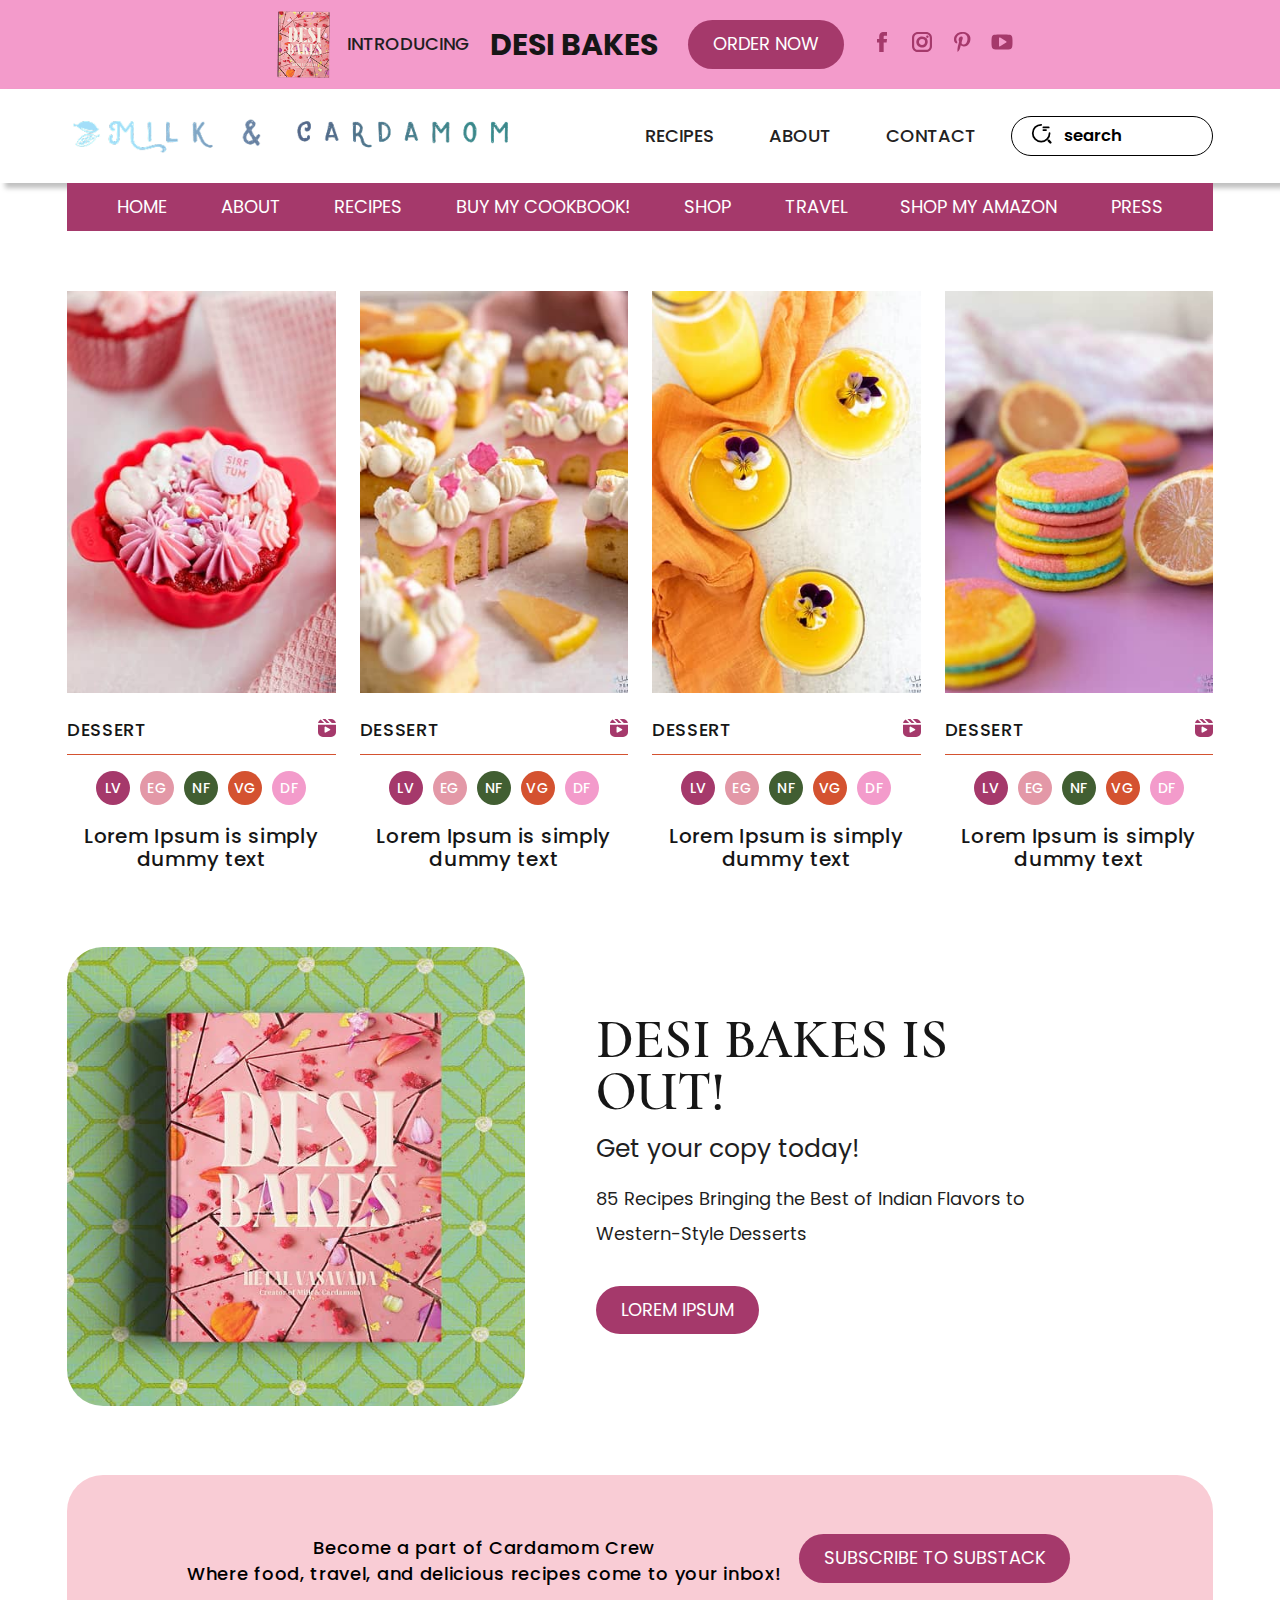
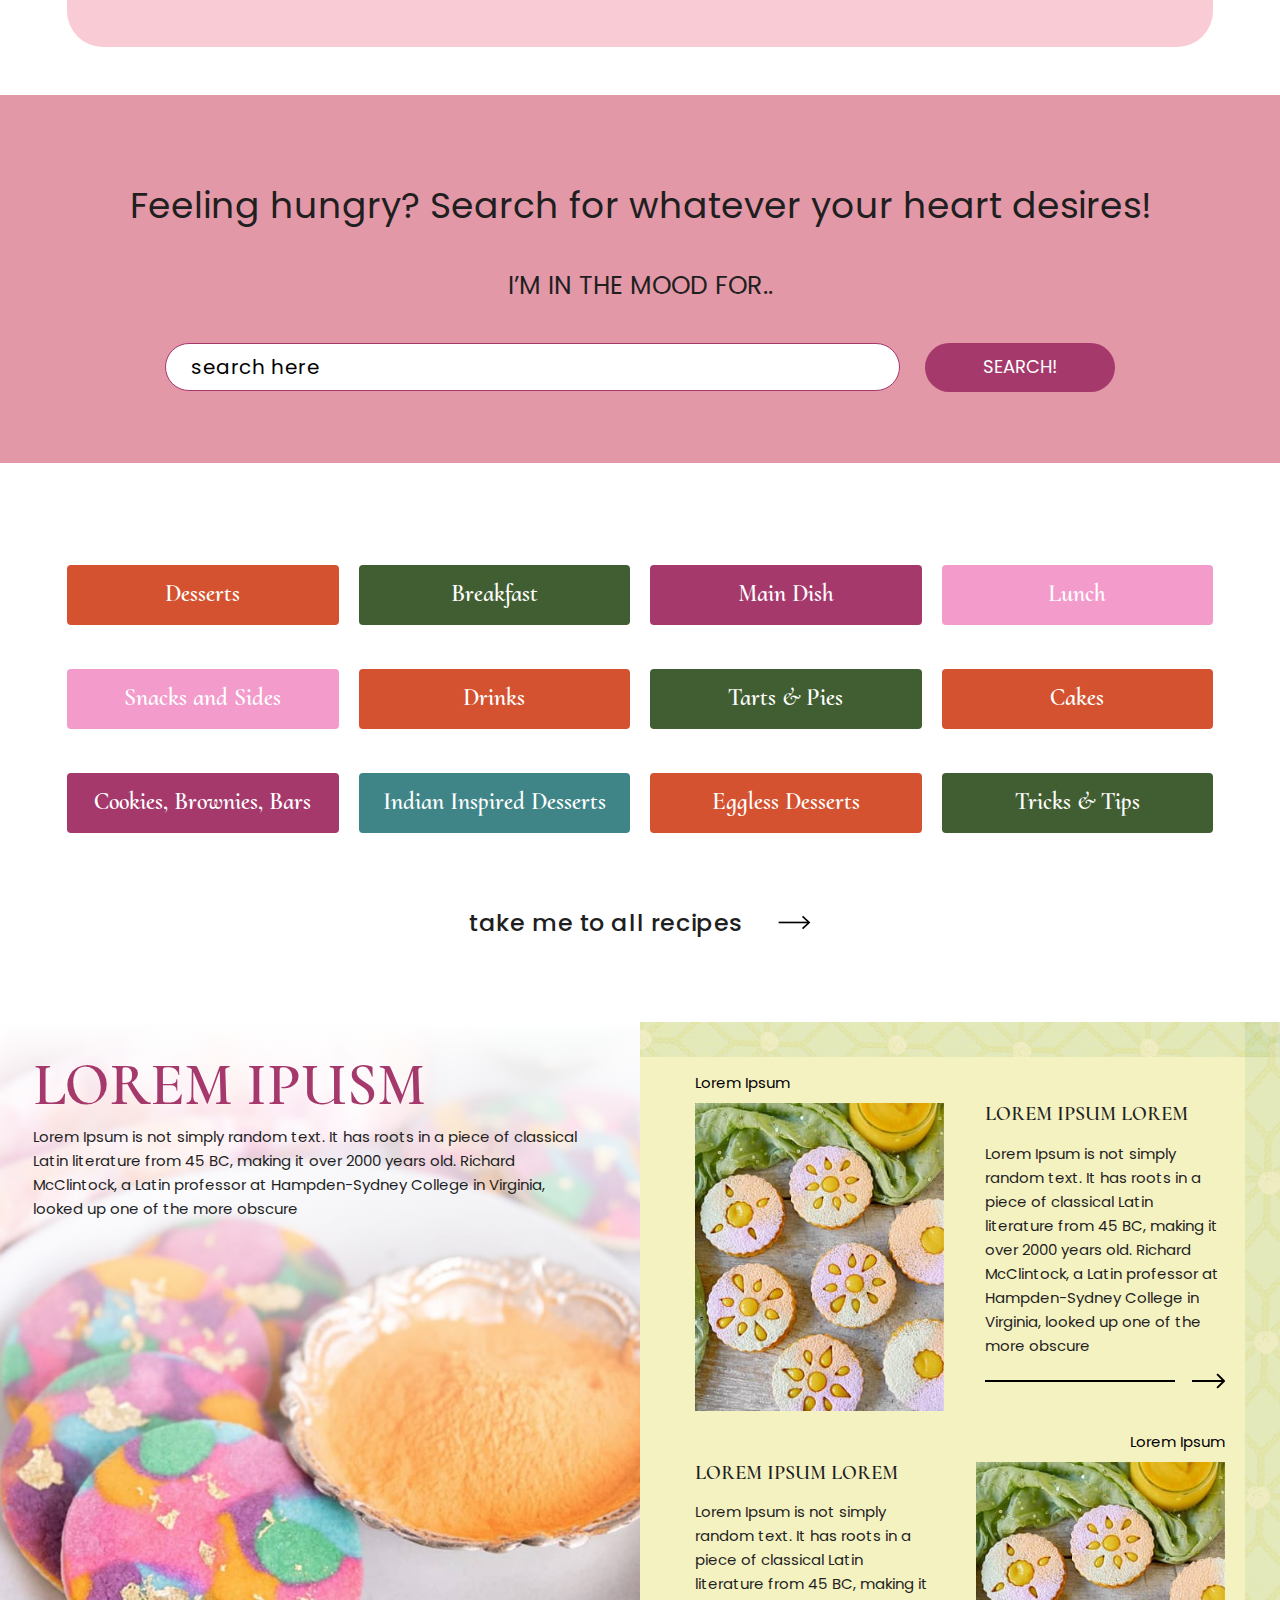
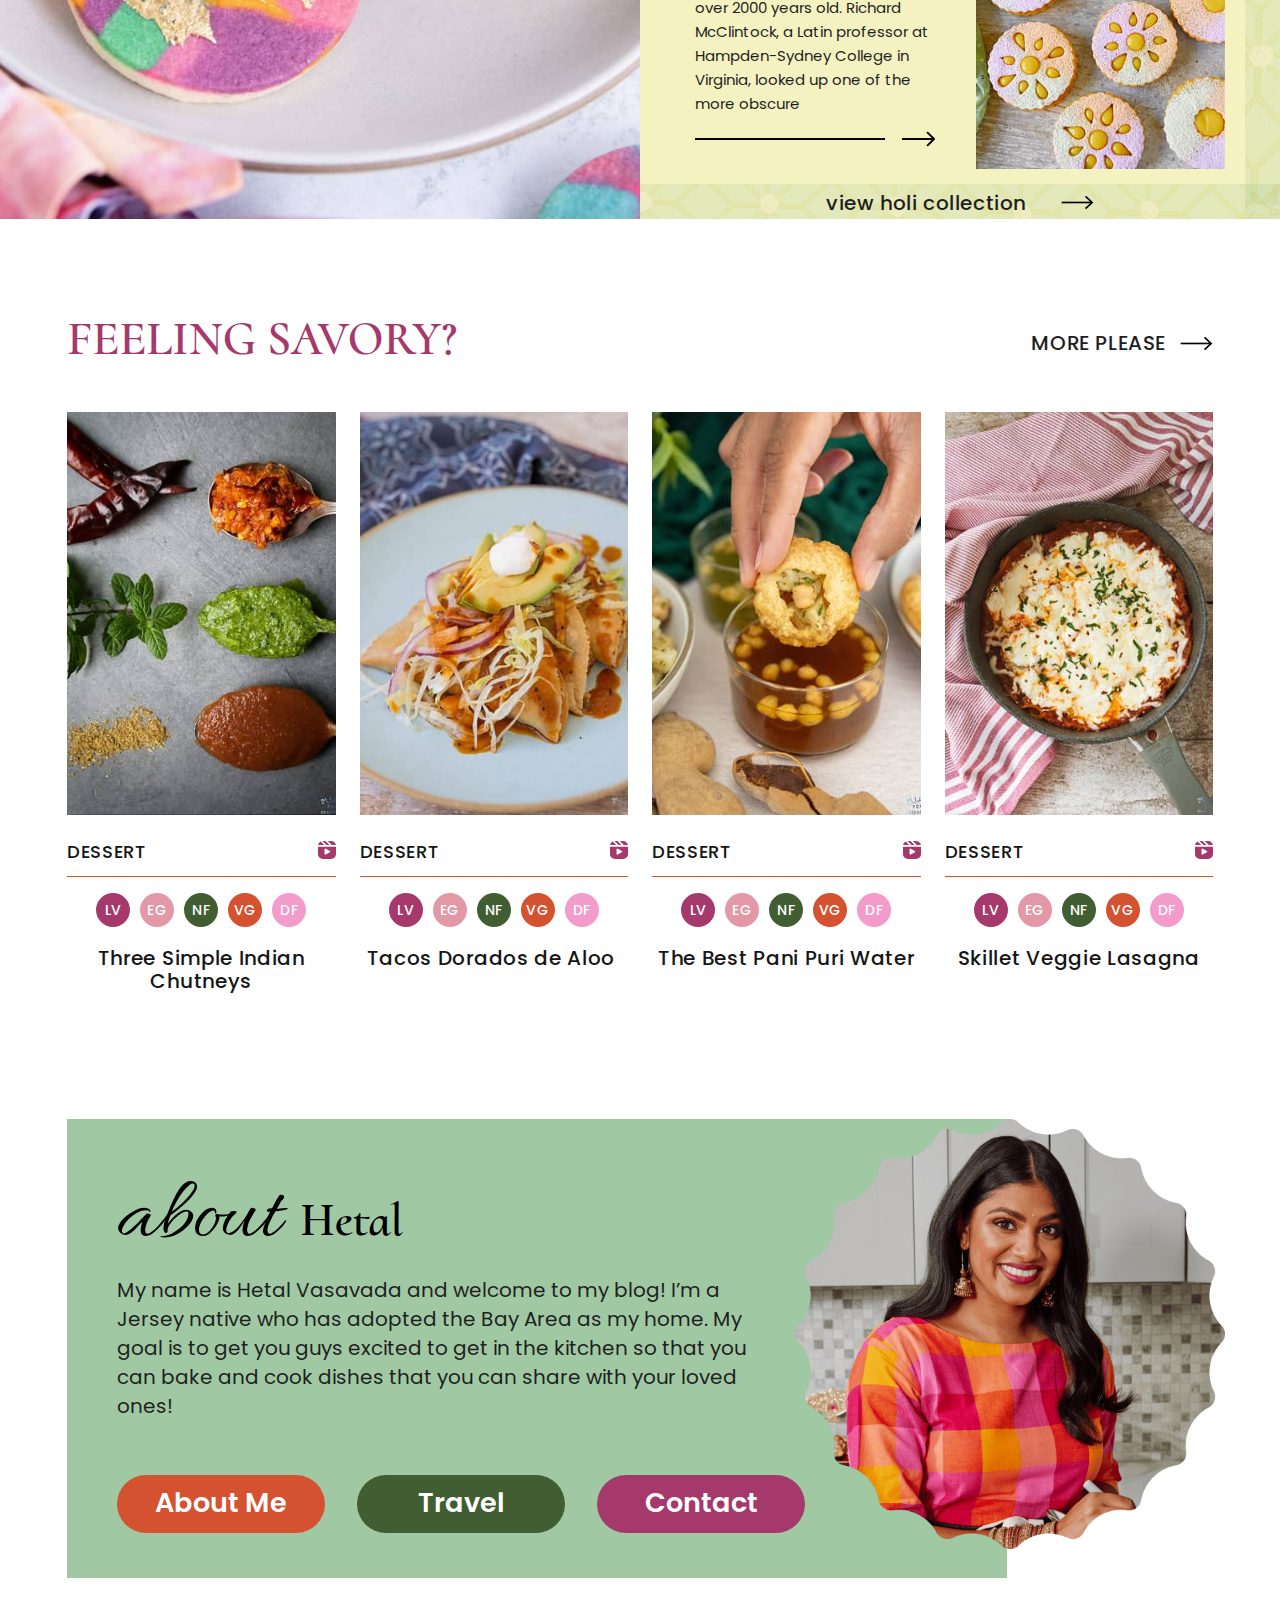
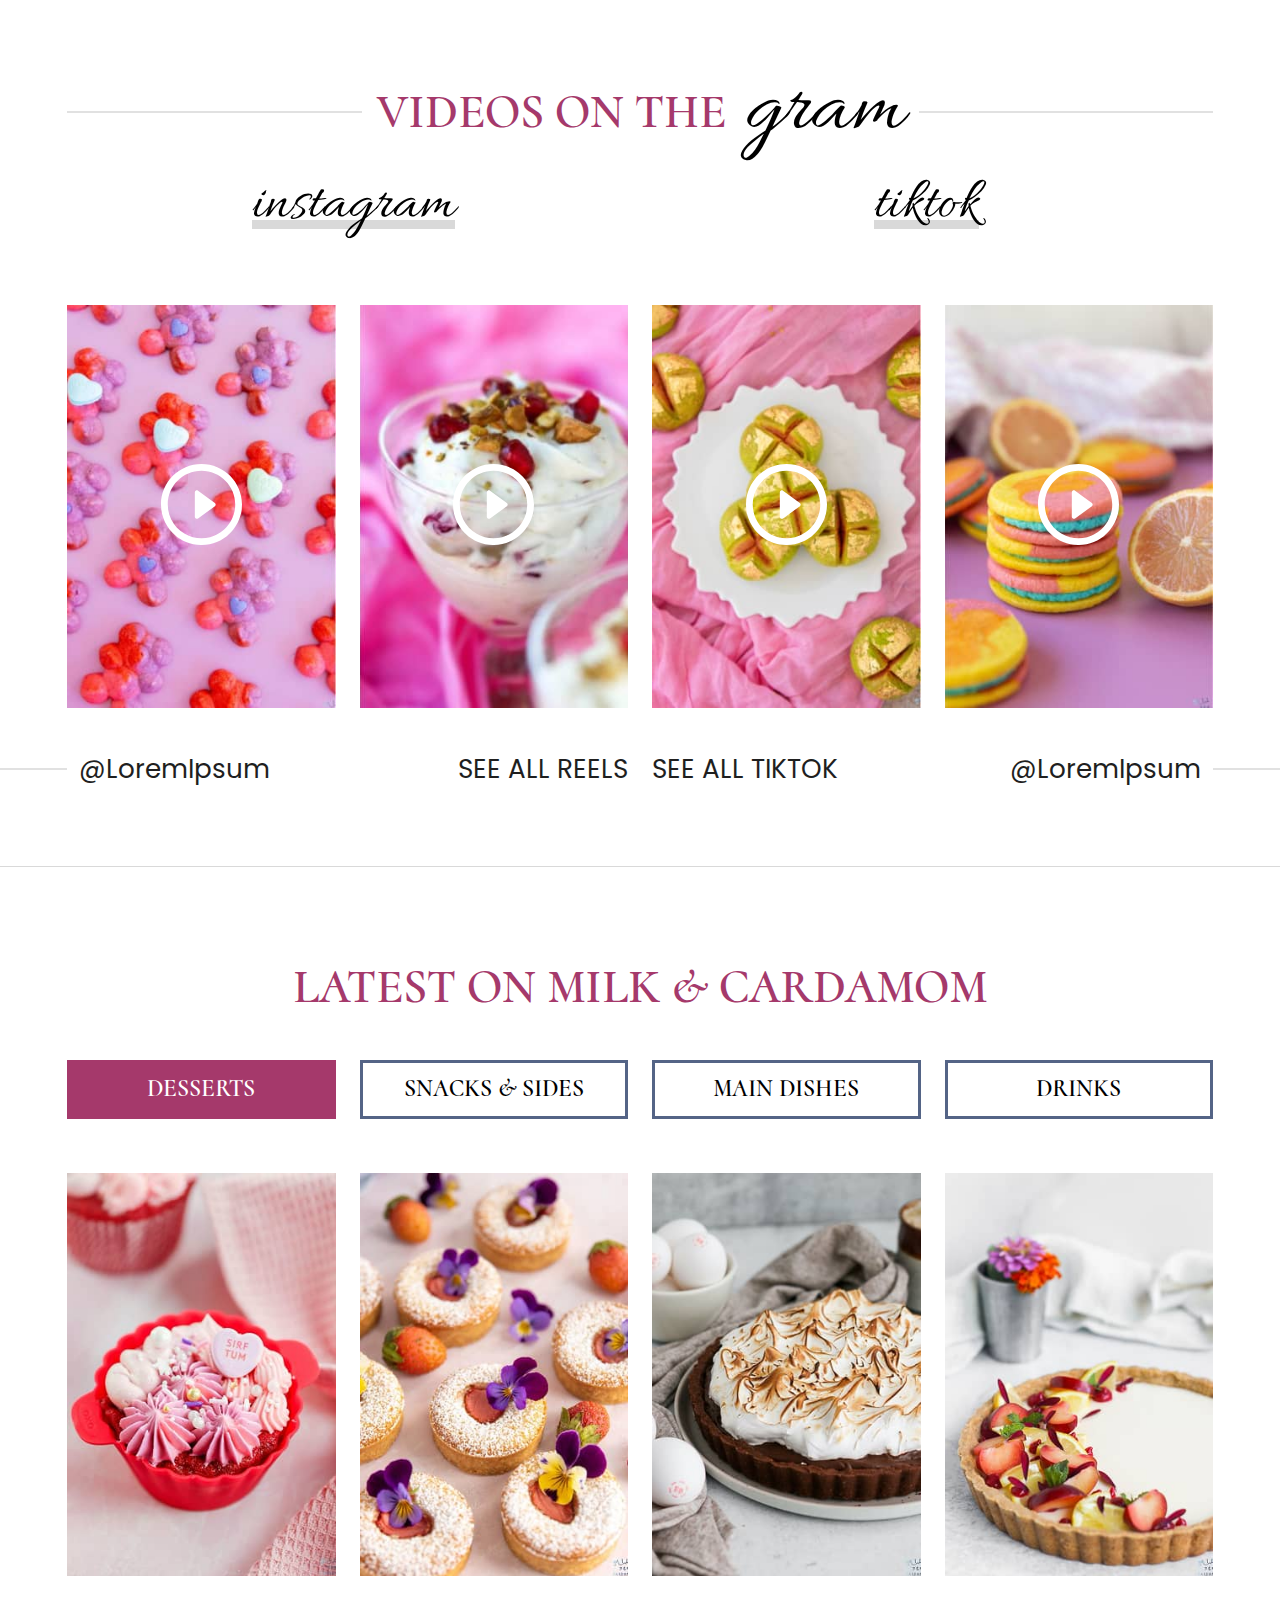
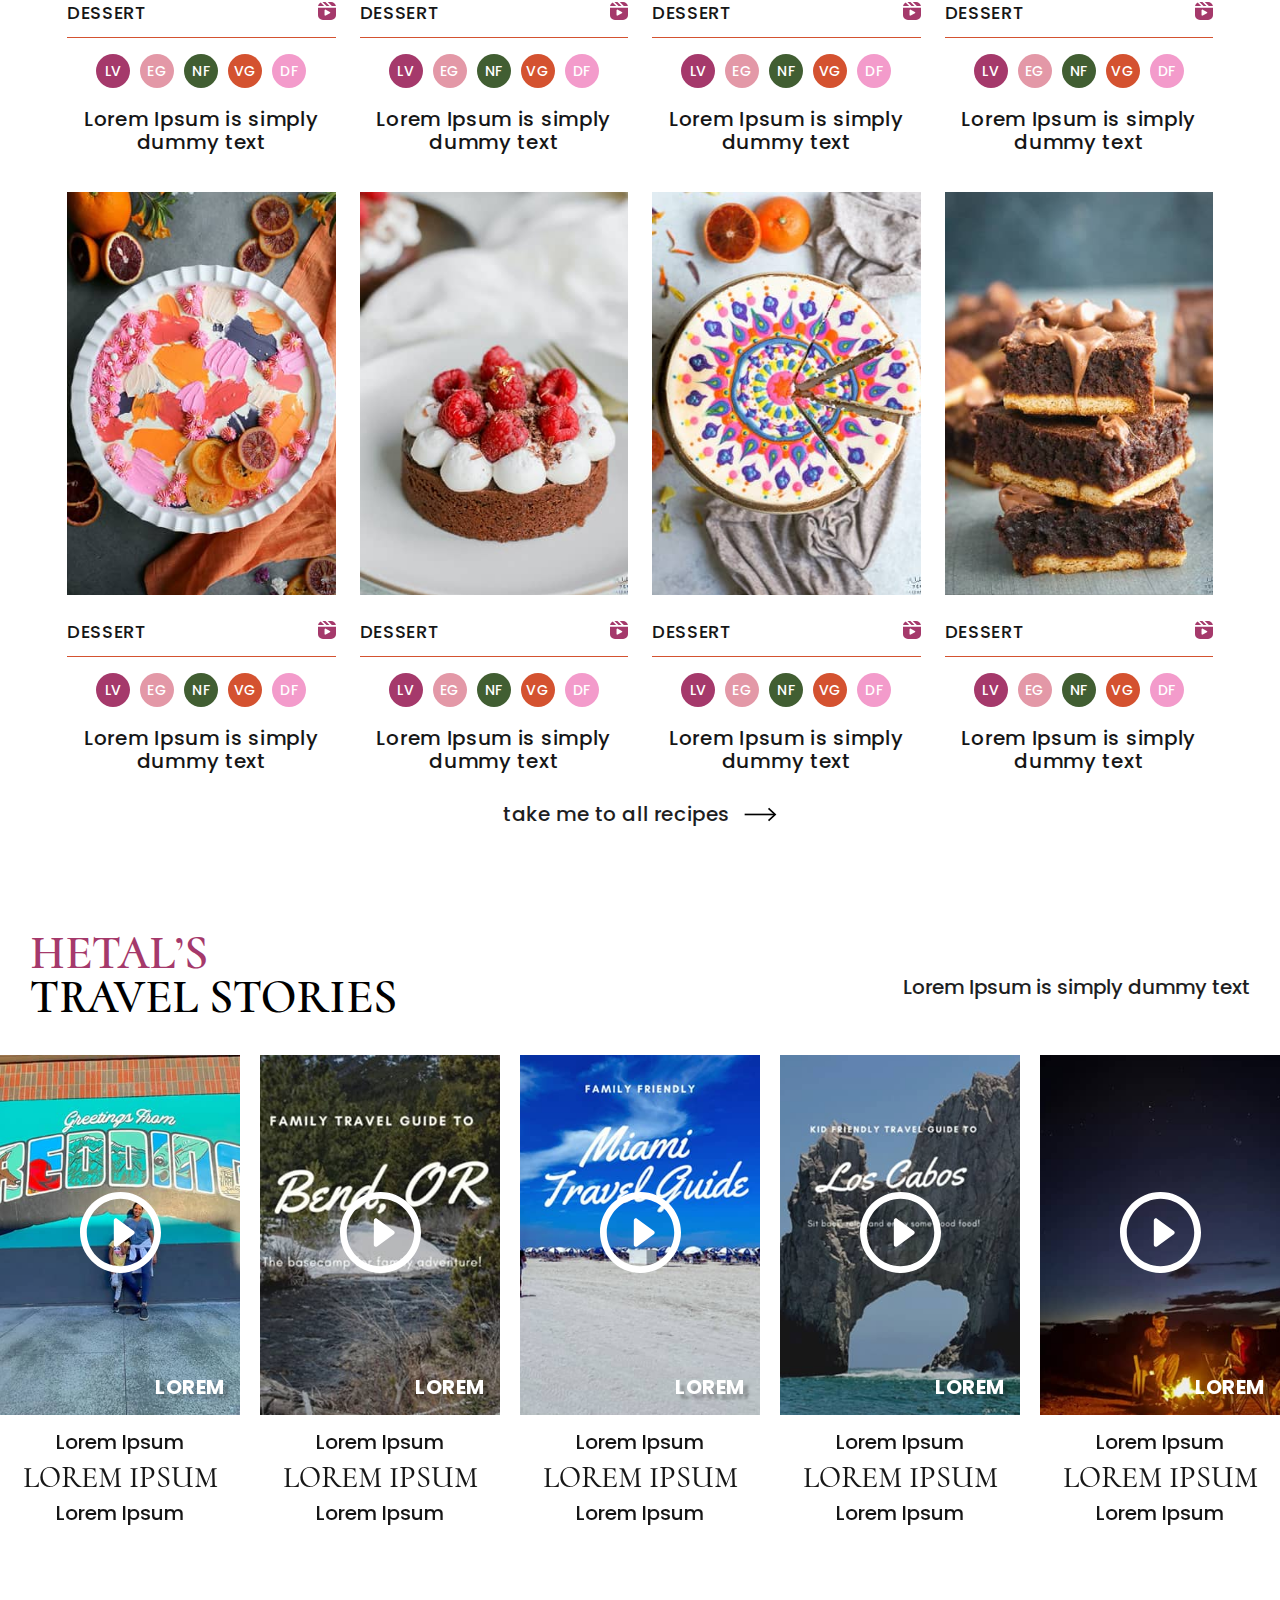
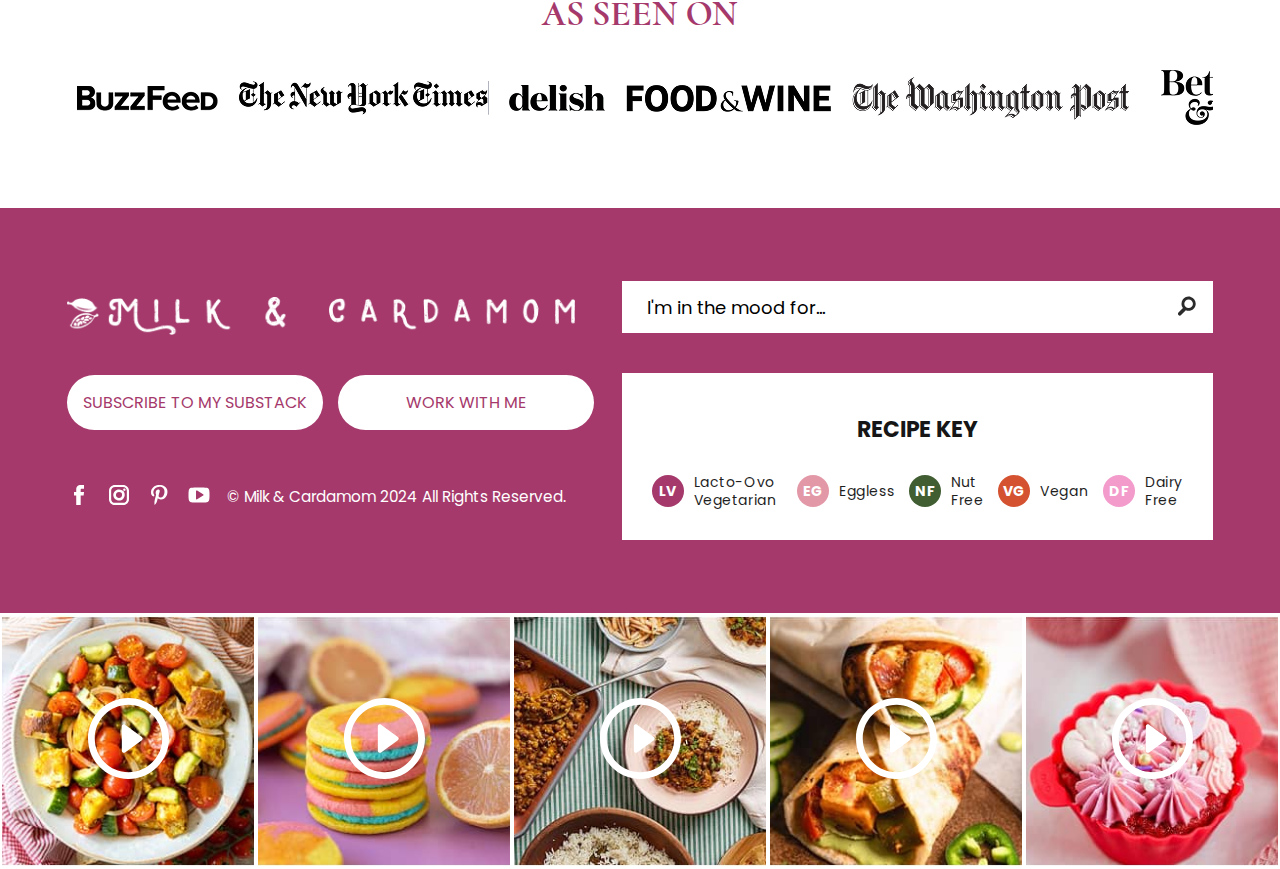
<file: index.html>
<!DOCTYPE html>
<html>
	<head>
		<meta charset="utf-8">
		<meta http-equiv="X-UA-Compatible" content="IE=edge,chrome=1">
		<meta name="viewport"
			content="width=device-width, initial-scale=1, user-scalable=no">
		<link rel="shortcut icon" href="images/favicon.jpg" type="image/jpg">
		<title>Desi Bakes</title>

		<link rel="stylesheet" type="text/css" href="css/plugins.css">
		<link rel="stylesheet" type="text/css" href="css/custom-dev.css">
	</head>
	<body>
		<div class="sidebar">			
			<div class="d-flex align-items-center justify-content-between">
				<div class="header-search-mobile">
					<form method="post">
						<div class="search-box">
							<input type="search" placeholder="search" id="search" />
							<div class="search-icon">
								<svg width="22" height="22" viewBox="0 0 22 22" fill="none" xmlns="http://www.w3.org/2000/svg">
									<path d="M12.375 4.92892H17.6786" stroke="black" stroke-width="1.76786" stroke-linecap="round" stroke-linejoin="round"/>
									<path d="M12.375 7.58072H15.0268" stroke="black" stroke-width="1.76786" stroke-linecap="round" stroke-linejoin="round"/>
									<path d="M18.5622 10.6745C18.5622 15.3151 14.8055 19.0718 10.1649 19.0718C5.52427 19.0718 1.76758 15.3151 1.76758 10.6745C1.76758 6.03384 5.52427 2.27715 10.1649 2.27715" stroke="black" stroke-width="1.76786" stroke-linecap="round" stroke-linejoin="round"/>
									<path d="M19.4466 19.9557L17.6787 18.1879" stroke="black" stroke-width="2.35714" stroke-linecap="round" stroke-linejoin="round"/>
								</svg>

							</div>
						</div>									
					</form>
				</div>					
				<button type="button" class="btn-close-sidebar">
					<svg xmlns="http://www.w3.org/2000/svg" width="18" height="18" viewBox="0 0 18 18" fill="none">
						<path d="M1 17L9.00002 9.00003M9.00002 9.00003L17 1M9.00002 9.00003L1 1M9.00002 9.00003L17 17"
							stroke="#000" stroke-width="4" stroke-linejoin="round" />
					</svg>
				</button>
			</div>			
			<div class="sidebar-menu">
				<ul>
					<li><a href="javascript:;">Home</a></li>									
					<li><a href="javascript:;">About</a></li>
					<li><a href="javascript:;">Recipes</a></li>
					<li><a href="javascript:;">Buy my Cookbook!</a></li>									
					<li><a href="javascript:;">Shop</a></li>
					<li><a href="javascript:;">Travel</a></li>
					<li><a href="javascript:;">Shop my Amazon</a></li>									
					<li><a href="javascript:;">Press</a></li>
					<li><a href="javascript:;">Contact</a></li>
				</ul>
			</div>
			<div class="social-media header-mobile-social-media">
				<a href="javascript:;" target="_blank" title="Facebook">
					<svg width="24" height="24" viewBox="0 0 24 24" fill="none" xmlns="http://www.w3.org/2000/svg">
						<path fill-rule="evenodd" clip-rule="evenodd" d="M13.6652 21.99H9.22099V12.5458H7V8.90751H9.22099V6.72321C9.22099 3.75633 10.4749 1.98999 14.0365 1.98999H17.0033V5.62939H15.1503C13.763 5.62939 13.6707 6.1385 13.6707 7.0867L13.6652 8.90751H17.0245L16.6309 12.5458H13.6652V21.99Z" fill="#A5396B"/>
					</svg>
				</a>
				<a href="javascript:;" target="_blank" title="Instagram">
					<svg width="24" height="24" viewBox="0 0 24 24" fill="none" xmlns="http://www.w3.org/2000/svg">
						<path fill-rule="evenodd" clip-rule="evenodd" d="M15.9796 1.98999C19.2993 1.98999 22 4.6206 22 7.85396V16.126C22 19.3594 19.2993 21.99 15.9796 21.99H8.02047C4.70076 21.99 2 19.3594 2 16.126V7.85396C2 4.6206 4.70076 1.98999 8.02047 1.98999H15.9796ZM19.826 16.126V7.85396C19.826 5.78817 18.1005 4.10754 15.9796 4.10754H8.02047C5.89955 4.10754 4.17406 5.78817 4.17406 7.85396V16.126C4.17406 18.1918 5.89955 19.8724 8.02047 19.8724H15.9796C18.1005 19.8724 19.826 18.1918 19.826 16.126ZM12.0388 6.40698C13.7978 6.45699 15.2649 7.04198 16.2813 8.09885C17.2471 9.10312 17.7393 10.4492 17.7048 11.9914C17.6716 13.4687 17.0726 14.8526 16.0182 15.8883C14.9471 16.9404 13.5201 17.5199 12 17.5199C8.85429 17.5199 6.29502 15.0272 6.29502 11.9632C6.29502 8.84502 8.88442 6.31712 12.0388 6.40698ZM15.0482 11.9349C15.0615 11.341 14.9498 10.5002 14.3419 9.86819C13.8203 9.32572 12.9971 9.02347 11.9613 8.994C11.9334 8.99321 11.9057 8.99285 11.878 8.99285C11.1065 8.99285 10.3766 9.3012 9.82256 9.86106C9.26133 10.4283 8.95219 11.1748 8.95219 11.9632C8.95219 13.6001 10.3194 14.9318 12 14.9318C13.6716 14.9318 15.0105 13.6154 15.0482 11.9349ZM17.3905 5.49662C18.0685 5.49662 18.6181 6.03191 18.6181 6.69227C18.6181 7.35256 18.0685 7.88785 17.3905 7.88785C16.7125 7.88785 16.1629 7.35256 16.1629 6.69227C16.1629 6.03191 16.7125 5.49662 17.3905 5.49662Z" fill="#A5396B"/>
					</svg>
				</a>
				<a href="javascript:;" target="_blank" title="pinterest">
					<svg width="24" height="24" viewBox="0 0 24 24" fill="none" xmlns="http://www.w3.org/2000/svg">
						<path fill-rule="evenodd" clip-rule="evenodd" d="M10.7637 15.2176C10.2077 17.9703 9.52955 20.6101 7.52088 21.99C6.90029 17.8281 8.43178 14.7028 9.14286 11.3848C7.93108 9.45487 9.28861 5.57269 11.845 6.52942C14.9902 7.70595 9.12053 13.7014 13.0615 14.4513C17.1752 15.2329 18.8548 7.70125 16.3043 5.25181C12.6184 1.71518 5.57332 5.17072 6.43956 10.2341C6.65112 11.4729 8.00277 11.8479 6.98022 13.5568C4.62129 13.062 3.91608 11.3025 4.00775 8.95652C4.1535 5.11782 7.65604 2.4298 11.1692 2.05721C15.612 1.58707 19.7821 3.60045 20.3581 7.55198C21.0057 12.0124 18.3529 16.8431 13.601 16.4952C12.314 16.4 11.7733 15.7971 10.7637 15.2176Z" fill="#A5396B"/>
					</svg>
				</a>
				<a href="javascript:;" target="_blank" title="Youtube">
					<svg width="24" height="24" viewBox="0 0 24 24" fill="none" xmlns="http://www.w3.org/2000/svg">
						<path fill-rule="evenodd" clip-rule="evenodd" d="M22.4882 10.2322C22.4806 9.81033 22.4472 9.27698 22.3888 8.6326C22.3301 7.98793 22.2461 7.41172 22.1368 6.90398C22.0118 6.33382 21.7403 5.85326 21.3224 5.46261C20.9044 5.07195 20.4181 4.84541 19.8632 4.78284C18.1287 4.58765 15.5077 4.48999 12 4.48999C8.49228 4.48999 5.87116 4.58765 4.13679 4.78284C3.58202 4.84541 3.09758 5.07195 2.68362 5.46261C2.26952 5.85312 1.99997 6.33368 1.87498 6.90398C1.7579 7.41187 1.66987 7.98807 1.61133 8.6326C1.55279 9.27698 1.51956 9.81018 1.51179 10.2322C1.50388 10.6541 1.5 11.2399 1.5 11.99C1.5 12.74 1.50388 13.326 1.51179 13.7478C1.51956 14.1698 1.55279 14.703 1.61133 15.3474C1.66987 15.9921 1.75387 16.5683 1.86333 17.076C1.98832 17.6463 2.25974 18.1269 2.67773 18.5174C3.09571 18.9079 3.58216 19.1346 4.13679 19.197C5.87116 19.3924 8.49214 19.49 12 19.49C15.508 19.49 18.1287 19.3924 19.8632 19.197C20.418 19.1346 20.9024 18.9079 21.3165 18.5174C21.7306 18.1269 22 17.6462 22.125 17.076C22.2421 16.5683 22.3301 15.9919 22.3888 15.3474C22.4472 14.703 22.4804 14.1697 22.4882 13.7478C22.4961 13.326 22.5 12.74 22.5 11.99C22.5 11.2399 22.4961 10.6541 22.4882 10.2322ZM16.1485 12.6229L10.1485 16.3727C10.0391 16.4508 9.90618 16.4898 9.74998 16.4898C9.6329 16.4898 9.51179 16.4586 9.38679 16.3961C9.12904 16.2555 9.00016 16.0368 9.00016 15.7399V8.24007C9.00016 7.94334 9.12904 7.72457 9.38679 7.58389C9.65246 7.44308 9.90633 7.45099 10.1485 7.60734L16.1485 11.3573C16.3828 11.4899 16.4999 11.7009 16.4999 11.99C16.4999 12.2791 16.3828 12.4901 16.1485 12.6229Z" fill="#A5396B"/>
					</svg>
				</a>
			</div>				
		</div>
		<div class="announcebar">
			<div class="custom-container">
				<div class="wrapper">
					<div class="d-flex align-items-center justify-content-center">
						<div class="announcebar-book">
							<img src="images/desi_bakes_white.png" alt="Desi Bakes_white.png" class="lazyload" />
						</div>
						<p>Introducing</p>
						<h2>Desi Bakes</h2>
						<div class="btn-order-now">
							<a href="javascript:;" class="btn-custom">Order Now</a>
						</div>
						<div class="social-media display-desktop">
							<a href="javascript:;" target="_blank" title="Facebook">
								<svg width="24" height="24" viewBox="0 0 24 24" fill="none" xmlns="http://www.w3.org/2000/svg">
									<path fill-rule="evenodd" clip-rule="evenodd" d="M13.6652 21.99H9.22099V12.5458H7V8.90751H9.22099V6.72321C9.22099 3.75633 10.4749 1.98999 14.0365 1.98999H17.0033V5.62939H15.1503C13.763 5.62939 13.6707 6.1385 13.6707 7.0867L13.6652 8.90751H17.0245L16.6309 12.5458H13.6652V21.99Z" fill="#A5396B"/>
								</svg>

							</a>
							<a href="javascript:;" target="_blank" title="Instagram">
								<svg width="24" height="24" viewBox="0 0 24 24" fill="none" xmlns="http://www.w3.org/2000/svg">
									<path fill-rule="evenodd" clip-rule="evenodd" d="M15.9796 1.98999C19.2993 1.98999 22 4.6206 22 7.85396V16.126C22 19.3594 19.2993 21.99 15.9796 21.99H8.02047C4.70076 21.99 2 19.3594 2 16.126V7.85396C2 4.6206 4.70076 1.98999 8.02047 1.98999H15.9796ZM19.826 16.126V7.85396C19.826 5.78817 18.1005 4.10754 15.9796 4.10754H8.02047C5.89955 4.10754 4.17406 5.78817 4.17406 7.85396V16.126C4.17406 18.1918 5.89955 19.8724 8.02047 19.8724H15.9796C18.1005 19.8724 19.826 18.1918 19.826 16.126ZM12.0388 6.40698C13.7978 6.45699 15.2649 7.04198 16.2813 8.09885C17.2471 9.10312 17.7393 10.4492 17.7048 11.9914C17.6716 13.4687 17.0726 14.8526 16.0182 15.8883C14.9471 16.9404 13.5201 17.5199 12 17.5199C8.85429 17.5199 6.29502 15.0272 6.29502 11.9632C6.29502 8.84502 8.88442 6.31712 12.0388 6.40698ZM15.0482 11.9349C15.0615 11.341 14.9498 10.5002 14.3419 9.86819C13.8203 9.32572 12.9971 9.02347 11.9613 8.994C11.9334 8.99321 11.9057 8.99285 11.878 8.99285C11.1065 8.99285 10.3766 9.3012 9.82256 9.86106C9.26133 10.4283 8.95219 11.1748 8.95219 11.9632C8.95219 13.6001 10.3194 14.9318 12 14.9318C13.6716 14.9318 15.0105 13.6154 15.0482 11.9349ZM17.3905 5.49662C18.0685 5.49662 18.6181 6.03191 18.6181 6.69227C18.6181 7.35256 18.0685 7.88785 17.3905 7.88785C16.7125 7.88785 16.1629 7.35256 16.1629 6.69227C16.1629 6.03191 16.7125 5.49662 17.3905 5.49662Z" fill="#A5396B"/>
								</svg>
							</a>
							<a href="javascript:;" target="_blank" title="pinterest">
								<svg width="24" height="24" viewBox="0 0 24 24" fill="none" xmlns="http://www.w3.org/2000/svg">
									<path fill-rule="evenodd" clip-rule="evenodd" d="M10.7637 15.2176C10.2077 17.9703 9.52955 20.6101 7.52088 21.99C6.90029 17.8281 8.43178 14.7028 9.14286 11.3848C7.93108 9.45487 9.28861 5.57269 11.845 6.52942C14.9902 7.70595 9.12053 13.7014 13.0615 14.4513C17.1752 15.2329 18.8548 7.70125 16.3043 5.25181C12.6184 1.71518 5.57332 5.17072 6.43956 10.2341C6.65112 11.4729 8.00277 11.8479 6.98022 13.5568C4.62129 13.062 3.91608 11.3025 4.00775 8.95652C4.1535 5.11782 7.65604 2.4298 11.1692 2.05721C15.612 1.58707 19.7821 3.60045 20.3581 7.55198C21.0057 12.0124 18.3529 16.8431 13.601 16.4952C12.314 16.4 11.7733 15.7971 10.7637 15.2176Z" fill="#A5396B"/>
								</svg>
							</a>
							<a href="javascript:;" target="_blank" title="Youtube">
								<svg width="24" height="24" viewBox="0 0 24 24" fill="none" xmlns="http://www.w3.org/2000/svg">
									<path fill-rule="evenodd" clip-rule="evenodd" d="M22.4882 10.2322C22.4806 9.81033 22.4472 9.27698 22.3888 8.6326C22.3301 7.98793 22.2461 7.41172 22.1368 6.90398C22.0118 6.33382 21.7403 5.85326 21.3224 5.46261C20.9044 5.07195 20.4181 4.84541 19.8632 4.78284C18.1287 4.58765 15.5077 4.48999 12 4.48999C8.49228 4.48999 5.87116 4.58765 4.13679 4.78284C3.58202 4.84541 3.09758 5.07195 2.68362 5.46261C2.26952 5.85312 1.99997 6.33368 1.87498 6.90398C1.7579 7.41187 1.66987 7.98807 1.61133 8.6326C1.55279 9.27698 1.51956 9.81018 1.51179 10.2322C1.50388 10.6541 1.5 11.2399 1.5 11.99C1.5 12.74 1.50388 13.326 1.51179 13.7478C1.51956 14.1698 1.55279 14.703 1.61133 15.3474C1.66987 15.9921 1.75387 16.5683 1.86333 17.076C1.98832 17.6463 2.25974 18.1269 2.67773 18.5174C3.09571 18.9079 3.58216 19.1346 4.13679 19.197C5.87116 19.3924 8.49214 19.49 12 19.49C15.508 19.49 18.1287 19.3924 19.8632 19.197C20.418 19.1346 20.9024 18.9079 21.3165 18.5174C21.7306 18.1269 22 17.6462 22.125 17.076C22.2421 16.5683 22.3301 15.9919 22.3888 15.3474C22.4472 14.703 22.4804 14.1697 22.4882 13.7478C22.4961 13.326 22.5 12.74 22.5 11.99C22.5 11.2399 22.4961 10.6541 22.4882 10.2322ZM16.1485 12.6229L10.1485 16.3727C10.0391 16.4508 9.90618 16.4898 9.74998 16.4898C9.6329 16.4898 9.51179 16.4586 9.38679 16.3961C9.12904 16.2555 9.00016 16.0368 9.00016 15.7399V8.24007C9.00016 7.94334 9.12904 7.72457 9.38679 7.58389C9.65246 7.44308 9.90633 7.45099 10.1485 7.60734L16.1485 11.3573C16.3828 11.4899 16.4999 11.7009 16.4999 11.99C16.4999 12.2791 16.3828 12.4901 16.1485 12.6229Z" fill="#A5396B"/>
								</svg>
							</a>
						</div>
					</div>
				</div>
			</div>
		</div>
		<header>
			<div class="header-top">	
				<div class="custom-container">
					<div class="wrapper d-flex align-items-center justify-content-between">									
						<div class="logo">
							<a href="index.html" title="Shey cooks">
								<img src="images/logo.png" alt="logo" title="Ami Cordert">
							</a>
						</div>
						<div class="menu-icon ml-auto display-mobile">
							<svg width="18" height="16" viewBox="0 0 18 16" fill="none" xmlns="http://www.w3.org/2000/svg">
								<rect x="0.359375" y="0.571411" width="17.28" height="2.46858" rx="1.23429" fill="#A5396B"/>
								<rect x="0.359375" y="7.36002" width="17.28" height="2.46858" rx="1.23429" fill="#A5396B"/>
								<rect x="0.359375" y="13.5315" width="17.28" height="2.46858" rx="1.23429" fill="#A5396B"/>
							</svg>

						</div>
						<div class="header-right ml-auto display-desktop">
							<div class="d-flex align-items-center">
								<div class="menu">
									<ul class="d-flex">
										<li><a href="javascript:;">Recipes</a></li>									
										<li><a href="javascript:;">About</a></li>
										<li><a href="javascript:;">Contact</a></li>
									</ul>
								</div>
								<div class="header-search">
									<form method="post">
										<div class="search-box">
											<input type="search" placeholder="search" id="search" />
											<div class="search-icon">
												<svg width="22" height="22" viewBox="0 0 22 22" fill="none" xmlns="http://www.w3.org/2000/svg">
													<path d="M12.375 4.92892H17.6786" stroke="black" stroke-width="1.76786" stroke-linecap="round" stroke-linejoin="round"/>
													<path d="M12.375 7.58072H15.0268" stroke="black" stroke-width="1.76786" stroke-linecap="round" stroke-linejoin="round"/>
													<path d="M18.5622 10.6745C18.5622 15.3151 14.8055 19.0718 10.1649 19.0718C5.52427 19.0718 1.76758 15.3151 1.76758 10.6745C1.76758 6.03384 5.52427 2.27715 10.1649 2.27715" stroke="black" stroke-width="1.76786" stroke-linecap="round" stroke-linejoin="round"/>
													<path d="M19.4466 19.9557L17.6787 18.1879" stroke="black" stroke-width="2.35714" stroke-linecap="round" stroke-linejoin="round"/>
												</svg>

											</div>
										</div>									
									</form>
								</div>
							</div>
						</div>
					</div>
				</div>
			</div>
			<div class="header-main-menu display-desktop">
				<div class="custom-container">
					<div class="main-menu">
						<ul>
							<li><a href="javascript:;">Home</a></li>									
							<li><a href="javascript:;">About</a></li>
							<li><a href="javascript:;">Recipes</a></li>
							<li><a href="javascript:;">Buy my Cookbook!</a></li>									
							<li><a href="javascript:;">Shop</a></li>
							<li><a href="javascript:;">Travel</a></li>
							<li><a href="javascript:;">Shop my Amazon</a></li>									
							<li><a href="javascript:;">Press</a></li>
						</ul>
					</div>
				</div>
			</div>
		</header>
		<section class="home-product-box">
			<div class="custom-container-small">				
				<div class="product-box-list">
					<div class="item">
						<div class="prdt-box">
							<div class="image-box">
								<a href="javascript;">
									<img src="images/product-1.jpg" alt="product-1" class="lazyload">
								</a>
							</div>
							<div class="details">
								<div class="prdt-category d-flex align-items-center justify-content-between">
									<h2><a href="javascript:;">Dessert</a> </h2>
									<div class="play-icon">
										<svg width="22" height="22" viewBox="0 0 22 22" fill="none" xmlns="http://www.w3.org/2000/svg">
											<path d="M3.26 0.670001L7.59 5H0.0899999C0.243044 4.08067 0.609555 3.21004 1.1601 2.45804C1.71063 1.70604 2.42986 1.09363 3.26 0.670001ZM9.08 4.72357e-07H6C5.81 4.72357e-07 5.62 0.0100005 5.43 0.0200005L10.41 5H14.08L9.08 4.72357e-07ZM16 4.72357e-07H11.92L16.92 5H21.91C21.6757 3.60207 20.9533 2.33251 19.8712 1.41702C18.7891 0.501533 17.4174 -0.000562172 16 4.72357e-07ZM9.4819 16.626L14.4819 13.876C14.6389 13.7899 14.7699 13.6631 14.8611 13.509C14.9523 13.3549 15.0005 13.1791 15.0005 13C15.0005 12.8209 14.9523 12.6451 14.8611 12.491C14.7699 12.3369 14.6389 12.2101 14.4819 12.124L9.4819 9.374C9.32965 9.29027 9.15821 9.24765 8.98447 9.25035C8.81074 9.25305 8.64071 9.30096 8.49113 9.38938C8.34155 9.4778 8.21759 9.60367 8.13147 9.75458C8.04535 9.9055 8.00004 10.0762 8 10.25V15.75C8.00004 15.9238 8.04535 16.0945 8.13147 16.2454C8.21759 16.3963 8.34155 16.5222 8.49113 16.6106C8.64071 16.699 8.81074 16.747 8.98447 16.7497C9.15821 16.7523 9.32965 16.7097 9.4819 16.626ZM22 7V16C21.9987 17.5909 21.3662 19.1163 20.2412 20.2412C19.1163 21.3662 17.5909 21.9987 16 22H6C4.40909 21.9987 2.88371 21.3662 1.75876 20.2412C0.633821 19.1163 0.0012712 17.5909 0 16V7H22Z" fill="#A5396B"/>
										</svg>
									</div>
								</div>
								<div class="color-list">
									<div class="item bg-darkpink">LV</div>
									<div class="item bg-lightpink">EG</div>
									<div class="item bg-green">NF</div>
									<div class="item bg-orange">VG</div>
									<div class="item bg-lightpink-heavy">DF</div>
								</div>
								<h3><a href="javascript:;">Lorem Ipsum is simply dummy text</a></h3>
							</div>
						</div>
					</div>
					<div class="item">
						<div class="prdt-box">
							<div class="image-box">
								<a href="javascript;">
									<img src="images/product-2.jpg" alt="product-2" class="lazyload">
								</a>
							</div>
							<div class="details">
								<div class="prdt-category d-flex align-items-center justify-content-between">
									<h2><a href="javascript:;">Dessert</a> </h2>
									<div class="play-icon">
										<svg width="22" height="22" viewBox="0 0 22 22" fill="none" xmlns="http://www.w3.org/2000/svg">
											<path d="M3.26 0.670001L7.59 5H0.0899999C0.243044 4.08067 0.609555 3.21004 1.1601 2.45804C1.71063 1.70604 2.42986 1.09363 3.26 0.670001ZM9.08 4.72357e-07H6C5.81 4.72357e-07 5.62 0.0100005 5.43 0.0200005L10.41 5H14.08L9.08 4.72357e-07ZM16 4.72357e-07H11.92L16.92 5H21.91C21.6757 3.60207 20.9533 2.33251 19.8712 1.41702C18.7891 0.501533 17.4174 -0.000562172 16 4.72357e-07ZM9.4819 16.626L14.4819 13.876C14.6389 13.7899 14.7699 13.6631 14.8611 13.509C14.9523 13.3549 15.0005 13.1791 15.0005 13C15.0005 12.8209 14.9523 12.6451 14.8611 12.491C14.7699 12.3369 14.6389 12.2101 14.4819 12.124L9.4819 9.374C9.32965 9.29027 9.15821 9.24765 8.98447 9.25035C8.81074 9.25305 8.64071 9.30096 8.49113 9.38938C8.34155 9.4778 8.21759 9.60367 8.13147 9.75458C8.04535 9.9055 8.00004 10.0762 8 10.25V15.75C8.00004 15.9238 8.04535 16.0945 8.13147 16.2454C8.21759 16.3963 8.34155 16.5222 8.49113 16.6106C8.64071 16.699 8.81074 16.747 8.98447 16.7497C9.15821 16.7523 9.32965 16.7097 9.4819 16.626ZM22 7V16C21.9987 17.5909 21.3662 19.1163 20.2412 20.2412C19.1163 21.3662 17.5909 21.9987 16 22H6C4.40909 21.9987 2.88371 21.3662 1.75876 20.2412C0.633821 19.1163 0.0012712 17.5909 0 16V7H22Z" fill="#A5396B"/>
										</svg>
									</div>
								</div>
								<div class="color-list">
									<div class="item bg-darkpink">LV</div>
									<div class="item bg-lightpink">EG</div>
									<div class="item bg-green">NF</div>
									<div class="item bg-orange">VG</div>
									<div class="item bg-lightpink-heavy">DF</div>
								</div>
								<h3><a href="javascript:;">Lorem Ipsum is simply dummy text</a></h3>
							</div>
						</div>
					</div>
					<div class="item">
						<div class="prdt-box">
							<div class="image-box">
								<a href="javascript;">
									<img src="images/product-3.jpg" alt="product-3" class="lazyload">
								</a>
							</div>
							<div class="details">
								<div class="prdt-category d-flex align-items-center justify-content-between">
									<h2><a href="javascript:;">Dessert</a> </h2>
									<div class="play-icon">
										<svg width="22" height="22" viewBox="0 0 22 22" fill="none" xmlns="http://www.w3.org/2000/svg">
											<path d="M3.26 0.670001L7.59 5H0.0899999C0.243044 4.08067 0.609555 3.21004 1.1601 2.45804C1.71063 1.70604 2.42986 1.09363 3.26 0.670001ZM9.08 4.72357e-07H6C5.81 4.72357e-07 5.62 0.0100005 5.43 0.0200005L10.41 5H14.08L9.08 4.72357e-07ZM16 4.72357e-07H11.92L16.92 5H21.91C21.6757 3.60207 20.9533 2.33251 19.8712 1.41702C18.7891 0.501533 17.4174 -0.000562172 16 4.72357e-07ZM9.4819 16.626L14.4819 13.876C14.6389 13.7899 14.7699 13.6631 14.8611 13.509C14.9523 13.3549 15.0005 13.1791 15.0005 13C15.0005 12.8209 14.9523 12.6451 14.8611 12.491C14.7699 12.3369 14.6389 12.2101 14.4819 12.124L9.4819 9.374C9.32965 9.29027 9.15821 9.24765 8.98447 9.25035C8.81074 9.25305 8.64071 9.30096 8.49113 9.38938C8.34155 9.4778 8.21759 9.60367 8.13147 9.75458C8.04535 9.9055 8.00004 10.0762 8 10.25V15.75C8.00004 15.9238 8.04535 16.0945 8.13147 16.2454C8.21759 16.3963 8.34155 16.5222 8.49113 16.6106C8.64071 16.699 8.81074 16.747 8.98447 16.7497C9.15821 16.7523 9.32965 16.7097 9.4819 16.626ZM22 7V16C21.9987 17.5909 21.3662 19.1163 20.2412 20.2412C19.1163 21.3662 17.5909 21.9987 16 22H6C4.40909 21.9987 2.88371 21.3662 1.75876 20.2412C0.633821 19.1163 0.0012712 17.5909 0 16V7H22Z" fill="#A5396B"/>
										</svg>
									</div>
								</div>
								<div class="color-list">
									<div class="item bg-darkpink">LV</div>
									<div class="item bg-lightpink">EG</div>
									<div class="item bg-green">NF</div>
									<div class="item bg-orange">VG</div>
									<div class="item bg-lightpink-heavy">DF</div>
								</div>
								<h3><a href="javascript:;">Lorem Ipsum is simply dummy text</a></h3>
							</div>
						</div>
					</div>
					<div class="item">
						<div class="prdt-box">
							<div class="image-box">
								<a href="javascript;">
									<img src="images/product-4.jpg" alt="product-4" class="lazyload">
								</a>
							</div>
							<div class="details">
								<div class="prdt-category d-flex align-items-center justify-content-between">
									<h2><a href="javascript:;">Dessert</a> </h2>
									<div class="play-icon">
										<svg width="22" height="22" viewBox="0 0 22 22" fill="none" xmlns="http://www.w3.org/2000/svg">
											<path d="M3.26 0.670001L7.59 5H0.0899999C0.243044 4.08067 0.609555 3.21004 1.1601 2.45804C1.71063 1.70604 2.42986 1.09363 3.26 0.670001ZM9.08 4.72357e-07H6C5.81 4.72357e-07 5.62 0.0100005 5.43 0.0200005L10.41 5H14.08L9.08 4.72357e-07ZM16 4.72357e-07H11.92L16.92 5H21.91C21.6757 3.60207 20.9533 2.33251 19.8712 1.41702C18.7891 0.501533 17.4174 -0.000562172 16 4.72357e-07ZM9.4819 16.626L14.4819 13.876C14.6389 13.7899 14.7699 13.6631 14.8611 13.509C14.9523 13.3549 15.0005 13.1791 15.0005 13C15.0005 12.8209 14.9523 12.6451 14.8611 12.491C14.7699 12.3369 14.6389 12.2101 14.4819 12.124L9.4819 9.374C9.32965 9.29027 9.15821 9.24765 8.98447 9.25035C8.81074 9.25305 8.64071 9.30096 8.49113 9.38938C8.34155 9.4778 8.21759 9.60367 8.13147 9.75458C8.04535 9.9055 8.00004 10.0762 8 10.25V15.75C8.00004 15.9238 8.04535 16.0945 8.13147 16.2454C8.21759 16.3963 8.34155 16.5222 8.49113 16.6106C8.64071 16.699 8.81074 16.747 8.98447 16.7497C9.15821 16.7523 9.32965 16.7097 9.4819 16.626ZM22 7V16C21.9987 17.5909 21.3662 19.1163 20.2412 20.2412C19.1163 21.3662 17.5909 21.9987 16 22H6C4.40909 21.9987 2.88371 21.3662 1.75876 20.2412C0.633821 19.1163 0.0012712 17.5909 0 16V7H22Z" fill="#A5396B"/>
										</svg>
									</div>
								</div>
								<div class="color-list">
									<div class="item bg-darkpink">LV</div>
									<div class="item bg-lightpink">EG</div>
									<div class="item bg-green">NF</div>
									<div class="item bg-orange">VG</div>
									<div class="item bg-lightpink-heavy">DF</div>
								</div>
								<h3><a href="javascript:;">Lorem Ipsum is simply dummy text</a></h3>
							</div>
						</div>
					</div>
				</div>
				<div class="product-service">
					<div class="image-box">
						<img src="images/desi_bakes_texture.jpg" alt="desi_bakes_texture" class="lazyload" />
					</div>
					<div class="details">
						<h1>Desi Bakes is out!</h1>
						<h3>Get your copy today!</h3>
						<p>85 Recipes Bringing the Best of Indian Flavors to Western-Style Desserts</p>
						<div class="buttons">
							<a href="javascript:;" class="btn-custom">Lorem Ipsum </a>
						</div>
					</div>
				</div>
				<div class="subscribe-substack">					
					<p>Become a part of Cardamom Crew <br />Where food, travel, and delicious recipes come to your inbox!</p>
					<div class="buttons">
						<a href="javascript:;" class="btn-custom">Subscribe to Substack </a>
					</div>
				</div>
			</div>
		</section>		
		<section class="searchbox-section bg-lightpink text-center">
			<div class="custom-container">
				<h2>Feeling hungry? Search for whatever your heart desires!</h2>
				<h3>I’M IN THE MOOD FOR..</h3>
				<div class="search-form">
					<form>
						<div class="form-data">
							<input type="search" placeholder="search here" id="searchdata" class="input-search" />
							<button type="submit" class="btn-custom">search!</button>
						</div>
					</form>
				</div>
			</div>
		</section>
		<section class="category-list-section">
			<div class="custom-container">
				<div class="category-list">
					<div class="item">
						<a href="javascript:;" class="bg-orange">Desserts</a>
					</div>
					<div class="item">
						<a href="javascript:;" class="bg-green">Breakfast</a>
					</div>
					<div class="item">
						<a href="javascript:;" class="bg-darkpink">Main Dish</a>
					</div>
					<div class="item">
						<a href="javascript:;" class="bg-lightpink-heavy">Lunch</a>
					</div>
					<div class="item">
						<a href="javascript:;" class="bg-lightpink-heavy">Snacks and Sides</a>
					</div>
					<div class="item">
						<a href="javascript:;" class="bg-orange">Drinks</a>
					</div>
					<div class="item">
						<a href="javascript:;" class="bg-green">Tarts & Pies</a>
					</div>
					<div class="item">
						<a href="javascript:;" class="bg-orange">Cakes</a>
					</div>
					<div class="item">
						<a href="javascript:;" class="bg-darkpink">Cookies, Brownies, Bars</a>
					</div>
					<div class="item">
						<a href="javascript:;" class="bg-sky">Indian Inspired Desserts</a>
					</div>
					<div class="item">
						<a href="javascript:;" class="bg-orange">Eggless Desserts</a>
					</div>
					<div class="item">
						<a href="javascript:;" class="bg-green">Tricks & Tips</a>
					</div>
				</div>
				<div class="buttons text-center">
					<a href="javascript:;" class="arrow-button">
						<span>Take me to all recipes</span> 
						<svg width="33" height="32" viewBox="0 0 33 32" fill="none" xmlns="http://www.w3.org/2000/svg">
							<path d="M30.5612 14.6536V16.3049H0.652344V14.6536H30.5612Z" fill="black"/>
							<path d="M25.0917 22.2298L23.9688 21.0276L29.9267 15.4791L23.9688 9.94389L25.0917 8.72852L32.3575 15.4791L25.0917 22.2298Z" fill="black"/>
						</svg>
					</a>
				</div>
			</div>
		</section>
		<section class="holi-creation">
			<div class="left-box box">
				<img src="images/view-holi-collection-left.jpg " alt="view-holi-collection-left" class="lazyload" />
				<div class="content">
					<h2>Lorem Ipusm</h2>
					<p>Lorem Ipsum is not simply random text. It has roots in a piece of classical Latin literature from 45 BC, making it over 2000 years old. Richard McClintock, a Latin professor at Hampden-Sydney College in Virginia, looked up one of the more obscure </p>
				</div>
			</div>
			<div class="right-box box">
				<div class="border-pattern">
					<div class="pattern-top"></div>
					<div class="pattern-bottom"></div>
					<div class="pattern-right"></div>
				</div>
				<div class="list">
					<div class="item">
						<div class="title"><a href="javascript:;">Lorem Ipsum</a></div>
						<div class="list-box">
							<div class="image-box">							
								<img src="images/view-holi-collection-right.jpg " alt="view-holi-collection-right" class="lazyload" />
							</div>
							<div class="content">
								<h2>Lorem Ipsum Lorem</h2>
								<p>Lorem Ipsum is not simply random text. It has roots in a piece of classical Latin literature from 45 BC, making it over 2000 years old. Richard McClintock, a Latin professor at Hampden-Sydney College in Virginia, looked up one of the more obscure </p>
								<div class="arrow">
									<div class="line"></div>
									<svg width="33" height="16" viewBox="0 0 33 16" fill="none" xmlns="http://www.w3.org/2000/svg">
									<path d="M32.7071 8.70711C33.0976 8.31658 33.0976 7.68342 32.7071 7.29289L26.3431 0.928932C25.9526 0.538408 25.3195 0.538408 24.9289 0.928932C24.5384 1.31946 24.5384 1.95262 24.9289 2.34315L30.5858 8L24.9289 13.6569C24.5384 14.0474 24.5384 14.6805 24.9289 15.0711C25.3195 15.4616 25.9526 15.4616 26.3431 15.0711L32.7071 8.70711ZM0 9H32V7H0V9Z" fill="black"/>
									</svg>
								</div>
							</div>
						</div>						
					</div>
					<div class="item">
						<div class="title"><a href="javascript:;">Lorem Ipsum</a></div>
						<div class="list-box">
							<div class="image-box">							
								<img src="images/view-holi-collection-right.jpg " alt="view-holi-collection-right" class="lazyload" />
							</div>
							<div class="content">
								<h2>Lorem Ipsum Lorem</h2>
								<p>Lorem Ipsum is not simply random text. It has roots in a piece of classical Latin literature from 45 BC, making it over 2000 years old. Richard McClintock, a Latin professor at Hampden-Sydney College in Virginia, looked up one of the more obscure </p>
								<div class="arrow">
									<div class="line"></div>
									<svg width="33" height="16" viewBox="0 0 33 16" fill="none" xmlns="http://www.w3.org/2000/svg">
									<path d="M32.7071 8.70711C33.0976 8.31658 33.0976 7.68342 32.7071 7.29289L26.3431 0.928932C25.9526 0.538408 25.3195 0.538408 24.9289 0.928932C24.5384 1.31946 24.5384 1.95262 24.9289 2.34315L30.5858 8L24.9289 13.6569C24.5384 14.0474 24.5384 14.6805 24.9289 15.0711C25.3195 15.4616 25.9526 15.4616 26.3431 15.0711L32.7071 8.70711ZM0 9H32V7H0V9Z" fill="black"/>
									</svg>
								</div>
							</div>
						</div>						
					</div>
				</div>
				<div class="buttons text-center">
					<a href="javascript:;">
						<span>View Holi Collection</span> 
						<svg width="33" height="32" viewBox="0 0 33 32" fill="none" xmlns="http://www.w3.org/2000/svg">
							<path d="M30.5612 14.6536V16.3049H0.652344V14.6536H30.5612Z" fill="black"/>
							<path d="M25.0917 22.2298L23.9688 21.0276L29.9267 15.4791L23.9688 9.94389L25.0917 8.72852L32.3575 15.4791L25.0917 22.2298Z" fill="black"/>
						</svg>
					</a>
				</div>			
			</div>
		</section>
		<section class="feeling-savory">
			<div class="custom-container-small">
				<div class="sec-heading">
					<h2 class="big-heading-2">Feeling Savory?</h2>
					<div class="more-place">
						<a href="javascript:;" class="arrow-button">
							<span>MORE PLEASE</span> 
							<svg width="33" height="32" viewBox="0 0 33 32" fill="none" xmlns="http://www.w3.org/2000/svg">
								<path d="M30.5612 14.6536V16.3049H0.652344V14.6536H30.5612Z" fill="black"/>
								<path d="M25.0917 22.2298L23.9688 21.0276L29.9267 15.4791L23.9688 9.94389L25.0917 8.72852L32.3575 15.4791L25.0917 22.2298Z" fill="black"/>
							</svg>
						</a>
					</div>
				</div>				
				<div class="product-box-list">
					<div class="item">
						<div class="prdt-box">
							<div class="image-box">
								<a href="javascript;">
									<img src="images/product-5.jpg" alt="product-5" class="lazyload">
								</a>
							</div>
							<div class="details">
								<div class="prdt-category d-flex align-items-center justify-content-between">
									<h2><a href="javascript:;">Dessert</a> </h2>
									<div class="play-icon">
										<svg width="22" height="22" viewBox="0 0 22 22" fill="none" xmlns="http://www.w3.org/2000/svg">
											<path d="M3.26 0.670001L7.59 5H0.0899999C0.243044 4.08067 0.609555 3.21004 1.1601 2.45804C1.71063 1.70604 2.42986 1.09363 3.26 0.670001ZM9.08 4.72357e-07H6C5.81 4.72357e-07 5.62 0.0100005 5.43 0.0200005L10.41 5H14.08L9.08 4.72357e-07ZM16 4.72357e-07H11.92L16.92 5H21.91C21.6757 3.60207 20.9533 2.33251 19.8712 1.41702C18.7891 0.501533 17.4174 -0.000562172 16 4.72357e-07ZM9.4819 16.626L14.4819 13.876C14.6389 13.7899 14.7699 13.6631 14.8611 13.509C14.9523 13.3549 15.0005 13.1791 15.0005 13C15.0005 12.8209 14.9523 12.6451 14.8611 12.491C14.7699 12.3369 14.6389 12.2101 14.4819 12.124L9.4819 9.374C9.32965 9.29027 9.15821 9.24765 8.98447 9.25035C8.81074 9.25305 8.64071 9.30096 8.49113 9.38938C8.34155 9.4778 8.21759 9.60367 8.13147 9.75458C8.04535 9.9055 8.00004 10.0762 8 10.25V15.75C8.00004 15.9238 8.04535 16.0945 8.13147 16.2454C8.21759 16.3963 8.34155 16.5222 8.49113 16.6106C8.64071 16.699 8.81074 16.747 8.98447 16.7497C9.15821 16.7523 9.32965 16.7097 9.4819 16.626ZM22 7V16C21.9987 17.5909 21.3662 19.1163 20.2412 20.2412C19.1163 21.3662 17.5909 21.9987 16 22H6C4.40909 21.9987 2.88371 21.3662 1.75876 20.2412C0.633821 19.1163 0.0012712 17.5909 0 16V7H22Z" fill="#A5396B"/>
										</svg>
									</div>
								</div>
								<div class="color-list">
									<div class="item bg-darkpink">LV</div>
									<div class="item bg-lightpink">EG</div>
									<div class="item bg-green">NF</div>
									<div class="item bg-orange">VG</div>
									<div class="item bg-lightpink-heavy">DF</div>
								</div>
								<h3><a href="javascript:;">Three Simple Indian Chutneys</a></h3>
							</div>
						</div>
					</div>
					<div class="item">
						<div class="prdt-box">
							<div class="image-box">
								<a href="javascript;">
									<img src="images/product-6.jpg" alt="product-6" class="lazyload">
								</a>
							</div>
							<div class="details">
								<div class="prdt-category d-flex align-items-center justify-content-between">
									<h2><a href="javascript:;">Dessert</a> </h2>
									<div class="play-icon">
										<svg width="22" height="22" viewBox="0 0 22 22" fill="none" xmlns="http://www.w3.org/2000/svg">
											<path d="M3.26 0.670001L7.59 5H0.0899999C0.243044 4.08067 0.609555 3.21004 1.1601 2.45804C1.71063 1.70604 2.42986 1.09363 3.26 0.670001ZM9.08 4.72357e-07H6C5.81 4.72357e-07 5.62 0.0100005 5.43 0.0200005L10.41 5H14.08L9.08 4.72357e-07ZM16 4.72357e-07H11.92L16.92 5H21.91C21.6757 3.60207 20.9533 2.33251 19.8712 1.41702C18.7891 0.501533 17.4174 -0.000562172 16 4.72357e-07ZM9.4819 16.626L14.4819 13.876C14.6389 13.7899 14.7699 13.6631 14.8611 13.509C14.9523 13.3549 15.0005 13.1791 15.0005 13C15.0005 12.8209 14.9523 12.6451 14.8611 12.491C14.7699 12.3369 14.6389 12.2101 14.4819 12.124L9.4819 9.374C9.32965 9.29027 9.15821 9.24765 8.98447 9.25035C8.81074 9.25305 8.64071 9.30096 8.49113 9.38938C8.34155 9.4778 8.21759 9.60367 8.13147 9.75458C8.04535 9.9055 8.00004 10.0762 8 10.25V15.75C8.00004 15.9238 8.04535 16.0945 8.13147 16.2454C8.21759 16.3963 8.34155 16.5222 8.49113 16.6106C8.64071 16.699 8.81074 16.747 8.98447 16.7497C9.15821 16.7523 9.32965 16.7097 9.4819 16.626ZM22 7V16C21.9987 17.5909 21.3662 19.1163 20.2412 20.2412C19.1163 21.3662 17.5909 21.9987 16 22H6C4.40909 21.9987 2.88371 21.3662 1.75876 20.2412C0.633821 19.1163 0.0012712 17.5909 0 16V7H22Z" fill="#A5396B"/>
										</svg>
									</div>
								</div>
								<div class="color-list">
									<div class="item bg-darkpink">LV</div>
									<div class="item bg-lightpink">EG</div>
									<div class="item bg-green">NF</div>
									<div class="item bg-orange">VG</div>
									<div class="item bg-lightpink-heavy">DF</div>
								</div>
								<h3><a href="javascript:;">Tacos Dorados de Aloo </a></h3>
							</div>
						</div>
					</div>
					<div class="item">
						<div class="prdt-box">
							<div class="image-box">
								<a href="javascript;">
									<img src="images/product-7.jpg" alt="product-7" class="lazyload">
								</a>
							</div>
							<div class="details">
								<div class="prdt-category d-flex align-items-center justify-content-between">
									<h2><a href="javascript:;">Dessert</a> </h2>
									<div class="play-icon">
										<svg width="22" height="22" viewBox="0 0 22 22" fill="none" xmlns="http://www.w3.org/2000/svg">
											<path d="M3.26 0.670001L7.59 5H0.0899999C0.243044 4.08067 0.609555 3.21004 1.1601 2.45804C1.71063 1.70604 2.42986 1.09363 3.26 0.670001ZM9.08 4.72357e-07H6C5.81 4.72357e-07 5.62 0.0100005 5.43 0.0200005L10.41 5H14.08L9.08 4.72357e-07ZM16 4.72357e-07H11.92L16.92 5H21.91C21.6757 3.60207 20.9533 2.33251 19.8712 1.41702C18.7891 0.501533 17.4174 -0.000562172 16 4.72357e-07ZM9.4819 16.626L14.4819 13.876C14.6389 13.7899 14.7699 13.6631 14.8611 13.509C14.9523 13.3549 15.0005 13.1791 15.0005 13C15.0005 12.8209 14.9523 12.6451 14.8611 12.491C14.7699 12.3369 14.6389 12.2101 14.4819 12.124L9.4819 9.374C9.32965 9.29027 9.15821 9.24765 8.98447 9.25035C8.81074 9.25305 8.64071 9.30096 8.49113 9.38938C8.34155 9.4778 8.21759 9.60367 8.13147 9.75458C8.04535 9.9055 8.00004 10.0762 8 10.25V15.75C8.00004 15.9238 8.04535 16.0945 8.13147 16.2454C8.21759 16.3963 8.34155 16.5222 8.49113 16.6106C8.64071 16.699 8.81074 16.747 8.98447 16.7497C9.15821 16.7523 9.32965 16.7097 9.4819 16.626ZM22 7V16C21.9987 17.5909 21.3662 19.1163 20.2412 20.2412C19.1163 21.3662 17.5909 21.9987 16 22H6C4.40909 21.9987 2.88371 21.3662 1.75876 20.2412C0.633821 19.1163 0.0012712 17.5909 0 16V7H22Z" fill="#A5396B"/>
										</svg>
									</div>
								</div>
								<div class="color-list">
									<div class="item bg-darkpink">LV</div>
									<div class="item bg-lightpink">EG</div>
									<div class="item bg-green">NF</div>
									<div class="item bg-orange">VG</div>
									<div class="item bg-lightpink-heavy">DF</div>
								</div>
								<h3><a href="javascript:;">The Best Pani Puri Water</a></h3>
							</div>
						</div>
					</div>
					<div class="item">
						<div class="prdt-box">
							<div class="image-box">
								<a href="javascript;">
									<img src="images/product-8.jpg" alt="product-8" class="lazyload">
								</a>
							</div>
							<div class="details">
								<div class="prdt-category d-flex align-items-center justify-content-between">
									<h2><a href="javascript:;">Dessert</a> </h2>
									<div class="play-icon">
										<svg width="22" height="22" viewBox="0 0 22 22" fill="none" xmlns="http://www.w3.org/2000/svg">
											<path d="M3.26 0.670001L7.59 5H0.0899999C0.243044 4.08067 0.609555 3.21004 1.1601 2.45804C1.71063 1.70604 2.42986 1.09363 3.26 0.670001ZM9.08 4.72357e-07H6C5.81 4.72357e-07 5.62 0.0100005 5.43 0.0200005L10.41 5H14.08L9.08 4.72357e-07ZM16 4.72357e-07H11.92L16.92 5H21.91C21.6757 3.60207 20.9533 2.33251 19.8712 1.41702C18.7891 0.501533 17.4174 -0.000562172 16 4.72357e-07ZM9.4819 16.626L14.4819 13.876C14.6389 13.7899 14.7699 13.6631 14.8611 13.509C14.9523 13.3549 15.0005 13.1791 15.0005 13C15.0005 12.8209 14.9523 12.6451 14.8611 12.491C14.7699 12.3369 14.6389 12.2101 14.4819 12.124L9.4819 9.374C9.32965 9.29027 9.15821 9.24765 8.98447 9.25035C8.81074 9.25305 8.64071 9.30096 8.49113 9.38938C8.34155 9.4778 8.21759 9.60367 8.13147 9.75458C8.04535 9.9055 8.00004 10.0762 8 10.25V15.75C8.00004 15.9238 8.04535 16.0945 8.13147 16.2454C8.21759 16.3963 8.34155 16.5222 8.49113 16.6106C8.64071 16.699 8.81074 16.747 8.98447 16.7497C9.15821 16.7523 9.32965 16.7097 9.4819 16.626ZM22 7V16C21.9987 17.5909 21.3662 19.1163 20.2412 20.2412C19.1163 21.3662 17.5909 21.9987 16 22H6C4.40909 21.9987 2.88371 21.3662 1.75876 20.2412C0.633821 19.1163 0.0012712 17.5909 0 16V7H22Z" fill="#A5396B"/>
										</svg>
									</div>
								</div>
								<div class="color-list">
									<div class="item bg-darkpink">LV</div>
									<div class="item bg-lightpink">EG</div>
									<div class="item bg-green">NF</div>
									<div class="item bg-orange">VG</div>
									<div class="item bg-lightpink-heavy">DF</div>
								</div>
								<h3><a href="javascript:;">Skillet Veggie Lasagna</a></h3>
							</div>
						</div>
					</div>
				</div>
			</div>
		</section>
		<section class="about-hetal">
			<div class="custom-container">
				<div class="circle-heatal-photo">
					<img src="images/hetal-circle.png" alt="hetal-circle" class="lazyload" />
				</div>
				<div class="about-info">
					<h2><span>about</span>Hetal</h2>
					<p>My name is Hetal Vasavada and welcome to my blog! I’m a Jersey native who has adopted the Bay Area as my home. My goal is to get you guys excited to get in the kitchen so that you can bake and cook dishes that you can share with your loved ones!</p>
					<div class="buttons">
						<a href="javascript:;" class="bg-orange">About Me</a>
						<a href="javascript:;" class="bg-green">Travel</a>
						<a href="javascript:;" class="bg-darkpink">Contact</a>
					</div>
				</div>
			</div>
		</section>
		<section class="video-section">
			<div class="custom-container-small">
				<div class="heading">
					<h2>videos on the<span>gram</span></h2>
				</div>
				<div class="tab-heading">
					<div class="item"><a href="javascript:;">instagram</a></div>
					<div class="item"><a href="javascript:;">tiktok</a></div>
				</div>
				<div class="video-list">
					<div class="item">
						<div class="video-box">
							<a href="https://www.sample-videos.com/video321/mp4/720/big_buck_bunny_720p_1mb.mp4" data-fancybox="instagram">
								<img src="images/instagram-1.jpg" alt="instagram-1" class="lazyload" />
								<div class="play-icon">
									<svg width="81" height="81" viewBox="0 0 81 81" fill="none" xmlns="http://www.w3.org/2000/svg">
										<g clip-path="url(#clip0_89_545)">
										<path d="M53.8598 38.9164L37.0404 26.69C36.4231 26.2425 35.6037 26.1751 34.9272 26.5228C34.2452 26.8679 33.8193 27.5687 33.8193 28.3261V52.7708C33.8193 53.5363 34.2452 54.2344 34.9272 54.5795C35.2156 54.725 35.5309 54.7978 35.849 54.7978C36.2641 54.7978 36.6846 54.6657 37.0404 54.4043L53.8598 42.1886C54.3908 41.7978 54.7007 41.194 54.7007 40.5525C54.7034 39.9002 54.3854 39.2991 53.8598 38.9164Z" fill="white"/>
										<path d="M40.5013 0.00537109C18.1294 0.00537109 0 18.1348 0 40.5067C0 62.8706 18.1294 80.9946 40.5013 80.9946C62.8679 80.9946 81 62.8679 81 40.5067C81.0027 18.1348 62.8679 0.00537109 40.5013 0.00537109ZM40.5013 74.2372C21.8706 74.2372 6.7655 59.1401 6.7655 40.5067C6.7655 21.8814 21.8706 6.76548 40.5013 6.76548C59.1294 6.76548 74.2318 21.8787 74.2318 40.5067C74.2345 59.1401 59.1294 74.2372 40.5013 74.2372Z" fill="white"/>
										</g>
										<defs>
										<clipPath id="clip0_89_545">
										<rect width="81" height="81" fill="white"/>
										</clipPath>
										</defs>
									</svg>
								</div>
							</a>
						</div>
					</div>
					<div class="item">
						<div class="video-box">
							<a href="https://www.sample-videos.com/video321/mp4/720/big_buck_bunny_720p_1mb.mp4" data-fancybox="instagram">
								<img src="images/instagram-2.jpg" alt="instagram-2" class="lazyload" />
								<div class="play-icon">
									<svg width="81" height="81" viewBox="0 0 81 81" fill="none" xmlns="http://www.w3.org/2000/svg">
										<g clip-path="url(#clip0_89_545)">
										<path d="M53.8598 38.9164L37.0404 26.69C36.4231 26.2425 35.6037 26.1751 34.9272 26.5228C34.2452 26.8679 33.8193 27.5687 33.8193 28.3261V52.7708C33.8193 53.5363 34.2452 54.2344 34.9272 54.5795C35.2156 54.725 35.5309 54.7978 35.849 54.7978C36.2641 54.7978 36.6846 54.6657 37.0404 54.4043L53.8598 42.1886C54.3908 41.7978 54.7007 41.194 54.7007 40.5525C54.7034 39.9002 54.3854 39.2991 53.8598 38.9164Z" fill="white"/>
										<path d="M40.5013 0.00537109C18.1294 0.00537109 0 18.1348 0 40.5067C0 62.8706 18.1294 80.9946 40.5013 80.9946C62.8679 80.9946 81 62.8679 81 40.5067C81.0027 18.1348 62.8679 0.00537109 40.5013 0.00537109ZM40.5013 74.2372C21.8706 74.2372 6.7655 59.1401 6.7655 40.5067C6.7655 21.8814 21.8706 6.76548 40.5013 6.76548C59.1294 6.76548 74.2318 21.8787 74.2318 40.5067C74.2345 59.1401 59.1294 74.2372 40.5013 74.2372Z" fill="white"/>
										</g>
										<defs>
										<clipPath id="clip0_89_545">
										<rect width="81" height="81" fill="white"/>
										</clipPath>
										</defs>
									</svg>
								</div>
							</a>
						</div>
					</div>
					<div class="item">
						<div class="video-box">
							<a href="https://www.sample-videos.com/video321/mp4/720/big_buck_bunny_720p_1mb.mp4" data-fancybox="instagram">
								<img src="images/instagram-3.jpg" alt="instagram-3" class="lazyload" />
								<div class="play-icon">
									<svg width="81" height="81" viewBox="0 0 81 81" fill="none" xmlns="http://www.w3.org/2000/svg">
										<g clip-path="url(#clip0_89_545)">
										<path d="M53.8598 38.9164L37.0404 26.69C36.4231 26.2425 35.6037 26.1751 34.9272 26.5228C34.2452 26.8679 33.8193 27.5687 33.8193 28.3261V52.7708C33.8193 53.5363 34.2452 54.2344 34.9272 54.5795C35.2156 54.725 35.5309 54.7978 35.849 54.7978C36.2641 54.7978 36.6846 54.6657 37.0404 54.4043L53.8598 42.1886C54.3908 41.7978 54.7007 41.194 54.7007 40.5525C54.7034 39.9002 54.3854 39.2991 53.8598 38.9164Z" fill="white"/>
										<path d="M40.5013 0.00537109C18.1294 0.00537109 0 18.1348 0 40.5067C0 62.8706 18.1294 80.9946 40.5013 80.9946C62.8679 80.9946 81 62.8679 81 40.5067C81.0027 18.1348 62.8679 0.00537109 40.5013 0.00537109ZM40.5013 74.2372C21.8706 74.2372 6.7655 59.1401 6.7655 40.5067C6.7655 21.8814 21.8706 6.76548 40.5013 6.76548C59.1294 6.76548 74.2318 21.8787 74.2318 40.5067C74.2345 59.1401 59.1294 74.2372 40.5013 74.2372Z" fill="white"/>
										</g>
										<defs>
										<clipPath id="clip0_89_545">
										<rect width="81" height="81" fill="white"/>
										</clipPath>
										</defs>
									</svg>
								</div>
							</a>
						</div>
					</div>
					<div class="item">
						<div class="video-box">
							<a href="https://www.sample-videos.com/video321/mp4/720/big_buck_bunny_720p_1mb.mp4" data-fancybox="instagram">
								<img src="images/instagram-4.jpg" alt="instagram-4" class="lazyload" />
								<div class="play-icon">
									<svg width="81" height="81" viewBox="0 0 81 81" fill="none" xmlns="http://www.w3.org/2000/svg">
										<g clip-path="url(#clip0_89_545)">
										<path d="M53.8598 38.9164L37.0404 26.69C36.4231 26.2425 35.6037 26.1751 34.9272 26.5228C34.2452 26.8679 33.8193 27.5687 33.8193 28.3261V52.7708C33.8193 53.5363 34.2452 54.2344 34.9272 54.5795C35.2156 54.725 35.5309 54.7978 35.849 54.7978C36.2641 54.7978 36.6846 54.6657 37.0404 54.4043L53.8598 42.1886C54.3908 41.7978 54.7007 41.194 54.7007 40.5525C54.7034 39.9002 54.3854 39.2991 53.8598 38.9164Z" fill="white"/>
										<path d="M40.5013 0.00537109C18.1294 0.00537109 0 18.1348 0 40.5067C0 62.8706 18.1294 80.9946 40.5013 80.9946C62.8679 80.9946 81 62.8679 81 40.5067C81.0027 18.1348 62.8679 0.00537109 40.5013 0.00537109ZM40.5013 74.2372C21.8706 74.2372 6.7655 59.1401 6.7655 40.5067C6.7655 21.8814 21.8706 6.76548 40.5013 6.76548C59.1294 6.76548 74.2318 21.8787 74.2318 40.5067C74.2345 59.1401 59.1294 74.2372 40.5013 74.2372Z" fill="white"/>
										</g>
										<defs>
										<clipPath id="clip0_89_545">
										<rect width="81" height="81" fill="white"/>
										</clipPath>
										</defs>
									</svg>
								</div>
							</a>
						</div>
					</div>
				</div>
			</div>
			<div class="all-video-id">
				<div class="custom-container-small">
					<div class="all-video-link">
						<div class="item instagram">
							<div class="id"><a href="javascript:;">@LoremIpsum</a></div>						
							<div class="videos_list"><a href="javascript:;">See all reels</a></div>
						</div>
						<div class="item tiktok">						
							<div class="videos_list"><a href="javascript:;">See all tiktok</a></div>
							<div class="id"><a href="javascript:;">@LoremIpsum</a></div>
						</div>
					</div>
				</div>
			</div>
		</section>
		<section class="latest-milk-cardamom">
			<div class="custom-container-small">
				<div class="heading">
					<h2>Latest on Milk & Cardamom</h2>
				</div>
				<div class="custom-tabing">
					<div class="tab-menu">
						<ul>
							<li><a href="javascript:;" class="custom-tab active" data-id="tab1">Desserts</a></li>
							<li><a href="javascript:;" class="custom-tab" data-id="tab2">Snacks & Sides</a></li>
							<li><a href="javascript:;" class="custom-tab" data-id="tab3">Main dishes</a></li>
							<li><a href="javascript:;" class="custom-tab" data-id="tab4">Drinks</a></li>
						</ul>
					</div>
					<div class="tab tab-active" data-id="tab1">
						<div class="product-box-list">
							<div class="item">
								<div class="prdt-box">
									<div class="image-box">
										<a href="javascript;">
											<img src="images/product-1.jpg" alt="product-1" class="lazyload">
										</a>
									</div>
									<div class="details">
										<div class="prdt-category d-flex align-items-center justify-content-between">
											<h2><a href="javascript:;">Dessert</a> </h2>
											<div class="play-icon">
												<svg width="22" height="22" viewBox="0 0 22 22" fill="none" xmlns="http://www.w3.org/2000/svg">
													<path d="M3.26 0.670001L7.59 5H0.0899999C0.243044 4.08067 0.609555 3.21004 1.1601 2.45804C1.71063 1.70604 2.42986 1.09363 3.26 0.670001ZM9.08 4.72357e-07H6C5.81 4.72357e-07 5.62 0.0100005 5.43 0.0200005L10.41 5H14.08L9.08 4.72357e-07ZM16 4.72357e-07H11.92L16.92 5H21.91C21.6757 3.60207 20.9533 2.33251 19.8712 1.41702C18.7891 0.501533 17.4174 -0.000562172 16 4.72357e-07ZM9.4819 16.626L14.4819 13.876C14.6389 13.7899 14.7699 13.6631 14.8611 13.509C14.9523 13.3549 15.0005 13.1791 15.0005 13C15.0005 12.8209 14.9523 12.6451 14.8611 12.491C14.7699 12.3369 14.6389 12.2101 14.4819 12.124L9.4819 9.374C9.32965 9.29027 9.15821 9.24765 8.98447 9.25035C8.81074 9.25305 8.64071 9.30096 8.49113 9.38938C8.34155 9.4778 8.21759 9.60367 8.13147 9.75458C8.04535 9.9055 8.00004 10.0762 8 10.25V15.75C8.00004 15.9238 8.04535 16.0945 8.13147 16.2454C8.21759 16.3963 8.34155 16.5222 8.49113 16.6106C8.64071 16.699 8.81074 16.747 8.98447 16.7497C9.15821 16.7523 9.32965 16.7097 9.4819 16.626ZM22 7V16C21.9987 17.5909 21.3662 19.1163 20.2412 20.2412C19.1163 21.3662 17.5909 21.9987 16 22H6C4.40909 21.9987 2.88371 21.3662 1.75876 20.2412C0.633821 19.1163 0.0012712 17.5909 0 16V7H22Z" fill="#A5396B"/>
												</svg>
											</div>
										</div>
										<div class="color-list">
											<div class="item bg-darkpink">LV</div>
											<div class="item bg-lightpink">EG</div>
											<div class="item bg-green">NF</div>
											<div class="item bg-orange">VG</div>
											<div class="item bg-lightpink-heavy">DF</div>
										</div>
										<h3><a href="javascript:;">Lorem Ipsum is simply dummy text</a></h3>
									</div>
								</div>
							</div>
							<div class="item">
								<div class="prdt-box">
									<div class="image-box">
										<a href="javascript;">
											<img src="images/product-9.jpg" alt="product-9" class="lazyload">
										</a>
									</div>
									<div class="details">
										<div class="prdt-category d-flex align-items-center justify-content-between">
											<h2><a href="javascript:;">Dessert</a> </h2>
											<div class="play-icon">
												<svg width="22" height="22" viewBox="0 0 22 22" fill="none" xmlns="http://www.w3.org/2000/svg">
													<path d="M3.26 0.670001L7.59 5H0.0899999C0.243044 4.08067 0.609555 3.21004 1.1601 2.45804C1.71063 1.70604 2.42986 1.09363 3.26 0.670001ZM9.08 4.72357e-07H6C5.81 4.72357e-07 5.62 0.0100005 5.43 0.0200005L10.41 5H14.08L9.08 4.72357e-07ZM16 4.72357e-07H11.92L16.92 5H21.91C21.6757 3.60207 20.9533 2.33251 19.8712 1.41702C18.7891 0.501533 17.4174 -0.000562172 16 4.72357e-07ZM9.4819 16.626L14.4819 13.876C14.6389 13.7899 14.7699 13.6631 14.8611 13.509C14.9523 13.3549 15.0005 13.1791 15.0005 13C15.0005 12.8209 14.9523 12.6451 14.8611 12.491C14.7699 12.3369 14.6389 12.2101 14.4819 12.124L9.4819 9.374C9.32965 9.29027 9.15821 9.24765 8.98447 9.25035C8.81074 9.25305 8.64071 9.30096 8.49113 9.38938C8.34155 9.4778 8.21759 9.60367 8.13147 9.75458C8.04535 9.9055 8.00004 10.0762 8 10.25V15.75C8.00004 15.9238 8.04535 16.0945 8.13147 16.2454C8.21759 16.3963 8.34155 16.5222 8.49113 16.6106C8.64071 16.699 8.81074 16.747 8.98447 16.7497C9.15821 16.7523 9.32965 16.7097 9.4819 16.626ZM22 7V16C21.9987 17.5909 21.3662 19.1163 20.2412 20.2412C19.1163 21.3662 17.5909 21.9987 16 22H6C4.40909 21.9987 2.88371 21.3662 1.75876 20.2412C0.633821 19.1163 0.0012712 17.5909 0 16V7H22Z" fill="#A5396B"/>
												</svg>
											</div>
										</div>
										<div class="color-list">
											<div class="item bg-darkpink">LV</div>
											<div class="item bg-lightpink">EG</div>
											<div class="item bg-green">NF</div>
											<div class="item bg-orange">VG</div>
											<div class="item bg-lightpink-heavy">DF</div>
										</div>
										<h3><a href="javascript:;">Lorem Ipsum is simply dummy text</a></h3>
									</div>
								</div>
							</div>
							<div class="item">
								<div class="prdt-box">
									<div class="image-box">
										<a href="javascript;">
											<img src="images/product-10.jpg" alt="product-10" class="lazyload">
										</a>
									</div>
									<div class="details">
										<div class="prdt-category d-flex align-items-center justify-content-between">
											<h2><a href="javascript:;">Dessert</a> </h2>
											<div class="play-icon">
												<svg width="22" height="22" viewBox="0 0 22 22" fill="none" xmlns="http://www.w3.org/2000/svg">
													<path d="M3.26 0.670001L7.59 5H0.0899999C0.243044 4.08067 0.609555 3.21004 1.1601 2.45804C1.71063 1.70604 2.42986 1.09363 3.26 0.670001ZM9.08 4.72357e-07H6C5.81 4.72357e-07 5.62 0.0100005 5.43 0.0200005L10.41 5H14.08L9.08 4.72357e-07ZM16 4.72357e-07H11.92L16.92 5H21.91C21.6757 3.60207 20.9533 2.33251 19.8712 1.41702C18.7891 0.501533 17.4174 -0.000562172 16 4.72357e-07ZM9.4819 16.626L14.4819 13.876C14.6389 13.7899 14.7699 13.6631 14.8611 13.509C14.9523 13.3549 15.0005 13.1791 15.0005 13C15.0005 12.8209 14.9523 12.6451 14.8611 12.491C14.7699 12.3369 14.6389 12.2101 14.4819 12.124L9.4819 9.374C9.32965 9.29027 9.15821 9.24765 8.98447 9.25035C8.81074 9.25305 8.64071 9.30096 8.49113 9.38938C8.34155 9.4778 8.21759 9.60367 8.13147 9.75458C8.04535 9.9055 8.00004 10.0762 8 10.25V15.75C8.00004 15.9238 8.04535 16.0945 8.13147 16.2454C8.21759 16.3963 8.34155 16.5222 8.49113 16.6106C8.64071 16.699 8.81074 16.747 8.98447 16.7497C9.15821 16.7523 9.32965 16.7097 9.4819 16.626ZM22 7V16C21.9987 17.5909 21.3662 19.1163 20.2412 20.2412C19.1163 21.3662 17.5909 21.9987 16 22H6C4.40909 21.9987 2.88371 21.3662 1.75876 20.2412C0.633821 19.1163 0.0012712 17.5909 0 16V7H22Z" fill="#A5396B"/>
												</svg>
											</div>
										</div>
										<div class="color-list">
											<div class="item bg-darkpink">LV</div>
											<div class="item bg-lightpink">EG</div>
											<div class="item bg-green">NF</div>
											<div class="item bg-orange">VG</div>
											<div class="item bg-lightpink-heavy">DF</div>
										</div>
										<h3><a href="javascript:;">Lorem Ipsum is simply dummy text</a></h3>
									</div>
								</div>
							</div>
							<div class="item">
								<div class="prdt-box">
									<div class="image-box">
										<a href="javascript;">
											<img src="images/product-11.jpg" alt="product-11" class="lazyload">
										</a>
									</div>
									<div class="details">
										<div class="prdt-category d-flex align-items-center justify-content-between">
											<h2><a href="javascript:;">Dessert</a> </h2>
											<div class="play-icon">
												<svg width="22" height="22" viewBox="0 0 22 22" fill="none" xmlns="http://www.w3.org/2000/svg">
													<path d="M3.26 0.670001L7.59 5H0.0899999C0.243044 4.08067 0.609555 3.21004 1.1601 2.45804C1.71063 1.70604 2.42986 1.09363 3.26 0.670001ZM9.08 4.72357e-07H6C5.81 4.72357e-07 5.62 0.0100005 5.43 0.0200005L10.41 5H14.08L9.08 4.72357e-07ZM16 4.72357e-07H11.92L16.92 5H21.91C21.6757 3.60207 20.9533 2.33251 19.8712 1.41702C18.7891 0.501533 17.4174 -0.000562172 16 4.72357e-07ZM9.4819 16.626L14.4819 13.876C14.6389 13.7899 14.7699 13.6631 14.8611 13.509C14.9523 13.3549 15.0005 13.1791 15.0005 13C15.0005 12.8209 14.9523 12.6451 14.8611 12.491C14.7699 12.3369 14.6389 12.2101 14.4819 12.124L9.4819 9.374C9.32965 9.29027 9.15821 9.24765 8.98447 9.25035C8.81074 9.25305 8.64071 9.30096 8.49113 9.38938C8.34155 9.4778 8.21759 9.60367 8.13147 9.75458C8.04535 9.9055 8.00004 10.0762 8 10.25V15.75C8.00004 15.9238 8.04535 16.0945 8.13147 16.2454C8.21759 16.3963 8.34155 16.5222 8.49113 16.6106C8.64071 16.699 8.81074 16.747 8.98447 16.7497C9.15821 16.7523 9.32965 16.7097 9.4819 16.626ZM22 7V16C21.9987 17.5909 21.3662 19.1163 20.2412 20.2412C19.1163 21.3662 17.5909 21.9987 16 22H6C4.40909 21.9987 2.88371 21.3662 1.75876 20.2412C0.633821 19.1163 0.0012712 17.5909 0 16V7H22Z" fill="#A5396B"/>
												</svg>
											</div>
										</div>
										<div class="color-list">
											<div class="item bg-darkpink">LV</div>
											<div class="item bg-lightpink">EG</div>
											<div class="item bg-green">NF</div>
											<div class="item bg-orange">VG</div>
											<div class="item bg-lightpink-heavy">DF</div>
										</div>
										<h3><a href="javascript:;">Lorem Ipsum is simply dummy text</a></h3>
									</div>
								</div>
							</div>
							<div class="item">
								<div class="prdt-box">
									<div class="image-box">
										<a href="javascript;">
											<img src="images/product-13.jpg" alt="product-13" class="lazyload">
										</a>
									</div>
									<div class="details">
										<div class="prdt-category d-flex align-items-center justify-content-between">
											<h2><a href="javascript:;">Dessert</a> </h2>
											<div class="play-icon">
												<svg width="22" height="22" viewBox="0 0 22 22" fill="none" xmlns="http://www.w3.org/2000/svg">
													<path d="M3.26 0.670001L7.59 5H0.0899999C0.243044 4.08067 0.609555 3.21004 1.1601 2.45804C1.71063 1.70604 2.42986 1.09363 3.26 0.670001ZM9.08 4.72357e-07H6C5.81 4.72357e-07 5.62 0.0100005 5.43 0.0200005L10.41 5H14.08L9.08 4.72357e-07ZM16 4.72357e-07H11.92L16.92 5H21.91C21.6757 3.60207 20.9533 2.33251 19.8712 1.41702C18.7891 0.501533 17.4174 -0.000562172 16 4.72357e-07ZM9.4819 16.626L14.4819 13.876C14.6389 13.7899 14.7699 13.6631 14.8611 13.509C14.9523 13.3549 15.0005 13.1791 15.0005 13C15.0005 12.8209 14.9523 12.6451 14.8611 12.491C14.7699 12.3369 14.6389 12.2101 14.4819 12.124L9.4819 9.374C9.32965 9.29027 9.15821 9.24765 8.98447 9.25035C8.81074 9.25305 8.64071 9.30096 8.49113 9.38938C8.34155 9.4778 8.21759 9.60367 8.13147 9.75458C8.04535 9.9055 8.00004 10.0762 8 10.25V15.75C8.00004 15.9238 8.04535 16.0945 8.13147 16.2454C8.21759 16.3963 8.34155 16.5222 8.49113 16.6106C8.64071 16.699 8.81074 16.747 8.98447 16.7497C9.15821 16.7523 9.32965 16.7097 9.4819 16.626ZM22 7V16C21.9987 17.5909 21.3662 19.1163 20.2412 20.2412C19.1163 21.3662 17.5909 21.9987 16 22H6C4.40909 21.9987 2.88371 21.3662 1.75876 20.2412C0.633821 19.1163 0.0012712 17.5909 0 16V7H22Z" fill="#A5396B"/>
												</svg>
											</div>
										</div>
										<div class="color-list">
											<div class="item bg-darkpink">LV</div>
											<div class="item bg-lightpink">EG</div>
											<div class="item bg-green">NF</div>
											<div class="item bg-orange">VG</div>
											<div class="item bg-lightpink-heavy">DF</div>
										</div>
										<h3><a href="javascript:;">Lorem Ipsum is simply dummy text</a></h3>
									</div>
								</div>
							</div>
							<div class="item">
								<div class="prdt-box">
									<div class="image-box">
										<a href="javascript;">
											<img src="images/product-14.jpg" alt="product-14" class="lazyload">
										</a>
									</div>
									<div class="details">
										<div class="prdt-category d-flex align-items-center justify-content-between">
											<h2><a href="javascript:;">Dessert</a> </h2>
											<div class="play-icon">
												<svg width="22" height="22" viewBox="0 0 22 22" fill="none" xmlns="http://www.w3.org/2000/svg">
													<path d="M3.26 0.670001L7.59 5H0.0899999C0.243044 4.08067 0.609555 3.21004 1.1601 2.45804C1.71063 1.70604 2.42986 1.09363 3.26 0.670001ZM9.08 4.72357e-07H6C5.81 4.72357e-07 5.62 0.0100005 5.43 0.0200005L10.41 5H14.08L9.08 4.72357e-07ZM16 4.72357e-07H11.92L16.92 5H21.91C21.6757 3.60207 20.9533 2.33251 19.8712 1.41702C18.7891 0.501533 17.4174 -0.000562172 16 4.72357e-07ZM9.4819 16.626L14.4819 13.876C14.6389 13.7899 14.7699 13.6631 14.8611 13.509C14.9523 13.3549 15.0005 13.1791 15.0005 13C15.0005 12.8209 14.9523 12.6451 14.8611 12.491C14.7699 12.3369 14.6389 12.2101 14.4819 12.124L9.4819 9.374C9.32965 9.29027 9.15821 9.24765 8.98447 9.25035C8.81074 9.25305 8.64071 9.30096 8.49113 9.38938C8.34155 9.4778 8.21759 9.60367 8.13147 9.75458C8.04535 9.9055 8.00004 10.0762 8 10.25V15.75C8.00004 15.9238 8.04535 16.0945 8.13147 16.2454C8.21759 16.3963 8.34155 16.5222 8.49113 16.6106C8.64071 16.699 8.81074 16.747 8.98447 16.7497C9.15821 16.7523 9.32965 16.7097 9.4819 16.626ZM22 7V16C21.9987 17.5909 21.3662 19.1163 20.2412 20.2412C19.1163 21.3662 17.5909 21.9987 16 22H6C4.40909 21.9987 2.88371 21.3662 1.75876 20.2412C0.633821 19.1163 0.0012712 17.5909 0 16V7H22Z" fill="#A5396B"/>
												</svg>
											</div>
										</div>
										<div class="color-list">
											<div class="item bg-darkpink">LV</div>
											<div class="item bg-lightpink">EG</div>
											<div class="item bg-green">NF</div>
											<div class="item bg-orange">VG</div>
											<div class="item bg-lightpink-heavy">DF</div>
										</div>
										<h3><a href="javascript:;">Lorem Ipsum is simply dummy text</a></h3>
									</div>
								</div>
							</div>
							<div class="item">
								<div class="prdt-box">
									<div class="image-box">
										<a href="javascript;">
											<img src="images/product-15.jpg" alt="product-15" class="lazyload">
										</a>
									</div>
									<div class="details">
										<div class="prdt-category d-flex align-items-center justify-content-between">
											<h2><a href="javascript:;">Dessert</a> </h2>
											<div class="play-icon">
												<svg width="22" height="22" viewBox="0 0 22 22" fill="none" xmlns="http://www.w3.org/2000/svg">
													<path d="M3.26 0.670001L7.59 5H0.0899999C0.243044 4.08067 0.609555 3.21004 1.1601 2.45804C1.71063 1.70604 2.42986 1.09363 3.26 0.670001ZM9.08 4.72357e-07H6C5.81 4.72357e-07 5.62 0.0100005 5.43 0.0200005L10.41 5H14.08L9.08 4.72357e-07ZM16 4.72357e-07H11.92L16.92 5H21.91C21.6757 3.60207 20.9533 2.33251 19.8712 1.41702C18.7891 0.501533 17.4174 -0.000562172 16 4.72357e-07ZM9.4819 16.626L14.4819 13.876C14.6389 13.7899 14.7699 13.6631 14.8611 13.509C14.9523 13.3549 15.0005 13.1791 15.0005 13C15.0005 12.8209 14.9523 12.6451 14.8611 12.491C14.7699 12.3369 14.6389 12.2101 14.4819 12.124L9.4819 9.374C9.32965 9.29027 9.15821 9.24765 8.98447 9.25035C8.81074 9.25305 8.64071 9.30096 8.49113 9.38938C8.34155 9.4778 8.21759 9.60367 8.13147 9.75458C8.04535 9.9055 8.00004 10.0762 8 10.25V15.75C8.00004 15.9238 8.04535 16.0945 8.13147 16.2454C8.21759 16.3963 8.34155 16.5222 8.49113 16.6106C8.64071 16.699 8.81074 16.747 8.98447 16.7497C9.15821 16.7523 9.32965 16.7097 9.4819 16.626ZM22 7V16C21.9987 17.5909 21.3662 19.1163 20.2412 20.2412C19.1163 21.3662 17.5909 21.9987 16 22H6C4.40909 21.9987 2.88371 21.3662 1.75876 20.2412C0.633821 19.1163 0.0012712 17.5909 0 16V7H22Z" fill="#A5396B"/>
												</svg>
											</div>
										</div>
										<div class="color-list">
											<div class="item bg-darkpink">LV</div>
											<div class="item bg-lightpink">EG</div>
											<div class="item bg-green">NF</div>
											<div class="item bg-orange">VG</div>
											<div class="item bg-lightpink-heavy">DF</div>
										</div>
										<h3><a href="javascript:;">Lorem Ipsum is simply dummy text</a></h3>
									</div>
								</div>
							</div>
							<div class="item">
								<div class="prdt-box">
									<div class="image-box">
										<a href="javascript;">
											<img src="images/product-16.jpg" alt="product-16" class="lazyload">
										</a>
									</div>
									<div class="details">
										<div class="prdt-category d-flex align-items-center justify-content-between">
											<h2><a href="javascript:;">Dessert</a> </h2>
											<div class="play-icon">
												<svg width="22" height="22" viewBox="0 0 22 22" fill="none" xmlns="http://www.w3.org/2000/svg">
													<path d="M3.26 0.670001L7.59 5H0.0899999C0.243044 4.08067 0.609555 3.21004 1.1601 2.45804C1.71063 1.70604 2.42986 1.09363 3.26 0.670001ZM9.08 4.72357e-07H6C5.81 4.72357e-07 5.62 0.0100005 5.43 0.0200005L10.41 5H14.08L9.08 4.72357e-07ZM16 4.72357e-07H11.92L16.92 5H21.91C21.6757 3.60207 20.9533 2.33251 19.8712 1.41702C18.7891 0.501533 17.4174 -0.000562172 16 4.72357e-07ZM9.4819 16.626L14.4819 13.876C14.6389 13.7899 14.7699 13.6631 14.8611 13.509C14.9523 13.3549 15.0005 13.1791 15.0005 13C15.0005 12.8209 14.9523 12.6451 14.8611 12.491C14.7699 12.3369 14.6389 12.2101 14.4819 12.124L9.4819 9.374C9.32965 9.29027 9.15821 9.24765 8.98447 9.25035C8.81074 9.25305 8.64071 9.30096 8.49113 9.38938C8.34155 9.4778 8.21759 9.60367 8.13147 9.75458C8.04535 9.9055 8.00004 10.0762 8 10.25V15.75C8.00004 15.9238 8.04535 16.0945 8.13147 16.2454C8.21759 16.3963 8.34155 16.5222 8.49113 16.6106C8.64071 16.699 8.81074 16.747 8.98447 16.7497C9.15821 16.7523 9.32965 16.7097 9.4819 16.626ZM22 7V16C21.9987 17.5909 21.3662 19.1163 20.2412 20.2412C19.1163 21.3662 17.5909 21.9987 16 22H6C4.40909 21.9987 2.88371 21.3662 1.75876 20.2412C0.633821 19.1163 0.0012712 17.5909 0 16V7H22Z" fill="#A5396B"/>
												</svg>
											</div>
										</div>
										<div class="color-list">
											<div class="item bg-darkpink">LV</div>
											<div class="item bg-lightpink">EG</div>
											<div class="item bg-green">NF</div>
											<div class="item bg-orange">VG</div>
											<div class="item bg-lightpink-heavy">DF</div>
										</div>
										<h3><a href="javascript:;">Lorem Ipsum is simply dummy text</a></h3>
									</div>
								</div>
							</div>
						</div>
					</div>
					<div class="tab" data-id="tab2">
						<div class="product-box-list">
							<div class="item">
								<div class="prdt-box">
									<div class="image-box">
										<a href="javascript;">
											<img src="images/product-2.jpg" alt="product-1" class="lazyload">
										</a>
									</div>
									<div class="details">
										<div class="prdt-category d-flex align-items-center justify-content-between">
											<h2><a href="javascript:;">Dessert</a> </h2>
											<div class="play-icon">
												<svg width="22" height="22" viewBox="0 0 22 22" fill="none" xmlns="http://www.w3.org/2000/svg">
													<path d="M3.26 0.670001L7.59 5H0.0899999C0.243044 4.08067 0.609555 3.21004 1.1601 2.45804C1.71063 1.70604 2.42986 1.09363 3.26 0.670001ZM9.08 4.72357e-07H6C5.81 4.72357e-07 5.62 0.0100005 5.43 0.0200005L10.41 5H14.08L9.08 4.72357e-07ZM16 4.72357e-07H11.92L16.92 5H21.91C21.6757 3.60207 20.9533 2.33251 19.8712 1.41702C18.7891 0.501533 17.4174 -0.000562172 16 4.72357e-07ZM9.4819 16.626L14.4819 13.876C14.6389 13.7899 14.7699 13.6631 14.8611 13.509C14.9523 13.3549 15.0005 13.1791 15.0005 13C15.0005 12.8209 14.9523 12.6451 14.8611 12.491C14.7699 12.3369 14.6389 12.2101 14.4819 12.124L9.4819 9.374C9.32965 9.29027 9.15821 9.24765 8.98447 9.25035C8.81074 9.25305 8.64071 9.30096 8.49113 9.38938C8.34155 9.4778 8.21759 9.60367 8.13147 9.75458C8.04535 9.9055 8.00004 10.0762 8 10.25V15.75C8.00004 15.9238 8.04535 16.0945 8.13147 16.2454C8.21759 16.3963 8.34155 16.5222 8.49113 16.6106C8.64071 16.699 8.81074 16.747 8.98447 16.7497C9.15821 16.7523 9.32965 16.7097 9.4819 16.626ZM22 7V16C21.9987 17.5909 21.3662 19.1163 20.2412 20.2412C19.1163 21.3662 17.5909 21.9987 16 22H6C4.40909 21.9987 2.88371 21.3662 1.75876 20.2412C0.633821 19.1163 0.0012712 17.5909 0 16V7H22Z" fill="#A5396B"/>
												</svg>
											</div>
										</div>
										<div class="color-list">
											<div class="item bg-darkpink">LV</div>
											<div class="item bg-lightpink">EG</div>
											<div class="item bg-green">NF</div>
											<div class="item bg-orange">VG</div>
											<div class="item bg-lightpink-heavy">DF</div>
										</div>
										<h3><a href="javascript:;">Lorem Ipsum is simply dummy text</a></h3>
									</div>
								</div>
							</div>
							<div class="item">
								<div class="prdt-box">
									<div class="image-box">
										<a href="javascript;">
											<img src="images/product-9.jpg" alt="product-9" class="lazyload">
										</a>
									</div>
									<div class="details">
										<div class="prdt-category d-flex align-items-center justify-content-between">
											<h2><a href="javascript:;">Dessert</a> </h2>
											<div class="play-icon">
												<svg width="22" height="22" viewBox="0 0 22 22" fill="none" xmlns="http://www.w3.org/2000/svg">
													<path d="M3.26 0.670001L7.59 5H0.0899999C0.243044 4.08067 0.609555 3.21004 1.1601 2.45804C1.71063 1.70604 2.42986 1.09363 3.26 0.670001ZM9.08 4.72357e-07H6C5.81 4.72357e-07 5.62 0.0100005 5.43 0.0200005L10.41 5H14.08L9.08 4.72357e-07ZM16 4.72357e-07H11.92L16.92 5H21.91C21.6757 3.60207 20.9533 2.33251 19.8712 1.41702C18.7891 0.501533 17.4174 -0.000562172 16 4.72357e-07ZM9.4819 16.626L14.4819 13.876C14.6389 13.7899 14.7699 13.6631 14.8611 13.509C14.9523 13.3549 15.0005 13.1791 15.0005 13C15.0005 12.8209 14.9523 12.6451 14.8611 12.491C14.7699 12.3369 14.6389 12.2101 14.4819 12.124L9.4819 9.374C9.32965 9.29027 9.15821 9.24765 8.98447 9.25035C8.81074 9.25305 8.64071 9.30096 8.49113 9.38938C8.34155 9.4778 8.21759 9.60367 8.13147 9.75458C8.04535 9.9055 8.00004 10.0762 8 10.25V15.75C8.00004 15.9238 8.04535 16.0945 8.13147 16.2454C8.21759 16.3963 8.34155 16.5222 8.49113 16.6106C8.64071 16.699 8.81074 16.747 8.98447 16.7497C9.15821 16.7523 9.32965 16.7097 9.4819 16.626ZM22 7V16C21.9987 17.5909 21.3662 19.1163 20.2412 20.2412C19.1163 21.3662 17.5909 21.9987 16 22H6C4.40909 21.9987 2.88371 21.3662 1.75876 20.2412C0.633821 19.1163 0.0012712 17.5909 0 16V7H22Z" fill="#A5396B"/>
												</svg>
											</div>
										</div>
										<div class="color-list">
											<div class="item bg-darkpink">LV</div>
											<div class="item bg-lightpink">EG</div>
											<div class="item bg-green">NF</div>
											<div class="item bg-orange">VG</div>
											<div class="item bg-lightpink-heavy">DF</div>
										</div>
										<h3><a href="javascript:;">Lorem Ipsum is simply dummy text</a></h3>
									</div>
								</div>
							</div>
							<div class="item">
								<div class="prdt-box">
									<div class="image-box">
										<a href="javascript;">
											<img src="images/product-10.jpg" alt="product-10" class="lazyload">
										</a>
									</div>
									<div class="details">
										<div class="prdt-category d-flex align-items-center justify-content-between">
											<h2><a href="javascript:;">Dessert</a> </h2>
											<div class="play-icon">
												<svg width="22" height="22" viewBox="0 0 22 22" fill="none" xmlns="http://www.w3.org/2000/svg">
													<path d="M3.26 0.670001L7.59 5H0.0899999C0.243044 4.08067 0.609555 3.21004 1.1601 2.45804C1.71063 1.70604 2.42986 1.09363 3.26 0.670001ZM9.08 4.72357e-07H6C5.81 4.72357e-07 5.62 0.0100005 5.43 0.0200005L10.41 5H14.08L9.08 4.72357e-07ZM16 4.72357e-07H11.92L16.92 5H21.91C21.6757 3.60207 20.9533 2.33251 19.8712 1.41702C18.7891 0.501533 17.4174 -0.000562172 16 4.72357e-07ZM9.4819 16.626L14.4819 13.876C14.6389 13.7899 14.7699 13.6631 14.8611 13.509C14.9523 13.3549 15.0005 13.1791 15.0005 13C15.0005 12.8209 14.9523 12.6451 14.8611 12.491C14.7699 12.3369 14.6389 12.2101 14.4819 12.124L9.4819 9.374C9.32965 9.29027 9.15821 9.24765 8.98447 9.25035C8.81074 9.25305 8.64071 9.30096 8.49113 9.38938C8.34155 9.4778 8.21759 9.60367 8.13147 9.75458C8.04535 9.9055 8.00004 10.0762 8 10.25V15.75C8.00004 15.9238 8.04535 16.0945 8.13147 16.2454C8.21759 16.3963 8.34155 16.5222 8.49113 16.6106C8.64071 16.699 8.81074 16.747 8.98447 16.7497C9.15821 16.7523 9.32965 16.7097 9.4819 16.626ZM22 7V16C21.9987 17.5909 21.3662 19.1163 20.2412 20.2412C19.1163 21.3662 17.5909 21.9987 16 22H6C4.40909 21.9987 2.88371 21.3662 1.75876 20.2412C0.633821 19.1163 0.0012712 17.5909 0 16V7H22Z" fill="#A5396B"/>
												</svg>
											</div>
										</div>
										<div class="color-list">
											<div class="item bg-darkpink">LV</div>
											<div class="item bg-lightpink">EG</div>
											<div class="item bg-green">NF</div>
											<div class="item bg-orange">VG</div>
											<div class="item bg-lightpink-heavy">DF</div>
										</div>
										<h3><a href="javascript:;">Lorem Ipsum is simply dummy text</a></h3>
									</div>
								</div>
							</div>
							<div class="item">
								<div class="prdt-box">
									<div class="image-box">
										<a href="javascript;">
											<img src="images/product-11.jpg" alt="product-11" class="lazyload">
										</a>
									</div>
									<div class="details">
										<div class="prdt-category d-flex align-items-center justify-content-between">
											<h2><a href="javascript:;">Dessert</a> </h2>
											<div class="play-icon">
												<svg width="22" height="22" viewBox="0 0 22 22" fill="none" xmlns="http://www.w3.org/2000/svg">
													<path d="M3.26 0.670001L7.59 5H0.0899999C0.243044 4.08067 0.609555 3.21004 1.1601 2.45804C1.71063 1.70604 2.42986 1.09363 3.26 0.670001ZM9.08 4.72357e-07H6C5.81 4.72357e-07 5.62 0.0100005 5.43 0.0200005L10.41 5H14.08L9.08 4.72357e-07ZM16 4.72357e-07H11.92L16.92 5H21.91C21.6757 3.60207 20.9533 2.33251 19.8712 1.41702C18.7891 0.501533 17.4174 -0.000562172 16 4.72357e-07ZM9.4819 16.626L14.4819 13.876C14.6389 13.7899 14.7699 13.6631 14.8611 13.509C14.9523 13.3549 15.0005 13.1791 15.0005 13C15.0005 12.8209 14.9523 12.6451 14.8611 12.491C14.7699 12.3369 14.6389 12.2101 14.4819 12.124L9.4819 9.374C9.32965 9.29027 9.15821 9.24765 8.98447 9.25035C8.81074 9.25305 8.64071 9.30096 8.49113 9.38938C8.34155 9.4778 8.21759 9.60367 8.13147 9.75458C8.04535 9.9055 8.00004 10.0762 8 10.25V15.75C8.00004 15.9238 8.04535 16.0945 8.13147 16.2454C8.21759 16.3963 8.34155 16.5222 8.49113 16.6106C8.64071 16.699 8.81074 16.747 8.98447 16.7497C9.15821 16.7523 9.32965 16.7097 9.4819 16.626ZM22 7V16C21.9987 17.5909 21.3662 19.1163 20.2412 20.2412C19.1163 21.3662 17.5909 21.9987 16 22H6C4.40909 21.9987 2.88371 21.3662 1.75876 20.2412C0.633821 19.1163 0.0012712 17.5909 0 16V7H22Z" fill="#A5396B"/>
												</svg>
											</div>
										</div>
										<div class="color-list">
											<div class="item bg-darkpink">LV</div>
											<div class="item bg-lightpink">EG</div>
											<div class="item bg-green">NF</div>
											<div class="item bg-orange">VG</div>
											<div class="item bg-lightpink-heavy">DF</div>
										</div>
										<h3><a href="javascript:;">Lorem Ipsum is simply dummy text</a></h3>
									</div>
								</div>
							</div>
							<div class="item">
								<div class="prdt-box">
									<div class="image-box">
										<a href="javascript;">
											<img src="images/product-13.jpg" alt="product-13" class="lazyload">
										</a>
									</div>
									<div class="details">
										<div class="prdt-category d-flex align-items-center justify-content-between">
											<h2><a href="javascript:;">Dessert</a> </h2>
											<div class="play-icon">
												<svg width="22" height="22" viewBox="0 0 22 22" fill="none" xmlns="http://www.w3.org/2000/svg">
													<path d="M3.26 0.670001L7.59 5H0.0899999C0.243044 4.08067 0.609555 3.21004 1.1601 2.45804C1.71063 1.70604 2.42986 1.09363 3.26 0.670001ZM9.08 4.72357e-07H6C5.81 4.72357e-07 5.62 0.0100005 5.43 0.0200005L10.41 5H14.08L9.08 4.72357e-07ZM16 4.72357e-07H11.92L16.92 5H21.91C21.6757 3.60207 20.9533 2.33251 19.8712 1.41702C18.7891 0.501533 17.4174 -0.000562172 16 4.72357e-07ZM9.4819 16.626L14.4819 13.876C14.6389 13.7899 14.7699 13.6631 14.8611 13.509C14.9523 13.3549 15.0005 13.1791 15.0005 13C15.0005 12.8209 14.9523 12.6451 14.8611 12.491C14.7699 12.3369 14.6389 12.2101 14.4819 12.124L9.4819 9.374C9.32965 9.29027 9.15821 9.24765 8.98447 9.25035C8.81074 9.25305 8.64071 9.30096 8.49113 9.38938C8.34155 9.4778 8.21759 9.60367 8.13147 9.75458C8.04535 9.9055 8.00004 10.0762 8 10.25V15.75C8.00004 15.9238 8.04535 16.0945 8.13147 16.2454C8.21759 16.3963 8.34155 16.5222 8.49113 16.6106C8.64071 16.699 8.81074 16.747 8.98447 16.7497C9.15821 16.7523 9.32965 16.7097 9.4819 16.626ZM22 7V16C21.9987 17.5909 21.3662 19.1163 20.2412 20.2412C19.1163 21.3662 17.5909 21.9987 16 22H6C4.40909 21.9987 2.88371 21.3662 1.75876 20.2412C0.633821 19.1163 0.0012712 17.5909 0 16V7H22Z" fill="#A5396B"/>
												</svg>
											</div>
										</div>
										<div class="color-list">
											<div class="item bg-darkpink">LV</div>
											<div class="item bg-lightpink">EG</div>
											<div class="item bg-green">NF</div>
											<div class="item bg-orange">VG</div>
											<div class="item bg-lightpink-heavy">DF</div>
										</div>
										<h3><a href="javascript:;">Lorem Ipsum is simply dummy text</a></h3>
									</div>
								</div>
							</div>
							<div class="item">
								<div class="prdt-box">
									<div class="image-box">
										<a href="javascript;">
											<img src="images/product-14.jpg" alt="product-14" class="lazyload">
										</a>
									</div>
									<div class="details">
										<div class="prdt-category d-flex align-items-center justify-content-between">
											<h2><a href="javascript:;">Dessert</a> </h2>
											<div class="play-icon">
												<svg width="22" height="22" viewBox="0 0 22 22" fill="none" xmlns="http://www.w3.org/2000/svg">
													<path d="M3.26 0.670001L7.59 5H0.0899999C0.243044 4.08067 0.609555 3.21004 1.1601 2.45804C1.71063 1.70604 2.42986 1.09363 3.26 0.670001ZM9.08 4.72357e-07H6C5.81 4.72357e-07 5.62 0.0100005 5.43 0.0200005L10.41 5H14.08L9.08 4.72357e-07ZM16 4.72357e-07H11.92L16.92 5H21.91C21.6757 3.60207 20.9533 2.33251 19.8712 1.41702C18.7891 0.501533 17.4174 -0.000562172 16 4.72357e-07ZM9.4819 16.626L14.4819 13.876C14.6389 13.7899 14.7699 13.6631 14.8611 13.509C14.9523 13.3549 15.0005 13.1791 15.0005 13C15.0005 12.8209 14.9523 12.6451 14.8611 12.491C14.7699 12.3369 14.6389 12.2101 14.4819 12.124L9.4819 9.374C9.32965 9.29027 9.15821 9.24765 8.98447 9.25035C8.81074 9.25305 8.64071 9.30096 8.49113 9.38938C8.34155 9.4778 8.21759 9.60367 8.13147 9.75458C8.04535 9.9055 8.00004 10.0762 8 10.25V15.75C8.00004 15.9238 8.04535 16.0945 8.13147 16.2454C8.21759 16.3963 8.34155 16.5222 8.49113 16.6106C8.64071 16.699 8.81074 16.747 8.98447 16.7497C9.15821 16.7523 9.32965 16.7097 9.4819 16.626ZM22 7V16C21.9987 17.5909 21.3662 19.1163 20.2412 20.2412C19.1163 21.3662 17.5909 21.9987 16 22H6C4.40909 21.9987 2.88371 21.3662 1.75876 20.2412C0.633821 19.1163 0.0012712 17.5909 0 16V7H22Z" fill="#A5396B"/>
												</svg>
											</div>
										</div>
										<div class="color-list">
											<div class="item bg-darkpink">LV</div>
											<div class="item bg-lightpink">EG</div>
											<div class="item bg-green">NF</div>
											<div class="item bg-orange">VG</div>
											<div class="item bg-lightpink-heavy">DF</div>
										</div>
										<h3><a href="javascript:;">Lorem Ipsum is simply dummy text</a></h3>
									</div>
								</div>
							</div>
							<div class="item">
								<div class="prdt-box">
									<div class="image-box">
										<a href="javascript;">
											<img src="images/product-15.jpg" alt="product-15" class="lazyload">
										</a>
									</div>
									<div class="details">
										<div class="prdt-category d-flex align-items-center justify-content-between">
											<h2><a href="javascript:;">Dessert</a> </h2>
											<div class="play-icon">
												<svg width="22" height="22" viewBox="0 0 22 22" fill="none" xmlns="http://www.w3.org/2000/svg">
													<path d="M3.26 0.670001L7.59 5H0.0899999C0.243044 4.08067 0.609555 3.21004 1.1601 2.45804C1.71063 1.70604 2.42986 1.09363 3.26 0.670001ZM9.08 4.72357e-07H6C5.81 4.72357e-07 5.62 0.0100005 5.43 0.0200005L10.41 5H14.08L9.08 4.72357e-07ZM16 4.72357e-07H11.92L16.92 5H21.91C21.6757 3.60207 20.9533 2.33251 19.8712 1.41702C18.7891 0.501533 17.4174 -0.000562172 16 4.72357e-07ZM9.4819 16.626L14.4819 13.876C14.6389 13.7899 14.7699 13.6631 14.8611 13.509C14.9523 13.3549 15.0005 13.1791 15.0005 13C15.0005 12.8209 14.9523 12.6451 14.8611 12.491C14.7699 12.3369 14.6389 12.2101 14.4819 12.124L9.4819 9.374C9.32965 9.29027 9.15821 9.24765 8.98447 9.25035C8.81074 9.25305 8.64071 9.30096 8.49113 9.38938C8.34155 9.4778 8.21759 9.60367 8.13147 9.75458C8.04535 9.9055 8.00004 10.0762 8 10.25V15.75C8.00004 15.9238 8.04535 16.0945 8.13147 16.2454C8.21759 16.3963 8.34155 16.5222 8.49113 16.6106C8.64071 16.699 8.81074 16.747 8.98447 16.7497C9.15821 16.7523 9.32965 16.7097 9.4819 16.626ZM22 7V16C21.9987 17.5909 21.3662 19.1163 20.2412 20.2412C19.1163 21.3662 17.5909 21.9987 16 22H6C4.40909 21.9987 2.88371 21.3662 1.75876 20.2412C0.633821 19.1163 0.0012712 17.5909 0 16V7H22Z" fill="#A5396B"/>
												</svg>
											</div>
										</div>
										<div class="color-list">
											<div class="item bg-darkpink">LV</div>
											<div class="item bg-lightpink">EG</div>
											<div class="item bg-green">NF</div>
											<div class="item bg-orange">VG</div>
											<div class="item bg-lightpink-heavy">DF</div>
										</div>
										<h3><a href="javascript:;">Lorem Ipsum is simply dummy text</a></h3>
									</div>
								</div>
							</div>
							<div class="item">
								<div class="prdt-box">
									<div class="image-box">
										<a href="javascript;">
											<img src="images/product-16.jpg" alt="product-16" class="lazyload">
										</a>
									</div>
									<div class="details">
										<div class="prdt-category d-flex align-items-center justify-content-between">
											<h2><a href="javascript:;">Dessert</a> </h2>
											<div class="play-icon">
												<svg width="22" height="22" viewBox="0 0 22 22" fill="none" xmlns="http://www.w3.org/2000/svg">
													<path d="M3.26 0.670001L7.59 5H0.0899999C0.243044 4.08067 0.609555 3.21004 1.1601 2.45804C1.71063 1.70604 2.42986 1.09363 3.26 0.670001ZM9.08 4.72357e-07H6C5.81 4.72357e-07 5.62 0.0100005 5.43 0.0200005L10.41 5H14.08L9.08 4.72357e-07ZM16 4.72357e-07H11.92L16.92 5H21.91C21.6757 3.60207 20.9533 2.33251 19.8712 1.41702C18.7891 0.501533 17.4174 -0.000562172 16 4.72357e-07ZM9.4819 16.626L14.4819 13.876C14.6389 13.7899 14.7699 13.6631 14.8611 13.509C14.9523 13.3549 15.0005 13.1791 15.0005 13C15.0005 12.8209 14.9523 12.6451 14.8611 12.491C14.7699 12.3369 14.6389 12.2101 14.4819 12.124L9.4819 9.374C9.32965 9.29027 9.15821 9.24765 8.98447 9.25035C8.81074 9.25305 8.64071 9.30096 8.49113 9.38938C8.34155 9.4778 8.21759 9.60367 8.13147 9.75458C8.04535 9.9055 8.00004 10.0762 8 10.25V15.75C8.00004 15.9238 8.04535 16.0945 8.13147 16.2454C8.21759 16.3963 8.34155 16.5222 8.49113 16.6106C8.64071 16.699 8.81074 16.747 8.98447 16.7497C9.15821 16.7523 9.32965 16.7097 9.4819 16.626ZM22 7V16C21.9987 17.5909 21.3662 19.1163 20.2412 20.2412C19.1163 21.3662 17.5909 21.9987 16 22H6C4.40909 21.9987 2.88371 21.3662 1.75876 20.2412C0.633821 19.1163 0.0012712 17.5909 0 16V7H22Z" fill="#A5396B"/>
												</svg>
											</div>
										</div>
										<div class="color-list">
											<div class="item bg-darkpink">LV</div>
											<div class="item bg-lightpink">EG</div>
											<div class="item bg-green">NF</div>
											<div class="item bg-orange">VG</div>
											<div class="item bg-lightpink-heavy">DF</div>
										</div>
										<h3><a href="javascript:;">Lorem Ipsum is simply dummy text</a></h3>
									</div>
								</div>
							</div>
						</div>
					</div>
					<div class="tab" data-id="tab3">
						<div class="product-box-list">
							<div class="item">
								<div class="prdt-box">
									<div class="image-box">
										<a href="javascript;">
											<img src="images/product-3.jpg" alt="product-1" class="lazyload">
										</a>
									</div>
									<div class="details">
										<div class="prdt-category d-flex align-items-center justify-content-between">
											<h2><a href="javascript:;">Dessert</a> </h2>
											<div class="play-icon">
												<svg width="22" height="22" viewBox="0 0 22 22" fill="none" xmlns="http://www.w3.org/2000/svg">
													<path d="M3.26 0.670001L7.59 5H0.0899999C0.243044 4.08067 0.609555 3.21004 1.1601 2.45804C1.71063 1.70604 2.42986 1.09363 3.26 0.670001ZM9.08 4.72357e-07H6C5.81 4.72357e-07 5.62 0.0100005 5.43 0.0200005L10.41 5H14.08L9.08 4.72357e-07ZM16 4.72357e-07H11.92L16.92 5H21.91C21.6757 3.60207 20.9533 2.33251 19.8712 1.41702C18.7891 0.501533 17.4174 -0.000562172 16 4.72357e-07ZM9.4819 16.626L14.4819 13.876C14.6389 13.7899 14.7699 13.6631 14.8611 13.509C14.9523 13.3549 15.0005 13.1791 15.0005 13C15.0005 12.8209 14.9523 12.6451 14.8611 12.491C14.7699 12.3369 14.6389 12.2101 14.4819 12.124L9.4819 9.374C9.32965 9.29027 9.15821 9.24765 8.98447 9.25035C8.81074 9.25305 8.64071 9.30096 8.49113 9.38938C8.34155 9.4778 8.21759 9.60367 8.13147 9.75458C8.04535 9.9055 8.00004 10.0762 8 10.25V15.75C8.00004 15.9238 8.04535 16.0945 8.13147 16.2454C8.21759 16.3963 8.34155 16.5222 8.49113 16.6106C8.64071 16.699 8.81074 16.747 8.98447 16.7497C9.15821 16.7523 9.32965 16.7097 9.4819 16.626ZM22 7V16C21.9987 17.5909 21.3662 19.1163 20.2412 20.2412C19.1163 21.3662 17.5909 21.9987 16 22H6C4.40909 21.9987 2.88371 21.3662 1.75876 20.2412C0.633821 19.1163 0.0012712 17.5909 0 16V7H22Z" fill="#A5396B"/>
												</svg>
											</div>
										</div>
										<div class="color-list">
											<div class="item bg-darkpink">LV</div>
											<div class="item bg-lightpink">EG</div>
											<div class="item bg-green">NF</div>
											<div class="item bg-orange">VG</div>
											<div class="item bg-lightpink-heavy">DF</div>
										</div>
										<h3><a href="javascript:;">Lorem Ipsum is simply dummy text</a></h3>
									</div>
								</div>
							</div>
							<div class="item">
								<div class="prdt-box">
									<div class="image-box">
										<a href="javascript;">
											<img src="images/product-9.jpg" alt="product-9" class="lazyload">
										</a>
									</div>
									<div class="details">
										<div class="prdt-category d-flex align-items-center justify-content-between">
											<h2><a href="javascript:;">Dessert</a> </h2>
											<div class="play-icon">
												<svg width="22" height="22" viewBox="0 0 22 22" fill="none" xmlns="http://www.w3.org/2000/svg">
													<path d="M3.26 0.670001L7.59 5H0.0899999C0.243044 4.08067 0.609555 3.21004 1.1601 2.45804C1.71063 1.70604 2.42986 1.09363 3.26 0.670001ZM9.08 4.72357e-07H6C5.81 4.72357e-07 5.62 0.0100005 5.43 0.0200005L10.41 5H14.08L9.08 4.72357e-07ZM16 4.72357e-07H11.92L16.92 5H21.91C21.6757 3.60207 20.9533 2.33251 19.8712 1.41702C18.7891 0.501533 17.4174 -0.000562172 16 4.72357e-07ZM9.4819 16.626L14.4819 13.876C14.6389 13.7899 14.7699 13.6631 14.8611 13.509C14.9523 13.3549 15.0005 13.1791 15.0005 13C15.0005 12.8209 14.9523 12.6451 14.8611 12.491C14.7699 12.3369 14.6389 12.2101 14.4819 12.124L9.4819 9.374C9.32965 9.29027 9.15821 9.24765 8.98447 9.25035C8.81074 9.25305 8.64071 9.30096 8.49113 9.38938C8.34155 9.4778 8.21759 9.60367 8.13147 9.75458C8.04535 9.9055 8.00004 10.0762 8 10.25V15.75C8.00004 15.9238 8.04535 16.0945 8.13147 16.2454C8.21759 16.3963 8.34155 16.5222 8.49113 16.6106C8.64071 16.699 8.81074 16.747 8.98447 16.7497C9.15821 16.7523 9.32965 16.7097 9.4819 16.626ZM22 7V16C21.9987 17.5909 21.3662 19.1163 20.2412 20.2412C19.1163 21.3662 17.5909 21.9987 16 22H6C4.40909 21.9987 2.88371 21.3662 1.75876 20.2412C0.633821 19.1163 0.0012712 17.5909 0 16V7H22Z" fill="#A5396B"/>
												</svg>
											</div>
										</div>
										<div class="color-list">
											<div class="item bg-darkpink">LV</div>
											<div class="item bg-lightpink">EG</div>
											<div class="item bg-green">NF</div>
											<div class="item bg-orange">VG</div>
											<div class="item bg-lightpink-heavy">DF</div>
										</div>
										<h3><a href="javascript:;">Lorem Ipsum is simply dummy text</a></h3>
									</div>
								</div>
							</div>
							<div class="item">
								<div class="prdt-box">
									<div class="image-box">
										<a href="javascript;">
											<img src="images/product-10.jpg" alt="product-10" class="lazyload">
										</a>
									</div>
									<div class="details">
										<div class="prdt-category d-flex align-items-center justify-content-between">
											<h2><a href="javascript:;">Dessert</a> </h2>
											<div class="play-icon">
												<svg width="22" height="22" viewBox="0 0 22 22" fill="none" xmlns="http://www.w3.org/2000/svg">
													<path d="M3.26 0.670001L7.59 5H0.0899999C0.243044 4.08067 0.609555 3.21004 1.1601 2.45804C1.71063 1.70604 2.42986 1.09363 3.26 0.670001ZM9.08 4.72357e-07H6C5.81 4.72357e-07 5.62 0.0100005 5.43 0.0200005L10.41 5H14.08L9.08 4.72357e-07ZM16 4.72357e-07H11.92L16.92 5H21.91C21.6757 3.60207 20.9533 2.33251 19.8712 1.41702C18.7891 0.501533 17.4174 -0.000562172 16 4.72357e-07ZM9.4819 16.626L14.4819 13.876C14.6389 13.7899 14.7699 13.6631 14.8611 13.509C14.9523 13.3549 15.0005 13.1791 15.0005 13C15.0005 12.8209 14.9523 12.6451 14.8611 12.491C14.7699 12.3369 14.6389 12.2101 14.4819 12.124L9.4819 9.374C9.32965 9.29027 9.15821 9.24765 8.98447 9.25035C8.81074 9.25305 8.64071 9.30096 8.49113 9.38938C8.34155 9.4778 8.21759 9.60367 8.13147 9.75458C8.04535 9.9055 8.00004 10.0762 8 10.25V15.75C8.00004 15.9238 8.04535 16.0945 8.13147 16.2454C8.21759 16.3963 8.34155 16.5222 8.49113 16.6106C8.64071 16.699 8.81074 16.747 8.98447 16.7497C9.15821 16.7523 9.32965 16.7097 9.4819 16.626ZM22 7V16C21.9987 17.5909 21.3662 19.1163 20.2412 20.2412C19.1163 21.3662 17.5909 21.9987 16 22H6C4.40909 21.9987 2.88371 21.3662 1.75876 20.2412C0.633821 19.1163 0.0012712 17.5909 0 16V7H22Z" fill="#A5396B"/>
												</svg>
											</div>
										</div>
										<div class="color-list">
											<div class="item bg-darkpink">LV</div>
											<div class="item bg-lightpink">EG</div>
											<div class="item bg-green">NF</div>
											<div class="item bg-orange">VG</div>
											<div class="item bg-lightpink-heavy">DF</div>
										</div>
										<h3><a href="javascript:;">Lorem Ipsum is simply dummy text</a></h3>
									</div>
								</div>
							</div>
							<div class="item">
								<div class="prdt-box">
									<div class="image-box">
										<a href="javascript;">
											<img src="images/product-11.jpg" alt="product-11" class="lazyload">
										</a>
									</div>
									<div class="details">
										<div class="prdt-category d-flex align-items-center justify-content-between">
											<h2><a href="javascript:;">Dessert</a> </h2>
											<div class="play-icon">
												<svg width="22" height="22" viewBox="0 0 22 22" fill="none" xmlns="http://www.w3.org/2000/svg">
													<path d="M3.26 0.670001L7.59 5H0.0899999C0.243044 4.08067 0.609555 3.21004 1.1601 2.45804C1.71063 1.70604 2.42986 1.09363 3.26 0.670001ZM9.08 4.72357e-07H6C5.81 4.72357e-07 5.62 0.0100005 5.43 0.0200005L10.41 5H14.08L9.08 4.72357e-07ZM16 4.72357e-07H11.92L16.92 5H21.91C21.6757 3.60207 20.9533 2.33251 19.8712 1.41702C18.7891 0.501533 17.4174 -0.000562172 16 4.72357e-07ZM9.4819 16.626L14.4819 13.876C14.6389 13.7899 14.7699 13.6631 14.8611 13.509C14.9523 13.3549 15.0005 13.1791 15.0005 13C15.0005 12.8209 14.9523 12.6451 14.8611 12.491C14.7699 12.3369 14.6389 12.2101 14.4819 12.124L9.4819 9.374C9.32965 9.29027 9.15821 9.24765 8.98447 9.25035C8.81074 9.25305 8.64071 9.30096 8.49113 9.38938C8.34155 9.4778 8.21759 9.60367 8.13147 9.75458C8.04535 9.9055 8.00004 10.0762 8 10.25V15.75C8.00004 15.9238 8.04535 16.0945 8.13147 16.2454C8.21759 16.3963 8.34155 16.5222 8.49113 16.6106C8.64071 16.699 8.81074 16.747 8.98447 16.7497C9.15821 16.7523 9.32965 16.7097 9.4819 16.626ZM22 7V16C21.9987 17.5909 21.3662 19.1163 20.2412 20.2412C19.1163 21.3662 17.5909 21.9987 16 22H6C4.40909 21.9987 2.88371 21.3662 1.75876 20.2412C0.633821 19.1163 0.0012712 17.5909 0 16V7H22Z" fill="#A5396B"/>
												</svg>
											</div>
										</div>
										<div class="color-list">
											<div class="item bg-darkpink">LV</div>
											<div class="item bg-lightpink">EG</div>
											<div class="item bg-green">NF</div>
											<div class="item bg-orange">VG</div>
											<div class="item bg-lightpink-heavy">DF</div>
										</div>
										<h3><a href="javascript:;">Lorem Ipsum is simply dummy text</a></h3>
									</div>
								</div>
							</div>
							<div class="item">
								<div class="prdt-box">
									<div class="image-box">
										<a href="javascript;">
											<img src="images/product-13.jpg" alt="product-13" class="lazyload">
										</a>
									</div>
									<div class="details">
										<div class="prdt-category d-flex align-items-center justify-content-between">
											<h2><a href="javascript:;">Dessert</a> </h2>
											<div class="play-icon">
												<svg width="22" height="22" viewBox="0 0 22 22" fill="none" xmlns="http://www.w3.org/2000/svg">
													<path d="M3.26 0.670001L7.59 5H0.0899999C0.243044 4.08067 0.609555 3.21004 1.1601 2.45804C1.71063 1.70604 2.42986 1.09363 3.26 0.670001ZM9.08 4.72357e-07H6C5.81 4.72357e-07 5.62 0.0100005 5.43 0.0200005L10.41 5H14.08L9.08 4.72357e-07ZM16 4.72357e-07H11.92L16.92 5H21.91C21.6757 3.60207 20.9533 2.33251 19.8712 1.41702C18.7891 0.501533 17.4174 -0.000562172 16 4.72357e-07ZM9.4819 16.626L14.4819 13.876C14.6389 13.7899 14.7699 13.6631 14.8611 13.509C14.9523 13.3549 15.0005 13.1791 15.0005 13C15.0005 12.8209 14.9523 12.6451 14.8611 12.491C14.7699 12.3369 14.6389 12.2101 14.4819 12.124L9.4819 9.374C9.32965 9.29027 9.15821 9.24765 8.98447 9.25035C8.81074 9.25305 8.64071 9.30096 8.49113 9.38938C8.34155 9.4778 8.21759 9.60367 8.13147 9.75458C8.04535 9.9055 8.00004 10.0762 8 10.25V15.75C8.00004 15.9238 8.04535 16.0945 8.13147 16.2454C8.21759 16.3963 8.34155 16.5222 8.49113 16.6106C8.64071 16.699 8.81074 16.747 8.98447 16.7497C9.15821 16.7523 9.32965 16.7097 9.4819 16.626ZM22 7V16C21.9987 17.5909 21.3662 19.1163 20.2412 20.2412C19.1163 21.3662 17.5909 21.9987 16 22H6C4.40909 21.9987 2.88371 21.3662 1.75876 20.2412C0.633821 19.1163 0.0012712 17.5909 0 16V7H22Z" fill="#A5396B"/>
												</svg>
											</div>
										</div>
										<div class="color-list">
											<div class="item bg-darkpink">LV</div>
											<div class="item bg-lightpink">EG</div>
											<div class="item bg-green">NF</div>
											<div class="item bg-orange">VG</div>
											<div class="item bg-lightpink-heavy">DF</div>
										</div>
										<h3><a href="javascript:;">Lorem Ipsum is simply dummy text</a></h3>
									</div>
								</div>
							</div>
							<div class="item">
								<div class="prdt-box">
									<div class="image-box">
										<a href="javascript;">
											<img src="images/product-14.jpg" alt="product-14" class="lazyload">
										</a>
									</div>
									<div class="details">
										<div class="prdt-category d-flex align-items-center justify-content-between">
											<h2><a href="javascript:;">Dessert</a> </h2>
											<div class="play-icon">
												<svg width="22" height="22" viewBox="0 0 22 22" fill="none" xmlns="http://www.w3.org/2000/svg">
													<path d="M3.26 0.670001L7.59 5H0.0899999C0.243044 4.08067 0.609555 3.21004 1.1601 2.45804C1.71063 1.70604 2.42986 1.09363 3.26 0.670001ZM9.08 4.72357e-07H6C5.81 4.72357e-07 5.62 0.0100005 5.43 0.0200005L10.41 5H14.08L9.08 4.72357e-07ZM16 4.72357e-07H11.92L16.92 5H21.91C21.6757 3.60207 20.9533 2.33251 19.8712 1.41702C18.7891 0.501533 17.4174 -0.000562172 16 4.72357e-07ZM9.4819 16.626L14.4819 13.876C14.6389 13.7899 14.7699 13.6631 14.8611 13.509C14.9523 13.3549 15.0005 13.1791 15.0005 13C15.0005 12.8209 14.9523 12.6451 14.8611 12.491C14.7699 12.3369 14.6389 12.2101 14.4819 12.124L9.4819 9.374C9.32965 9.29027 9.15821 9.24765 8.98447 9.25035C8.81074 9.25305 8.64071 9.30096 8.49113 9.38938C8.34155 9.4778 8.21759 9.60367 8.13147 9.75458C8.04535 9.9055 8.00004 10.0762 8 10.25V15.75C8.00004 15.9238 8.04535 16.0945 8.13147 16.2454C8.21759 16.3963 8.34155 16.5222 8.49113 16.6106C8.64071 16.699 8.81074 16.747 8.98447 16.7497C9.15821 16.7523 9.32965 16.7097 9.4819 16.626ZM22 7V16C21.9987 17.5909 21.3662 19.1163 20.2412 20.2412C19.1163 21.3662 17.5909 21.9987 16 22H6C4.40909 21.9987 2.88371 21.3662 1.75876 20.2412C0.633821 19.1163 0.0012712 17.5909 0 16V7H22Z" fill="#A5396B"/>
												</svg>
											</div>
										</div>
										<div class="color-list">
											<div class="item bg-darkpink">LV</div>
											<div class="item bg-lightpink">EG</div>
											<div class="item bg-green">NF</div>
											<div class="item bg-orange">VG</div>
											<div class="item bg-lightpink-heavy">DF</div>
										</div>
										<h3><a href="javascript:;">Lorem Ipsum is simply dummy text</a></h3>
									</div>
								</div>
							</div>
							<div class="item">
								<div class="prdt-box">
									<div class="image-box">
										<a href="javascript;">
											<img src="images/product-15.jpg" alt="product-15" class="lazyload">
										</a>
									</div>
									<div class="details">
										<div class="prdt-category d-flex align-items-center justify-content-between">
											<h2><a href="javascript:;">Dessert</a> </h2>
											<div class="play-icon">
												<svg width="22" height="22" viewBox="0 0 22 22" fill="none" xmlns="http://www.w3.org/2000/svg">
													<path d="M3.26 0.670001L7.59 5H0.0899999C0.243044 4.08067 0.609555 3.21004 1.1601 2.45804C1.71063 1.70604 2.42986 1.09363 3.26 0.670001ZM9.08 4.72357e-07H6C5.81 4.72357e-07 5.62 0.0100005 5.43 0.0200005L10.41 5H14.08L9.08 4.72357e-07ZM16 4.72357e-07H11.92L16.92 5H21.91C21.6757 3.60207 20.9533 2.33251 19.8712 1.41702C18.7891 0.501533 17.4174 -0.000562172 16 4.72357e-07ZM9.4819 16.626L14.4819 13.876C14.6389 13.7899 14.7699 13.6631 14.8611 13.509C14.9523 13.3549 15.0005 13.1791 15.0005 13C15.0005 12.8209 14.9523 12.6451 14.8611 12.491C14.7699 12.3369 14.6389 12.2101 14.4819 12.124L9.4819 9.374C9.32965 9.29027 9.15821 9.24765 8.98447 9.25035C8.81074 9.25305 8.64071 9.30096 8.49113 9.38938C8.34155 9.4778 8.21759 9.60367 8.13147 9.75458C8.04535 9.9055 8.00004 10.0762 8 10.25V15.75C8.00004 15.9238 8.04535 16.0945 8.13147 16.2454C8.21759 16.3963 8.34155 16.5222 8.49113 16.6106C8.64071 16.699 8.81074 16.747 8.98447 16.7497C9.15821 16.7523 9.32965 16.7097 9.4819 16.626ZM22 7V16C21.9987 17.5909 21.3662 19.1163 20.2412 20.2412C19.1163 21.3662 17.5909 21.9987 16 22H6C4.40909 21.9987 2.88371 21.3662 1.75876 20.2412C0.633821 19.1163 0.0012712 17.5909 0 16V7H22Z" fill="#A5396B"/>
												</svg>
											</div>
										</div>
										<div class="color-list">
											<div class="item bg-darkpink">LV</div>
											<div class="item bg-lightpink">EG</div>
											<div class="item bg-green">NF</div>
											<div class="item bg-orange">VG</div>
											<div class="item bg-lightpink-heavy">DF</div>
										</div>
										<h3><a href="javascript:;">Lorem Ipsum is simply dummy text</a></h3>
									</div>
								</div>
							</div>
							<div class="item">
								<div class="prdt-box">
									<div class="image-box">
										<a href="javascript;">
											<img src="images/product-16.jpg" alt="product-16" class="lazyload">
										</a>
									</div>
									<div class="details">
										<div class="prdt-category d-flex align-items-center justify-content-between">
											<h2><a href="javascript:;">Dessert</a> </h2>
											<div class="play-icon">
												<svg width="22" height="22" viewBox="0 0 22 22" fill="none" xmlns="http://www.w3.org/2000/svg">
													<path d="M3.26 0.670001L7.59 5H0.0899999C0.243044 4.08067 0.609555 3.21004 1.1601 2.45804C1.71063 1.70604 2.42986 1.09363 3.26 0.670001ZM9.08 4.72357e-07H6C5.81 4.72357e-07 5.62 0.0100005 5.43 0.0200005L10.41 5H14.08L9.08 4.72357e-07ZM16 4.72357e-07H11.92L16.92 5H21.91C21.6757 3.60207 20.9533 2.33251 19.8712 1.41702C18.7891 0.501533 17.4174 -0.000562172 16 4.72357e-07ZM9.4819 16.626L14.4819 13.876C14.6389 13.7899 14.7699 13.6631 14.8611 13.509C14.9523 13.3549 15.0005 13.1791 15.0005 13C15.0005 12.8209 14.9523 12.6451 14.8611 12.491C14.7699 12.3369 14.6389 12.2101 14.4819 12.124L9.4819 9.374C9.32965 9.29027 9.15821 9.24765 8.98447 9.25035C8.81074 9.25305 8.64071 9.30096 8.49113 9.38938C8.34155 9.4778 8.21759 9.60367 8.13147 9.75458C8.04535 9.9055 8.00004 10.0762 8 10.25V15.75C8.00004 15.9238 8.04535 16.0945 8.13147 16.2454C8.21759 16.3963 8.34155 16.5222 8.49113 16.6106C8.64071 16.699 8.81074 16.747 8.98447 16.7497C9.15821 16.7523 9.32965 16.7097 9.4819 16.626ZM22 7V16C21.9987 17.5909 21.3662 19.1163 20.2412 20.2412C19.1163 21.3662 17.5909 21.9987 16 22H6C4.40909 21.9987 2.88371 21.3662 1.75876 20.2412C0.633821 19.1163 0.0012712 17.5909 0 16V7H22Z" fill="#A5396B"/>
												</svg>
											</div>
										</div>
										<div class="color-list">
											<div class="item bg-darkpink">LV</div>
											<div class="item bg-lightpink">EG</div>
											<div class="item bg-green">NF</div>
											<div class="item bg-orange">VG</div>
											<div class="item bg-lightpink-heavy">DF</div>
										</div>
										<h3><a href="javascript:;">Lorem Ipsum is simply dummy text</a></h3>
									</div>
								</div>
							</div>
						</div>
					</div>
					<div class="tab" data-id="tab4">
						<div class="product-box-list">
							<div class="item">
								<div class="prdt-box">
									<div class="image-box">
										<a href="javascript;">
											<img src="images/product-4.jpg" alt="product-1" class="lazyload">
										</a>
									</div>
									<div class="details">
										<div class="prdt-category d-flex align-items-center justify-content-between">
											<h2><a href="javascript:;">Dessert</a> </h2>
											<div class="play-icon">
												<svg width="22" height="22" viewBox="0 0 22 22" fill="none" xmlns="http://www.w3.org/2000/svg">
													<path d="M3.26 0.670001L7.59 5H0.0899999C0.243044 4.08067 0.609555 3.21004 1.1601 2.45804C1.71063 1.70604 2.42986 1.09363 3.26 0.670001ZM9.08 4.72357e-07H6C5.81 4.72357e-07 5.62 0.0100005 5.43 0.0200005L10.41 5H14.08L9.08 4.72357e-07ZM16 4.72357e-07H11.92L16.92 5H21.91C21.6757 3.60207 20.9533 2.33251 19.8712 1.41702C18.7891 0.501533 17.4174 -0.000562172 16 4.72357e-07ZM9.4819 16.626L14.4819 13.876C14.6389 13.7899 14.7699 13.6631 14.8611 13.509C14.9523 13.3549 15.0005 13.1791 15.0005 13C15.0005 12.8209 14.9523 12.6451 14.8611 12.491C14.7699 12.3369 14.6389 12.2101 14.4819 12.124L9.4819 9.374C9.32965 9.29027 9.15821 9.24765 8.98447 9.25035C8.81074 9.25305 8.64071 9.30096 8.49113 9.38938C8.34155 9.4778 8.21759 9.60367 8.13147 9.75458C8.04535 9.9055 8.00004 10.0762 8 10.25V15.75C8.00004 15.9238 8.04535 16.0945 8.13147 16.2454C8.21759 16.3963 8.34155 16.5222 8.49113 16.6106C8.64071 16.699 8.81074 16.747 8.98447 16.7497C9.15821 16.7523 9.32965 16.7097 9.4819 16.626ZM22 7V16C21.9987 17.5909 21.3662 19.1163 20.2412 20.2412C19.1163 21.3662 17.5909 21.9987 16 22H6C4.40909 21.9987 2.88371 21.3662 1.75876 20.2412C0.633821 19.1163 0.0012712 17.5909 0 16V7H22Z" fill="#A5396B"/>
												</svg>
											</div>
										</div>
										<div class="color-list">
											<div class="item bg-darkpink">LV</div>
											<div class="item bg-lightpink">EG</div>
											<div class="item bg-green">NF</div>
											<div class="item bg-orange">VG</div>
											<div class="item bg-lightpink-heavy">DF</div>
										</div>
										<h3><a href="javascript:;">Lorem Ipsum is simply dummy text</a></h3>
									</div>
								</div>
							</div>
							<div class="item">
								<div class="prdt-box">
									<div class="image-box">
										<a href="javascript;">
											<img src="images/product-9.jpg" alt="product-9" class="lazyload">
										</a>
									</div>
									<div class="details">
										<div class="prdt-category d-flex align-items-center justify-content-between">
											<h2><a href="javascript:;">Dessert</a> </h2>
											<div class="play-icon">
												<svg width="22" height="22" viewBox="0 0 22 22" fill="none" xmlns="http://www.w3.org/2000/svg">
													<path d="M3.26 0.670001L7.59 5H0.0899999C0.243044 4.08067 0.609555 3.21004 1.1601 2.45804C1.71063 1.70604 2.42986 1.09363 3.26 0.670001ZM9.08 4.72357e-07H6C5.81 4.72357e-07 5.62 0.0100005 5.43 0.0200005L10.41 5H14.08L9.08 4.72357e-07ZM16 4.72357e-07H11.92L16.92 5H21.91C21.6757 3.60207 20.9533 2.33251 19.8712 1.41702C18.7891 0.501533 17.4174 -0.000562172 16 4.72357e-07ZM9.4819 16.626L14.4819 13.876C14.6389 13.7899 14.7699 13.6631 14.8611 13.509C14.9523 13.3549 15.0005 13.1791 15.0005 13C15.0005 12.8209 14.9523 12.6451 14.8611 12.491C14.7699 12.3369 14.6389 12.2101 14.4819 12.124L9.4819 9.374C9.32965 9.29027 9.15821 9.24765 8.98447 9.25035C8.81074 9.25305 8.64071 9.30096 8.49113 9.38938C8.34155 9.4778 8.21759 9.60367 8.13147 9.75458C8.04535 9.9055 8.00004 10.0762 8 10.25V15.75C8.00004 15.9238 8.04535 16.0945 8.13147 16.2454C8.21759 16.3963 8.34155 16.5222 8.49113 16.6106C8.64071 16.699 8.81074 16.747 8.98447 16.7497C9.15821 16.7523 9.32965 16.7097 9.4819 16.626ZM22 7V16C21.9987 17.5909 21.3662 19.1163 20.2412 20.2412C19.1163 21.3662 17.5909 21.9987 16 22H6C4.40909 21.9987 2.88371 21.3662 1.75876 20.2412C0.633821 19.1163 0.0012712 17.5909 0 16V7H22Z" fill="#A5396B"/>
												</svg>
											</div>
										</div>
										<div class="color-list">
											<div class="item bg-darkpink">LV</div>
											<div class="item bg-lightpink">EG</div>
											<div class="item bg-green">NF</div>
											<div class="item bg-orange">VG</div>
											<div class="item bg-lightpink-heavy">DF</div>
										</div>
										<h3><a href="javascript:;">Lorem Ipsum is simply dummy text</a></h3>
									</div>
								</div>
							</div>
							<div class="item">
								<div class="prdt-box">
									<div class="image-box">
										<a href="javascript;">
											<img src="images/product-10.jpg" alt="product-10" class="lazyload">
										</a>
									</div>
									<div class="details">
										<div class="prdt-category d-flex align-items-center justify-content-between">
											<h2><a href="javascript:;">Dessert</a> </h2>
											<div class="play-icon">
												<svg width="22" height="22" viewBox="0 0 22 22" fill="none" xmlns="http://www.w3.org/2000/svg">
													<path d="M3.26 0.670001L7.59 5H0.0899999C0.243044 4.08067 0.609555 3.21004 1.1601 2.45804C1.71063 1.70604 2.42986 1.09363 3.26 0.670001ZM9.08 4.72357e-07H6C5.81 4.72357e-07 5.62 0.0100005 5.43 0.0200005L10.41 5H14.08L9.08 4.72357e-07ZM16 4.72357e-07H11.92L16.92 5H21.91C21.6757 3.60207 20.9533 2.33251 19.8712 1.41702C18.7891 0.501533 17.4174 -0.000562172 16 4.72357e-07ZM9.4819 16.626L14.4819 13.876C14.6389 13.7899 14.7699 13.6631 14.8611 13.509C14.9523 13.3549 15.0005 13.1791 15.0005 13C15.0005 12.8209 14.9523 12.6451 14.8611 12.491C14.7699 12.3369 14.6389 12.2101 14.4819 12.124L9.4819 9.374C9.32965 9.29027 9.15821 9.24765 8.98447 9.25035C8.81074 9.25305 8.64071 9.30096 8.49113 9.38938C8.34155 9.4778 8.21759 9.60367 8.13147 9.75458C8.04535 9.9055 8.00004 10.0762 8 10.25V15.75C8.00004 15.9238 8.04535 16.0945 8.13147 16.2454C8.21759 16.3963 8.34155 16.5222 8.49113 16.6106C8.64071 16.699 8.81074 16.747 8.98447 16.7497C9.15821 16.7523 9.32965 16.7097 9.4819 16.626ZM22 7V16C21.9987 17.5909 21.3662 19.1163 20.2412 20.2412C19.1163 21.3662 17.5909 21.9987 16 22H6C4.40909 21.9987 2.88371 21.3662 1.75876 20.2412C0.633821 19.1163 0.0012712 17.5909 0 16V7H22Z" fill="#A5396B"/>
												</svg>
											</div>
										</div>
										<div class="color-list">
											<div class="item bg-darkpink">LV</div>
											<div class="item bg-lightpink">EG</div>
											<div class="item bg-green">NF</div>
											<div class="item bg-orange">VG</div>
											<div class="item bg-lightpink-heavy">DF</div>
										</div>
										<h3><a href="javascript:;">Lorem Ipsum is simply dummy text</a></h3>
									</div>
								</div>
							</div>
							<div class="item">
								<div class="prdt-box">
									<div class="image-box">
										<a href="javascript;">
											<img src="images/product-11.jpg" alt="product-11" class="lazyload">
										</a>
									</div>
									<div class="details">
										<div class="prdt-category d-flex align-items-center justify-content-between">
											<h2><a href="javascript:;">Dessert</a> </h2>
											<div class="play-icon">
												<svg width="22" height="22" viewBox="0 0 22 22" fill="none" xmlns="http://www.w3.org/2000/svg">
													<path d="M3.26 0.670001L7.59 5H0.0899999C0.243044 4.08067 0.609555 3.21004 1.1601 2.45804C1.71063 1.70604 2.42986 1.09363 3.26 0.670001ZM9.08 4.72357e-07H6C5.81 4.72357e-07 5.62 0.0100005 5.43 0.0200005L10.41 5H14.08L9.08 4.72357e-07ZM16 4.72357e-07H11.92L16.92 5H21.91C21.6757 3.60207 20.9533 2.33251 19.8712 1.41702C18.7891 0.501533 17.4174 -0.000562172 16 4.72357e-07ZM9.4819 16.626L14.4819 13.876C14.6389 13.7899 14.7699 13.6631 14.8611 13.509C14.9523 13.3549 15.0005 13.1791 15.0005 13C15.0005 12.8209 14.9523 12.6451 14.8611 12.491C14.7699 12.3369 14.6389 12.2101 14.4819 12.124L9.4819 9.374C9.32965 9.29027 9.15821 9.24765 8.98447 9.25035C8.81074 9.25305 8.64071 9.30096 8.49113 9.38938C8.34155 9.4778 8.21759 9.60367 8.13147 9.75458C8.04535 9.9055 8.00004 10.0762 8 10.25V15.75C8.00004 15.9238 8.04535 16.0945 8.13147 16.2454C8.21759 16.3963 8.34155 16.5222 8.49113 16.6106C8.64071 16.699 8.81074 16.747 8.98447 16.7497C9.15821 16.7523 9.32965 16.7097 9.4819 16.626ZM22 7V16C21.9987 17.5909 21.3662 19.1163 20.2412 20.2412C19.1163 21.3662 17.5909 21.9987 16 22H6C4.40909 21.9987 2.88371 21.3662 1.75876 20.2412C0.633821 19.1163 0.0012712 17.5909 0 16V7H22Z" fill="#A5396B"/>
												</svg>
											</div>
										</div>
										<div class="color-list">
											<div class="item bg-darkpink">LV</div>
											<div class="item bg-lightpink">EG</div>
											<div class="item bg-green">NF</div>
											<div class="item bg-orange">VG</div>
											<div class="item bg-lightpink-heavy">DF</div>
										</div>
										<h3><a href="javascript:;">Lorem Ipsum is simply dummy text</a></h3>
									</div>
								</div>
							</div>
							<div class="item">
								<div class="prdt-box">
									<div class="image-box">
										<a href="javascript;">
											<img src="images/product-13.jpg" alt="product-13" class="lazyload">
										</a>
									</div>
									<div class="details">
										<div class="prdt-category d-flex align-items-center justify-content-between">
											<h2><a href="javascript:;">Dessert</a> </h2>
											<div class="play-icon">
												<svg width="22" height="22" viewBox="0 0 22 22" fill="none" xmlns="http://www.w3.org/2000/svg">
													<path d="M3.26 0.670001L7.59 5H0.0899999C0.243044 4.08067 0.609555 3.21004 1.1601 2.45804C1.71063 1.70604 2.42986 1.09363 3.26 0.670001ZM9.08 4.72357e-07H6C5.81 4.72357e-07 5.62 0.0100005 5.43 0.0200005L10.41 5H14.08L9.08 4.72357e-07ZM16 4.72357e-07H11.92L16.92 5H21.91C21.6757 3.60207 20.9533 2.33251 19.8712 1.41702C18.7891 0.501533 17.4174 -0.000562172 16 4.72357e-07ZM9.4819 16.626L14.4819 13.876C14.6389 13.7899 14.7699 13.6631 14.8611 13.509C14.9523 13.3549 15.0005 13.1791 15.0005 13C15.0005 12.8209 14.9523 12.6451 14.8611 12.491C14.7699 12.3369 14.6389 12.2101 14.4819 12.124L9.4819 9.374C9.32965 9.29027 9.15821 9.24765 8.98447 9.25035C8.81074 9.25305 8.64071 9.30096 8.49113 9.38938C8.34155 9.4778 8.21759 9.60367 8.13147 9.75458C8.04535 9.9055 8.00004 10.0762 8 10.25V15.75C8.00004 15.9238 8.04535 16.0945 8.13147 16.2454C8.21759 16.3963 8.34155 16.5222 8.49113 16.6106C8.64071 16.699 8.81074 16.747 8.98447 16.7497C9.15821 16.7523 9.32965 16.7097 9.4819 16.626ZM22 7V16C21.9987 17.5909 21.3662 19.1163 20.2412 20.2412C19.1163 21.3662 17.5909 21.9987 16 22H6C4.40909 21.9987 2.88371 21.3662 1.75876 20.2412C0.633821 19.1163 0.0012712 17.5909 0 16V7H22Z" fill="#A5396B"/>
												</svg>
											</div>
										</div>
										<div class="color-list">
											<div class="item bg-darkpink">LV</div>
											<div class="item bg-lightpink">EG</div>
											<div class="item bg-green">NF</div>
											<div class="item bg-orange">VG</div>
											<div class="item bg-lightpink-heavy">DF</div>
										</div>
										<h3><a href="javascript:;">Lorem Ipsum is simply dummy text</a></h3>
									</div>
								</div>
							</div>
							<div class="item">
								<div class="prdt-box">
									<div class="image-box">
										<a href="javascript;">
											<img src="images/product-14.jpg" alt="product-14" class="lazyload">
										</a>
									</div>
									<div class="details">
										<div class="prdt-category d-flex align-items-center justify-content-between">
											<h2><a href="javascript:;">Dessert</a> </h2>
											<div class="play-icon">
												<svg width="22" height="22" viewBox="0 0 22 22" fill="none" xmlns="http://www.w3.org/2000/svg">
													<path d="M3.26 0.670001L7.59 5H0.0899999C0.243044 4.08067 0.609555 3.21004 1.1601 2.45804C1.71063 1.70604 2.42986 1.09363 3.26 0.670001ZM9.08 4.72357e-07H6C5.81 4.72357e-07 5.62 0.0100005 5.43 0.0200005L10.41 5H14.08L9.08 4.72357e-07ZM16 4.72357e-07H11.92L16.92 5H21.91C21.6757 3.60207 20.9533 2.33251 19.8712 1.41702C18.7891 0.501533 17.4174 -0.000562172 16 4.72357e-07ZM9.4819 16.626L14.4819 13.876C14.6389 13.7899 14.7699 13.6631 14.8611 13.509C14.9523 13.3549 15.0005 13.1791 15.0005 13C15.0005 12.8209 14.9523 12.6451 14.8611 12.491C14.7699 12.3369 14.6389 12.2101 14.4819 12.124L9.4819 9.374C9.32965 9.29027 9.15821 9.24765 8.98447 9.25035C8.81074 9.25305 8.64071 9.30096 8.49113 9.38938C8.34155 9.4778 8.21759 9.60367 8.13147 9.75458C8.04535 9.9055 8.00004 10.0762 8 10.25V15.75C8.00004 15.9238 8.04535 16.0945 8.13147 16.2454C8.21759 16.3963 8.34155 16.5222 8.49113 16.6106C8.64071 16.699 8.81074 16.747 8.98447 16.7497C9.15821 16.7523 9.32965 16.7097 9.4819 16.626ZM22 7V16C21.9987 17.5909 21.3662 19.1163 20.2412 20.2412C19.1163 21.3662 17.5909 21.9987 16 22H6C4.40909 21.9987 2.88371 21.3662 1.75876 20.2412C0.633821 19.1163 0.0012712 17.5909 0 16V7H22Z" fill="#A5396B"/>
												</svg>
											</div>
										</div>
										<div class="color-list">
											<div class="item bg-darkpink">LV</div>
											<div class="item bg-lightpink">EG</div>
											<div class="item bg-green">NF</div>
											<div class="item bg-orange">VG</div>
											<div class="item bg-lightpink-heavy">DF</div>
										</div>
										<h3><a href="javascript:;">Lorem Ipsum is simply dummy text</a></h3>
									</div>
								</div>
							</div>
							<div class="item">
								<div class="prdt-box">
									<div class="image-box">
										<a href="javascript;">
											<img src="images/product-15.jpg" alt="product-15" class="lazyload">
										</a>
									</div>
									<div class="details">
										<div class="prdt-category d-flex align-items-center justify-content-between">
											<h2><a href="javascript:;">Dessert</a> </h2>
											<div class="play-icon">
												<svg width="22" height="22" viewBox="0 0 22 22" fill="none" xmlns="http://www.w3.org/2000/svg">
													<path d="M3.26 0.670001L7.59 5H0.0899999C0.243044 4.08067 0.609555 3.21004 1.1601 2.45804C1.71063 1.70604 2.42986 1.09363 3.26 0.670001ZM9.08 4.72357e-07H6C5.81 4.72357e-07 5.62 0.0100005 5.43 0.0200005L10.41 5H14.08L9.08 4.72357e-07ZM16 4.72357e-07H11.92L16.92 5H21.91C21.6757 3.60207 20.9533 2.33251 19.8712 1.41702C18.7891 0.501533 17.4174 -0.000562172 16 4.72357e-07ZM9.4819 16.626L14.4819 13.876C14.6389 13.7899 14.7699 13.6631 14.8611 13.509C14.9523 13.3549 15.0005 13.1791 15.0005 13C15.0005 12.8209 14.9523 12.6451 14.8611 12.491C14.7699 12.3369 14.6389 12.2101 14.4819 12.124L9.4819 9.374C9.32965 9.29027 9.15821 9.24765 8.98447 9.25035C8.81074 9.25305 8.64071 9.30096 8.49113 9.38938C8.34155 9.4778 8.21759 9.60367 8.13147 9.75458C8.04535 9.9055 8.00004 10.0762 8 10.25V15.75C8.00004 15.9238 8.04535 16.0945 8.13147 16.2454C8.21759 16.3963 8.34155 16.5222 8.49113 16.6106C8.64071 16.699 8.81074 16.747 8.98447 16.7497C9.15821 16.7523 9.32965 16.7097 9.4819 16.626ZM22 7V16C21.9987 17.5909 21.3662 19.1163 20.2412 20.2412C19.1163 21.3662 17.5909 21.9987 16 22H6C4.40909 21.9987 2.88371 21.3662 1.75876 20.2412C0.633821 19.1163 0.0012712 17.5909 0 16V7H22Z" fill="#A5396B"/>
												</svg>
											</div>
										</div>
										<div class="color-list">
											<div class="item bg-darkpink">LV</div>
											<div class="item bg-lightpink">EG</div>
											<div class="item bg-green">NF</div>
											<div class="item bg-orange">VG</div>
											<div class="item bg-lightpink-heavy">DF</div>
										</div>
										<h3><a href="javascript:;">Lorem Ipsum is simply dummy text</a></h3>
									</div>
								</div>
							</div>
							<div class="item">
								<div class="prdt-box">
									<div class="image-box">
										<a href="javascript;">
											<img src="images/product-16.jpg" alt="product-16" class="lazyload">
										</a>
									</div>
									<div class="details">
										<div class="prdt-category d-flex align-items-center justify-content-between">
											<h2><a href="javascript:;">Dessert</a> </h2>
											<div class="play-icon">
												<svg width="22" height="22" viewBox="0 0 22 22" fill="none" xmlns="http://www.w3.org/2000/svg">
													<path d="M3.26 0.670001L7.59 5H0.0899999C0.243044 4.08067 0.609555 3.21004 1.1601 2.45804C1.71063 1.70604 2.42986 1.09363 3.26 0.670001ZM9.08 4.72357e-07H6C5.81 4.72357e-07 5.62 0.0100005 5.43 0.0200005L10.41 5H14.08L9.08 4.72357e-07ZM16 4.72357e-07H11.92L16.92 5H21.91C21.6757 3.60207 20.9533 2.33251 19.8712 1.41702C18.7891 0.501533 17.4174 -0.000562172 16 4.72357e-07ZM9.4819 16.626L14.4819 13.876C14.6389 13.7899 14.7699 13.6631 14.8611 13.509C14.9523 13.3549 15.0005 13.1791 15.0005 13C15.0005 12.8209 14.9523 12.6451 14.8611 12.491C14.7699 12.3369 14.6389 12.2101 14.4819 12.124L9.4819 9.374C9.32965 9.29027 9.15821 9.24765 8.98447 9.25035C8.81074 9.25305 8.64071 9.30096 8.49113 9.38938C8.34155 9.4778 8.21759 9.60367 8.13147 9.75458C8.04535 9.9055 8.00004 10.0762 8 10.25V15.75C8.00004 15.9238 8.04535 16.0945 8.13147 16.2454C8.21759 16.3963 8.34155 16.5222 8.49113 16.6106C8.64071 16.699 8.81074 16.747 8.98447 16.7497C9.15821 16.7523 9.32965 16.7097 9.4819 16.626ZM22 7V16C21.9987 17.5909 21.3662 19.1163 20.2412 20.2412C19.1163 21.3662 17.5909 21.9987 16 22H6C4.40909 21.9987 2.88371 21.3662 1.75876 20.2412C0.633821 19.1163 0.0012712 17.5909 0 16V7H22Z" fill="#A5396B"/>
												</svg>
											</div>
										</div>
										<div class="color-list">
											<div class="item bg-darkpink">LV</div>
											<div class="item bg-lightpink">EG</div>
											<div class="item bg-green">NF</div>
											<div class="item bg-orange">VG</div>
											<div class="item bg-lightpink-heavy">DF</div>
										</div>
										<h3><a href="javascript:;">Lorem Ipsum is simply dummy text</a></h3>
									</div>
								</div>
							</div>
						</div>
					</div>
				</div>
				<div class="buttons text-center">
					<a href="javascript:;" class="arrow-button">
						<span>Take me to all recipes</span> 
						<svg width="33" height="32" viewBox="0 0 33 32" fill="none" xmlns="http://www.w3.org/2000/svg">
							<path d="M30.5612 14.6536V16.3049H0.652344V14.6536H30.5612Z" fill="black"/>
							<path d="M25.0917 22.2298L23.9688 21.0276L29.9267 15.4791L23.9688 9.94389L25.0917 8.72852L32.3575 15.4791L25.0917 22.2298Z" fill="black"/>
						</svg>
					</a>
				</div>
			</div>
		</section>
		<section class="home-travel">
			<div class="heading">
				<h2>Hetal’s<span>travel stories</span></h2>
				<p>Lorem Ipsum is simply dummy text</p>
			</div>
			<div class="home-travel-slider">
				<div class="item">
					<div class="travel-slider-box">
						<div class="video-box">
							<a href="https://www.sample-videos.com/video321/mp4/720/big_buck_bunny_720p_1mb.mp4" data-fancybox="instagram">
								<img src="images/travel-stories-1.jpg" alt="travel-stories-1" class="lazyload" />
								<div class="play-icon">
									<svg width="81" height="81" viewBox="0 0 81 81" fill="none" xmlns="http://www.w3.org/2000/svg">
										<g clip-path="url(#clip0_89_545)">
										<path d="M53.8598 38.9164L37.0404 26.69C36.4231 26.2425 35.6037 26.1751 34.9272 26.5228C34.2452 26.8679 33.8193 27.5687 33.8193 28.3261V52.7708C33.8193 53.5363 34.2452 54.2344 34.9272 54.5795C35.2156 54.725 35.5309 54.7978 35.849 54.7978C36.2641 54.7978 36.6846 54.6657 37.0404 54.4043L53.8598 42.1886C54.3908 41.7978 54.7007 41.194 54.7007 40.5525C54.7034 39.9002 54.3854 39.2991 53.8598 38.9164Z" fill="white"/>
										<path d="M40.5013 0.00537109C18.1294 0.00537109 0 18.1348 0 40.5067C0 62.8706 18.1294 80.9946 40.5013 80.9946C62.8679 80.9946 81 62.8679 81 40.5067C81.0027 18.1348 62.8679 0.00537109 40.5013 0.00537109ZM40.5013 74.2372C21.8706 74.2372 6.7655 59.1401 6.7655 40.5067C6.7655 21.8814 21.8706 6.76548 40.5013 6.76548C59.1294 6.76548 74.2318 21.8787 74.2318 40.5067C74.2345 59.1401 59.1294 74.2372 40.5013 74.2372Z" fill="white"/>
										</g>
										<defs>
										<clipPath id="clip0_89_545">
										<rect width="81" height="81" fill="white"/>
										</clipPath>
										</defs>
									</svg>
								</div>
							</a>
							<div class="details"><a href="javascript:;">Lorem </a> </div>
						</div>
						<div class="content">
							<h3><a href="javascript:;">Lorem Ipsum</a></h3>
							<h4><a href="javascript:;">Lorem Ipsum</a></h4>
							<h5><a href="javascript:;">Lorem Ipsum</a></h5>
						</div>
					</div>
				</div>
				<div class="item">
					<div class="travel-slider-box">
						<div class="video-box">
							<a href="https://www.sample-videos.com/video321/mp4/720/big_buck_bunny_720p_1mb.mp4" data-fancybox="instagram">
								<img src="images/travel-stories-2.jpg" alt="travel-stories-2" class="lazyload" />
								<div class="play-icon">
									<svg width="81" height="81" viewBox="0 0 81 81" fill="none" xmlns="http://www.w3.org/2000/svg">
										<g clip-path="url(#clip0_89_545)">
										<path d="M53.8598 38.9164L37.0404 26.69C36.4231 26.2425 35.6037 26.1751 34.9272 26.5228C34.2452 26.8679 33.8193 27.5687 33.8193 28.3261V52.7708C33.8193 53.5363 34.2452 54.2344 34.9272 54.5795C35.2156 54.725 35.5309 54.7978 35.849 54.7978C36.2641 54.7978 36.6846 54.6657 37.0404 54.4043L53.8598 42.1886C54.3908 41.7978 54.7007 41.194 54.7007 40.5525C54.7034 39.9002 54.3854 39.2991 53.8598 38.9164Z" fill="white"/>
										<path d="M40.5013 0.00537109C18.1294 0.00537109 0 18.1348 0 40.5067C0 62.8706 18.1294 80.9946 40.5013 80.9946C62.8679 80.9946 81 62.8679 81 40.5067C81.0027 18.1348 62.8679 0.00537109 40.5013 0.00537109ZM40.5013 74.2372C21.8706 74.2372 6.7655 59.1401 6.7655 40.5067C6.7655 21.8814 21.8706 6.76548 40.5013 6.76548C59.1294 6.76548 74.2318 21.8787 74.2318 40.5067C74.2345 59.1401 59.1294 74.2372 40.5013 74.2372Z" fill="white"/>
										</g>
										<defs>
										<clipPath id="clip0_89_545">
										<rect width="81" height="81" fill="white"/>
										</clipPath>
										</defs>
									</svg>
								</div>
							</a>
							<div class="details"><a href="javascript:;">Lorem </a> </div>
						</div>
						<div class="content">
							<h3><a href="javascript:;">Lorem Ipsum</a></h3>
							<h4><a href="javascript:;">Lorem Ipsum</a></h4>
							<h5><a href="javascript:;">Lorem Ipsum</a></h5>
						</div>
					</div>
				</div>
				<div class="item">
					<div class="travel-slider-box">
						<div class="video-box">
							<a href="https://www.sample-videos.com/video321/mp4/720/big_buck_bunny_720p_1mb.mp4" data-fancybox="instagram">
								<img src="images/travel-stories-3.jpg" alt="travel-stories-3" class="lazyload" />
								<div class="play-icon">
									<svg width="81" height="81" viewBox="0 0 81 81" fill="none" xmlns="http://www.w3.org/2000/svg">
										<g clip-path="url(#clip0_89_545)">
										<path d="M53.8598 38.9164L37.0404 26.69C36.4231 26.2425 35.6037 26.1751 34.9272 26.5228C34.2452 26.8679 33.8193 27.5687 33.8193 28.3261V52.7708C33.8193 53.5363 34.2452 54.2344 34.9272 54.5795C35.2156 54.725 35.5309 54.7978 35.849 54.7978C36.2641 54.7978 36.6846 54.6657 37.0404 54.4043L53.8598 42.1886C54.3908 41.7978 54.7007 41.194 54.7007 40.5525C54.7034 39.9002 54.3854 39.2991 53.8598 38.9164Z" fill="white"/>
										<path d="M40.5013 0.00537109C18.1294 0.00537109 0 18.1348 0 40.5067C0 62.8706 18.1294 80.9946 40.5013 80.9946C62.8679 80.9946 81 62.8679 81 40.5067C81.0027 18.1348 62.8679 0.00537109 40.5013 0.00537109ZM40.5013 74.2372C21.8706 74.2372 6.7655 59.1401 6.7655 40.5067C6.7655 21.8814 21.8706 6.76548 40.5013 6.76548C59.1294 6.76548 74.2318 21.8787 74.2318 40.5067C74.2345 59.1401 59.1294 74.2372 40.5013 74.2372Z" fill="white"/>
										</g>
										<defs>
										<clipPath id="clip0_89_545">
										<rect width="81" height="81" fill="white"/>
										</clipPath>
										</defs>
									</svg>
								</div>
							</a>
							<div class="details"><a href="javascript:;">Lorem </a> </div>
						</div>
						<div class="content">
							<h3><a href="javascript:;">Lorem Ipsum</a></h3>
							<h4><a href="javascript:;">Lorem Ipsum</a></h4>
							<h5><a href="javascript:;">Lorem Ipsum</a></h5>
						</div>
					</div>
				</div>
				<div class="item">
					<div class="travel-slider-box">
						<div class="video-box">
							<a href="https://www.sample-videos.com/video321/mp4/720/big_buck_bunny_720p_1mb.mp4" data-fancybox="instagram">
								<img src="images/travel-stories-4.jpg" alt="travel-stories-4" class="lazyload" />
								<div class="play-icon">
									<svg width="81" height="81" viewBox="0 0 81 81" fill="none" xmlns="http://www.w3.org/2000/svg">
										<g clip-path="url(#clip0_89_545)">
										<path d="M53.8598 38.9164L37.0404 26.69C36.4231 26.2425 35.6037 26.1751 34.9272 26.5228C34.2452 26.8679 33.8193 27.5687 33.8193 28.3261V52.7708C33.8193 53.5363 34.2452 54.2344 34.9272 54.5795C35.2156 54.725 35.5309 54.7978 35.849 54.7978C36.2641 54.7978 36.6846 54.6657 37.0404 54.4043L53.8598 42.1886C54.3908 41.7978 54.7007 41.194 54.7007 40.5525C54.7034 39.9002 54.3854 39.2991 53.8598 38.9164Z" fill="white"/>
										<path d="M40.5013 0.00537109C18.1294 0.00537109 0 18.1348 0 40.5067C0 62.8706 18.1294 80.9946 40.5013 80.9946C62.8679 80.9946 81 62.8679 81 40.5067C81.0027 18.1348 62.8679 0.00537109 40.5013 0.00537109ZM40.5013 74.2372C21.8706 74.2372 6.7655 59.1401 6.7655 40.5067C6.7655 21.8814 21.8706 6.76548 40.5013 6.76548C59.1294 6.76548 74.2318 21.8787 74.2318 40.5067C74.2345 59.1401 59.1294 74.2372 40.5013 74.2372Z" fill="white"/>
										</g>
										<defs>
										<clipPath id="clip0_89_545">
										<rect width="81" height="81" fill="white"/>
										</clipPath>
										</defs>
									</svg>
								</div>
							</a>
							<div class="details"><a href="javascript:;">Lorem </a> </div>
						</div>
						<div class="content">
							<h3><a href="javascript:;">Lorem Ipsum</a></h3>
							<h4><a href="javascript:;">Lorem Ipsum</a></h4>
							<h5><a href="javascript:;">Lorem Ipsum</a></h5>
						</div>
					</div>
				</div>
				<div class="item">
					<div class="travel-slider-box">
						<div class="video-box">
							<a href="https://www.sample-videos.com/video321/mp4/720/big_buck_bunny_720p_1mb.mp4" data-fancybox="instagram">
								<img src="images/travel-stories-5.jpg" alt="travel-stories-5" class="lazyload" />
								<div class="play-icon">
									<svg width="81" height="81" viewBox="0 0 81 81" fill="none" xmlns="http://www.w3.org/2000/svg">
										<g clip-path="url(#clip0_89_545)">
										<path d="M53.8598 38.9164L37.0404 26.69C36.4231 26.2425 35.6037 26.1751 34.9272 26.5228C34.2452 26.8679 33.8193 27.5687 33.8193 28.3261V52.7708C33.8193 53.5363 34.2452 54.2344 34.9272 54.5795C35.2156 54.725 35.5309 54.7978 35.849 54.7978C36.2641 54.7978 36.6846 54.6657 37.0404 54.4043L53.8598 42.1886C54.3908 41.7978 54.7007 41.194 54.7007 40.5525C54.7034 39.9002 54.3854 39.2991 53.8598 38.9164Z" fill="white"/>
										<path d="M40.5013 0.00537109C18.1294 0.00537109 0 18.1348 0 40.5067C0 62.8706 18.1294 80.9946 40.5013 80.9946C62.8679 80.9946 81 62.8679 81 40.5067C81.0027 18.1348 62.8679 0.00537109 40.5013 0.00537109ZM40.5013 74.2372C21.8706 74.2372 6.7655 59.1401 6.7655 40.5067C6.7655 21.8814 21.8706 6.76548 40.5013 6.76548C59.1294 6.76548 74.2318 21.8787 74.2318 40.5067C74.2345 59.1401 59.1294 74.2372 40.5013 74.2372Z" fill="white"/>
										</g>
										<defs>
										<clipPath id="clip0_89_545">
										<rect width="81" height="81" fill="white"/>
										</clipPath>
										</defs>
									</svg>
								</div>
							</a>
							<div class="details"><a href="javascript:;">Lorem </a> </div>
						</div>
						<div class="content">
							<h3><a href="javascript:;">Lorem Ipsum</a></h3>
							<h4><a href="javascript:;">Lorem Ipsum</a></h4>
							<h5><a href="javascript:;">Lorem Ipsum</a></h5>
						</div>
					</div>
				</div>
				<div class="item">
					<div class="travel-slider-box">
						<div class="video-box">
							<a href="https://www.sample-videos.com/video321/mp4/720/big_buck_bunny_720p_1mb.mp4" data-fancybox="instagram">
								<img src="images/travel-stories-1.jpg" alt="travel-stories-1" class="lazyload" />
								<div class="play-icon">
									<svg width="81" height="81" viewBox="0 0 81 81" fill="none" xmlns="http://www.w3.org/2000/svg">
										<g clip-path="url(#clip0_89_545)">
										<path d="M53.8598 38.9164L37.0404 26.69C36.4231 26.2425 35.6037 26.1751 34.9272 26.5228C34.2452 26.8679 33.8193 27.5687 33.8193 28.3261V52.7708C33.8193 53.5363 34.2452 54.2344 34.9272 54.5795C35.2156 54.725 35.5309 54.7978 35.849 54.7978C36.2641 54.7978 36.6846 54.6657 37.0404 54.4043L53.8598 42.1886C54.3908 41.7978 54.7007 41.194 54.7007 40.5525C54.7034 39.9002 54.3854 39.2991 53.8598 38.9164Z" fill="white"/>
										<path d="M40.5013 0.00537109C18.1294 0.00537109 0 18.1348 0 40.5067C0 62.8706 18.1294 80.9946 40.5013 80.9946C62.8679 80.9946 81 62.8679 81 40.5067C81.0027 18.1348 62.8679 0.00537109 40.5013 0.00537109ZM40.5013 74.2372C21.8706 74.2372 6.7655 59.1401 6.7655 40.5067C6.7655 21.8814 21.8706 6.76548 40.5013 6.76548C59.1294 6.76548 74.2318 21.8787 74.2318 40.5067C74.2345 59.1401 59.1294 74.2372 40.5013 74.2372Z" fill="white"/>
										</g>
										<defs>
										<clipPath id="clip0_89_545">
										<rect width="81" height="81" fill="white"/>
										</clipPath>
										</defs>
									</svg>
								</div>
							</a>
							<div class="details"><a href="javascript:;">Lorem </a> </div>
						</div>
						<div class="content">
							<h3><a href="javascript:;">Lorem Ipsum</a></h3>
							<h4><a href="javascript:;">Lorem Ipsum</a></h4>
							<h5><a href="javascript:;">Lorem Ipsum</a></h5>
						</div>
					</div>
				</div>				
			</div>
		</section>
		<section class="client-logo">
			<div class="custom-container">
				<h2>as seen on</h2>
				<div class="client-logo-list">
					<div class="item">
						<div class="logo-box">
							<img src="images/logo-buzzfeed.png" alt="logo-buzzfeed" class="lazyload" />
						</div>
					</div>
					<div class="item">
						<div class="logo-box">
							<img src="images/logo-NewYorkTimes.png" alt="logo-NewYorkTimes" class="lazyload" />
						</div>
					</div>
					<div class="item">
						<div class="logo-box">
							<img src="images/logo-delish.png" alt="logo-delish" class="lazyload" />
						</div>
					</div>
					<div class="item">
						<div class="logo-box">
							<img src="images/logo-FoodandWine.png" alt="logo-FoodandWine" class="lazyload" />
						</div>
					</div>
					<div class="item">
						<div class="logo-box">
							<img src="images/logo-The-Washington-Post.png" alt="logo-The-Washington-Post" class="lazyload" />
						</div>
					</div>
					<div class="item">
						<div class="logo-box">
							<img src="images/logo-BHG.png" alt="logo-BHG" class="lazyload" />
						</div>
					</div>
					<div class="item">
						<div class="logo-box">
							<img src="images/logo-bon-appetit.png" alt="logo-bon-appetit" class="lazyload" />
						</div>
					</div>
				</div>
			</div>
		</section>
		<footer>
			<div class="footer-top-section">
				<div class="custom-container">
					<div class="footer-top">
						<div class="footer-top-left">
							<div class="logo">
								<a href="javascript:;">
									<img src="images/logo-white.png" alt="logo-white" class="lazyload" />
								</a>
							</div>
							<div class="buttons">
								<a href="javascript:;" class="btn-custom">Subscribe to MY Substack</a>
								<a href="javascript:;" class="btn-custom">Work with me</a>
							</div>
							<div class="social-media-copyright">
								<div class="social-media">
									<a href="javascript:;" target="_blank" title="Facebook">
										<svg width="24" height="24" viewBox="0 0 24 24" fill="none" xmlns="http://www.w3.org/2000/svg">
											<path fill-rule="evenodd" clip-rule="evenodd" d="M13.6652 21.99H9.22099V12.5458H7V8.90751H9.22099V6.72321C9.22099 3.75633 10.4749 1.98999 14.0365 1.98999H17.0033V5.62939H15.1503C13.763 5.62939 13.6707 6.1385 13.6707 7.0867L13.6652 8.90751H17.0245L16.6309 12.5458H13.6652V21.99Z" fill="#fff"/>
										</svg>
									</a>
									<a href="javascript:;" target="_blank" title="Instagram">
										<svg width="24" height="24" viewBox="0 0 24 24" fill="none" xmlns="http://www.w3.org/2000/svg">
											<path fill-rule="evenodd" clip-rule="evenodd" d="M15.9796 1.98999C19.2993 1.98999 22 4.6206 22 7.85396V16.126C22 19.3594 19.2993 21.99 15.9796 21.99H8.02047C4.70076 21.99 2 19.3594 2 16.126V7.85396C2 4.6206 4.70076 1.98999 8.02047 1.98999H15.9796ZM19.826 16.126V7.85396C19.826 5.78817 18.1005 4.10754 15.9796 4.10754H8.02047C5.89955 4.10754 4.17406 5.78817 4.17406 7.85396V16.126C4.17406 18.1918 5.89955 19.8724 8.02047 19.8724H15.9796C18.1005 19.8724 19.826 18.1918 19.826 16.126ZM12.0388 6.40698C13.7978 6.45699 15.2649 7.04198 16.2813 8.09885C17.2471 9.10312 17.7393 10.4492 17.7048 11.9914C17.6716 13.4687 17.0726 14.8526 16.0182 15.8883C14.9471 16.9404 13.5201 17.5199 12 17.5199C8.85429 17.5199 6.29502 15.0272 6.29502 11.9632C6.29502 8.84502 8.88442 6.31712 12.0388 6.40698ZM15.0482 11.9349C15.0615 11.341 14.9498 10.5002 14.3419 9.86819C13.8203 9.32572 12.9971 9.02347 11.9613 8.994C11.9334 8.99321 11.9057 8.99285 11.878 8.99285C11.1065 8.99285 10.3766 9.3012 9.82256 9.86106C9.26133 10.4283 8.95219 11.1748 8.95219 11.9632C8.95219 13.6001 10.3194 14.9318 12 14.9318C13.6716 14.9318 15.0105 13.6154 15.0482 11.9349ZM17.3905 5.49662C18.0685 5.49662 18.6181 6.03191 18.6181 6.69227C18.6181 7.35256 18.0685 7.88785 17.3905 7.88785C16.7125 7.88785 16.1629 7.35256 16.1629 6.69227C16.1629 6.03191 16.7125 5.49662 17.3905 5.49662Z" fill="#fff"/>
										</svg>
									</a>
									<a href="javascript:;" target="_blank" title="pinterest">
										<svg width="24" height="24" viewBox="0 0 24 24" fill="none" xmlns="http://www.w3.org/2000/svg">
											<path fill-rule="evenodd" clip-rule="evenodd" d="M10.7637 15.2176C10.2077 17.9703 9.52955 20.6101 7.52088 21.99C6.90029 17.8281 8.43178 14.7028 9.14286 11.3848C7.93108 9.45487 9.28861 5.57269 11.845 6.52942C14.9902 7.70595 9.12053 13.7014 13.0615 14.4513C17.1752 15.2329 18.8548 7.70125 16.3043 5.25181C12.6184 1.71518 5.57332 5.17072 6.43956 10.2341C6.65112 11.4729 8.00277 11.8479 6.98022 13.5568C4.62129 13.062 3.91608 11.3025 4.00775 8.95652C4.1535 5.11782 7.65604 2.4298 11.1692 2.05721C15.612 1.58707 19.7821 3.60045 20.3581 7.55198C21.0057 12.0124 18.3529 16.8431 13.601 16.4952C12.314 16.4 11.7733 15.7971 10.7637 15.2176Z" fill="#fff"/>
										</svg>
									</a>
									<a href="javascript:;" target="_blank" title="Youtube">
										<svg width="24" height="24" viewBox="0 0 24 24" fill="none" xmlns="http://www.w3.org/2000/svg">
											<path fill-rule="evenodd" clip-rule="evenodd" d="M22.4882 10.2322C22.4806 9.81033 22.4472 9.27698 22.3888 8.6326C22.3301 7.98793 22.2461 7.41172 22.1368 6.90398C22.0118 6.33382 21.7403 5.85326 21.3224 5.46261C20.9044 5.07195 20.4181 4.84541 19.8632 4.78284C18.1287 4.58765 15.5077 4.48999 12 4.48999C8.49228 4.48999 5.87116 4.58765 4.13679 4.78284C3.58202 4.84541 3.09758 5.07195 2.68362 5.46261C2.26952 5.85312 1.99997 6.33368 1.87498 6.90398C1.7579 7.41187 1.66987 7.98807 1.61133 8.6326C1.55279 9.27698 1.51956 9.81018 1.51179 10.2322C1.50388 10.6541 1.5 11.2399 1.5 11.99C1.5 12.74 1.50388 13.326 1.51179 13.7478C1.51956 14.1698 1.55279 14.703 1.61133 15.3474C1.66987 15.9921 1.75387 16.5683 1.86333 17.076C1.98832 17.6463 2.25974 18.1269 2.67773 18.5174C3.09571 18.9079 3.58216 19.1346 4.13679 19.197C5.87116 19.3924 8.49214 19.49 12 19.49C15.508 19.49 18.1287 19.3924 19.8632 19.197C20.418 19.1346 20.9024 18.9079 21.3165 18.5174C21.7306 18.1269 22 17.6462 22.125 17.076C22.2421 16.5683 22.3301 15.9919 22.3888 15.3474C22.4472 14.703 22.4804 14.1697 22.4882 13.7478C22.4961 13.326 22.5 12.74 22.5 11.99C22.5 11.2399 22.4961 10.6541 22.4882 10.2322ZM16.1485 12.6229L10.1485 16.3727C10.0391 16.4508 9.90618 16.4898 9.74998 16.4898C9.6329 16.4898 9.51179 16.4586 9.38679 16.3961C9.12904 16.2555 9.00016 16.0368 9.00016 15.7399V8.24007C9.00016 7.94334 9.12904 7.72457 9.38679 7.58389C9.65246 7.44308 9.90633 7.45099 10.1485 7.60734L16.1485 11.3573C16.3828 11.4899 16.4999 11.7009 16.4999 11.99C16.4999 12.2791 16.3828 12.4901 16.1485 12.6229Z" fill="#fff"/>
										</svg>
									</a>
								</div>
								<p>© Milk & Cardamom  2024 All Rights Reserved.</p>	
							</div>
						</div>
						<div class="footer-top-right">
							<div class="footer-search">
								<form>
									<input type="search" id="search" placeholder="I'm in the mood for..." />
									<button type="submit" class="btn-search-icon">
										<svg width="20" height="20" viewBox="0 0 20 20" fill="none" xmlns="http://www.w3.org/2000/svg">
											<path d="M18.7188 7.74961C18.7153 11.6822 15.5264 14.8684 11.5938 14.8684C10.6417 14.8892 9.69916 14.6745 8.85001 14.2434L4.06252 19.0996C3.69501 19.435 3.222 19.6318 2.72501 19.6559C2.25138 19.6422 1.80223 19.4423 1.47501 19.0996C0.776558 18.3737 0.776558 17.2256 1.47501 16.4996L5.93751 12.0121C4.06347 9.53896 4.00903 6.13632 5.803 3.60449C7.59697 1.07265 10.8252 -0.00397152 13.7798 0.94425C16.7344 1.89247 18.7332 4.64666 18.7188 7.74961ZM15.9375 7.74961C15.9375 5.36098 14.0011 3.42461 11.6125 3.42461C9.22388 3.42461 7.28751 5.36098 7.28751 7.74961C7.28751 10.1382 9.22388 12.0746 11.6125 12.0746C14.0011 12.0746 15.9375 10.1382 15.9375 7.74961Z" fill="#2A2B2A"/>
											</svg>
									</button>
								</form>
							</div>
							<div class="recipe-key">
								<h3>Recipe Key</h3>
								<div class="recipe-key-list">
									<div class="item">
										<div class="cat-circle bg-darkpink">LV</div>
										<p>Lacto-Ovo Vegetarian</p>
									</div>
									<div class="item">
										<div class="cat-circle bg-lightpink">EG</div>
										<p>Eggless</p>
									</div>
									<div class="item">
										<div class="cat-circle bg-green">NF</div>
										<p>Nut Free</p>
									</div>
									<div class="item">
										<div class="cat-circle bg-orange">VG</div>
										<p>Vegan</p>
									</div>
									<div class="item">
										<div class="cat-circle bg-lightpink-heavy">DF</div>
										<p>Dairy Free</p>
									</div>
								</div>
							</div>
						</div>
					</div>
				</div>
			</div>
		</footer>
		<div class="instagram-section">
			<div class="instagram-slider">
				<div class="item">					
					<a href="https://www.sample-videos.com/video321/mp4/720/big_buck_bunny_720p_1mb.mp4" data-fancybox="instagram">
						<img src="images/instagram-video-1.jpg" alt="instagram-video-1" class="lazyload" />
						<div class="play-icon">
							<svg width="81" height="81" viewBox="0 0 81 81" fill="none" xmlns="http://www.w3.org/2000/svg">
								<g clip-path="url(#clip0_89_545)">
								<path d="M53.8598 38.9164L37.0404 26.69C36.4231 26.2425 35.6037 26.1751 34.9272 26.5228C34.2452 26.8679 33.8193 27.5687 33.8193 28.3261V52.7708C33.8193 53.5363 34.2452 54.2344 34.9272 54.5795C35.2156 54.725 35.5309 54.7978 35.849 54.7978C36.2641 54.7978 36.6846 54.6657 37.0404 54.4043L53.8598 42.1886C54.3908 41.7978 54.7007 41.194 54.7007 40.5525C54.7034 39.9002 54.3854 39.2991 53.8598 38.9164Z" fill="white"/>
								<path d="M40.5013 0.00537109C18.1294 0.00537109 0 18.1348 0 40.5067C0 62.8706 18.1294 80.9946 40.5013 80.9946C62.8679 80.9946 81 62.8679 81 40.5067C81.0027 18.1348 62.8679 0.00537109 40.5013 0.00537109ZM40.5013 74.2372C21.8706 74.2372 6.7655 59.1401 6.7655 40.5067C6.7655 21.8814 21.8706 6.76548 40.5013 6.76548C59.1294 6.76548 74.2318 21.8787 74.2318 40.5067C74.2345 59.1401 59.1294 74.2372 40.5013 74.2372Z" fill="white"/>
								</g>
								<defs>
								<clipPath id="clip0_89_545">
								<rect width="81" height="81" fill="white"/>
								</clipPath>
								</defs>
							</svg>
						</div>
					</a>
				</div>
				<div class="item">					
					<a href="https://www.sample-videos.com/video321/mp4/720/big_buck_bunny_720p_1mb.mp4" data-fancybox="instagram">
						<img src="images/instagram-video-2.jpg" alt="instagram-video-2" class="lazyload" />
						<div class="play-icon">
							<svg width="81" height="81" viewBox="0 0 81 81" fill="none" xmlns="http://www.w3.org/2000/svg">
								<g clip-path="url(#clip0_89_545)">
								<path d="M53.8598 38.9164L37.0404 26.69C36.4231 26.2425 35.6037 26.1751 34.9272 26.5228C34.2452 26.8679 33.8193 27.5687 33.8193 28.3261V52.7708C33.8193 53.5363 34.2452 54.2344 34.9272 54.5795C35.2156 54.725 35.5309 54.7978 35.849 54.7978C36.2641 54.7978 36.6846 54.6657 37.0404 54.4043L53.8598 42.1886C54.3908 41.7978 54.7007 41.194 54.7007 40.5525C54.7034 39.9002 54.3854 39.2991 53.8598 38.9164Z" fill="white"/>
								<path d="M40.5013 0.00537109C18.1294 0.00537109 0 18.1348 0 40.5067C0 62.8706 18.1294 80.9946 40.5013 80.9946C62.8679 80.9946 81 62.8679 81 40.5067C81.0027 18.1348 62.8679 0.00537109 40.5013 0.00537109ZM40.5013 74.2372C21.8706 74.2372 6.7655 59.1401 6.7655 40.5067C6.7655 21.8814 21.8706 6.76548 40.5013 6.76548C59.1294 6.76548 74.2318 21.8787 74.2318 40.5067C74.2345 59.1401 59.1294 74.2372 40.5013 74.2372Z" fill="white"/>
								</g>
								<defs>
								<clipPath id="clip0_89_545">
								<rect width="81" height="81" fill="white"/>
								</clipPath>
								</defs>
							</svg>
						</div>
					</a>
				</div>
				<div class="item">					
					<a href="https://www.sample-videos.com/video321/mp4/720/big_buck_bunny_720p_1mb.mp4" data-fancybox="instagram">
						<img src="images/instagram-video-3.jpg" alt="instagram-video-3" class="lazyload" />
						<div class="play-icon">
							<svg width="81" height="81" viewBox="0 0 81 81" fill="none" xmlns="http://www.w3.org/2000/svg">
								<g clip-path="url(#clip0_89_545)">
								<path d="M53.8598 38.9164L37.0404 26.69C36.4231 26.2425 35.6037 26.1751 34.9272 26.5228C34.2452 26.8679 33.8193 27.5687 33.8193 28.3261V52.7708C33.8193 53.5363 34.2452 54.2344 34.9272 54.5795C35.2156 54.725 35.5309 54.7978 35.849 54.7978C36.2641 54.7978 36.6846 54.6657 37.0404 54.4043L53.8598 42.1886C54.3908 41.7978 54.7007 41.194 54.7007 40.5525C54.7034 39.9002 54.3854 39.2991 53.8598 38.9164Z" fill="white"/>
								<path d="M40.5013 0.00537109C18.1294 0.00537109 0 18.1348 0 40.5067C0 62.8706 18.1294 80.9946 40.5013 80.9946C62.8679 80.9946 81 62.8679 81 40.5067C81.0027 18.1348 62.8679 0.00537109 40.5013 0.00537109ZM40.5013 74.2372C21.8706 74.2372 6.7655 59.1401 6.7655 40.5067C6.7655 21.8814 21.8706 6.76548 40.5013 6.76548C59.1294 6.76548 74.2318 21.8787 74.2318 40.5067C74.2345 59.1401 59.1294 74.2372 40.5013 74.2372Z" fill="white"/>
								</g>
								<defs>
								<clipPath id="clip0_89_545">
								<rect width="81" height="81" fill="white"/>
								</clipPath>
								</defs>
							</svg>
						</div>
					</a>
				</div>
				<div class="item">					
					<a href="https://www.sample-videos.com/video321/mp4/720/big_buck_bunny_720p_1mb.mp4" data-fancybox="instagram">
						<img src="images/instagram-video-4.jpg" alt="instagram-video-4" class="lazyload" />
						<div class="play-icon">
							<svg width="81" height="81" viewBox="0 0 81 81" fill="none" xmlns="http://www.w3.org/2000/svg">
								<g clip-path="url(#clip0_89_545)">
								<path d="M53.8598 38.9164L37.0404 26.69C36.4231 26.2425 35.6037 26.1751 34.9272 26.5228C34.2452 26.8679 33.8193 27.5687 33.8193 28.3261V52.7708C33.8193 53.5363 34.2452 54.2344 34.9272 54.5795C35.2156 54.725 35.5309 54.7978 35.849 54.7978C36.2641 54.7978 36.6846 54.6657 37.0404 54.4043L53.8598 42.1886C54.3908 41.7978 54.7007 41.194 54.7007 40.5525C54.7034 39.9002 54.3854 39.2991 53.8598 38.9164Z" fill="white"/>
								<path d="M40.5013 0.00537109C18.1294 0.00537109 0 18.1348 0 40.5067C0 62.8706 18.1294 80.9946 40.5013 80.9946C62.8679 80.9946 81 62.8679 81 40.5067C81.0027 18.1348 62.8679 0.00537109 40.5013 0.00537109ZM40.5013 74.2372C21.8706 74.2372 6.7655 59.1401 6.7655 40.5067C6.7655 21.8814 21.8706 6.76548 40.5013 6.76548C59.1294 6.76548 74.2318 21.8787 74.2318 40.5067C74.2345 59.1401 59.1294 74.2372 40.5013 74.2372Z" fill="white"/>
								</g>
								<defs>
								<clipPath id="clip0_89_545">
								<rect width="81" height="81" fill="white"/>
								</clipPath>
								</defs>
							</svg>
						</div>
					</a>
				</div>
				<div class="item">					
					<a href="https://www.sample-videos.com/video321/mp4/720/big_buck_bunny_720p_1mb.mp4" data-fancybox="instagram">
						<img src="images/instagram-video-5.jpg" alt="instagram-video-5" class="lazyload" />
						<div class="play-icon">
							<svg width="81" height="81" viewBox="0 0 81 81" fill="none" xmlns="http://www.w3.org/2000/svg">
								<g clip-path="url(#clip0_89_545)">
								<path d="M53.8598 38.9164L37.0404 26.69C36.4231 26.2425 35.6037 26.1751 34.9272 26.5228C34.2452 26.8679 33.8193 27.5687 33.8193 28.3261V52.7708C33.8193 53.5363 34.2452 54.2344 34.9272 54.5795C35.2156 54.725 35.5309 54.7978 35.849 54.7978C36.2641 54.7978 36.6846 54.6657 37.0404 54.4043L53.8598 42.1886C54.3908 41.7978 54.7007 41.194 54.7007 40.5525C54.7034 39.9002 54.3854 39.2991 53.8598 38.9164Z" fill="white"/>
								<path d="M40.5013 0.00537109C18.1294 0.00537109 0 18.1348 0 40.5067C0 62.8706 18.1294 80.9946 40.5013 80.9946C62.8679 80.9946 81 62.8679 81 40.5067C81.0027 18.1348 62.8679 0.00537109 40.5013 0.00537109ZM40.5013 74.2372C21.8706 74.2372 6.7655 59.1401 6.7655 40.5067C6.7655 21.8814 21.8706 6.76548 40.5013 6.76548C59.1294 6.76548 74.2318 21.8787 74.2318 40.5067C74.2345 59.1401 59.1294 74.2372 40.5013 74.2372Z" fill="white"/>
								</g>
								<defs>
								<clipPath id="clip0_89_545">
								<rect width="81" height="81" fill="white"/>
								</clipPath>
								</defs>
							</svg>
						</div>
					</a>
				</div>
				<div class="item">					
					<a href="https://www.sample-videos.com/video321/mp4/720/big_buck_bunny_720p_1mb.mp4" data-fancybox="instagram">
						<img src="images/instagram-video-6.jpg" alt="instagram-video-6" class="lazyload" />
						<div class="play-icon">
							<svg width="81" height="81" viewBox="0 0 81 81" fill="none" xmlns="http://www.w3.org/2000/svg">
								<g clip-path="url(#clip0_89_545)">
								<path d="M53.8598 38.9164L37.0404 26.69C36.4231 26.2425 35.6037 26.1751 34.9272 26.5228C34.2452 26.8679 33.8193 27.5687 33.8193 28.3261V52.7708C33.8193 53.5363 34.2452 54.2344 34.9272 54.5795C35.2156 54.725 35.5309 54.7978 35.849 54.7978C36.2641 54.7978 36.6846 54.6657 37.0404 54.4043L53.8598 42.1886C54.3908 41.7978 54.7007 41.194 54.7007 40.5525C54.7034 39.9002 54.3854 39.2991 53.8598 38.9164Z" fill="white"/>
								<path d="M40.5013 0.00537109C18.1294 0.00537109 0 18.1348 0 40.5067C0 62.8706 18.1294 80.9946 40.5013 80.9946C62.8679 80.9946 81 62.8679 81 40.5067C81.0027 18.1348 62.8679 0.00537109 40.5013 0.00537109ZM40.5013 74.2372C21.8706 74.2372 6.7655 59.1401 6.7655 40.5067C6.7655 21.8814 21.8706 6.76548 40.5013 6.76548C59.1294 6.76548 74.2318 21.8787 74.2318 40.5067C74.2345 59.1401 59.1294 74.2372 40.5013 74.2372Z" fill="white"/>
								</g>
								<defs>
								<clipPath id="clip0_89_545">
								<rect width="81" height="81" fill="white"/>
								</clipPath>
								</defs>
							</svg>
						</div>
					</a>
				</div>
				<div class="item">					
					<a href="https://www.sample-videos.com/video321/mp4/720/big_buck_bunny_720p_1mb.mp4" data-fancybox="instagram">
						<img src="images/instagram-video-7.jpg" alt="instagram-video-7" class="lazyload" />
						<div class="play-icon">
							<svg width="81" height="81" viewBox="0 0 81 81" fill="none" xmlns="http://www.w3.org/2000/svg">
								<g clip-path="url(#clip0_89_545)">
								<path d="M53.8598 38.9164L37.0404 26.69C36.4231 26.2425 35.6037 26.1751 34.9272 26.5228C34.2452 26.8679 33.8193 27.5687 33.8193 28.3261V52.7708C33.8193 53.5363 34.2452 54.2344 34.9272 54.5795C35.2156 54.725 35.5309 54.7978 35.849 54.7978C36.2641 54.7978 36.6846 54.6657 37.0404 54.4043L53.8598 42.1886C54.3908 41.7978 54.7007 41.194 54.7007 40.5525C54.7034 39.9002 54.3854 39.2991 53.8598 38.9164Z" fill="white"/>
								<path d="M40.5013 0.00537109C18.1294 0.00537109 0 18.1348 0 40.5067C0 62.8706 18.1294 80.9946 40.5013 80.9946C62.8679 80.9946 81 62.8679 81 40.5067C81.0027 18.1348 62.8679 0.00537109 40.5013 0.00537109ZM40.5013 74.2372C21.8706 74.2372 6.7655 59.1401 6.7655 40.5067C6.7655 21.8814 21.8706 6.76548 40.5013 6.76548C59.1294 6.76548 74.2318 21.8787 74.2318 40.5067C74.2345 59.1401 59.1294 74.2372 40.5013 74.2372Z" fill="white"/>
								</g>
								<defs>
								<clipPath id="clip0_89_545">
								<rect width="81" height="81" fill="white"/>
								</clipPath>
								</defs>
							</svg>
						</div>
					</a>
				</div>
			</div>
		</div>
		<script src="js/jquery.min.js" defer></script>
		<script src="js/plugins.js" defer></script>
		<script src="js/custom.js" defer></script>
	</body>
</html>
</file>
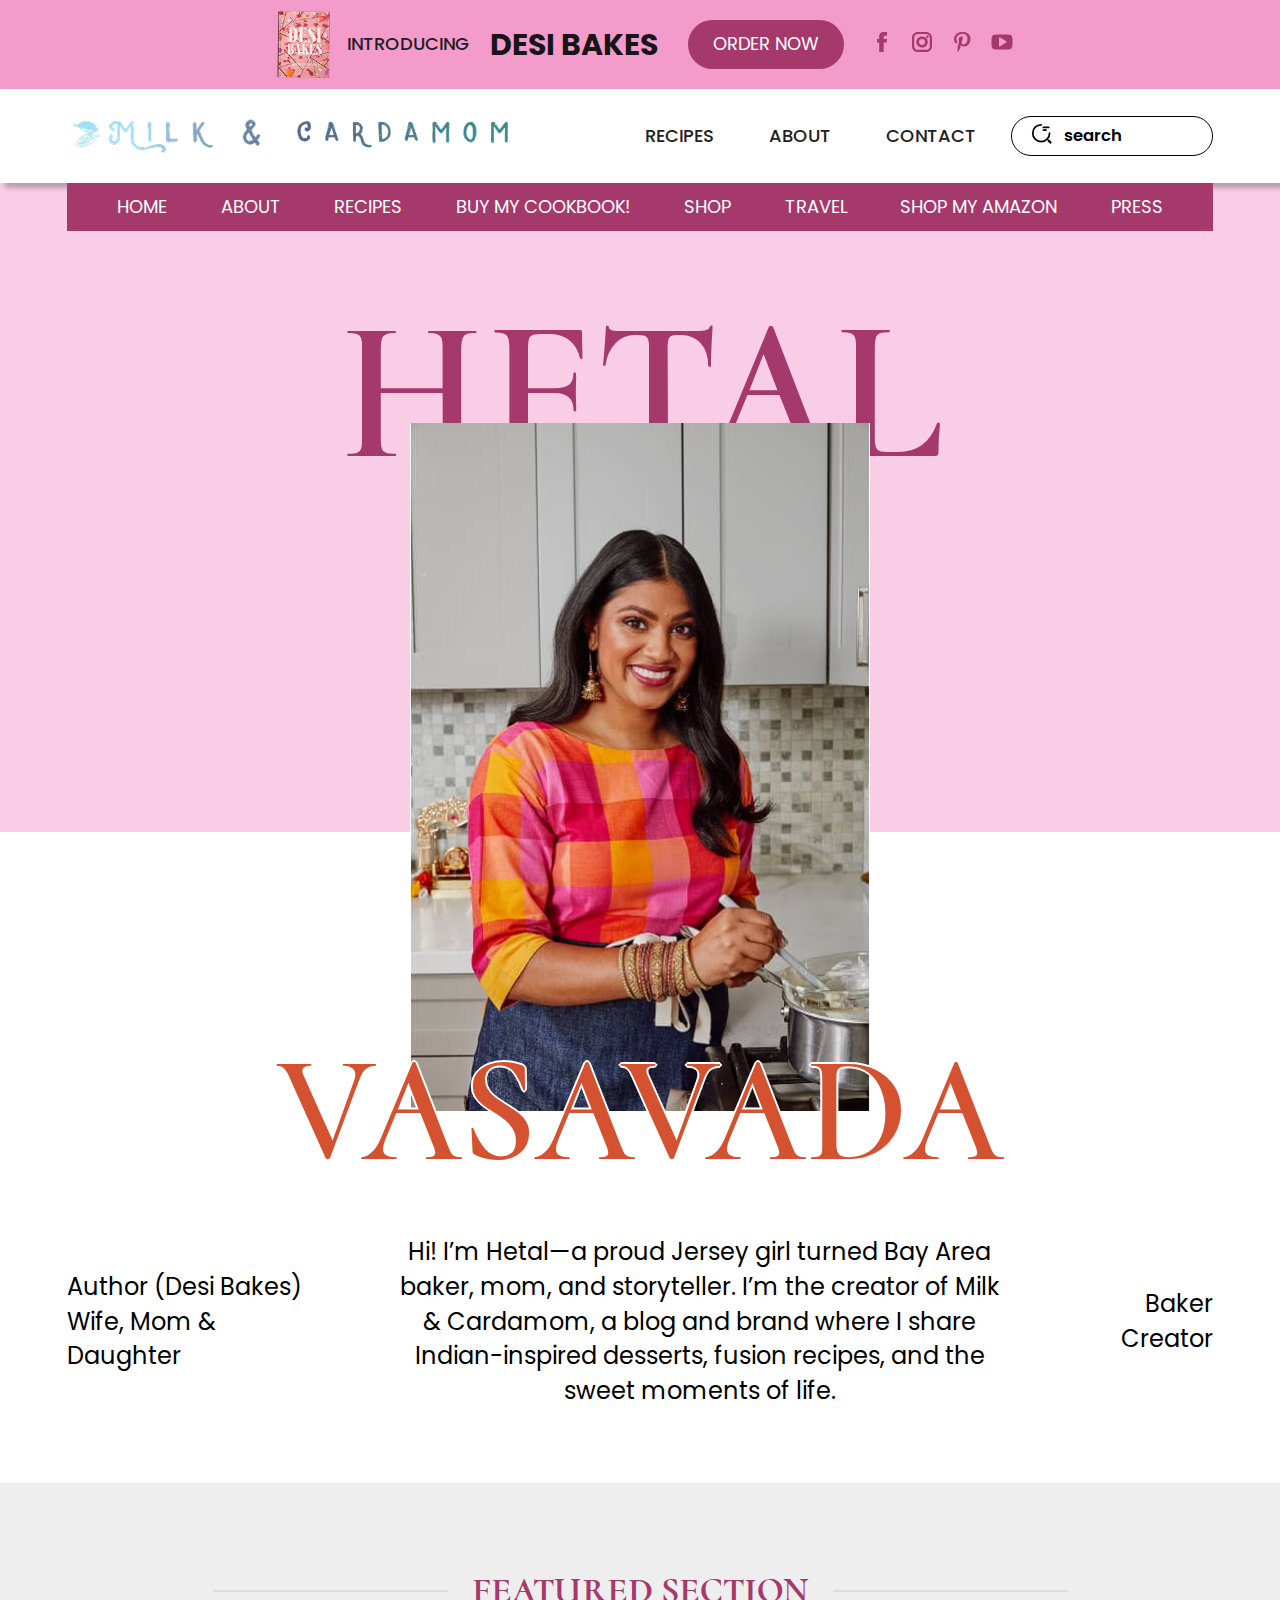
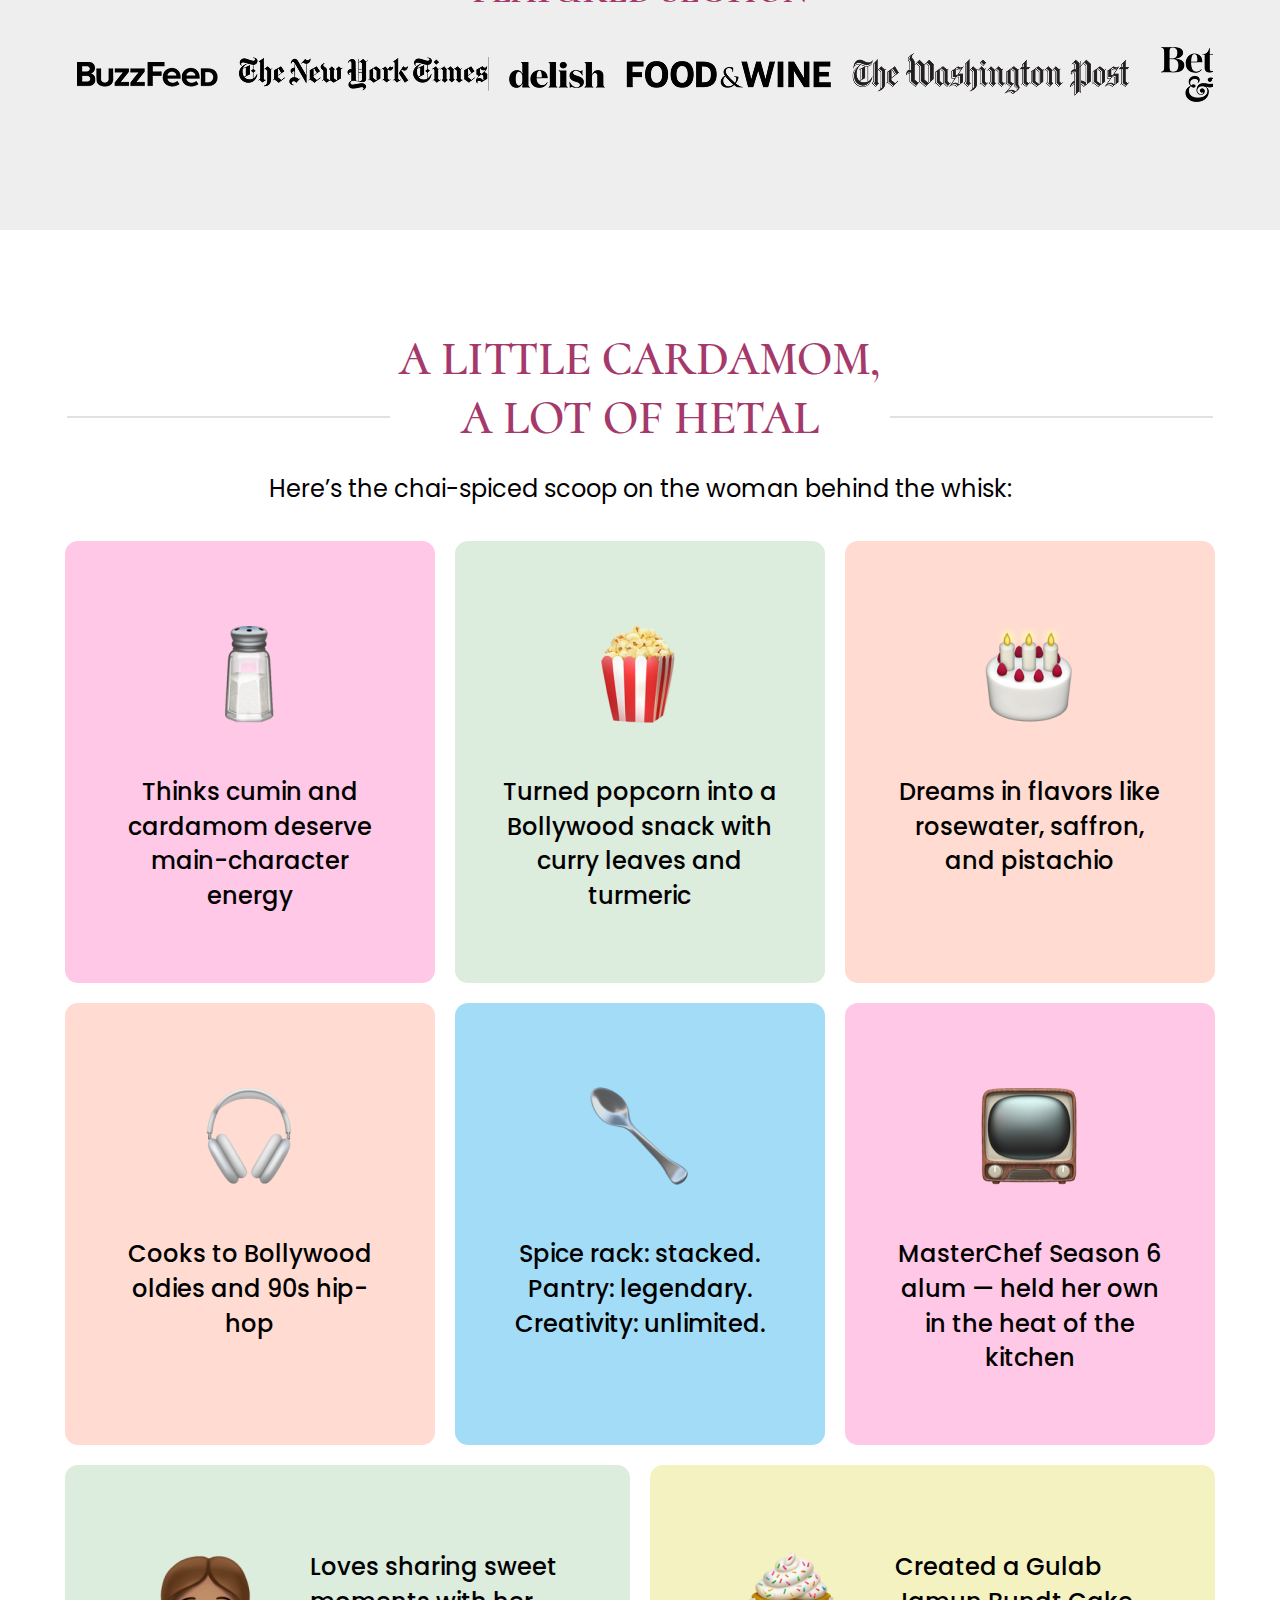
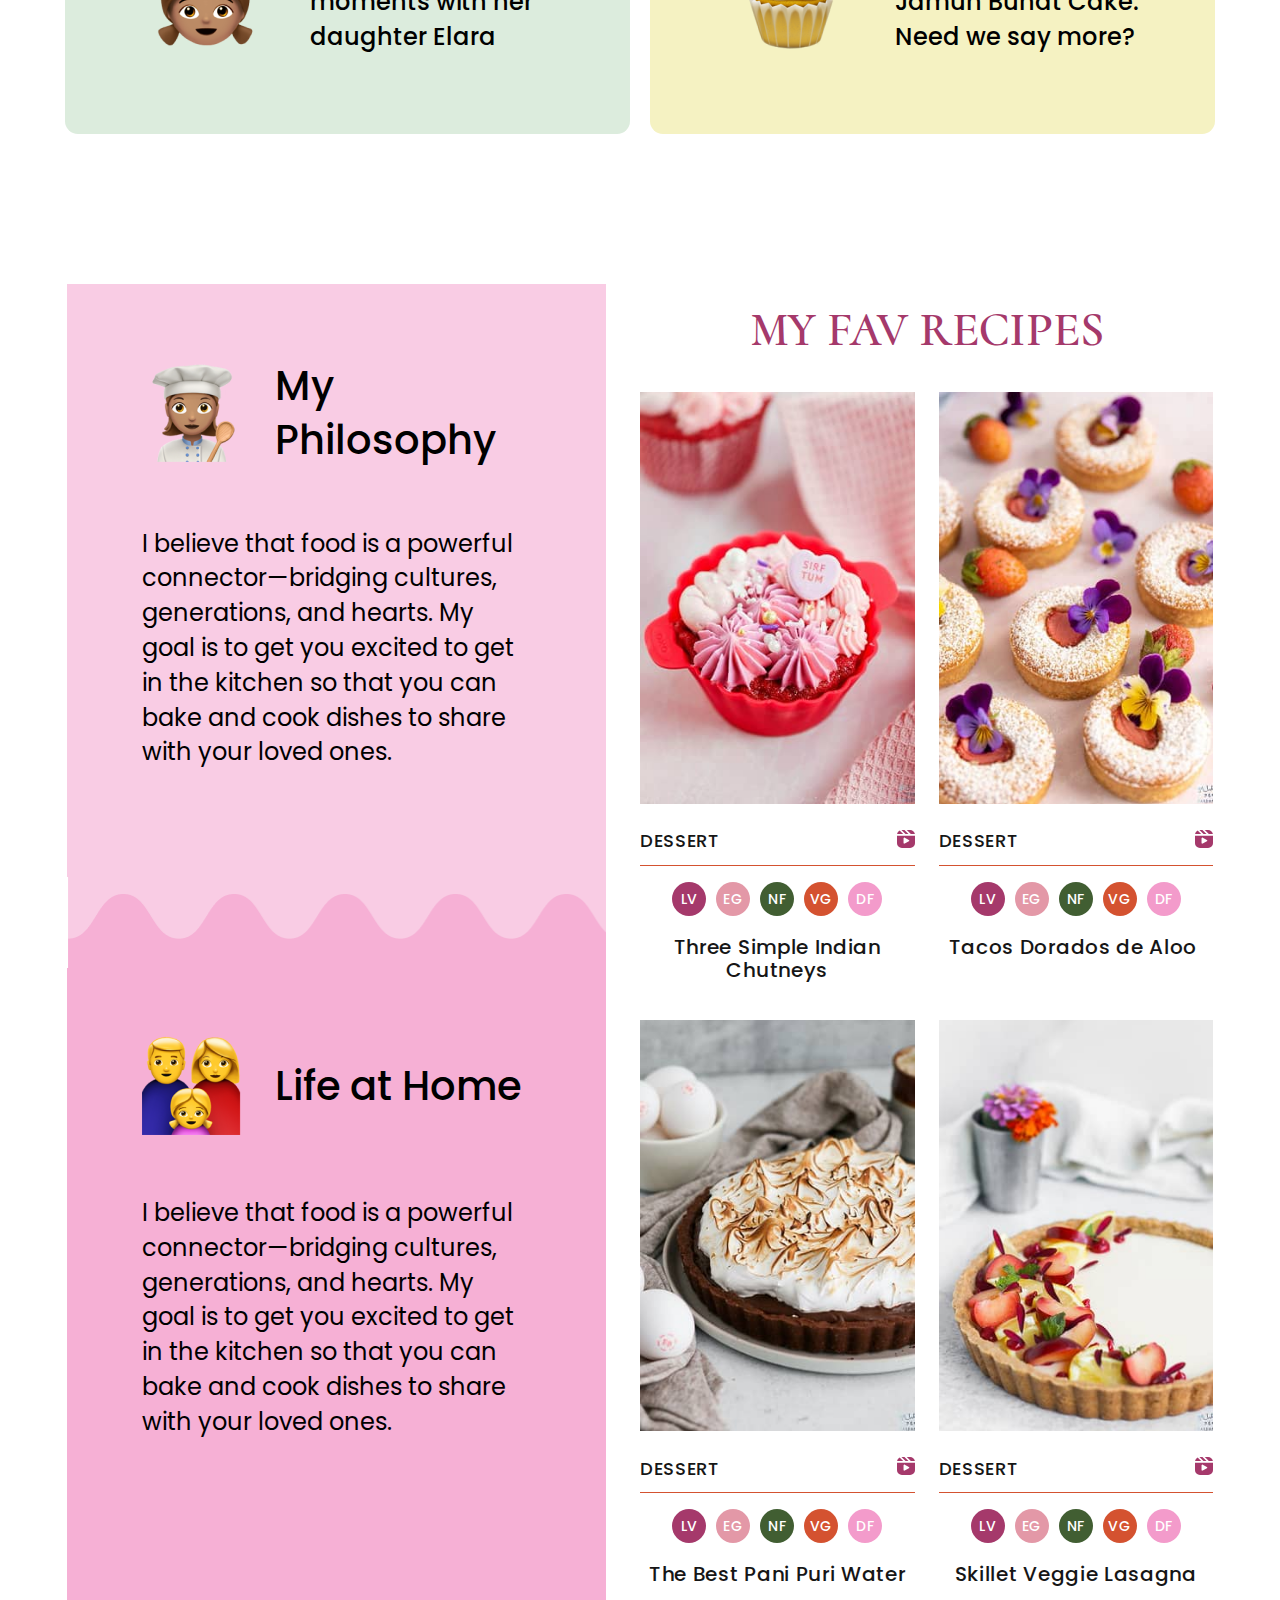
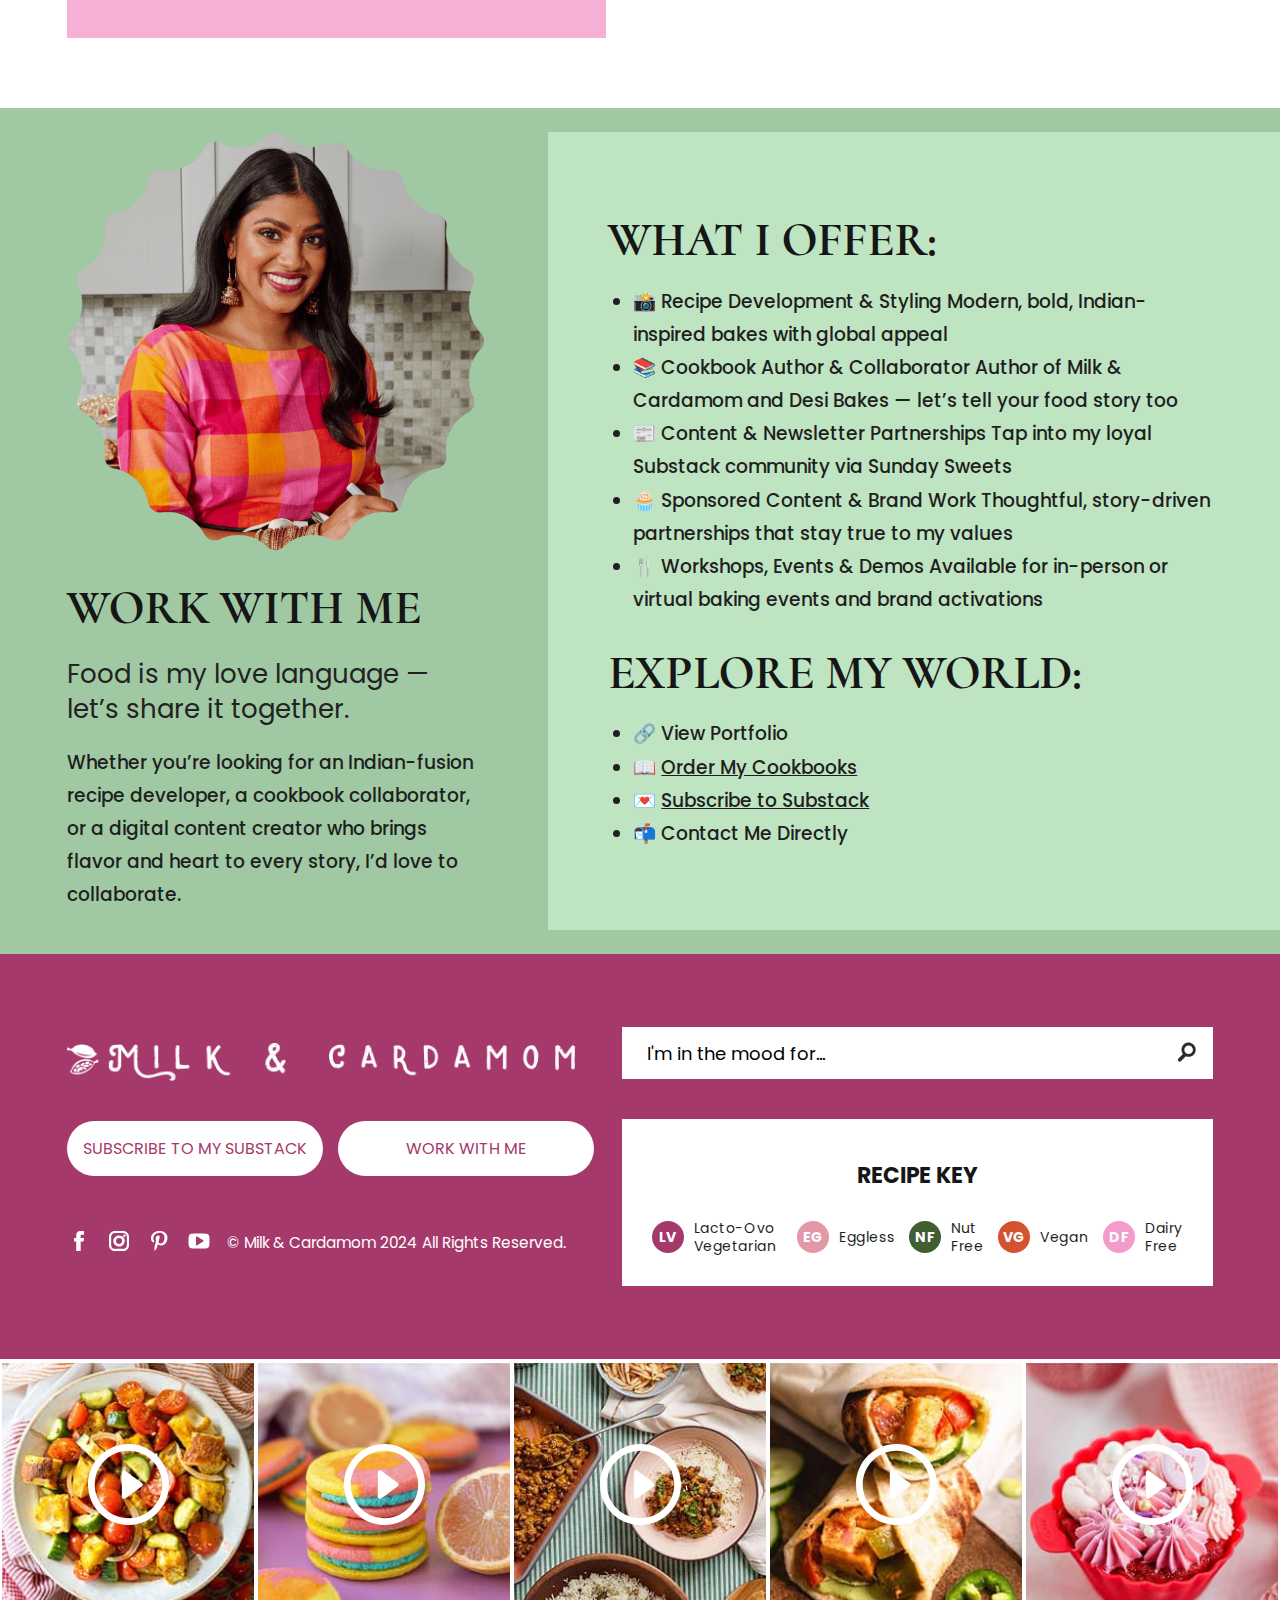
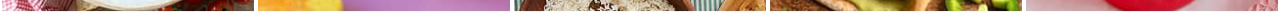
<file: about.html>
<!DOCTYPE html>
<html>
	<head>
		<meta charset="utf-8">
		<meta http-equiv="X-UA-Compatible" content="IE=edge,chrome=1">
		<meta name="viewport"
			content="width=device-width, initial-scale=1, user-scalable=no">
		<link rel="shortcut icon" href="images/favicon.png" type="image/jpg">
		<title>Desi Bakes</title>

		<link rel="stylesheet" type="text/css" href="css/plugins.css">
		<link rel="stylesheet" type="text/css" href="css/custom-dev.css">
	</head>
	<body>
		<div class="sidebar">			
			<div class="d-flex align-items-center justify-content-between">
				<div class="header-search-mobile">
					<form method="post">
						<div class="search-box">
							<input type="search" placeholder="search" id="search" />
							<div class="search-icon">
								<svg width="22" height="22" viewBox="0 0 22 22" fill="none" xmlns="http://www.w3.org/2000/svg">
									<path d="M12.375 4.92892H17.6786" stroke="black" stroke-width="1.76786" stroke-linecap="round" stroke-linejoin="round"/>
									<path d="M12.375 7.58072H15.0268" stroke="black" stroke-width="1.76786" stroke-linecap="round" stroke-linejoin="round"/>
									<path d="M18.5622 10.6745C18.5622 15.3151 14.8055 19.0718 10.1649 19.0718C5.52427 19.0718 1.76758 15.3151 1.76758 10.6745C1.76758 6.03384 5.52427 2.27715 10.1649 2.27715" stroke="black" stroke-width="1.76786" stroke-linecap="round" stroke-linejoin="round"/>
									<path d="M19.4466 19.9557L17.6787 18.1879" stroke="black" stroke-width="2.35714" stroke-linecap="round" stroke-linejoin="round"/>
								</svg>

							</div>
						</div>									
					</form>
				</div>					
				<button type="button" class="btn-close-sidebar">
					<svg xmlns="http://www.w3.org/2000/svg" width="18" height="18" viewBox="0 0 18 18" fill="none">
						<path d="M1 17L9.00002 9.00003M9.00002 9.00003L17 1M9.00002 9.00003L1 1M9.00002 9.00003L17 17"
							stroke="#000" stroke-width="4" stroke-linejoin="round" />
					</svg>
				</button>
			</div>			
			<div class="sidebar-menu">
				<ul>
					<li><a href="javascript:;">Home</a></li>									
					<li><a href="javascript:;">About</a></li>
					<li><a href="javascript:;">Recipes</a></li>
					<li><a href="javascript:;">Buy my Cookbook!</a></li>									
					<li><a href="javascript:;">Shop</a></li>
					<li><a href="javascript:;">Travel</a></li>
					<li><a href="javascript:;">Shop my Amazon</a></li>									
					<li><a href="javascript:;">Press</a></li>
					<li><a href="javascript:;">Contact</a></li>
				</ul>
			</div>
			<div class="social-media header-mobile-social-media">
				<a href="javascript:;" target="_blank" title="Facebook">
					<svg width="24" height="24" viewBox="0 0 24 24" fill="none" xmlns="http://www.w3.org/2000/svg">
						<path fill-rule="evenodd" clip-rule="evenodd" d="M13.6652 21.99H9.22099V12.5458H7V8.90751H9.22099V6.72321C9.22099 3.75633 10.4749 1.98999 14.0365 1.98999H17.0033V5.62939H15.1503C13.763 5.62939 13.6707 6.1385 13.6707 7.0867L13.6652 8.90751H17.0245L16.6309 12.5458H13.6652V21.99Z" fill="#A5396B"/>
					</svg>
				</a>
				<a href="javascript:;" target="_blank" title="Instagram">
					<svg width="24" height="24" viewBox="0 0 24 24" fill="none" xmlns="http://www.w3.org/2000/svg">
						<path fill-rule="evenodd" clip-rule="evenodd" d="M15.9796 1.98999C19.2993 1.98999 22 4.6206 22 7.85396V16.126C22 19.3594 19.2993 21.99 15.9796 21.99H8.02047C4.70076 21.99 2 19.3594 2 16.126V7.85396C2 4.6206 4.70076 1.98999 8.02047 1.98999H15.9796ZM19.826 16.126V7.85396C19.826 5.78817 18.1005 4.10754 15.9796 4.10754H8.02047C5.89955 4.10754 4.17406 5.78817 4.17406 7.85396V16.126C4.17406 18.1918 5.89955 19.8724 8.02047 19.8724H15.9796C18.1005 19.8724 19.826 18.1918 19.826 16.126ZM12.0388 6.40698C13.7978 6.45699 15.2649 7.04198 16.2813 8.09885C17.2471 9.10312 17.7393 10.4492 17.7048 11.9914C17.6716 13.4687 17.0726 14.8526 16.0182 15.8883C14.9471 16.9404 13.5201 17.5199 12 17.5199C8.85429 17.5199 6.29502 15.0272 6.29502 11.9632C6.29502 8.84502 8.88442 6.31712 12.0388 6.40698ZM15.0482 11.9349C15.0615 11.341 14.9498 10.5002 14.3419 9.86819C13.8203 9.32572 12.9971 9.02347 11.9613 8.994C11.9334 8.99321 11.9057 8.99285 11.878 8.99285C11.1065 8.99285 10.3766 9.3012 9.82256 9.86106C9.26133 10.4283 8.95219 11.1748 8.95219 11.9632C8.95219 13.6001 10.3194 14.9318 12 14.9318C13.6716 14.9318 15.0105 13.6154 15.0482 11.9349ZM17.3905 5.49662C18.0685 5.49662 18.6181 6.03191 18.6181 6.69227C18.6181 7.35256 18.0685 7.88785 17.3905 7.88785C16.7125 7.88785 16.1629 7.35256 16.1629 6.69227C16.1629 6.03191 16.7125 5.49662 17.3905 5.49662Z" fill="#A5396B"/>
					</svg>
				</a>
				<a href="javascript:;" target="_blank" title="pinterest">
					<svg width="24" height="24" viewBox="0 0 24 24" fill="none" xmlns="http://www.w3.org/2000/svg">
						<path fill-rule="evenodd" clip-rule="evenodd" d="M10.7637 15.2176C10.2077 17.9703 9.52955 20.6101 7.52088 21.99C6.90029 17.8281 8.43178 14.7028 9.14286 11.3848C7.93108 9.45487 9.28861 5.57269 11.845 6.52942C14.9902 7.70595 9.12053 13.7014 13.0615 14.4513C17.1752 15.2329 18.8548 7.70125 16.3043 5.25181C12.6184 1.71518 5.57332 5.17072 6.43956 10.2341C6.65112 11.4729 8.00277 11.8479 6.98022 13.5568C4.62129 13.062 3.91608 11.3025 4.00775 8.95652C4.1535 5.11782 7.65604 2.4298 11.1692 2.05721C15.612 1.58707 19.7821 3.60045 20.3581 7.55198C21.0057 12.0124 18.3529 16.8431 13.601 16.4952C12.314 16.4 11.7733 15.7971 10.7637 15.2176Z" fill="#A5396B"/>
					</svg>
				</a>
				<a href="javascript:;" target="_blank" title="Youtube">
					<svg width="24" height="24" viewBox="0 0 24 24" fill="none" xmlns="http://www.w3.org/2000/svg">
						<path fill-rule="evenodd" clip-rule="evenodd" d="M22.4882 10.2322C22.4806 9.81033 22.4472 9.27698 22.3888 8.6326C22.3301 7.98793 22.2461 7.41172 22.1368 6.90398C22.0118 6.33382 21.7403 5.85326 21.3224 5.46261C20.9044 5.07195 20.4181 4.84541 19.8632 4.78284C18.1287 4.58765 15.5077 4.48999 12 4.48999C8.49228 4.48999 5.87116 4.58765 4.13679 4.78284C3.58202 4.84541 3.09758 5.07195 2.68362 5.46261C2.26952 5.85312 1.99997 6.33368 1.87498 6.90398C1.7579 7.41187 1.66987 7.98807 1.61133 8.6326C1.55279 9.27698 1.51956 9.81018 1.51179 10.2322C1.50388 10.6541 1.5 11.2399 1.5 11.99C1.5 12.74 1.50388 13.326 1.51179 13.7478C1.51956 14.1698 1.55279 14.703 1.61133 15.3474C1.66987 15.9921 1.75387 16.5683 1.86333 17.076C1.98832 17.6463 2.25974 18.1269 2.67773 18.5174C3.09571 18.9079 3.58216 19.1346 4.13679 19.197C5.87116 19.3924 8.49214 19.49 12 19.49C15.508 19.49 18.1287 19.3924 19.8632 19.197C20.418 19.1346 20.9024 18.9079 21.3165 18.5174C21.7306 18.1269 22 17.6462 22.125 17.076C22.2421 16.5683 22.3301 15.9919 22.3888 15.3474C22.4472 14.703 22.4804 14.1697 22.4882 13.7478C22.4961 13.326 22.5 12.74 22.5 11.99C22.5 11.2399 22.4961 10.6541 22.4882 10.2322ZM16.1485 12.6229L10.1485 16.3727C10.0391 16.4508 9.90618 16.4898 9.74998 16.4898C9.6329 16.4898 9.51179 16.4586 9.38679 16.3961C9.12904 16.2555 9.00016 16.0368 9.00016 15.7399V8.24007C9.00016 7.94334 9.12904 7.72457 9.38679 7.58389C9.65246 7.44308 9.90633 7.45099 10.1485 7.60734L16.1485 11.3573C16.3828 11.4899 16.4999 11.7009 16.4999 11.99C16.4999 12.2791 16.3828 12.4901 16.1485 12.6229Z" fill="#A5396B"/>
					</svg>
				</a>
			</div>				
		</div>
		<div class="announcebar">
			<div class="custom-container">
				<div class="wrapper">
					<div class="d-flex align-items-center justify-content-center">
						<div class="announcebar-book">
							<img src="images/desi_bakes_white.png" alt="Desi Bakes_white.png" class="lazyload" />
						</div>
						<p>Introducing</p>
						<h2>Desi Bakes</h2>
						<div class="btn-order-now">
							<a href="javascript:;" class="btn-custom">Order Now</a>
						</div>
						<div class="social-media display-desktop">
							<a href="javascript:;" target="_blank" title="Facebook">
								<svg width="24" height="24" viewBox="0 0 24 24" fill="none" xmlns="http://www.w3.org/2000/svg">
									<path fill-rule="evenodd" clip-rule="evenodd" d="M13.6652 21.99H9.22099V12.5458H7V8.90751H9.22099V6.72321C9.22099 3.75633 10.4749 1.98999 14.0365 1.98999H17.0033V5.62939H15.1503C13.763 5.62939 13.6707 6.1385 13.6707 7.0867L13.6652 8.90751H17.0245L16.6309 12.5458H13.6652V21.99Z" fill="#A5396B"/>
								</svg>

							</a>
							<a href="javascript:;" target="_blank" title="Instagram">
								<svg width="24" height="24" viewBox="0 0 24 24" fill="none" xmlns="http://www.w3.org/2000/svg">
									<path fill-rule="evenodd" clip-rule="evenodd" d="M15.9796 1.98999C19.2993 1.98999 22 4.6206 22 7.85396V16.126C22 19.3594 19.2993 21.99 15.9796 21.99H8.02047C4.70076 21.99 2 19.3594 2 16.126V7.85396C2 4.6206 4.70076 1.98999 8.02047 1.98999H15.9796ZM19.826 16.126V7.85396C19.826 5.78817 18.1005 4.10754 15.9796 4.10754H8.02047C5.89955 4.10754 4.17406 5.78817 4.17406 7.85396V16.126C4.17406 18.1918 5.89955 19.8724 8.02047 19.8724H15.9796C18.1005 19.8724 19.826 18.1918 19.826 16.126ZM12.0388 6.40698C13.7978 6.45699 15.2649 7.04198 16.2813 8.09885C17.2471 9.10312 17.7393 10.4492 17.7048 11.9914C17.6716 13.4687 17.0726 14.8526 16.0182 15.8883C14.9471 16.9404 13.5201 17.5199 12 17.5199C8.85429 17.5199 6.29502 15.0272 6.29502 11.9632C6.29502 8.84502 8.88442 6.31712 12.0388 6.40698ZM15.0482 11.9349C15.0615 11.341 14.9498 10.5002 14.3419 9.86819C13.8203 9.32572 12.9971 9.02347 11.9613 8.994C11.9334 8.99321 11.9057 8.99285 11.878 8.99285C11.1065 8.99285 10.3766 9.3012 9.82256 9.86106C9.26133 10.4283 8.95219 11.1748 8.95219 11.9632C8.95219 13.6001 10.3194 14.9318 12 14.9318C13.6716 14.9318 15.0105 13.6154 15.0482 11.9349ZM17.3905 5.49662C18.0685 5.49662 18.6181 6.03191 18.6181 6.69227C18.6181 7.35256 18.0685 7.88785 17.3905 7.88785C16.7125 7.88785 16.1629 7.35256 16.1629 6.69227C16.1629 6.03191 16.7125 5.49662 17.3905 5.49662Z" fill="#A5396B"/>
								</svg>
							</a>
							<a href="javascript:;" target="_blank" title="pinterest">
								<svg width="24" height="24" viewBox="0 0 24 24" fill="none" xmlns="http://www.w3.org/2000/svg">
									<path fill-rule="evenodd" clip-rule="evenodd" d="M10.7637 15.2176C10.2077 17.9703 9.52955 20.6101 7.52088 21.99C6.90029 17.8281 8.43178 14.7028 9.14286 11.3848C7.93108 9.45487 9.28861 5.57269 11.845 6.52942C14.9902 7.70595 9.12053 13.7014 13.0615 14.4513C17.1752 15.2329 18.8548 7.70125 16.3043 5.25181C12.6184 1.71518 5.57332 5.17072 6.43956 10.2341C6.65112 11.4729 8.00277 11.8479 6.98022 13.5568C4.62129 13.062 3.91608 11.3025 4.00775 8.95652C4.1535 5.11782 7.65604 2.4298 11.1692 2.05721C15.612 1.58707 19.7821 3.60045 20.3581 7.55198C21.0057 12.0124 18.3529 16.8431 13.601 16.4952C12.314 16.4 11.7733 15.7971 10.7637 15.2176Z" fill="#A5396B"/>
								</svg>
							</a>
							<a href="javascript:;" target="_blank" title="Youtube">
								<svg width="24" height="24" viewBox="0 0 24 24" fill="none" xmlns="http://www.w3.org/2000/svg">
									<path fill-rule="evenodd" clip-rule="evenodd" d="M22.4882 10.2322C22.4806 9.81033 22.4472 9.27698 22.3888 8.6326C22.3301 7.98793 22.2461 7.41172 22.1368 6.90398C22.0118 6.33382 21.7403 5.85326 21.3224 5.46261C20.9044 5.07195 20.4181 4.84541 19.8632 4.78284C18.1287 4.58765 15.5077 4.48999 12 4.48999C8.49228 4.48999 5.87116 4.58765 4.13679 4.78284C3.58202 4.84541 3.09758 5.07195 2.68362 5.46261C2.26952 5.85312 1.99997 6.33368 1.87498 6.90398C1.7579 7.41187 1.66987 7.98807 1.61133 8.6326C1.55279 9.27698 1.51956 9.81018 1.51179 10.2322C1.50388 10.6541 1.5 11.2399 1.5 11.99C1.5 12.74 1.50388 13.326 1.51179 13.7478C1.51956 14.1698 1.55279 14.703 1.61133 15.3474C1.66987 15.9921 1.75387 16.5683 1.86333 17.076C1.98832 17.6463 2.25974 18.1269 2.67773 18.5174C3.09571 18.9079 3.58216 19.1346 4.13679 19.197C5.87116 19.3924 8.49214 19.49 12 19.49C15.508 19.49 18.1287 19.3924 19.8632 19.197C20.418 19.1346 20.9024 18.9079 21.3165 18.5174C21.7306 18.1269 22 17.6462 22.125 17.076C22.2421 16.5683 22.3301 15.9919 22.3888 15.3474C22.4472 14.703 22.4804 14.1697 22.4882 13.7478C22.4961 13.326 22.5 12.74 22.5 11.99C22.5 11.2399 22.4961 10.6541 22.4882 10.2322ZM16.1485 12.6229L10.1485 16.3727C10.0391 16.4508 9.90618 16.4898 9.74998 16.4898C9.6329 16.4898 9.51179 16.4586 9.38679 16.3961C9.12904 16.2555 9.00016 16.0368 9.00016 15.7399V8.24007C9.00016 7.94334 9.12904 7.72457 9.38679 7.58389C9.65246 7.44308 9.90633 7.45099 10.1485 7.60734L16.1485 11.3573C16.3828 11.4899 16.4999 11.7009 16.4999 11.99C16.4999 12.2791 16.3828 12.4901 16.1485 12.6229Z" fill="#A5396B"/>
								</svg>
							</a>
						</div>
					</div>
				</div>
			</div>
		</div>
		<header>
			<div class="header-top">	
				<div class="custom-container">
					<div class="wrapper d-flex align-items-center justify-content-between">									
						<div class="logo">
							<a href="index.html" title="Shey cooks">
								<img src="images/logo.png" alt="logo" title="Ami Cordert">
							</a>
						</div>
						<div class="menu-icon ml-auto display-mobile">
							<svg width="18" height="16" viewBox="0 0 18 16" fill="none" xmlns="http://www.w3.org/2000/svg">
								<rect x="0.359375" y="0.571411" width="17.28" height="2.46858" rx="1.23429" fill="#A5396B"/>
								<rect x="0.359375" y="7.36002" width="17.28" height="2.46858" rx="1.23429" fill="#A5396B"/>
								<rect x="0.359375" y="13.5315" width="17.28" height="2.46858" rx="1.23429" fill="#A5396B"/>
							</svg>

						</div>
						<div class="header-right ml-auto display-desktop">
							<div class="d-flex align-items-center">
								<div class="menu">
									<ul class="d-flex">
										<li><a href="javascript:;">Recipes</a></li>									
										<li><a href="javascript:;">About</a></li>
										<li><a href="javascript:;">Contact</a></li>
									</ul>
								</div>
								<div class="header-search">
									<form method="post">
										<div class="search-box">
											<input type="search" placeholder="search" id="search" />
											<div class="search-icon">
												<svg width="22" height="22" viewBox="0 0 22 22" fill="none" xmlns="http://www.w3.org/2000/svg">
													<path d="M12.375 4.92892H17.6786" stroke="black" stroke-width="1.76786" stroke-linecap="round" stroke-linejoin="round"/>
													<path d="M12.375 7.58072H15.0268" stroke="black" stroke-width="1.76786" stroke-linecap="round" stroke-linejoin="round"/>
													<path d="M18.5622 10.6745C18.5622 15.3151 14.8055 19.0718 10.1649 19.0718C5.52427 19.0718 1.76758 15.3151 1.76758 10.6745C1.76758 6.03384 5.52427 2.27715 10.1649 2.27715" stroke="black" stroke-width="1.76786" stroke-linecap="round" stroke-linejoin="round"/>
													<path d="M19.4466 19.9557L17.6787 18.1879" stroke="black" stroke-width="2.35714" stroke-linecap="round" stroke-linejoin="round"/>
												</svg>

											</div>
										</div>									
									</form>
								</div>
							</div>
						</div>
					</div>
				</div>
			</div>
			<div class="header-main-menu display-desktop">
				<div class="custom-container">
					<div class="main-menu">
						<ul>
							<li><a href="javascript:;">Home</a></li>									
							<li><a href="javascript:;">About</a></li>
							<li><a href="javascript:;">Recipes</a></li>
							<li><a href="javascript:;">Buy my Cookbook!</a></li>									
							<li><a href="javascript:;">Shop</a></li>
							<li><a href="javascript:;">Travel</a></li>
							<li><a href="javascript:;">Shop my Amazon</a></li>									
							<li><a href="javascript:;">Press</a></li>
						</ul>
					</div>
				</div>
			</div>
		</header>
		<section class="page-about-me">
			<div class="custom-container-small">
				<div class="wrapper">
					<h1>Hetal</h1>
					<div class="hetal-photo">
						<img src="images/hetal-vasavada.jpg" alt="hetal-vasavada" class="lazyload" />
					</div>
					<h2>Vasavada</h2>
					<div class="content">
						<div class="left-content">
							<p>Author (Desi Bakes) Wife, Mom & Daughter</p>
						</div>
						<div class="center-content">
							<p>Hi! I’m Hetal—a proud Jersey girl turned Bay Area baker, mom, and storyteller. I’m the creator of Milk & Cardamom, a blog and brand where I share Indian-inspired desserts, fusion recipes, and the sweet moments of life.</p>
						</div>
						<div class="right-content">
							<p>Baker Creator</p>
						</div>
					</div>
				</div>
			</div>
		</section>
		<section class="client-logo featured-section">
			<div class="custom-container">
				<h2>featured section</h2>
				<div class="client-logo-list">
					<div class="item">
						<div class="logo-box">
							<img src="images/logo-buzzfeed.png" alt="logo-buzzfeed" class="lazyload" />
						</div>
					</div>
					<div class="item">
						<div class="logo-box">
							<img src="images/logo-NewYorkTimes.png" alt="logo-NewYorkTimes" class="lazyload" />
						</div>
					</div>
					<div class="item">
						<div class="logo-box">
							<img src="images/logo-delish.png" alt="logo-delish" class="lazyload" />
						</div>
					</div>
					<div class="item">
						<div class="logo-box">
							<img src="images/logo-FoodandWine.png" alt="logo-FoodandWine" class="lazyload" />
						</div>
					</div>
					<div class="item">
						<div class="logo-box">
							<img src="images/logo-The-Washington-Post.png" alt="logo-The-Washington-Post" class="lazyload" />
						</div>
					</div>
					<div class="item">
						<div class="logo-box">
							<img src="images/logo-BHG.png" alt="logo-BHG" class="lazyload" />
						</div>
					</div>
					<div class="item">
						<div class="logo-box">
							<img src="images/logo-bon-appetit.png" alt="logo-bon-appetit" class="lazyload" />
						</div>
					</div>
				</div>
			</div>
		</section>
		<section class="about-little-cardamom">
			<div class="custom-container-small">
				<div class="wrapper">
					<div class="heading">
						<h2>A Little Cardamom, A Lot of Hetal</h2>
					</div>
					<div class="content">
						<p>Here’s the chai-spiced scoop on the woman behind the whisk:</p>
					</div>
				</div>
				<div class="cardamom-list">
					<div class="item">
						<div class="box">
							<div class="icon"><img src="images/icon-1.png" alt="icon-1" class="lazyload" /> </div>
							<p>Thinks cumin and cardamom deserve main-character energy</p>
						</div>						
					</div>
					<div class="item">
						<div class="box">
							<div class="icon"><img src="images/icon-2.png" alt="icon-2" class="lazyload" /></div>
							<p>Turned popcorn into a Bollywood snack with curry leaves and turmeric</p>
						</div>						
					</div>
					<div class="item">
						<div class="box">
							<div class="icon"><img src="images/icon-3.png" alt="icon-3" class="lazyload" /></div>
							<p>Dreams in flavors like rosewater, saffron, and pistachio</p>
						</div>						
					</div>
					<div class="item">
						<div class="box">
							<div class="icon"><img src="images/icon-4.png" alt="icon-4" class="lazyload" /></div>
							<p>Cooks to Bollywood oldies and 90s hip-hop</p>
						</div>						
					</div>
					<div class="item">
						<div class="box">
							<div class="icon"><img src="images/icon-5.png" alt="icon-5" class="lazyload" /></div>
							<p>Spice rack: stacked. Pantry: legendary. Creativity: unlimited.</p>
						</div>						
					</div>
					<div class="item">
						<div class="box">
							<div class="icon"><img src="images/icon-6.png" alt="icon-6" class="lazyload" /></div>
							<p>MasterChef Season 6 alum — held her own in the heat of the kitchen</p>
						</div>						
					</div>
					<div class="item">
						<div class="box">
							<div class="icon"><img src="images/icon-7.png" alt="icon-7" class="lazyload" /></div>
							<p>Loves sharing sweet moments with her daughter Elara</p>
						</div>						
					</div>
					<div class="item">
						<div class="box">
							<div class="icon"><img src="images/icon-8.png" alt="icon-8" class="lazyload" /></div>
							<p>Created a Gulab Jamun Bundt Cake. Need we say more?</p>
						</div>						
					</div>					
				</div>
			</div>
		</section>
		<section class="my-fav-recipes">
			<div class="custom-container">
				<div class="wrapper">
					<div class="fav-recipes-left">
						<div class="item">
							<div class="box">
								<div class="icon-head">
									<img src="images/icon-9.png" alt="icon-9" class="lazyload" />
									<h3>My Philosophy</h3>
								</div>
								<p>I believe that food is a powerful connector—bridging cultures, generations, and hearts. My goal is to get you excited to get in the kitchen so that you can bake and cook dishes to share with your loved ones.</p>
							</div>
						</div>
						<div class="item">
							<div class="box">
								<div class="icon-head">
									<img src="images/icon-10.png" alt="icon-10" class="lazyload" />
									<h3>Life at Home</h3>
								</div>
								<p>I believe that food is a powerful connector—bridging cultures, generations, and hearts. My goal is to get you excited to get in the kitchen so that you can bake and cook dishes to share with your loved ones.</p>
							</div>
						</div>
					</div>
					<div class="fav-recipes-right">
						<div class="latest-recipes-section">							
							<div class="sec-heading">
								<h2 class="big-heading-2">My fav recipes</h2>					
							</div>				
							<div class="product-box-list">
								<div class="item">
									<div class="prdt-box">
										<div class="image-box">
											<a href="javascript;">
												<img src="images/product-1.jpg" alt="product-1" class="lazyload">
											</a>
										</div>
										<div class="details">
											<div class="prdt-category d-flex align-items-center justify-content-between">
												<h2><a href="javascript:;">Dessert</a> </h2>
												<div class="play-icon">
													<svg width="22" height="22" viewBox="0 0 22 22" fill="none" xmlns="http://www.w3.org/2000/svg">
														<path d="M3.26 0.670001L7.59 5H0.0899999C0.243044 4.08067 0.609555 3.21004 1.1601 2.45804C1.71063 1.70604 2.42986 1.09363 3.26 0.670001ZM9.08 4.72357e-07H6C5.81 4.72357e-07 5.62 0.0100005 5.43 0.0200005L10.41 5H14.08L9.08 4.72357e-07ZM16 4.72357e-07H11.92L16.92 5H21.91C21.6757 3.60207 20.9533 2.33251 19.8712 1.41702C18.7891 0.501533 17.4174 -0.000562172 16 4.72357e-07ZM9.4819 16.626L14.4819 13.876C14.6389 13.7899 14.7699 13.6631 14.8611 13.509C14.9523 13.3549 15.0005 13.1791 15.0005 13C15.0005 12.8209 14.9523 12.6451 14.8611 12.491C14.7699 12.3369 14.6389 12.2101 14.4819 12.124L9.4819 9.374C9.32965 9.29027 9.15821 9.24765 8.98447 9.25035C8.81074 9.25305 8.64071 9.30096 8.49113 9.38938C8.34155 9.4778 8.21759 9.60367 8.13147 9.75458C8.04535 9.9055 8.00004 10.0762 8 10.25V15.75C8.00004 15.9238 8.04535 16.0945 8.13147 16.2454C8.21759 16.3963 8.34155 16.5222 8.49113 16.6106C8.64071 16.699 8.81074 16.747 8.98447 16.7497C9.15821 16.7523 9.32965 16.7097 9.4819 16.626ZM22 7V16C21.9987 17.5909 21.3662 19.1163 20.2412 20.2412C19.1163 21.3662 17.5909 21.9987 16 22H6C4.40909 21.9987 2.88371 21.3662 1.75876 20.2412C0.633821 19.1163 0.0012712 17.5909 0 16V7H22Z" fill="#A5396B"/>
													</svg>
												</div>
											</div>
											<div class="color-list">
												<div class="item bg-darkpink">LV</div>
												<div class="item bg-lightpink">EG</div>
												<div class="item bg-green">NF</div>
												<div class="item bg-orange">VG</div>
												<div class="item bg-lightpink-heavy">DF</div>
											</div>
											<h3><a href="javascript:;">Three Simple Indian Chutneys</a></h3>
										</div>
									</div>
								</div>
								<div class="item">
									<div class="prdt-box">
										<div class="image-box">
											<a href="javascript;">
												<img src="images/product-9.jpg" alt="product-9" class="lazyload">
											</a>
										</div>
										<div class="details">
											<div class="prdt-category d-flex align-items-center justify-content-between">
												<h2><a href="javascript:;">Dessert</a> </h2>
												<div class="play-icon">
													<svg width="22" height="22" viewBox="0 0 22 22" fill="none" xmlns="http://www.w3.org/2000/svg">
														<path d="M3.26 0.670001L7.59 5H0.0899999C0.243044 4.08067 0.609555 3.21004 1.1601 2.45804C1.71063 1.70604 2.42986 1.09363 3.26 0.670001ZM9.08 4.72357e-07H6C5.81 4.72357e-07 5.62 0.0100005 5.43 0.0200005L10.41 5H14.08L9.08 4.72357e-07ZM16 4.72357e-07H11.92L16.92 5H21.91C21.6757 3.60207 20.9533 2.33251 19.8712 1.41702C18.7891 0.501533 17.4174 -0.000562172 16 4.72357e-07ZM9.4819 16.626L14.4819 13.876C14.6389 13.7899 14.7699 13.6631 14.8611 13.509C14.9523 13.3549 15.0005 13.1791 15.0005 13C15.0005 12.8209 14.9523 12.6451 14.8611 12.491C14.7699 12.3369 14.6389 12.2101 14.4819 12.124L9.4819 9.374C9.32965 9.29027 9.15821 9.24765 8.98447 9.25035C8.81074 9.25305 8.64071 9.30096 8.49113 9.38938C8.34155 9.4778 8.21759 9.60367 8.13147 9.75458C8.04535 9.9055 8.00004 10.0762 8 10.25V15.75C8.00004 15.9238 8.04535 16.0945 8.13147 16.2454C8.21759 16.3963 8.34155 16.5222 8.49113 16.6106C8.64071 16.699 8.81074 16.747 8.98447 16.7497C9.15821 16.7523 9.32965 16.7097 9.4819 16.626ZM22 7V16C21.9987 17.5909 21.3662 19.1163 20.2412 20.2412C19.1163 21.3662 17.5909 21.9987 16 22H6C4.40909 21.9987 2.88371 21.3662 1.75876 20.2412C0.633821 19.1163 0.0012712 17.5909 0 16V7H22Z" fill="#A5396B"/>
													</svg>
												</div>
											</div>
											<div class="color-list">
												<div class="item bg-darkpink">LV</div>
												<div class="item bg-lightpink">EG</div>
												<div class="item bg-green">NF</div>
												<div class="item bg-orange">VG</div>
												<div class="item bg-lightpink-heavy">DF</div>
											</div>
											<h3><a href="javascript:;">Tacos Dorados de Aloo </a></h3>
										</div>
									</div>
								</div>
								<div class="item">
									<div class="prdt-box">
										<div class="image-box">
											<a href="javascript;">
												<img src="images/product-10.jpg" alt="product-10" class="lazyload">
											</a>
										</div>
										<div class="details">
											<div class="prdt-category d-flex align-items-center justify-content-between">
												<h2><a href="javascript:;">Dessert</a> </h2>
												<div class="play-icon">
													<svg width="22" height="22" viewBox="0 0 22 22" fill="none" xmlns="http://www.w3.org/2000/svg">
														<path d="M3.26 0.670001L7.59 5H0.0899999C0.243044 4.08067 0.609555 3.21004 1.1601 2.45804C1.71063 1.70604 2.42986 1.09363 3.26 0.670001ZM9.08 4.72357e-07H6C5.81 4.72357e-07 5.62 0.0100005 5.43 0.0200005L10.41 5H14.08L9.08 4.72357e-07ZM16 4.72357e-07H11.92L16.92 5H21.91C21.6757 3.60207 20.9533 2.33251 19.8712 1.41702C18.7891 0.501533 17.4174 -0.000562172 16 4.72357e-07ZM9.4819 16.626L14.4819 13.876C14.6389 13.7899 14.7699 13.6631 14.8611 13.509C14.9523 13.3549 15.0005 13.1791 15.0005 13C15.0005 12.8209 14.9523 12.6451 14.8611 12.491C14.7699 12.3369 14.6389 12.2101 14.4819 12.124L9.4819 9.374C9.32965 9.29027 9.15821 9.24765 8.98447 9.25035C8.81074 9.25305 8.64071 9.30096 8.49113 9.38938C8.34155 9.4778 8.21759 9.60367 8.13147 9.75458C8.04535 9.9055 8.00004 10.0762 8 10.25V15.75C8.00004 15.9238 8.04535 16.0945 8.13147 16.2454C8.21759 16.3963 8.34155 16.5222 8.49113 16.6106C8.64071 16.699 8.81074 16.747 8.98447 16.7497C9.15821 16.7523 9.32965 16.7097 9.4819 16.626ZM22 7V16C21.9987 17.5909 21.3662 19.1163 20.2412 20.2412C19.1163 21.3662 17.5909 21.9987 16 22H6C4.40909 21.9987 2.88371 21.3662 1.75876 20.2412C0.633821 19.1163 0.0012712 17.5909 0 16V7H22Z" fill="#A5396B"/>
													</svg>
												</div>
											</div>
											<div class="color-list">
												<div class="item bg-darkpink">LV</div>
												<div class="item bg-lightpink">EG</div>
												<div class="item bg-green">NF</div>
												<div class="item bg-orange">VG</div>
												<div class="item bg-lightpink-heavy">DF</div>
											</div>
											<h3><a href="javascript:;">The Best Pani Puri Water</a></h3>
										</div>
									</div>
								</div>
								<div class="item">
									<div class="prdt-box">
										<div class="image-box">
											<a href="javascript;">
												<img src="images/product-11.jpg" alt="product-11" class="lazyload">
											</a>
										</div>
										<div class="details">
											<div class="prdt-category d-flex align-items-center justify-content-between">
												<h2><a href="javascript:;">Dessert</a> </h2>
												<div class="play-icon">
													<svg width="22" height="22" viewBox="0 0 22 22" fill="none" xmlns="http://www.w3.org/2000/svg">
														<path d="M3.26 0.670001L7.59 5H0.0899999C0.243044 4.08067 0.609555 3.21004 1.1601 2.45804C1.71063 1.70604 2.42986 1.09363 3.26 0.670001ZM9.08 4.72357e-07H6C5.81 4.72357e-07 5.62 0.0100005 5.43 0.0200005L10.41 5H14.08L9.08 4.72357e-07ZM16 4.72357e-07H11.92L16.92 5H21.91C21.6757 3.60207 20.9533 2.33251 19.8712 1.41702C18.7891 0.501533 17.4174 -0.000562172 16 4.72357e-07ZM9.4819 16.626L14.4819 13.876C14.6389 13.7899 14.7699 13.6631 14.8611 13.509C14.9523 13.3549 15.0005 13.1791 15.0005 13C15.0005 12.8209 14.9523 12.6451 14.8611 12.491C14.7699 12.3369 14.6389 12.2101 14.4819 12.124L9.4819 9.374C9.32965 9.29027 9.15821 9.24765 8.98447 9.25035C8.81074 9.25305 8.64071 9.30096 8.49113 9.38938C8.34155 9.4778 8.21759 9.60367 8.13147 9.75458C8.04535 9.9055 8.00004 10.0762 8 10.25V15.75C8.00004 15.9238 8.04535 16.0945 8.13147 16.2454C8.21759 16.3963 8.34155 16.5222 8.49113 16.6106C8.64071 16.699 8.81074 16.747 8.98447 16.7497C9.15821 16.7523 9.32965 16.7097 9.4819 16.626ZM22 7V16C21.9987 17.5909 21.3662 19.1163 20.2412 20.2412C19.1163 21.3662 17.5909 21.9987 16 22H6C4.40909 21.9987 2.88371 21.3662 1.75876 20.2412C0.633821 19.1163 0.0012712 17.5909 0 16V7H22Z" fill="#A5396B"/>
													</svg>
												</div>
											</div>
											<div class="color-list">
												<div class="item bg-darkpink">LV</div>
												<div class="item bg-lightpink">EG</div>
												<div class="item bg-green">NF</div>
												<div class="item bg-orange">VG</div>
												<div class="item bg-lightpink-heavy">DF</div>
											</div>
											<h3><a href="javascript:;">Skillet Veggie Lasagna</a></h3>
										</div>
									</div>
								</div>
							</div>							
						</div>
					</div>
				</div>
			</div>
		</section>
		<section class="hetal-work">
			<div class="custom-container-small">
				<div class="wrapper">
					<div class="work-left">
						<div class="circle-photo">
							<img src="images/hetal-circle.png" alt="hetal" class="lazyload" />
						</div>
						<div class="content">
							<h2>Work with me</h2>
							<h3>Food is my love language — let’s share it together.</h3>
							<p>Whether you’re looking for an Indian-fusion recipe developer, a cookbook collaborator, or a digital content creator who brings flavor and heart to every story, I’d love to collaborate.</p>
						</div>
					</div>
					<div class="work-right">
						<div class="box">
							<h2>What I Offer:</h2>
							<ul>
								<li>📸 Recipe Development & Styling Modern, bold, Indian-inspired bakes with global appeal</li>
								<li>📚 Cookbook Author & Collaborator Author of Milk & Cardamom and Desi Bakes — let’s tell your food story too</li>
								<li>📰 Content & Newsletter Partnerships Tap into my loyal Substack community via Sunday Sweets</li>
								<li>🧁 Sponsored Content & Brand Work Thoughtful, story-driven partnerships that stay true to my values</li>
								<li>🍴 Workshops, Events & Demos Available for in-person or virtual baking events and brand activations</li>
							</ul>
						</div>
						<div class="box">
							<h2>Explore My World:</h2>
							<ul>
								<li>🔗 View Portfolio</li>
								<li>📖 <a href="https://milkandcardamomsweets.com/" target="_blank">Order My Cookbooks</a> </li>
								<li>💌 <a href="https://milkandcardamom.substack.com/" target="_blank">Subscribe to Substack</a> </li>
								<li>📬 Contact Me Directly</li>
							</ul>
						</div>
					</div>
				</div>
			</div>
		</section>
		<footer>
			<div class="footer-top-section">
				<div class="custom-container">
					<div class="footer-top">
						<div class="footer-top-left">
							<div class="logo">
								<a href="javascript:;">
									<img src="images/logo-white.png" alt="logo-white" class="lazyload" />
								</a>
							</div>
							<div class="buttons">
								<a href="javascript:;" class="btn-custom">Subscribe to MY Substack</a>
								<a href="javascript:;" class="btn-custom">Work with me</a>
							</div>
							<div class="social-media-copyright">
								<div class="social-media">
									<a href="javascript:;" target="_blank" title="Facebook">
										<svg width="24" height="24" viewBox="0 0 24 24" fill="none" xmlns="http://www.w3.org/2000/svg">
											<path fill-rule="evenodd" clip-rule="evenodd" d="M13.6652 21.99H9.22099V12.5458H7V8.90751H9.22099V6.72321C9.22099 3.75633 10.4749 1.98999 14.0365 1.98999H17.0033V5.62939H15.1503C13.763 5.62939 13.6707 6.1385 13.6707 7.0867L13.6652 8.90751H17.0245L16.6309 12.5458H13.6652V21.99Z" fill="#fff"/>
										</svg>
									</a>
									<a href="javascript:;" target="_blank" title="Instagram">
										<svg width="24" height="24" viewBox="0 0 24 24" fill="none" xmlns="http://www.w3.org/2000/svg">
											<path fill-rule="evenodd" clip-rule="evenodd" d="M15.9796 1.98999C19.2993 1.98999 22 4.6206 22 7.85396V16.126C22 19.3594 19.2993 21.99 15.9796 21.99H8.02047C4.70076 21.99 2 19.3594 2 16.126V7.85396C2 4.6206 4.70076 1.98999 8.02047 1.98999H15.9796ZM19.826 16.126V7.85396C19.826 5.78817 18.1005 4.10754 15.9796 4.10754H8.02047C5.89955 4.10754 4.17406 5.78817 4.17406 7.85396V16.126C4.17406 18.1918 5.89955 19.8724 8.02047 19.8724H15.9796C18.1005 19.8724 19.826 18.1918 19.826 16.126ZM12.0388 6.40698C13.7978 6.45699 15.2649 7.04198 16.2813 8.09885C17.2471 9.10312 17.7393 10.4492 17.7048 11.9914C17.6716 13.4687 17.0726 14.8526 16.0182 15.8883C14.9471 16.9404 13.5201 17.5199 12 17.5199C8.85429 17.5199 6.29502 15.0272 6.29502 11.9632C6.29502 8.84502 8.88442 6.31712 12.0388 6.40698ZM15.0482 11.9349C15.0615 11.341 14.9498 10.5002 14.3419 9.86819C13.8203 9.32572 12.9971 9.02347 11.9613 8.994C11.9334 8.99321 11.9057 8.99285 11.878 8.99285C11.1065 8.99285 10.3766 9.3012 9.82256 9.86106C9.26133 10.4283 8.95219 11.1748 8.95219 11.9632C8.95219 13.6001 10.3194 14.9318 12 14.9318C13.6716 14.9318 15.0105 13.6154 15.0482 11.9349ZM17.3905 5.49662C18.0685 5.49662 18.6181 6.03191 18.6181 6.69227C18.6181 7.35256 18.0685 7.88785 17.3905 7.88785C16.7125 7.88785 16.1629 7.35256 16.1629 6.69227C16.1629 6.03191 16.7125 5.49662 17.3905 5.49662Z" fill="#fff"/>
										</svg>
									</a>
									<a href="javascript:;" target="_blank" title="pinterest">
										<svg width="24" height="24" viewBox="0 0 24 24" fill="none" xmlns="http://www.w3.org/2000/svg">
											<path fill-rule="evenodd" clip-rule="evenodd" d="M10.7637 15.2176C10.2077 17.9703 9.52955 20.6101 7.52088 21.99C6.90029 17.8281 8.43178 14.7028 9.14286 11.3848C7.93108 9.45487 9.28861 5.57269 11.845 6.52942C14.9902 7.70595 9.12053 13.7014 13.0615 14.4513C17.1752 15.2329 18.8548 7.70125 16.3043 5.25181C12.6184 1.71518 5.57332 5.17072 6.43956 10.2341C6.65112 11.4729 8.00277 11.8479 6.98022 13.5568C4.62129 13.062 3.91608 11.3025 4.00775 8.95652C4.1535 5.11782 7.65604 2.4298 11.1692 2.05721C15.612 1.58707 19.7821 3.60045 20.3581 7.55198C21.0057 12.0124 18.3529 16.8431 13.601 16.4952C12.314 16.4 11.7733 15.7971 10.7637 15.2176Z" fill="#fff"/>
										</svg>
									</a>
									<a href="javascript:;" target="_blank" title="Youtube">
										<svg width="24" height="24" viewBox="0 0 24 24" fill="none" xmlns="http://www.w3.org/2000/svg">
											<path fill-rule="evenodd" clip-rule="evenodd" d="M22.4882 10.2322C22.4806 9.81033 22.4472 9.27698 22.3888 8.6326C22.3301 7.98793 22.2461 7.41172 22.1368 6.90398C22.0118 6.33382 21.7403 5.85326 21.3224 5.46261C20.9044 5.07195 20.4181 4.84541 19.8632 4.78284C18.1287 4.58765 15.5077 4.48999 12 4.48999C8.49228 4.48999 5.87116 4.58765 4.13679 4.78284C3.58202 4.84541 3.09758 5.07195 2.68362 5.46261C2.26952 5.85312 1.99997 6.33368 1.87498 6.90398C1.7579 7.41187 1.66987 7.98807 1.61133 8.6326C1.55279 9.27698 1.51956 9.81018 1.51179 10.2322C1.50388 10.6541 1.5 11.2399 1.5 11.99C1.5 12.74 1.50388 13.326 1.51179 13.7478C1.51956 14.1698 1.55279 14.703 1.61133 15.3474C1.66987 15.9921 1.75387 16.5683 1.86333 17.076C1.98832 17.6463 2.25974 18.1269 2.67773 18.5174C3.09571 18.9079 3.58216 19.1346 4.13679 19.197C5.87116 19.3924 8.49214 19.49 12 19.49C15.508 19.49 18.1287 19.3924 19.8632 19.197C20.418 19.1346 20.9024 18.9079 21.3165 18.5174C21.7306 18.1269 22 17.6462 22.125 17.076C22.2421 16.5683 22.3301 15.9919 22.3888 15.3474C22.4472 14.703 22.4804 14.1697 22.4882 13.7478C22.4961 13.326 22.5 12.74 22.5 11.99C22.5 11.2399 22.4961 10.6541 22.4882 10.2322ZM16.1485 12.6229L10.1485 16.3727C10.0391 16.4508 9.90618 16.4898 9.74998 16.4898C9.6329 16.4898 9.51179 16.4586 9.38679 16.3961C9.12904 16.2555 9.00016 16.0368 9.00016 15.7399V8.24007C9.00016 7.94334 9.12904 7.72457 9.38679 7.58389C9.65246 7.44308 9.90633 7.45099 10.1485 7.60734L16.1485 11.3573C16.3828 11.4899 16.4999 11.7009 16.4999 11.99C16.4999 12.2791 16.3828 12.4901 16.1485 12.6229Z" fill="#fff"/>
										</svg>
									</a>
								</div>
								<p>© Milk & Cardamom  2024 All Rights Reserved.</p>	
							</div>
						</div>
						<div class="footer-top-right">
							<div class="footer-search">
								<form>
									<input type="search" id="search" placeholder="I'm in the mood for..." />
									<button type="submit" class="btn-search-icon">
										<svg width="20" height="20" viewBox="0 0 20 20" fill="none" xmlns="http://www.w3.org/2000/svg">
											<path d="M18.7188 7.74961C18.7153 11.6822 15.5264 14.8684 11.5938 14.8684C10.6417 14.8892 9.69916 14.6745 8.85001 14.2434L4.06252 19.0996C3.69501 19.435 3.222 19.6318 2.72501 19.6559C2.25138 19.6422 1.80223 19.4423 1.47501 19.0996C0.776558 18.3737 0.776558 17.2256 1.47501 16.4996L5.93751 12.0121C4.06347 9.53896 4.00903 6.13632 5.803 3.60449C7.59697 1.07265 10.8252 -0.00397152 13.7798 0.94425C16.7344 1.89247 18.7332 4.64666 18.7188 7.74961ZM15.9375 7.74961C15.9375 5.36098 14.0011 3.42461 11.6125 3.42461C9.22388 3.42461 7.28751 5.36098 7.28751 7.74961C7.28751 10.1382 9.22388 12.0746 11.6125 12.0746C14.0011 12.0746 15.9375 10.1382 15.9375 7.74961Z" fill="#2A2B2A"/>
											</svg>
									</button>
								</form>
							</div>
							<div class="recipe-key">
								<h3>Recipe Key</h3>
								<div class="recipe-key-list">
									<div class="item">
										<div class="cat-circle bg-darkpink">LV</div>
										<p>Lacto-Ovo Vegetarian</p>
									</div>
									<div class="item">
										<div class="cat-circle bg-lightpink">EG</div>
										<p>Eggless</p>
									</div>
									<div class="item">
										<div class="cat-circle bg-green">NF</div>
										<p>Nut Free</p>
									</div>
									<div class="item">
										<div class="cat-circle bg-orange">VG</div>
										<p>Vegan</p>
									</div>
									<div class="item">
										<div class="cat-circle bg-lightpink-heavy">DF</div>
										<p>Dairy Free</p>
									</div>
								</div>
							</div>
						</div>
					</div>
				</div>
			</div>
		</footer>
		<div class="instagram-section">
			<div class="instagram-slider">
				<div class="item">					
					<a href="https://www.sample-videos.com/video321/mp4/720/big_buck_bunny_720p_1mb.mp4" data-fancybox="instagram">
						<img src="images/instagram-video-1.jpg" alt="instagram-video-1" class="lazyload" />
						<div class="play-icon">
							<svg width="81" height="81" viewBox="0 0 81 81" fill="none" xmlns="http://www.w3.org/2000/svg">
								<g clip-path="url(#clip0_89_545)">
								<path d="M53.8598 38.9164L37.0404 26.69C36.4231 26.2425 35.6037 26.1751 34.9272 26.5228C34.2452 26.8679 33.8193 27.5687 33.8193 28.3261V52.7708C33.8193 53.5363 34.2452 54.2344 34.9272 54.5795C35.2156 54.725 35.5309 54.7978 35.849 54.7978C36.2641 54.7978 36.6846 54.6657 37.0404 54.4043L53.8598 42.1886C54.3908 41.7978 54.7007 41.194 54.7007 40.5525C54.7034 39.9002 54.3854 39.2991 53.8598 38.9164Z" fill="white"/>
								<path d="M40.5013 0.00537109C18.1294 0.00537109 0 18.1348 0 40.5067C0 62.8706 18.1294 80.9946 40.5013 80.9946C62.8679 80.9946 81 62.8679 81 40.5067C81.0027 18.1348 62.8679 0.00537109 40.5013 0.00537109ZM40.5013 74.2372C21.8706 74.2372 6.7655 59.1401 6.7655 40.5067C6.7655 21.8814 21.8706 6.76548 40.5013 6.76548C59.1294 6.76548 74.2318 21.8787 74.2318 40.5067C74.2345 59.1401 59.1294 74.2372 40.5013 74.2372Z" fill="white"/>
								</g>
								<defs>
								<clipPath id="clip0_89_545">
								<rect width="81" height="81" fill="white"/>
								</clipPath>
								</defs>
							</svg>
						</div>
					</a>
				</div>
				<div class="item">					
					<a href="https://www.sample-videos.com/video321/mp4/720/big_buck_bunny_720p_1mb.mp4" data-fancybox="instagram">
						<img src="images/instagram-video-2.jpg" alt="instagram-video-2" class="lazyload" />
						<div class="play-icon">
							<svg width="81" height="81" viewBox="0 0 81 81" fill="none" xmlns="http://www.w3.org/2000/svg">
								<g clip-path="url(#clip0_89_545)">
								<path d="M53.8598 38.9164L37.0404 26.69C36.4231 26.2425 35.6037 26.1751 34.9272 26.5228C34.2452 26.8679 33.8193 27.5687 33.8193 28.3261V52.7708C33.8193 53.5363 34.2452 54.2344 34.9272 54.5795C35.2156 54.725 35.5309 54.7978 35.849 54.7978C36.2641 54.7978 36.6846 54.6657 37.0404 54.4043L53.8598 42.1886C54.3908 41.7978 54.7007 41.194 54.7007 40.5525C54.7034 39.9002 54.3854 39.2991 53.8598 38.9164Z" fill="white"/>
								<path d="M40.5013 0.00537109C18.1294 0.00537109 0 18.1348 0 40.5067C0 62.8706 18.1294 80.9946 40.5013 80.9946C62.8679 80.9946 81 62.8679 81 40.5067C81.0027 18.1348 62.8679 0.00537109 40.5013 0.00537109ZM40.5013 74.2372C21.8706 74.2372 6.7655 59.1401 6.7655 40.5067C6.7655 21.8814 21.8706 6.76548 40.5013 6.76548C59.1294 6.76548 74.2318 21.8787 74.2318 40.5067C74.2345 59.1401 59.1294 74.2372 40.5013 74.2372Z" fill="white"/>
								</g>
								<defs>
								<clipPath id="clip0_89_545">
								<rect width="81" height="81" fill="white"/>
								</clipPath>
								</defs>
							</svg>
						</div>
					</a>
				</div>
				<div class="item">					
					<a href="https://www.sample-videos.com/video321/mp4/720/big_buck_bunny_720p_1mb.mp4" data-fancybox="instagram">
						<img src="images/instagram-video-3.jpg" alt="instagram-video-3" class="lazyload" />
						<div class="play-icon">
							<svg width="81" height="81" viewBox="0 0 81 81" fill="none" xmlns="http://www.w3.org/2000/svg">
								<g clip-path="url(#clip0_89_545)">
								<path d="M53.8598 38.9164L37.0404 26.69C36.4231 26.2425 35.6037 26.1751 34.9272 26.5228C34.2452 26.8679 33.8193 27.5687 33.8193 28.3261V52.7708C33.8193 53.5363 34.2452 54.2344 34.9272 54.5795C35.2156 54.725 35.5309 54.7978 35.849 54.7978C36.2641 54.7978 36.6846 54.6657 37.0404 54.4043L53.8598 42.1886C54.3908 41.7978 54.7007 41.194 54.7007 40.5525C54.7034 39.9002 54.3854 39.2991 53.8598 38.9164Z" fill="white"/>
								<path d="M40.5013 0.00537109C18.1294 0.00537109 0 18.1348 0 40.5067C0 62.8706 18.1294 80.9946 40.5013 80.9946C62.8679 80.9946 81 62.8679 81 40.5067C81.0027 18.1348 62.8679 0.00537109 40.5013 0.00537109ZM40.5013 74.2372C21.8706 74.2372 6.7655 59.1401 6.7655 40.5067C6.7655 21.8814 21.8706 6.76548 40.5013 6.76548C59.1294 6.76548 74.2318 21.8787 74.2318 40.5067C74.2345 59.1401 59.1294 74.2372 40.5013 74.2372Z" fill="white"/>
								</g>
								<defs>
								<clipPath id="clip0_89_545">
								<rect width="81" height="81" fill="white"/>
								</clipPath>
								</defs>
							</svg>
						</div>
					</a>
				</div>
				<div class="item">					
					<a href="https://www.sample-videos.com/video321/mp4/720/big_buck_bunny_720p_1mb.mp4" data-fancybox="instagram">
						<img src="images/instagram-video-4.jpg" alt="instagram-video-4" class="lazyload" />
						<div class="play-icon">
							<svg width="81" height="81" viewBox="0 0 81 81" fill="none" xmlns="http://www.w3.org/2000/svg">
								<g clip-path="url(#clip0_89_545)">
								<path d="M53.8598 38.9164L37.0404 26.69C36.4231 26.2425 35.6037 26.1751 34.9272 26.5228C34.2452 26.8679 33.8193 27.5687 33.8193 28.3261V52.7708C33.8193 53.5363 34.2452 54.2344 34.9272 54.5795C35.2156 54.725 35.5309 54.7978 35.849 54.7978C36.2641 54.7978 36.6846 54.6657 37.0404 54.4043L53.8598 42.1886C54.3908 41.7978 54.7007 41.194 54.7007 40.5525C54.7034 39.9002 54.3854 39.2991 53.8598 38.9164Z" fill="white"/>
								<path d="M40.5013 0.00537109C18.1294 0.00537109 0 18.1348 0 40.5067C0 62.8706 18.1294 80.9946 40.5013 80.9946C62.8679 80.9946 81 62.8679 81 40.5067C81.0027 18.1348 62.8679 0.00537109 40.5013 0.00537109ZM40.5013 74.2372C21.8706 74.2372 6.7655 59.1401 6.7655 40.5067C6.7655 21.8814 21.8706 6.76548 40.5013 6.76548C59.1294 6.76548 74.2318 21.8787 74.2318 40.5067C74.2345 59.1401 59.1294 74.2372 40.5013 74.2372Z" fill="white"/>
								</g>
								<defs>
								<clipPath id="clip0_89_545">
								<rect width="81" height="81" fill="white"/>
								</clipPath>
								</defs>
							</svg>
						</div>
					</a>
				</div>
				<div class="item">					
					<a href="https://www.sample-videos.com/video321/mp4/720/big_buck_bunny_720p_1mb.mp4" data-fancybox="instagram">
						<img src="images/instagram-video-5.jpg" alt="instagram-video-5" class="lazyload" />
						<div class="play-icon">
							<svg width="81" height="81" viewBox="0 0 81 81" fill="none" xmlns="http://www.w3.org/2000/svg">
								<g clip-path="url(#clip0_89_545)">
								<path d="M53.8598 38.9164L37.0404 26.69C36.4231 26.2425 35.6037 26.1751 34.9272 26.5228C34.2452 26.8679 33.8193 27.5687 33.8193 28.3261V52.7708C33.8193 53.5363 34.2452 54.2344 34.9272 54.5795C35.2156 54.725 35.5309 54.7978 35.849 54.7978C36.2641 54.7978 36.6846 54.6657 37.0404 54.4043L53.8598 42.1886C54.3908 41.7978 54.7007 41.194 54.7007 40.5525C54.7034 39.9002 54.3854 39.2991 53.8598 38.9164Z" fill="white"/>
								<path d="M40.5013 0.00537109C18.1294 0.00537109 0 18.1348 0 40.5067C0 62.8706 18.1294 80.9946 40.5013 80.9946C62.8679 80.9946 81 62.8679 81 40.5067C81.0027 18.1348 62.8679 0.00537109 40.5013 0.00537109ZM40.5013 74.2372C21.8706 74.2372 6.7655 59.1401 6.7655 40.5067C6.7655 21.8814 21.8706 6.76548 40.5013 6.76548C59.1294 6.76548 74.2318 21.8787 74.2318 40.5067C74.2345 59.1401 59.1294 74.2372 40.5013 74.2372Z" fill="white"/>
								</g>
								<defs>
								<clipPath id="clip0_89_545">
								<rect width="81" height="81" fill="white"/>
								</clipPath>
								</defs>
							</svg>
						</div>
					</a>
				</div>
				<div class="item">					
					<a href="https://www.sample-videos.com/video321/mp4/720/big_buck_bunny_720p_1mb.mp4" data-fancybox="instagram">
						<img src="images/instagram-video-6.jpg" alt="instagram-video-6" class="lazyload" />
						<div class="play-icon">
							<svg width="81" height="81" viewBox="0 0 81 81" fill="none" xmlns="http://www.w3.org/2000/svg">
								<g clip-path="url(#clip0_89_545)">
								<path d="M53.8598 38.9164L37.0404 26.69C36.4231 26.2425 35.6037 26.1751 34.9272 26.5228C34.2452 26.8679 33.8193 27.5687 33.8193 28.3261V52.7708C33.8193 53.5363 34.2452 54.2344 34.9272 54.5795C35.2156 54.725 35.5309 54.7978 35.849 54.7978C36.2641 54.7978 36.6846 54.6657 37.0404 54.4043L53.8598 42.1886C54.3908 41.7978 54.7007 41.194 54.7007 40.5525C54.7034 39.9002 54.3854 39.2991 53.8598 38.9164Z" fill="white"/>
								<path d="M40.5013 0.00537109C18.1294 0.00537109 0 18.1348 0 40.5067C0 62.8706 18.1294 80.9946 40.5013 80.9946C62.8679 80.9946 81 62.8679 81 40.5067C81.0027 18.1348 62.8679 0.00537109 40.5013 0.00537109ZM40.5013 74.2372C21.8706 74.2372 6.7655 59.1401 6.7655 40.5067C6.7655 21.8814 21.8706 6.76548 40.5013 6.76548C59.1294 6.76548 74.2318 21.8787 74.2318 40.5067C74.2345 59.1401 59.1294 74.2372 40.5013 74.2372Z" fill="white"/>
								</g>
								<defs>
								<clipPath id="clip0_89_545">
								<rect width="81" height="81" fill="white"/>
								</clipPath>
								</defs>
							</svg>
						</div>
					</a>
				</div>
				<div class="item">					
					<a href="https://www.sample-videos.com/video321/mp4/720/big_buck_bunny_720p_1mb.mp4" data-fancybox="instagram">
						<img src="images/instagram-video-7.jpg" alt="instagram-video-7" class="lazyload" />
						<div class="play-icon">
							<svg width="81" height="81" viewBox="0 0 81 81" fill="none" xmlns="http://www.w3.org/2000/svg">
								<g clip-path="url(#clip0_89_545)">
								<path d="M53.8598 38.9164L37.0404 26.69C36.4231 26.2425 35.6037 26.1751 34.9272 26.5228C34.2452 26.8679 33.8193 27.5687 33.8193 28.3261V52.7708C33.8193 53.5363 34.2452 54.2344 34.9272 54.5795C35.2156 54.725 35.5309 54.7978 35.849 54.7978C36.2641 54.7978 36.6846 54.6657 37.0404 54.4043L53.8598 42.1886C54.3908 41.7978 54.7007 41.194 54.7007 40.5525C54.7034 39.9002 54.3854 39.2991 53.8598 38.9164Z" fill="white"/>
								<path d="M40.5013 0.00537109C18.1294 0.00537109 0 18.1348 0 40.5067C0 62.8706 18.1294 80.9946 40.5013 80.9946C62.8679 80.9946 81 62.8679 81 40.5067C81.0027 18.1348 62.8679 0.00537109 40.5013 0.00537109ZM40.5013 74.2372C21.8706 74.2372 6.7655 59.1401 6.7655 40.5067C6.7655 21.8814 21.8706 6.76548 40.5013 6.76548C59.1294 6.76548 74.2318 21.8787 74.2318 40.5067C74.2345 59.1401 59.1294 74.2372 40.5013 74.2372Z" fill="white"/>
								</g>
								<defs>
								<clipPath id="clip0_89_545">
								<rect width="81" height="81" fill="white"/>
								</clipPath>
								</defs>
							</svg>
						</div>
					</a>
				</div>
			</div>
		</div>
		<script src="js/jquery.min.js" defer></script>
		<script src="js/plugins.js" defer></script>
		<script src="js/custom.js" defer></script>
	</body>
</html>
</file>
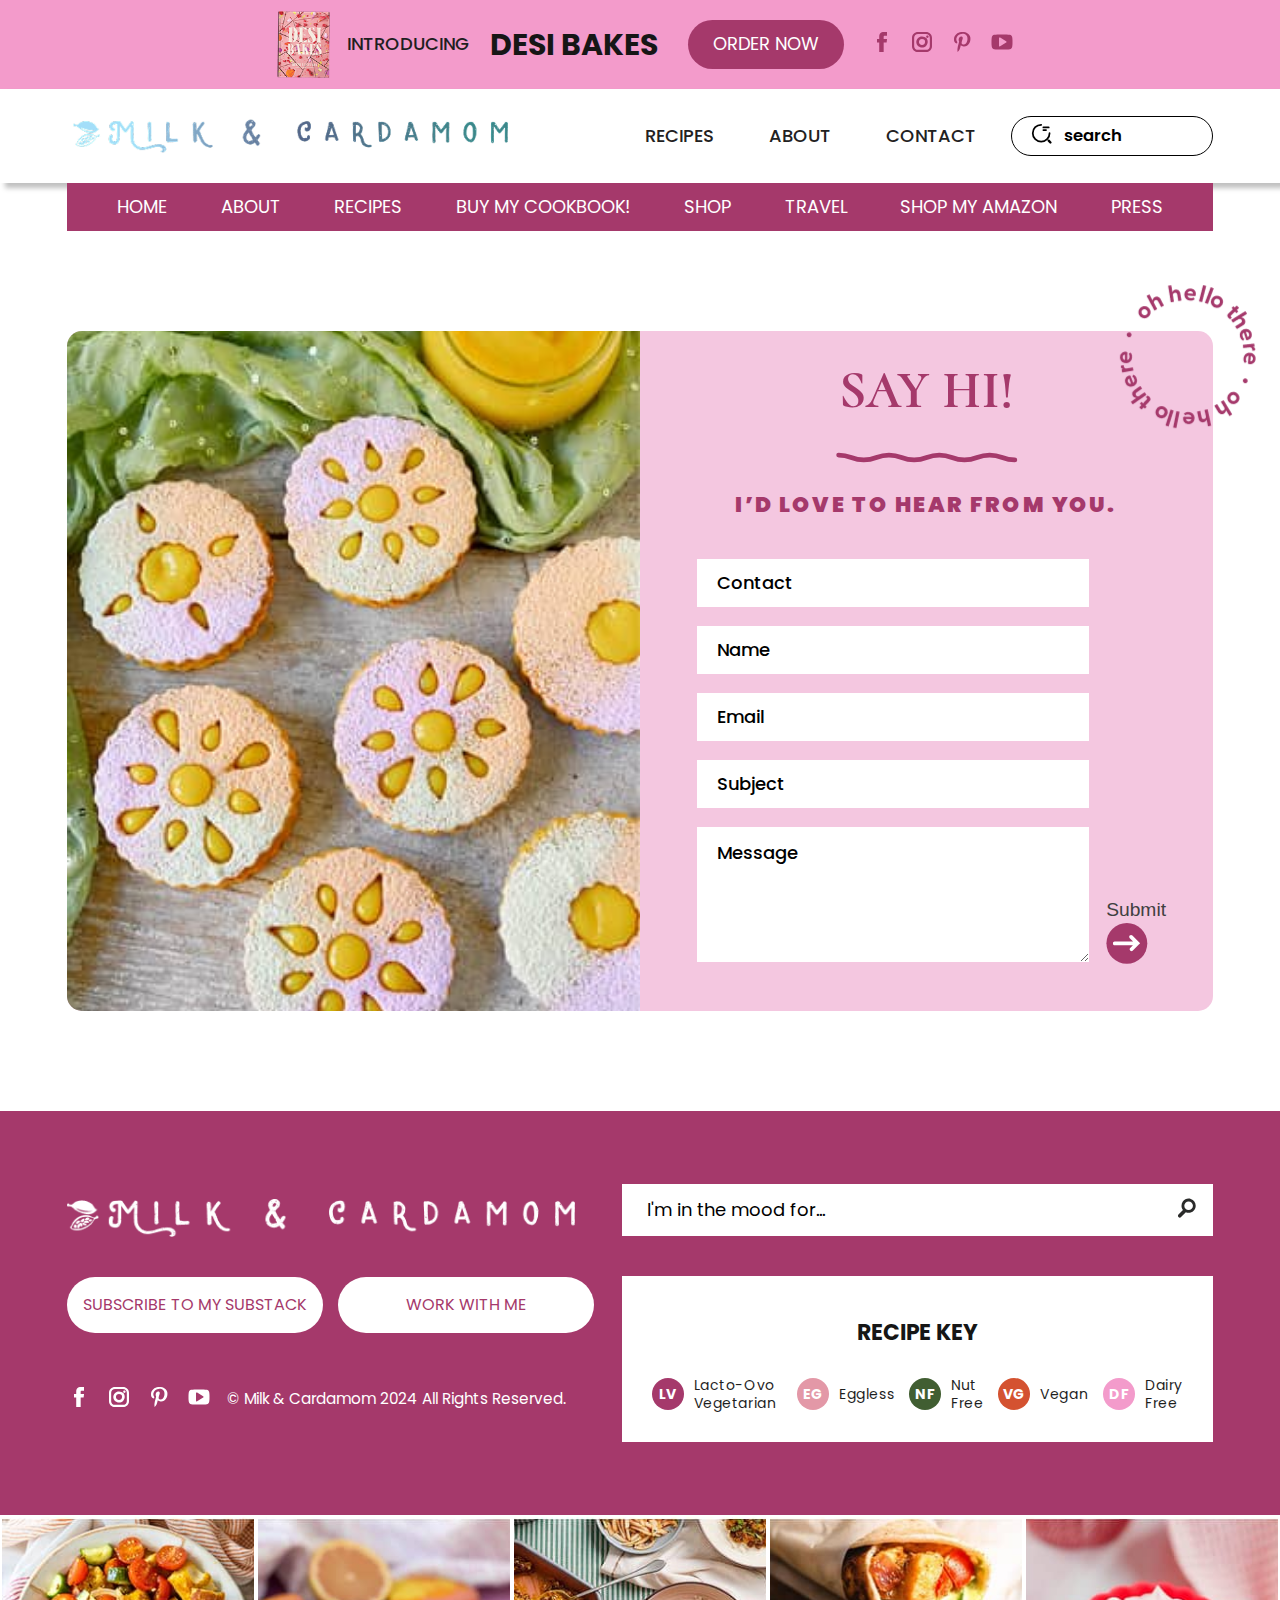
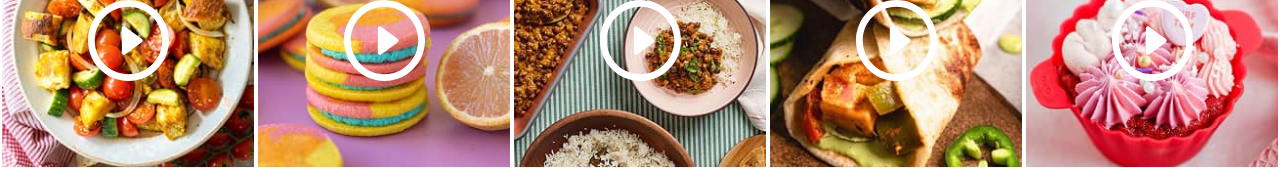
<file: contact.html>
<!DOCTYPE html>
<html>
	<head>
		<meta charset="utf-8">
		<meta http-equiv="X-UA-Compatible" content="IE=edge,chrome=1">
		<meta name="viewport"
			content="width=device-width, initial-scale=1, user-scalable=no">
		<link rel="shortcut icon" href="images/favicon.png" type="image/jpg">
		<title>Desi Bakes</title>

		<link rel="stylesheet" type="text/css" href="css/plugins.css">
		<link rel="stylesheet" type="text/css" href="css/custom-dev.css">
	</head>
	<body>
		<div class="sidebar">			
			<div class="d-flex align-items-center justify-content-between">
				<div class="header-search-mobile">
					<form method="post">
						<div class="search-box">
							<input type="search" placeholder="search" id="search" />
							<div class="search-icon">
								<svg width="22" height="22" viewBox="0 0 22 22" fill="none" xmlns="http://www.w3.org/2000/svg">
									<path d="M12.375 4.92892H17.6786" stroke="black" stroke-width="1.76786" stroke-linecap="round" stroke-linejoin="round"/>
									<path d="M12.375 7.58072H15.0268" stroke="black" stroke-width="1.76786" stroke-linecap="round" stroke-linejoin="round"/>
									<path d="M18.5622 10.6745C18.5622 15.3151 14.8055 19.0718 10.1649 19.0718C5.52427 19.0718 1.76758 15.3151 1.76758 10.6745C1.76758 6.03384 5.52427 2.27715 10.1649 2.27715" stroke="black" stroke-width="1.76786" stroke-linecap="round" stroke-linejoin="round"/>
									<path d="M19.4466 19.9557L17.6787 18.1879" stroke="black" stroke-width="2.35714" stroke-linecap="round" stroke-linejoin="round"/>
								</svg>

							</div>
						</div>									
					</form>
				</div>					
				<button type="button" class="btn-close-sidebar">
					<svg xmlns="http://www.w3.org/2000/svg" width="18" height="18" viewBox="0 0 18 18" fill="none">
						<path d="M1 17L9.00002 9.00003M9.00002 9.00003L17 1M9.00002 9.00003L1 1M9.00002 9.00003L17 17"
							stroke="#000" stroke-width="4" stroke-linejoin="round" />
					</svg>
				</button>
			</div>			
			<div class="sidebar-menu">
				<ul>
					<li><a href="javascript:;">Home</a></li>									
					<li><a href="javascript:;">About</a></li>
					<li><a href="javascript:;">Recipes</a></li>
					<li><a href="javascript:;">Buy my Cookbook!</a></li>									
					<li><a href="javascript:;">Shop</a></li>
					<li><a href="javascript:;">Travel</a></li>
					<li><a href="javascript:;">Shop my Amazon</a></li>									
					<li><a href="javascript:;">Press</a></li>
					<li><a href="javascript:;">Contact</a></li>
				</ul>
			</div>
			<div class="social-media header-mobile-social-media">
				<a href="javascript:;" target="_blank" title="Facebook">
					<svg width="24" height="24" viewBox="0 0 24 24" fill="none" xmlns="http://www.w3.org/2000/svg">
						<path fill-rule="evenodd" clip-rule="evenodd" d="M13.6652 21.99H9.22099V12.5458H7V8.90751H9.22099V6.72321C9.22099 3.75633 10.4749 1.98999 14.0365 1.98999H17.0033V5.62939H15.1503C13.763 5.62939 13.6707 6.1385 13.6707 7.0867L13.6652 8.90751H17.0245L16.6309 12.5458H13.6652V21.99Z" fill="#A5396B"/>
					</svg>
				</a>
				<a href="javascript:;" target="_blank" title="Instagram">
					<svg width="24" height="24" viewBox="0 0 24 24" fill="none" xmlns="http://www.w3.org/2000/svg">
						<path fill-rule="evenodd" clip-rule="evenodd" d="M15.9796 1.98999C19.2993 1.98999 22 4.6206 22 7.85396V16.126C22 19.3594 19.2993 21.99 15.9796 21.99H8.02047C4.70076 21.99 2 19.3594 2 16.126V7.85396C2 4.6206 4.70076 1.98999 8.02047 1.98999H15.9796ZM19.826 16.126V7.85396C19.826 5.78817 18.1005 4.10754 15.9796 4.10754H8.02047C5.89955 4.10754 4.17406 5.78817 4.17406 7.85396V16.126C4.17406 18.1918 5.89955 19.8724 8.02047 19.8724H15.9796C18.1005 19.8724 19.826 18.1918 19.826 16.126ZM12.0388 6.40698C13.7978 6.45699 15.2649 7.04198 16.2813 8.09885C17.2471 9.10312 17.7393 10.4492 17.7048 11.9914C17.6716 13.4687 17.0726 14.8526 16.0182 15.8883C14.9471 16.9404 13.5201 17.5199 12 17.5199C8.85429 17.5199 6.29502 15.0272 6.29502 11.9632C6.29502 8.84502 8.88442 6.31712 12.0388 6.40698ZM15.0482 11.9349C15.0615 11.341 14.9498 10.5002 14.3419 9.86819C13.8203 9.32572 12.9971 9.02347 11.9613 8.994C11.9334 8.99321 11.9057 8.99285 11.878 8.99285C11.1065 8.99285 10.3766 9.3012 9.82256 9.86106C9.26133 10.4283 8.95219 11.1748 8.95219 11.9632C8.95219 13.6001 10.3194 14.9318 12 14.9318C13.6716 14.9318 15.0105 13.6154 15.0482 11.9349ZM17.3905 5.49662C18.0685 5.49662 18.6181 6.03191 18.6181 6.69227C18.6181 7.35256 18.0685 7.88785 17.3905 7.88785C16.7125 7.88785 16.1629 7.35256 16.1629 6.69227C16.1629 6.03191 16.7125 5.49662 17.3905 5.49662Z" fill="#A5396B"/>
					</svg>
				</a>
				<a href="javascript:;" target="_blank" title="pinterest">
					<svg width="24" height="24" viewBox="0 0 24 24" fill="none" xmlns="http://www.w3.org/2000/svg">
						<path fill-rule="evenodd" clip-rule="evenodd" d="M10.7637 15.2176C10.2077 17.9703 9.52955 20.6101 7.52088 21.99C6.90029 17.8281 8.43178 14.7028 9.14286 11.3848C7.93108 9.45487 9.28861 5.57269 11.845 6.52942C14.9902 7.70595 9.12053 13.7014 13.0615 14.4513C17.1752 15.2329 18.8548 7.70125 16.3043 5.25181C12.6184 1.71518 5.57332 5.17072 6.43956 10.2341C6.65112 11.4729 8.00277 11.8479 6.98022 13.5568C4.62129 13.062 3.91608 11.3025 4.00775 8.95652C4.1535 5.11782 7.65604 2.4298 11.1692 2.05721C15.612 1.58707 19.7821 3.60045 20.3581 7.55198C21.0057 12.0124 18.3529 16.8431 13.601 16.4952C12.314 16.4 11.7733 15.7971 10.7637 15.2176Z" fill="#A5396B"/>
					</svg>
				</a>
				<a href="javascript:;" target="_blank" title="Youtube">
					<svg width="24" height="24" viewBox="0 0 24 24" fill="none" xmlns="http://www.w3.org/2000/svg">
						<path fill-rule="evenodd" clip-rule="evenodd" d="M22.4882 10.2322C22.4806 9.81033 22.4472 9.27698 22.3888 8.6326C22.3301 7.98793 22.2461 7.41172 22.1368 6.90398C22.0118 6.33382 21.7403 5.85326 21.3224 5.46261C20.9044 5.07195 20.4181 4.84541 19.8632 4.78284C18.1287 4.58765 15.5077 4.48999 12 4.48999C8.49228 4.48999 5.87116 4.58765 4.13679 4.78284C3.58202 4.84541 3.09758 5.07195 2.68362 5.46261C2.26952 5.85312 1.99997 6.33368 1.87498 6.90398C1.7579 7.41187 1.66987 7.98807 1.61133 8.6326C1.55279 9.27698 1.51956 9.81018 1.51179 10.2322C1.50388 10.6541 1.5 11.2399 1.5 11.99C1.5 12.74 1.50388 13.326 1.51179 13.7478C1.51956 14.1698 1.55279 14.703 1.61133 15.3474C1.66987 15.9921 1.75387 16.5683 1.86333 17.076C1.98832 17.6463 2.25974 18.1269 2.67773 18.5174C3.09571 18.9079 3.58216 19.1346 4.13679 19.197C5.87116 19.3924 8.49214 19.49 12 19.49C15.508 19.49 18.1287 19.3924 19.8632 19.197C20.418 19.1346 20.9024 18.9079 21.3165 18.5174C21.7306 18.1269 22 17.6462 22.125 17.076C22.2421 16.5683 22.3301 15.9919 22.3888 15.3474C22.4472 14.703 22.4804 14.1697 22.4882 13.7478C22.4961 13.326 22.5 12.74 22.5 11.99C22.5 11.2399 22.4961 10.6541 22.4882 10.2322ZM16.1485 12.6229L10.1485 16.3727C10.0391 16.4508 9.90618 16.4898 9.74998 16.4898C9.6329 16.4898 9.51179 16.4586 9.38679 16.3961C9.12904 16.2555 9.00016 16.0368 9.00016 15.7399V8.24007C9.00016 7.94334 9.12904 7.72457 9.38679 7.58389C9.65246 7.44308 9.90633 7.45099 10.1485 7.60734L16.1485 11.3573C16.3828 11.4899 16.4999 11.7009 16.4999 11.99C16.4999 12.2791 16.3828 12.4901 16.1485 12.6229Z" fill="#A5396B"/>
					</svg>
				</a>
			</div>				
		</div>
		<div class="announcebar">
			<div class="custom-container">
				<div class="wrapper">
					<div class="d-flex align-items-center justify-content-center">
						<div class="announcebar-book">
							<img src="images/desi_bakes_white.png" alt="Desi Bakes_white.png" class="lazyload" />
						</div>
						<p>Introducing</p>
						<h2>Desi Bakes</h2>
						<div class="btn-order-now">
							<a href="javascript:;" class="btn-custom">Order Now</a>
						</div>
						<div class="social-media display-desktop">
							<a href="javascript:;" target="_blank" title="Facebook">
								<svg width="24" height="24" viewBox="0 0 24 24" fill="none" xmlns="http://www.w3.org/2000/svg">
									<path fill-rule="evenodd" clip-rule="evenodd" d="M13.6652 21.99H9.22099V12.5458H7V8.90751H9.22099V6.72321C9.22099 3.75633 10.4749 1.98999 14.0365 1.98999H17.0033V5.62939H15.1503C13.763 5.62939 13.6707 6.1385 13.6707 7.0867L13.6652 8.90751H17.0245L16.6309 12.5458H13.6652V21.99Z" fill="#A5396B"/>
								</svg>

							</a>
							<a href="javascript:;" target="_blank" title="Instagram">
								<svg width="24" height="24" viewBox="0 0 24 24" fill="none" xmlns="http://www.w3.org/2000/svg">
									<path fill-rule="evenodd" clip-rule="evenodd" d="M15.9796 1.98999C19.2993 1.98999 22 4.6206 22 7.85396V16.126C22 19.3594 19.2993 21.99 15.9796 21.99H8.02047C4.70076 21.99 2 19.3594 2 16.126V7.85396C2 4.6206 4.70076 1.98999 8.02047 1.98999H15.9796ZM19.826 16.126V7.85396C19.826 5.78817 18.1005 4.10754 15.9796 4.10754H8.02047C5.89955 4.10754 4.17406 5.78817 4.17406 7.85396V16.126C4.17406 18.1918 5.89955 19.8724 8.02047 19.8724H15.9796C18.1005 19.8724 19.826 18.1918 19.826 16.126ZM12.0388 6.40698C13.7978 6.45699 15.2649 7.04198 16.2813 8.09885C17.2471 9.10312 17.7393 10.4492 17.7048 11.9914C17.6716 13.4687 17.0726 14.8526 16.0182 15.8883C14.9471 16.9404 13.5201 17.5199 12 17.5199C8.85429 17.5199 6.29502 15.0272 6.29502 11.9632C6.29502 8.84502 8.88442 6.31712 12.0388 6.40698ZM15.0482 11.9349C15.0615 11.341 14.9498 10.5002 14.3419 9.86819C13.8203 9.32572 12.9971 9.02347 11.9613 8.994C11.9334 8.99321 11.9057 8.99285 11.878 8.99285C11.1065 8.99285 10.3766 9.3012 9.82256 9.86106C9.26133 10.4283 8.95219 11.1748 8.95219 11.9632C8.95219 13.6001 10.3194 14.9318 12 14.9318C13.6716 14.9318 15.0105 13.6154 15.0482 11.9349ZM17.3905 5.49662C18.0685 5.49662 18.6181 6.03191 18.6181 6.69227C18.6181 7.35256 18.0685 7.88785 17.3905 7.88785C16.7125 7.88785 16.1629 7.35256 16.1629 6.69227C16.1629 6.03191 16.7125 5.49662 17.3905 5.49662Z" fill="#A5396B"/>
								</svg>
							</a>
							<a href="javascript:;" target="_blank" title="pinterest">
								<svg width="24" height="24" viewBox="0 0 24 24" fill="none" xmlns="http://www.w3.org/2000/svg">
									<path fill-rule="evenodd" clip-rule="evenodd" d="M10.7637 15.2176C10.2077 17.9703 9.52955 20.6101 7.52088 21.99C6.90029 17.8281 8.43178 14.7028 9.14286 11.3848C7.93108 9.45487 9.28861 5.57269 11.845 6.52942C14.9902 7.70595 9.12053 13.7014 13.0615 14.4513C17.1752 15.2329 18.8548 7.70125 16.3043 5.25181C12.6184 1.71518 5.57332 5.17072 6.43956 10.2341C6.65112 11.4729 8.00277 11.8479 6.98022 13.5568C4.62129 13.062 3.91608 11.3025 4.00775 8.95652C4.1535 5.11782 7.65604 2.4298 11.1692 2.05721C15.612 1.58707 19.7821 3.60045 20.3581 7.55198C21.0057 12.0124 18.3529 16.8431 13.601 16.4952C12.314 16.4 11.7733 15.7971 10.7637 15.2176Z" fill="#A5396B"/>
								</svg>
							</a>
							<a href="javascript:;" target="_blank" title="Youtube">
								<svg width="24" height="24" viewBox="0 0 24 24" fill="none" xmlns="http://www.w3.org/2000/svg">
									<path fill-rule="evenodd" clip-rule="evenodd" d="M22.4882 10.2322C22.4806 9.81033 22.4472 9.27698 22.3888 8.6326C22.3301 7.98793 22.2461 7.41172 22.1368 6.90398C22.0118 6.33382 21.7403 5.85326 21.3224 5.46261C20.9044 5.07195 20.4181 4.84541 19.8632 4.78284C18.1287 4.58765 15.5077 4.48999 12 4.48999C8.49228 4.48999 5.87116 4.58765 4.13679 4.78284C3.58202 4.84541 3.09758 5.07195 2.68362 5.46261C2.26952 5.85312 1.99997 6.33368 1.87498 6.90398C1.7579 7.41187 1.66987 7.98807 1.61133 8.6326C1.55279 9.27698 1.51956 9.81018 1.51179 10.2322C1.50388 10.6541 1.5 11.2399 1.5 11.99C1.5 12.74 1.50388 13.326 1.51179 13.7478C1.51956 14.1698 1.55279 14.703 1.61133 15.3474C1.66987 15.9921 1.75387 16.5683 1.86333 17.076C1.98832 17.6463 2.25974 18.1269 2.67773 18.5174C3.09571 18.9079 3.58216 19.1346 4.13679 19.197C5.87116 19.3924 8.49214 19.49 12 19.49C15.508 19.49 18.1287 19.3924 19.8632 19.197C20.418 19.1346 20.9024 18.9079 21.3165 18.5174C21.7306 18.1269 22 17.6462 22.125 17.076C22.2421 16.5683 22.3301 15.9919 22.3888 15.3474C22.4472 14.703 22.4804 14.1697 22.4882 13.7478C22.4961 13.326 22.5 12.74 22.5 11.99C22.5 11.2399 22.4961 10.6541 22.4882 10.2322ZM16.1485 12.6229L10.1485 16.3727C10.0391 16.4508 9.90618 16.4898 9.74998 16.4898C9.6329 16.4898 9.51179 16.4586 9.38679 16.3961C9.12904 16.2555 9.00016 16.0368 9.00016 15.7399V8.24007C9.00016 7.94334 9.12904 7.72457 9.38679 7.58389C9.65246 7.44308 9.90633 7.45099 10.1485 7.60734L16.1485 11.3573C16.3828 11.4899 16.4999 11.7009 16.4999 11.99C16.4999 12.2791 16.3828 12.4901 16.1485 12.6229Z" fill="#A5396B"/>
								</svg>
							</a>
						</div>
					</div>
				</div>
			</div>
		</div>
		<header>
			<div class="header-top">	
				<div class="custom-container">
					<div class="wrapper d-flex align-items-center justify-content-between">									
						<div class="logo">
							<a href="index.html" title="Shey cooks">
								<img src="images/logo.png" alt="logo" title="Ami Cordert">
							</a>
						</div>
						<div class="menu-icon ml-auto display-mobile">
							<svg width="18" height="16" viewBox="0 0 18 16" fill="none" xmlns="http://www.w3.org/2000/svg">
								<rect x="0.359375" y="0.571411" width="17.28" height="2.46858" rx="1.23429" fill="#A5396B"/>
								<rect x="0.359375" y="7.36002" width="17.28" height="2.46858" rx="1.23429" fill="#A5396B"/>
								<rect x="0.359375" y="13.5315" width="17.28" height="2.46858" rx="1.23429" fill="#A5396B"/>
							</svg>

						</div>
						<div class="header-right ml-auto display-desktop">
							<div class="d-flex align-items-center">
								<div class="menu">
									<ul class="d-flex">
										<li><a href="javascript:;">Recipes</a></li>									
										<li><a href="javascript:;">About</a></li>
										<li><a href="javascript:;">Contact</a></li>
									</ul>
								</div>
								<div class="header-search">
									<form method="post">
										<div class="search-box">
											<input type="search" placeholder="search" id="search" />
											<div class="search-icon">
												<svg width="22" height="22" viewBox="0 0 22 22" fill="none" xmlns="http://www.w3.org/2000/svg">
													<path d="M12.375 4.92892H17.6786" stroke="black" stroke-width="1.76786" stroke-linecap="round" stroke-linejoin="round"/>
													<path d="M12.375 7.58072H15.0268" stroke="black" stroke-width="1.76786" stroke-linecap="round" stroke-linejoin="round"/>
													<path d="M18.5622 10.6745C18.5622 15.3151 14.8055 19.0718 10.1649 19.0718C5.52427 19.0718 1.76758 15.3151 1.76758 10.6745C1.76758 6.03384 5.52427 2.27715 10.1649 2.27715" stroke="black" stroke-width="1.76786" stroke-linecap="round" stroke-linejoin="round"/>
													<path d="M19.4466 19.9557L17.6787 18.1879" stroke="black" stroke-width="2.35714" stroke-linecap="round" stroke-linejoin="round"/>
												</svg>

											</div>
										</div>									
									</form>
								</div>
							</div>
						</div>
					</div>
				</div>
			</div>
			<div class="header-main-menu display-desktop">
				<div class="custom-container">
					<div class="main-menu">
						<ul>
							<li><a href="javascript:;">Home</a></li>									
							<li><a href="javascript:;">About</a></li>
							<li><a href="javascript:;">Recipes</a></li>
							<li><a href="javascript:;">Buy my Cookbook!</a></li>									
							<li><a href="javascript:;">Shop</a></li>
							<li><a href="javascript:;">Travel</a></li>
							<li><a href="javascript:;">Shop my Amazon</a></li>									
							<li><a href="javascript:;">Press</a></li>
						</ul>
					</div>
				</div>
			</div>
		</header>
		<section class="contact-section">
			<div class="custom-container">
				<div class="wrapper">
					<div class="contact-left">
						<img src="images/view-holi-collection-right.jpg" alt="view-holi-collection-right" class="lazyload" />
					</div>
					<div class="contact-right">
						<div class="circle-text">
							<img src="images/oh-hello-there.png" alt="oh-hello-there" class="lazyload" />
						</div>
						<div class="form-information">
							<h1>say hi!</h1>
							<div class="line text-center">
								<svg width="182" height="11" viewBox="0 0 182 11" fill="none" xmlns="http://www.w3.org/2000/svg">
								<path d="M2.65234 3.10887C15.226 3.10887 15.226 7.91716 27.8117 7.91716C40.3974 7.91716 40.3974 3.10887 52.9711 3.10887C65.5448 3.10887 65.5568 7.91716 78.1305 7.91716C90.7042 7.91716 90.7162 3.10887 103.29 3.10887C115.864 3.10887 115.876 7.91716 128.449 7.91716C141.023 7.91716 141.035 3.10887 153.621 3.10887C166.206 3.10887 166.206 7.91716 178.792 7.91716" stroke="#A5396B" stroke-width="4.80829" stroke-miterlimit="10" stroke-linecap="round"/>
								</svg>

							</div>
							<h3>i’d love to hear from you.</h3>
							<div class="contact-form">
								<form>
									<div class="form-group">
										<input type="text" id="contact" class="form-input" placeholder="Contact" />
									</div>
									<div class="form-group">
										<input type="text" id="name" class="form-input" placeholder="Name" />
									</div>
									<div class="form-group">
										<input type="email" id="email" class="form-input" placeholder="Email" />
									</div>
									<div class="form-group">
										<input type="text" id="subject" class="form-input" placeholder="Subject" />
									</div>
									<div class="form-group">
										<textarea id="message" class="form-input" placeholder="Message" ></textarea>
									</div>
									<button type="submit" class="btm-contact-submit">
										<span>Submit</span>
										<svg width="42" height="42" viewBox="0 0 42 42" fill="none" xmlns="http://www.w3.org/2000/svg">
											<rect x="0.429688" y="0.92749" width="40.8705" height="40.8705" rx="20.4352" fill="#A5396B"/>
											<g clip-path="url(#clip0_330_909)">
											<g clip-path="url(#clip1_330_909)">
											<path d="M24.2052 25.9357C23.475 26.6659 23.475 27.8499 24.2052 28.5801C24.9354 29.3104 26.1194 29.3104 26.8496 28.5801L24.2052 25.9357ZM31.4918 21.2935L32.814 22.6157L34.1359 21.2939L32.8144 19.9716L31.4918 21.2935ZM26.3939 13.548C25.6638 12.8176 24.4798 12.8173 23.7494 13.5474C23.019 14.2774 23.0187 15.4614 23.7487 16.1918L26.3939 13.548ZM8.70973 19.5446C7.67702 19.5446 6.83984 20.3818 6.83984 21.4145C6.83984 22.4472 7.67702 23.2844 8.70973 23.2844V19.5446ZM26.8496 28.5801L32.814 22.6157L30.1696 19.9713L24.2052 25.9357L26.8496 28.5801ZM32.8144 19.9716L26.3939 13.548L23.7487 16.1918L30.1693 22.6154L32.8144 19.9716ZM8.70973 23.2844H30.5033V19.5446H8.70973V23.2844Z" fill="white"/>
											</g>
											</g>
											<defs>
											<clipPath id="clip0_330_909">
											<rect width="40.8705" height="16.829" fill="white" transform="translate(0.429688 13)"/>
											</clipPath>
											<clipPath id="clip1_330_909">
											<rect width="28.0484" height="16.829" fill="white" transform="translate(6.83984 13)"/>
											</clipPath>
											</defs>
										</svg>
									</button>
								</form>
							</div>
						</div>
					</div>
				</div>
			</div>
		</section>
		<footer>
			<div class="footer-top-section">
				<div class="custom-container">
					<div class="footer-top">
						<div class="footer-top-left">
							<div class="logo">
								<a href="javascript:;">
									<img src="images/logo-white.png" alt="logo-white" class="lazyload" />
								</a>
							</div>
							<div class="buttons">
								<a href="javascript:;" class="btn-custom">Subscribe to MY Substack</a>
								<a href="javascript:;" class="btn-custom">Work with me</a>
							</div>
							<div class="social-media-copyright">
								<div class="social-media">
									<a href="javascript:;" target="_blank" title="Facebook">
										<svg width="24" height="24" viewBox="0 0 24 24" fill="none" xmlns="http://www.w3.org/2000/svg">
											<path fill-rule="evenodd" clip-rule="evenodd" d="M13.6652 21.99H9.22099V12.5458H7V8.90751H9.22099V6.72321C9.22099 3.75633 10.4749 1.98999 14.0365 1.98999H17.0033V5.62939H15.1503C13.763 5.62939 13.6707 6.1385 13.6707 7.0867L13.6652 8.90751H17.0245L16.6309 12.5458H13.6652V21.99Z" fill="#fff"/>
										</svg>
									</a>
									<a href="javascript:;" target="_blank" title="Instagram">
										<svg width="24" height="24" viewBox="0 0 24 24" fill="none" xmlns="http://www.w3.org/2000/svg">
											<path fill-rule="evenodd" clip-rule="evenodd" d="M15.9796 1.98999C19.2993 1.98999 22 4.6206 22 7.85396V16.126C22 19.3594 19.2993 21.99 15.9796 21.99H8.02047C4.70076 21.99 2 19.3594 2 16.126V7.85396C2 4.6206 4.70076 1.98999 8.02047 1.98999H15.9796ZM19.826 16.126V7.85396C19.826 5.78817 18.1005 4.10754 15.9796 4.10754H8.02047C5.89955 4.10754 4.17406 5.78817 4.17406 7.85396V16.126C4.17406 18.1918 5.89955 19.8724 8.02047 19.8724H15.9796C18.1005 19.8724 19.826 18.1918 19.826 16.126ZM12.0388 6.40698C13.7978 6.45699 15.2649 7.04198 16.2813 8.09885C17.2471 9.10312 17.7393 10.4492 17.7048 11.9914C17.6716 13.4687 17.0726 14.8526 16.0182 15.8883C14.9471 16.9404 13.5201 17.5199 12 17.5199C8.85429 17.5199 6.29502 15.0272 6.29502 11.9632C6.29502 8.84502 8.88442 6.31712 12.0388 6.40698ZM15.0482 11.9349C15.0615 11.341 14.9498 10.5002 14.3419 9.86819C13.8203 9.32572 12.9971 9.02347 11.9613 8.994C11.9334 8.99321 11.9057 8.99285 11.878 8.99285C11.1065 8.99285 10.3766 9.3012 9.82256 9.86106C9.26133 10.4283 8.95219 11.1748 8.95219 11.9632C8.95219 13.6001 10.3194 14.9318 12 14.9318C13.6716 14.9318 15.0105 13.6154 15.0482 11.9349ZM17.3905 5.49662C18.0685 5.49662 18.6181 6.03191 18.6181 6.69227C18.6181 7.35256 18.0685 7.88785 17.3905 7.88785C16.7125 7.88785 16.1629 7.35256 16.1629 6.69227C16.1629 6.03191 16.7125 5.49662 17.3905 5.49662Z" fill="#fff"/>
										</svg>
									</a>
									<a href="javascript:;" target="_blank" title="pinterest">
										<svg width="24" height="24" viewBox="0 0 24 24" fill="none" xmlns="http://www.w3.org/2000/svg">
											<path fill-rule="evenodd" clip-rule="evenodd" d="M10.7637 15.2176C10.2077 17.9703 9.52955 20.6101 7.52088 21.99C6.90029 17.8281 8.43178 14.7028 9.14286 11.3848C7.93108 9.45487 9.28861 5.57269 11.845 6.52942C14.9902 7.70595 9.12053 13.7014 13.0615 14.4513C17.1752 15.2329 18.8548 7.70125 16.3043 5.25181C12.6184 1.71518 5.57332 5.17072 6.43956 10.2341C6.65112 11.4729 8.00277 11.8479 6.98022 13.5568C4.62129 13.062 3.91608 11.3025 4.00775 8.95652C4.1535 5.11782 7.65604 2.4298 11.1692 2.05721C15.612 1.58707 19.7821 3.60045 20.3581 7.55198C21.0057 12.0124 18.3529 16.8431 13.601 16.4952C12.314 16.4 11.7733 15.7971 10.7637 15.2176Z" fill="#fff"/>
										</svg>
									</a>
									<a href="javascript:;" target="_blank" title="Youtube">
										<svg width="24" height="24" viewBox="0 0 24 24" fill="none" xmlns="http://www.w3.org/2000/svg">
											<path fill-rule="evenodd" clip-rule="evenodd" d="M22.4882 10.2322C22.4806 9.81033 22.4472 9.27698 22.3888 8.6326C22.3301 7.98793 22.2461 7.41172 22.1368 6.90398C22.0118 6.33382 21.7403 5.85326 21.3224 5.46261C20.9044 5.07195 20.4181 4.84541 19.8632 4.78284C18.1287 4.58765 15.5077 4.48999 12 4.48999C8.49228 4.48999 5.87116 4.58765 4.13679 4.78284C3.58202 4.84541 3.09758 5.07195 2.68362 5.46261C2.26952 5.85312 1.99997 6.33368 1.87498 6.90398C1.7579 7.41187 1.66987 7.98807 1.61133 8.6326C1.55279 9.27698 1.51956 9.81018 1.51179 10.2322C1.50388 10.6541 1.5 11.2399 1.5 11.99C1.5 12.74 1.50388 13.326 1.51179 13.7478C1.51956 14.1698 1.55279 14.703 1.61133 15.3474C1.66987 15.9921 1.75387 16.5683 1.86333 17.076C1.98832 17.6463 2.25974 18.1269 2.67773 18.5174C3.09571 18.9079 3.58216 19.1346 4.13679 19.197C5.87116 19.3924 8.49214 19.49 12 19.49C15.508 19.49 18.1287 19.3924 19.8632 19.197C20.418 19.1346 20.9024 18.9079 21.3165 18.5174C21.7306 18.1269 22 17.6462 22.125 17.076C22.2421 16.5683 22.3301 15.9919 22.3888 15.3474C22.4472 14.703 22.4804 14.1697 22.4882 13.7478C22.4961 13.326 22.5 12.74 22.5 11.99C22.5 11.2399 22.4961 10.6541 22.4882 10.2322ZM16.1485 12.6229L10.1485 16.3727C10.0391 16.4508 9.90618 16.4898 9.74998 16.4898C9.6329 16.4898 9.51179 16.4586 9.38679 16.3961C9.12904 16.2555 9.00016 16.0368 9.00016 15.7399V8.24007C9.00016 7.94334 9.12904 7.72457 9.38679 7.58389C9.65246 7.44308 9.90633 7.45099 10.1485 7.60734L16.1485 11.3573C16.3828 11.4899 16.4999 11.7009 16.4999 11.99C16.4999 12.2791 16.3828 12.4901 16.1485 12.6229Z" fill="#fff"/>
										</svg>
									</a>
								</div>
								<p>© Milk & Cardamom  2024 All Rights Reserved.</p>	
							</div>
						</div>
						<div class="footer-top-right">
							<div class="footer-search">
								<form>
									<input type="search" id="search" placeholder="I'm in the mood for..." />
									<button type="submit" class="btn-search-icon">
										<svg width="20" height="20" viewBox="0 0 20 20" fill="none" xmlns="http://www.w3.org/2000/svg">
											<path d="M18.7188 7.74961C18.7153 11.6822 15.5264 14.8684 11.5938 14.8684C10.6417 14.8892 9.69916 14.6745 8.85001 14.2434L4.06252 19.0996C3.69501 19.435 3.222 19.6318 2.72501 19.6559C2.25138 19.6422 1.80223 19.4423 1.47501 19.0996C0.776558 18.3737 0.776558 17.2256 1.47501 16.4996L5.93751 12.0121C4.06347 9.53896 4.00903 6.13632 5.803 3.60449C7.59697 1.07265 10.8252 -0.00397152 13.7798 0.94425C16.7344 1.89247 18.7332 4.64666 18.7188 7.74961ZM15.9375 7.74961C15.9375 5.36098 14.0011 3.42461 11.6125 3.42461C9.22388 3.42461 7.28751 5.36098 7.28751 7.74961C7.28751 10.1382 9.22388 12.0746 11.6125 12.0746C14.0011 12.0746 15.9375 10.1382 15.9375 7.74961Z" fill="#2A2B2A"/>
											</svg>
									</button>
								</form>
							</div>
							<div class="recipe-key">
								<h3>Recipe Key</h3>
								<div class="recipe-key-list">
									<div class="item">
										<div class="cat-circle bg-darkpink">LV</div>
										<p>Lacto-Ovo Vegetarian</p>
									</div>
									<div class="item">
										<div class="cat-circle bg-lightpink">EG</div>
										<p>Eggless</p>
									</div>
									<div class="item">
										<div class="cat-circle bg-green">NF</div>
										<p>Nut Free</p>
									</div>
									<div class="item">
										<div class="cat-circle bg-orange">VG</div>
										<p>Vegan</p>
									</div>
									<div class="item">
										<div class="cat-circle bg-lightpink-heavy">DF</div>
										<p>Dairy Free</p>
									</div>
								</div>
							</div>
						</div>
					</div>
				</div>
			</div>
		</footer>
		<div class="instagram-section">
			<div class="instagram-slider">
				<div class="item">					
					<a href="https://www.sample-videos.com/video321/mp4/720/big_buck_bunny_720p_1mb.mp4" data-fancybox="instagram">
						<img src="images/instagram-video-1.jpg" alt="instagram-video-1" class="lazyload" />
						<div class="play-icon">
							<svg width="81" height="81" viewBox="0 0 81 81" fill="none" xmlns="http://www.w3.org/2000/svg">
								<g clip-path="url(#clip0_89_545)">
								<path d="M53.8598 38.9164L37.0404 26.69C36.4231 26.2425 35.6037 26.1751 34.9272 26.5228C34.2452 26.8679 33.8193 27.5687 33.8193 28.3261V52.7708C33.8193 53.5363 34.2452 54.2344 34.9272 54.5795C35.2156 54.725 35.5309 54.7978 35.849 54.7978C36.2641 54.7978 36.6846 54.6657 37.0404 54.4043L53.8598 42.1886C54.3908 41.7978 54.7007 41.194 54.7007 40.5525C54.7034 39.9002 54.3854 39.2991 53.8598 38.9164Z" fill="white"/>
								<path d="M40.5013 0.00537109C18.1294 0.00537109 0 18.1348 0 40.5067C0 62.8706 18.1294 80.9946 40.5013 80.9946C62.8679 80.9946 81 62.8679 81 40.5067C81.0027 18.1348 62.8679 0.00537109 40.5013 0.00537109ZM40.5013 74.2372C21.8706 74.2372 6.7655 59.1401 6.7655 40.5067C6.7655 21.8814 21.8706 6.76548 40.5013 6.76548C59.1294 6.76548 74.2318 21.8787 74.2318 40.5067C74.2345 59.1401 59.1294 74.2372 40.5013 74.2372Z" fill="white"/>
								</g>
								<defs>
								<clipPath id="clip0_89_545">
								<rect width="81" height="81" fill="white"/>
								</clipPath>
								</defs>
							</svg>
						</div>
					</a>
				</div>
				<div class="item">					
					<a href="https://www.sample-videos.com/video321/mp4/720/big_buck_bunny_720p_1mb.mp4" data-fancybox="instagram">
						<img src="images/instagram-video-2.jpg" alt="instagram-video-2" class="lazyload" />
						<div class="play-icon">
							<svg width="81" height="81" viewBox="0 0 81 81" fill="none" xmlns="http://www.w3.org/2000/svg">
								<g clip-path="url(#clip0_89_545)">
								<path d="M53.8598 38.9164L37.0404 26.69C36.4231 26.2425 35.6037 26.1751 34.9272 26.5228C34.2452 26.8679 33.8193 27.5687 33.8193 28.3261V52.7708C33.8193 53.5363 34.2452 54.2344 34.9272 54.5795C35.2156 54.725 35.5309 54.7978 35.849 54.7978C36.2641 54.7978 36.6846 54.6657 37.0404 54.4043L53.8598 42.1886C54.3908 41.7978 54.7007 41.194 54.7007 40.5525C54.7034 39.9002 54.3854 39.2991 53.8598 38.9164Z" fill="white"/>
								<path d="M40.5013 0.00537109C18.1294 0.00537109 0 18.1348 0 40.5067C0 62.8706 18.1294 80.9946 40.5013 80.9946C62.8679 80.9946 81 62.8679 81 40.5067C81.0027 18.1348 62.8679 0.00537109 40.5013 0.00537109ZM40.5013 74.2372C21.8706 74.2372 6.7655 59.1401 6.7655 40.5067C6.7655 21.8814 21.8706 6.76548 40.5013 6.76548C59.1294 6.76548 74.2318 21.8787 74.2318 40.5067C74.2345 59.1401 59.1294 74.2372 40.5013 74.2372Z" fill="white"/>
								</g>
								<defs>
								<clipPath id="clip0_89_545">
								<rect width="81" height="81" fill="white"/>
								</clipPath>
								</defs>
							</svg>
						</div>
					</a>
				</div>
				<div class="item">					
					<a href="https://www.sample-videos.com/video321/mp4/720/big_buck_bunny_720p_1mb.mp4" data-fancybox="instagram">
						<img src="images/instagram-video-3.jpg" alt="instagram-video-3" class="lazyload" />
						<div class="play-icon">
							<svg width="81" height="81" viewBox="0 0 81 81" fill="none" xmlns="http://www.w3.org/2000/svg">
								<g clip-path="url(#clip0_89_545)">
								<path d="M53.8598 38.9164L37.0404 26.69C36.4231 26.2425 35.6037 26.1751 34.9272 26.5228C34.2452 26.8679 33.8193 27.5687 33.8193 28.3261V52.7708C33.8193 53.5363 34.2452 54.2344 34.9272 54.5795C35.2156 54.725 35.5309 54.7978 35.849 54.7978C36.2641 54.7978 36.6846 54.6657 37.0404 54.4043L53.8598 42.1886C54.3908 41.7978 54.7007 41.194 54.7007 40.5525C54.7034 39.9002 54.3854 39.2991 53.8598 38.9164Z" fill="white"/>
								<path d="M40.5013 0.00537109C18.1294 0.00537109 0 18.1348 0 40.5067C0 62.8706 18.1294 80.9946 40.5013 80.9946C62.8679 80.9946 81 62.8679 81 40.5067C81.0027 18.1348 62.8679 0.00537109 40.5013 0.00537109ZM40.5013 74.2372C21.8706 74.2372 6.7655 59.1401 6.7655 40.5067C6.7655 21.8814 21.8706 6.76548 40.5013 6.76548C59.1294 6.76548 74.2318 21.8787 74.2318 40.5067C74.2345 59.1401 59.1294 74.2372 40.5013 74.2372Z" fill="white"/>
								</g>
								<defs>
								<clipPath id="clip0_89_545">
								<rect width="81" height="81" fill="white"/>
								</clipPath>
								</defs>
							</svg>
						</div>
					</a>
				</div>
				<div class="item">					
					<a href="https://www.sample-videos.com/video321/mp4/720/big_buck_bunny_720p_1mb.mp4" data-fancybox="instagram">
						<img src="images/instagram-video-4.jpg" alt="instagram-video-4" class="lazyload" />
						<div class="play-icon">
							<svg width="81" height="81" viewBox="0 0 81 81" fill="none" xmlns="http://www.w3.org/2000/svg">
								<g clip-path="url(#clip0_89_545)">
								<path d="M53.8598 38.9164L37.0404 26.69C36.4231 26.2425 35.6037 26.1751 34.9272 26.5228C34.2452 26.8679 33.8193 27.5687 33.8193 28.3261V52.7708C33.8193 53.5363 34.2452 54.2344 34.9272 54.5795C35.2156 54.725 35.5309 54.7978 35.849 54.7978C36.2641 54.7978 36.6846 54.6657 37.0404 54.4043L53.8598 42.1886C54.3908 41.7978 54.7007 41.194 54.7007 40.5525C54.7034 39.9002 54.3854 39.2991 53.8598 38.9164Z" fill="white"/>
								<path d="M40.5013 0.00537109C18.1294 0.00537109 0 18.1348 0 40.5067C0 62.8706 18.1294 80.9946 40.5013 80.9946C62.8679 80.9946 81 62.8679 81 40.5067C81.0027 18.1348 62.8679 0.00537109 40.5013 0.00537109ZM40.5013 74.2372C21.8706 74.2372 6.7655 59.1401 6.7655 40.5067C6.7655 21.8814 21.8706 6.76548 40.5013 6.76548C59.1294 6.76548 74.2318 21.8787 74.2318 40.5067C74.2345 59.1401 59.1294 74.2372 40.5013 74.2372Z" fill="white"/>
								</g>
								<defs>
								<clipPath id="clip0_89_545">
								<rect width="81" height="81" fill="white"/>
								</clipPath>
								</defs>
							</svg>
						</div>
					</a>
				</div>
				<div class="item">					
					<a href="https://www.sample-videos.com/video321/mp4/720/big_buck_bunny_720p_1mb.mp4" data-fancybox="instagram">
						<img src="images/instagram-video-5.jpg" alt="instagram-video-5" class="lazyload" />
						<div class="play-icon">
							<svg width="81" height="81" viewBox="0 0 81 81" fill="none" xmlns="http://www.w3.org/2000/svg">
								<g clip-path="url(#clip0_89_545)">
								<path d="M53.8598 38.9164L37.0404 26.69C36.4231 26.2425 35.6037 26.1751 34.9272 26.5228C34.2452 26.8679 33.8193 27.5687 33.8193 28.3261V52.7708C33.8193 53.5363 34.2452 54.2344 34.9272 54.5795C35.2156 54.725 35.5309 54.7978 35.849 54.7978C36.2641 54.7978 36.6846 54.6657 37.0404 54.4043L53.8598 42.1886C54.3908 41.7978 54.7007 41.194 54.7007 40.5525C54.7034 39.9002 54.3854 39.2991 53.8598 38.9164Z" fill="white"/>
								<path d="M40.5013 0.00537109C18.1294 0.00537109 0 18.1348 0 40.5067C0 62.8706 18.1294 80.9946 40.5013 80.9946C62.8679 80.9946 81 62.8679 81 40.5067C81.0027 18.1348 62.8679 0.00537109 40.5013 0.00537109ZM40.5013 74.2372C21.8706 74.2372 6.7655 59.1401 6.7655 40.5067C6.7655 21.8814 21.8706 6.76548 40.5013 6.76548C59.1294 6.76548 74.2318 21.8787 74.2318 40.5067C74.2345 59.1401 59.1294 74.2372 40.5013 74.2372Z" fill="white"/>
								</g>
								<defs>
								<clipPath id="clip0_89_545">
								<rect width="81" height="81" fill="white"/>
								</clipPath>
								</defs>
							</svg>
						</div>
					</a>
				</div>
				<div class="item">					
					<a href="https://www.sample-videos.com/video321/mp4/720/big_buck_bunny_720p_1mb.mp4" data-fancybox="instagram">
						<img src="images/instagram-video-6.jpg" alt="instagram-video-6" class="lazyload" />
						<div class="play-icon">
							<svg width="81" height="81" viewBox="0 0 81 81" fill="none" xmlns="http://www.w3.org/2000/svg">
								<g clip-path="url(#clip0_89_545)">
								<path d="M53.8598 38.9164L37.0404 26.69C36.4231 26.2425 35.6037 26.1751 34.9272 26.5228C34.2452 26.8679 33.8193 27.5687 33.8193 28.3261V52.7708C33.8193 53.5363 34.2452 54.2344 34.9272 54.5795C35.2156 54.725 35.5309 54.7978 35.849 54.7978C36.2641 54.7978 36.6846 54.6657 37.0404 54.4043L53.8598 42.1886C54.3908 41.7978 54.7007 41.194 54.7007 40.5525C54.7034 39.9002 54.3854 39.2991 53.8598 38.9164Z" fill="white"/>
								<path d="M40.5013 0.00537109C18.1294 0.00537109 0 18.1348 0 40.5067C0 62.8706 18.1294 80.9946 40.5013 80.9946C62.8679 80.9946 81 62.8679 81 40.5067C81.0027 18.1348 62.8679 0.00537109 40.5013 0.00537109ZM40.5013 74.2372C21.8706 74.2372 6.7655 59.1401 6.7655 40.5067C6.7655 21.8814 21.8706 6.76548 40.5013 6.76548C59.1294 6.76548 74.2318 21.8787 74.2318 40.5067C74.2345 59.1401 59.1294 74.2372 40.5013 74.2372Z" fill="white"/>
								</g>
								<defs>
								<clipPath id="clip0_89_545">
								<rect width="81" height="81" fill="white"/>
								</clipPath>
								</defs>
							</svg>
						</div>
					</a>
				</div>
				<div class="item">					
					<a href="https://www.sample-videos.com/video321/mp4/720/big_buck_bunny_720p_1mb.mp4" data-fancybox="instagram">
						<img src="images/instagram-video-7.jpg" alt="instagram-video-7" class="lazyload" />
						<div class="play-icon">
							<svg width="81" height="81" viewBox="0 0 81 81" fill="none" xmlns="http://www.w3.org/2000/svg">
								<g clip-path="url(#clip0_89_545)">
								<path d="M53.8598 38.9164L37.0404 26.69C36.4231 26.2425 35.6037 26.1751 34.9272 26.5228C34.2452 26.8679 33.8193 27.5687 33.8193 28.3261V52.7708C33.8193 53.5363 34.2452 54.2344 34.9272 54.5795C35.2156 54.725 35.5309 54.7978 35.849 54.7978C36.2641 54.7978 36.6846 54.6657 37.0404 54.4043L53.8598 42.1886C54.3908 41.7978 54.7007 41.194 54.7007 40.5525C54.7034 39.9002 54.3854 39.2991 53.8598 38.9164Z" fill="white"/>
								<path d="M40.5013 0.00537109C18.1294 0.00537109 0 18.1348 0 40.5067C0 62.8706 18.1294 80.9946 40.5013 80.9946C62.8679 80.9946 81 62.8679 81 40.5067C81.0027 18.1348 62.8679 0.00537109 40.5013 0.00537109ZM40.5013 74.2372C21.8706 74.2372 6.7655 59.1401 6.7655 40.5067C6.7655 21.8814 21.8706 6.76548 40.5013 6.76548C59.1294 6.76548 74.2318 21.8787 74.2318 40.5067C74.2345 59.1401 59.1294 74.2372 40.5013 74.2372Z" fill="white"/>
								</g>
								<defs>
								<clipPath id="clip0_89_545">
								<rect width="81" height="81" fill="white"/>
								</clipPath>
								</defs>
							</svg>
						</div>
					</a>
				</div>
			</div>
		</div>
		<script src="js/jquery.min.js" defer></script>
		<script src="js/plugins.js" defer></script>
		<script src="js/custom.js" defer></script>
	</body>
</html>
</file>
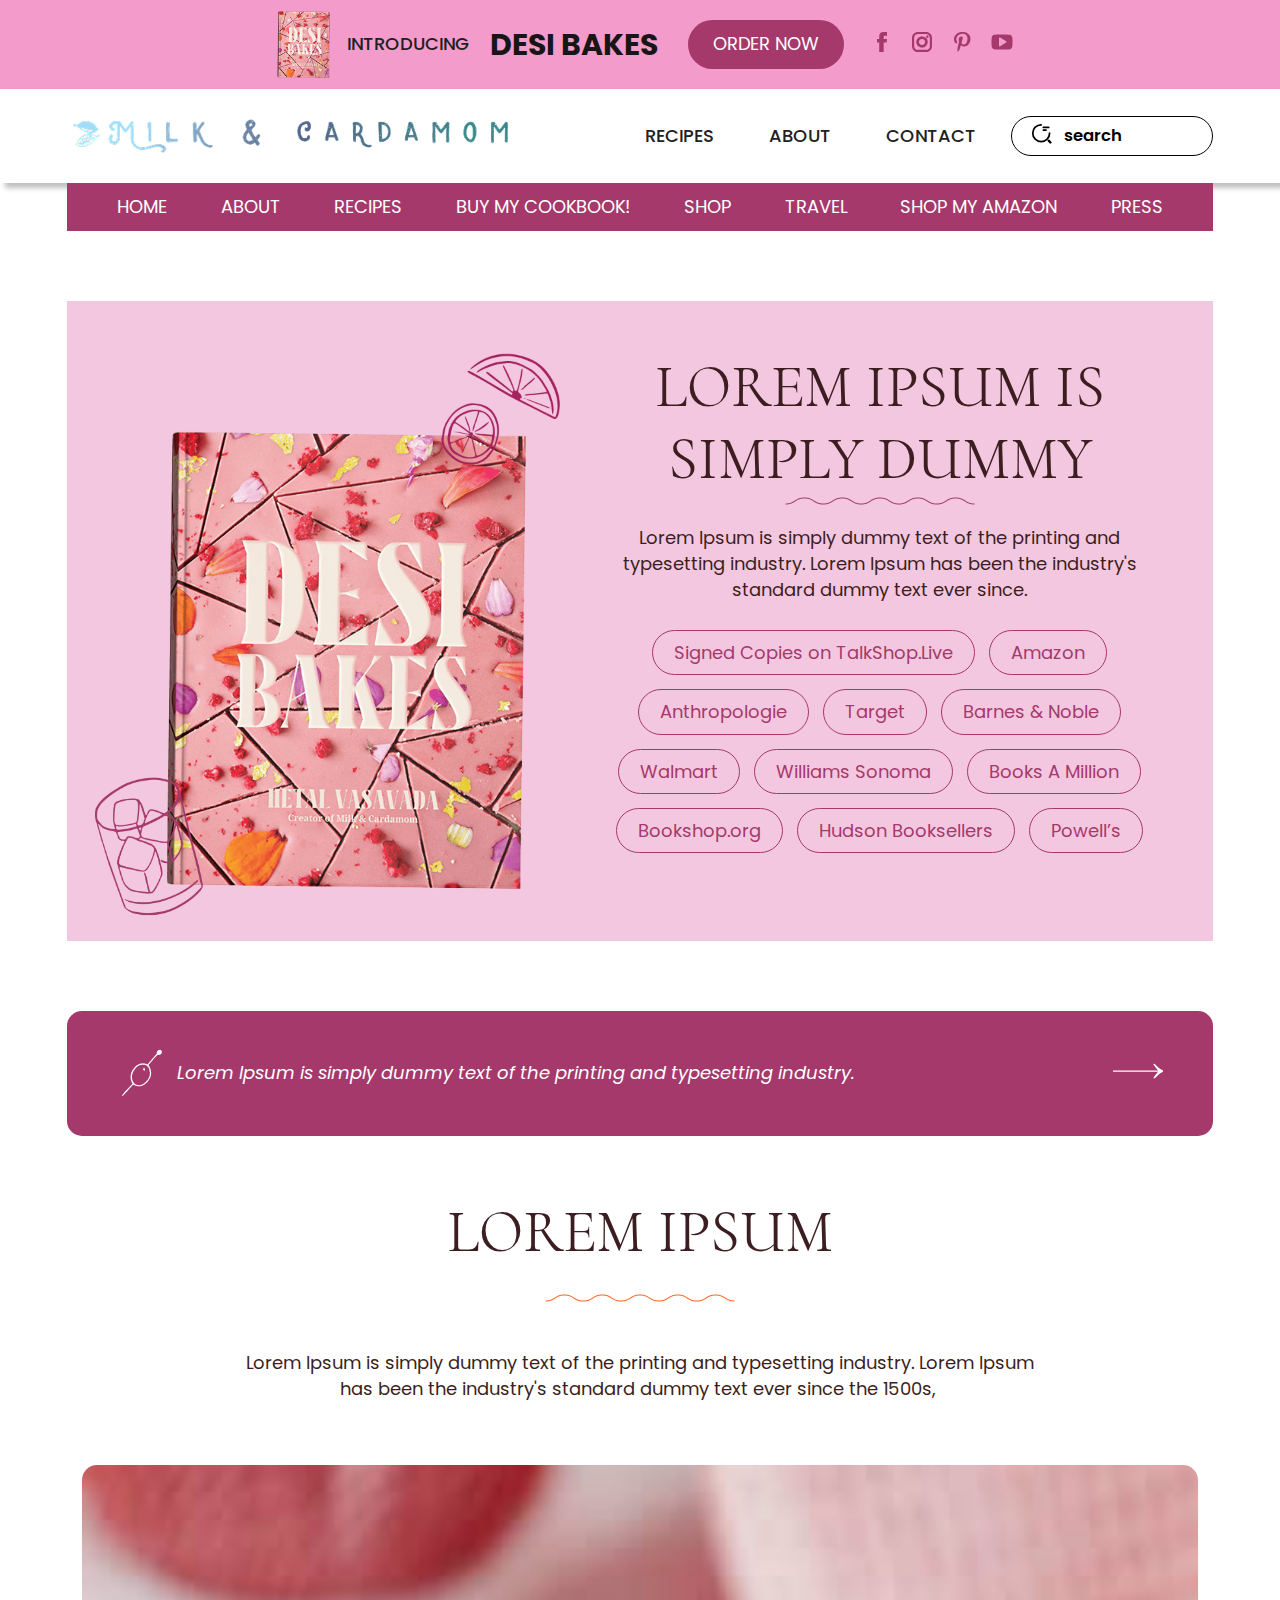
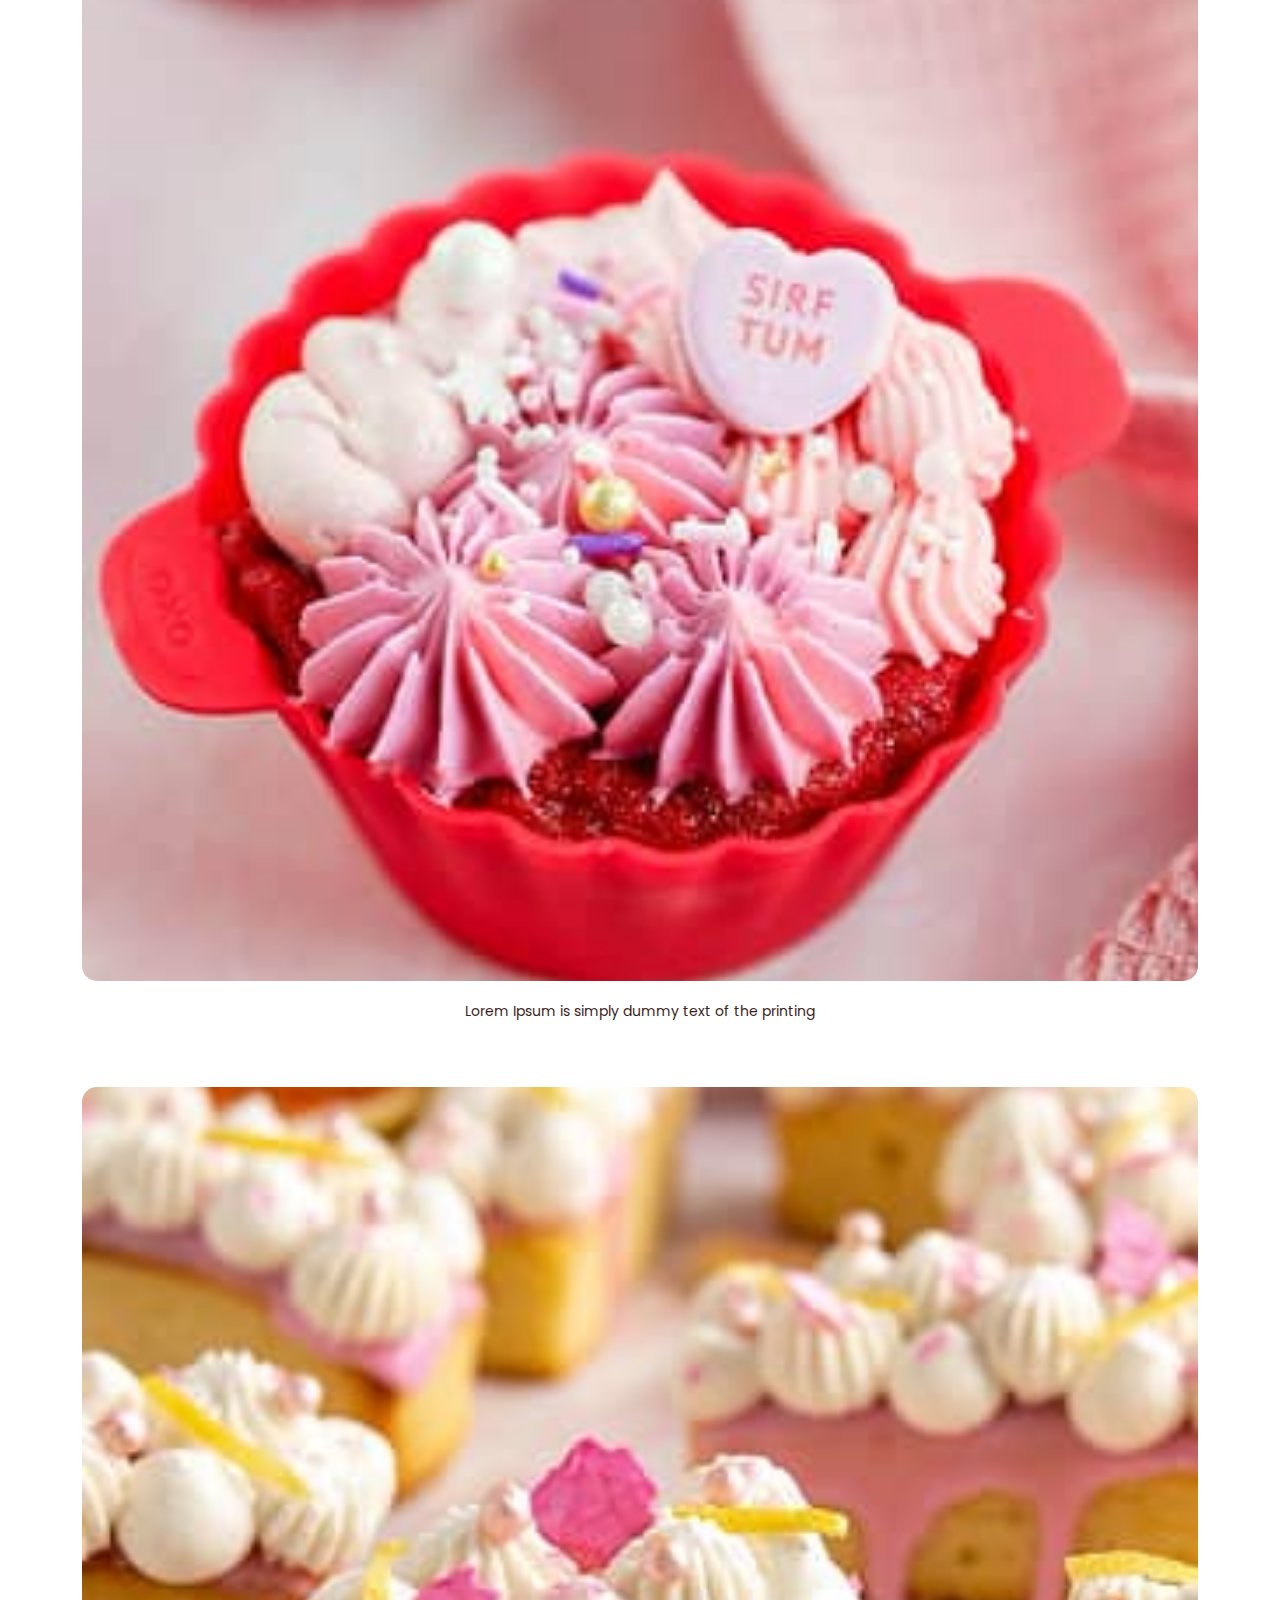
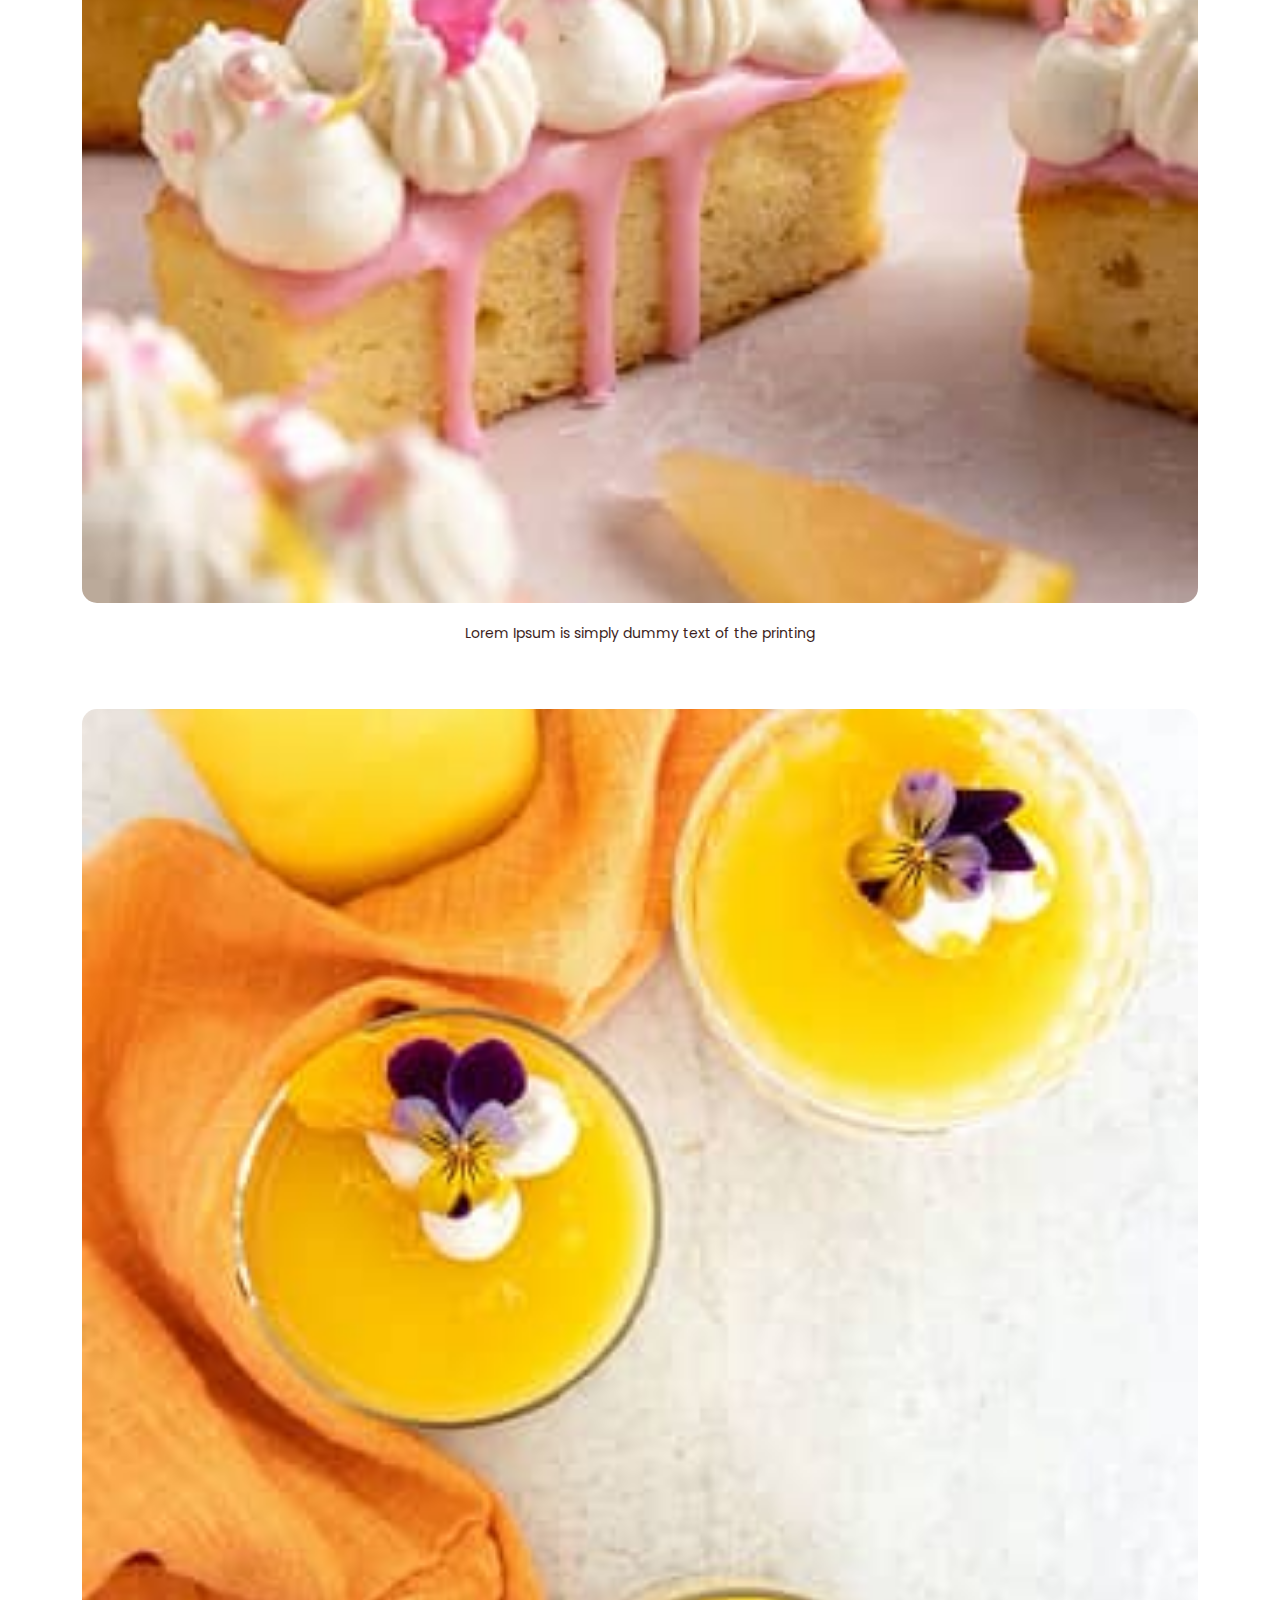
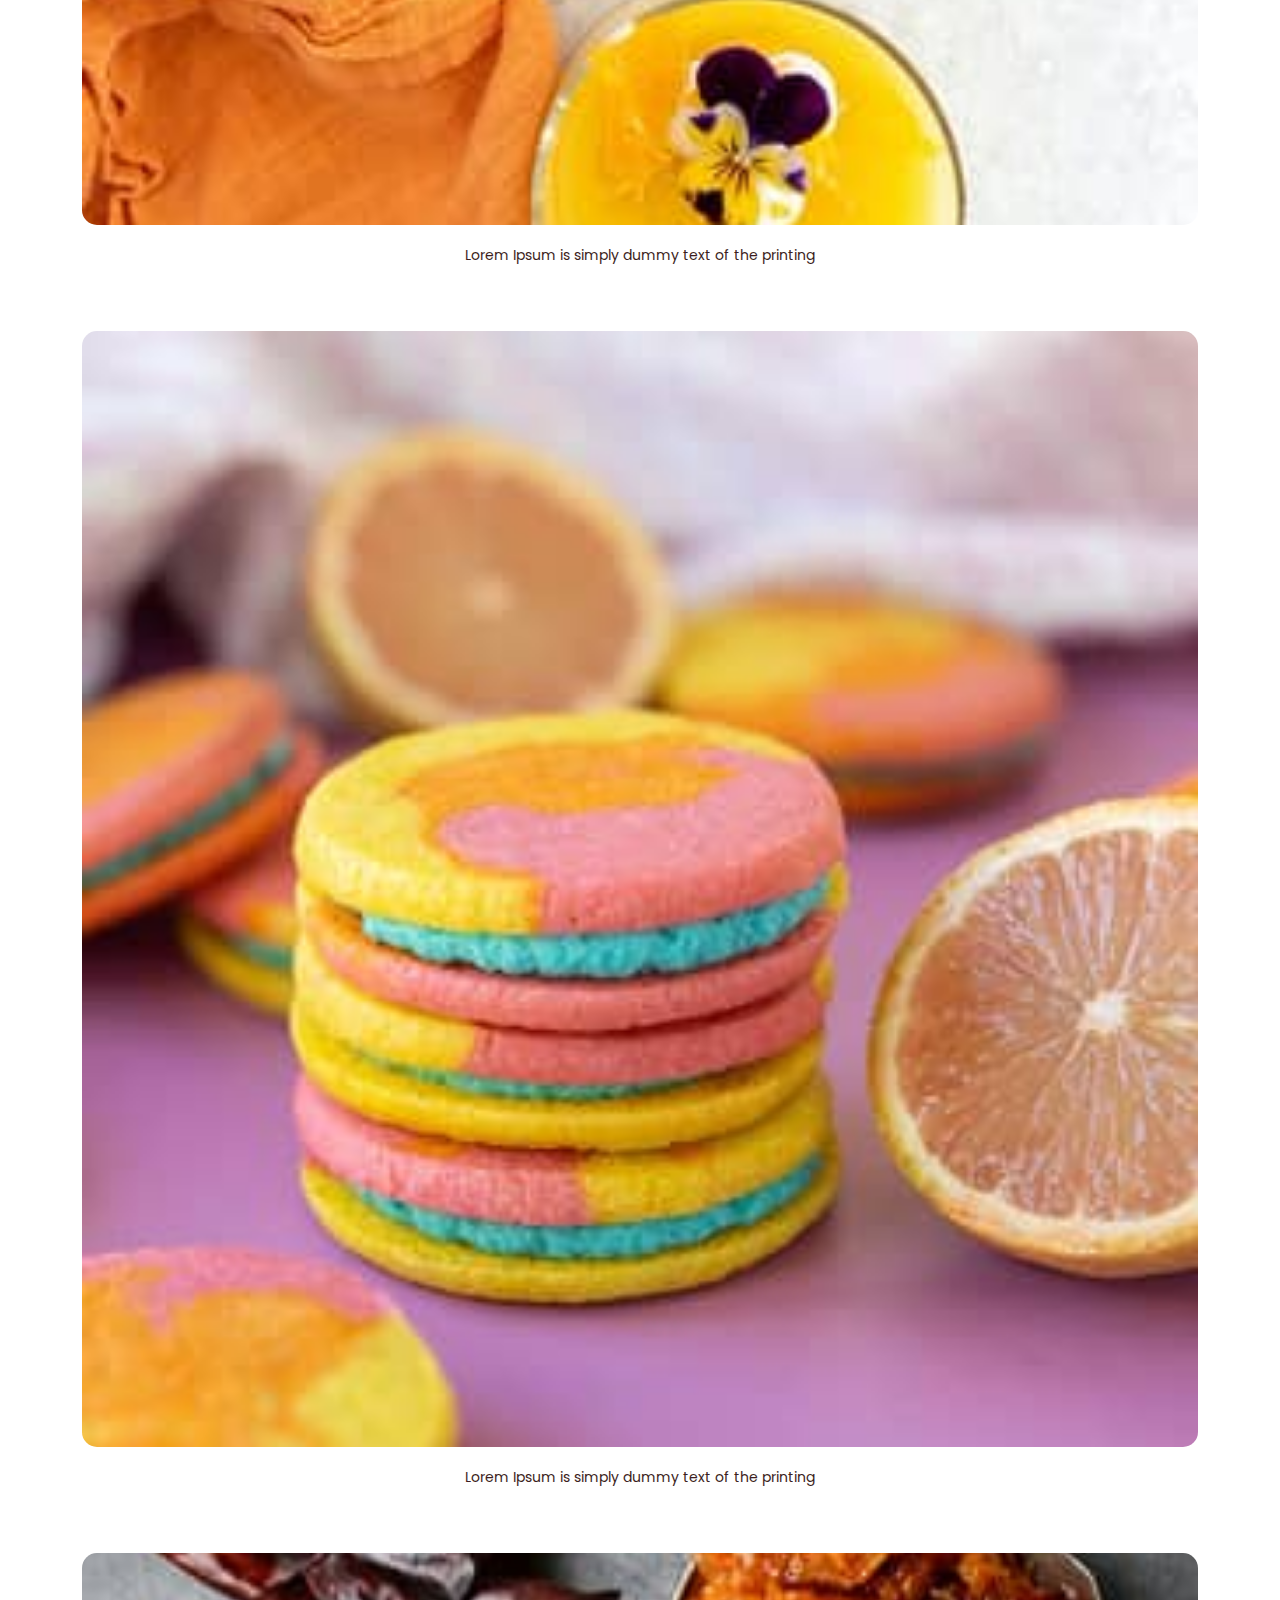
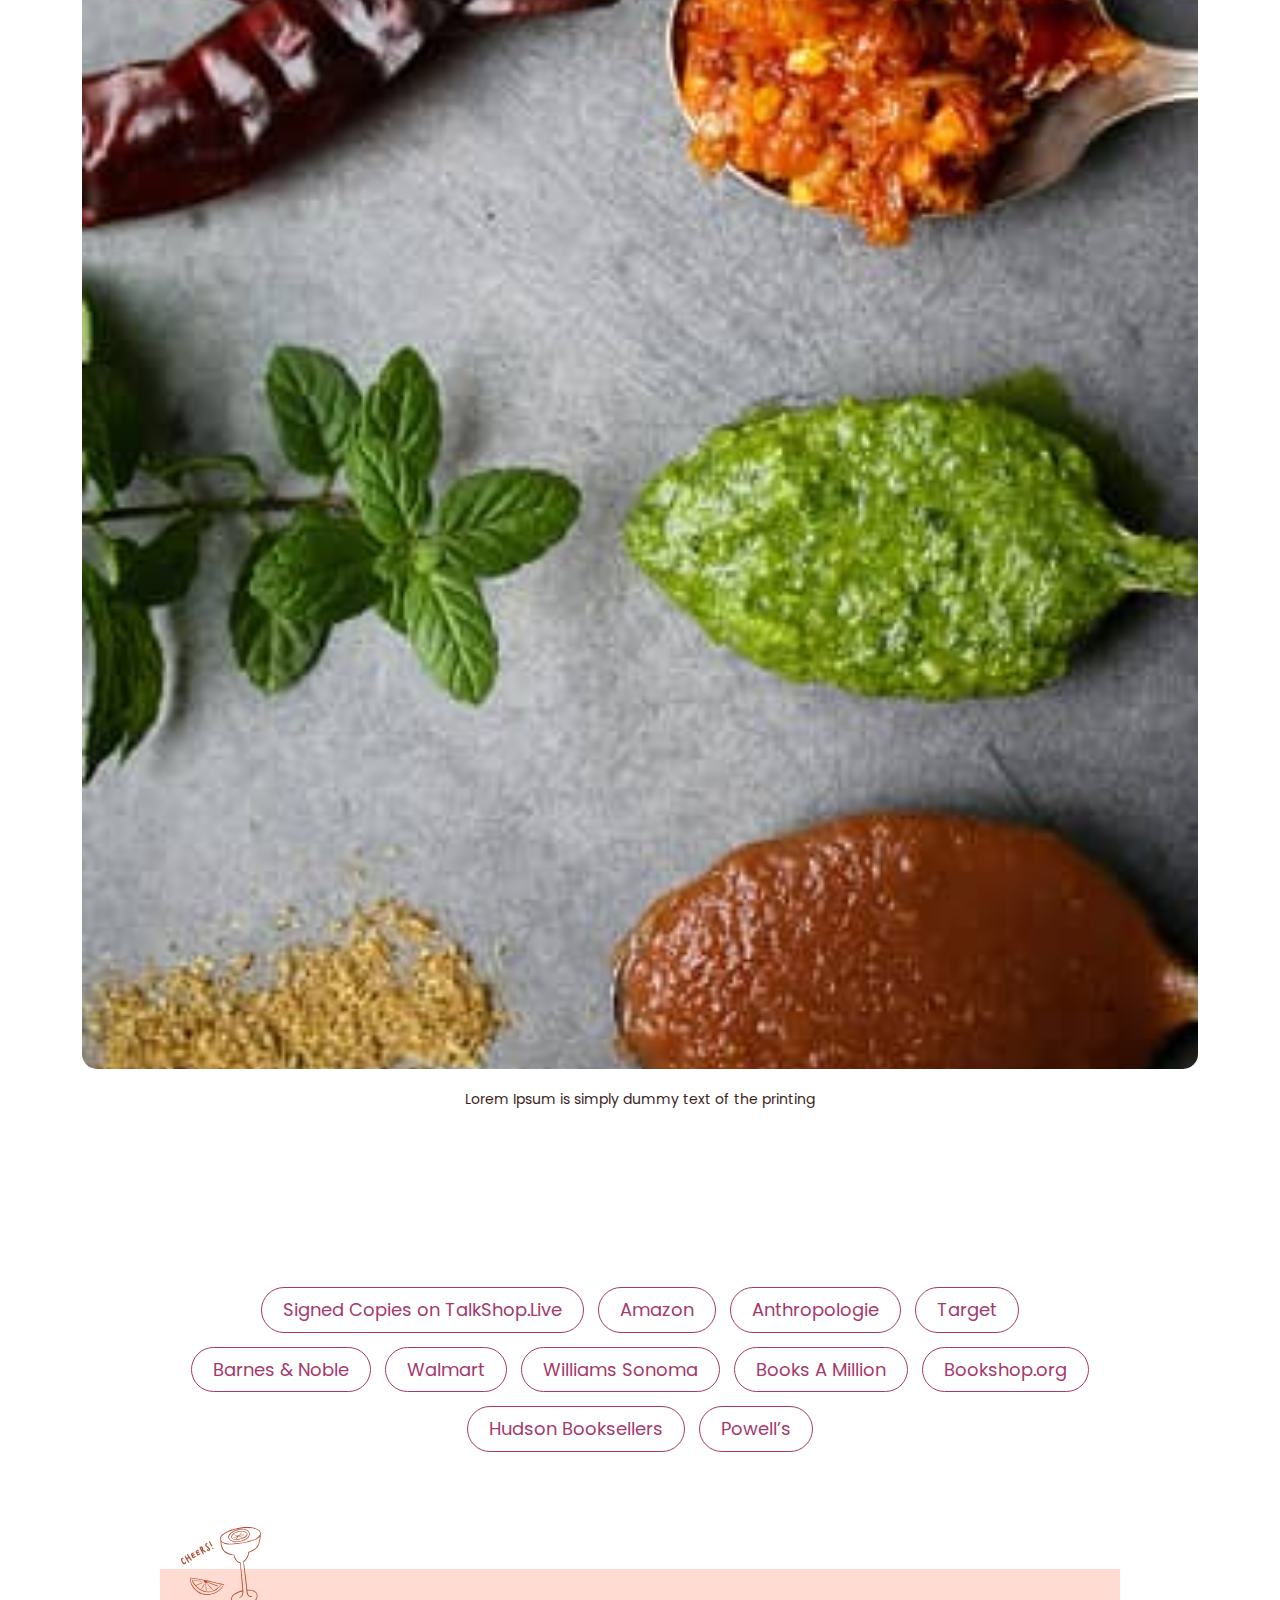
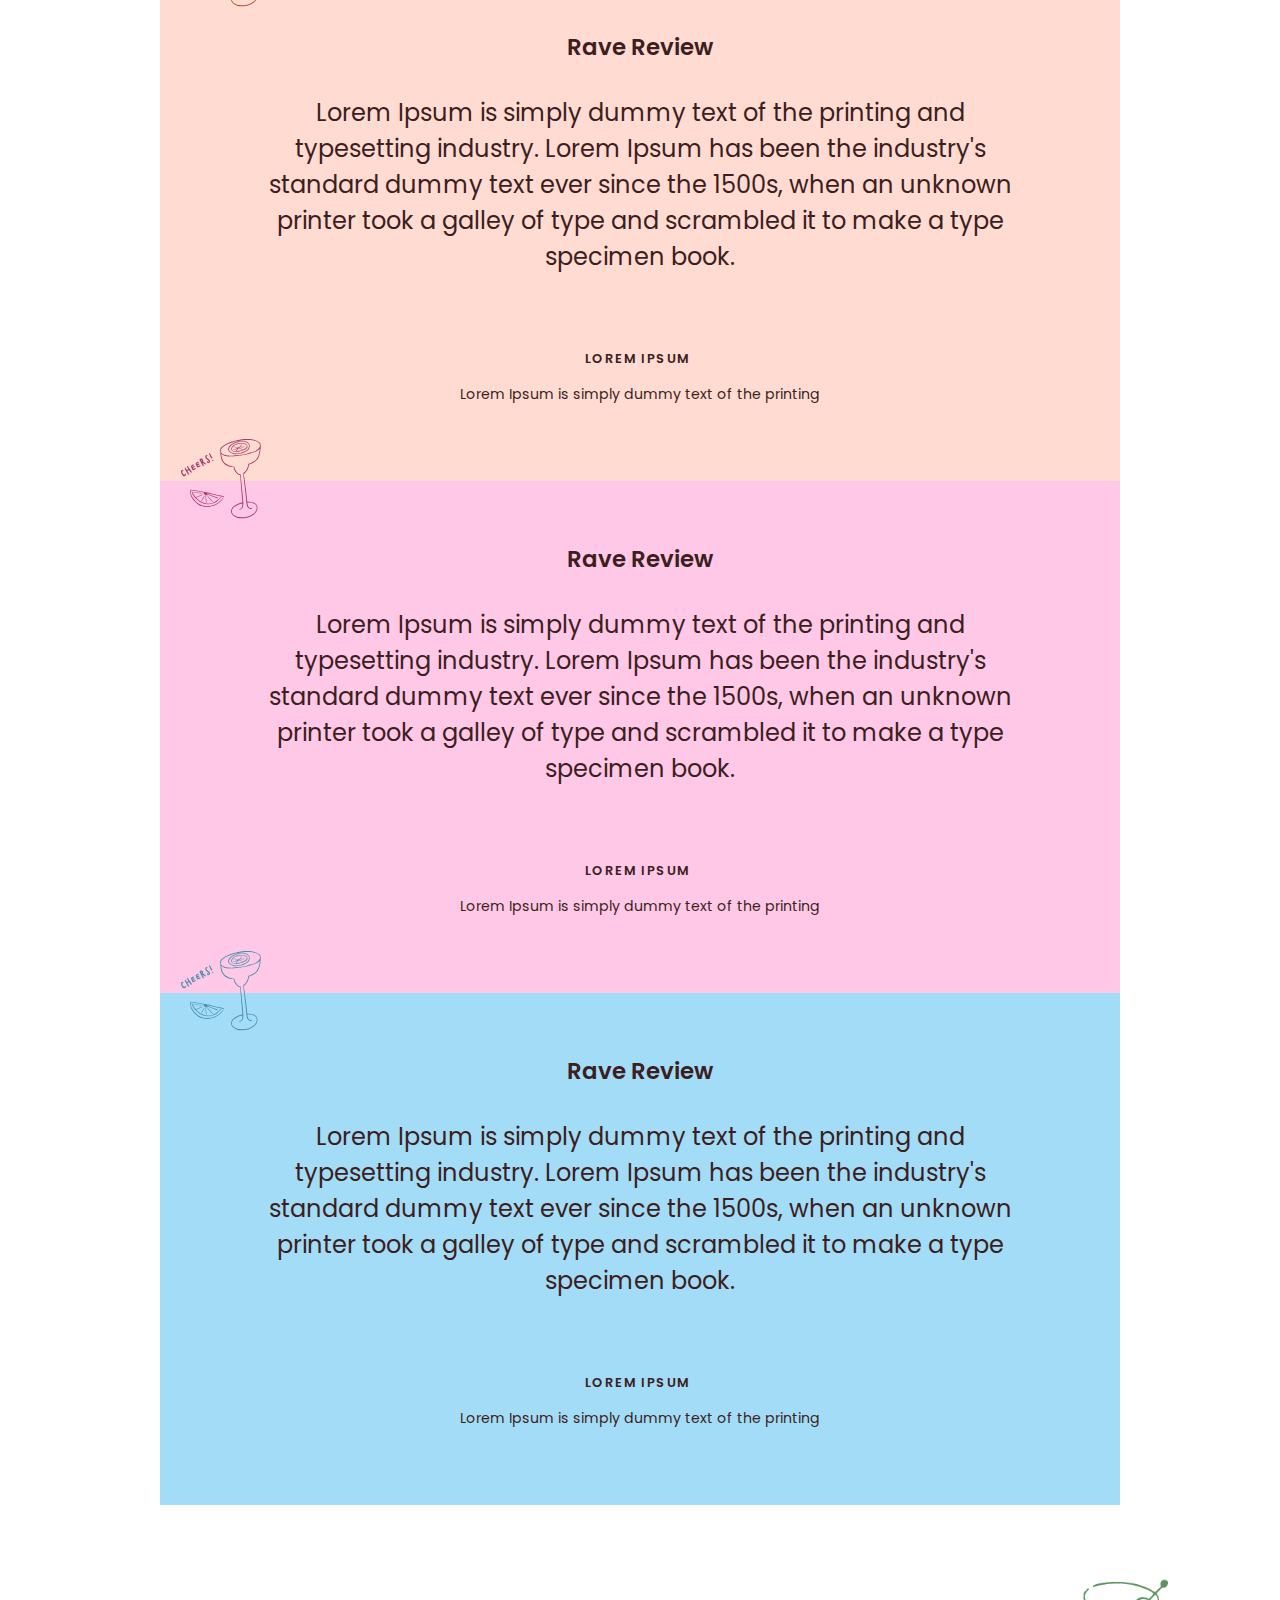
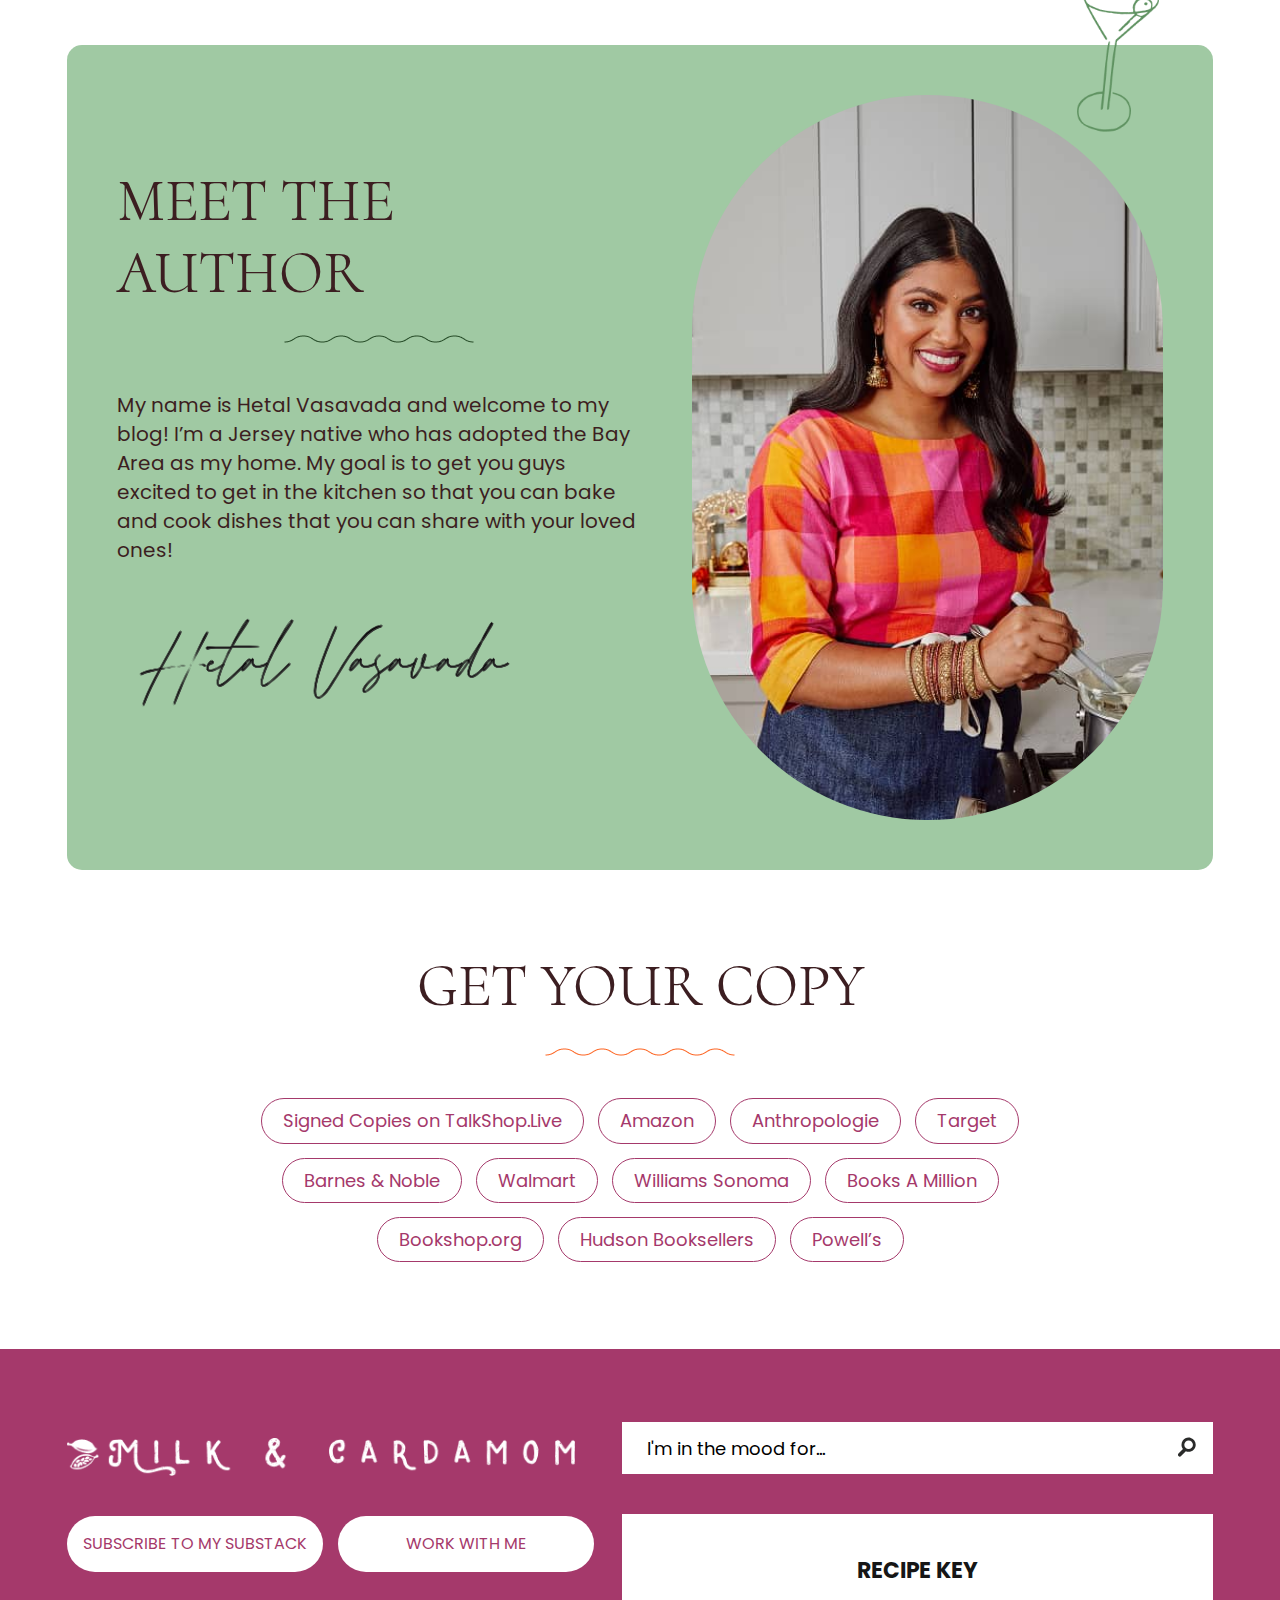
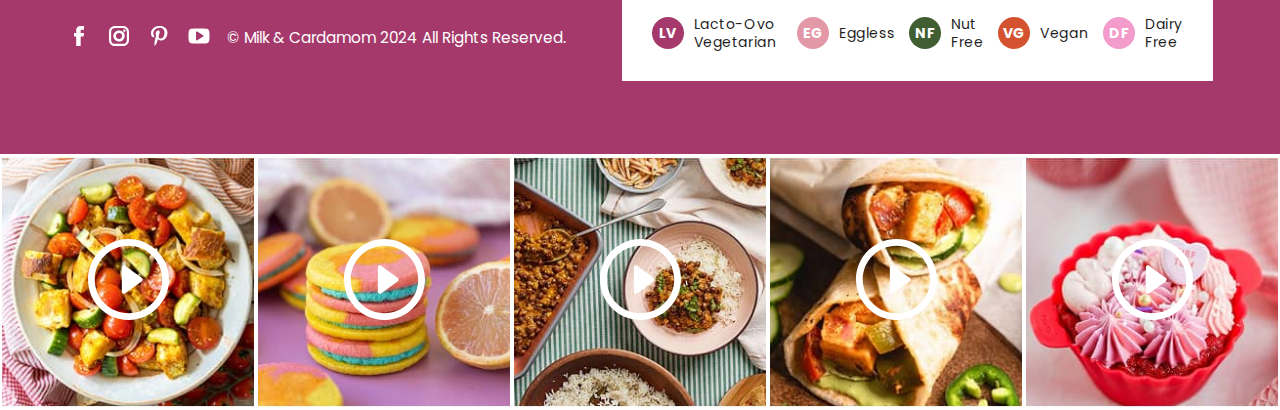
<file: cookbook.html>
<!DOCTYPE html>
<html>
	<head>
		<meta charset="utf-8">
		<meta http-equiv="X-UA-Compatible" content="IE=edge,chrome=1">
		<meta name="viewport"
			content="width=device-width, initial-scale=1, user-scalable=no">
		<link rel="shortcut icon" href="images/favicon.png" type="image/jpg">
		<title>Desi Bakes</title>

		<link rel="stylesheet" type="text/css" href="css/plugins.css">
		<link rel="stylesheet" type="text/css" href="css/custom-dev.css">
	</head>
	<body>
		<div class="sidebar">			
			<div class="d-flex align-items-center justify-content-between">
				<div class="header-search-mobile">
					<form method="post">
						<div class="search-box">
							<input type="search" placeholder="search" id="search" />
							<div class="search-icon">
								<svg width="22" height="22" viewBox="0 0 22 22" fill="none" xmlns="http://www.w3.org/2000/svg">
									<path d="M12.375 4.92892H17.6786" stroke="black" stroke-width="1.76786" stroke-linecap="round" stroke-linejoin="round"/>
									<path d="M12.375 7.58072H15.0268" stroke="black" stroke-width="1.76786" stroke-linecap="round" stroke-linejoin="round"/>
									<path d="M18.5622 10.6745C18.5622 15.3151 14.8055 19.0718 10.1649 19.0718C5.52427 19.0718 1.76758 15.3151 1.76758 10.6745C1.76758 6.03384 5.52427 2.27715 10.1649 2.27715" stroke="black" stroke-width="1.76786" stroke-linecap="round" stroke-linejoin="round"/>
									<path d="M19.4466 19.9557L17.6787 18.1879" stroke="black" stroke-width="2.35714" stroke-linecap="round" stroke-linejoin="round"/>
								</svg>

							</div>
						</div>									
					</form>
				</div>					
				<button type="button" class="btn-close-sidebar">
					<svg xmlns="http://www.w3.org/2000/svg" width="18" height="18" viewBox="0 0 18 18" fill="none">
						<path d="M1 17L9.00002 9.00003M9.00002 9.00003L17 1M9.00002 9.00003L1 1M9.00002 9.00003L17 17"
							stroke="#000" stroke-width="4" stroke-linejoin="round" />
					</svg>
				</button>
			</div>			
			<div class="sidebar-menu">
				<ul>
					<li><a href="javascript:;">Home</a></li>									
					<li><a href="javascript:;">About</a></li>
					<li><a href="javascript:;">Recipes</a></li>
					<li><a href="javascript:;">Buy my Cookbook!</a></li>									
					<li><a href="javascript:;">Shop</a></li>
					<li><a href="javascript:;">Travel</a></li>
					<li><a href="javascript:;">Shop my Amazon</a></li>									
					<li><a href="javascript:;">Press</a></li>
					<li><a href="javascript:;">Contact</a></li>
				</ul>
			</div>
			<div class="social-media header-mobile-social-media">
				<a href="javascript:;" target="_blank" title="Facebook">
					<svg width="24" height="24" viewBox="0 0 24 24" fill="none" xmlns="http://www.w3.org/2000/svg">
						<path fill-rule="evenodd" clip-rule="evenodd" d="M13.6652 21.99H9.22099V12.5458H7V8.90751H9.22099V6.72321C9.22099 3.75633 10.4749 1.98999 14.0365 1.98999H17.0033V5.62939H15.1503C13.763 5.62939 13.6707 6.1385 13.6707 7.0867L13.6652 8.90751H17.0245L16.6309 12.5458H13.6652V21.99Z" fill="#A5396B"/>
					</svg>
				</a>
				<a href="javascript:;" target="_blank" title="Instagram">
					<svg width="24" height="24" viewBox="0 0 24 24" fill="none" xmlns="http://www.w3.org/2000/svg">
						<path fill-rule="evenodd" clip-rule="evenodd" d="M15.9796 1.98999C19.2993 1.98999 22 4.6206 22 7.85396V16.126C22 19.3594 19.2993 21.99 15.9796 21.99H8.02047C4.70076 21.99 2 19.3594 2 16.126V7.85396C2 4.6206 4.70076 1.98999 8.02047 1.98999H15.9796ZM19.826 16.126V7.85396C19.826 5.78817 18.1005 4.10754 15.9796 4.10754H8.02047C5.89955 4.10754 4.17406 5.78817 4.17406 7.85396V16.126C4.17406 18.1918 5.89955 19.8724 8.02047 19.8724H15.9796C18.1005 19.8724 19.826 18.1918 19.826 16.126ZM12.0388 6.40698C13.7978 6.45699 15.2649 7.04198 16.2813 8.09885C17.2471 9.10312 17.7393 10.4492 17.7048 11.9914C17.6716 13.4687 17.0726 14.8526 16.0182 15.8883C14.9471 16.9404 13.5201 17.5199 12 17.5199C8.85429 17.5199 6.29502 15.0272 6.29502 11.9632C6.29502 8.84502 8.88442 6.31712 12.0388 6.40698ZM15.0482 11.9349C15.0615 11.341 14.9498 10.5002 14.3419 9.86819C13.8203 9.32572 12.9971 9.02347 11.9613 8.994C11.9334 8.99321 11.9057 8.99285 11.878 8.99285C11.1065 8.99285 10.3766 9.3012 9.82256 9.86106C9.26133 10.4283 8.95219 11.1748 8.95219 11.9632C8.95219 13.6001 10.3194 14.9318 12 14.9318C13.6716 14.9318 15.0105 13.6154 15.0482 11.9349ZM17.3905 5.49662C18.0685 5.49662 18.6181 6.03191 18.6181 6.69227C18.6181 7.35256 18.0685 7.88785 17.3905 7.88785C16.7125 7.88785 16.1629 7.35256 16.1629 6.69227C16.1629 6.03191 16.7125 5.49662 17.3905 5.49662Z" fill="#A5396B"/>
					</svg>
				</a>
				<a href="javascript:;" target="_blank" title="pinterest">
					<svg width="24" height="24" viewBox="0 0 24 24" fill="none" xmlns="http://www.w3.org/2000/svg">
						<path fill-rule="evenodd" clip-rule="evenodd" d="M10.7637 15.2176C10.2077 17.9703 9.52955 20.6101 7.52088 21.99C6.90029 17.8281 8.43178 14.7028 9.14286 11.3848C7.93108 9.45487 9.28861 5.57269 11.845 6.52942C14.9902 7.70595 9.12053 13.7014 13.0615 14.4513C17.1752 15.2329 18.8548 7.70125 16.3043 5.25181C12.6184 1.71518 5.57332 5.17072 6.43956 10.2341C6.65112 11.4729 8.00277 11.8479 6.98022 13.5568C4.62129 13.062 3.91608 11.3025 4.00775 8.95652C4.1535 5.11782 7.65604 2.4298 11.1692 2.05721C15.612 1.58707 19.7821 3.60045 20.3581 7.55198C21.0057 12.0124 18.3529 16.8431 13.601 16.4952C12.314 16.4 11.7733 15.7971 10.7637 15.2176Z" fill="#A5396B"/>
					</svg>
				</a>
				<a href="javascript:;" target="_blank" title="Youtube">
					<svg width="24" height="24" viewBox="0 0 24 24" fill="none" xmlns="http://www.w3.org/2000/svg">
						<path fill-rule="evenodd" clip-rule="evenodd" d="M22.4882 10.2322C22.4806 9.81033 22.4472 9.27698 22.3888 8.6326C22.3301 7.98793 22.2461 7.41172 22.1368 6.90398C22.0118 6.33382 21.7403 5.85326 21.3224 5.46261C20.9044 5.07195 20.4181 4.84541 19.8632 4.78284C18.1287 4.58765 15.5077 4.48999 12 4.48999C8.49228 4.48999 5.87116 4.58765 4.13679 4.78284C3.58202 4.84541 3.09758 5.07195 2.68362 5.46261C2.26952 5.85312 1.99997 6.33368 1.87498 6.90398C1.7579 7.41187 1.66987 7.98807 1.61133 8.6326C1.55279 9.27698 1.51956 9.81018 1.51179 10.2322C1.50388 10.6541 1.5 11.2399 1.5 11.99C1.5 12.74 1.50388 13.326 1.51179 13.7478C1.51956 14.1698 1.55279 14.703 1.61133 15.3474C1.66987 15.9921 1.75387 16.5683 1.86333 17.076C1.98832 17.6463 2.25974 18.1269 2.67773 18.5174C3.09571 18.9079 3.58216 19.1346 4.13679 19.197C5.87116 19.3924 8.49214 19.49 12 19.49C15.508 19.49 18.1287 19.3924 19.8632 19.197C20.418 19.1346 20.9024 18.9079 21.3165 18.5174C21.7306 18.1269 22 17.6462 22.125 17.076C22.2421 16.5683 22.3301 15.9919 22.3888 15.3474C22.4472 14.703 22.4804 14.1697 22.4882 13.7478C22.4961 13.326 22.5 12.74 22.5 11.99C22.5 11.2399 22.4961 10.6541 22.4882 10.2322ZM16.1485 12.6229L10.1485 16.3727C10.0391 16.4508 9.90618 16.4898 9.74998 16.4898C9.6329 16.4898 9.51179 16.4586 9.38679 16.3961C9.12904 16.2555 9.00016 16.0368 9.00016 15.7399V8.24007C9.00016 7.94334 9.12904 7.72457 9.38679 7.58389C9.65246 7.44308 9.90633 7.45099 10.1485 7.60734L16.1485 11.3573C16.3828 11.4899 16.4999 11.7009 16.4999 11.99C16.4999 12.2791 16.3828 12.4901 16.1485 12.6229Z" fill="#A5396B"/>
					</svg>
				</a>
			</div>				
		</div>
		<div class="announcebar">
			<div class="custom-container">
				<div class="wrapper">
					<div class="d-flex align-items-center justify-content-center">
						<div class="announcebar-book">
							<img src="images/desi_bakes_white.png" alt="Desi Bakes_white.png" class="lazyload" />
						</div>
						<p>Introducing</p>
						<h2>Desi Bakes</h2>
						<div class="btn-order-now">
							<a href="javascript:;" class="btn-custom">Order Now</a>
						</div>
						<div class="social-media display-desktop">
							<a href="javascript:;" target="_blank" title="Facebook">
								<svg width="24" height="24" viewBox="0 0 24 24" fill="none" xmlns="http://www.w3.org/2000/svg">
									<path fill-rule="evenodd" clip-rule="evenodd" d="M13.6652 21.99H9.22099V12.5458H7V8.90751H9.22099V6.72321C9.22099 3.75633 10.4749 1.98999 14.0365 1.98999H17.0033V5.62939H15.1503C13.763 5.62939 13.6707 6.1385 13.6707 7.0867L13.6652 8.90751H17.0245L16.6309 12.5458H13.6652V21.99Z" fill="#A5396B"/>
								</svg>

							</a>
							<a href="javascript:;" target="_blank" title="Instagram">
								<svg width="24" height="24" viewBox="0 0 24 24" fill="none" xmlns="http://www.w3.org/2000/svg">
									<path fill-rule="evenodd" clip-rule="evenodd" d="M15.9796 1.98999C19.2993 1.98999 22 4.6206 22 7.85396V16.126C22 19.3594 19.2993 21.99 15.9796 21.99H8.02047C4.70076 21.99 2 19.3594 2 16.126V7.85396C2 4.6206 4.70076 1.98999 8.02047 1.98999H15.9796ZM19.826 16.126V7.85396C19.826 5.78817 18.1005 4.10754 15.9796 4.10754H8.02047C5.89955 4.10754 4.17406 5.78817 4.17406 7.85396V16.126C4.17406 18.1918 5.89955 19.8724 8.02047 19.8724H15.9796C18.1005 19.8724 19.826 18.1918 19.826 16.126ZM12.0388 6.40698C13.7978 6.45699 15.2649 7.04198 16.2813 8.09885C17.2471 9.10312 17.7393 10.4492 17.7048 11.9914C17.6716 13.4687 17.0726 14.8526 16.0182 15.8883C14.9471 16.9404 13.5201 17.5199 12 17.5199C8.85429 17.5199 6.29502 15.0272 6.29502 11.9632C6.29502 8.84502 8.88442 6.31712 12.0388 6.40698ZM15.0482 11.9349C15.0615 11.341 14.9498 10.5002 14.3419 9.86819C13.8203 9.32572 12.9971 9.02347 11.9613 8.994C11.9334 8.99321 11.9057 8.99285 11.878 8.99285C11.1065 8.99285 10.3766 9.3012 9.82256 9.86106C9.26133 10.4283 8.95219 11.1748 8.95219 11.9632C8.95219 13.6001 10.3194 14.9318 12 14.9318C13.6716 14.9318 15.0105 13.6154 15.0482 11.9349ZM17.3905 5.49662C18.0685 5.49662 18.6181 6.03191 18.6181 6.69227C18.6181 7.35256 18.0685 7.88785 17.3905 7.88785C16.7125 7.88785 16.1629 7.35256 16.1629 6.69227C16.1629 6.03191 16.7125 5.49662 17.3905 5.49662Z" fill="#A5396B"/>
								</svg>
							</a>
							<a href="javascript:;" target="_blank" title="pinterest">
								<svg width="24" height="24" viewBox="0 0 24 24" fill="none" xmlns="http://www.w3.org/2000/svg">
									<path fill-rule="evenodd" clip-rule="evenodd" d="M10.7637 15.2176C10.2077 17.9703 9.52955 20.6101 7.52088 21.99C6.90029 17.8281 8.43178 14.7028 9.14286 11.3848C7.93108 9.45487 9.28861 5.57269 11.845 6.52942C14.9902 7.70595 9.12053 13.7014 13.0615 14.4513C17.1752 15.2329 18.8548 7.70125 16.3043 5.25181C12.6184 1.71518 5.57332 5.17072 6.43956 10.2341C6.65112 11.4729 8.00277 11.8479 6.98022 13.5568C4.62129 13.062 3.91608 11.3025 4.00775 8.95652C4.1535 5.11782 7.65604 2.4298 11.1692 2.05721C15.612 1.58707 19.7821 3.60045 20.3581 7.55198C21.0057 12.0124 18.3529 16.8431 13.601 16.4952C12.314 16.4 11.7733 15.7971 10.7637 15.2176Z" fill="#A5396B"/>
								</svg>
							</a>
							<a href="javascript:;" target="_blank" title="Youtube">
								<svg width="24" height="24" viewBox="0 0 24 24" fill="none" xmlns="http://www.w3.org/2000/svg">
									<path fill-rule="evenodd" clip-rule="evenodd" d="M22.4882 10.2322C22.4806 9.81033 22.4472 9.27698 22.3888 8.6326C22.3301 7.98793 22.2461 7.41172 22.1368 6.90398C22.0118 6.33382 21.7403 5.85326 21.3224 5.46261C20.9044 5.07195 20.4181 4.84541 19.8632 4.78284C18.1287 4.58765 15.5077 4.48999 12 4.48999C8.49228 4.48999 5.87116 4.58765 4.13679 4.78284C3.58202 4.84541 3.09758 5.07195 2.68362 5.46261C2.26952 5.85312 1.99997 6.33368 1.87498 6.90398C1.7579 7.41187 1.66987 7.98807 1.61133 8.6326C1.55279 9.27698 1.51956 9.81018 1.51179 10.2322C1.50388 10.6541 1.5 11.2399 1.5 11.99C1.5 12.74 1.50388 13.326 1.51179 13.7478C1.51956 14.1698 1.55279 14.703 1.61133 15.3474C1.66987 15.9921 1.75387 16.5683 1.86333 17.076C1.98832 17.6463 2.25974 18.1269 2.67773 18.5174C3.09571 18.9079 3.58216 19.1346 4.13679 19.197C5.87116 19.3924 8.49214 19.49 12 19.49C15.508 19.49 18.1287 19.3924 19.8632 19.197C20.418 19.1346 20.9024 18.9079 21.3165 18.5174C21.7306 18.1269 22 17.6462 22.125 17.076C22.2421 16.5683 22.3301 15.9919 22.3888 15.3474C22.4472 14.703 22.4804 14.1697 22.4882 13.7478C22.4961 13.326 22.5 12.74 22.5 11.99C22.5 11.2399 22.4961 10.6541 22.4882 10.2322ZM16.1485 12.6229L10.1485 16.3727C10.0391 16.4508 9.90618 16.4898 9.74998 16.4898C9.6329 16.4898 9.51179 16.4586 9.38679 16.3961C9.12904 16.2555 9.00016 16.0368 9.00016 15.7399V8.24007C9.00016 7.94334 9.12904 7.72457 9.38679 7.58389C9.65246 7.44308 9.90633 7.45099 10.1485 7.60734L16.1485 11.3573C16.3828 11.4899 16.4999 11.7009 16.4999 11.99C16.4999 12.2791 16.3828 12.4901 16.1485 12.6229Z" fill="#A5396B"/>
								</svg>
							</a>
						</div>
					</div>
				</div>
			</div>
		</div>
		<header>
			<div class="header-top">	
				<div class="custom-container">
					<div class="wrapper d-flex align-items-center justify-content-between">									
						<div class="logo">
							<a href="index.html" title="Shey cooks">
								<img src="images/logo.png" alt="logo" title="Ami Cordert">
							</a>
						</div>
						<div class="menu-icon ml-auto display-mobile">
							<svg width="18" height="16" viewBox="0 0 18 16" fill="none" xmlns="http://www.w3.org/2000/svg">
								<rect x="0.359375" y="0.571411" width="17.28" height="2.46858" rx="1.23429" fill="#A5396B"/>
								<rect x="0.359375" y="7.36002" width="17.28" height="2.46858" rx="1.23429" fill="#A5396B"/>
								<rect x="0.359375" y="13.5315" width="17.28" height="2.46858" rx="1.23429" fill="#A5396B"/>
							</svg>

						</div>
						<div class="header-right ml-auto display-desktop">
							<div class="d-flex align-items-center">
								<div class="menu">
									<ul class="d-flex">
										<li><a href="javascript:;">Recipes</a></li>									
										<li><a href="javascript:;">About</a></li>
										<li><a href="javascript:;">Contact</a></li>
									</ul>
								</div>
								<div class="header-search">
									<form method="post">
										<div class="search-box">
											<input type="search" placeholder="search" id="search" />
											<div class="search-icon">
												<svg width="22" height="22" viewBox="0 0 22 22" fill="none" xmlns="http://www.w3.org/2000/svg">
													<path d="M12.375 4.92892H17.6786" stroke="black" stroke-width="1.76786" stroke-linecap="round" stroke-linejoin="round"/>
													<path d="M12.375 7.58072H15.0268" stroke="black" stroke-width="1.76786" stroke-linecap="round" stroke-linejoin="round"/>
													<path d="M18.5622 10.6745C18.5622 15.3151 14.8055 19.0718 10.1649 19.0718C5.52427 19.0718 1.76758 15.3151 1.76758 10.6745C1.76758 6.03384 5.52427 2.27715 10.1649 2.27715" stroke="black" stroke-width="1.76786" stroke-linecap="round" stroke-linejoin="round"/>
													<path d="M19.4466 19.9557L17.6787 18.1879" stroke="black" stroke-width="2.35714" stroke-linecap="round" stroke-linejoin="round"/>
												</svg>

											</div>
										</div>									
									</form>
								</div>
							</div>
						</div>
					</div>
				</div>
			</div>
			<div class="header-main-menu display-desktop">
				<div class="custom-container">
					<div class="main-menu">
						<ul>
							<li><a href="javascript:;">Home</a></li>									
							<li><a href="javascript:;">About</a></li>
							<li><a href="javascript:;">Recipes</a></li>
							<li><a href="javascript:;">Buy my Cookbook!</a></li>									
							<li><a href="javascript:;">Shop</a></li>
							<li><a href="javascript:;">Travel</a></li>
							<li><a href="javascript:;">Shop my Amazon</a></li>									
							<li><a href="javascript:;">Press</a></li>
						</ul>
					</div>
				</div>
			</div>
		</header>
		<section class="cookbook-banner">
			<div class="custom-container">
				<div class="wrapper">
					<div class="cookbook-banner-left">
						<div class="image-box">
							<img src="images/desi_Bakes_white_big.png" alt="desi_Bakes_white_big" class="lazyload" />
							<div class="top-right-icon">
								<img src="images/icon-cookbook-1.png" alt="icon-cookbook-1" class="lazyload" />
							</div>
							<div class="bottom-left-icon">
								<img src="images/icon-cookbook-2.png" alt="icon-cookbook-2" class="lazyload" />
							</div>
						</div>
						
					</div>
					<div class="cookbook-banner-right">
						<div class="cookbook-heading">
							<h2>Lorem Ipsum is simply dummy</h2>
							<p>Lorem Ipsum is simply dummy text of the printing and typesetting industry. Lorem Ipsum has been the industry's standard dummy text ever since.</p>
						</div>
						<div class="tag-list">
							<div class="item"><a href="javascript:;">Signed Copies on TalkShop.Live</a></div>
							<div class="item"><a href="javascript:;">Amazon</a></div>
							<div class="item"><a href="javascript:;">Anthropologie</a></div>
							<div class="item"><a href="javascript:;">Target</a></div>
							<div class="item"><a href="javascript:;">Barnes & Noble</a></div>
							<div class="item"><a href="javascript:;">Walmart</a></div>
							<div class="item"><a href="javascript:;">Williams Sonoma</a></div>
							<div class="item"><a href="javascript:;">Books A Million</a></div>
							<div class="item"><a href="javascript:;">Bookshop.org</a></div>
							<div class="item"><a href="javascript:;">Hudson Booksellers</a></div>
							<div class="item"><a href="javascript:;">Powell’s</a></div>
						</div>
					</div>
				</div>
			</div>
		</section>
		<section class="cookbook-pink-content">
			<div class="custom-container">
				<div class="wrapper">
					<div class="content">
						<p>Lorem Ipsum is simply dummy text of the printing and typesetting industry.</p>
					</div>
					<span class="arrow">
						<svg width="50" height="50" viewBox="0 0 50 50" fill="none" xmlns="http://www.w3.org/2000/svg">
							<g clip-path="url(#clip0_335_1411)">
							<path d="M45.1156 25.7732C43.9482 27.1699 41.419 29.8504 40.1492 32.5H41.7057C44.3066 29.419 47.0714 27.1391 50 25.6602V24.5511C47.0714 23.0722 44.3066 20.7923 41.7057 17.7113H40.1492C41.419 20.361 43.9482 23.0414 45.1156 24.4381H0V25.7732H45.1156Z" fill="white"/>
							</g>
							<defs>
							<clipPath id="clip0_335_1411">
							<rect width="50" height="15" fill="white" transform="translate(0 17.5)"/>
							</clipPath>
							</defs>
						</svg>
					</span>
				</div>
			</div>
		</section>
		<section class="cookbook-slider-section">
			<div class="custom-container">
				<div class="wrapper">
					<div class="cookbook-heading">
						<h2>Lorem Ipsum</h2>
						<p>Lorem Ipsum is simply dummy text of the printing and typesetting industry. Lorem Ipsum has been the industry's standard dummy text ever since the 1500s, </p>
					</div>
					<div class="cookbook-slider">
						<div class="item">
							<div class="box">
								<div class="image-box">
									<img src="images/product-1.jpg" alt="product-1" class="lazyload" />
								</div>
								<h3><a href="javascript:;">Lorem Ipsum is simply dummy text of the printing</a></p>
							</div>
						</div>
						<div class="item">
							<div class="box">
								<div class="image-box">
									<img src="images/product-2.jpg" alt="product-2" class="lazyload" />
								</div>
								<h3><a href="javascript:;">Lorem Ipsum is simply dummy text of the printing</a></p>
							</div>
						</div>
						<div class="item">
							<div class="box">
								<div class="image-box">
									<img src="images/product-3.jpg" alt="product-3" class="lazyload" />
								</div>
								<h3><a href="javascript:;">Lorem Ipsum is simply dummy text of the printing</a></p>
							</div>
						</div>
						<div class="item">
							<div class="box">
								<div class="image-box">
									<img src="images/product-4.jpg" alt="product-4" class="lazyload" />
								</div>
								<h3><a href="javascript:;">Lorem Ipsum is simply dummy text of the printing</a></p>
							</div>
						</div>
						<div class="item">
							<div class="box">
								<div class="image-box">
									<img src="images/product-5.jpg" alt="product-5" class="lazyload" />
								</div>
								<h3><a href="javascript:;">Lorem Ipsum is simply dummy text of the printing</a></p>
							</div>
						</div>

					</div>
				</div>
			</div>
		</section>
		<section class="cookbook-tag-section">
			<div class="custom-container-small">
				<div class="tag-list">
					<div class="item"><a href="javascript:;">Signed Copies on TalkShop.Live</a></div>
					<div class="item"><a href="javascript:;">Amazon</a></div>
					<div class="item"><a href="javascript:;">Anthropologie</a></div>
					<div class="item"><a href="javascript:;">Target</a></div>
					<div class="item"><a href="javascript:;">Barnes & Noble</a></div>
					<div class="item"><a href="javascript:;">Walmart</a></div>
					<div class="item"><a href="javascript:;">Williams Sonoma</a></div>
					<div class="item"><a href="javascript:;">Books A Million</a></div>
					<div class="item"><a href="javascript:;">Bookshop.org</a></div>
					<div class="item"><a href="javascript:;">Hudson Booksellers</a></div>
					<div class="item"><a href="javascript:;">Powell’s</a></div>
				</div>
			</div>
		</section>
		<section class="testimonial">
			<div class="custom-container-small">
				<div class="testimonial-slider">
					<div class="item orange">						
						<div class="box">
							<div class="icon">
								<svg width="91" height="85" viewBox="0 0 91 85" fill="none" xmlns="http://www.w3.org/2000/svg">
								<path d="M5.20257 37.8513C5.43817 37.7411 5.87104 37.8664 5.98676 38.1984C6.0285 38.3363 6.0555 38.4702 6.02891 38.5975C5.92115 39.0826 5.75843 39.537 5.36108 39.8645C4.949 40.1879 4.47767 40.3213 3.96709 40.1908C3.46051 40.0456 3.05147 39.7448 2.67316 39.3891C2.1929 38.9424 1.88527 38.3843 1.59638 37.8154C1.33297 37.2692 1.1459 36.7042 1.03914 36.1056C0.968885 35.7226 0.946853 35.3368 1.03064 34.9402C1.20618 34.1174 2.07774 33.7919 2.74387 34.0199C2.85243 34.0573 2.96099 34.0946 3.06956 34.1319C3.33491 34.2039 3.5067 34.4166 3.49636 34.6591C3.4874 34.9257 3.29217 35.1497 3.02971 35.213C2.86231 35.2468 2.69616 35.2176 2.538 35.1589C2.42406 35.1122 2.31949 35.0601 2.18571 35.1742C2.12853 35.4435 2.17715 35.702 2.23515 35.9551C2.42525 36.7424 2.78536 37.4572 3.2298 38.1236C3.43658 38.4408 3.72631 38.6855 4.06151 38.8792C4.11648 38.9099 4.15671 38.9367 4.21567 38.9526C4.38857 39.0153 4.51175 38.9696 4.61866 38.8087C4.71221 38.6679 4.77091 38.5097 4.80012 38.3436C4.85469 38.1131 4.98572 37.9508 5.20257 37.8513Z" fill="#B14C2F"/>
								<path d="M11.5757 35.603C11.624 35.6873 11.6818 35.7662 11.7114 35.8613C11.8445 36.1585 11.7512 36.4734 11.509 36.6372C11.2293 36.8225 10.9412 36.7761 10.6997 36.5286C10.6286 36.4698 10.5669 36.4056 10.5333 36.3253C10.3357 35.9157 10.0538 35.5544 9.79608 35.1918C9.56918 34.8613 9.36102 34.52 9.13412 34.1895C9.10326 34.1574 9.08177 34.1199 9.04016 34.0691C8.77784 34.2195 8.53163 34.3981 8.26256 34.515C7.99349 34.632 7.74728 34.8105 7.4822 34.9127C7.4315 35.0414 7.49859 35.115 7.55094 35.1846C7.93228 35.7627 8.24803 36.3784 8.60126 36.9726C8.70335 37.1506 8.82017 37.3326 8.97847 37.4784C9.12065 37.5961 9.20799 37.7701 9.25248 37.9562C9.30648 38.224 9.20507 38.4814 8.9856 38.6197C8.77549 38.7526 8.47005 38.7411 8.26216 38.5739C8.0274 38.36 7.83011 38.1245 7.66493 37.8582C7.34931 37.3295 7.03769 36.7862 6.74081 36.2468C6.43993 35.7221 6.12968 35.2028 5.85291 34.6768C5.51167 34.0384 5.1758 33.4093 4.81582 32.7816C4.76209 32.6879 4.73247 32.5928 4.70685 32.483C4.66897 32.2433 4.77314 32.0342 4.99798 31.9052C5.2001 31.8018 5.42922 31.8322 5.613 32.0007C5.66935 32.0556 5.72707 32.1345 5.77005 32.2095C6.08967 32.7234 6.39454 33.2333 6.70479 33.7525C6.7424 33.8181 6.76665 33.9038 6.83636 33.9385C7.38787 33.6845 7.86691 33.3475 8.35147 33.107C8.38481 33.0132 8.36332 32.9757 8.34183 32.9382C8.16053 32.6438 7.97923 32.3494 7.79793 32.0549C7.53204 31.6347 7.25141 31.2105 7.06447 30.7326C6.93801 30.3818 7.15047 30.0359 7.52011 29.9857C7.68351 29.9667 7.8323 30.0308 7.95037 30.1498C8.05232 30.2408 8.12616 30.3478 8.19063 30.4602C8.45666 30.9675 8.78289 31.4278 9.09575 31.9082C9.40862 32.3887 9.74959 32.853 10.0718 33.328C10.2303 33.5609 10.37 33.8045 10.5284 34.0373C10.8681 34.5646 11.2734 35.0542 11.5757 35.603Z" fill="#B14C2F"/>
								<path d="M12.3765 30.2138C12.2868 30.2528 12.1917 30.2824 12.1263 30.407C12.2029 30.5623 12.2647 30.7136 12.3306 30.8501C12.4043 30.8701 12.4458 30.8339 12.4926 30.807C12.9182 30.5505 13.3989 30.4118 13.8527 30.2262C14.099 30.1347 14.3282 30.1652 14.5187 30.3672C14.669 30.5424 14.7095 30.7433 14.6348 30.9604C14.5895 31.0985 14.4878 31.1817 14.3808 31.2555C14.1988 31.3724 13.9885 31.4182 13.785 31.4976C13.5534 31.593 13.3071 31.6845 13.0701 31.7706C12.9992 31.7989 12.9242 31.8418 12.856 31.9183C12.9114 32.2102 13.1087 32.4457 13.2404 32.7188C13.4908 32.6996 13.7063 32.5761 13.9192 32.4913C14.2084 32.3877 14.4962 32.26 14.784 32.1323C14.8924 32.0826 15.0116 32.0516 15.1375 32.0541C15.3947 32.0684 15.5664 32.1941 15.6766 32.4297C15.7761 32.6465 15.7295 32.8475 15.5945 33.0246C15.5237 33.1399 15.4126 33.2285 15.2894 33.2742C14.9119 33.4409 14.5384 33.5928 14.1649 33.7448C13.924 33.8456 13.687 33.9317 13.4514 34.0419C13.343 34.0917 13.2332 34.1173 13.118 34.1336C12.8059 34.1756 12.5673 34.0634 12.4115 33.7917C12.2087 33.4598 12.0675 33.105 11.9076 32.761C11.7261 32.3795 11.5634 31.9873 11.4007 31.595C11.2462 31.2604 11.1103 30.915 10.9839 30.5642C10.93 30.3835 10.9243 30.1999 11.0205 30.0203C11.0419 29.9707 11.0672 29.9064 11.0886 29.8568C11.1553 29.6691 11.2837 29.5457 11.4469 29.4396C11.9435 29.1548 12.4494 28.8647 12.9298 28.5518C13.1025 28.4404 13.3059 28.361 13.5364 28.4156C13.9492 28.5275 14.1067 28.9974 13.85 29.3314C13.7778 29.4226 13.6948 29.495 13.5864 29.5448C13.1782 29.7664 12.8008 30.0202 12.3765 30.2138Z" fill="#B14C2F"/>
								<path d="M17.1069 27.5C17.0172 27.5389 16.9221 27.5685 16.8567 27.6931C16.9333 27.8484 16.9952 27.9997 17.061 28.1362C17.1347 28.1562 17.1762 28.1201 17.223 28.0932C17.6486 27.8367 18.1293 27.6979 18.5831 27.5123C18.8295 27.4208 19.0586 27.4514 19.2491 27.6534C19.3994 27.8286 19.4399 28.0294 19.3652 28.2465C19.3199 28.3846 19.2182 28.4679 19.1112 28.5417C18.9292 28.6586 18.7189 28.7044 18.5154 28.7838C18.2838 28.8792 18.0375 28.9707 17.8005 29.0568C17.7296 29.0851 17.6546 29.128 17.5864 29.2045C17.6418 29.4964 17.8391 29.7318 17.9708 30.0049C18.2213 29.9857 18.4367 29.8623 18.6496 29.7775C18.9388 29.6739 19.2266 29.5462 19.5144 29.4185C19.6228 29.3688 19.742 29.3377 19.8679 29.3402C20.1252 29.3545 20.2968 29.4803 20.407 29.7159C20.5065 29.9327 20.4599 30.1337 20.3249 30.3108C20.2541 30.4261 20.143 30.5147 20.0199 30.5604C19.6424 30.7271 19.2689 30.879 18.8954 31.031C18.6544 31.1318 18.4174 31.2179 18.1818 31.3281C18.0734 31.3779 17.9636 31.4035 17.8484 31.4198C17.5363 31.4618 17.2977 31.3496 17.1419 31.0779C16.9391 30.746 16.7979 30.3911 16.638 30.0471C16.4565 29.6656 16.2938 29.2735 16.1312 28.8812C15.9766 28.5466 15.8407 28.2012 15.7143 27.8504C15.6604 27.6697 15.6548 27.486 15.751 27.3064C15.7723 27.2568 15.7977 27.1925 15.819 27.1429C15.8857 26.9552 16.0141 26.8318 16.1774 26.7257C16.6739 26.4409 17.1798 26.1508 17.6602 25.8379C17.8329 25.7265 18.0364 25.6471 18.2669 25.7017C18.6796 25.8136 18.8371 26.2835 18.5804 26.6175C18.5082 26.7087 18.4253 26.7811 18.3168 26.8309C17.9086 27.0525 17.5312 27.3064 17.1069 27.5Z" fill="#B14C2F"/>
								<path d="M25.4206 27.1653C25.552 27.2642 25.6741 27.3685 25.7547 27.509C25.8997 27.762 25.8505 28.0018 25.6352 28.2125C25.4332 28.403 25.1359 28.449 24.8959 28.3127C24.8262 28.278 24.7752 28.2326 24.7095 28.1831C24.0563 27.6737 23.3256 27.2462 22.5909 26.8334C22.556 26.8161 22.5118 26.8041 22.4676 26.7921C22.4676 26.7921 22.4582 26.7974 22.4488 26.8028C22.4355 26.8229 22.4369 26.847 22.4382 26.8712C22.4651 26.918 22.4973 26.9742 22.5242 27.0211C22.8802 27.6635 23.1893 28.3328 23.5266 28.986C23.5857 29.0891 23.6541 29.1867 23.7413 29.2737C23.8863 29.4396 23.9308 29.6257 23.8708 29.8468C23.7536 30.2502 23.2836 30.4077 22.9644 30.155C22.8786 30.0922 22.8249 29.9985 22.7618 29.9102C22.4045 29.3307 22.0794 28.7203 21.7503 28.1247C21.5784 27.8249 21.4118 27.5345 21.2453 27.2441C20.7899 26.4718 20.3962 25.6767 20.0453 24.8695C19.9566 24.6714 19.8452 24.4988 19.7471 24.306C19.6705 24.1507 19.5885 23.9861 19.5213 23.8255C19.3814 23.4948 19.4961 23.1303 19.828 22.9275C20.1545 22.7153 20.4918 22.5219 20.8949 22.465C21.2016 22.4136 21.4977 22.4306 21.7711 22.5601C22.3275 22.8138 22.7233 23.2217 22.9438 23.78C23.0353 24.0263 23.108 24.2834 23.1285 24.558C23.1411 24.862 23.0946 25.1501 22.9169 25.4264C22.8902 25.4666 22.8487 25.5028 22.8542 25.5993C23.2872 25.8116 23.6989 26.0735 24.1185 26.3059C24.5784 26.5651 24.9968 26.8605 25.4206 27.1653ZM21.8951 24.73C21.8635 24.2626 21.6634 23.8918 21.2437 23.6594C21.1338 23.5979 21.0025 23.5861 20.8767 23.6707C20.9212 23.8568 21.4963 25.0334 21.5849 25.1444C21.8271 24.9806 21.9087 24.884 21.8951 24.73Z" fill="#B14C2F"/>
								<path d="M26.6612 19.0579C26.9799 18.9623 27.2386 19.0878 27.357 19.381C27.4511 19.5885 27.3778 19.8297 27.161 20.0162C27.0875 20.0833 26.9978 20.1223 26.9175 20.1559C26.8278 20.1949 26.7381 20.2339 26.6484 20.2729C26.465 20.3656 26.3862 20.5104 26.4026 20.7127C26.4259 21.0355 26.5536 21.3233 26.7429 21.5882C27.1093 22.0752 27.5854 22.4496 28.0749 22.8038C28.4732 23.0859 28.8823 23.3866 29.2177 23.7545C29.5371 24.0942 29.8337 24.4595 29.9804 24.9107C30.1339 25.3954 30.1668 25.887 29.9022 26.3375C29.4827 27.0387 28.7464 27.3614 27.9168 27.0653C27.5214 26.9185 27.2022 26.6658 26.9512 26.3367C26.7686 26.1052 26.7601 25.7864 26.9071 25.5652C27.1036 25.2782 27.5067 25.2213 27.795 25.4419C27.901 25.5181 27.9788 25.6104 28.066 25.6973C28.2203 25.8578 28.3986 25.9299 28.6049 25.8988C28.859 25.6907 28.9016 25.5045 28.7391 25.1993C28.5443 24.8379 28.2705 24.5342 27.9513 24.2816C27.5463 23.966 27.1426 23.6746 26.7469 23.3538C26.2855 22.9834 25.8844 22.5661 25.5982 22.0454C25.3429 21.5569 25.168 21.0347 25.2515 20.4639C25.3204 19.9762 25.5502 19.5954 25.9866 19.3576C26.202 19.2341 26.4283 19.1292 26.6612 19.0579Z" fill="#B14C2F"/>
								<path d="M29.9618 17.4273C30.1013 17.5838 30.1807 17.7873 30.2975 17.9693C30.6376 18.7578 31.1049 19.4858 31.5107 20.2367C31.7498 20.6971 32.0037 21.1616 32.2429 21.622C32.4699 22.0396 32.2536 22.4874 31.8076 22.5564C31.6014 22.5875 31.4191 22.5302 31.2796 22.3737C31.0528 22.1302 30.9251 21.8424 30.7826 21.5506C30.565 21.1276 30.3794 20.6738 30.1376 20.2522C29.8354 19.7034 29.576 19.1426 29.3259 18.5763C29.2641 18.425 29.1835 18.2845 29.1176 18.148C29.041 17.9927 28.9792 17.8414 29.0217 17.6552C29.0723 17.4394 29.1954 17.3066 29.419 17.2406C29.6386 17.1894 29.8208 17.2467 29.9618 17.4273ZM32.3722 23.8013C32.5381 23.6564 32.7403 23.64 32.9427 23.7107C33.1156 23.7734 33.2337 23.8924 33.3021 23.9901C33.4848 24.3086 33.4424 24.5819 33.2458 24.7819C33.0304 24.9925 32.7385 25.0479 32.4931 24.9022C32.1284 24.7005 32.0498 24.0858 32.3722 23.8013Z" fill="#B14C2F"/>
								<mask id="mask0_335_1603" style="mask-type:luminance" maskUnits="userSpaceOnUse" x="9" y="45" width="37" height="31">
								<path d="M9.17572 54.045L40.1914 45.7344L45.8151 66.7224L14.7994 75.033L9.17572 54.045Z" fill="white"/>
								</mask>
								<g mask="url(#mask0_335_1603)">
								<path d="M10.7656 54.2411C15.077 54.9778 19.3801 55.7073 23.6797 56.4472C23.8192 56.4698 23.9464 56.5652 24.1989 56.6776C23.9793 56.9133 23.7817 57.1242 23.639 57.2793C23.7199 57.5103 23.7373 57.6225 23.7922 57.7089C24.1534 58.3101 24.788 58.5444 25.4291 58.8621C25.4609 59.0874 25.5205 59.3336 25.5325 59.5799C25.5997 61.04 25.6112 62.5057 25.7379 63.9625C25.822 64.9286 26.0192 65.8897 26.3276 66.922C26.4448 66.7548 26.5537 66.6751 26.5495 66.6004C26.5119 66.0924 26.4727 65.5786 26.392 65.0759C26.0985 63.269 26.0353 61.4445 25.9312 59.6215C25.9218 59.444 25.9592 59.2634 25.9784 59.0624L26.6305 58.8877C28.3891 61.5623 30.5838 63.8485 32.8277 66.0931C32.8541 66.1208 32.9561 66.0745 33.0986 66.0489C32.7889 65.2728 32.1443 64.7759 31.6426 64.1839C31.1484 63.5962 30.6306 63.0274 30.1159 62.4578C29.5776 61.8598 29.0136 61.2845 28.4915 60.6758C27.9922 60.0926 27.5288 59.4777 27.0598 58.8895C27.2815 58.3532 27.3271 58.322 27.7438 58.5136C29.9793 59.5412 32.2972 60.3667 34.5829 61.2735C35.3652 61.585 36.1583 61.8653 36.9521 62.1485C37.1564 62.2232 37.3773 62.2651 37.5949 62.2826C37.6828 62.2906 37.8618 62.1763 37.8561 62.1431C37.8364 62.0221 37.7817 61.8535 37.6902 61.8086C37.1617 61.5553 36.6251 61.3075 36.0781 61.1035C34.014 60.3363 31.9429 59.5899 29.8775 58.8294C28.9854 58.4999 28.0991 58.1562 27.1411 57.7938C27.1325 57.6667 27.1159 57.4626 27.0921 57.1721C27.7077 57.2883 28.244 57.3688 28.7689 57.4903C32.2019 58.2919 35.6298 59.1105 39.0641 59.9054C40.3142 60.1958 41.5748 60.4424 42.8332 60.6927C43.1183 60.7489 43.42 60.7723 43.7037 60.7405C43.83 60.7256 43.9371 60.5327 44.1182 60.3547C43.8568 60.2447 43.7013 60.1505 43.5318 60.1107C42.9612 59.973 42.3884 59.839 41.8101 59.7318C39.0268 59.2205 36.2715 58.6006 33.5341 57.8812C30.6218 57.1139 27.6822 56.4581 24.7073 55.9665C20.9013 55.3376 17.1014 54.6723 13.2995 54.0233C12.5408 53.895 11.7777 53.7741 11.0218 53.6324C10.6808 53.569 10.4069 53.7087 10.2679 53.9607C10.0979 54.2747 9.94512 54.641 9.94009 54.9898C9.92102 57.029 10.3281 58.9635 11.2548 60.8093C12.7158 63.7248 14.8593 66.0215 17.4502 67.9488C19.18 69.2352 21.1031 70.1286 23.2136 70.5832C25.1286 70.9956 27.0728 71.0431 29.028 70.8825C33.0848 70.5504 36.6499 69.0708 39.6968 66.3687C40.9982 65.2146 42.0734 63.8684 42.9807 62.3935C43.16 62.1022 43.3666 61.7942 43.342 61.2638C43.0202 61.6754 42.7876 61.9809 42.5437 62.28C41.6396 63.3877 40.7166 64.472 39.6611 65.4529C38.4067 66.6165 36.9844 67.5093 35.4807 68.288C33.1939 69.4756 30.7652 70.098 28.1762 70.1695C26.621 70.2104 25.095 70.0286 23.5655 69.8572C22.5339 69.742 21.5735 69.3234 20.6624 68.8632C18.6885 67.8634 16.9089 66.5809 15.3832 64.9652C14.3007 63.8181 13.266 62.6361 12.457 61.2768C11.7221 60.0397 11.167 58.7387 10.8328 57.3374C10.5997 56.3607 10.592 55.3836 10.6764 54.3945C10.6814 54.33 10.7482 54.2711 10.7707 54.2366L10.7656 54.2411Z" fill="#B14C2F"/>
								<path d="M40.9287 60.976C40.8042 61.0094 40.7111 61.0059 40.6805 61.0457C39.6225 62.4915 38.1662 63.4945 36.7713 64.5726C35.3346 65.684 33.6782 66.4026 32.04 67.1416C31.4813 67.3924 30.8395 67.5107 30.2215 67.5752C28.5692 67.74 26.9284 67.6395 25.2931 67.3102C23.174 66.883 21.2202 66.0768 19.4776 64.8255C18.4393 64.0804 17.5089 63.1926 16.5383 62.3567C16.3777 62.2197 16.2691 62.0277 16.1105 61.827C16.3392 61.4593 16.7199 61.351 17.0258 61.2122C18.6316 60.4945 20.256 59.8223 21.8772 59.1384C22.3022 58.9582 22.7265 58.775 23.0597 58.4299C22.1524 58.4109 21.44 58.965 20.6268 59.2145C19.7522 59.4835 18.9299 59.9123 18.0686 60.2189C17.2412 60.5101 16.5396 61.0929 15.6087 61.2824C14.8729 60.3266 14.1492 59.3803 13.5069 58.3585C12.8638 57.3338 12.5837 56.1581 11.9412 54.9341C11.8599 55.3065 11.7589 55.5105 11.7856 55.6928C11.9544 56.7499 12.3316 57.7543 12.8799 58.6624C13.9008 60.3502 15.0683 61.9451 16.5817 63.2421C17.5515 64.0751 18.4416 65.0021 19.5517 65.6711C20.5559 66.2769 21.5759 66.847 22.6604 67.3018C22.7959 67.3571 22.9281 67.4354 23.0691 67.4639C24.9011 67.8511 26.7174 68.2867 28.6076 68.3456C30.0332 68.39 31.3946 68.1831 32.7 67.6249C34.0135 67.0613 35.3401 66.5227 36.5244 65.6905C37.9112 64.7125 39.1867 63.6158 40.2791 62.3219C40.5969 61.943 40.8964 61.5311 40.9257 60.9768L40.9287 60.976Z" fill="#B14C2F"/>
								<path d="M21.9007 57.4296C21.6468 57.087 21.2447 57.1158 20.9005 57.088C18.7437 56.911 16.5843 56.76 14.4251 56.6216C14.0273 56.5955 13.6207 56.6666 13.2207 56.6916L13.2306 56.6574C13.289 56.8755 13.4659 56.9071 13.6506 56.9207C14.6279 56.9874 15.6059 57.0569 16.5846 57.1169C18.3579 57.226 20.1326 57.3285 21.9082 57.4339L21.9066 57.428L21.9007 57.4296Z" fill="#B14C2F"/>
								<path d="M24.7056 59.9688C24.3579 59.8567 24.1618 60.0261 23.9966 60.3104C23.4933 61.1591 23.042 62.0475 22.4423 62.821C22.0053 63.3834 21.7194 64.0001 21.3962 64.6079C21.2849 64.8209 21.3199 65.0105 21.5265 65.2363C22.3544 63.631 23.5468 62.3071 24.2172 60.6714C24.3226 60.4126 24.5418 60.1991 24.7078 59.9651L24.7056 59.9688Z" fill="#B14C2F"/>
								<path d="M21.905 57.4348C22.2484 57.4122 22.5948 57.3889 22.9344 57.3642C22.8598 57.1568 22.6728 57.2417 22.5185 57.2704C22.3101 57.3104 22.1079 57.3741 21.9004 57.4297L21.902 57.4356L21.905 57.4348Z" fill="#B14C2F"/>
								<path d="M24.9496 59.3351C24.7112 59.4727 24.6301 59.6839 24.7064 59.9688C24.5955 59.6732 24.7897 59.4853 24.9571 59.292L24.9474 59.3388L24.9496 59.3351Z" fill="#B14C2F"/>
								<path d="M13.2202 56.6888L13.1641 56.7165C13.1641 56.7165 13.2279 56.6583 13.2309 56.6575C13.2338 56.6567 13.2232 56.688 13.2232 56.688L13.2202 56.6888Z" fill="#B14C2F"/>
								<path d="M24.9596 59.291C24.9404 59.3025 24.9234 59.3102 24.9043 59.3216C24.9185 59.3273 24.9297 59.3338 24.9469 59.3386L24.9596 59.291Z" fill="#B14C2F"/>
								</g>
								<path fill-rule="evenodd" clip-rule="evenodd" d="M40.4872 12.7203C40.7523 11.711 41.4835 11.0503 42.2561 10.4417C44.4149 8.74401 46.779 7.39662 49.3633 6.45873C50.6885 5.97862 52.0438 5.57918 53.3963 5.18056L53.4161 5.17472L53.6634 5.10218C54.7671 4.77836 55.8735 4.45373 56.9997 4.22717C58.7083 3.88545 60.4338 3.59646 62.1622 3.36845C65.2722 2.95452 68.399 2.90342 71.5103 3.26599C73.2409 3.46745 74.9338 3.89243 76.5353 4.6533L76.6264 4.69668C77.5499 5.13612 78.4637 5.57097 79.2967 6.17893C79.9165 6.6337 80.3136 7.20123 80.4779 7.93828C80.6602 8.75555 80.766 9.57491 80.7745 10.421C80.7886 11.7566 80.5964 13.064 80.4042 14.3721L80.404 14.3732L80.4038 14.3743L80.4037 14.3754C80.3323 14.8614 80.2608 15.3477 80.2 15.8354C79.976 17.6214 79.4354 19.3008 78.7194 20.9355C77.5842 23.5348 75.7371 25.4719 73.2445 26.8014C72.5729 27.1587 71.8891 27.4962 71.1918 27.805C70.7545 27.9999 70.3075 28.1747 69.8388 28.358C69.6007 28.4511 69.3569 28.5464 69.1061 28.6476C69.0971 28.6904 69.0846 28.7381 69.0712 28.7896C69.0388 28.9136 69.0008 29.0591 68.9925 29.2078C68.8816 30.8451 68.258 32.3158 67.4966 33.727C66.805 35.0081 66.0363 36.2454 64.8615 37.1651C64.7731 37.234 64.6815 37.2992 64.5899 37.3644C64.4448 37.4677 64.2996 37.571 64.1683 37.6883C64.0817 37.7657 64.0203 37.8692 63.9589 37.9727C63.9306 38.0203 63.9023 38.0678 63.8717 38.1129L63.9483 38.565L63.9486 38.5672C63.9806 38.8664 64.0125 39.1665 64.0474 39.4652C63.9281 39.4675 63.8087 39.4698 63.6918 39.4686C63.6544 39.4021 63.6177 39.3361 63.5811 39.2701C63.5445 39.2042 63.5079 39.1382 63.4704 39.0716L63.3861 38.5016L63.3832 38.5012C63.3743 38.4205 63.3658 38.3428 63.3598 38.2617L63.3569 38.2626C63.309 38.0246 63.2595 37.7854 63.2119 37.5555L63.1487 37.2496C63.2038 37.2054 63.2487 37.1662 63.2882 37.1317C63.353 37.0751 63.4034 37.031 63.4614 36.9977C64.4259 36.4406 65.1525 35.6455 65.7996 34.7485C66.3663 33.9647 66.7916 33.1091 67.217 32.2533L67.2952 32.0959C67.5372 31.615 67.749 31.0955 67.8465 30.5715C67.901 30.2725 67.9777 29.9781 68.0543 29.6837C68.1968 29.1363 68.3393 28.5889 68.3398 28.0119C68.3389 27.9513 68.3821 27.8908 68.4334 27.8191C68.4599 27.7821 68.4885 27.7421 68.5143 27.6975C68.6071 27.6838 68.702 27.6729 68.7978 27.6618C69.0181 27.6364 69.2428 27.6105 69.4563 27.549C69.8037 27.4485 70.1409 27.3004 70.4679 27.1446C70.6675 27.0486 70.868 26.9538 71.0685 26.8589C71.7573 26.533 72.4471 26.2067 73.1075 25.8332C74.5157 25.0386 75.725 23.9786 76.6988 22.6957C77.6781 21.4088 78.2685 19.9001 78.7716 18.3828C79.1859 17.13 79.3834 15.8189 79.5804 14.5113C79.6214 14.2389 79.6624 13.9666 79.7053 13.6951C79.7335 13.5178 79.7293 13.336 79.7238 13.1026C79.7209 12.9803 79.7178 12.8436 79.7188 12.6862C78.8519 13.674 77.9294 14.3077 77.007 14.9415C76.933 14.9821 76.8591 15.0233 76.7849 15.0646C76.6827 15.1215 76.5801 15.1786 76.4764 15.2349L76.4753 15.2352C76.2743 15.3016 76.0733 15.368 75.8753 15.434C75.7912 15.4752 75.7071 15.5157 75.6223 15.5562L75.6212 15.5567L75.62 15.5573C75.5615 15.5853 75.5027 15.6133 75.4436 15.642C75.3401 15.6788 75.2368 15.7167 75.1334 15.7543C75.03 15.7918 74.9265 15.8294 74.823 15.8662L74.719 15.1632L75.1296 15.0198C75.3309 14.9088 75.5322 14.7982 75.7336 14.6879L75.7359 14.6867C75.9364 14.5769 76.1369 14.4671 76.3372 14.3566C76.3884 14.3181 76.4407 14.2801 76.4931 14.2427C76.6073 14.161 76.7217 14.0792 76.8258 13.9859C76.8874 13.9302 76.9346 13.8563 76.9814 13.783C77.0024 13.7501 77.0234 13.7173 77.0455 13.6863C77.0586 13.6876 77.0728 13.6914 77.0866 13.695C77.1124 13.7019 77.1372 13.7084 77.1516 13.6983C78.2576 13.0189 79.0991 12.0871 79.6741 10.9307C80.1708 9.93003 80.1717 8.02655 78.9649 7.00776C78.4452 6.56581 77.8601 6.17959 77.2572 5.86045C74.6584 4.47961 71.8226 4.04868 68.9304 3.96377C67.0803 3.90892 65.229 3.94942 63.3811 4.15827C61.0619 4.4184 58.7625 4.77078 56.4896 5.28194C55.5451 5.49548 54.6155 5.77431 53.686 6.0531C53.1859 6.2031 52.6858 6.35309 52.1835 6.4929C49.8246 7.14878 47.5807 8.06394 45.4938 9.35498C45.381 9.42465 45.2681 9.49399 45.1552 9.56331C44.2149 10.1406 43.2771 10.7164 42.451 11.469C41.1012 12.7001 40.7063 14.2229 41.1464 15.9322C41.5191 17.3936 42.5315 18.2815 44.0306 18.5786C44.0778 18.6102 44.1233 18.6455 44.1685 18.6806C44.2639 18.7547 44.3584 18.828 44.4658 18.8642C45.5353 19.2248 46.6403 19.3899 47.7579 19.4947C48.0541 19.5229 48.3503 19.5612 48.6471 19.5996L48.6481 19.5998L48.6491 19.5999C48.7819 19.6171 48.9158 19.6344 49.0489 19.6507C49.0696 19.7704 49.0896 19.8895 49.1095 20.0086C49.1294 20.1277 49.1493 20.2468 49.1701 20.3665C49.137 20.3724 49.1035 20.3804 49.07 20.3885C48.9975 20.406 48.9245 20.4236 48.8525 20.4196C47.2966 20.3611 45.77 20.1265 44.2796 19.6807C44.206 19.6408 44.1336 19.599 44.0612 19.5571C43.9236 19.4776 43.7863 19.3981 43.6418 19.333L43.5277 19.2813C42.795 18.9497 42.0612 18.6176 41.5285 17.9755L41.5272 17.973L41.1975 18.0394L41.1995 18.0395C41.2652 18.3934 41.3283 18.7476 41.3913 19.1018C41.5316 19.89 41.6719 20.6777 41.8405 21.4598C42.2203 23.218 42.9815 24.8153 43.9668 26.3089L43.9608 26.3098C45.1584 27.4955 46.4811 28.4913 48.0632 29.1229C48.1792 29.1691 48.2949 29.2157 48.4105 29.2622C49.5739 29.7308 50.7309 30.1968 52.0308 30.1693C52.4195 30.1609 52.8813 30.1908 53.1877 30.3942C53.4216 30.5489 53.6485 30.5519 53.8908 30.5553C53.9904 30.5566 54.0927 30.558 54.1991 30.57C54.2217 30.6637 54.2446 30.7542 54.267 30.843C54.3078 31.0042 54.347 31.1594 54.3802 31.3168C54.5563 32.1749 54.8506 32.9818 55.2727 33.7605C55.5057 34.1898 55.7812 34.5857 56.0561 34.9807C56.2342 35.2367 56.4121 35.4923 56.5779 35.7563C57.4143 37.0939 58.5704 37.936 60.0841 38.3322C60.2214 38.3676 60.3484 38.4364 60.4689 38.5018C60.5277 38.5337 60.585 38.5647 60.6411 38.5906C60.6726 38.9091 60.7043 39.2214 60.7357 39.5297C60.7904 40.068 60.844 40.5942 60.8924 41.1199C60.9071 41.2883 60.9053 41.4578 60.9036 41.6268C60.9028 41.7102 60.9019 41.7936 60.903 41.8766L60.3368 42.1783L60.3316 42.1852L60.3315 42.1837L60.3314 42.1824L60.3312 42.181L60.3311 42.1795C60.2416 41.243 60.1521 40.3063 60.0566 39.288C60.0189 39.2683 59.9776 39.2421 59.9331 39.2139C59.8207 39.1426 59.6886 39.0588 59.5469 39.0379C58.2454 38.8314 57.2677 38.0949 56.4636 37.1209C55.8397 36.369 55.2325 35.6053 54.7591 34.7298C54.1627 33.6238 53.6843 32.5065 53.6402 31.2329C53.6365 31.1365 53.6113 31.0418 53.5843 30.94C53.5719 30.8935 53.5592 30.8456 53.5479 30.7953C53.4975 30.792 53.448 30.786 53.3996 30.7802C53.2961 30.7678 53.1972 30.756 53.1054 30.7717C51.2482 31.1047 49.5151 30.7194 47.8161 29.9638C47.0835 29.6393 46.3829 29.2609 45.6874 28.8757C44.758 28.3623 43.9601 27.6791 43.3643 26.7848C43.1315 26.6227 42.9157 26.446 42.8965 26.1295C42.916 25.8258 42.8423 25.5972 42.4824 25.5922C42.0199 25.0609 41.7905 24.4107 41.5625 23.7646C41.5407 23.7029 41.519 23.6412 41.4971 23.5797C41.3893 23.2793 41.312 22.9685 41.2347 22.6579C41.1995 22.5165 41.1643 22.3751 41.1262 22.2347C41.29 21.9096 41.2718 21.6207 40.9447 21.402C40.6841 20.658 40.6407 19.8847 40.5971 19.1088L40.5919 19.0166C40.7818 18.8473 40.7729 18.7043 40.5383 18.5917C40.5259 18.5183 40.5129 18.4458 40.4998 18.3733C40.4868 18.3008 40.4738 18.2282 40.4614 18.1549C40.5419 18.064 40.6308 18.0237 40.724 18.0094C40.6275 18.0225 40.5354 18.0624 40.4522 18.1562L40.3893 17.2969L40.3844 17.2974C40.3843 17.0948 40.3851 16.892 40.3859 16.6897C40.3866 16.5181 40.3873 16.3469 40.3874 16.1765L40.3915 16.141L40.1485 14.2548C40.1451 14.2518 40.1417 14.2487 40.1387 14.2454C40.2067 13.9376 40.2748 13.6297 40.3394 13.3193L40.3515 13.312C40.3731 13.214 40.3956 13.1165 40.4181 13.0191C40.4395 12.9264 40.4608 12.8337 40.4815 12.7405L40.4752 12.7221L40.486 12.7205L40.4872 12.7203ZM57.5516 68.0122C57.6246 67.9768 57.697 67.9423 57.7695 67.9078L57.7709 67.9071C57.8428 67.8728 57.9148 67.8386 57.9873 67.8034C58.0035 67.817 58.019 67.829 58.0341 67.8395C58.0194 67.829 58.0043 67.8169 57.9886 67.8032C58.0544 67.7812 58.1209 67.7584 58.1873 67.7355C58.2533 67.7128 58.3193 67.69 58.3847 67.6682C58.458 67.6343 58.5315 67.6009 58.6048 67.5678C58.6778 67.5349 58.7507 67.502 58.8236 67.4683L58.8226 67.468C58.9236 67.4347 59.0252 67.4005 59.1268 67.3662C59.2285 67.332 59.3301 67.2978 59.4311 67.2645C59.3432 67.4023 59.2315 67.4806 59.0959 67.4994C59.2325 67.4812 59.345 67.4027 59.4333 67.2641C59.5055 67.2335 59.5785 67.2035 59.6516 67.1736C59.7239 67.1439 59.7963 67.1142 59.8678 67.0839C59.9396 67.0599 60.011 67.0364 60.0834 67.0132C60.1438 66.9938 60.2045 66.9743 60.2658 66.954C60.2264 67.0671 60.1739 67.1412 60.1043 67.1635C60.1742 67.1419 60.2272 67.0675 60.2684 66.9534C60.3423 66.9306 60.4154 66.9053 60.4885 66.8801C60.642 66.8272 60.795 66.7743 60.9529 66.7447C61.2394 66.6893 61.5282 66.6489 61.8393 66.6054L61.8403 66.6052L61.8414 66.605L61.8424 66.6049L61.8434 66.6047C61.9716 66.5868 62.1037 66.5683 62.2408 66.5481C62.2528 66.482 62.2657 66.4128 62.2789 66.3416C62.301 66.2226 62.3242 66.0979 62.3462 65.9737L62.345 65.9142C62.3391 65.724 62.3332 65.5357 62.3245 65.3454L62.3237 65.3447C62.1947 64.9708 62.1487 64.5969 62.295 64.2161L62.2988 64.2133C62.2782 64.0737 62.2608 63.9365 62.2431 63.7966L62.242 63.7882C62.2718 63.7934 62.3075 63.796 62.3432 63.7985C62.402 63.8027 62.4608 63.8069 62.4927 63.8232C62.4621 63.8048 62.4004 63.8004 62.3387 63.796C62.303 63.7934 62.2672 63.7909 62.2374 63.7856L62.1726 63.347L62.1762 63.3434C62.1699 63.2395 62.1628 63.135 62.1557 63.0305C62.1485 62.9251 62.1413 62.8196 62.135 62.7148L62.1342 62.7141C62.0889 62.2005 62.0429 61.6869 61.9969 61.1733C61.9509 60.6599 61.9049 60.1465 61.8596 59.6329L61.8261 59.2204L61.6343 56.802C61.6266 56.7295 61.6183 56.6577 61.61 56.586C61.6017 56.5145 61.5934 56.4426 61.5858 56.3701C61.5643 56.2245 61.5442 56.0784 61.5241 55.9326C61.5041 55.7867 61.484 55.6405 61.4625 55.4948L61.3678 54.6463C61.35 54.4632 61.3326 54.2799 61.3155 54.0967C61.2984 53.9135 61.2813 53.7303 61.2634 53.5472C61.2949 53.5377 61.3272 53.5296 61.3596 53.5215C61.4301 53.5038 61.5012 53.486 61.5657 53.4534C61.6167 53.4286 61.6899 53.3359 61.6891 53.3081C61.6849 53.3387 61.6147 53.4237 61.5659 53.4503C61.5029 53.4829 61.4318 53.5007 61.36 53.5186C61.3279 53.5266 61.2954 53.5347 61.2636 53.5441C61.2689 53.3929 61.2737 53.2387 61.276 53.088L61.2785 53.0876L61.1643 52.0054C61.2796 51.9133 61.329 51.8237 61.2959 51.7376C61.3263 51.823 61.2763 51.9117 61.1641 52.0026L61.1627 51.9649C61.1578 51.8382 61.153 51.7135 61.1454 51.5867L60.9645 49.8031L60.9673 49.8028C60.9265 49.2993 60.8858 48.7957 60.8421 48.2926C60.9183 48.2299 60.9644 48.1695 60.9771 48.1116C60.9636 48.1684 60.9175 48.2277 60.8416 48.2895C60.8357 48.217 60.8306 48.1445 60.8255 48.0723C60.8208 48.0056 60.8161 47.939 60.8108 47.8734C60.7821 47.4747 60.7545 47.076 60.7266 46.6772L60.7265 46.6762L60.7264 46.6751L60.7263 46.6741V46.673L60.7262 46.6719L60.7261 46.6709L60.726 46.6698L60.7259 46.6677L60.7258 46.6667L60.7257 46.6656L60.7256 46.6631C60.6973 46.2594 60.669 45.8557 60.64 45.4522L60.6486 45.4509L60.6442 45.4515L60.5817 45.0291L60.5787 45.0283C60.5356 44.7368 60.4959 44.4478 60.4558 44.156L60.4545 44.1471L60.4568 44.1447C60.4475 44.0408 60.4374 43.9362 60.4273 43.8316C60.4172 43.7273 60.4071 43.623 60.3978 43.5194L60.3952 43.5174L60.3302 42.1854L60.3332 42.185C60.427 42.1343 60.5217 42.0842 60.6163 42.0341C60.711 41.9841 60.8057 41.934 60.8995 41.8833C61.0073 42.6747 61.1147 43.4631 61.2196 44.255C60.9713 44.3409 60.9358 44.5365 60.9631 44.7627C60.9919 45.0019 60.9008 45.0661 60.7624 45.0609C60.9025 45.0678 60.9952 45.0053 60.9659 44.7623C60.9386 44.5361 60.9741 44.3405 61.2224 44.2546C61.2332 44.4471 61.2449 44.6395 61.2565 44.8322C61.2672 45.0085 61.2779 45.185 61.288 45.3624L61.2794 45.3637L61.2838 45.3631C61.6068 46.7867 61.6293 48.2337 61.6517 49.6805L61.6523 49.7231L61.6496 49.7234C61.8621 50.5792 62.0265 51.442 61.9459 52.3288C61.6515 52.5596 61.6513 52.5995 61.9739 52.7882C61.9845 52.8086 61.9972 52.8286 62.0098 52.8485C62.0378 52.8929 62.0655 52.9368 62.0702 52.9827C62.1147 53.376 62.1598 53.7691 62.205 54.1623C62.3628 55.5381 62.5207 56.9139 62.6531 58.2934C62.7729 59.5383 62.8608 60.7857 62.9486 62.0309C62.9656 62.2723 62.9826 62.5137 62.9998 62.7549C63.0192 63.0225 63.0391 63.29 63.0589 63.5574C63.1387 64.632 63.2185 65.7062 63.2671 66.7831C63.3232 68.0549 63.2973 69.3328 62.9779 70.5773C62.5557 72.2269 61.4631 73.2665 59.9161 73.8698C59.7712 73.9262 59.6079 73.9382 59.4493 73.9499L59.3822 73.9549C59.3247 73.9604 59.2209 73.902 59.2087 73.8609C59.1884 73.7656 59.1735 73.6021 59.2265 73.5666C59.4941 73.3827 59.7719 73.2066 60.0646 73.0681C61.2498 72.5091 61.8858 71.537 62.1163 70.2934C62.225 69.704 62.2751 69.1042 62.3251 68.505C62.3385 68.3437 62.352 68.1824 62.3666 68.0214L62.3686 67.9998C62.3836 67.8365 62.4011 67.6472 62.1945 67.5219C60.7398 67.6081 59.3685 68.0504 58.0761 68.7358C57.6211 68.9776 57.1771 69.2407 56.7331 69.5039C56.3024 69.7591 55.871 70.0148 55.4298 70.2508C54.7622 70.6077 54.204 71.0893 53.6374 71.5782L53.5988 71.6115C52.409 72.6378 52.0504 74.0324 51.7883 75.4772C51.7465 75.7136 51.8054 75.9873 51.88 76.2219C52.1841 77.1777 52.7195 78.0164 53.4738 78.6539C54.1337 79.2133 54.8816 79.6829 55.6366 80.1177C57.1907 81.0145 58.9302 81.2146 60.6783 81.3275C62.8389 81.4684 64.9712 81.1899 67.0708 80.7105C69.5208 80.1517 71.7181 79.0255 73.6722 77.4593C74.2895 76.9628 74.8664 76.3802 75.337 75.7426C76.1911 74.5848 76.6759 73.2544 76.7838 71.8048C76.8474 70.9481 76.6807 70.1531 76.1858 69.422C75.4365 68.3202 74.398 67.6295 73.1565 67.2268C72.6724 67.0701 72.1792 66.9435 71.6862 66.8169L71.6852 66.8166C71.4758 66.7629 71.2665 66.7091 71.0579 66.6531C70.7566 66.6194 70.456 66.5848 70.1554 66.5502L70.1518 66.5498C69.8526 66.5153 69.5533 66.4809 69.2534 66.4473L68.791 66.396L68.447 66.3917L68.1025 66.3874L68.1022 66.3841C67.9656 66.4043 67.8307 66.427 67.6953 66.4497L67.6943 66.4499L67.6933 66.45L67.6923 66.4502C67.6234 66.4618 67.5541 66.4734 67.4847 66.4846L67.4851 66.4876L67.3568 65.8067L67.3616 65.8069C67.5919 65.8186 67.8223 65.8302 68.0497 65.8423L68.05 65.8456L68.7542 65.8151L68.7564 65.8153C68.8922 65.8257 69.0283 65.8362 69.1671 65.8462C69.7763 65.7992 70.378 65.827 70.9601 66.0321C72.8015 66.0914 74.4638 66.6836 75.8253 67.9188C77.1088 69.0828 77.6861 70.5785 77.4718 72.3262C77.1348 75.05 75.7338 77.1176 73.5479 78.7149C71.8883 79.9274 70.0677 80.7984 68.1152 81.4003C67.4574 81.6019 66.7734 81.7307 66.0919 81.8346C65.9666 81.8542 65.8414 81.8739 65.7161 81.8937C64.3353 82.1115 62.9527 82.3296 61.545 82.2677C60.093 82.2061 58.6518 82.0724 57.2446 81.6696C55.7151 81.2296 54.3461 80.4835 53.1774 79.4315C52.1994 78.5477 51.4566 77.448 51.0805 76.1713C50.9442 75.7064 50.9698 75.1531 51.0675 74.672C51.4037 73.0014 52.0651 71.5374 53.5218 70.4685C54.6383 69.6526 55.7718 68.8894 57.0031 68.2683L57.03 68.269L57.0062 68.268C57.0966 68.2255 57.1878 68.1829 57.279 68.1402C57.3689 68.0982 57.4588 68.0561 57.548 68.0141L57.5486 68.0126L57.5516 68.0122ZM71.0525 66.6178C71.0251 66.4342 70.9954 66.2509 70.9656 66.0676C70.993 66.2512 71.0227 66.4345 71.0525 66.6178ZM66.3459 57.0047C66.0999 54.6772 65.8174 52.3521 65.4504 50.0364L65.4534 50.036L65.4511 50.0344L65.3597 49.4162L65.3614 49.4141C65.3516 49.3373 65.3426 49.2611 65.3336 49.1849C65.3246 49.1087 65.3157 49.0325 65.3059 48.9557C65.2706 48.7067 65.2364 48.4568 65.2018 48.207L65.2015 48.2051C65.1668 47.9547 65.132 47.7042 65.0967 47.4547C65.0618 46.3167 64.8786 45.1986 64.6958 44.0801C64.6558 43.8349 64.6157 43.5896 64.5772 43.3442C64.2401 43.1822 64.233 43.1341 64.5088 42.8815C64.5438 42.384 64.4273 41.9122 64.3108 41.4405C64.2364 41.1389 64.1619 40.8373 64.127 40.5289L64.1312 40.5304C64.1249 40.4147 64.1178 40.2991 64.1106 40.1835C64.1035 40.0678 64.0964 39.9522 64.09 39.8365C64.0778 39.7135 64.0623 39.591 64.0472 39.4685C63.9878 39.4697 63.9284 39.4698 63.8689 39.4702H63.8678C63.808 39.4706 63.7483 39.471 63.6886 39.4721C63.652 39.4807 63.6144 39.4886 63.5764 39.4966C63.5407 39.5041 63.5045 39.5117 63.4685 39.52L63.4824 39.7369L63.4814 39.7363C63.4298 39.8023 63.4301 39.8667 63.4824 39.9296L63.7733 39.9048L63.4797 39.93C63.486 40.0795 63.4889 40.2295 63.4917 40.3796C63.4977 40.6952 63.5037 41.0112 63.5416 41.3239C63.7345 42.8978 63.9489 44.4717 64.1632 46.0456C64.1756 46.1436 64.2108 46.2367 64.2461 46.3304C64.2618 46.3721 64.2777 46.414 64.2915 46.4564L64.2956 46.4573C64.3022 46.5325 64.3095 46.6076 64.3168 46.6828C64.3241 46.7579 64.3314 46.8331 64.3379 46.9084L64.3341 46.9106C64.3288 46.9649 64.3202 47.0197 64.3116 47.0746C64.2927 47.196 64.2737 47.3178 64.2891 47.436C64.426 48.5112 64.5706 49.5852 64.7152 50.6592L64.8235 51.4645C64.8603 51.4758 64.9041 51.4846 64.948 51.4934C65.0212 51.5081 65.0947 51.5229 65.1368 51.5491C65.0944 51.5248 65.0241 51.5106 64.9543 51.4965C64.9093 51.4875 64.8645 51.4784 64.8276 51.4668C64.8457 51.6103 64.864 51.7542 64.8852 51.8974C64.942 52.4318 64.9979 52.9668 65.0545 53.5017C65.17 54.5943 65.2857 55.6874 65.4038 56.7787C65.4865 57.5457 65.5703 58.3131 65.654 59.0805L65.6542 59.0817L65.6543 59.0829L65.6544 59.0842L65.6546 59.0854L65.6547 59.0866C65.78 60.2338 65.9052 61.3817 66.0271 62.5286C66.0685 62.9154 66.1104 63.3022 66.1523 63.6889C66.3064 65.112 66.4604 66.5346 66.5938 67.9584C66.7425 69.545 67.3277 70.9075 68.4813 72.0231C69.1441 72.665 69.9022 73.0164 70.8418 72.9143C71.1452 72.8803 71.4493 72.8509 71.7578 72.8212L71.7589 72.8211L71.76 72.821L71.7627 72.8207C71.8855 72.8088 72.0091 72.7969 72.1335 72.7846C71.9955 72.2463 71.8958 72.1321 71.5422 72.1077C71.3936 72.0964 71.244 72.0945 71.0944 72.0927L71.0934 72.0926L71.0924 72.0925H71.0913L71.0903 72.0924H71.0892L71.0882 72.0923C70.9495 72.0905 70.8099 72.0887 70.6723 72.0797C69.9411 72.0344 69.3713 71.7104 68.8978 71.1449C68.2039 70.3143 67.7158 69.4011 67.5829 68.3155C67.5654 68.1732 67.5427 68.0314 67.52 67.8896C67.4454 67.4246 67.3715 66.9601 67.4847 66.4846L67.3558 65.8042L67.1159 64.3691L67.1129 64.3665C67.0898 64.0864 67.0662 63.8033 67.0427 63.5203L67.0324 63.5337L67.0374 63.527L67.0451 63.517L66.9616 62.6398C66.8505 61.4703 66.7394 60.2998 66.6206 59.1314C66.6059 58.9907 66.5697 58.8517 66.5334 58.7123C66.5152 58.6422 66.4969 58.5719 66.4813 58.5012L66.478 58.4993C66.4739 58.4301 66.4704 58.3608 66.467 58.2914C66.4636 58.222 66.4602 58.1527 66.456 58.0834L66.459 58.0809C66.4508 58.0319 66.4422 57.9831 66.4336 57.9342C66.4164 57.8365 66.3992 57.7387 66.3847 57.6406C66.237 57.5743 66.1792 57.4936 66.2004 57.4007C66.1806 57.4922 66.2381 57.5731 66.3847 57.6406L66.3233 57.2197C66.3259 57.1958 66.3297 57.1718 66.3343 57.1476C66.3435 57.0992 66.3527 57.0508 66.3459 57.0047ZM63.7816 39.9098C63.7849 39.9319 63.7879 39.9542 63.791 39.9764C63.8208 40.1937 63.8504 40.4095 64.0842 40.5122C63.8468 40.4124 63.8167 40.1931 63.7863 39.972L63.7821 39.9415L63.7772 39.907L63.7816 39.9098ZM40.9386 21.406C41.2657 21.6247 41.2864 21.9102 41.1201 22.2387C41.0915 22.105 41.0621 21.9714 41.0326 21.8375C41.0011 21.6942 40.9695 21.5505 40.9386 21.406ZM42.479 25.5926C42.8394 25.6007 42.9161 25.8288 42.8931 26.13C42.8246 26.0404 42.7553 25.9508 42.6861 25.8613C42.6168 25.7718 42.5475 25.6823 42.479 25.5926ZM64.5811 43.3434C64.244 43.1814 64.2369 43.1334 64.5127 42.8808L64.5811 43.3434ZM40.5825 19.0179C40.7728 18.8516 40.767 18.7082 40.5289 18.593C40.5349 18.6402 40.5405 18.6875 40.5461 18.7347C40.5574 18.8293 40.5686 18.9238 40.5825 19.0179ZM49.2912 19.6561C49.3686 19.6608 49.4463 19.6655 49.5237 19.6694C49.8113 19.6697 50.0992 19.6705 50.3872 19.6738C50.4481 19.743 50.5097 19.8114 50.5712 19.8799C50.6327 19.9482 50.6943 20.0167 50.7552 20.086L50.5119 20.3921C50.2903 20.3881 50.0656 20.3844 49.8444 20.3834L49.847 20.3799C49.6259 20.3729 49.4045 20.3653 49.1805 20.3587C49.1597 20.2391 49.1398 20.1202 49.1199 20.0012C49.0999 19.8821 49.08 19.7626 49.0592 19.6429C49.1365 19.6468 49.2139 19.6515 49.2912 19.6561ZM61.9618 52.5474C61.9576 52.4742 61.9534 52.4014 61.9485 52.3286C61.6542 52.5594 61.6544 52.6024 61.9766 52.7881C61.9711 52.7075 61.9664 52.6269 61.9618 52.5474ZM63.4683 39.4673L63.4684 39.5171L63.4714 39.5166C63.5081 39.508 63.5456 39.5001 63.5835 39.4922L63.6285 39.4827C63.6495 39.4782 63.6708 39.4735 63.6918 39.4686C63.6544 39.4021 63.6177 39.3361 63.5811 39.2701C63.5445 39.2042 63.5079 39.1382 63.4704 39.0716C63.468 39.2027 63.468 39.336 63.4683 39.4673ZM52.164 19.6658L52.1708 19.6652C52.3075 19.7559 52.4439 19.8447 52.5839 19.9358L52.6832 20.0004L52.6792 20.004C52.5021 19.8859 52.3324 19.776 52.1627 19.666L52.1601 19.6695C51.9655 19.667 51.7702 19.6655 51.5745 19.664C51.4071 19.6627 51.239 19.6614 51.0713 19.6595L51.0696 19.6558L50.3906 19.6734C50.4515 19.7427 50.5131 19.8111 50.5746 19.8795C50.6361 19.9479 50.6977 20.0163 50.7586 20.0856L50.5177 20.3886L50.5148 20.3887L50.5153 20.3917L50.5177 20.3886C50.6651 20.3851 50.8119 20.3825 50.9587 20.3799C51.1046 20.3772 51.2505 20.3746 51.397 20.3711L51.3987 20.3746C51.6589 20.3745 51.9212 20.3716 52.1816 20.3687L52.2756 20.3677L52.2796 20.3641C53.0145 20.4764 53.7369 20.3787 54.4585 20.2352L54.8947 20.1981C54.7088 19.9217 54.6272 19.8177 54.4536 19.8279C54.6295 19.8165 54.7098 19.9202 54.8947 20.1981C55.0026 20.1873 55.111 20.1772 55.219 20.167C55.435 20.1467 55.651 20.1263 55.8661 20.1006C56.2228 20.0578 56.5793 20.0158 56.9357 19.9738C57.9086 19.8593 58.8803 19.7449 59.8494 19.6128C60.2547 19.5579 60.6608 19.5058 61.067 19.4537C62.3828 19.2849 63.7 19.116 64.9956 18.8517C67.4781 18.3464 69.9001 17.5982 72.2838 16.7361C72.2466 16.7217 72.2098 16.7048 72.1733 16.6881C72.0916 16.6506 72.0107 16.6135 71.9267 16.6047C71.8861 16.6004 71.8496 16.5928 71.8169 16.5818C71.8485 16.5918 71.8835 16.5986 71.9222 16.6021C72.009 16.6112 72.094 16.6503 72.1783 16.689C72.2121 16.7045 72.2457 16.72 72.2793 16.7335C72.3856 16.6947 72.4911 16.6554 72.5965 16.616C72.7019 16.5766 72.8075 16.5372 72.9138 16.4984L73.0301 15.7905L73.0296 15.7875C72.7878 15.8755 72.5452 15.9628 72.3025 16.0501C72.0599 16.1374 71.8172 16.2247 71.5754 16.3126L71.5765 16.3161C70.6961 16.5411 69.8278 16.8055 68.9595 17.07C67.5474 17.5001 66.135 17.9303 64.6706 18.1906L64.4661 18.2269C62.5697 18.5639 60.6808 18.8995 58.7627 19.0736C56.5657 19.2728 54.3682 19.469 52.1708 19.6652L52.1665 19.6624L52.164 19.6658ZM54.0409 19.9489L54.1617 20.0323C54.2601 20.1004 54.3562 20.1669 54.4527 20.2313C54.4046 20.1984 54.3564 20.1651 54.3076 20.1314C54.2218 20.0721 54.1334 20.0111 54.0409 19.9489ZM52.6755 20.0074C52.5616 20.1113 52.4225 20.236 52.2832 20.3608C52.4224 20.2329 52.5615 20.1082 52.6755 20.0074ZM73.8741 15.4771C73.5926 15.5817 73.3109 15.686 73.0301 15.7905L72.9138 16.4984C72.9869 16.4829 73.0602 16.4679 73.1334 16.4528C73.7216 16.3312 74.3077 16.2101 74.822 15.8665L74.718 15.1635C74.4372 15.2679 74.1557 15.3725 73.8741 15.4771ZM48.2609 12.169C48.7495 10.7398 49.701 9.65966 50.8539 8.737L50.9297 8.67621C51.7245 8.03795 52.5149 7.40322 53.4421 6.93283C53.824 6.74027 54.2227 6.63384 54.6191 6.52802C54.8129 6.47628 55.0063 6.42469 55.1968 6.36324C55.4948 6.267 55.7905 6.1629 56.0864 6.05878C56.922 5.76467 57.758 5.47042 58.6453 5.3528C58.7752 5.33559 58.9046 5.3132 59.0339 5.29085C59.3001 5.24481 59.5655 5.19892 59.832 5.19876C61.2493 5.19176 62.6684 5.19677 64.0842 5.24217C65.6168 5.28871 67.011 5.74867 68.1959 6.76456C68.2735 6.86018 68.3522 6.95477 68.4307 7.04923C68.6066 7.2607 68.7819 7.47148 68.9439 7.69155C69.6742 8.68564 69.8986 9.76684 69.6096 10.9885C69.2831 12.3722 68.7067 13.581 67.557 14.4633C67.4709 14.2335 67.3847 14.0037 67.2981 13.7709C67.399 13.6361 67.5012 13.5025 67.6033 13.369C67.8071 13.1025 68.0104 12.8365 68.203 12.5626C68.801 11.7067 69.0653 10.7129 69.0522 9.71089C69.0319 8.28639 68.1228 7.37092 66.938 6.70807C66.4052 6.30183 65.8115 6.1072 65.1381 6.01647C64.0233 5.86823 62.9048 5.75737 61.783 5.76978C61.6534 5.77125 61.5238 5.77207 61.3941 5.77288C60.5119 5.77845 59.6287 5.78402 58.7524 5.99392C57.015 6.41052 55.3221 6.96176 53.7561 7.81043C52.3863 8.55334 51.1114 9.46027 50.1685 10.7448L50.1878 10.7297L49.925 11.008C49.4277 11.5267 49.2433 12.1895 49.0817 12.8611C48.9466 13.4214 49.0748 13.9151 49.3226 14.428C49.6851 15.1839 50.3283 15.607 50.9839 16.0383L51.016 16.0594L51.0164 16.0688C51.1035 16.116 51.1915 16.1619 51.2795 16.2079C51.4464 16.2951 51.6135 16.3823 51.7754 16.4782C53.1938 17.3091 54.7632 17.5835 56.358 17.5103C58.0537 17.4345 59.7402 17.1728 61.3727 16.6489C63.4833 15.9745 65.5371 15.1857 67.2906 13.7782L67.2961 13.7743C67.3823 14.004 67.4685 14.2339 67.5551 14.4666C67.456 14.5517 67.356 14.6361 67.256 14.7205L67.2551 14.7213C67.155 14.8059 67.0544 14.8907 66.9551 14.976L66.9543 14.9743C66.8926 15.0077 66.8309 15.041 66.7722 15.074L66.7692 15.0744L66.7122 14.6892L66.7101 14.6898L66.7674 15.0774C65.9814 15.6787 65.0827 16.0572 64.1609 16.3839C62.0073 17.1414 59.8043 17.7098 57.5425 18.0259C56.3124 18.1986 55.0857 18.1651 53.8674 17.9401C52.8228 17.7477 51.8864 17.2906 51.0376 16.6579L51.0372 16.649C50.0657 16.2314 49.217 15.6699 48.6392 14.7471C48.2175 14.0757 48.0581 13.3717 48.2007 12.5923C48.2167 12.502 48.229 12.4121 48.2415 12.3215C48.2485 12.27 48.2556 12.2179 48.2635 12.1656L48.2609 12.169ZM52.6261 10.0255C53.6826 9.13551 54.8451 8.42326 56.1719 8.01212C56.8941 7.78866 57.6197 7.56775 58.347 7.35886C60.2692 6.80134 62.2127 6.98972 64.153 7.2185C64.3698 7.32367 64.5874 7.42677 64.8048 7.52979C65.3072 7.76783 65.8087 8.00547 66.2974 8.26744C66.6777 8.47214 67.0076 8.75183 67.2269 9.15532C67.6968 10.0283 67.496 10.8501 67.0537 11.6369C66.5168 12.5943 65.6501 13.1892 64.6782 13.6338C63.2259 14.299 61.6951 14.7434 60.1671 15.187L60.1591 15.1894C59.5672 15.3598 58.9706 15.5186 58.3682 15.6384C56.5129 16.0049 54.6866 15.8821 52.9011 15.2467C52.1817 14.9908 51.6916 14.4586 51.3477 13.7941C51.0858 13.2895 51.0764 12.769 51.2717 12.2213C51.5055 11.5604 51.8289 10.9662 52.3122 10.4557C52.3989 10.3644 52.4679 10.2572 52.5367 10.1501C52.5648 10.1063 52.5929 10.0626 52.6223 10.0199L52.6261 10.0255ZM62.0806 13.6311C62.0708 13.5543 62.0617 13.4774 62.0526 13.4004C62.0435 13.3237 62.0345 13.2463 62.0247 13.1697C62.2319 13.2586 62.4381 13.349 62.6669 13.4492L62.6685 13.4499C62.7975 13.5065 62.9337 13.5661 63.0813 13.6305C63.3135 13.4979 63.5519 13.3652 63.7936 13.2307C64.3446 12.9241 64.9123 12.6081 65.4608 12.2624C66.0225 11.9092 66.3922 11.3572 66.6731 10.7661C66.992 10.0988 66.9156 9.33338 66.2153 8.85367C65.3991 8.29593 64.5303 7.88105 63.5681 7.66419C63.5272 7.6549 63.4863 7.64523 63.4454 7.63555C63.1009 7.55416 62.7519 7.47171 62.3953 7.60127C61.8183 7.36817 61.214 7.46761 60.6466 7.56099L60.5767 7.57246C59.3236 7.77622 58.0729 8.03794 56.8536 8.38713C56.776 8.40946 56.6973 8.43104 56.618 8.45278C56.1136 8.59104 55.5862 8.73559 55.181 9.11651C54.3807 9.32409 53.8358 9.87066 53.2861 10.4221C53.1738 10.5348 53.0612 10.6477 52.9463 10.7579C52.3658 11.3165 52.1107 12.0204 51.8725 12.7341C51.7366 13.1441 51.7458 13.6002 52.035 13.978C52.4417 14.5072 52.9382 14.9373 53.608 15.0654C54.3125 15.2006 55.0256 15.3101 55.7254 15.2465C56.3267 14.476 56.8994 13.7405 57.3111 12.7463C56.4702 13.0333 55.7341 13.2833 54.9982 13.5332C54.4979 13.8037 53.9889 14.0572 53.306 13.9648C53.3347 13.9153 53.358 13.8638 53.3796 13.8159C53.4224 13.7211 53.4588 13.6403 53.5186 13.6172C53.847 13.4877 54.1811 13.3761 54.516 13.2642C54.6516 13.219 54.7873 13.1736 54.9228 13.1271L54.923 13.1283C54.9761 13.0992 55.0287 13.0689 55.0813 13.0387C55.2099 12.9647 55.3388 12.8906 55.4729 12.834C55.8435 12.6789 56.2174 12.5293 56.5913 12.3797C56.8125 12.2913 57.0337 12.2028 57.2543 12.1131C57.4623 12.0287 57.6012 11.8881 57.6152 11.6545L57.6969 11.6429C58.0053 11.5994 58.2959 11.5584 58.581 11.3275C58.6988 11.233 58.8345 11.164 58.9729 11.0937C59.1761 10.9904 59.3852 10.8841 59.5519 10.6896C60.1335 10.0175 60.7561 9.38233 61.3796 8.74642L61.5664 8.55582C61.7343 8.38362 61.8833 8.45676 61.9572 8.72826C61.8796 8.8262 61.7978 8.92393 61.7151 9.02274C61.5247 9.25009 61.3294 9.48342 61.1702 9.738C61.0863 9.87153 60.9786 9.99074 60.8681 10.113C60.6679 10.3345 60.4589 10.5658 60.3673 10.9098C60.4409 10.9211 60.5056 10.9341 60.5642 10.9459C60.6756 10.9683 60.7648 10.9862 60.8504 10.9795C61.3932 10.9318 61.9363 10.8793 62.4798 10.8267C62.9101 10.7851 63.3412 10.7433 63.7721 10.704C64.2047 10.6639 64.2186 10.6741 64.7251 11.0479L64.7704 11.0813C64.4887 11.1071 64.2111 11.1378 63.9362 11.1681C63.0377 11.2672 62.1684 11.3631 61.2813 11.2781C60.9469 11.2457 60.6048 11.2635 60.2653 11.2812C60.1717 11.2861 60.0782 11.291 59.9852 11.2948C59.5764 11.3123 59.3345 11.5445 59.2386 11.9547C59.2762 11.9923 59.315 12.0307 59.3544 12.0699L59.3556 12.071C59.4136 12.1286 59.4732 12.1877 59.5328 12.2478L59.5393 12.2447C60.4379 12.3635 61.2584 12.6998 62.0247 13.1697C62.0345 13.2463 62.0435 13.3237 62.0526 13.4004C62.0617 13.4774 62.0708 13.5543 62.0806 13.6311C61.6022 13.4257 61.1245 13.2207 60.647 13.0159C60.1696 12.8112 59.6922 12.6065 59.2139 12.4011L59.2069 12.4045C59.1136 12.3693 59.021 12.3339 58.9308 12.2994C58.8294 12.2607 58.7304 12.2228 58.6376 12.1879C57.8627 12.9472 56.9565 14.3338 56.6594 15.2311C56.7153 15.2304 56.7685 15.2327 56.8197 15.2349C56.9145 15.239 57.0021 15.2428 57.0854 15.2264C57.3339 15.1762 57.5823 15.1265 57.8308 15.0768C58.8283 14.8771 59.8261 14.6775 60.8168 14.4474C61.1484 14.3716 61.4654 14.2229 61.7788 14.0758C61.861 14.0373 61.9432 13.9987 62.0251 13.9617C62.1546 13.9026 62.2518 13.7716 62.0721 13.6355L62.0806 13.6311ZM57.6004 11.6541L57.5982 11.657L57.6152 11.6545C57.6156 11.6481 57.6159 11.6417 57.6161 11.6351L57.618 11.6325C57.6174 11.6327 57.6168 11.6328 57.6161 11.633C57.6113 11.6342 57.6066 11.6356 57.6019 11.6372C57.6158 11.431 57.4601 11.3655 57.3113 11.3029C57.3026 11.2992 57.2938 11.2955 57.2852 11.2919C56.4117 10.9172 55.483 10.8 54.5566 10.6831C54.3428 10.6561 54.1292 10.6291 53.9163 10.599C53.8731 10.5933 53.8223 10.643 53.7636 10.7003C53.7329 10.7303 53.7001 10.7623 53.6652 10.7896C53.7023 10.8229 53.734 10.8569 53.7632 10.8883C53.8172 10.9464 53.8628 10.9954 53.9192 11.013C54.6743 11.2522 55.4543 11.3572 56.2345 11.4622C56.6623 11.5197 57.0903 11.5773 57.5142 11.6571C57.5352 11.6621 57.5583 11.6534 57.5818 11.6445C57.5885 11.642 57.5952 11.6394 57.6019 11.6372C57.6015 11.6427 57.601 11.6484 57.6004 11.6541Z" fill="#B14C2F"/>
								</svg>
							</div>
							<h2>Rave Review</h2>
							<div class="content">
								<p>Lorem Ipsum is simply dummy text of the printing and typesetting industry. Lorem Ipsum has been the industry's standard dummy text ever since the 1500s, when an unknown printer took a galley of type and scrambled it to make a type specimen book.</p>
							</div>
							<div class="review-name-post">
								<h4>Lorem Ipsum </h4>
								<p>Lorem Ipsum is simply dummy text of the printing</p>
							</div>
						</div>
					</div>
					<div class="item pink">
						<div class="box">
							<div class="icon">
								<svg width="91" height="85" viewBox="0 0 91 85" fill="none" xmlns="http://www.w3.org/2000/svg">
								<path d="M5.20257 37.8513C5.43817 37.7411 5.87104 37.8664 5.98676 38.1984C6.0285 38.3363 6.0555 38.4702 6.02891 38.5975C5.92115 39.0826 5.75843 39.537 5.36108 39.8645C4.949 40.1879 4.47767 40.3213 3.96709 40.1908C3.46051 40.0456 3.05147 39.7448 2.67316 39.3891C2.1929 38.9424 1.88527 38.3843 1.59638 37.8154C1.33297 37.2692 1.1459 36.7042 1.03914 36.1056C0.968885 35.7226 0.946853 35.3368 1.03064 34.9402C1.20618 34.1174 2.07774 33.7919 2.74387 34.0199C2.85243 34.0573 2.96099 34.0946 3.06956 34.1319C3.33491 34.2039 3.5067 34.4166 3.49636 34.6591C3.4874 34.9257 3.29217 35.1497 3.02971 35.213C2.86231 35.2468 2.69616 35.2176 2.538 35.1589C2.42406 35.1122 2.31949 35.0601 2.18571 35.1742C2.12853 35.4435 2.17715 35.702 2.23515 35.9551C2.42525 36.7424 2.78536 37.4572 3.2298 38.1236C3.43658 38.4408 3.72631 38.6855 4.06151 38.8792C4.11648 38.9099 4.15671 38.9367 4.21567 38.9526C4.38857 39.0153 4.51175 38.9696 4.61866 38.8087C4.71221 38.6679 4.77091 38.5097 4.80012 38.3436C4.85469 38.1131 4.98572 37.9508 5.20257 37.8513Z" fill="#B14C2F"/>
								<path d="M11.5757 35.603C11.624 35.6873 11.6818 35.7662 11.7114 35.8613C11.8445 36.1585 11.7512 36.4734 11.509 36.6372C11.2293 36.8225 10.9412 36.7761 10.6997 36.5286C10.6286 36.4698 10.5669 36.4056 10.5333 36.3253C10.3357 35.9157 10.0538 35.5544 9.79608 35.1918C9.56918 34.8613 9.36102 34.52 9.13412 34.1895C9.10326 34.1574 9.08177 34.1199 9.04016 34.0691C8.77784 34.2195 8.53163 34.3981 8.26256 34.515C7.99349 34.632 7.74728 34.8105 7.4822 34.9127C7.4315 35.0414 7.49859 35.115 7.55094 35.1846C7.93228 35.7627 8.24803 36.3784 8.60126 36.9726C8.70335 37.1506 8.82017 37.3326 8.97847 37.4784C9.12065 37.5961 9.20799 37.7701 9.25248 37.9562C9.30648 38.224 9.20507 38.4814 8.9856 38.6197C8.77549 38.7526 8.47005 38.7411 8.26216 38.5739C8.0274 38.36 7.83011 38.1245 7.66493 37.8582C7.34931 37.3295 7.03769 36.7862 6.74081 36.2468C6.43993 35.7221 6.12968 35.2028 5.85291 34.6768C5.51167 34.0384 5.1758 33.4093 4.81582 32.7816C4.76209 32.6879 4.73247 32.5928 4.70685 32.483C4.66897 32.2433 4.77314 32.0342 4.99798 31.9052C5.2001 31.8018 5.42922 31.8322 5.613 32.0007C5.66935 32.0556 5.72707 32.1345 5.77005 32.2095C6.08967 32.7234 6.39454 33.2333 6.70479 33.7525C6.7424 33.8181 6.76665 33.9038 6.83636 33.9385C7.38787 33.6845 7.86691 33.3475 8.35147 33.107C8.38481 33.0132 8.36332 32.9757 8.34183 32.9382C8.16053 32.6438 7.97923 32.3494 7.79793 32.0549C7.53204 31.6347 7.25141 31.2105 7.06447 30.7326C6.93801 30.3818 7.15047 30.0359 7.52011 29.9857C7.68351 29.9667 7.8323 30.0308 7.95037 30.1498C8.05232 30.2408 8.12616 30.3478 8.19063 30.4602C8.45666 30.9675 8.78289 31.4278 9.09575 31.9082C9.40862 32.3887 9.74959 32.853 10.0718 33.328C10.2303 33.5609 10.37 33.8045 10.5284 34.0373C10.8681 34.5646 11.2734 35.0542 11.5757 35.603Z" fill="#B14C2F"/>
								<path d="M12.3765 30.2138C12.2868 30.2528 12.1917 30.2824 12.1263 30.407C12.2029 30.5623 12.2647 30.7136 12.3306 30.8501C12.4043 30.8701 12.4458 30.8339 12.4926 30.807C12.9182 30.5505 13.3989 30.4118 13.8527 30.2262C14.099 30.1347 14.3282 30.1652 14.5187 30.3672C14.669 30.5424 14.7095 30.7433 14.6348 30.9604C14.5895 31.0985 14.4878 31.1817 14.3808 31.2555C14.1988 31.3724 13.9885 31.4182 13.785 31.4976C13.5534 31.593 13.3071 31.6845 13.0701 31.7706C12.9992 31.7989 12.9242 31.8418 12.856 31.9183C12.9114 32.2102 13.1087 32.4457 13.2404 32.7188C13.4908 32.6996 13.7063 32.5761 13.9192 32.4913C14.2084 32.3877 14.4962 32.26 14.784 32.1323C14.8924 32.0826 15.0116 32.0516 15.1375 32.0541C15.3947 32.0684 15.5664 32.1941 15.6766 32.4297C15.7761 32.6465 15.7295 32.8475 15.5945 33.0246C15.5237 33.1399 15.4126 33.2285 15.2894 33.2742C14.9119 33.4409 14.5384 33.5928 14.1649 33.7448C13.924 33.8456 13.687 33.9317 13.4514 34.0419C13.343 34.0917 13.2332 34.1173 13.118 34.1336C12.8059 34.1756 12.5673 34.0634 12.4115 33.7917C12.2087 33.4598 12.0675 33.105 11.9076 32.761C11.7261 32.3795 11.5634 31.9873 11.4007 31.595C11.2462 31.2604 11.1103 30.915 10.9839 30.5642C10.93 30.3835 10.9243 30.1999 11.0205 30.0203C11.0419 29.9707 11.0672 29.9064 11.0886 29.8568C11.1553 29.6691 11.2837 29.5457 11.4469 29.4396C11.9435 29.1548 12.4494 28.8647 12.9298 28.5518C13.1025 28.4404 13.3059 28.361 13.5364 28.4156C13.9492 28.5275 14.1067 28.9974 13.85 29.3314C13.7778 29.4226 13.6948 29.495 13.5864 29.5448C13.1782 29.7664 12.8008 30.0202 12.3765 30.2138Z" fill="#B14C2F"/>
								<path d="M17.1069 27.5C17.0172 27.5389 16.9221 27.5685 16.8567 27.6931C16.9333 27.8484 16.9952 27.9997 17.061 28.1362C17.1347 28.1562 17.1762 28.1201 17.223 28.0932C17.6486 27.8367 18.1293 27.6979 18.5831 27.5123C18.8295 27.4208 19.0586 27.4514 19.2491 27.6534C19.3994 27.8286 19.4399 28.0294 19.3652 28.2465C19.3199 28.3846 19.2182 28.4679 19.1112 28.5417C18.9292 28.6586 18.7189 28.7044 18.5154 28.7838C18.2838 28.8792 18.0375 28.9707 17.8005 29.0568C17.7296 29.0851 17.6546 29.128 17.5864 29.2045C17.6418 29.4964 17.8391 29.7318 17.9708 30.0049C18.2213 29.9857 18.4367 29.8623 18.6496 29.7775C18.9388 29.6739 19.2266 29.5462 19.5144 29.4185C19.6228 29.3688 19.742 29.3377 19.8679 29.3402C20.1252 29.3545 20.2968 29.4803 20.407 29.7159C20.5065 29.9327 20.4599 30.1337 20.3249 30.3108C20.2541 30.4261 20.143 30.5147 20.0199 30.5604C19.6424 30.7271 19.2689 30.879 18.8954 31.031C18.6544 31.1318 18.4174 31.2179 18.1818 31.3281C18.0734 31.3779 17.9636 31.4035 17.8484 31.4198C17.5363 31.4618 17.2977 31.3496 17.1419 31.0779C16.9391 30.746 16.7979 30.3911 16.638 30.0471C16.4565 29.6656 16.2938 29.2735 16.1312 28.8812C15.9766 28.5466 15.8407 28.2012 15.7143 27.8504C15.6604 27.6697 15.6548 27.486 15.751 27.3064C15.7723 27.2568 15.7977 27.1925 15.819 27.1429C15.8857 26.9552 16.0141 26.8318 16.1774 26.7257C16.6739 26.4409 17.1798 26.1508 17.6602 25.8379C17.8329 25.7265 18.0364 25.6471 18.2669 25.7017C18.6796 25.8136 18.8371 26.2835 18.5804 26.6175C18.5082 26.7087 18.4253 26.7811 18.3168 26.8309C17.9086 27.0525 17.5312 27.3064 17.1069 27.5Z" fill="#B14C2F"/>
								<path d="M25.4206 27.1653C25.552 27.2642 25.6741 27.3685 25.7547 27.509C25.8997 27.762 25.8505 28.0018 25.6352 28.2125C25.4332 28.403 25.1359 28.449 24.8959 28.3127C24.8262 28.278 24.7752 28.2326 24.7095 28.1831C24.0563 27.6737 23.3256 27.2462 22.5909 26.8334C22.556 26.8161 22.5118 26.8041 22.4676 26.7921C22.4676 26.7921 22.4582 26.7974 22.4488 26.8028C22.4355 26.8229 22.4369 26.847 22.4382 26.8712C22.4651 26.918 22.4973 26.9742 22.5242 27.0211C22.8802 27.6635 23.1893 28.3328 23.5266 28.986C23.5857 29.0891 23.6541 29.1867 23.7413 29.2737C23.8863 29.4396 23.9308 29.6257 23.8708 29.8468C23.7536 30.2502 23.2836 30.4077 22.9644 30.155C22.8786 30.0922 22.8249 29.9985 22.7618 29.9102C22.4045 29.3307 22.0794 28.7203 21.7503 28.1247C21.5784 27.8249 21.4118 27.5345 21.2453 27.2441C20.7899 26.4718 20.3962 25.6767 20.0453 24.8695C19.9566 24.6714 19.8452 24.4988 19.7471 24.306C19.6705 24.1507 19.5885 23.9861 19.5213 23.8255C19.3814 23.4948 19.4961 23.1303 19.828 22.9275C20.1545 22.7153 20.4918 22.5219 20.8949 22.465C21.2016 22.4136 21.4977 22.4306 21.7711 22.5601C22.3275 22.8138 22.7233 23.2217 22.9438 23.78C23.0353 24.0263 23.108 24.2834 23.1285 24.558C23.1411 24.862 23.0946 25.1501 22.9169 25.4264C22.8902 25.4666 22.8487 25.5028 22.8542 25.5993C23.2872 25.8116 23.6989 26.0735 24.1185 26.3059C24.5784 26.5651 24.9968 26.8605 25.4206 27.1653ZM21.8951 24.73C21.8635 24.2626 21.6634 23.8918 21.2437 23.6594C21.1338 23.5979 21.0025 23.5861 20.8767 23.6707C20.9212 23.8568 21.4963 25.0334 21.5849 25.1444C21.8271 24.9806 21.9087 24.884 21.8951 24.73Z" fill="#B14C2F"/>
								<path d="M26.6612 19.0579C26.9799 18.9623 27.2386 19.0878 27.357 19.381C27.4511 19.5885 27.3778 19.8297 27.161 20.0162C27.0875 20.0833 26.9978 20.1223 26.9175 20.1559C26.8278 20.1949 26.7381 20.2339 26.6484 20.2729C26.465 20.3656 26.3862 20.5104 26.4026 20.7127C26.4259 21.0355 26.5536 21.3233 26.7429 21.5882C27.1093 22.0752 27.5854 22.4496 28.0749 22.8038C28.4732 23.0859 28.8823 23.3866 29.2177 23.7545C29.5371 24.0942 29.8337 24.4595 29.9804 24.9107C30.1339 25.3954 30.1668 25.887 29.9022 26.3375C29.4827 27.0387 28.7464 27.3614 27.9168 27.0653C27.5214 26.9185 27.2022 26.6658 26.9512 26.3367C26.7686 26.1052 26.7601 25.7864 26.9071 25.5652C27.1036 25.2782 27.5067 25.2213 27.795 25.4419C27.901 25.5181 27.9788 25.6104 28.066 25.6973C28.2203 25.8578 28.3986 25.9299 28.6049 25.8988C28.859 25.6907 28.9016 25.5045 28.7391 25.1993C28.5443 24.8379 28.2705 24.5342 27.9513 24.2816C27.5463 23.966 27.1426 23.6746 26.7469 23.3538C26.2855 22.9834 25.8844 22.5661 25.5982 22.0454C25.3429 21.5569 25.168 21.0347 25.2515 20.4639C25.3204 19.9762 25.5502 19.5954 25.9866 19.3576C26.202 19.2341 26.4283 19.1292 26.6612 19.0579Z" fill="#B14C2F"/>
								<path d="M29.9618 17.4273C30.1013 17.5838 30.1807 17.7873 30.2975 17.9693C30.6376 18.7578 31.1049 19.4858 31.5107 20.2367C31.7498 20.6971 32.0037 21.1616 32.2429 21.622C32.4699 22.0396 32.2536 22.4874 31.8076 22.5564C31.6014 22.5875 31.4191 22.5302 31.2796 22.3737C31.0528 22.1302 30.9251 21.8424 30.7826 21.5506C30.565 21.1276 30.3794 20.6738 30.1376 20.2522C29.8354 19.7034 29.576 19.1426 29.3259 18.5763C29.2641 18.425 29.1835 18.2845 29.1176 18.148C29.041 17.9927 28.9792 17.8414 29.0217 17.6552C29.0723 17.4394 29.1954 17.3066 29.419 17.2406C29.6386 17.1894 29.8208 17.2467 29.9618 17.4273ZM32.3722 23.8013C32.5381 23.6564 32.7403 23.64 32.9427 23.7107C33.1156 23.7734 33.2337 23.8924 33.3021 23.9901C33.4848 24.3086 33.4424 24.5819 33.2458 24.7819C33.0304 24.9925 32.7385 25.0479 32.4931 24.9022C32.1284 24.7005 32.0498 24.0858 32.3722 23.8013Z" fill="#B14C2F"/>
								<mask id="mask0_335_1603" style="mask-type:luminance" maskUnits="userSpaceOnUse" x="9" y="45" width="37" height="31">
								<path d="M9.17572 54.045L40.1914 45.7344L45.8151 66.7224L14.7994 75.033L9.17572 54.045Z" fill="white"/>
								</mask>
								<g mask="url(#mask0_335_1603)">
								<path d="M10.7656 54.2411C15.077 54.9778 19.3801 55.7073 23.6797 56.4472C23.8192 56.4698 23.9464 56.5652 24.1989 56.6776C23.9793 56.9133 23.7817 57.1242 23.639 57.2793C23.7199 57.5103 23.7373 57.6225 23.7922 57.7089C24.1534 58.3101 24.788 58.5444 25.4291 58.8621C25.4609 59.0874 25.5205 59.3336 25.5325 59.5799C25.5997 61.04 25.6112 62.5057 25.7379 63.9625C25.822 64.9286 26.0192 65.8897 26.3276 66.922C26.4448 66.7548 26.5537 66.6751 26.5495 66.6004C26.5119 66.0924 26.4727 65.5786 26.392 65.0759C26.0985 63.269 26.0353 61.4445 25.9312 59.6215C25.9218 59.444 25.9592 59.2634 25.9784 59.0624L26.6305 58.8877C28.3891 61.5623 30.5838 63.8485 32.8277 66.0931C32.8541 66.1208 32.9561 66.0745 33.0986 66.0489C32.7889 65.2728 32.1443 64.7759 31.6426 64.1839C31.1484 63.5962 30.6306 63.0274 30.1159 62.4578C29.5776 61.8598 29.0136 61.2845 28.4915 60.6758C27.9922 60.0926 27.5288 59.4777 27.0598 58.8895C27.2815 58.3532 27.3271 58.322 27.7438 58.5136C29.9793 59.5412 32.2972 60.3667 34.5829 61.2735C35.3652 61.585 36.1583 61.8653 36.9521 62.1485C37.1564 62.2232 37.3773 62.2651 37.5949 62.2826C37.6828 62.2906 37.8618 62.1763 37.8561 62.1431C37.8364 62.0221 37.7817 61.8535 37.6902 61.8086C37.1617 61.5553 36.6251 61.3075 36.0781 61.1035C34.014 60.3363 31.9429 59.5899 29.8775 58.8294C28.9854 58.4999 28.0991 58.1562 27.1411 57.7938C27.1325 57.6667 27.1159 57.4626 27.0921 57.1721C27.7077 57.2883 28.244 57.3688 28.7689 57.4903C32.2019 58.2919 35.6298 59.1105 39.0641 59.9054C40.3142 60.1958 41.5748 60.4424 42.8332 60.6927C43.1183 60.7489 43.42 60.7723 43.7037 60.7405C43.83 60.7256 43.9371 60.5327 44.1182 60.3547C43.8568 60.2447 43.7013 60.1505 43.5318 60.1107C42.9612 59.973 42.3884 59.839 41.8101 59.7318C39.0268 59.2205 36.2715 58.6006 33.5341 57.8812C30.6218 57.1139 27.6822 56.4581 24.7073 55.9665C20.9013 55.3376 17.1014 54.6723 13.2995 54.0233C12.5408 53.895 11.7777 53.7741 11.0218 53.6324C10.6808 53.569 10.4069 53.7087 10.2679 53.9607C10.0979 54.2747 9.94512 54.641 9.94009 54.9898C9.92102 57.029 10.3281 58.9635 11.2548 60.8093C12.7158 63.7248 14.8593 66.0215 17.4502 67.9488C19.18 69.2352 21.1031 70.1286 23.2136 70.5832C25.1286 70.9956 27.0728 71.0431 29.028 70.8825C33.0848 70.5504 36.6499 69.0708 39.6968 66.3687C40.9982 65.2146 42.0734 63.8684 42.9807 62.3935C43.16 62.1022 43.3666 61.7942 43.342 61.2638C43.0202 61.6754 42.7876 61.9809 42.5437 62.28C41.6396 63.3877 40.7166 64.472 39.6611 65.4529C38.4067 66.6165 36.9844 67.5093 35.4807 68.288C33.1939 69.4756 30.7652 70.098 28.1762 70.1695C26.621 70.2104 25.095 70.0286 23.5655 69.8572C22.5339 69.742 21.5735 69.3234 20.6624 68.8632C18.6885 67.8634 16.9089 66.5809 15.3832 64.9652C14.3007 63.8181 13.266 62.6361 12.457 61.2768C11.7221 60.0397 11.167 58.7387 10.8328 57.3374C10.5997 56.3607 10.592 55.3836 10.6764 54.3945C10.6814 54.33 10.7482 54.2711 10.7707 54.2366L10.7656 54.2411Z" fill="#B14C2F"/>
								<path d="M40.9287 60.976C40.8042 61.0094 40.7111 61.0059 40.6805 61.0457C39.6225 62.4915 38.1662 63.4945 36.7713 64.5726C35.3346 65.684 33.6782 66.4026 32.04 67.1416C31.4813 67.3924 30.8395 67.5107 30.2215 67.5752C28.5692 67.74 26.9284 67.6395 25.2931 67.3102C23.174 66.883 21.2202 66.0768 19.4776 64.8255C18.4393 64.0804 17.5089 63.1926 16.5383 62.3567C16.3777 62.2197 16.2691 62.0277 16.1105 61.827C16.3392 61.4593 16.7199 61.351 17.0258 61.2122C18.6316 60.4945 20.256 59.8223 21.8772 59.1384C22.3022 58.9582 22.7265 58.775 23.0597 58.4299C22.1524 58.4109 21.44 58.965 20.6268 59.2145C19.7522 59.4835 18.9299 59.9123 18.0686 60.2189C17.2412 60.5101 16.5396 61.0929 15.6087 61.2824C14.8729 60.3266 14.1492 59.3803 13.5069 58.3585C12.8638 57.3338 12.5837 56.1581 11.9412 54.9341C11.8599 55.3065 11.7589 55.5105 11.7856 55.6928C11.9544 56.7499 12.3316 57.7543 12.8799 58.6624C13.9008 60.3502 15.0683 61.9451 16.5817 63.2421C17.5515 64.0751 18.4416 65.0021 19.5517 65.6711C20.5559 66.2769 21.5759 66.847 22.6604 67.3018C22.7959 67.3571 22.9281 67.4354 23.0691 67.4639C24.9011 67.8511 26.7174 68.2867 28.6076 68.3456C30.0332 68.39 31.3946 68.1831 32.7 67.6249C34.0135 67.0613 35.3401 66.5227 36.5244 65.6905C37.9112 64.7125 39.1867 63.6158 40.2791 62.3219C40.5969 61.943 40.8964 61.5311 40.9257 60.9768L40.9287 60.976Z" fill="#B14C2F"/>
								<path d="M21.9007 57.4296C21.6468 57.087 21.2447 57.1158 20.9005 57.088C18.7437 56.911 16.5843 56.76 14.4251 56.6216C14.0273 56.5955 13.6207 56.6666 13.2207 56.6916L13.2306 56.6574C13.289 56.8755 13.4659 56.9071 13.6506 56.9207C14.6279 56.9874 15.6059 57.0569 16.5846 57.1169C18.3579 57.226 20.1326 57.3285 21.9082 57.4339L21.9066 57.428L21.9007 57.4296Z" fill="#B14C2F"/>
								<path d="M24.7056 59.9688C24.3579 59.8567 24.1618 60.0261 23.9966 60.3104C23.4933 61.1591 23.042 62.0475 22.4423 62.821C22.0053 63.3834 21.7194 64.0001 21.3962 64.6079C21.2849 64.8209 21.3199 65.0105 21.5265 65.2363C22.3544 63.631 23.5468 62.3071 24.2172 60.6714C24.3226 60.4126 24.5418 60.1991 24.7078 59.9651L24.7056 59.9688Z" fill="#B14C2F"/>
								<path d="M21.905 57.4348C22.2484 57.4122 22.5948 57.3889 22.9344 57.3642C22.8598 57.1568 22.6728 57.2417 22.5185 57.2704C22.3101 57.3104 22.1079 57.3741 21.9004 57.4297L21.902 57.4356L21.905 57.4348Z" fill="#B14C2F"/>
								<path d="M24.9496 59.3351C24.7112 59.4727 24.6301 59.6839 24.7064 59.9688C24.5955 59.6732 24.7897 59.4853 24.9571 59.292L24.9474 59.3388L24.9496 59.3351Z" fill="#B14C2F"/>
								<path d="M13.2202 56.6888L13.1641 56.7165C13.1641 56.7165 13.2279 56.6583 13.2309 56.6575C13.2338 56.6567 13.2232 56.688 13.2232 56.688L13.2202 56.6888Z" fill="#B14C2F"/>
								<path d="M24.9596 59.291C24.9404 59.3025 24.9234 59.3102 24.9043 59.3216C24.9185 59.3273 24.9297 59.3338 24.9469 59.3386L24.9596 59.291Z" fill="#B14C2F"/>
								</g>
								<path fill-rule="evenodd" clip-rule="evenodd" d="M40.4872 12.7203C40.7523 11.711 41.4835 11.0503 42.2561 10.4417C44.4149 8.74401 46.779 7.39662 49.3633 6.45873C50.6885 5.97862 52.0438 5.57918 53.3963 5.18056L53.4161 5.17472L53.6634 5.10218C54.7671 4.77836 55.8735 4.45373 56.9997 4.22717C58.7083 3.88545 60.4338 3.59646 62.1622 3.36845C65.2722 2.95452 68.399 2.90342 71.5103 3.26599C73.2409 3.46745 74.9338 3.89243 76.5353 4.6533L76.6264 4.69668C77.5499 5.13612 78.4637 5.57097 79.2967 6.17893C79.9165 6.6337 80.3136 7.20123 80.4779 7.93828C80.6602 8.75555 80.766 9.57491 80.7745 10.421C80.7886 11.7566 80.5964 13.064 80.4042 14.3721L80.404 14.3732L80.4038 14.3743L80.4037 14.3754C80.3323 14.8614 80.2608 15.3477 80.2 15.8354C79.976 17.6214 79.4354 19.3008 78.7194 20.9355C77.5842 23.5348 75.7371 25.4719 73.2445 26.8014C72.5729 27.1587 71.8891 27.4962 71.1918 27.805C70.7545 27.9999 70.3075 28.1747 69.8388 28.358C69.6007 28.4511 69.3569 28.5464 69.1061 28.6476C69.0971 28.6904 69.0846 28.7381 69.0712 28.7896C69.0388 28.9136 69.0008 29.0591 68.9925 29.2078C68.8816 30.8451 68.258 32.3158 67.4966 33.727C66.805 35.0081 66.0363 36.2454 64.8615 37.1651C64.7731 37.234 64.6815 37.2992 64.5899 37.3644C64.4448 37.4677 64.2996 37.571 64.1683 37.6883C64.0817 37.7657 64.0203 37.8692 63.9589 37.9727C63.9306 38.0203 63.9023 38.0678 63.8717 38.1129L63.9483 38.565L63.9486 38.5672C63.9806 38.8664 64.0125 39.1665 64.0474 39.4652C63.9281 39.4675 63.8087 39.4698 63.6918 39.4686C63.6544 39.4021 63.6177 39.3361 63.5811 39.2701C63.5445 39.2042 63.5079 39.1382 63.4704 39.0716L63.3861 38.5016L63.3832 38.5012C63.3743 38.4205 63.3658 38.3428 63.3598 38.2617L63.3569 38.2626C63.309 38.0246 63.2595 37.7854 63.2119 37.5555L63.1487 37.2496C63.2038 37.2054 63.2487 37.1662 63.2882 37.1317C63.353 37.0751 63.4034 37.031 63.4614 36.9977C64.4259 36.4406 65.1525 35.6455 65.7996 34.7485C66.3663 33.9647 66.7916 33.1091 67.217 32.2533L67.2952 32.0959C67.5372 31.615 67.749 31.0955 67.8465 30.5715C67.901 30.2725 67.9777 29.9781 68.0543 29.6837C68.1968 29.1363 68.3393 28.5889 68.3398 28.0119C68.3389 27.9513 68.3821 27.8908 68.4334 27.8191C68.4599 27.7821 68.4885 27.7421 68.5143 27.6975C68.6071 27.6838 68.702 27.6729 68.7978 27.6618C69.0181 27.6364 69.2428 27.6105 69.4563 27.549C69.8037 27.4485 70.1409 27.3004 70.4679 27.1446C70.6675 27.0486 70.868 26.9538 71.0685 26.8589C71.7573 26.533 72.4471 26.2067 73.1075 25.8332C74.5157 25.0386 75.725 23.9786 76.6988 22.6957C77.6781 21.4088 78.2685 19.9001 78.7716 18.3828C79.1859 17.13 79.3834 15.8189 79.5804 14.5113C79.6214 14.2389 79.6624 13.9666 79.7053 13.6951C79.7335 13.5178 79.7293 13.336 79.7238 13.1026C79.7209 12.9803 79.7178 12.8436 79.7188 12.6862C78.8519 13.674 77.9294 14.3077 77.007 14.9415C76.933 14.9821 76.8591 15.0233 76.7849 15.0646C76.6827 15.1215 76.5801 15.1786 76.4764 15.2349L76.4753 15.2352C76.2743 15.3016 76.0733 15.368 75.8753 15.434C75.7912 15.4752 75.7071 15.5157 75.6223 15.5562L75.6212 15.5567L75.62 15.5573C75.5615 15.5853 75.5027 15.6133 75.4436 15.642C75.3401 15.6788 75.2368 15.7167 75.1334 15.7543C75.03 15.7918 74.9265 15.8294 74.823 15.8662L74.719 15.1632L75.1296 15.0198C75.3309 14.9088 75.5322 14.7982 75.7336 14.6879L75.7359 14.6867C75.9364 14.5769 76.1369 14.4671 76.3372 14.3566C76.3884 14.3181 76.4407 14.2801 76.4931 14.2427C76.6073 14.161 76.7217 14.0792 76.8258 13.9859C76.8874 13.9302 76.9346 13.8563 76.9814 13.783C77.0024 13.7501 77.0234 13.7173 77.0455 13.6863C77.0586 13.6876 77.0728 13.6914 77.0866 13.695C77.1124 13.7019 77.1372 13.7084 77.1516 13.6983C78.2576 13.0189 79.0991 12.0871 79.6741 10.9307C80.1708 9.93003 80.1717 8.02655 78.9649 7.00776C78.4452 6.56581 77.8601 6.17959 77.2572 5.86045C74.6584 4.47961 71.8226 4.04868 68.9304 3.96377C67.0803 3.90892 65.229 3.94942 63.3811 4.15827C61.0619 4.4184 58.7625 4.77078 56.4896 5.28194C55.5451 5.49548 54.6155 5.77431 53.686 6.0531C53.1859 6.2031 52.6858 6.35309 52.1835 6.4929C49.8246 7.14878 47.5807 8.06394 45.4938 9.35498C45.381 9.42465 45.2681 9.49399 45.1552 9.56331C44.2149 10.1406 43.2771 10.7164 42.451 11.469C41.1012 12.7001 40.7063 14.2229 41.1464 15.9322C41.5191 17.3936 42.5315 18.2815 44.0306 18.5786C44.0778 18.6102 44.1233 18.6455 44.1685 18.6806C44.2639 18.7547 44.3584 18.828 44.4658 18.8642C45.5353 19.2248 46.6403 19.3899 47.7579 19.4947C48.0541 19.5229 48.3503 19.5612 48.6471 19.5996L48.6481 19.5998L48.6491 19.5999C48.7819 19.6171 48.9158 19.6344 49.0489 19.6507C49.0696 19.7704 49.0896 19.8895 49.1095 20.0086C49.1294 20.1277 49.1493 20.2468 49.1701 20.3665C49.137 20.3724 49.1035 20.3804 49.07 20.3885C48.9975 20.406 48.9245 20.4236 48.8525 20.4196C47.2966 20.3611 45.77 20.1265 44.2796 19.6807C44.206 19.6408 44.1336 19.599 44.0612 19.5571C43.9236 19.4776 43.7863 19.3981 43.6418 19.333L43.5277 19.2813C42.795 18.9497 42.0612 18.6176 41.5285 17.9755L41.5272 17.973L41.1975 18.0394L41.1995 18.0395C41.2652 18.3934 41.3283 18.7476 41.3913 19.1018C41.5316 19.89 41.6719 20.6777 41.8405 21.4598C42.2203 23.218 42.9815 24.8153 43.9668 26.3089L43.9608 26.3098C45.1584 27.4955 46.4811 28.4913 48.0632 29.1229C48.1792 29.1691 48.2949 29.2157 48.4105 29.2622C49.5739 29.7308 50.7309 30.1968 52.0308 30.1693C52.4195 30.1609 52.8813 30.1908 53.1877 30.3942C53.4216 30.5489 53.6485 30.5519 53.8908 30.5553C53.9904 30.5566 54.0927 30.558 54.1991 30.57C54.2217 30.6637 54.2446 30.7542 54.267 30.843C54.3078 31.0042 54.347 31.1594 54.3802 31.3168C54.5563 32.1749 54.8506 32.9818 55.2727 33.7605C55.5057 34.1898 55.7812 34.5857 56.0561 34.9807C56.2342 35.2367 56.4121 35.4923 56.5779 35.7563C57.4143 37.0939 58.5704 37.936 60.0841 38.3322C60.2214 38.3676 60.3484 38.4364 60.4689 38.5018C60.5277 38.5337 60.585 38.5647 60.6411 38.5906C60.6726 38.9091 60.7043 39.2214 60.7357 39.5297C60.7904 40.068 60.844 40.5942 60.8924 41.1199C60.9071 41.2883 60.9053 41.4578 60.9036 41.6268C60.9028 41.7102 60.9019 41.7936 60.903 41.8766L60.3368 42.1783L60.3316 42.1852L60.3315 42.1837L60.3314 42.1824L60.3312 42.181L60.3311 42.1795C60.2416 41.243 60.1521 40.3063 60.0566 39.288C60.0189 39.2683 59.9776 39.2421 59.9331 39.2139C59.8207 39.1426 59.6886 39.0588 59.5469 39.0379C58.2454 38.8314 57.2677 38.0949 56.4636 37.1209C55.8397 36.369 55.2325 35.6053 54.7591 34.7298C54.1627 33.6238 53.6843 32.5065 53.6402 31.2329C53.6365 31.1365 53.6113 31.0418 53.5843 30.94C53.5719 30.8935 53.5592 30.8456 53.5479 30.7953C53.4975 30.792 53.448 30.786 53.3996 30.7802C53.2961 30.7678 53.1972 30.756 53.1054 30.7717C51.2482 31.1047 49.5151 30.7194 47.8161 29.9638C47.0835 29.6393 46.3829 29.2609 45.6874 28.8757C44.758 28.3623 43.9601 27.6791 43.3643 26.7848C43.1315 26.6227 42.9157 26.446 42.8965 26.1295C42.916 25.8258 42.8423 25.5972 42.4824 25.5922C42.0199 25.0609 41.7905 24.4107 41.5625 23.7646C41.5407 23.7029 41.519 23.6412 41.4971 23.5797C41.3893 23.2793 41.312 22.9685 41.2347 22.6579C41.1995 22.5165 41.1643 22.3751 41.1262 22.2347C41.29 21.9096 41.2718 21.6207 40.9447 21.402C40.6841 20.658 40.6407 19.8847 40.5971 19.1088L40.5919 19.0166C40.7818 18.8473 40.7729 18.7043 40.5383 18.5917C40.5259 18.5183 40.5129 18.4458 40.4998 18.3733C40.4868 18.3008 40.4738 18.2282 40.4614 18.1549C40.5419 18.064 40.6308 18.0237 40.724 18.0094C40.6275 18.0225 40.5354 18.0624 40.4522 18.1562L40.3893 17.2969L40.3844 17.2974C40.3843 17.0948 40.3851 16.892 40.3859 16.6897C40.3866 16.5181 40.3873 16.3469 40.3874 16.1765L40.3915 16.141L40.1485 14.2548C40.1451 14.2518 40.1417 14.2487 40.1387 14.2454C40.2067 13.9376 40.2748 13.6297 40.3394 13.3193L40.3515 13.312C40.3731 13.214 40.3956 13.1165 40.4181 13.0191C40.4395 12.9264 40.4608 12.8337 40.4815 12.7405L40.4752 12.7221L40.486 12.7205L40.4872 12.7203ZM57.5516 68.0122C57.6246 67.9768 57.697 67.9423 57.7695 67.9078L57.7709 67.9071C57.8428 67.8728 57.9148 67.8386 57.9873 67.8034C58.0035 67.817 58.019 67.829 58.0341 67.8395C58.0194 67.829 58.0043 67.8169 57.9886 67.8032C58.0544 67.7812 58.1209 67.7584 58.1873 67.7355C58.2533 67.7128 58.3193 67.69 58.3847 67.6682C58.458 67.6343 58.5315 67.6009 58.6048 67.5678C58.6778 67.5349 58.7507 67.502 58.8236 67.4683L58.8226 67.468C58.9236 67.4347 59.0252 67.4005 59.1268 67.3662C59.2285 67.332 59.3301 67.2978 59.4311 67.2645C59.3432 67.4023 59.2315 67.4806 59.0959 67.4994C59.2325 67.4812 59.345 67.4027 59.4333 67.2641C59.5055 67.2335 59.5785 67.2035 59.6516 67.1736C59.7239 67.1439 59.7963 67.1142 59.8678 67.0839C59.9396 67.0599 60.011 67.0364 60.0834 67.0132C60.1438 66.9938 60.2045 66.9743 60.2658 66.954C60.2264 67.0671 60.1739 67.1412 60.1043 67.1635C60.1742 67.1419 60.2272 67.0675 60.2684 66.9534C60.3423 66.9306 60.4154 66.9053 60.4885 66.8801C60.642 66.8272 60.795 66.7743 60.9529 66.7447C61.2394 66.6893 61.5282 66.6489 61.8393 66.6054L61.8403 66.6052L61.8414 66.605L61.8424 66.6049L61.8434 66.6047C61.9716 66.5868 62.1037 66.5683 62.2408 66.5481C62.2528 66.482 62.2657 66.4128 62.2789 66.3416C62.301 66.2226 62.3242 66.0979 62.3462 65.9737L62.345 65.9142C62.3391 65.724 62.3332 65.5357 62.3245 65.3454L62.3237 65.3447C62.1947 64.9708 62.1487 64.5969 62.295 64.2161L62.2988 64.2133C62.2782 64.0737 62.2608 63.9365 62.2431 63.7966L62.242 63.7882C62.2718 63.7934 62.3075 63.796 62.3432 63.7985C62.402 63.8027 62.4608 63.8069 62.4927 63.8232C62.4621 63.8048 62.4004 63.8004 62.3387 63.796C62.303 63.7934 62.2672 63.7909 62.2374 63.7856L62.1726 63.347L62.1762 63.3434C62.1699 63.2395 62.1628 63.135 62.1557 63.0305C62.1485 62.9251 62.1413 62.8196 62.135 62.7148L62.1342 62.7141C62.0889 62.2005 62.0429 61.6869 61.9969 61.1733C61.9509 60.6599 61.9049 60.1465 61.8596 59.6329L61.8261 59.2204L61.6343 56.802C61.6266 56.7295 61.6183 56.6577 61.61 56.586C61.6017 56.5145 61.5934 56.4426 61.5858 56.3701C61.5643 56.2245 61.5442 56.0784 61.5241 55.9326C61.5041 55.7867 61.484 55.6405 61.4625 55.4948L61.3678 54.6463C61.35 54.4632 61.3326 54.2799 61.3155 54.0967C61.2984 53.9135 61.2813 53.7303 61.2634 53.5472C61.2949 53.5377 61.3272 53.5296 61.3596 53.5215C61.4301 53.5038 61.5012 53.486 61.5657 53.4534C61.6167 53.4286 61.6899 53.3359 61.6891 53.3081C61.6849 53.3387 61.6147 53.4237 61.5659 53.4503C61.5029 53.4829 61.4318 53.5007 61.36 53.5186C61.3279 53.5266 61.2954 53.5347 61.2636 53.5441C61.2689 53.3929 61.2737 53.2387 61.276 53.088L61.2785 53.0876L61.1643 52.0054C61.2796 51.9133 61.329 51.8237 61.2959 51.7376C61.3263 51.823 61.2763 51.9117 61.1641 52.0026L61.1627 51.9649C61.1578 51.8382 61.153 51.7135 61.1454 51.5867L60.9645 49.8031L60.9673 49.8028C60.9265 49.2993 60.8858 48.7957 60.8421 48.2926C60.9183 48.2299 60.9644 48.1695 60.9771 48.1116C60.9636 48.1684 60.9175 48.2277 60.8416 48.2895C60.8357 48.217 60.8306 48.1445 60.8255 48.0723C60.8208 48.0056 60.8161 47.939 60.8108 47.8734C60.7821 47.4747 60.7545 47.076 60.7266 46.6772L60.7265 46.6762L60.7264 46.6751L60.7263 46.6741V46.673L60.7262 46.6719L60.7261 46.6709L60.726 46.6698L60.7259 46.6677L60.7258 46.6667L60.7257 46.6656L60.7256 46.6631C60.6973 46.2594 60.669 45.8557 60.64 45.4522L60.6486 45.4509L60.6442 45.4515L60.5817 45.0291L60.5787 45.0283C60.5356 44.7368 60.4959 44.4478 60.4558 44.156L60.4545 44.1471L60.4568 44.1447C60.4475 44.0408 60.4374 43.9362 60.4273 43.8316C60.4172 43.7273 60.4071 43.623 60.3978 43.5194L60.3952 43.5174L60.3302 42.1854L60.3332 42.185C60.427 42.1343 60.5217 42.0842 60.6163 42.0341C60.711 41.9841 60.8057 41.934 60.8995 41.8833C61.0073 42.6747 61.1147 43.4631 61.2196 44.255C60.9713 44.3409 60.9358 44.5365 60.9631 44.7627C60.9919 45.0019 60.9008 45.0661 60.7624 45.0609C60.9025 45.0678 60.9952 45.0053 60.9659 44.7623C60.9386 44.5361 60.9741 44.3405 61.2224 44.2546C61.2332 44.4471 61.2449 44.6395 61.2565 44.8322C61.2672 45.0085 61.2779 45.185 61.288 45.3624L61.2794 45.3637L61.2838 45.3631C61.6068 46.7867 61.6293 48.2337 61.6517 49.6805L61.6523 49.7231L61.6496 49.7234C61.8621 50.5792 62.0265 51.442 61.9459 52.3288C61.6515 52.5596 61.6513 52.5995 61.9739 52.7882C61.9845 52.8086 61.9972 52.8286 62.0098 52.8485C62.0378 52.8929 62.0655 52.9368 62.0702 52.9827C62.1147 53.376 62.1598 53.7691 62.205 54.1623C62.3628 55.5381 62.5207 56.9139 62.6531 58.2934C62.7729 59.5383 62.8608 60.7857 62.9486 62.0309C62.9656 62.2723 62.9826 62.5137 62.9998 62.7549C63.0192 63.0225 63.0391 63.29 63.0589 63.5574C63.1387 64.632 63.2185 65.7062 63.2671 66.7831C63.3232 68.0549 63.2973 69.3328 62.9779 70.5773C62.5557 72.2269 61.4631 73.2665 59.9161 73.8698C59.7712 73.9262 59.6079 73.9382 59.4493 73.9499L59.3822 73.9549C59.3247 73.9604 59.2209 73.902 59.2087 73.8609C59.1884 73.7656 59.1735 73.6021 59.2265 73.5666C59.4941 73.3827 59.7719 73.2066 60.0646 73.0681C61.2498 72.5091 61.8858 71.537 62.1163 70.2934C62.225 69.704 62.2751 69.1042 62.3251 68.505C62.3385 68.3437 62.352 68.1824 62.3666 68.0214L62.3686 67.9998C62.3836 67.8365 62.4011 67.6472 62.1945 67.5219C60.7398 67.6081 59.3685 68.0504 58.0761 68.7358C57.6211 68.9776 57.1771 69.2407 56.7331 69.5039C56.3024 69.7591 55.871 70.0148 55.4298 70.2508C54.7622 70.6077 54.204 71.0893 53.6374 71.5782L53.5988 71.6115C52.409 72.6378 52.0504 74.0324 51.7883 75.4772C51.7465 75.7136 51.8054 75.9873 51.88 76.2219C52.1841 77.1777 52.7195 78.0164 53.4738 78.6539C54.1337 79.2133 54.8816 79.6829 55.6366 80.1177C57.1907 81.0145 58.9302 81.2146 60.6783 81.3275C62.8389 81.4684 64.9712 81.1899 67.0708 80.7105C69.5208 80.1517 71.7181 79.0255 73.6722 77.4593C74.2895 76.9628 74.8664 76.3802 75.337 75.7426C76.1911 74.5848 76.6759 73.2544 76.7838 71.8048C76.8474 70.9481 76.6807 70.1531 76.1858 69.422C75.4365 68.3202 74.398 67.6295 73.1565 67.2268C72.6724 67.0701 72.1792 66.9435 71.6862 66.8169L71.6852 66.8166C71.4758 66.7629 71.2665 66.7091 71.0579 66.6531C70.7566 66.6194 70.456 66.5848 70.1554 66.5502L70.1518 66.5498C69.8526 66.5153 69.5533 66.4809 69.2534 66.4473L68.791 66.396L68.447 66.3917L68.1025 66.3874L68.1022 66.3841C67.9656 66.4043 67.8307 66.427 67.6953 66.4497L67.6943 66.4499L67.6933 66.45L67.6923 66.4502C67.6234 66.4618 67.5541 66.4734 67.4847 66.4846L67.4851 66.4876L67.3568 65.8067L67.3616 65.8069C67.5919 65.8186 67.8223 65.8302 68.0497 65.8423L68.05 65.8456L68.7542 65.8151L68.7564 65.8153C68.8922 65.8257 69.0283 65.8362 69.1671 65.8462C69.7763 65.7992 70.378 65.827 70.9601 66.0321C72.8015 66.0914 74.4638 66.6836 75.8253 67.9188C77.1088 69.0828 77.6861 70.5785 77.4718 72.3262C77.1348 75.05 75.7338 77.1176 73.5479 78.7149C71.8883 79.9274 70.0677 80.7984 68.1152 81.4003C67.4574 81.6019 66.7734 81.7307 66.0919 81.8346C65.9666 81.8542 65.8414 81.8739 65.7161 81.8937C64.3353 82.1115 62.9527 82.3296 61.545 82.2677C60.093 82.2061 58.6518 82.0724 57.2446 81.6696C55.7151 81.2296 54.3461 80.4835 53.1774 79.4315C52.1994 78.5477 51.4566 77.448 51.0805 76.1713C50.9442 75.7064 50.9698 75.1531 51.0675 74.672C51.4037 73.0014 52.0651 71.5374 53.5218 70.4685C54.6383 69.6526 55.7718 68.8894 57.0031 68.2683L57.03 68.269L57.0062 68.268C57.0966 68.2255 57.1878 68.1829 57.279 68.1402C57.3689 68.0982 57.4588 68.0561 57.548 68.0141L57.5486 68.0126L57.5516 68.0122ZM71.0525 66.6178C71.0251 66.4342 70.9954 66.2509 70.9656 66.0676C70.993 66.2512 71.0227 66.4345 71.0525 66.6178ZM66.3459 57.0047C66.0999 54.6772 65.8174 52.3521 65.4504 50.0364L65.4534 50.036L65.4511 50.0344L65.3597 49.4162L65.3614 49.4141C65.3516 49.3373 65.3426 49.2611 65.3336 49.1849C65.3246 49.1087 65.3157 49.0325 65.3059 48.9557C65.2706 48.7067 65.2364 48.4568 65.2018 48.207L65.2015 48.2051C65.1668 47.9547 65.132 47.7042 65.0967 47.4547C65.0618 46.3167 64.8786 45.1986 64.6958 44.0801C64.6558 43.8349 64.6157 43.5896 64.5772 43.3442C64.2401 43.1822 64.233 43.1341 64.5088 42.8815C64.5438 42.384 64.4273 41.9122 64.3108 41.4405C64.2364 41.1389 64.1619 40.8373 64.127 40.5289L64.1312 40.5304C64.1249 40.4147 64.1178 40.2991 64.1106 40.1835C64.1035 40.0678 64.0964 39.9522 64.09 39.8365C64.0778 39.7135 64.0623 39.591 64.0472 39.4685C63.9878 39.4697 63.9284 39.4698 63.8689 39.4702H63.8678C63.808 39.4706 63.7483 39.471 63.6886 39.4721C63.652 39.4807 63.6144 39.4886 63.5764 39.4966C63.5407 39.5041 63.5045 39.5117 63.4685 39.52L63.4824 39.7369L63.4814 39.7363C63.4298 39.8023 63.4301 39.8667 63.4824 39.9296L63.7733 39.9048L63.4797 39.93C63.486 40.0795 63.4889 40.2295 63.4917 40.3796C63.4977 40.6952 63.5037 41.0112 63.5416 41.3239C63.7345 42.8978 63.9489 44.4717 64.1632 46.0456C64.1756 46.1436 64.2108 46.2367 64.2461 46.3304C64.2618 46.3721 64.2777 46.414 64.2915 46.4564L64.2956 46.4573C64.3022 46.5325 64.3095 46.6076 64.3168 46.6828C64.3241 46.7579 64.3314 46.8331 64.3379 46.9084L64.3341 46.9106C64.3288 46.9649 64.3202 47.0197 64.3116 47.0746C64.2927 47.196 64.2737 47.3178 64.2891 47.436C64.426 48.5112 64.5706 49.5852 64.7152 50.6592L64.8235 51.4645C64.8603 51.4758 64.9041 51.4846 64.948 51.4934C65.0212 51.5081 65.0947 51.5229 65.1368 51.5491C65.0944 51.5248 65.0241 51.5106 64.9543 51.4965C64.9093 51.4875 64.8645 51.4784 64.8276 51.4668C64.8457 51.6103 64.864 51.7542 64.8852 51.8974C64.942 52.4318 64.9979 52.9668 65.0545 53.5017C65.17 54.5943 65.2857 55.6874 65.4038 56.7787C65.4865 57.5457 65.5703 58.3131 65.654 59.0805L65.6542 59.0817L65.6543 59.0829L65.6544 59.0842L65.6546 59.0854L65.6547 59.0866C65.78 60.2338 65.9052 61.3817 66.0271 62.5286C66.0685 62.9154 66.1104 63.3022 66.1523 63.6889C66.3064 65.112 66.4604 66.5346 66.5938 67.9584C66.7425 69.545 67.3277 70.9075 68.4813 72.0231C69.1441 72.665 69.9022 73.0164 70.8418 72.9143C71.1452 72.8803 71.4493 72.8509 71.7578 72.8212L71.7589 72.8211L71.76 72.821L71.7627 72.8207C71.8855 72.8088 72.0091 72.7969 72.1335 72.7846C71.9955 72.2463 71.8958 72.1321 71.5422 72.1077C71.3936 72.0964 71.244 72.0945 71.0944 72.0927L71.0934 72.0926L71.0924 72.0925H71.0913L71.0903 72.0924H71.0892L71.0882 72.0923C70.9495 72.0905 70.8099 72.0887 70.6723 72.0797C69.9411 72.0344 69.3713 71.7104 68.8978 71.1449C68.2039 70.3143 67.7158 69.4011 67.5829 68.3155C67.5654 68.1732 67.5427 68.0314 67.52 67.8896C67.4454 67.4246 67.3715 66.9601 67.4847 66.4846L67.3558 65.8042L67.1159 64.3691L67.1129 64.3665C67.0898 64.0864 67.0662 63.8033 67.0427 63.5203L67.0324 63.5337L67.0374 63.527L67.0451 63.517L66.9616 62.6398C66.8505 61.4703 66.7394 60.2998 66.6206 59.1314C66.6059 58.9907 66.5697 58.8517 66.5334 58.7123C66.5152 58.6422 66.4969 58.5719 66.4813 58.5012L66.478 58.4993C66.4739 58.4301 66.4704 58.3608 66.467 58.2914C66.4636 58.222 66.4602 58.1527 66.456 58.0834L66.459 58.0809C66.4508 58.0319 66.4422 57.9831 66.4336 57.9342C66.4164 57.8365 66.3992 57.7387 66.3847 57.6406C66.237 57.5743 66.1792 57.4936 66.2004 57.4007C66.1806 57.4922 66.2381 57.5731 66.3847 57.6406L66.3233 57.2197C66.3259 57.1958 66.3297 57.1718 66.3343 57.1476C66.3435 57.0992 66.3527 57.0508 66.3459 57.0047ZM63.7816 39.9098C63.7849 39.9319 63.7879 39.9542 63.791 39.9764C63.8208 40.1937 63.8504 40.4095 64.0842 40.5122C63.8468 40.4124 63.8167 40.1931 63.7863 39.972L63.7821 39.9415L63.7772 39.907L63.7816 39.9098ZM40.9386 21.406C41.2657 21.6247 41.2864 21.9102 41.1201 22.2387C41.0915 22.105 41.0621 21.9714 41.0326 21.8375C41.0011 21.6942 40.9695 21.5505 40.9386 21.406ZM42.479 25.5926C42.8394 25.6007 42.9161 25.8288 42.8931 26.13C42.8246 26.0404 42.7553 25.9508 42.6861 25.8613C42.6168 25.7718 42.5475 25.6823 42.479 25.5926ZM64.5811 43.3434C64.244 43.1814 64.2369 43.1334 64.5127 42.8808L64.5811 43.3434ZM40.5825 19.0179C40.7728 18.8516 40.767 18.7082 40.5289 18.593C40.5349 18.6402 40.5405 18.6875 40.5461 18.7347C40.5574 18.8293 40.5686 18.9238 40.5825 19.0179ZM49.2912 19.6561C49.3686 19.6608 49.4463 19.6655 49.5237 19.6694C49.8113 19.6697 50.0992 19.6705 50.3872 19.6738C50.4481 19.743 50.5097 19.8114 50.5712 19.8799C50.6327 19.9482 50.6943 20.0167 50.7552 20.086L50.5119 20.3921C50.2903 20.3881 50.0656 20.3844 49.8444 20.3834L49.847 20.3799C49.6259 20.3729 49.4045 20.3653 49.1805 20.3587C49.1597 20.2391 49.1398 20.1202 49.1199 20.0012C49.0999 19.8821 49.08 19.7626 49.0592 19.6429C49.1365 19.6468 49.2139 19.6515 49.2912 19.6561ZM61.9618 52.5474C61.9576 52.4742 61.9534 52.4014 61.9485 52.3286C61.6542 52.5594 61.6544 52.6024 61.9766 52.7881C61.9711 52.7075 61.9664 52.6269 61.9618 52.5474ZM63.4683 39.4673L63.4684 39.5171L63.4714 39.5166C63.5081 39.508 63.5456 39.5001 63.5835 39.4922L63.6285 39.4827C63.6495 39.4782 63.6708 39.4735 63.6918 39.4686C63.6544 39.4021 63.6177 39.3361 63.5811 39.2701C63.5445 39.2042 63.5079 39.1382 63.4704 39.0716C63.468 39.2027 63.468 39.336 63.4683 39.4673ZM52.164 19.6658L52.1708 19.6652C52.3075 19.7559 52.4439 19.8447 52.5839 19.9358L52.6832 20.0004L52.6792 20.004C52.5021 19.8859 52.3324 19.776 52.1627 19.666L52.1601 19.6695C51.9655 19.667 51.7702 19.6655 51.5745 19.664C51.4071 19.6627 51.239 19.6614 51.0713 19.6595L51.0696 19.6558L50.3906 19.6734C50.4515 19.7427 50.5131 19.8111 50.5746 19.8795C50.6361 19.9479 50.6977 20.0163 50.7586 20.0856L50.5177 20.3886L50.5148 20.3887L50.5153 20.3917L50.5177 20.3886C50.6651 20.3851 50.8119 20.3825 50.9587 20.3799C51.1046 20.3772 51.2505 20.3746 51.397 20.3711L51.3987 20.3746C51.6589 20.3745 51.9212 20.3716 52.1816 20.3687L52.2756 20.3677L52.2796 20.3641C53.0145 20.4764 53.7369 20.3787 54.4585 20.2352L54.8947 20.1981C54.7088 19.9217 54.6272 19.8177 54.4536 19.8279C54.6295 19.8165 54.7098 19.9202 54.8947 20.1981C55.0026 20.1873 55.111 20.1772 55.219 20.167C55.435 20.1467 55.651 20.1263 55.8661 20.1006C56.2228 20.0578 56.5793 20.0158 56.9357 19.9738C57.9086 19.8593 58.8803 19.7449 59.8494 19.6128C60.2547 19.5579 60.6608 19.5058 61.067 19.4537C62.3828 19.2849 63.7 19.116 64.9956 18.8517C67.4781 18.3464 69.9001 17.5982 72.2838 16.7361C72.2466 16.7217 72.2098 16.7048 72.1733 16.6881C72.0916 16.6506 72.0107 16.6135 71.9267 16.6047C71.8861 16.6004 71.8496 16.5928 71.8169 16.5818C71.8485 16.5918 71.8835 16.5986 71.9222 16.6021C72.009 16.6112 72.094 16.6503 72.1783 16.689C72.2121 16.7045 72.2457 16.72 72.2793 16.7335C72.3856 16.6947 72.4911 16.6554 72.5965 16.616C72.7019 16.5766 72.8075 16.5372 72.9138 16.4984L73.0301 15.7905L73.0296 15.7875C72.7878 15.8755 72.5452 15.9628 72.3025 16.0501C72.0599 16.1374 71.8172 16.2247 71.5754 16.3126L71.5765 16.3161C70.6961 16.5411 69.8278 16.8055 68.9595 17.07C67.5474 17.5001 66.135 17.9303 64.6706 18.1906L64.4661 18.2269C62.5697 18.5639 60.6808 18.8995 58.7627 19.0736C56.5657 19.2728 54.3682 19.469 52.1708 19.6652L52.1665 19.6624L52.164 19.6658ZM54.0409 19.9489L54.1617 20.0323C54.2601 20.1004 54.3562 20.1669 54.4527 20.2313C54.4046 20.1984 54.3564 20.1651 54.3076 20.1314C54.2218 20.0721 54.1334 20.0111 54.0409 19.9489ZM52.6755 20.0074C52.5616 20.1113 52.4225 20.236 52.2832 20.3608C52.4224 20.2329 52.5615 20.1082 52.6755 20.0074ZM73.8741 15.4771C73.5926 15.5817 73.3109 15.686 73.0301 15.7905L72.9138 16.4984C72.9869 16.4829 73.0602 16.4679 73.1334 16.4528C73.7216 16.3312 74.3077 16.2101 74.822 15.8665L74.718 15.1635C74.4372 15.2679 74.1557 15.3725 73.8741 15.4771ZM48.2609 12.169C48.7495 10.7398 49.701 9.65966 50.8539 8.737L50.9297 8.67621C51.7245 8.03795 52.5149 7.40322 53.4421 6.93283C53.824 6.74027 54.2227 6.63384 54.6191 6.52802C54.8129 6.47628 55.0063 6.42469 55.1968 6.36324C55.4948 6.267 55.7905 6.1629 56.0864 6.05878C56.922 5.76467 57.758 5.47042 58.6453 5.3528C58.7752 5.33559 58.9046 5.3132 59.0339 5.29085C59.3001 5.24481 59.5655 5.19892 59.832 5.19876C61.2493 5.19176 62.6684 5.19677 64.0842 5.24217C65.6168 5.28871 67.011 5.74867 68.1959 6.76456C68.2735 6.86018 68.3522 6.95477 68.4307 7.04923C68.6066 7.2607 68.7819 7.47148 68.9439 7.69155C69.6742 8.68564 69.8986 9.76684 69.6096 10.9885C69.2831 12.3722 68.7067 13.581 67.557 14.4633C67.4709 14.2335 67.3847 14.0037 67.2981 13.7709C67.399 13.6361 67.5012 13.5025 67.6033 13.369C67.8071 13.1025 68.0104 12.8365 68.203 12.5626C68.801 11.7067 69.0653 10.7129 69.0522 9.71089C69.0319 8.28639 68.1228 7.37092 66.938 6.70807C66.4052 6.30183 65.8115 6.1072 65.1381 6.01647C64.0233 5.86823 62.9048 5.75737 61.783 5.76978C61.6534 5.77125 61.5238 5.77207 61.3941 5.77288C60.5119 5.77845 59.6287 5.78402 58.7524 5.99392C57.015 6.41052 55.3221 6.96176 53.7561 7.81043C52.3863 8.55334 51.1114 9.46027 50.1685 10.7448L50.1878 10.7297L49.925 11.008C49.4277 11.5267 49.2433 12.1895 49.0817 12.8611C48.9466 13.4214 49.0748 13.9151 49.3226 14.428C49.6851 15.1839 50.3283 15.607 50.9839 16.0383L51.016 16.0594L51.0164 16.0688C51.1035 16.116 51.1915 16.1619 51.2795 16.2079C51.4464 16.2951 51.6135 16.3823 51.7754 16.4782C53.1938 17.3091 54.7632 17.5835 56.358 17.5103C58.0537 17.4345 59.7402 17.1728 61.3727 16.6489C63.4833 15.9745 65.5371 15.1857 67.2906 13.7782L67.2961 13.7743C67.3823 14.004 67.4685 14.2339 67.5551 14.4666C67.456 14.5517 67.356 14.6361 67.256 14.7205L67.2551 14.7213C67.155 14.8059 67.0544 14.8907 66.9551 14.976L66.9543 14.9743C66.8926 15.0077 66.8309 15.041 66.7722 15.074L66.7692 15.0744L66.7122 14.6892L66.7101 14.6898L66.7674 15.0774C65.9814 15.6787 65.0827 16.0572 64.1609 16.3839C62.0073 17.1414 59.8043 17.7098 57.5425 18.0259C56.3124 18.1986 55.0857 18.1651 53.8674 17.9401C52.8228 17.7477 51.8864 17.2906 51.0376 16.6579L51.0372 16.649C50.0657 16.2314 49.217 15.6699 48.6392 14.7471C48.2175 14.0757 48.0581 13.3717 48.2007 12.5923C48.2167 12.502 48.229 12.4121 48.2415 12.3215C48.2485 12.27 48.2556 12.2179 48.2635 12.1656L48.2609 12.169ZM52.6261 10.0255C53.6826 9.13551 54.8451 8.42326 56.1719 8.01212C56.8941 7.78866 57.6197 7.56775 58.347 7.35886C60.2692 6.80134 62.2127 6.98972 64.153 7.2185C64.3698 7.32367 64.5874 7.42677 64.8048 7.52979C65.3072 7.76783 65.8087 8.00547 66.2974 8.26744C66.6777 8.47214 67.0076 8.75183 67.2269 9.15532C67.6968 10.0283 67.496 10.8501 67.0537 11.6369C66.5168 12.5943 65.6501 13.1892 64.6782 13.6338C63.2259 14.299 61.6951 14.7434 60.1671 15.187L60.1591 15.1894C59.5672 15.3598 58.9706 15.5186 58.3682 15.6384C56.5129 16.0049 54.6866 15.8821 52.9011 15.2467C52.1817 14.9908 51.6916 14.4586 51.3477 13.7941C51.0858 13.2895 51.0764 12.769 51.2717 12.2213C51.5055 11.5604 51.8289 10.9662 52.3122 10.4557C52.3989 10.3644 52.4679 10.2572 52.5367 10.1501C52.5648 10.1063 52.5929 10.0626 52.6223 10.0199L52.6261 10.0255ZM62.0806 13.6311C62.0708 13.5543 62.0617 13.4774 62.0526 13.4004C62.0435 13.3237 62.0345 13.2463 62.0247 13.1697C62.2319 13.2586 62.4381 13.349 62.6669 13.4492L62.6685 13.4499C62.7975 13.5065 62.9337 13.5661 63.0813 13.6305C63.3135 13.4979 63.5519 13.3652 63.7936 13.2307C64.3446 12.9241 64.9123 12.6081 65.4608 12.2624C66.0225 11.9092 66.3922 11.3572 66.6731 10.7661C66.992 10.0988 66.9156 9.33338 66.2153 8.85367C65.3991 8.29593 64.5303 7.88105 63.5681 7.66419C63.5272 7.6549 63.4863 7.64523 63.4454 7.63555C63.1009 7.55416 62.7519 7.47171 62.3953 7.60127C61.8183 7.36817 61.214 7.46761 60.6466 7.56099L60.5767 7.57246C59.3236 7.77622 58.0729 8.03794 56.8536 8.38713C56.776 8.40946 56.6973 8.43104 56.618 8.45278C56.1136 8.59104 55.5862 8.73559 55.181 9.11651C54.3807 9.32409 53.8358 9.87066 53.2861 10.4221C53.1738 10.5348 53.0612 10.6477 52.9463 10.7579C52.3658 11.3165 52.1107 12.0204 51.8725 12.7341C51.7366 13.1441 51.7458 13.6002 52.035 13.978C52.4417 14.5072 52.9382 14.9373 53.608 15.0654C54.3125 15.2006 55.0256 15.3101 55.7254 15.2465C56.3267 14.476 56.8994 13.7405 57.3111 12.7463C56.4702 13.0333 55.7341 13.2833 54.9982 13.5332C54.4979 13.8037 53.9889 14.0572 53.306 13.9648C53.3347 13.9153 53.358 13.8638 53.3796 13.8159C53.4224 13.7211 53.4588 13.6403 53.5186 13.6172C53.847 13.4877 54.1811 13.3761 54.516 13.2642C54.6516 13.219 54.7873 13.1736 54.9228 13.1271L54.923 13.1283C54.9761 13.0992 55.0287 13.0689 55.0813 13.0387C55.2099 12.9647 55.3388 12.8906 55.4729 12.834C55.8435 12.6789 56.2174 12.5293 56.5913 12.3797C56.8125 12.2913 57.0337 12.2028 57.2543 12.1131C57.4623 12.0287 57.6012 11.8881 57.6152 11.6545L57.6969 11.6429C58.0053 11.5994 58.2959 11.5584 58.581 11.3275C58.6988 11.233 58.8345 11.164 58.9729 11.0937C59.1761 10.9904 59.3852 10.8841 59.5519 10.6896C60.1335 10.0175 60.7561 9.38233 61.3796 8.74642L61.5664 8.55582C61.7343 8.38362 61.8833 8.45676 61.9572 8.72826C61.8796 8.8262 61.7978 8.92393 61.7151 9.02274C61.5247 9.25009 61.3294 9.48342 61.1702 9.738C61.0863 9.87153 60.9786 9.99074 60.8681 10.113C60.6679 10.3345 60.4589 10.5658 60.3673 10.9098C60.4409 10.9211 60.5056 10.9341 60.5642 10.9459C60.6756 10.9683 60.7648 10.9862 60.8504 10.9795C61.3932 10.9318 61.9363 10.8793 62.4798 10.8267C62.9101 10.7851 63.3412 10.7433 63.7721 10.704C64.2047 10.6639 64.2186 10.6741 64.7251 11.0479L64.7704 11.0813C64.4887 11.1071 64.2111 11.1378 63.9362 11.1681C63.0377 11.2672 62.1684 11.3631 61.2813 11.2781C60.9469 11.2457 60.6048 11.2635 60.2653 11.2812C60.1717 11.2861 60.0782 11.291 59.9852 11.2948C59.5764 11.3123 59.3345 11.5445 59.2386 11.9547C59.2762 11.9923 59.315 12.0307 59.3544 12.0699L59.3556 12.071C59.4136 12.1286 59.4732 12.1877 59.5328 12.2478L59.5393 12.2447C60.4379 12.3635 61.2584 12.6998 62.0247 13.1697C62.0345 13.2463 62.0435 13.3237 62.0526 13.4004C62.0617 13.4774 62.0708 13.5543 62.0806 13.6311C61.6022 13.4257 61.1245 13.2207 60.647 13.0159C60.1696 12.8112 59.6922 12.6065 59.2139 12.4011L59.2069 12.4045C59.1136 12.3693 59.021 12.3339 58.9308 12.2994C58.8294 12.2607 58.7304 12.2228 58.6376 12.1879C57.8627 12.9472 56.9565 14.3338 56.6594 15.2311C56.7153 15.2304 56.7685 15.2327 56.8197 15.2349C56.9145 15.239 57.0021 15.2428 57.0854 15.2264C57.3339 15.1762 57.5823 15.1265 57.8308 15.0768C58.8283 14.8771 59.8261 14.6775 60.8168 14.4474C61.1484 14.3716 61.4654 14.2229 61.7788 14.0758C61.861 14.0373 61.9432 13.9987 62.0251 13.9617C62.1546 13.9026 62.2518 13.7716 62.0721 13.6355L62.0806 13.6311ZM57.6004 11.6541L57.5982 11.657L57.6152 11.6545C57.6156 11.6481 57.6159 11.6417 57.6161 11.6351L57.618 11.6325C57.6174 11.6327 57.6168 11.6328 57.6161 11.633C57.6113 11.6342 57.6066 11.6356 57.6019 11.6372C57.6158 11.431 57.4601 11.3655 57.3113 11.3029C57.3026 11.2992 57.2938 11.2955 57.2852 11.2919C56.4117 10.9172 55.483 10.8 54.5566 10.6831C54.3428 10.6561 54.1292 10.6291 53.9163 10.599C53.8731 10.5933 53.8223 10.643 53.7636 10.7003C53.7329 10.7303 53.7001 10.7623 53.6652 10.7896C53.7023 10.8229 53.734 10.8569 53.7632 10.8883C53.8172 10.9464 53.8628 10.9954 53.9192 11.013C54.6743 11.2522 55.4543 11.3572 56.2345 11.4622C56.6623 11.5197 57.0903 11.5773 57.5142 11.6571C57.5352 11.6621 57.5583 11.6534 57.5818 11.6445C57.5885 11.642 57.5952 11.6394 57.6019 11.6372C57.6015 11.6427 57.601 11.6484 57.6004 11.6541Z" fill="#B14C2F"/>
								</svg>
							</div>
							<h2>Rave Review</h2>
							<div class="content">
								<p>Lorem Ipsum is simply dummy text of the printing and typesetting industry. Lorem Ipsum has been the industry's standard dummy text ever since the 1500s, when an unknown printer took a galley of type and scrambled it to make a type specimen book.</p>
							</div>
							<div class="review-name-post">
								<h4>Lorem Ipsum </h4>
								<p>Lorem Ipsum is simply dummy text of the printing</p>
							</div>
						</div>
					</div>
					<div class="item sky">
						<div class="box">
							<div class="icon">
								<svg width="91" height="85" viewBox="0 0 91 85" fill="none" xmlns="http://www.w3.org/2000/svg">
								<path d="M5.20257 37.8513C5.43817 37.7411 5.87104 37.8664 5.98676 38.1984C6.0285 38.3363 6.0555 38.4702 6.02891 38.5975C5.92115 39.0826 5.75843 39.537 5.36108 39.8645C4.949 40.1879 4.47767 40.3213 3.96709 40.1908C3.46051 40.0456 3.05147 39.7448 2.67316 39.3891C2.1929 38.9424 1.88527 38.3843 1.59638 37.8154C1.33297 37.2692 1.1459 36.7042 1.03914 36.1056C0.968885 35.7226 0.946853 35.3368 1.03064 34.9402C1.20618 34.1174 2.07774 33.7919 2.74387 34.0199C2.85243 34.0573 2.96099 34.0946 3.06956 34.1319C3.33491 34.2039 3.5067 34.4166 3.49636 34.6591C3.4874 34.9257 3.29217 35.1497 3.02971 35.213C2.86231 35.2468 2.69616 35.2176 2.538 35.1589C2.42406 35.1122 2.31949 35.0601 2.18571 35.1742C2.12853 35.4435 2.17715 35.702 2.23515 35.9551C2.42525 36.7424 2.78536 37.4572 3.2298 38.1236C3.43658 38.4408 3.72631 38.6855 4.06151 38.8792C4.11648 38.9099 4.15671 38.9367 4.21567 38.9526C4.38857 39.0153 4.51175 38.9696 4.61866 38.8087C4.71221 38.6679 4.77091 38.5097 4.80012 38.3436C4.85469 38.1131 4.98572 37.9508 5.20257 37.8513Z" fill="#B14C2F"/>
								<path d="M11.5757 35.603C11.624 35.6873 11.6818 35.7662 11.7114 35.8613C11.8445 36.1585 11.7512 36.4734 11.509 36.6372C11.2293 36.8225 10.9412 36.7761 10.6997 36.5286C10.6286 36.4698 10.5669 36.4056 10.5333 36.3253C10.3357 35.9157 10.0538 35.5544 9.79608 35.1918C9.56918 34.8613 9.36102 34.52 9.13412 34.1895C9.10326 34.1574 9.08177 34.1199 9.04016 34.0691C8.77784 34.2195 8.53163 34.3981 8.26256 34.515C7.99349 34.632 7.74728 34.8105 7.4822 34.9127C7.4315 35.0414 7.49859 35.115 7.55094 35.1846C7.93228 35.7627 8.24803 36.3784 8.60126 36.9726C8.70335 37.1506 8.82017 37.3326 8.97847 37.4784C9.12065 37.5961 9.20799 37.7701 9.25248 37.9562C9.30648 38.224 9.20507 38.4814 8.9856 38.6197C8.77549 38.7526 8.47005 38.7411 8.26216 38.5739C8.0274 38.36 7.83011 38.1245 7.66493 37.8582C7.34931 37.3295 7.03769 36.7862 6.74081 36.2468C6.43993 35.7221 6.12968 35.2028 5.85291 34.6768C5.51167 34.0384 5.1758 33.4093 4.81582 32.7816C4.76209 32.6879 4.73247 32.5928 4.70685 32.483C4.66897 32.2433 4.77314 32.0342 4.99798 31.9052C5.2001 31.8018 5.42922 31.8322 5.613 32.0007C5.66935 32.0556 5.72707 32.1345 5.77005 32.2095C6.08967 32.7234 6.39454 33.2333 6.70479 33.7525C6.7424 33.8181 6.76665 33.9038 6.83636 33.9385C7.38787 33.6845 7.86691 33.3475 8.35147 33.107C8.38481 33.0132 8.36332 32.9757 8.34183 32.9382C8.16053 32.6438 7.97923 32.3494 7.79793 32.0549C7.53204 31.6347 7.25141 31.2105 7.06447 30.7326C6.93801 30.3818 7.15047 30.0359 7.52011 29.9857C7.68351 29.9667 7.8323 30.0308 7.95037 30.1498C8.05232 30.2408 8.12616 30.3478 8.19063 30.4602C8.45666 30.9675 8.78289 31.4278 9.09575 31.9082C9.40862 32.3887 9.74959 32.853 10.0718 33.328C10.2303 33.5609 10.37 33.8045 10.5284 34.0373C10.8681 34.5646 11.2734 35.0542 11.5757 35.603Z" fill="#B14C2F"/>
								<path d="M12.3765 30.2138C12.2868 30.2528 12.1917 30.2824 12.1263 30.407C12.2029 30.5623 12.2647 30.7136 12.3306 30.8501C12.4043 30.8701 12.4458 30.8339 12.4926 30.807C12.9182 30.5505 13.3989 30.4118 13.8527 30.2262C14.099 30.1347 14.3282 30.1652 14.5187 30.3672C14.669 30.5424 14.7095 30.7433 14.6348 30.9604C14.5895 31.0985 14.4878 31.1817 14.3808 31.2555C14.1988 31.3724 13.9885 31.4182 13.785 31.4976C13.5534 31.593 13.3071 31.6845 13.0701 31.7706C12.9992 31.7989 12.9242 31.8418 12.856 31.9183C12.9114 32.2102 13.1087 32.4457 13.2404 32.7188C13.4908 32.6996 13.7063 32.5761 13.9192 32.4913C14.2084 32.3877 14.4962 32.26 14.784 32.1323C14.8924 32.0826 15.0116 32.0516 15.1375 32.0541C15.3947 32.0684 15.5664 32.1941 15.6766 32.4297C15.7761 32.6465 15.7295 32.8475 15.5945 33.0246C15.5237 33.1399 15.4126 33.2285 15.2894 33.2742C14.9119 33.4409 14.5384 33.5928 14.1649 33.7448C13.924 33.8456 13.687 33.9317 13.4514 34.0419C13.343 34.0917 13.2332 34.1173 13.118 34.1336C12.8059 34.1756 12.5673 34.0634 12.4115 33.7917C12.2087 33.4598 12.0675 33.105 11.9076 32.761C11.7261 32.3795 11.5634 31.9873 11.4007 31.595C11.2462 31.2604 11.1103 30.915 10.9839 30.5642C10.93 30.3835 10.9243 30.1999 11.0205 30.0203C11.0419 29.9707 11.0672 29.9064 11.0886 29.8568C11.1553 29.6691 11.2837 29.5457 11.4469 29.4396C11.9435 29.1548 12.4494 28.8647 12.9298 28.5518C13.1025 28.4404 13.3059 28.361 13.5364 28.4156C13.9492 28.5275 14.1067 28.9974 13.85 29.3314C13.7778 29.4226 13.6948 29.495 13.5864 29.5448C13.1782 29.7664 12.8008 30.0202 12.3765 30.2138Z" fill="#B14C2F"/>
								<path d="M17.1069 27.5C17.0172 27.5389 16.9221 27.5685 16.8567 27.6931C16.9333 27.8484 16.9952 27.9997 17.061 28.1362C17.1347 28.1562 17.1762 28.1201 17.223 28.0932C17.6486 27.8367 18.1293 27.6979 18.5831 27.5123C18.8295 27.4208 19.0586 27.4514 19.2491 27.6534C19.3994 27.8286 19.4399 28.0294 19.3652 28.2465C19.3199 28.3846 19.2182 28.4679 19.1112 28.5417C18.9292 28.6586 18.7189 28.7044 18.5154 28.7838C18.2838 28.8792 18.0375 28.9707 17.8005 29.0568C17.7296 29.0851 17.6546 29.128 17.5864 29.2045C17.6418 29.4964 17.8391 29.7318 17.9708 30.0049C18.2213 29.9857 18.4367 29.8623 18.6496 29.7775C18.9388 29.6739 19.2266 29.5462 19.5144 29.4185C19.6228 29.3688 19.742 29.3377 19.8679 29.3402C20.1252 29.3545 20.2968 29.4803 20.407 29.7159C20.5065 29.9327 20.4599 30.1337 20.3249 30.3108C20.2541 30.4261 20.143 30.5147 20.0199 30.5604C19.6424 30.7271 19.2689 30.879 18.8954 31.031C18.6544 31.1318 18.4174 31.2179 18.1818 31.3281C18.0734 31.3779 17.9636 31.4035 17.8484 31.4198C17.5363 31.4618 17.2977 31.3496 17.1419 31.0779C16.9391 30.746 16.7979 30.3911 16.638 30.0471C16.4565 29.6656 16.2938 29.2735 16.1312 28.8812C15.9766 28.5466 15.8407 28.2012 15.7143 27.8504C15.6604 27.6697 15.6548 27.486 15.751 27.3064C15.7723 27.2568 15.7977 27.1925 15.819 27.1429C15.8857 26.9552 16.0141 26.8318 16.1774 26.7257C16.6739 26.4409 17.1798 26.1508 17.6602 25.8379C17.8329 25.7265 18.0364 25.6471 18.2669 25.7017C18.6796 25.8136 18.8371 26.2835 18.5804 26.6175C18.5082 26.7087 18.4253 26.7811 18.3168 26.8309C17.9086 27.0525 17.5312 27.3064 17.1069 27.5Z" fill="#B14C2F"/>
								<path d="M25.4206 27.1653C25.552 27.2642 25.6741 27.3685 25.7547 27.509C25.8997 27.762 25.8505 28.0018 25.6352 28.2125C25.4332 28.403 25.1359 28.449 24.8959 28.3127C24.8262 28.278 24.7752 28.2326 24.7095 28.1831C24.0563 27.6737 23.3256 27.2462 22.5909 26.8334C22.556 26.8161 22.5118 26.8041 22.4676 26.7921C22.4676 26.7921 22.4582 26.7974 22.4488 26.8028C22.4355 26.8229 22.4369 26.847 22.4382 26.8712C22.4651 26.918 22.4973 26.9742 22.5242 27.0211C22.8802 27.6635 23.1893 28.3328 23.5266 28.986C23.5857 29.0891 23.6541 29.1867 23.7413 29.2737C23.8863 29.4396 23.9308 29.6257 23.8708 29.8468C23.7536 30.2502 23.2836 30.4077 22.9644 30.155C22.8786 30.0922 22.8249 29.9985 22.7618 29.9102C22.4045 29.3307 22.0794 28.7203 21.7503 28.1247C21.5784 27.8249 21.4118 27.5345 21.2453 27.2441C20.7899 26.4718 20.3962 25.6767 20.0453 24.8695C19.9566 24.6714 19.8452 24.4988 19.7471 24.306C19.6705 24.1507 19.5885 23.9861 19.5213 23.8255C19.3814 23.4948 19.4961 23.1303 19.828 22.9275C20.1545 22.7153 20.4918 22.5219 20.8949 22.465C21.2016 22.4136 21.4977 22.4306 21.7711 22.5601C22.3275 22.8138 22.7233 23.2217 22.9438 23.78C23.0353 24.0263 23.108 24.2834 23.1285 24.558C23.1411 24.862 23.0946 25.1501 22.9169 25.4264C22.8902 25.4666 22.8487 25.5028 22.8542 25.5993C23.2872 25.8116 23.6989 26.0735 24.1185 26.3059C24.5784 26.5651 24.9968 26.8605 25.4206 27.1653ZM21.8951 24.73C21.8635 24.2626 21.6634 23.8918 21.2437 23.6594C21.1338 23.5979 21.0025 23.5861 20.8767 23.6707C20.9212 23.8568 21.4963 25.0334 21.5849 25.1444C21.8271 24.9806 21.9087 24.884 21.8951 24.73Z" fill="#B14C2F"/>
								<path d="M26.6612 19.0579C26.9799 18.9623 27.2386 19.0878 27.357 19.381C27.4511 19.5885 27.3778 19.8297 27.161 20.0162C27.0875 20.0833 26.9978 20.1223 26.9175 20.1559C26.8278 20.1949 26.7381 20.2339 26.6484 20.2729C26.465 20.3656 26.3862 20.5104 26.4026 20.7127C26.4259 21.0355 26.5536 21.3233 26.7429 21.5882C27.1093 22.0752 27.5854 22.4496 28.0749 22.8038C28.4732 23.0859 28.8823 23.3866 29.2177 23.7545C29.5371 24.0942 29.8337 24.4595 29.9804 24.9107C30.1339 25.3954 30.1668 25.887 29.9022 26.3375C29.4827 27.0387 28.7464 27.3614 27.9168 27.0653C27.5214 26.9185 27.2022 26.6658 26.9512 26.3367C26.7686 26.1052 26.7601 25.7864 26.9071 25.5652C27.1036 25.2782 27.5067 25.2213 27.795 25.4419C27.901 25.5181 27.9788 25.6104 28.066 25.6973C28.2203 25.8578 28.3986 25.9299 28.6049 25.8988C28.859 25.6907 28.9016 25.5045 28.7391 25.1993C28.5443 24.8379 28.2705 24.5342 27.9513 24.2816C27.5463 23.966 27.1426 23.6746 26.7469 23.3538C26.2855 22.9834 25.8844 22.5661 25.5982 22.0454C25.3429 21.5569 25.168 21.0347 25.2515 20.4639C25.3204 19.9762 25.5502 19.5954 25.9866 19.3576C26.202 19.2341 26.4283 19.1292 26.6612 19.0579Z" fill="#B14C2F"/>
								<path d="M29.9618 17.4273C30.1013 17.5838 30.1807 17.7873 30.2975 17.9693C30.6376 18.7578 31.1049 19.4858 31.5107 20.2367C31.7498 20.6971 32.0037 21.1616 32.2429 21.622C32.4699 22.0396 32.2536 22.4874 31.8076 22.5564C31.6014 22.5875 31.4191 22.5302 31.2796 22.3737C31.0528 22.1302 30.9251 21.8424 30.7826 21.5506C30.565 21.1276 30.3794 20.6738 30.1376 20.2522C29.8354 19.7034 29.576 19.1426 29.3259 18.5763C29.2641 18.425 29.1835 18.2845 29.1176 18.148C29.041 17.9927 28.9792 17.8414 29.0217 17.6552C29.0723 17.4394 29.1954 17.3066 29.419 17.2406C29.6386 17.1894 29.8208 17.2467 29.9618 17.4273ZM32.3722 23.8013C32.5381 23.6564 32.7403 23.64 32.9427 23.7107C33.1156 23.7734 33.2337 23.8924 33.3021 23.9901C33.4848 24.3086 33.4424 24.5819 33.2458 24.7819C33.0304 24.9925 32.7385 25.0479 32.4931 24.9022C32.1284 24.7005 32.0498 24.0858 32.3722 23.8013Z" fill="#B14C2F"/>
								<mask id="mask0_335_1603" style="mask-type:luminance" maskUnits="userSpaceOnUse" x="9" y="45" width="37" height="31">
								<path d="M9.17572 54.045L40.1914 45.7344L45.8151 66.7224L14.7994 75.033L9.17572 54.045Z" fill="white"/>
								</mask>
								<g mask="url(#mask0_335_1603)">
								<path d="M10.7656 54.2411C15.077 54.9778 19.3801 55.7073 23.6797 56.4472C23.8192 56.4698 23.9464 56.5652 24.1989 56.6776C23.9793 56.9133 23.7817 57.1242 23.639 57.2793C23.7199 57.5103 23.7373 57.6225 23.7922 57.7089C24.1534 58.3101 24.788 58.5444 25.4291 58.8621C25.4609 59.0874 25.5205 59.3336 25.5325 59.5799C25.5997 61.04 25.6112 62.5057 25.7379 63.9625C25.822 64.9286 26.0192 65.8897 26.3276 66.922C26.4448 66.7548 26.5537 66.6751 26.5495 66.6004C26.5119 66.0924 26.4727 65.5786 26.392 65.0759C26.0985 63.269 26.0353 61.4445 25.9312 59.6215C25.9218 59.444 25.9592 59.2634 25.9784 59.0624L26.6305 58.8877C28.3891 61.5623 30.5838 63.8485 32.8277 66.0931C32.8541 66.1208 32.9561 66.0745 33.0986 66.0489C32.7889 65.2728 32.1443 64.7759 31.6426 64.1839C31.1484 63.5962 30.6306 63.0274 30.1159 62.4578C29.5776 61.8598 29.0136 61.2845 28.4915 60.6758C27.9922 60.0926 27.5288 59.4777 27.0598 58.8895C27.2815 58.3532 27.3271 58.322 27.7438 58.5136C29.9793 59.5412 32.2972 60.3667 34.5829 61.2735C35.3652 61.585 36.1583 61.8653 36.9521 62.1485C37.1564 62.2232 37.3773 62.2651 37.5949 62.2826C37.6828 62.2906 37.8618 62.1763 37.8561 62.1431C37.8364 62.0221 37.7817 61.8535 37.6902 61.8086C37.1617 61.5553 36.6251 61.3075 36.0781 61.1035C34.014 60.3363 31.9429 59.5899 29.8775 58.8294C28.9854 58.4999 28.0991 58.1562 27.1411 57.7938C27.1325 57.6667 27.1159 57.4626 27.0921 57.1721C27.7077 57.2883 28.244 57.3688 28.7689 57.4903C32.2019 58.2919 35.6298 59.1105 39.0641 59.9054C40.3142 60.1958 41.5748 60.4424 42.8332 60.6927C43.1183 60.7489 43.42 60.7723 43.7037 60.7405C43.83 60.7256 43.9371 60.5327 44.1182 60.3547C43.8568 60.2447 43.7013 60.1505 43.5318 60.1107C42.9612 59.973 42.3884 59.839 41.8101 59.7318C39.0268 59.2205 36.2715 58.6006 33.5341 57.8812C30.6218 57.1139 27.6822 56.4581 24.7073 55.9665C20.9013 55.3376 17.1014 54.6723 13.2995 54.0233C12.5408 53.895 11.7777 53.7741 11.0218 53.6324C10.6808 53.569 10.4069 53.7087 10.2679 53.9607C10.0979 54.2747 9.94512 54.641 9.94009 54.9898C9.92102 57.029 10.3281 58.9635 11.2548 60.8093C12.7158 63.7248 14.8593 66.0215 17.4502 67.9488C19.18 69.2352 21.1031 70.1286 23.2136 70.5832C25.1286 70.9956 27.0728 71.0431 29.028 70.8825C33.0848 70.5504 36.6499 69.0708 39.6968 66.3687C40.9982 65.2146 42.0734 63.8684 42.9807 62.3935C43.16 62.1022 43.3666 61.7942 43.342 61.2638C43.0202 61.6754 42.7876 61.9809 42.5437 62.28C41.6396 63.3877 40.7166 64.472 39.6611 65.4529C38.4067 66.6165 36.9844 67.5093 35.4807 68.288C33.1939 69.4756 30.7652 70.098 28.1762 70.1695C26.621 70.2104 25.095 70.0286 23.5655 69.8572C22.5339 69.742 21.5735 69.3234 20.6624 68.8632C18.6885 67.8634 16.9089 66.5809 15.3832 64.9652C14.3007 63.8181 13.266 62.6361 12.457 61.2768C11.7221 60.0397 11.167 58.7387 10.8328 57.3374C10.5997 56.3607 10.592 55.3836 10.6764 54.3945C10.6814 54.33 10.7482 54.2711 10.7707 54.2366L10.7656 54.2411Z" fill="#B14C2F"/>
								<path d="M40.9287 60.976C40.8042 61.0094 40.7111 61.0059 40.6805 61.0457C39.6225 62.4915 38.1662 63.4945 36.7713 64.5726C35.3346 65.684 33.6782 66.4026 32.04 67.1416C31.4813 67.3924 30.8395 67.5107 30.2215 67.5752C28.5692 67.74 26.9284 67.6395 25.2931 67.3102C23.174 66.883 21.2202 66.0768 19.4776 64.8255C18.4393 64.0804 17.5089 63.1926 16.5383 62.3567C16.3777 62.2197 16.2691 62.0277 16.1105 61.827C16.3392 61.4593 16.7199 61.351 17.0258 61.2122C18.6316 60.4945 20.256 59.8223 21.8772 59.1384C22.3022 58.9582 22.7265 58.775 23.0597 58.4299C22.1524 58.4109 21.44 58.965 20.6268 59.2145C19.7522 59.4835 18.9299 59.9123 18.0686 60.2189C17.2412 60.5101 16.5396 61.0929 15.6087 61.2824C14.8729 60.3266 14.1492 59.3803 13.5069 58.3585C12.8638 57.3338 12.5837 56.1581 11.9412 54.9341C11.8599 55.3065 11.7589 55.5105 11.7856 55.6928C11.9544 56.7499 12.3316 57.7543 12.8799 58.6624C13.9008 60.3502 15.0683 61.9451 16.5817 63.2421C17.5515 64.0751 18.4416 65.0021 19.5517 65.6711C20.5559 66.2769 21.5759 66.847 22.6604 67.3018C22.7959 67.3571 22.9281 67.4354 23.0691 67.4639C24.9011 67.8511 26.7174 68.2867 28.6076 68.3456C30.0332 68.39 31.3946 68.1831 32.7 67.6249C34.0135 67.0613 35.3401 66.5227 36.5244 65.6905C37.9112 64.7125 39.1867 63.6158 40.2791 62.3219C40.5969 61.943 40.8964 61.5311 40.9257 60.9768L40.9287 60.976Z" fill="#B14C2F"/>
								<path d="M21.9007 57.4296C21.6468 57.087 21.2447 57.1158 20.9005 57.088C18.7437 56.911 16.5843 56.76 14.4251 56.6216C14.0273 56.5955 13.6207 56.6666 13.2207 56.6916L13.2306 56.6574C13.289 56.8755 13.4659 56.9071 13.6506 56.9207C14.6279 56.9874 15.6059 57.0569 16.5846 57.1169C18.3579 57.226 20.1326 57.3285 21.9082 57.4339L21.9066 57.428L21.9007 57.4296Z" fill="#B14C2F"/>
								<path d="M24.7056 59.9688C24.3579 59.8567 24.1618 60.0261 23.9966 60.3104C23.4933 61.1591 23.042 62.0475 22.4423 62.821C22.0053 63.3834 21.7194 64.0001 21.3962 64.6079C21.2849 64.8209 21.3199 65.0105 21.5265 65.2363C22.3544 63.631 23.5468 62.3071 24.2172 60.6714C24.3226 60.4126 24.5418 60.1991 24.7078 59.9651L24.7056 59.9688Z" fill="#B14C2F"/>
								<path d="M21.905 57.4348C22.2484 57.4122 22.5948 57.3889 22.9344 57.3642C22.8598 57.1568 22.6728 57.2417 22.5185 57.2704C22.3101 57.3104 22.1079 57.3741 21.9004 57.4297L21.902 57.4356L21.905 57.4348Z" fill="#B14C2F"/>
								<path d="M24.9496 59.3351C24.7112 59.4727 24.6301 59.6839 24.7064 59.9688C24.5955 59.6732 24.7897 59.4853 24.9571 59.292L24.9474 59.3388L24.9496 59.3351Z" fill="#B14C2F"/>
								<path d="M13.2202 56.6888L13.1641 56.7165C13.1641 56.7165 13.2279 56.6583 13.2309 56.6575C13.2338 56.6567 13.2232 56.688 13.2232 56.688L13.2202 56.6888Z" fill="#B14C2F"/>
								<path d="M24.9596 59.291C24.9404 59.3025 24.9234 59.3102 24.9043 59.3216C24.9185 59.3273 24.9297 59.3338 24.9469 59.3386L24.9596 59.291Z" fill="#B14C2F"/>
								</g>
								<path fill-rule="evenodd" clip-rule="evenodd" d="M40.4872 12.7203C40.7523 11.711 41.4835 11.0503 42.2561 10.4417C44.4149 8.74401 46.779 7.39662 49.3633 6.45873C50.6885 5.97862 52.0438 5.57918 53.3963 5.18056L53.4161 5.17472L53.6634 5.10218C54.7671 4.77836 55.8735 4.45373 56.9997 4.22717C58.7083 3.88545 60.4338 3.59646 62.1622 3.36845C65.2722 2.95452 68.399 2.90342 71.5103 3.26599C73.2409 3.46745 74.9338 3.89243 76.5353 4.6533L76.6264 4.69668C77.5499 5.13612 78.4637 5.57097 79.2967 6.17893C79.9165 6.6337 80.3136 7.20123 80.4779 7.93828C80.6602 8.75555 80.766 9.57491 80.7745 10.421C80.7886 11.7566 80.5964 13.064 80.4042 14.3721L80.404 14.3732L80.4038 14.3743L80.4037 14.3754C80.3323 14.8614 80.2608 15.3477 80.2 15.8354C79.976 17.6214 79.4354 19.3008 78.7194 20.9355C77.5842 23.5348 75.7371 25.4719 73.2445 26.8014C72.5729 27.1587 71.8891 27.4962 71.1918 27.805C70.7545 27.9999 70.3075 28.1747 69.8388 28.358C69.6007 28.4511 69.3569 28.5464 69.1061 28.6476C69.0971 28.6904 69.0846 28.7381 69.0712 28.7896C69.0388 28.9136 69.0008 29.0591 68.9925 29.2078C68.8816 30.8451 68.258 32.3158 67.4966 33.727C66.805 35.0081 66.0363 36.2454 64.8615 37.1651C64.7731 37.234 64.6815 37.2992 64.5899 37.3644C64.4448 37.4677 64.2996 37.571 64.1683 37.6883C64.0817 37.7657 64.0203 37.8692 63.9589 37.9727C63.9306 38.0203 63.9023 38.0678 63.8717 38.1129L63.9483 38.565L63.9486 38.5672C63.9806 38.8664 64.0125 39.1665 64.0474 39.4652C63.9281 39.4675 63.8087 39.4698 63.6918 39.4686C63.6544 39.4021 63.6177 39.3361 63.5811 39.2701C63.5445 39.2042 63.5079 39.1382 63.4704 39.0716L63.3861 38.5016L63.3832 38.5012C63.3743 38.4205 63.3658 38.3428 63.3598 38.2617L63.3569 38.2626C63.309 38.0246 63.2595 37.7854 63.2119 37.5555L63.1487 37.2496C63.2038 37.2054 63.2487 37.1662 63.2882 37.1317C63.353 37.0751 63.4034 37.031 63.4614 36.9977C64.4259 36.4406 65.1525 35.6455 65.7996 34.7485C66.3663 33.9647 66.7916 33.1091 67.217 32.2533L67.2952 32.0959C67.5372 31.615 67.749 31.0955 67.8465 30.5715C67.901 30.2725 67.9777 29.9781 68.0543 29.6837C68.1968 29.1363 68.3393 28.5889 68.3398 28.0119C68.3389 27.9513 68.3821 27.8908 68.4334 27.8191C68.4599 27.7821 68.4885 27.7421 68.5143 27.6975C68.6071 27.6838 68.702 27.6729 68.7978 27.6618C69.0181 27.6364 69.2428 27.6105 69.4563 27.549C69.8037 27.4485 70.1409 27.3004 70.4679 27.1446C70.6675 27.0486 70.868 26.9538 71.0685 26.8589C71.7573 26.533 72.4471 26.2067 73.1075 25.8332C74.5157 25.0386 75.725 23.9786 76.6988 22.6957C77.6781 21.4088 78.2685 19.9001 78.7716 18.3828C79.1859 17.13 79.3834 15.8189 79.5804 14.5113C79.6214 14.2389 79.6624 13.9666 79.7053 13.6951C79.7335 13.5178 79.7293 13.336 79.7238 13.1026C79.7209 12.9803 79.7178 12.8436 79.7188 12.6862C78.8519 13.674 77.9294 14.3077 77.007 14.9415C76.933 14.9821 76.8591 15.0233 76.7849 15.0646C76.6827 15.1215 76.5801 15.1786 76.4764 15.2349L76.4753 15.2352C76.2743 15.3016 76.0733 15.368 75.8753 15.434C75.7912 15.4752 75.7071 15.5157 75.6223 15.5562L75.6212 15.5567L75.62 15.5573C75.5615 15.5853 75.5027 15.6133 75.4436 15.642C75.3401 15.6788 75.2368 15.7167 75.1334 15.7543C75.03 15.7918 74.9265 15.8294 74.823 15.8662L74.719 15.1632L75.1296 15.0198C75.3309 14.9088 75.5322 14.7982 75.7336 14.6879L75.7359 14.6867C75.9364 14.5769 76.1369 14.4671 76.3372 14.3566C76.3884 14.3181 76.4407 14.2801 76.4931 14.2427C76.6073 14.161 76.7217 14.0792 76.8258 13.9859C76.8874 13.9302 76.9346 13.8563 76.9814 13.783C77.0024 13.7501 77.0234 13.7173 77.0455 13.6863C77.0586 13.6876 77.0728 13.6914 77.0866 13.695C77.1124 13.7019 77.1372 13.7084 77.1516 13.6983C78.2576 13.0189 79.0991 12.0871 79.6741 10.9307C80.1708 9.93003 80.1717 8.02655 78.9649 7.00776C78.4452 6.56581 77.8601 6.17959 77.2572 5.86045C74.6584 4.47961 71.8226 4.04868 68.9304 3.96377C67.0803 3.90892 65.229 3.94942 63.3811 4.15827C61.0619 4.4184 58.7625 4.77078 56.4896 5.28194C55.5451 5.49548 54.6155 5.77431 53.686 6.0531C53.1859 6.2031 52.6858 6.35309 52.1835 6.4929C49.8246 7.14878 47.5807 8.06394 45.4938 9.35498C45.381 9.42465 45.2681 9.49399 45.1552 9.56331C44.2149 10.1406 43.2771 10.7164 42.451 11.469C41.1012 12.7001 40.7063 14.2229 41.1464 15.9322C41.5191 17.3936 42.5315 18.2815 44.0306 18.5786C44.0778 18.6102 44.1233 18.6455 44.1685 18.6806C44.2639 18.7547 44.3584 18.828 44.4658 18.8642C45.5353 19.2248 46.6403 19.3899 47.7579 19.4947C48.0541 19.5229 48.3503 19.5612 48.6471 19.5996L48.6481 19.5998L48.6491 19.5999C48.7819 19.6171 48.9158 19.6344 49.0489 19.6507C49.0696 19.7704 49.0896 19.8895 49.1095 20.0086C49.1294 20.1277 49.1493 20.2468 49.1701 20.3665C49.137 20.3724 49.1035 20.3804 49.07 20.3885C48.9975 20.406 48.9245 20.4236 48.8525 20.4196C47.2966 20.3611 45.77 20.1265 44.2796 19.6807C44.206 19.6408 44.1336 19.599 44.0612 19.5571C43.9236 19.4776 43.7863 19.3981 43.6418 19.333L43.5277 19.2813C42.795 18.9497 42.0612 18.6176 41.5285 17.9755L41.5272 17.973L41.1975 18.0394L41.1995 18.0395C41.2652 18.3934 41.3283 18.7476 41.3913 19.1018C41.5316 19.89 41.6719 20.6777 41.8405 21.4598C42.2203 23.218 42.9815 24.8153 43.9668 26.3089L43.9608 26.3098C45.1584 27.4955 46.4811 28.4913 48.0632 29.1229C48.1792 29.1691 48.2949 29.2157 48.4105 29.2622C49.5739 29.7308 50.7309 30.1968 52.0308 30.1693C52.4195 30.1609 52.8813 30.1908 53.1877 30.3942C53.4216 30.5489 53.6485 30.5519 53.8908 30.5553C53.9904 30.5566 54.0927 30.558 54.1991 30.57C54.2217 30.6637 54.2446 30.7542 54.267 30.843C54.3078 31.0042 54.347 31.1594 54.3802 31.3168C54.5563 32.1749 54.8506 32.9818 55.2727 33.7605C55.5057 34.1898 55.7812 34.5857 56.0561 34.9807C56.2342 35.2367 56.4121 35.4923 56.5779 35.7563C57.4143 37.0939 58.5704 37.936 60.0841 38.3322C60.2214 38.3676 60.3484 38.4364 60.4689 38.5018C60.5277 38.5337 60.585 38.5647 60.6411 38.5906C60.6726 38.9091 60.7043 39.2214 60.7357 39.5297C60.7904 40.068 60.844 40.5942 60.8924 41.1199C60.9071 41.2883 60.9053 41.4578 60.9036 41.6268C60.9028 41.7102 60.9019 41.7936 60.903 41.8766L60.3368 42.1783L60.3316 42.1852L60.3315 42.1837L60.3314 42.1824L60.3312 42.181L60.3311 42.1795C60.2416 41.243 60.1521 40.3063 60.0566 39.288C60.0189 39.2683 59.9776 39.2421 59.9331 39.2139C59.8207 39.1426 59.6886 39.0588 59.5469 39.0379C58.2454 38.8314 57.2677 38.0949 56.4636 37.1209C55.8397 36.369 55.2325 35.6053 54.7591 34.7298C54.1627 33.6238 53.6843 32.5065 53.6402 31.2329C53.6365 31.1365 53.6113 31.0418 53.5843 30.94C53.5719 30.8935 53.5592 30.8456 53.5479 30.7953C53.4975 30.792 53.448 30.786 53.3996 30.7802C53.2961 30.7678 53.1972 30.756 53.1054 30.7717C51.2482 31.1047 49.5151 30.7194 47.8161 29.9638C47.0835 29.6393 46.3829 29.2609 45.6874 28.8757C44.758 28.3623 43.9601 27.6791 43.3643 26.7848C43.1315 26.6227 42.9157 26.446 42.8965 26.1295C42.916 25.8258 42.8423 25.5972 42.4824 25.5922C42.0199 25.0609 41.7905 24.4107 41.5625 23.7646C41.5407 23.7029 41.519 23.6412 41.4971 23.5797C41.3893 23.2793 41.312 22.9685 41.2347 22.6579C41.1995 22.5165 41.1643 22.3751 41.1262 22.2347C41.29 21.9096 41.2718 21.6207 40.9447 21.402C40.6841 20.658 40.6407 19.8847 40.5971 19.1088L40.5919 19.0166C40.7818 18.8473 40.7729 18.7043 40.5383 18.5917C40.5259 18.5183 40.5129 18.4458 40.4998 18.3733C40.4868 18.3008 40.4738 18.2282 40.4614 18.1549C40.5419 18.064 40.6308 18.0237 40.724 18.0094C40.6275 18.0225 40.5354 18.0624 40.4522 18.1562L40.3893 17.2969L40.3844 17.2974C40.3843 17.0948 40.3851 16.892 40.3859 16.6897C40.3866 16.5181 40.3873 16.3469 40.3874 16.1765L40.3915 16.141L40.1485 14.2548C40.1451 14.2518 40.1417 14.2487 40.1387 14.2454C40.2067 13.9376 40.2748 13.6297 40.3394 13.3193L40.3515 13.312C40.3731 13.214 40.3956 13.1165 40.4181 13.0191C40.4395 12.9264 40.4608 12.8337 40.4815 12.7405L40.4752 12.7221L40.486 12.7205L40.4872 12.7203ZM57.5516 68.0122C57.6246 67.9768 57.697 67.9423 57.7695 67.9078L57.7709 67.9071C57.8428 67.8728 57.9148 67.8386 57.9873 67.8034C58.0035 67.817 58.019 67.829 58.0341 67.8395C58.0194 67.829 58.0043 67.8169 57.9886 67.8032C58.0544 67.7812 58.1209 67.7584 58.1873 67.7355C58.2533 67.7128 58.3193 67.69 58.3847 67.6682C58.458 67.6343 58.5315 67.6009 58.6048 67.5678C58.6778 67.5349 58.7507 67.502 58.8236 67.4683L58.8226 67.468C58.9236 67.4347 59.0252 67.4005 59.1268 67.3662C59.2285 67.332 59.3301 67.2978 59.4311 67.2645C59.3432 67.4023 59.2315 67.4806 59.0959 67.4994C59.2325 67.4812 59.345 67.4027 59.4333 67.2641C59.5055 67.2335 59.5785 67.2035 59.6516 67.1736C59.7239 67.1439 59.7963 67.1142 59.8678 67.0839C59.9396 67.0599 60.011 67.0364 60.0834 67.0132C60.1438 66.9938 60.2045 66.9743 60.2658 66.954C60.2264 67.0671 60.1739 67.1412 60.1043 67.1635C60.1742 67.1419 60.2272 67.0675 60.2684 66.9534C60.3423 66.9306 60.4154 66.9053 60.4885 66.8801C60.642 66.8272 60.795 66.7743 60.9529 66.7447C61.2394 66.6893 61.5282 66.6489 61.8393 66.6054L61.8403 66.6052L61.8414 66.605L61.8424 66.6049L61.8434 66.6047C61.9716 66.5868 62.1037 66.5683 62.2408 66.5481C62.2528 66.482 62.2657 66.4128 62.2789 66.3416C62.301 66.2226 62.3242 66.0979 62.3462 65.9737L62.345 65.9142C62.3391 65.724 62.3332 65.5357 62.3245 65.3454L62.3237 65.3447C62.1947 64.9708 62.1487 64.5969 62.295 64.2161L62.2988 64.2133C62.2782 64.0737 62.2608 63.9365 62.2431 63.7966L62.242 63.7882C62.2718 63.7934 62.3075 63.796 62.3432 63.7985C62.402 63.8027 62.4608 63.8069 62.4927 63.8232C62.4621 63.8048 62.4004 63.8004 62.3387 63.796C62.303 63.7934 62.2672 63.7909 62.2374 63.7856L62.1726 63.347L62.1762 63.3434C62.1699 63.2395 62.1628 63.135 62.1557 63.0305C62.1485 62.9251 62.1413 62.8196 62.135 62.7148L62.1342 62.7141C62.0889 62.2005 62.0429 61.6869 61.9969 61.1733C61.9509 60.6599 61.9049 60.1465 61.8596 59.6329L61.8261 59.2204L61.6343 56.802C61.6266 56.7295 61.6183 56.6577 61.61 56.586C61.6017 56.5145 61.5934 56.4426 61.5858 56.3701C61.5643 56.2245 61.5442 56.0784 61.5241 55.9326C61.5041 55.7867 61.484 55.6405 61.4625 55.4948L61.3678 54.6463C61.35 54.4632 61.3326 54.2799 61.3155 54.0967C61.2984 53.9135 61.2813 53.7303 61.2634 53.5472C61.2949 53.5377 61.3272 53.5296 61.3596 53.5215C61.4301 53.5038 61.5012 53.486 61.5657 53.4534C61.6167 53.4286 61.6899 53.3359 61.6891 53.3081C61.6849 53.3387 61.6147 53.4237 61.5659 53.4503C61.5029 53.4829 61.4318 53.5007 61.36 53.5186C61.3279 53.5266 61.2954 53.5347 61.2636 53.5441C61.2689 53.3929 61.2737 53.2387 61.276 53.088L61.2785 53.0876L61.1643 52.0054C61.2796 51.9133 61.329 51.8237 61.2959 51.7376C61.3263 51.823 61.2763 51.9117 61.1641 52.0026L61.1627 51.9649C61.1578 51.8382 61.153 51.7135 61.1454 51.5867L60.9645 49.8031L60.9673 49.8028C60.9265 49.2993 60.8858 48.7957 60.8421 48.2926C60.9183 48.2299 60.9644 48.1695 60.9771 48.1116C60.9636 48.1684 60.9175 48.2277 60.8416 48.2895C60.8357 48.217 60.8306 48.1445 60.8255 48.0723C60.8208 48.0056 60.8161 47.939 60.8108 47.8734C60.7821 47.4747 60.7545 47.076 60.7266 46.6772L60.7265 46.6762L60.7264 46.6751L60.7263 46.6741V46.673L60.7262 46.6719L60.7261 46.6709L60.726 46.6698L60.7259 46.6677L60.7258 46.6667L60.7257 46.6656L60.7256 46.6631C60.6973 46.2594 60.669 45.8557 60.64 45.4522L60.6486 45.4509L60.6442 45.4515L60.5817 45.0291L60.5787 45.0283C60.5356 44.7368 60.4959 44.4478 60.4558 44.156L60.4545 44.1471L60.4568 44.1447C60.4475 44.0408 60.4374 43.9362 60.4273 43.8316C60.4172 43.7273 60.4071 43.623 60.3978 43.5194L60.3952 43.5174L60.3302 42.1854L60.3332 42.185C60.427 42.1343 60.5217 42.0842 60.6163 42.0341C60.711 41.9841 60.8057 41.934 60.8995 41.8833C61.0073 42.6747 61.1147 43.4631 61.2196 44.255C60.9713 44.3409 60.9358 44.5365 60.9631 44.7627C60.9919 45.0019 60.9008 45.0661 60.7624 45.0609C60.9025 45.0678 60.9952 45.0053 60.9659 44.7623C60.9386 44.5361 60.9741 44.3405 61.2224 44.2546C61.2332 44.4471 61.2449 44.6395 61.2565 44.8322C61.2672 45.0085 61.2779 45.185 61.288 45.3624L61.2794 45.3637L61.2838 45.3631C61.6068 46.7867 61.6293 48.2337 61.6517 49.6805L61.6523 49.7231L61.6496 49.7234C61.8621 50.5792 62.0265 51.442 61.9459 52.3288C61.6515 52.5596 61.6513 52.5995 61.9739 52.7882C61.9845 52.8086 61.9972 52.8286 62.0098 52.8485C62.0378 52.8929 62.0655 52.9368 62.0702 52.9827C62.1147 53.376 62.1598 53.7691 62.205 54.1623C62.3628 55.5381 62.5207 56.9139 62.6531 58.2934C62.7729 59.5383 62.8608 60.7857 62.9486 62.0309C62.9656 62.2723 62.9826 62.5137 62.9998 62.7549C63.0192 63.0225 63.0391 63.29 63.0589 63.5574C63.1387 64.632 63.2185 65.7062 63.2671 66.7831C63.3232 68.0549 63.2973 69.3328 62.9779 70.5773C62.5557 72.2269 61.4631 73.2665 59.9161 73.8698C59.7712 73.9262 59.6079 73.9382 59.4493 73.9499L59.3822 73.9549C59.3247 73.9604 59.2209 73.902 59.2087 73.8609C59.1884 73.7656 59.1735 73.6021 59.2265 73.5666C59.4941 73.3827 59.7719 73.2066 60.0646 73.0681C61.2498 72.5091 61.8858 71.537 62.1163 70.2934C62.225 69.704 62.2751 69.1042 62.3251 68.505C62.3385 68.3437 62.352 68.1824 62.3666 68.0214L62.3686 67.9998C62.3836 67.8365 62.4011 67.6472 62.1945 67.5219C60.7398 67.6081 59.3685 68.0504 58.0761 68.7358C57.6211 68.9776 57.1771 69.2407 56.7331 69.5039C56.3024 69.7591 55.871 70.0148 55.4298 70.2508C54.7622 70.6077 54.204 71.0893 53.6374 71.5782L53.5988 71.6115C52.409 72.6378 52.0504 74.0324 51.7883 75.4772C51.7465 75.7136 51.8054 75.9873 51.88 76.2219C52.1841 77.1777 52.7195 78.0164 53.4738 78.6539C54.1337 79.2133 54.8816 79.6829 55.6366 80.1177C57.1907 81.0145 58.9302 81.2146 60.6783 81.3275C62.8389 81.4684 64.9712 81.1899 67.0708 80.7105C69.5208 80.1517 71.7181 79.0255 73.6722 77.4593C74.2895 76.9628 74.8664 76.3802 75.337 75.7426C76.1911 74.5848 76.6759 73.2544 76.7838 71.8048C76.8474 70.9481 76.6807 70.1531 76.1858 69.422C75.4365 68.3202 74.398 67.6295 73.1565 67.2268C72.6724 67.0701 72.1792 66.9435 71.6862 66.8169L71.6852 66.8166C71.4758 66.7629 71.2665 66.7091 71.0579 66.6531C70.7566 66.6194 70.456 66.5848 70.1554 66.5502L70.1518 66.5498C69.8526 66.5153 69.5533 66.4809 69.2534 66.4473L68.791 66.396L68.447 66.3917L68.1025 66.3874L68.1022 66.3841C67.9656 66.4043 67.8307 66.427 67.6953 66.4497L67.6943 66.4499L67.6933 66.45L67.6923 66.4502C67.6234 66.4618 67.5541 66.4734 67.4847 66.4846L67.4851 66.4876L67.3568 65.8067L67.3616 65.8069C67.5919 65.8186 67.8223 65.8302 68.0497 65.8423L68.05 65.8456L68.7542 65.8151L68.7564 65.8153C68.8922 65.8257 69.0283 65.8362 69.1671 65.8462C69.7763 65.7992 70.378 65.827 70.9601 66.0321C72.8015 66.0914 74.4638 66.6836 75.8253 67.9188C77.1088 69.0828 77.6861 70.5785 77.4718 72.3262C77.1348 75.05 75.7338 77.1176 73.5479 78.7149C71.8883 79.9274 70.0677 80.7984 68.1152 81.4003C67.4574 81.6019 66.7734 81.7307 66.0919 81.8346C65.9666 81.8542 65.8414 81.8739 65.7161 81.8937C64.3353 82.1115 62.9527 82.3296 61.545 82.2677C60.093 82.2061 58.6518 82.0724 57.2446 81.6696C55.7151 81.2296 54.3461 80.4835 53.1774 79.4315C52.1994 78.5477 51.4566 77.448 51.0805 76.1713C50.9442 75.7064 50.9698 75.1531 51.0675 74.672C51.4037 73.0014 52.0651 71.5374 53.5218 70.4685C54.6383 69.6526 55.7718 68.8894 57.0031 68.2683L57.03 68.269L57.0062 68.268C57.0966 68.2255 57.1878 68.1829 57.279 68.1402C57.3689 68.0982 57.4588 68.0561 57.548 68.0141L57.5486 68.0126L57.5516 68.0122ZM71.0525 66.6178C71.0251 66.4342 70.9954 66.2509 70.9656 66.0676C70.993 66.2512 71.0227 66.4345 71.0525 66.6178ZM66.3459 57.0047C66.0999 54.6772 65.8174 52.3521 65.4504 50.0364L65.4534 50.036L65.4511 50.0344L65.3597 49.4162L65.3614 49.4141C65.3516 49.3373 65.3426 49.2611 65.3336 49.1849C65.3246 49.1087 65.3157 49.0325 65.3059 48.9557C65.2706 48.7067 65.2364 48.4568 65.2018 48.207L65.2015 48.2051C65.1668 47.9547 65.132 47.7042 65.0967 47.4547C65.0618 46.3167 64.8786 45.1986 64.6958 44.0801C64.6558 43.8349 64.6157 43.5896 64.5772 43.3442C64.2401 43.1822 64.233 43.1341 64.5088 42.8815C64.5438 42.384 64.4273 41.9122 64.3108 41.4405C64.2364 41.1389 64.1619 40.8373 64.127 40.5289L64.1312 40.5304C64.1249 40.4147 64.1178 40.2991 64.1106 40.1835C64.1035 40.0678 64.0964 39.9522 64.09 39.8365C64.0778 39.7135 64.0623 39.591 64.0472 39.4685C63.9878 39.4697 63.9284 39.4698 63.8689 39.4702H63.8678C63.808 39.4706 63.7483 39.471 63.6886 39.4721C63.652 39.4807 63.6144 39.4886 63.5764 39.4966C63.5407 39.5041 63.5045 39.5117 63.4685 39.52L63.4824 39.7369L63.4814 39.7363C63.4298 39.8023 63.4301 39.8667 63.4824 39.9296L63.7733 39.9048L63.4797 39.93C63.486 40.0795 63.4889 40.2295 63.4917 40.3796C63.4977 40.6952 63.5037 41.0112 63.5416 41.3239C63.7345 42.8978 63.9489 44.4717 64.1632 46.0456C64.1756 46.1436 64.2108 46.2367 64.2461 46.3304C64.2618 46.3721 64.2777 46.414 64.2915 46.4564L64.2956 46.4573C64.3022 46.5325 64.3095 46.6076 64.3168 46.6828C64.3241 46.7579 64.3314 46.8331 64.3379 46.9084L64.3341 46.9106C64.3288 46.9649 64.3202 47.0197 64.3116 47.0746C64.2927 47.196 64.2737 47.3178 64.2891 47.436C64.426 48.5112 64.5706 49.5852 64.7152 50.6592L64.8235 51.4645C64.8603 51.4758 64.9041 51.4846 64.948 51.4934C65.0212 51.5081 65.0947 51.5229 65.1368 51.5491C65.0944 51.5248 65.0241 51.5106 64.9543 51.4965C64.9093 51.4875 64.8645 51.4784 64.8276 51.4668C64.8457 51.6103 64.864 51.7542 64.8852 51.8974C64.942 52.4318 64.9979 52.9668 65.0545 53.5017C65.17 54.5943 65.2857 55.6874 65.4038 56.7787C65.4865 57.5457 65.5703 58.3131 65.654 59.0805L65.6542 59.0817L65.6543 59.0829L65.6544 59.0842L65.6546 59.0854L65.6547 59.0866C65.78 60.2338 65.9052 61.3817 66.0271 62.5286C66.0685 62.9154 66.1104 63.3022 66.1523 63.6889C66.3064 65.112 66.4604 66.5346 66.5938 67.9584C66.7425 69.545 67.3277 70.9075 68.4813 72.0231C69.1441 72.665 69.9022 73.0164 70.8418 72.9143C71.1452 72.8803 71.4493 72.8509 71.7578 72.8212L71.7589 72.8211L71.76 72.821L71.7627 72.8207C71.8855 72.8088 72.0091 72.7969 72.1335 72.7846C71.9955 72.2463 71.8958 72.1321 71.5422 72.1077C71.3936 72.0964 71.244 72.0945 71.0944 72.0927L71.0934 72.0926L71.0924 72.0925H71.0913L71.0903 72.0924H71.0892L71.0882 72.0923C70.9495 72.0905 70.8099 72.0887 70.6723 72.0797C69.9411 72.0344 69.3713 71.7104 68.8978 71.1449C68.2039 70.3143 67.7158 69.4011 67.5829 68.3155C67.5654 68.1732 67.5427 68.0314 67.52 67.8896C67.4454 67.4246 67.3715 66.9601 67.4847 66.4846L67.3558 65.8042L67.1159 64.3691L67.1129 64.3665C67.0898 64.0864 67.0662 63.8033 67.0427 63.5203L67.0324 63.5337L67.0374 63.527L67.0451 63.517L66.9616 62.6398C66.8505 61.4703 66.7394 60.2998 66.6206 59.1314C66.6059 58.9907 66.5697 58.8517 66.5334 58.7123C66.5152 58.6422 66.4969 58.5719 66.4813 58.5012L66.478 58.4993C66.4739 58.4301 66.4704 58.3608 66.467 58.2914C66.4636 58.222 66.4602 58.1527 66.456 58.0834L66.459 58.0809C66.4508 58.0319 66.4422 57.9831 66.4336 57.9342C66.4164 57.8365 66.3992 57.7387 66.3847 57.6406C66.237 57.5743 66.1792 57.4936 66.2004 57.4007C66.1806 57.4922 66.2381 57.5731 66.3847 57.6406L66.3233 57.2197C66.3259 57.1958 66.3297 57.1718 66.3343 57.1476C66.3435 57.0992 66.3527 57.0508 66.3459 57.0047ZM63.7816 39.9098C63.7849 39.9319 63.7879 39.9542 63.791 39.9764C63.8208 40.1937 63.8504 40.4095 64.0842 40.5122C63.8468 40.4124 63.8167 40.1931 63.7863 39.972L63.7821 39.9415L63.7772 39.907L63.7816 39.9098ZM40.9386 21.406C41.2657 21.6247 41.2864 21.9102 41.1201 22.2387C41.0915 22.105 41.0621 21.9714 41.0326 21.8375C41.0011 21.6942 40.9695 21.5505 40.9386 21.406ZM42.479 25.5926C42.8394 25.6007 42.9161 25.8288 42.8931 26.13C42.8246 26.0404 42.7553 25.9508 42.6861 25.8613C42.6168 25.7718 42.5475 25.6823 42.479 25.5926ZM64.5811 43.3434C64.244 43.1814 64.2369 43.1334 64.5127 42.8808L64.5811 43.3434ZM40.5825 19.0179C40.7728 18.8516 40.767 18.7082 40.5289 18.593C40.5349 18.6402 40.5405 18.6875 40.5461 18.7347C40.5574 18.8293 40.5686 18.9238 40.5825 19.0179ZM49.2912 19.6561C49.3686 19.6608 49.4463 19.6655 49.5237 19.6694C49.8113 19.6697 50.0992 19.6705 50.3872 19.6738C50.4481 19.743 50.5097 19.8114 50.5712 19.8799C50.6327 19.9482 50.6943 20.0167 50.7552 20.086L50.5119 20.3921C50.2903 20.3881 50.0656 20.3844 49.8444 20.3834L49.847 20.3799C49.6259 20.3729 49.4045 20.3653 49.1805 20.3587C49.1597 20.2391 49.1398 20.1202 49.1199 20.0012C49.0999 19.8821 49.08 19.7626 49.0592 19.6429C49.1365 19.6468 49.2139 19.6515 49.2912 19.6561ZM61.9618 52.5474C61.9576 52.4742 61.9534 52.4014 61.9485 52.3286C61.6542 52.5594 61.6544 52.6024 61.9766 52.7881C61.9711 52.7075 61.9664 52.6269 61.9618 52.5474ZM63.4683 39.4673L63.4684 39.5171L63.4714 39.5166C63.5081 39.508 63.5456 39.5001 63.5835 39.4922L63.6285 39.4827C63.6495 39.4782 63.6708 39.4735 63.6918 39.4686C63.6544 39.4021 63.6177 39.3361 63.5811 39.2701C63.5445 39.2042 63.5079 39.1382 63.4704 39.0716C63.468 39.2027 63.468 39.336 63.4683 39.4673ZM52.164 19.6658L52.1708 19.6652C52.3075 19.7559 52.4439 19.8447 52.5839 19.9358L52.6832 20.0004L52.6792 20.004C52.5021 19.8859 52.3324 19.776 52.1627 19.666L52.1601 19.6695C51.9655 19.667 51.7702 19.6655 51.5745 19.664C51.4071 19.6627 51.239 19.6614 51.0713 19.6595L51.0696 19.6558L50.3906 19.6734C50.4515 19.7427 50.5131 19.8111 50.5746 19.8795C50.6361 19.9479 50.6977 20.0163 50.7586 20.0856L50.5177 20.3886L50.5148 20.3887L50.5153 20.3917L50.5177 20.3886C50.6651 20.3851 50.8119 20.3825 50.9587 20.3799C51.1046 20.3772 51.2505 20.3746 51.397 20.3711L51.3987 20.3746C51.6589 20.3745 51.9212 20.3716 52.1816 20.3687L52.2756 20.3677L52.2796 20.3641C53.0145 20.4764 53.7369 20.3787 54.4585 20.2352L54.8947 20.1981C54.7088 19.9217 54.6272 19.8177 54.4536 19.8279C54.6295 19.8165 54.7098 19.9202 54.8947 20.1981C55.0026 20.1873 55.111 20.1772 55.219 20.167C55.435 20.1467 55.651 20.1263 55.8661 20.1006C56.2228 20.0578 56.5793 20.0158 56.9357 19.9738C57.9086 19.8593 58.8803 19.7449 59.8494 19.6128C60.2547 19.5579 60.6608 19.5058 61.067 19.4537C62.3828 19.2849 63.7 19.116 64.9956 18.8517C67.4781 18.3464 69.9001 17.5982 72.2838 16.7361C72.2466 16.7217 72.2098 16.7048 72.1733 16.6881C72.0916 16.6506 72.0107 16.6135 71.9267 16.6047C71.8861 16.6004 71.8496 16.5928 71.8169 16.5818C71.8485 16.5918 71.8835 16.5986 71.9222 16.6021C72.009 16.6112 72.094 16.6503 72.1783 16.689C72.2121 16.7045 72.2457 16.72 72.2793 16.7335C72.3856 16.6947 72.4911 16.6554 72.5965 16.616C72.7019 16.5766 72.8075 16.5372 72.9138 16.4984L73.0301 15.7905L73.0296 15.7875C72.7878 15.8755 72.5452 15.9628 72.3025 16.0501C72.0599 16.1374 71.8172 16.2247 71.5754 16.3126L71.5765 16.3161C70.6961 16.5411 69.8278 16.8055 68.9595 17.07C67.5474 17.5001 66.135 17.9303 64.6706 18.1906L64.4661 18.2269C62.5697 18.5639 60.6808 18.8995 58.7627 19.0736C56.5657 19.2728 54.3682 19.469 52.1708 19.6652L52.1665 19.6624L52.164 19.6658ZM54.0409 19.9489L54.1617 20.0323C54.2601 20.1004 54.3562 20.1669 54.4527 20.2313C54.4046 20.1984 54.3564 20.1651 54.3076 20.1314C54.2218 20.0721 54.1334 20.0111 54.0409 19.9489ZM52.6755 20.0074C52.5616 20.1113 52.4225 20.236 52.2832 20.3608C52.4224 20.2329 52.5615 20.1082 52.6755 20.0074ZM73.8741 15.4771C73.5926 15.5817 73.3109 15.686 73.0301 15.7905L72.9138 16.4984C72.9869 16.4829 73.0602 16.4679 73.1334 16.4528C73.7216 16.3312 74.3077 16.2101 74.822 15.8665L74.718 15.1635C74.4372 15.2679 74.1557 15.3725 73.8741 15.4771ZM48.2609 12.169C48.7495 10.7398 49.701 9.65966 50.8539 8.737L50.9297 8.67621C51.7245 8.03795 52.5149 7.40322 53.4421 6.93283C53.824 6.74027 54.2227 6.63384 54.6191 6.52802C54.8129 6.47628 55.0063 6.42469 55.1968 6.36324C55.4948 6.267 55.7905 6.1629 56.0864 6.05878C56.922 5.76467 57.758 5.47042 58.6453 5.3528C58.7752 5.33559 58.9046 5.3132 59.0339 5.29085C59.3001 5.24481 59.5655 5.19892 59.832 5.19876C61.2493 5.19176 62.6684 5.19677 64.0842 5.24217C65.6168 5.28871 67.011 5.74867 68.1959 6.76456C68.2735 6.86018 68.3522 6.95477 68.4307 7.04923C68.6066 7.2607 68.7819 7.47148 68.9439 7.69155C69.6742 8.68564 69.8986 9.76684 69.6096 10.9885C69.2831 12.3722 68.7067 13.581 67.557 14.4633C67.4709 14.2335 67.3847 14.0037 67.2981 13.7709C67.399 13.6361 67.5012 13.5025 67.6033 13.369C67.8071 13.1025 68.0104 12.8365 68.203 12.5626C68.801 11.7067 69.0653 10.7129 69.0522 9.71089C69.0319 8.28639 68.1228 7.37092 66.938 6.70807C66.4052 6.30183 65.8115 6.1072 65.1381 6.01647C64.0233 5.86823 62.9048 5.75737 61.783 5.76978C61.6534 5.77125 61.5238 5.77207 61.3941 5.77288C60.5119 5.77845 59.6287 5.78402 58.7524 5.99392C57.015 6.41052 55.3221 6.96176 53.7561 7.81043C52.3863 8.55334 51.1114 9.46027 50.1685 10.7448L50.1878 10.7297L49.925 11.008C49.4277 11.5267 49.2433 12.1895 49.0817 12.8611C48.9466 13.4214 49.0748 13.9151 49.3226 14.428C49.6851 15.1839 50.3283 15.607 50.9839 16.0383L51.016 16.0594L51.0164 16.0688C51.1035 16.116 51.1915 16.1619 51.2795 16.2079C51.4464 16.2951 51.6135 16.3823 51.7754 16.4782C53.1938 17.3091 54.7632 17.5835 56.358 17.5103C58.0537 17.4345 59.7402 17.1728 61.3727 16.6489C63.4833 15.9745 65.5371 15.1857 67.2906 13.7782L67.2961 13.7743C67.3823 14.004 67.4685 14.2339 67.5551 14.4666C67.456 14.5517 67.356 14.6361 67.256 14.7205L67.2551 14.7213C67.155 14.8059 67.0544 14.8907 66.9551 14.976L66.9543 14.9743C66.8926 15.0077 66.8309 15.041 66.7722 15.074L66.7692 15.0744L66.7122 14.6892L66.7101 14.6898L66.7674 15.0774C65.9814 15.6787 65.0827 16.0572 64.1609 16.3839C62.0073 17.1414 59.8043 17.7098 57.5425 18.0259C56.3124 18.1986 55.0857 18.1651 53.8674 17.9401C52.8228 17.7477 51.8864 17.2906 51.0376 16.6579L51.0372 16.649C50.0657 16.2314 49.217 15.6699 48.6392 14.7471C48.2175 14.0757 48.0581 13.3717 48.2007 12.5923C48.2167 12.502 48.229 12.4121 48.2415 12.3215C48.2485 12.27 48.2556 12.2179 48.2635 12.1656L48.2609 12.169ZM52.6261 10.0255C53.6826 9.13551 54.8451 8.42326 56.1719 8.01212C56.8941 7.78866 57.6197 7.56775 58.347 7.35886C60.2692 6.80134 62.2127 6.98972 64.153 7.2185C64.3698 7.32367 64.5874 7.42677 64.8048 7.52979C65.3072 7.76783 65.8087 8.00547 66.2974 8.26744C66.6777 8.47214 67.0076 8.75183 67.2269 9.15532C67.6968 10.0283 67.496 10.8501 67.0537 11.6369C66.5168 12.5943 65.6501 13.1892 64.6782 13.6338C63.2259 14.299 61.6951 14.7434 60.1671 15.187L60.1591 15.1894C59.5672 15.3598 58.9706 15.5186 58.3682 15.6384C56.5129 16.0049 54.6866 15.8821 52.9011 15.2467C52.1817 14.9908 51.6916 14.4586 51.3477 13.7941C51.0858 13.2895 51.0764 12.769 51.2717 12.2213C51.5055 11.5604 51.8289 10.9662 52.3122 10.4557C52.3989 10.3644 52.4679 10.2572 52.5367 10.1501C52.5648 10.1063 52.5929 10.0626 52.6223 10.0199L52.6261 10.0255ZM62.0806 13.6311C62.0708 13.5543 62.0617 13.4774 62.0526 13.4004C62.0435 13.3237 62.0345 13.2463 62.0247 13.1697C62.2319 13.2586 62.4381 13.349 62.6669 13.4492L62.6685 13.4499C62.7975 13.5065 62.9337 13.5661 63.0813 13.6305C63.3135 13.4979 63.5519 13.3652 63.7936 13.2307C64.3446 12.9241 64.9123 12.6081 65.4608 12.2624C66.0225 11.9092 66.3922 11.3572 66.6731 10.7661C66.992 10.0988 66.9156 9.33338 66.2153 8.85367C65.3991 8.29593 64.5303 7.88105 63.5681 7.66419C63.5272 7.6549 63.4863 7.64523 63.4454 7.63555C63.1009 7.55416 62.7519 7.47171 62.3953 7.60127C61.8183 7.36817 61.214 7.46761 60.6466 7.56099L60.5767 7.57246C59.3236 7.77622 58.0729 8.03794 56.8536 8.38713C56.776 8.40946 56.6973 8.43104 56.618 8.45278C56.1136 8.59104 55.5862 8.73559 55.181 9.11651C54.3807 9.32409 53.8358 9.87066 53.2861 10.4221C53.1738 10.5348 53.0612 10.6477 52.9463 10.7579C52.3658 11.3165 52.1107 12.0204 51.8725 12.7341C51.7366 13.1441 51.7458 13.6002 52.035 13.978C52.4417 14.5072 52.9382 14.9373 53.608 15.0654C54.3125 15.2006 55.0256 15.3101 55.7254 15.2465C56.3267 14.476 56.8994 13.7405 57.3111 12.7463C56.4702 13.0333 55.7341 13.2833 54.9982 13.5332C54.4979 13.8037 53.9889 14.0572 53.306 13.9648C53.3347 13.9153 53.358 13.8638 53.3796 13.8159C53.4224 13.7211 53.4588 13.6403 53.5186 13.6172C53.847 13.4877 54.1811 13.3761 54.516 13.2642C54.6516 13.219 54.7873 13.1736 54.9228 13.1271L54.923 13.1283C54.9761 13.0992 55.0287 13.0689 55.0813 13.0387C55.2099 12.9647 55.3388 12.8906 55.4729 12.834C55.8435 12.6789 56.2174 12.5293 56.5913 12.3797C56.8125 12.2913 57.0337 12.2028 57.2543 12.1131C57.4623 12.0287 57.6012 11.8881 57.6152 11.6545L57.6969 11.6429C58.0053 11.5994 58.2959 11.5584 58.581 11.3275C58.6988 11.233 58.8345 11.164 58.9729 11.0937C59.1761 10.9904 59.3852 10.8841 59.5519 10.6896C60.1335 10.0175 60.7561 9.38233 61.3796 8.74642L61.5664 8.55582C61.7343 8.38362 61.8833 8.45676 61.9572 8.72826C61.8796 8.8262 61.7978 8.92393 61.7151 9.02274C61.5247 9.25009 61.3294 9.48342 61.1702 9.738C61.0863 9.87153 60.9786 9.99074 60.8681 10.113C60.6679 10.3345 60.4589 10.5658 60.3673 10.9098C60.4409 10.9211 60.5056 10.9341 60.5642 10.9459C60.6756 10.9683 60.7648 10.9862 60.8504 10.9795C61.3932 10.9318 61.9363 10.8793 62.4798 10.8267C62.9101 10.7851 63.3412 10.7433 63.7721 10.704C64.2047 10.6639 64.2186 10.6741 64.7251 11.0479L64.7704 11.0813C64.4887 11.1071 64.2111 11.1378 63.9362 11.1681C63.0377 11.2672 62.1684 11.3631 61.2813 11.2781C60.9469 11.2457 60.6048 11.2635 60.2653 11.2812C60.1717 11.2861 60.0782 11.291 59.9852 11.2948C59.5764 11.3123 59.3345 11.5445 59.2386 11.9547C59.2762 11.9923 59.315 12.0307 59.3544 12.0699L59.3556 12.071C59.4136 12.1286 59.4732 12.1877 59.5328 12.2478L59.5393 12.2447C60.4379 12.3635 61.2584 12.6998 62.0247 13.1697C62.0345 13.2463 62.0435 13.3237 62.0526 13.4004C62.0617 13.4774 62.0708 13.5543 62.0806 13.6311C61.6022 13.4257 61.1245 13.2207 60.647 13.0159C60.1696 12.8112 59.6922 12.6065 59.2139 12.4011L59.2069 12.4045C59.1136 12.3693 59.021 12.3339 58.9308 12.2994C58.8294 12.2607 58.7304 12.2228 58.6376 12.1879C57.8627 12.9472 56.9565 14.3338 56.6594 15.2311C56.7153 15.2304 56.7685 15.2327 56.8197 15.2349C56.9145 15.239 57.0021 15.2428 57.0854 15.2264C57.3339 15.1762 57.5823 15.1265 57.8308 15.0768C58.8283 14.8771 59.8261 14.6775 60.8168 14.4474C61.1484 14.3716 61.4654 14.2229 61.7788 14.0758C61.861 14.0373 61.9432 13.9987 62.0251 13.9617C62.1546 13.9026 62.2518 13.7716 62.0721 13.6355L62.0806 13.6311ZM57.6004 11.6541L57.5982 11.657L57.6152 11.6545C57.6156 11.6481 57.6159 11.6417 57.6161 11.6351L57.618 11.6325C57.6174 11.6327 57.6168 11.6328 57.6161 11.633C57.6113 11.6342 57.6066 11.6356 57.6019 11.6372C57.6158 11.431 57.4601 11.3655 57.3113 11.3029C57.3026 11.2992 57.2938 11.2955 57.2852 11.2919C56.4117 10.9172 55.483 10.8 54.5566 10.6831C54.3428 10.6561 54.1292 10.6291 53.9163 10.599C53.8731 10.5933 53.8223 10.643 53.7636 10.7003C53.7329 10.7303 53.7001 10.7623 53.6652 10.7896C53.7023 10.8229 53.734 10.8569 53.7632 10.8883C53.8172 10.9464 53.8628 10.9954 53.9192 11.013C54.6743 11.2522 55.4543 11.3572 56.2345 11.4622C56.6623 11.5197 57.0903 11.5773 57.5142 11.6571C57.5352 11.6621 57.5583 11.6534 57.5818 11.6445C57.5885 11.642 57.5952 11.6394 57.6019 11.6372C57.6015 11.6427 57.601 11.6484 57.6004 11.6541Z" fill="#B14C2F"/>
								</svg>
							</div>						
							<h2>Rave Review</h2>
							<div class="content">
								<p>Lorem Ipsum is simply dummy text of the printing and typesetting industry. Lorem Ipsum has been the industry's standard dummy text ever since the 1500s, when an unknown printer took a galley of type and scrambled it to make a type specimen book.</p>
							</div>
							<div class="review-name-post">
								<h4>Lorem Ipsum </h4>
								<p>Lorem Ipsum is simply dummy text of the printing</p>
							</div>
						</div>
					</div>
				</div>
			</div>
		</section>
		<section class="meet-author">
			<div class="custom-container">
				<div class="wrapper">
					<div class="meet-author-left">
						<div class="cookbook-heading">
							<h2>Meet The Author</h2>
							<p>My name is Hetal Vasavada and welcome to my blog! I’m a Jersey native who has adopted the Bay Area as my home. My goal is to get you guys excited to get in the kitchen so that you can bake and cook dishes that you can share with your loved ones!</p>
						</div>
						<div class="sign">
							Hetal vasavada
						</div>
					</div>
					<div class="meet-author-right">
						<div class="hetal-photo">
							<img src="images/hetal-vasavada.jpg" alt="hetal-vasavada" class="lazyload" />
						</div>
						<div class="icon">
							<img src="images/icon-author.png" alt="icon-author" class="lazyload" />
						</div>
					</div>					
				</div>
			</div>
		</section>
		<section class="cookbook-get-copy">
			<div class="custom-container-small">
				<div class="wrapper">
					<div class="cookbook-heading">
						<h2>Get Your Copy</h2>
					</div>
					<div class="tag-list">
						<div class="item"><a href="javascript:;">Signed Copies on TalkShop.Live</a></div>
						<div class="item"><a href="javascript:;">Amazon</a></div>
						<div class="item"><a href="javascript:;">Anthropologie</a></div>
						<div class="item"><a href="javascript:;">Target</a></div>
						<div class="item"><a href="javascript:;">Barnes & Noble</a></div>
						<div class="item"><a href="javascript:;">Walmart</a></div>
						<div class="item"><a href="javascript:;">Williams Sonoma</a></div>
						<div class="item"><a href="javascript:;">Books A Million</a></div>
						<div class="item"><a href="javascript:;">Bookshop.org</a></div>
						<div class="item"><a href="javascript:;">Hudson Booksellers</a></div>
						<div class="item"><a href="javascript:;">Powell’s</a></div>
					</div>
				</div>
				
			</div>
		</section>
		<footer>
			<div class="footer-top-section">
				<div class="custom-container">
					<div class="footer-top">
						<div class="footer-top-left">
							<div class="logo">
								<a href="javascript:;">
									<img src="images/logo-white.png" alt="logo-white" class="lazyload" />
								</a>
							</div>
							<div class="buttons">
								<a href="javascript:;" class="btn-custom">Subscribe to MY Substack</a>
								<a href="javascript:;" class="btn-custom">Work with me</a>
							</div>
							<div class="social-media-copyright">
								<div class="social-media">
									<a href="javascript:;" target="_blank" title="Facebook">
										<svg width="24" height="24" viewBox="0 0 24 24" fill="none" xmlns="http://www.w3.org/2000/svg">
											<path fill-rule="evenodd" clip-rule="evenodd" d="M13.6652 21.99H9.22099V12.5458H7V8.90751H9.22099V6.72321C9.22099 3.75633 10.4749 1.98999 14.0365 1.98999H17.0033V5.62939H15.1503C13.763 5.62939 13.6707 6.1385 13.6707 7.0867L13.6652 8.90751H17.0245L16.6309 12.5458H13.6652V21.99Z" fill="#fff"/>
										</svg>
									</a>
									<a href="javascript:;" target="_blank" title="Instagram">
										<svg width="24" height="24" viewBox="0 0 24 24" fill="none" xmlns="http://www.w3.org/2000/svg">
											<path fill-rule="evenodd" clip-rule="evenodd" d="M15.9796 1.98999C19.2993 1.98999 22 4.6206 22 7.85396V16.126C22 19.3594 19.2993 21.99 15.9796 21.99H8.02047C4.70076 21.99 2 19.3594 2 16.126V7.85396C2 4.6206 4.70076 1.98999 8.02047 1.98999H15.9796ZM19.826 16.126V7.85396C19.826 5.78817 18.1005 4.10754 15.9796 4.10754H8.02047C5.89955 4.10754 4.17406 5.78817 4.17406 7.85396V16.126C4.17406 18.1918 5.89955 19.8724 8.02047 19.8724H15.9796C18.1005 19.8724 19.826 18.1918 19.826 16.126ZM12.0388 6.40698C13.7978 6.45699 15.2649 7.04198 16.2813 8.09885C17.2471 9.10312 17.7393 10.4492 17.7048 11.9914C17.6716 13.4687 17.0726 14.8526 16.0182 15.8883C14.9471 16.9404 13.5201 17.5199 12 17.5199C8.85429 17.5199 6.29502 15.0272 6.29502 11.9632C6.29502 8.84502 8.88442 6.31712 12.0388 6.40698ZM15.0482 11.9349C15.0615 11.341 14.9498 10.5002 14.3419 9.86819C13.8203 9.32572 12.9971 9.02347 11.9613 8.994C11.9334 8.99321 11.9057 8.99285 11.878 8.99285C11.1065 8.99285 10.3766 9.3012 9.82256 9.86106C9.26133 10.4283 8.95219 11.1748 8.95219 11.9632C8.95219 13.6001 10.3194 14.9318 12 14.9318C13.6716 14.9318 15.0105 13.6154 15.0482 11.9349ZM17.3905 5.49662C18.0685 5.49662 18.6181 6.03191 18.6181 6.69227C18.6181 7.35256 18.0685 7.88785 17.3905 7.88785C16.7125 7.88785 16.1629 7.35256 16.1629 6.69227C16.1629 6.03191 16.7125 5.49662 17.3905 5.49662Z" fill="#fff"/>
										</svg>
									</a>
									<a href="javascript:;" target="_blank" title="pinterest">
										<svg width="24" height="24" viewBox="0 0 24 24" fill="none" xmlns="http://www.w3.org/2000/svg">
											<path fill-rule="evenodd" clip-rule="evenodd" d="M10.7637 15.2176C10.2077 17.9703 9.52955 20.6101 7.52088 21.99C6.90029 17.8281 8.43178 14.7028 9.14286 11.3848C7.93108 9.45487 9.28861 5.57269 11.845 6.52942C14.9902 7.70595 9.12053 13.7014 13.0615 14.4513C17.1752 15.2329 18.8548 7.70125 16.3043 5.25181C12.6184 1.71518 5.57332 5.17072 6.43956 10.2341C6.65112 11.4729 8.00277 11.8479 6.98022 13.5568C4.62129 13.062 3.91608 11.3025 4.00775 8.95652C4.1535 5.11782 7.65604 2.4298 11.1692 2.05721C15.612 1.58707 19.7821 3.60045 20.3581 7.55198C21.0057 12.0124 18.3529 16.8431 13.601 16.4952C12.314 16.4 11.7733 15.7971 10.7637 15.2176Z" fill="#fff"/>
										</svg>
									</a>
									<a href="javascript:;" target="_blank" title="Youtube">
										<svg width="24" height="24" viewBox="0 0 24 24" fill="none" xmlns="http://www.w3.org/2000/svg">
											<path fill-rule="evenodd" clip-rule="evenodd" d="M22.4882 10.2322C22.4806 9.81033 22.4472 9.27698 22.3888 8.6326C22.3301 7.98793 22.2461 7.41172 22.1368 6.90398C22.0118 6.33382 21.7403 5.85326 21.3224 5.46261C20.9044 5.07195 20.4181 4.84541 19.8632 4.78284C18.1287 4.58765 15.5077 4.48999 12 4.48999C8.49228 4.48999 5.87116 4.58765 4.13679 4.78284C3.58202 4.84541 3.09758 5.07195 2.68362 5.46261C2.26952 5.85312 1.99997 6.33368 1.87498 6.90398C1.7579 7.41187 1.66987 7.98807 1.61133 8.6326C1.55279 9.27698 1.51956 9.81018 1.51179 10.2322C1.50388 10.6541 1.5 11.2399 1.5 11.99C1.5 12.74 1.50388 13.326 1.51179 13.7478C1.51956 14.1698 1.55279 14.703 1.61133 15.3474C1.66987 15.9921 1.75387 16.5683 1.86333 17.076C1.98832 17.6463 2.25974 18.1269 2.67773 18.5174C3.09571 18.9079 3.58216 19.1346 4.13679 19.197C5.87116 19.3924 8.49214 19.49 12 19.49C15.508 19.49 18.1287 19.3924 19.8632 19.197C20.418 19.1346 20.9024 18.9079 21.3165 18.5174C21.7306 18.1269 22 17.6462 22.125 17.076C22.2421 16.5683 22.3301 15.9919 22.3888 15.3474C22.4472 14.703 22.4804 14.1697 22.4882 13.7478C22.4961 13.326 22.5 12.74 22.5 11.99C22.5 11.2399 22.4961 10.6541 22.4882 10.2322ZM16.1485 12.6229L10.1485 16.3727C10.0391 16.4508 9.90618 16.4898 9.74998 16.4898C9.6329 16.4898 9.51179 16.4586 9.38679 16.3961C9.12904 16.2555 9.00016 16.0368 9.00016 15.7399V8.24007C9.00016 7.94334 9.12904 7.72457 9.38679 7.58389C9.65246 7.44308 9.90633 7.45099 10.1485 7.60734L16.1485 11.3573C16.3828 11.4899 16.4999 11.7009 16.4999 11.99C16.4999 12.2791 16.3828 12.4901 16.1485 12.6229Z" fill="#fff"/>
										</svg>
									</a>
								</div>
								<p>© Milk & Cardamom  2024 All Rights Reserved.</p>	
							</div>
						</div>
						<div class="footer-top-right">
							<div class="footer-search">
								<form>
									<input type="search" id="search" placeholder="I'm in the mood for..." />
									<button type="submit" class="btn-search-icon">
										<svg width="20" height="20" viewBox="0 0 20 20" fill="none" xmlns="http://www.w3.org/2000/svg">
											<path d="M18.7188 7.74961C18.7153 11.6822 15.5264 14.8684 11.5938 14.8684C10.6417 14.8892 9.69916 14.6745 8.85001 14.2434L4.06252 19.0996C3.69501 19.435 3.222 19.6318 2.72501 19.6559C2.25138 19.6422 1.80223 19.4423 1.47501 19.0996C0.776558 18.3737 0.776558 17.2256 1.47501 16.4996L5.93751 12.0121C4.06347 9.53896 4.00903 6.13632 5.803 3.60449C7.59697 1.07265 10.8252 -0.00397152 13.7798 0.94425C16.7344 1.89247 18.7332 4.64666 18.7188 7.74961ZM15.9375 7.74961C15.9375 5.36098 14.0011 3.42461 11.6125 3.42461C9.22388 3.42461 7.28751 5.36098 7.28751 7.74961C7.28751 10.1382 9.22388 12.0746 11.6125 12.0746C14.0011 12.0746 15.9375 10.1382 15.9375 7.74961Z" fill="#2A2B2A"/>
											</svg>
									</button>
								</form>
							</div>
							<div class="recipe-key">
								<h3>Recipe Key</h3>
								<div class="recipe-key-list">
									<div class="item">
										<div class="cat-circle bg-darkpink">LV</div>
										<p>Lacto-Ovo Vegetarian</p>
									</div>
									<div class="item">
										<div class="cat-circle bg-lightpink">EG</div>
										<p>Eggless</p>
									</div>
									<div class="item">
										<div class="cat-circle bg-green">NF</div>
										<p>Nut Free</p>
									</div>
									<div class="item">
										<div class="cat-circle bg-orange">VG</div>
										<p>Vegan</p>
									</div>
									<div class="item">
										<div class="cat-circle bg-lightpink-heavy">DF</div>
										<p>Dairy Free</p>
									</div>
								</div>
							</div>
						</div>
					</div>
				</div>
			</div>
		</footer>
		<div class="instagram-section">
			<div class="instagram-slider">
				<div class="item">					
					<a href="https://www.sample-videos.com/video321/mp4/720/big_buck_bunny_720p_1mb.mp4" data-fancybox="instagram">
						<img src="images/instagram-video-1.jpg" alt="instagram-video-1" class="lazyload" />
						<div class="play-icon">
							<svg width="81" height="81" viewBox="0 0 81 81" fill="none" xmlns="http://www.w3.org/2000/svg">
								<g clip-path="url(#clip0_89_545)">
								<path d="M53.8598 38.9164L37.0404 26.69C36.4231 26.2425 35.6037 26.1751 34.9272 26.5228C34.2452 26.8679 33.8193 27.5687 33.8193 28.3261V52.7708C33.8193 53.5363 34.2452 54.2344 34.9272 54.5795C35.2156 54.725 35.5309 54.7978 35.849 54.7978C36.2641 54.7978 36.6846 54.6657 37.0404 54.4043L53.8598 42.1886C54.3908 41.7978 54.7007 41.194 54.7007 40.5525C54.7034 39.9002 54.3854 39.2991 53.8598 38.9164Z" fill="white"/>
								<path d="M40.5013 0.00537109C18.1294 0.00537109 0 18.1348 0 40.5067C0 62.8706 18.1294 80.9946 40.5013 80.9946C62.8679 80.9946 81 62.8679 81 40.5067C81.0027 18.1348 62.8679 0.00537109 40.5013 0.00537109ZM40.5013 74.2372C21.8706 74.2372 6.7655 59.1401 6.7655 40.5067C6.7655 21.8814 21.8706 6.76548 40.5013 6.76548C59.1294 6.76548 74.2318 21.8787 74.2318 40.5067C74.2345 59.1401 59.1294 74.2372 40.5013 74.2372Z" fill="white"/>
								</g>
								<defs>
								<clipPath id="clip0_89_545">
								<rect width="81" height="81" fill="white"/>
								</clipPath>
								</defs>
							</svg>
						</div>
					</a>
				</div>
				<div class="item">					
					<a href="https://www.sample-videos.com/video321/mp4/720/big_buck_bunny_720p_1mb.mp4" data-fancybox="instagram">
						<img src="images/instagram-video-2.jpg" alt="instagram-video-2" class="lazyload" />
						<div class="play-icon">
							<svg width="81" height="81" viewBox="0 0 81 81" fill="none" xmlns="http://www.w3.org/2000/svg">
								<g clip-path="url(#clip0_89_545)">
								<path d="M53.8598 38.9164L37.0404 26.69C36.4231 26.2425 35.6037 26.1751 34.9272 26.5228C34.2452 26.8679 33.8193 27.5687 33.8193 28.3261V52.7708C33.8193 53.5363 34.2452 54.2344 34.9272 54.5795C35.2156 54.725 35.5309 54.7978 35.849 54.7978C36.2641 54.7978 36.6846 54.6657 37.0404 54.4043L53.8598 42.1886C54.3908 41.7978 54.7007 41.194 54.7007 40.5525C54.7034 39.9002 54.3854 39.2991 53.8598 38.9164Z" fill="white"/>
								<path d="M40.5013 0.00537109C18.1294 0.00537109 0 18.1348 0 40.5067C0 62.8706 18.1294 80.9946 40.5013 80.9946C62.8679 80.9946 81 62.8679 81 40.5067C81.0027 18.1348 62.8679 0.00537109 40.5013 0.00537109ZM40.5013 74.2372C21.8706 74.2372 6.7655 59.1401 6.7655 40.5067C6.7655 21.8814 21.8706 6.76548 40.5013 6.76548C59.1294 6.76548 74.2318 21.8787 74.2318 40.5067C74.2345 59.1401 59.1294 74.2372 40.5013 74.2372Z" fill="white"/>
								</g>
								<defs>
								<clipPath id="clip0_89_545">
								<rect width="81" height="81" fill="white"/>
								</clipPath>
								</defs>
							</svg>
						</div>
					</a>
				</div>
				<div class="item">					
					<a href="https://www.sample-videos.com/video321/mp4/720/big_buck_bunny_720p_1mb.mp4" data-fancybox="instagram">
						<img src="images/instagram-video-3.jpg" alt="instagram-video-3" class="lazyload" />
						<div class="play-icon">
							<svg width="81" height="81" viewBox="0 0 81 81" fill="none" xmlns="http://www.w3.org/2000/svg">
								<g clip-path="url(#clip0_89_545)">
								<path d="M53.8598 38.9164L37.0404 26.69C36.4231 26.2425 35.6037 26.1751 34.9272 26.5228C34.2452 26.8679 33.8193 27.5687 33.8193 28.3261V52.7708C33.8193 53.5363 34.2452 54.2344 34.9272 54.5795C35.2156 54.725 35.5309 54.7978 35.849 54.7978C36.2641 54.7978 36.6846 54.6657 37.0404 54.4043L53.8598 42.1886C54.3908 41.7978 54.7007 41.194 54.7007 40.5525C54.7034 39.9002 54.3854 39.2991 53.8598 38.9164Z" fill="white"/>
								<path d="M40.5013 0.00537109C18.1294 0.00537109 0 18.1348 0 40.5067C0 62.8706 18.1294 80.9946 40.5013 80.9946C62.8679 80.9946 81 62.8679 81 40.5067C81.0027 18.1348 62.8679 0.00537109 40.5013 0.00537109ZM40.5013 74.2372C21.8706 74.2372 6.7655 59.1401 6.7655 40.5067C6.7655 21.8814 21.8706 6.76548 40.5013 6.76548C59.1294 6.76548 74.2318 21.8787 74.2318 40.5067C74.2345 59.1401 59.1294 74.2372 40.5013 74.2372Z" fill="white"/>
								</g>
								<defs>
								<clipPath id="clip0_89_545">
								<rect width="81" height="81" fill="white"/>
								</clipPath>
								</defs>
							</svg>
						</div>
					</a>
				</div>
				<div class="item">					
					<a href="https://www.sample-videos.com/video321/mp4/720/big_buck_bunny_720p_1mb.mp4" data-fancybox="instagram">
						<img src="images/instagram-video-4.jpg" alt="instagram-video-4" class="lazyload" />
						<div class="play-icon">
							<svg width="81" height="81" viewBox="0 0 81 81" fill="none" xmlns="http://www.w3.org/2000/svg">
								<g clip-path="url(#clip0_89_545)">
								<path d="M53.8598 38.9164L37.0404 26.69C36.4231 26.2425 35.6037 26.1751 34.9272 26.5228C34.2452 26.8679 33.8193 27.5687 33.8193 28.3261V52.7708C33.8193 53.5363 34.2452 54.2344 34.9272 54.5795C35.2156 54.725 35.5309 54.7978 35.849 54.7978C36.2641 54.7978 36.6846 54.6657 37.0404 54.4043L53.8598 42.1886C54.3908 41.7978 54.7007 41.194 54.7007 40.5525C54.7034 39.9002 54.3854 39.2991 53.8598 38.9164Z" fill="white"/>
								<path d="M40.5013 0.00537109C18.1294 0.00537109 0 18.1348 0 40.5067C0 62.8706 18.1294 80.9946 40.5013 80.9946C62.8679 80.9946 81 62.8679 81 40.5067C81.0027 18.1348 62.8679 0.00537109 40.5013 0.00537109ZM40.5013 74.2372C21.8706 74.2372 6.7655 59.1401 6.7655 40.5067C6.7655 21.8814 21.8706 6.76548 40.5013 6.76548C59.1294 6.76548 74.2318 21.8787 74.2318 40.5067C74.2345 59.1401 59.1294 74.2372 40.5013 74.2372Z" fill="white"/>
								</g>
								<defs>
								<clipPath id="clip0_89_545">
								<rect width="81" height="81" fill="white"/>
								</clipPath>
								</defs>
							</svg>
						</div>
					</a>
				</div>
				<div class="item">					
					<a href="https://www.sample-videos.com/video321/mp4/720/big_buck_bunny_720p_1mb.mp4" data-fancybox="instagram">
						<img src="images/instagram-video-5.jpg" alt="instagram-video-5" class="lazyload" />
						<div class="play-icon">
							<svg width="81" height="81" viewBox="0 0 81 81" fill="none" xmlns="http://www.w3.org/2000/svg">
								<g clip-path="url(#clip0_89_545)">
								<path d="M53.8598 38.9164L37.0404 26.69C36.4231 26.2425 35.6037 26.1751 34.9272 26.5228C34.2452 26.8679 33.8193 27.5687 33.8193 28.3261V52.7708C33.8193 53.5363 34.2452 54.2344 34.9272 54.5795C35.2156 54.725 35.5309 54.7978 35.849 54.7978C36.2641 54.7978 36.6846 54.6657 37.0404 54.4043L53.8598 42.1886C54.3908 41.7978 54.7007 41.194 54.7007 40.5525C54.7034 39.9002 54.3854 39.2991 53.8598 38.9164Z" fill="white"/>
								<path d="M40.5013 0.00537109C18.1294 0.00537109 0 18.1348 0 40.5067C0 62.8706 18.1294 80.9946 40.5013 80.9946C62.8679 80.9946 81 62.8679 81 40.5067C81.0027 18.1348 62.8679 0.00537109 40.5013 0.00537109ZM40.5013 74.2372C21.8706 74.2372 6.7655 59.1401 6.7655 40.5067C6.7655 21.8814 21.8706 6.76548 40.5013 6.76548C59.1294 6.76548 74.2318 21.8787 74.2318 40.5067C74.2345 59.1401 59.1294 74.2372 40.5013 74.2372Z" fill="white"/>
								</g>
								<defs>
								<clipPath id="clip0_89_545">
								<rect width="81" height="81" fill="white"/>
								</clipPath>
								</defs>
							</svg>
						</div>
					</a>
				</div>
				<div class="item">					
					<a href="https://www.sample-videos.com/video321/mp4/720/big_buck_bunny_720p_1mb.mp4" data-fancybox="instagram">
						<img src="images/instagram-video-6.jpg" alt="instagram-video-6" class="lazyload" />
						<div class="play-icon">
							<svg width="81" height="81" viewBox="0 0 81 81" fill="none" xmlns="http://www.w3.org/2000/svg">
								<g clip-path="url(#clip0_89_545)">
								<path d="M53.8598 38.9164L37.0404 26.69C36.4231 26.2425 35.6037 26.1751 34.9272 26.5228C34.2452 26.8679 33.8193 27.5687 33.8193 28.3261V52.7708C33.8193 53.5363 34.2452 54.2344 34.9272 54.5795C35.2156 54.725 35.5309 54.7978 35.849 54.7978C36.2641 54.7978 36.6846 54.6657 37.0404 54.4043L53.8598 42.1886C54.3908 41.7978 54.7007 41.194 54.7007 40.5525C54.7034 39.9002 54.3854 39.2991 53.8598 38.9164Z" fill="white"/>
								<path d="M40.5013 0.00537109C18.1294 0.00537109 0 18.1348 0 40.5067C0 62.8706 18.1294 80.9946 40.5013 80.9946C62.8679 80.9946 81 62.8679 81 40.5067C81.0027 18.1348 62.8679 0.00537109 40.5013 0.00537109ZM40.5013 74.2372C21.8706 74.2372 6.7655 59.1401 6.7655 40.5067C6.7655 21.8814 21.8706 6.76548 40.5013 6.76548C59.1294 6.76548 74.2318 21.8787 74.2318 40.5067C74.2345 59.1401 59.1294 74.2372 40.5013 74.2372Z" fill="white"/>
								</g>
								<defs>
								<clipPath id="clip0_89_545">
								<rect width="81" height="81" fill="white"/>
								</clipPath>
								</defs>
							</svg>
						</div>
					</a>
				</div>
				<div class="item">					
					<a href="https://www.sample-videos.com/video321/mp4/720/big_buck_bunny_720p_1mb.mp4" data-fancybox="instagram">
						<img src="images/instagram-video-7.jpg" alt="instagram-video-7" class="lazyload" />
						<div class="play-icon">
							<svg width="81" height="81" viewBox="0 0 81 81" fill="none" xmlns="http://www.w3.org/2000/svg">
								<g clip-path="url(#clip0_89_545)">
								<path d="M53.8598 38.9164L37.0404 26.69C36.4231 26.2425 35.6037 26.1751 34.9272 26.5228C34.2452 26.8679 33.8193 27.5687 33.8193 28.3261V52.7708C33.8193 53.5363 34.2452 54.2344 34.9272 54.5795C35.2156 54.725 35.5309 54.7978 35.849 54.7978C36.2641 54.7978 36.6846 54.6657 37.0404 54.4043L53.8598 42.1886C54.3908 41.7978 54.7007 41.194 54.7007 40.5525C54.7034 39.9002 54.3854 39.2991 53.8598 38.9164Z" fill="white"/>
								<path d="M40.5013 0.00537109C18.1294 0.00537109 0 18.1348 0 40.5067C0 62.8706 18.1294 80.9946 40.5013 80.9946C62.8679 80.9946 81 62.8679 81 40.5067C81.0027 18.1348 62.8679 0.00537109 40.5013 0.00537109ZM40.5013 74.2372C21.8706 74.2372 6.7655 59.1401 6.7655 40.5067C6.7655 21.8814 21.8706 6.76548 40.5013 6.76548C59.1294 6.76548 74.2318 21.8787 74.2318 40.5067C74.2345 59.1401 59.1294 74.2372 40.5013 74.2372Z" fill="white"/>
								</g>
								<defs>
								<clipPath id="clip0_89_545">
								<rect width="81" height="81" fill="white"/>
								</clipPath>
								</defs>
							</svg>
						</div>
					</a>
				</div>
			</div>
		</div>
		<script src="js/jquery.min.js" defer></script>
		<script src="js/plugins.js" defer></script>
		<script src="js/custom.js" defer></script>
	</body>
</html>
</file>
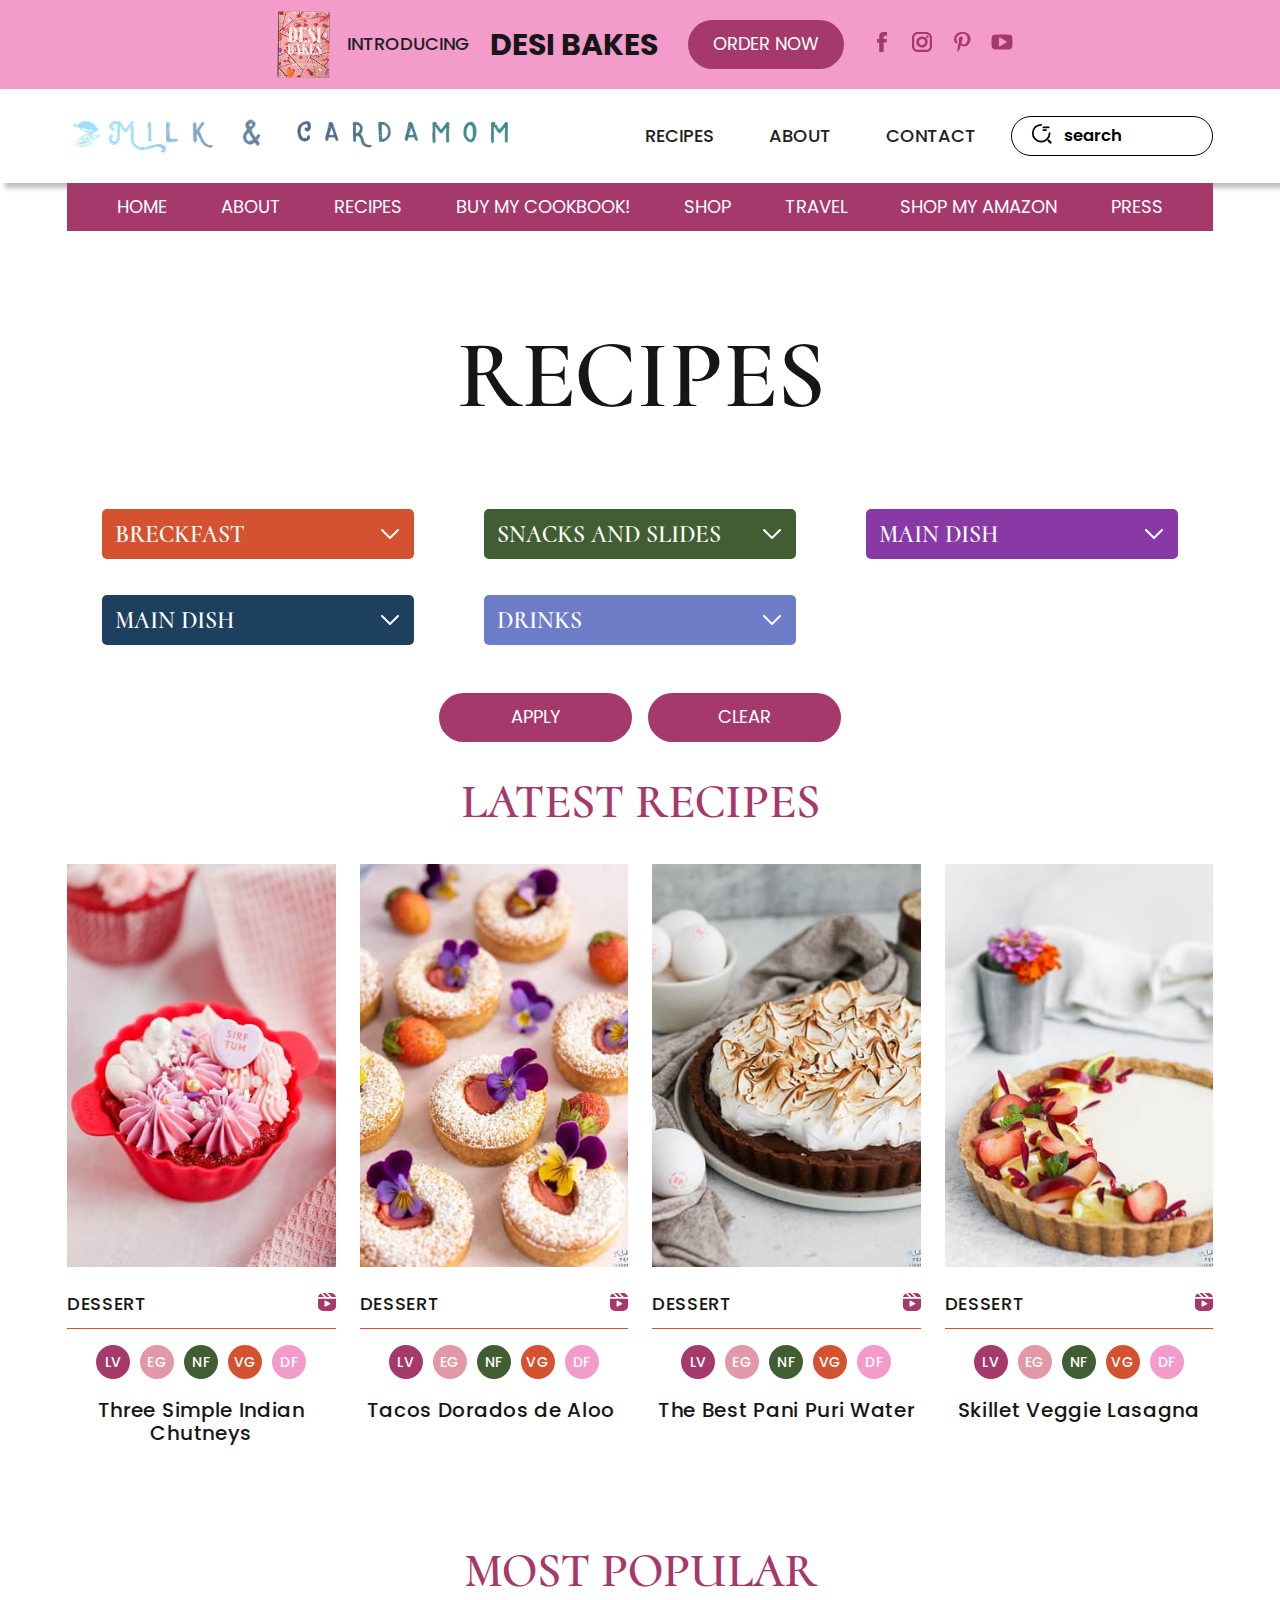
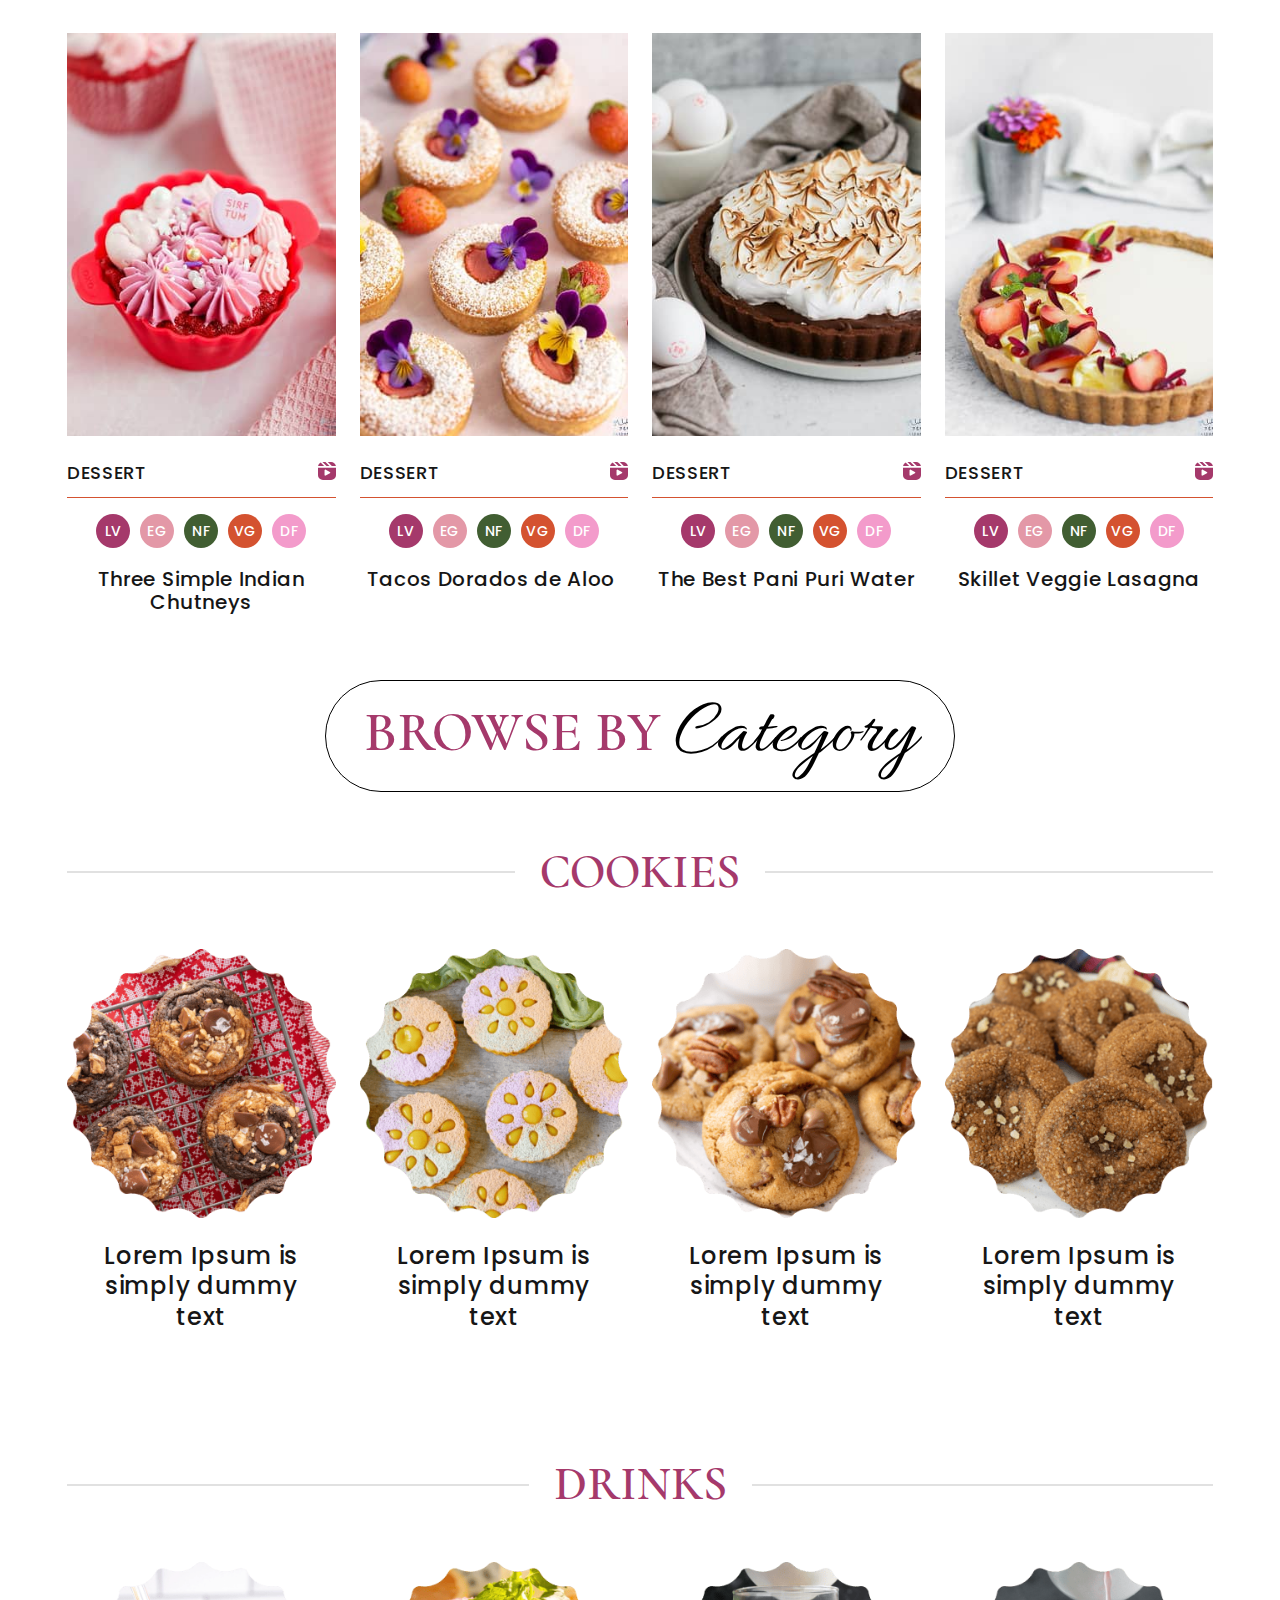
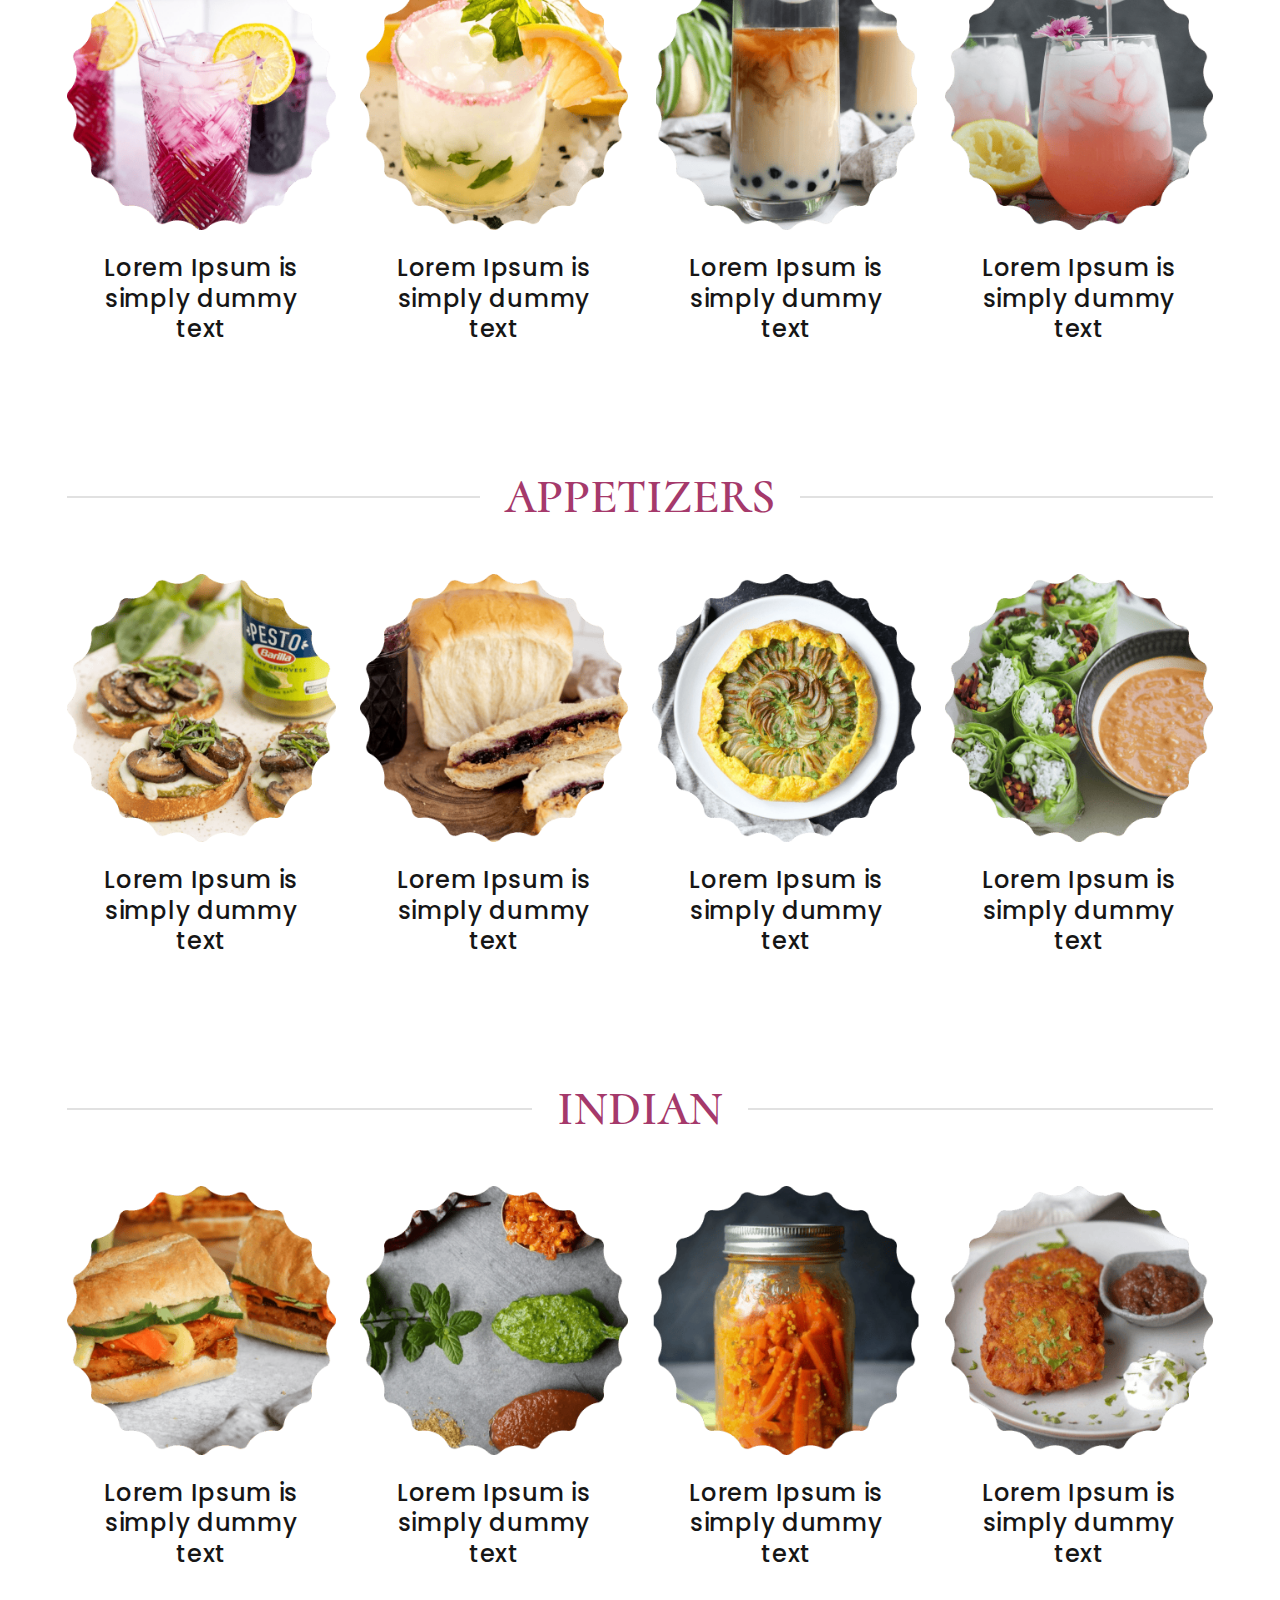
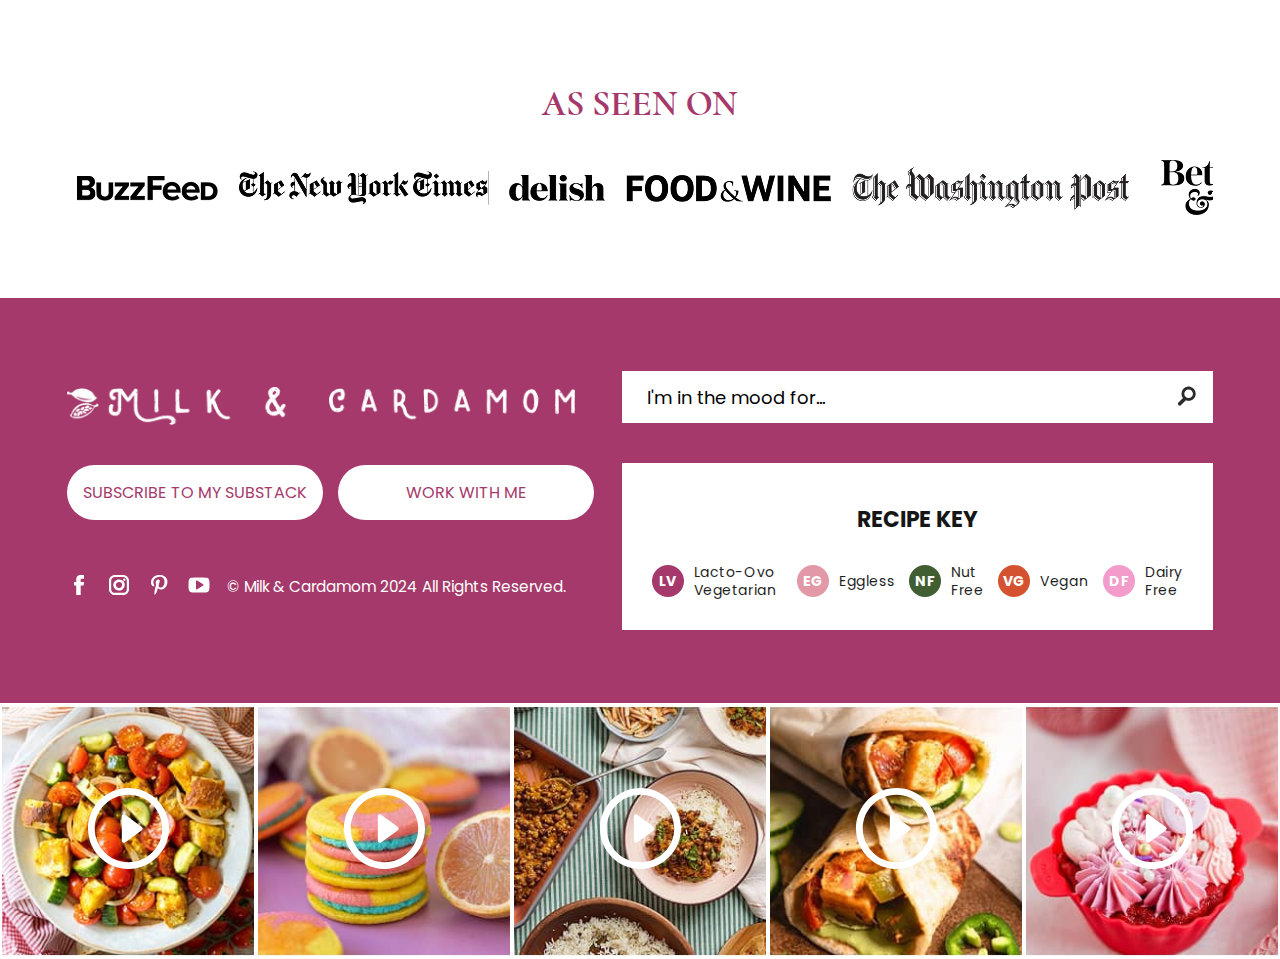
<file: recipe.html>
<!DOCTYPE html>
<html>
	<head>
		<meta charset="utf-8">
		<meta http-equiv="X-UA-Compatible" content="IE=edge,chrome=1">
		<meta name="viewport"
			content="width=device-width, initial-scale=1, user-scalable=no">
		<link rel="shortcut icon" href="images/favicon.png" type="image/jpg">
		<title>Desi Bakes</title>

		<link rel="stylesheet" type="text/css" href="css/plugins.css">
		<link rel="stylesheet" type="text/css" href="css/custom-dev.css">
	</head>
	<body>
		<div class="sidebar">			
			<div class="d-flex align-items-center justify-content-between">
				<div class="header-search-mobile">
					<form method="post">
						<div class="search-box">
							<input type="search" placeholder="search" id="search" />
							<div class="search-icon">
								<svg width="22" height="22" viewBox="0 0 22 22" fill="none" xmlns="http://www.w3.org/2000/svg">
									<path d="M12.375 4.92892H17.6786" stroke="black" stroke-width="1.76786" stroke-linecap="round" stroke-linejoin="round"/>
									<path d="M12.375 7.58072H15.0268" stroke="black" stroke-width="1.76786" stroke-linecap="round" stroke-linejoin="round"/>
									<path d="M18.5622 10.6745C18.5622 15.3151 14.8055 19.0718 10.1649 19.0718C5.52427 19.0718 1.76758 15.3151 1.76758 10.6745C1.76758 6.03384 5.52427 2.27715 10.1649 2.27715" stroke="black" stroke-width="1.76786" stroke-linecap="round" stroke-linejoin="round"/>
									<path d="M19.4466 19.9557L17.6787 18.1879" stroke="black" stroke-width="2.35714" stroke-linecap="round" stroke-linejoin="round"/>
								</svg>

							</div>
						</div>									
					</form>
				</div>					
				<button type="button" class="btn-close-sidebar">
					<svg xmlns="http://www.w3.org/2000/svg" width="18" height="18" viewBox="0 0 18 18" fill="none">
						<path d="M1 17L9.00002 9.00003M9.00002 9.00003L17 1M9.00002 9.00003L1 1M9.00002 9.00003L17 17"
							stroke="#000" stroke-width="4" stroke-linejoin="round" />
					</svg>
				</button>
			</div>			
			<div class="sidebar-menu">
				<ul>
					<li><a href="javascript:;">Home</a></li>									
					<li><a href="javascript:;">About</a></li>
					<li><a href="javascript:;">Recipes</a></li>
					<li><a href="javascript:;">Buy my Cookbook!</a></li>									
					<li><a href="javascript:;">Shop</a></li>
					<li><a href="javascript:;">Travel</a></li>
					<li><a href="javascript:;">Shop my Amazon</a></li>									
					<li><a href="javascript:;">Press</a></li>
					<li><a href="javascript:;">Contact</a></li>
				</ul>
			</div>
			<div class="social-media header-mobile-social-media">
				<a href="javascript:;" target="_blank" title="Facebook">
					<svg width="24" height="24" viewBox="0 0 24 24" fill="none" xmlns="http://www.w3.org/2000/svg">
						<path fill-rule="evenodd" clip-rule="evenodd" d="M13.6652 21.99H9.22099V12.5458H7V8.90751H9.22099V6.72321C9.22099 3.75633 10.4749 1.98999 14.0365 1.98999H17.0033V5.62939H15.1503C13.763 5.62939 13.6707 6.1385 13.6707 7.0867L13.6652 8.90751H17.0245L16.6309 12.5458H13.6652V21.99Z" fill="#A5396B"/>
					</svg>
				</a>
				<a href="javascript:;" target="_blank" title="Instagram">
					<svg width="24" height="24" viewBox="0 0 24 24" fill="none" xmlns="http://www.w3.org/2000/svg">
						<path fill-rule="evenodd" clip-rule="evenodd" d="M15.9796 1.98999C19.2993 1.98999 22 4.6206 22 7.85396V16.126C22 19.3594 19.2993 21.99 15.9796 21.99H8.02047C4.70076 21.99 2 19.3594 2 16.126V7.85396C2 4.6206 4.70076 1.98999 8.02047 1.98999H15.9796ZM19.826 16.126V7.85396C19.826 5.78817 18.1005 4.10754 15.9796 4.10754H8.02047C5.89955 4.10754 4.17406 5.78817 4.17406 7.85396V16.126C4.17406 18.1918 5.89955 19.8724 8.02047 19.8724H15.9796C18.1005 19.8724 19.826 18.1918 19.826 16.126ZM12.0388 6.40698C13.7978 6.45699 15.2649 7.04198 16.2813 8.09885C17.2471 9.10312 17.7393 10.4492 17.7048 11.9914C17.6716 13.4687 17.0726 14.8526 16.0182 15.8883C14.9471 16.9404 13.5201 17.5199 12 17.5199C8.85429 17.5199 6.29502 15.0272 6.29502 11.9632C6.29502 8.84502 8.88442 6.31712 12.0388 6.40698ZM15.0482 11.9349C15.0615 11.341 14.9498 10.5002 14.3419 9.86819C13.8203 9.32572 12.9971 9.02347 11.9613 8.994C11.9334 8.99321 11.9057 8.99285 11.878 8.99285C11.1065 8.99285 10.3766 9.3012 9.82256 9.86106C9.26133 10.4283 8.95219 11.1748 8.95219 11.9632C8.95219 13.6001 10.3194 14.9318 12 14.9318C13.6716 14.9318 15.0105 13.6154 15.0482 11.9349ZM17.3905 5.49662C18.0685 5.49662 18.6181 6.03191 18.6181 6.69227C18.6181 7.35256 18.0685 7.88785 17.3905 7.88785C16.7125 7.88785 16.1629 7.35256 16.1629 6.69227C16.1629 6.03191 16.7125 5.49662 17.3905 5.49662Z" fill="#A5396B"/>
					</svg>
				</a>
				<a href="javascript:;" target="_blank" title="pinterest">
					<svg width="24" height="24" viewBox="0 0 24 24" fill="none" xmlns="http://www.w3.org/2000/svg">
						<path fill-rule="evenodd" clip-rule="evenodd" d="M10.7637 15.2176C10.2077 17.9703 9.52955 20.6101 7.52088 21.99C6.90029 17.8281 8.43178 14.7028 9.14286 11.3848C7.93108 9.45487 9.28861 5.57269 11.845 6.52942C14.9902 7.70595 9.12053 13.7014 13.0615 14.4513C17.1752 15.2329 18.8548 7.70125 16.3043 5.25181C12.6184 1.71518 5.57332 5.17072 6.43956 10.2341C6.65112 11.4729 8.00277 11.8479 6.98022 13.5568C4.62129 13.062 3.91608 11.3025 4.00775 8.95652C4.1535 5.11782 7.65604 2.4298 11.1692 2.05721C15.612 1.58707 19.7821 3.60045 20.3581 7.55198C21.0057 12.0124 18.3529 16.8431 13.601 16.4952C12.314 16.4 11.7733 15.7971 10.7637 15.2176Z" fill="#A5396B"/>
					</svg>
				</a>
				<a href="javascript:;" target="_blank" title="Youtube">
					<svg width="24" height="24" viewBox="0 0 24 24" fill="none" xmlns="http://www.w3.org/2000/svg">
						<path fill-rule="evenodd" clip-rule="evenodd" d="M22.4882 10.2322C22.4806 9.81033 22.4472 9.27698 22.3888 8.6326C22.3301 7.98793 22.2461 7.41172 22.1368 6.90398C22.0118 6.33382 21.7403 5.85326 21.3224 5.46261C20.9044 5.07195 20.4181 4.84541 19.8632 4.78284C18.1287 4.58765 15.5077 4.48999 12 4.48999C8.49228 4.48999 5.87116 4.58765 4.13679 4.78284C3.58202 4.84541 3.09758 5.07195 2.68362 5.46261C2.26952 5.85312 1.99997 6.33368 1.87498 6.90398C1.7579 7.41187 1.66987 7.98807 1.61133 8.6326C1.55279 9.27698 1.51956 9.81018 1.51179 10.2322C1.50388 10.6541 1.5 11.2399 1.5 11.99C1.5 12.74 1.50388 13.326 1.51179 13.7478C1.51956 14.1698 1.55279 14.703 1.61133 15.3474C1.66987 15.9921 1.75387 16.5683 1.86333 17.076C1.98832 17.6463 2.25974 18.1269 2.67773 18.5174C3.09571 18.9079 3.58216 19.1346 4.13679 19.197C5.87116 19.3924 8.49214 19.49 12 19.49C15.508 19.49 18.1287 19.3924 19.8632 19.197C20.418 19.1346 20.9024 18.9079 21.3165 18.5174C21.7306 18.1269 22 17.6462 22.125 17.076C22.2421 16.5683 22.3301 15.9919 22.3888 15.3474C22.4472 14.703 22.4804 14.1697 22.4882 13.7478C22.4961 13.326 22.5 12.74 22.5 11.99C22.5 11.2399 22.4961 10.6541 22.4882 10.2322ZM16.1485 12.6229L10.1485 16.3727C10.0391 16.4508 9.90618 16.4898 9.74998 16.4898C9.6329 16.4898 9.51179 16.4586 9.38679 16.3961C9.12904 16.2555 9.00016 16.0368 9.00016 15.7399V8.24007C9.00016 7.94334 9.12904 7.72457 9.38679 7.58389C9.65246 7.44308 9.90633 7.45099 10.1485 7.60734L16.1485 11.3573C16.3828 11.4899 16.4999 11.7009 16.4999 11.99C16.4999 12.2791 16.3828 12.4901 16.1485 12.6229Z" fill="#A5396B"/>
					</svg>
				</a>
			</div>				
		</div>
		<div class="announcebar">
			<div class="custom-container">
				<div class="wrapper">
					<div class="d-flex align-items-center justify-content-center">
						<div class="announcebar-book">
							<img src="images/desi_bakes_white.png" alt="Desi Bakes_white.png" class="lazyload" />
						</div>
						<p>Introducing</p>
						<h2>Desi Bakes</h2>
						<div class="btn-order-now">
							<a href="javascript:;" class="btn-custom">Order Now</a>
						</div>
						<div class="social-media display-desktop">
							<a href="javascript:;" target="_blank" title="Facebook">
								<svg width="24" height="24" viewBox="0 0 24 24" fill="none" xmlns="http://www.w3.org/2000/svg">
									<path fill-rule="evenodd" clip-rule="evenodd" d="M13.6652 21.99H9.22099V12.5458H7V8.90751H9.22099V6.72321C9.22099 3.75633 10.4749 1.98999 14.0365 1.98999H17.0033V5.62939H15.1503C13.763 5.62939 13.6707 6.1385 13.6707 7.0867L13.6652 8.90751H17.0245L16.6309 12.5458H13.6652V21.99Z" fill="#A5396B"/>
								</svg>

							</a>
							<a href="javascript:;" target="_blank" title="Instagram">
								<svg width="24" height="24" viewBox="0 0 24 24" fill="none" xmlns="http://www.w3.org/2000/svg">
									<path fill-rule="evenodd" clip-rule="evenodd" d="M15.9796 1.98999C19.2993 1.98999 22 4.6206 22 7.85396V16.126C22 19.3594 19.2993 21.99 15.9796 21.99H8.02047C4.70076 21.99 2 19.3594 2 16.126V7.85396C2 4.6206 4.70076 1.98999 8.02047 1.98999H15.9796ZM19.826 16.126V7.85396C19.826 5.78817 18.1005 4.10754 15.9796 4.10754H8.02047C5.89955 4.10754 4.17406 5.78817 4.17406 7.85396V16.126C4.17406 18.1918 5.89955 19.8724 8.02047 19.8724H15.9796C18.1005 19.8724 19.826 18.1918 19.826 16.126ZM12.0388 6.40698C13.7978 6.45699 15.2649 7.04198 16.2813 8.09885C17.2471 9.10312 17.7393 10.4492 17.7048 11.9914C17.6716 13.4687 17.0726 14.8526 16.0182 15.8883C14.9471 16.9404 13.5201 17.5199 12 17.5199C8.85429 17.5199 6.29502 15.0272 6.29502 11.9632C6.29502 8.84502 8.88442 6.31712 12.0388 6.40698ZM15.0482 11.9349C15.0615 11.341 14.9498 10.5002 14.3419 9.86819C13.8203 9.32572 12.9971 9.02347 11.9613 8.994C11.9334 8.99321 11.9057 8.99285 11.878 8.99285C11.1065 8.99285 10.3766 9.3012 9.82256 9.86106C9.26133 10.4283 8.95219 11.1748 8.95219 11.9632C8.95219 13.6001 10.3194 14.9318 12 14.9318C13.6716 14.9318 15.0105 13.6154 15.0482 11.9349ZM17.3905 5.49662C18.0685 5.49662 18.6181 6.03191 18.6181 6.69227C18.6181 7.35256 18.0685 7.88785 17.3905 7.88785C16.7125 7.88785 16.1629 7.35256 16.1629 6.69227C16.1629 6.03191 16.7125 5.49662 17.3905 5.49662Z" fill="#A5396B"/>
								</svg>
							</a>
							<a href="javascript:;" target="_blank" title="pinterest">
								<svg width="24" height="24" viewBox="0 0 24 24" fill="none" xmlns="http://www.w3.org/2000/svg">
									<path fill-rule="evenodd" clip-rule="evenodd" d="M10.7637 15.2176C10.2077 17.9703 9.52955 20.6101 7.52088 21.99C6.90029 17.8281 8.43178 14.7028 9.14286 11.3848C7.93108 9.45487 9.28861 5.57269 11.845 6.52942C14.9902 7.70595 9.12053 13.7014 13.0615 14.4513C17.1752 15.2329 18.8548 7.70125 16.3043 5.25181C12.6184 1.71518 5.57332 5.17072 6.43956 10.2341C6.65112 11.4729 8.00277 11.8479 6.98022 13.5568C4.62129 13.062 3.91608 11.3025 4.00775 8.95652C4.1535 5.11782 7.65604 2.4298 11.1692 2.05721C15.612 1.58707 19.7821 3.60045 20.3581 7.55198C21.0057 12.0124 18.3529 16.8431 13.601 16.4952C12.314 16.4 11.7733 15.7971 10.7637 15.2176Z" fill="#A5396B"/>
								</svg>
							</a>
							<a href="javascript:;" target="_blank" title="Youtube">
								<svg width="24" height="24" viewBox="0 0 24 24" fill="none" xmlns="http://www.w3.org/2000/svg">
									<path fill-rule="evenodd" clip-rule="evenodd" d="M22.4882 10.2322C22.4806 9.81033 22.4472 9.27698 22.3888 8.6326C22.3301 7.98793 22.2461 7.41172 22.1368 6.90398C22.0118 6.33382 21.7403 5.85326 21.3224 5.46261C20.9044 5.07195 20.4181 4.84541 19.8632 4.78284C18.1287 4.58765 15.5077 4.48999 12 4.48999C8.49228 4.48999 5.87116 4.58765 4.13679 4.78284C3.58202 4.84541 3.09758 5.07195 2.68362 5.46261C2.26952 5.85312 1.99997 6.33368 1.87498 6.90398C1.7579 7.41187 1.66987 7.98807 1.61133 8.6326C1.55279 9.27698 1.51956 9.81018 1.51179 10.2322C1.50388 10.6541 1.5 11.2399 1.5 11.99C1.5 12.74 1.50388 13.326 1.51179 13.7478C1.51956 14.1698 1.55279 14.703 1.61133 15.3474C1.66987 15.9921 1.75387 16.5683 1.86333 17.076C1.98832 17.6463 2.25974 18.1269 2.67773 18.5174C3.09571 18.9079 3.58216 19.1346 4.13679 19.197C5.87116 19.3924 8.49214 19.49 12 19.49C15.508 19.49 18.1287 19.3924 19.8632 19.197C20.418 19.1346 20.9024 18.9079 21.3165 18.5174C21.7306 18.1269 22 17.6462 22.125 17.076C22.2421 16.5683 22.3301 15.9919 22.3888 15.3474C22.4472 14.703 22.4804 14.1697 22.4882 13.7478C22.4961 13.326 22.5 12.74 22.5 11.99C22.5 11.2399 22.4961 10.6541 22.4882 10.2322ZM16.1485 12.6229L10.1485 16.3727C10.0391 16.4508 9.90618 16.4898 9.74998 16.4898C9.6329 16.4898 9.51179 16.4586 9.38679 16.3961C9.12904 16.2555 9.00016 16.0368 9.00016 15.7399V8.24007C9.00016 7.94334 9.12904 7.72457 9.38679 7.58389C9.65246 7.44308 9.90633 7.45099 10.1485 7.60734L16.1485 11.3573C16.3828 11.4899 16.4999 11.7009 16.4999 11.99C16.4999 12.2791 16.3828 12.4901 16.1485 12.6229Z" fill="#A5396B"/>
								</svg>
							</a>
						</div>
					</div>
				</div>
			</div>
		</div>
		<header>
			<div class="header-top">	
				<div class="custom-container">
					<div class="wrapper d-flex align-items-center justify-content-between">									
						<div class="logo">
							<a href="index.html" title="Shey cooks">
								<img src="images/logo.png" alt="logo" title="Ami Cordert">
							</a>
						</div>
						<div class="menu-icon ml-auto display-mobile">
							<svg width="18" height="16" viewBox="0 0 18 16" fill="none" xmlns="http://www.w3.org/2000/svg">
								<rect x="0.359375" y="0.571411" width="17.28" height="2.46858" rx="1.23429" fill="#A5396B"/>
								<rect x="0.359375" y="7.36002" width="17.28" height="2.46858" rx="1.23429" fill="#A5396B"/>
								<rect x="0.359375" y="13.5315" width="17.28" height="2.46858" rx="1.23429" fill="#A5396B"/>
							</svg>

						</div>
						<div class="header-right ml-auto display-desktop">
							<div class="d-flex align-items-center">
								<div class="menu">
									<ul class="d-flex">
										<li><a href="javascript:;">Recipes</a></li>									
										<li><a href="javascript:;">About</a></li>
										<li><a href="javascript:;">Contact</a></li>
									</ul>
								</div>
								<div class="header-search">
									<form method="post">
										<div class="search-box">
											<input type="search" placeholder="search" id="search" />
											<div class="search-icon">
												<svg width="22" height="22" viewBox="0 0 22 22" fill="none" xmlns="http://www.w3.org/2000/svg">
													<path d="M12.375 4.92892H17.6786" stroke="black" stroke-width="1.76786" stroke-linecap="round" stroke-linejoin="round"/>
													<path d="M12.375 7.58072H15.0268" stroke="black" stroke-width="1.76786" stroke-linecap="round" stroke-linejoin="round"/>
													<path d="M18.5622 10.6745C18.5622 15.3151 14.8055 19.0718 10.1649 19.0718C5.52427 19.0718 1.76758 15.3151 1.76758 10.6745C1.76758 6.03384 5.52427 2.27715 10.1649 2.27715" stroke="black" stroke-width="1.76786" stroke-linecap="round" stroke-linejoin="round"/>
													<path d="M19.4466 19.9557L17.6787 18.1879" stroke="black" stroke-width="2.35714" stroke-linecap="round" stroke-linejoin="round"/>
												</svg>

											</div>
										</div>									
									</form>
								</div>
							</div>
						</div>
					</div>
				</div>
			</div>
			<div class="header-main-menu display-desktop">
				<div class="custom-container">
					<div class="main-menu">
						<ul>
							<li><a href="javascript:;">Home</a></li>									
							<li><a href="javascript:;">About</a></li>
							<li><a href="javascript:;">Recipes</a></li>
							<li><a href="javascript:;">Buy my Cookbook!</a></li>									
							<li><a href="javascript:;">Shop</a></li>
							<li><a href="javascript:;">Travel</a></li>
							<li><a href="javascript:;">Shop my Amazon</a></li>									
							<li><a href="javascript:;">Press</a></li>
						</ul>
					</div>
				</div>
			</div>
		</header>
		<div class="page-title">
			<h1>Recipes</h1>
		</div>
		<div class="recipe-filter">
			<div class="custom-container">				
				<form method="get" >
					<div class="filter-form" id="recipe-filter-form">
						<div class="item">
							<div class="recipes-single-filter">
								<div class="filter-title"> 
									<a href="javascript:;" class="bg-orange">Breckfast
										<span class="arrow-icon">
											<svg width="18" height="10" viewBox="0 0 18 10" fill="none" xmlns="http://www.w3.org/2000/svg">
												<path d="M1 1L9 9L17 1" stroke="white" stroke-width="2" stroke-linecap="round" stroke-linejoin="round"/>
											</svg>
										</span>
									</a>
								</div>
								<div class="filter-list border-orange">
									<ul>
										<li> 
											<input type="checkbox" name="breakfast" id="breakfast-1">
											<label for="breakfast-1">Breakfast</label>
										</li>
										<li> 
											<input type="checkbox" name="breakfast" id="breakfast-2">
											<label for="breakfast-2">Lunch</label>
										</li>
										<li> 
											<input type="checkbox" name="breakfast" id="breakfast-3">
											<label for="breakfast-3">Snacks and Sides</label>
										</li>
										<li> 
											<input type="checkbox" name="breakfast" id="breakfast-4">
											<label for="breakfast-4">Main Dish</label>
										</li>
										<li> 
											<input type="checkbox" name="breakfast" id="breakfast-5">
											<label for="breakfast-5">Desserts</label>
										</li>
										<li> 
											<input type="checkbox" name="breakfast" id="breakfast-6">
											<label for="breakfast-6">Drinks</label>
										</li>

										<li class="child"> 
											<input type="checkbox" name="breakfast" id="breakfast-1">
											<label for="breakfast-1">Cookies, Brownies, and Bars</label>
										</li>
										<li class="child"> 
											<input type="checkbox" name="breakfast" id="breakfast-2">
											<label for="breakfast-2">Eggless Desserts</label>
										</li>
										<li class="child"> 
											<input type="checkbox" name="breakfast" id="breakfast-3">
											<label for="breakfast-3">Frozen Desserts</label>
										</li>
										<li class="child"> 
											<input type="checkbox" name="breakfast" id="breakfast-4">
											<label for="breakfast-4">Indian Inspired Desserts</label>
										</li>
										<li class="child"> 
											<input type="checkbox" name="breakfast" id="breakfast-5">
											<label for="breakfast-5">Tarts & Pies</label>
										</li>										
									</ul>
								</div>
							</div>
						</div>
						<div class="item">
							<div class="recipes-single-filter">
								<div class="filter-title"> 
									<a href="javascript:;" class="bg-green">snacks and slides
										<span class="arrow-icon">
											<svg width="18" height="10" viewBox="0 0 18 10" fill="none" xmlns="http://www.w3.org/2000/svg">
												<path d="M1 1L9 9L17 1" stroke="white" stroke-width="2" stroke-linecap="round" stroke-linejoin="round"/>
											</svg>
										</span>
									</a>
								</div>
								<div class="filter-list border-green">
									<ul>
										<li> 
											<input type="checkbox" name="breakfast" id="breakfast-1">
											<label for="breakfast-1">Breakfast</label>
										</li>
										<li> 
											<input type="checkbox" name="breakfast" id="breakfast-2">
											<label for="breakfast-2">Lunch</label>
										</li>
										<li> 
											<input type="checkbox" name="breakfast" id="breakfast-3">
											<label for="breakfast-3">Snacks and Sides</label>
										</li>
										<li> 
											<input type="checkbox" name="breakfast" id="breakfast-4">
											<label for="breakfast-4">Main Dish</label>
										</li>
										<li> 
											<input type="checkbox" name="breakfast" id="breakfast-5">
											<label for="breakfast-5">Desserts</label>
										</li>
										<li> 
											<input type="checkbox" name="breakfast" id="breakfast-6">
											<label for="breakfast-6">Drinks</label>
										</li>

										<li class="child"> 
											<input type="checkbox" name="breakfast" id="breakfast-1">
											<label for="breakfast-1">Cookies, Brownies, and Bars</label>
										</li>
										<li class="child"> 
											<input type="checkbox" name="breakfast" id="breakfast-2">
											<label for="breakfast-2">Eggless Desserts</label>
										</li>
										<li class="child"> 
											<input type="checkbox" name="breakfast" id="breakfast-3">
											<label for="breakfast-3">Frozen Desserts</label>
										</li>
										<li class="child"> 
											<input type="checkbox" name="breakfast" id="breakfast-4">
											<label for="breakfast-4">Indian Inspired Desserts</label>
										</li>
										<li class="child"> 
											<input type="checkbox" name="breakfast" id="breakfast-5">
											<label for="breakfast-5">Tarts & Pies</label>
										</li>										
									</ul>
								</div>
							</div>
						</div>
						<div class="item">
							<div class="recipes-single-filter">
								<div class="filter-title"> 
									<a href="javascript:;" class="bg-purple">main dish
										<span class="arrow-icon">
											<svg width="18" height="10" viewBox="0 0 18 10" fill="none" xmlns="http://www.w3.org/2000/svg">
												<path d="M1 1L9 9L17 1" stroke="white" stroke-width="2" stroke-linecap="round" stroke-linejoin="round"/>
											</svg>
										</span>
									</a>
								</div>
								<div class="filter-list border-purple">
									<ul>
										<li> 
											<input type="checkbox" name="breakfast" id="breakfast-1">
											<label for="breakfast-1">Breakfast</label>
										</li>
										<li> 
											<input type="checkbox" name="breakfast" id="breakfast-2">
											<label for="breakfast-2">Lunch</label>
										</li>
										<li> 
											<input type="checkbox" name="breakfast" id="breakfast-3">
											<label for="breakfast-3">Snacks and Sides</label>
										</li>
										<li> 
											<input type="checkbox" name="breakfast" id="breakfast-4">
											<label for="breakfast-4">Main Dish</label>
										</li>
										<li> 
											<input type="checkbox" name="breakfast" id="breakfast-5">
											<label for="breakfast-5">Desserts</label>
										</li>
										<li> 
											<input type="checkbox" name="breakfast" id="breakfast-6">
											<label for="breakfast-6">Drinks</label>
										</li>

										<li class="child"> 
											<input type="checkbox" name="breakfast" id="breakfast-1">
											<label for="breakfast-1">Cookies, Brownies, and Bars</label>
										</li>
										<li class="child"> 
											<input type="checkbox" name="breakfast" id="breakfast-2">
											<label for="breakfast-2">Eggless Desserts</label>
										</li>
										<li class="child"> 
											<input type="checkbox" name="breakfast" id="breakfast-3">
											<label for="breakfast-3">Frozen Desserts</label>
										</li>
										<li class="child"> 
											<input type="checkbox" name="breakfast" id="breakfast-4">
											<label for="breakfast-4">Indian Inspired Desserts</label>
										</li>
										<li class="child"> 
											<input type="checkbox" name="breakfast" id="breakfast-5">
											<label for="breakfast-5">Tarts & Pies</label>
										</li>										
									</ul>
								</div>
							</div>
						</div>
						<div class="item">
							<div class="recipes-single-filter">
								<div class="filter-title"> 
									<a href="javascript:;" class="bg-blue">main dish
										<span class="arrow-icon">
											<svg width="18" height="10" viewBox="0 0 18 10" fill="none" xmlns="http://www.w3.org/2000/svg">
												<path d="M1 1L9 9L17 1" stroke="white" stroke-width="2" stroke-linecap="round" stroke-linejoin="round"/>
											</svg>
										</span>
									</a>
								</div>
								<div class="filter-list border-blue">
									<ul>
										<li> 
											<input type="checkbox" name="breakfast" id="breakfast-1">
											<label for="breakfast-1">Breakfast</label>
										</li>
										<li> 
											<input type="checkbox" name="breakfast" id="breakfast-2">
											<label for="breakfast-2">Lunch</label>
										</li>
										<li> 
											<input type="checkbox" name="breakfast" id="breakfast-3">
											<label for="breakfast-3">Snacks and Sides</label>
										</li>
										<li> 
											<input type="checkbox" name="breakfast" id="breakfast-4">
											<label for="breakfast-4">Main Dish</label>
										</li>
										<li> 
											<input type="checkbox" name="breakfast" id="breakfast-5">
											<label for="breakfast-5">Desserts</label>
										</li>
										<li> 
											<input type="checkbox" name="breakfast" id="breakfast-6">
											<label for="breakfast-6">Drinks</label>
										</li>

										<li class="child"> 
											<input type="checkbox" name="breakfast" id="breakfast-1">
											<label for="breakfast-1">Cookies, Brownies, and Bars</label>
										</li>
										<li class="child"> 
											<input type="checkbox" name="breakfast" id="breakfast-2">
											<label for="breakfast-2">Eggless Desserts</label>
										</li>
										<li class="child"> 
											<input type="checkbox" name="breakfast" id="breakfast-3">
											<label for="breakfast-3">Frozen Desserts</label>
										</li>
										<li class="child"> 
											<input type="checkbox" name="breakfast" id="breakfast-4">
											<label for="breakfast-4">Indian Inspired Desserts</label>
										</li>
										<li class="child"> 
											<input type="checkbox" name="breakfast" id="breakfast-5">
											<label for="breakfast-5">Tarts & Pies</label>
										</li>										
									</ul>
								</div>
							</div>
						</div>
						<div class="item">
							<div class="recipes-single-filter">
								<div class="filter-title"> 
									<a href="javascript:;" class="bg-light-purple">drinks
										<span class="arrow-icon">
											<svg width="18" height="10" viewBox="0 0 18 10" fill="none" xmlns="http://www.w3.org/2000/svg">
												<path d="M1 1L9 9L17 1" stroke="white" stroke-width="2" stroke-linecap="round" stroke-linejoin="round"/>
											</svg>
										</span>
									</a>
								</div>
								<div class="filter-list border-light-purple">
									<ul>
										<li> 
											<input type="checkbox" name="breakfast" id="breakfast-1">
											<label for="breakfast-1">Breakfast</label>
										</li>
										<li> 
											<input type="checkbox" name="breakfast" id="breakfast-2">
											<label for="breakfast-2">Lunch</label>
										</li>
										<li> 
											<input type="checkbox" name="breakfast" id="breakfast-3">
											<label for="breakfast-3">Snacks and Sides</label>
										</li>
										<li> 
											<input type="checkbox" name="breakfast" id="breakfast-4">
											<label for="breakfast-4">Main Dish</label>
										</li>
										<li> 
											<input type="checkbox" name="breakfast" id="breakfast-5">
											<label for="breakfast-5">Desserts</label>
										</li>
										<li> 
											<input type="checkbox" name="breakfast" id="breakfast-6">
											<label for="breakfast-6">Drinks</label>
										</li>

										<li class="child"> 
											<input type="checkbox" name="breakfast" id="breakfast-1">
											<label for="breakfast-1">Cookies, Brownies, and Bars</label>
										</li>
										<li class="child"> 
											<input type="checkbox" name="breakfast" id="breakfast-2">
											<label for="breakfast-2">Eggless Desserts</label>
										</li>
										<li class="child"> 
											<input type="checkbox" name="breakfast" id="breakfast-3">
											<label for="breakfast-3">Frozen Desserts</label>
										</li>
										<li class="child"> 
											<input type="checkbox" name="breakfast" id="breakfast-4">
											<label for="breakfast-4">Indian Inspired Desserts</label>
										</li>
										<li class="child"> 
											<input type="checkbox" name="breakfast" id="breakfast-5">
											<label for="breakfast-5">Tarts & Pies</label>
										</li>										
									</ul>
								</div>
							</div>
						</div>
					</div>
					<div class="filter-submit"> 
						<button type="button" class="btn-custom">Apply</button>
						<button type="button" class="btn-custom">Clear</button>
					</div>
				</form>				
			</div>			
		</div>
		<section class="latest-recipes-section">
			<div class="custom-container-small">
				<div class="sec-heading">
					<h2 class="big-heading-2">Latest Recipes</h2>					
				</div>				
				<div class="product-box-list">
					<div class="item">
						<div class="prdt-box">
							<div class="image-box">
								<a href="javascript;">
									<img src="images/product-1.jpg" alt="product-1" class="lazyload">
								</a>
							</div>
							<div class="details">
								<div class="prdt-category d-flex align-items-center justify-content-between">
									<h2><a href="javascript:;">Dessert</a> </h2>
									<div class="play-icon">
										<svg width="22" height="22" viewBox="0 0 22 22" fill="none" xmlns="http://www.w3.org/2000/svg">
											<path d="M3.26 0.670001L7.59 5H0.0899999C0.243044 4.08067 0.609555 3.21004 1.1601 2.45804C1.71063 1.70604 2.42986 1.09363 3.26 0.670001ZM9.08 4.72357e-07H6C5.81 4.72357e-07 5.62 0.0100005 5.43 0.0200005L10.41 5H14.08L9.08 4.72357e-07ZM16 4.72357e-07H11.92L16.92 5H21.91C21.6757 3.60207 20.9533 2.33251 19.8712 1.41702C18.7891 0.501533 17.4174 -0.000562172 16 4.72357e-07ZM9.4819 16.626L14.4819 13.876C14.6389 13.7899 14.7699 13.6631 14.8611 13.509C14.9523 13.3549 15.0005 13.1791 15.0005 13C15.0005 12.8209 14.9523 12.6451 14.8611 12.491C14.7699 12.3369 14.6389 12.2101 14.4819 12.124L9.4819 9.374C9.32965 9.29027 9.15821 9.24765 8.98447 9.25035C8.81074 9.25305 8.64071 9.30096 8.49113 9.38938C8.34155 9.4778 8.21759 9.60367 8.13147 9.75458C8.04535 9.9055 8.00004 10.0762 8 10.25V15.75C8.00004 15.9238 8.04535 16.0945 8.13147 16.2454C8.21759 16.3963 8.34155 16.5222 8.49113 16.6106C8.64071 16.699 8.81074 16.747 8.98447 16.7497C9.15821 16.7523 9.32965 16.7097 9.4819 16.626ZM22 7V16C21.9987 17.5909 21.3662 19.1163 20.2412 20.2412C19.1163 21.3662 17.5909 21.9987 16 22H6C4.40909 21.9987 2.88371 21.3662 1.75876 20.2412C0.633821 19.1163 0.0012712 17.5909 0 16V7H22Z" fill="#A5396B"/>
										</svg>
									</div>
								</div>
								<div class="color-list">
									<div class="item bg-darkpink">LV</div>
									<div class="item bg-lightpink">EG</div>
									<div class="item bg-green">NF</div>
									<div class="item bg-orange">VG</div>
									<div class="item bg-lightpink-heavy">DF</div>
								</div>
								<h3><a href="javascript:;">Three Simple Indian Chutneys</a></h3>
							</div>
						</div>
					</div>
					<div class="item">
						<div class="prdt-box">
							<div class="image-box">
								<a href="javascript;">
									<img src="images/product-9.jpg" alt="product-9" class="lazyload">
								</a>
							</div>
							<div class="details">
								<div class="prdt-category d-flex align-items-center justify-content-between">
									<h2><a href="javascript:;">Dessert</a> </h2>
									<div class="play-icon">
										<svg width="22" height="22" viewBox="0 0 22 22" fill="none" xmlns="http://www.w3.org/2000/svg">
											<path d="M3.26 0.670001L7.59 5H0.0899999C0.243044 4.08067 0.609555 3.21004 1.1601 2.45804C1.71063 1.70604 2.42986 1.09363 3.26 0.670001ZM9.08 4.72357e-07H6C5.81 4.72357e-07 5.62 0.0100005 5.43 0.0200005L10.41 5H14.08L9.08 4.72357e-07ZM16 4.72357e-07H11.92L16.92 5H21.91C21.6757 3.60207 20.9533 2.33251 19.8712 1.41702C18.7891 0.501533 17.4174 -0.000562172 16 4.72357e-07ZM9.4819 16.626L14.4819 13.876C14.6389 13.7899 14.7699 13.6631 14.8611 13.509C14.9523 13.3549 15.0005 13.1791 15.0005 13C15.0005 12.8209 14.9523 12.6451 14.8611 12.491C14.7699 12.3369 14.6389 12.2101 14.4819 12.124L9.4819 9.374C9.32965 9.29027 9.15821 9.24765 8.98447 9.25035C8.81074 9.25305 8.64071 9.30096 8.49113 9.38938C8.34155 9.4778 8.21759 9.60367 8.13147 9.75458C8.04535 9.9055 8.00004 10.0762 8 10.25V15.75C8.00004 15.9238 8.04535 16.0945 8.13147 16.2454C8.21759 16.3963 8.34155 16.5222 8.49113 16.6106C8.64071 16.699 8.81074 16.747 8.98447 16.7497C9.15821 16.7523 9.32965 16.7097 9.4819 16.626ZM22 7V16C21.9987 17.5909 21.3662 19.1163 20.2412 20.2412C19.1163 21.3662 17.5909 21.9987 16 22H6C4.40909 21.9987 2.88371 21.3662 1.75876 20.2412C0.633821 19.1163 0.0012712 17.5909 0 16V7H22Z" fill="#A5396B"/>
										</svg>
									</div>
								</div>
								<div class="color-list">
									<div class="item bg-darkpink">LV</div>
									<div class="item bg-lightpink">EG</div>
									<div class="item bg-green">NF</div>
									<div class="item bg-orange">VG</div>
									<div class="item bg-lightpink-heavy">DF</div>
								</div>
								<h3><a href="javascript:;">Tacos Dorados de Aloo </a></h3>
							</div>
						</div>
					</div>
					<div class="item">
						<div class="prdt-box">
							<div class="image-box">
								<a href="javascript;">
									<img src="images/product-10.jpg" alt="product-10" class="lazyload">
								</a>
							</div>
							<div class="details">
								<div class="prdt-category d-flex align-items-center justify-content-between">
									<h2><a href="javascript:;">Dessert</a> </h2>
									<div class="play-icon">
										<svg width="22" height="22" viewBox="0 0 22 22" fill="none" xmlns="http://www.w3.org/2000/svg">
											<path d="M3.26 0.670001L7.59 5H0.0899999C0.243044 4.08067 0.609555 3.21004 1.1601 2.45804C1.71063 1.70604 2.42986 1.09363 3.26 0.670001ZM9.08 4.72357e-07H6C5.81 4.72357e-07 5.62 0.0100005 5.43 0.0200005L10.41 5H14.08L9.08 4.72357e-07ZM16 4.72357e-07H11.92L16.92 5H21.91C21.6757 3.60207 20.9533 2.33251 19.8712 1.41702C18.7891 0.501533 17.4174 -0.000562172 16 4.72357e-07ZM9.4819 16.626L14.4819 13.876C14.6389 13.7899 14.7699 13.6631 14.8611 13.509C14.9523 13.3549 15.0005 13.1791 15.0005 13C15.0005 12.8209 14.9523 12.6451 14.8611 12.491C14.7699 12.3369 14.6389 12.2101 14.4819 12.124L9.4819 9.374C9.32965 9.29027 9.15821 9.24765 8.98447 9.25035C8.81074 9.25305 8.64071 9.30096 8.49113 9.38938C8.34155 9.4778 8.21759 9.60367 8.13147 9.75458C8.04535 9.9055 8.00004 10.0762 8 10.25V15.75C8.00004 15.9238 8.04535 16.0945 8.13147 16.2454C8.21759 16.3963 8.34155 16.5222 8.49113 16.6106C8.64071 16.699 8.81074 16.747 8.98447 16.7497C9.15821 16.7523 9.32965 16.7097 9.4819 16.626ZM22 7V16C21.9987 17.5909 21.3662 19.1163 20.2412 20.2412C19.1163 21.3662 17.5909 21.9987 16 22H6C4.40909 21.9987 2.88371 21.3662 1.75876 20.2412C0.633821 19.1163 0.0012712 17.5909 0 16V7H22Z" fill="#A5396B"/>
										</svg>
									</div>
								</div>
								<div class="color-list">
									<div class="item bg-darkpink">LV</div>
									<div class="item bg-lightpink">EG</div>
									<div class="item bg-green">NF</div>
									<div class="item bg-orange">VG</div>
									<div class="item bg-lightpink-heavy">DF</div>
								</div>
								<h3><a href="javascript:;">The Best Pani Puri Water</a></h3>
							</div>
						</div>
					</div>
					<div class="item">
						<div class="prdt-box">
							<div class="image-box">
								<a href="javascript;">
									<img src="images/product-11.jpg" alt="product-11" class="lazyload">
								</a>
							</div>
							<div class="details">
								<div class="prdt-category d-flex align-items-center justify-content-between">
									<h2><a href="javascript:;">Dessert</a> </h2>
									<div class="play-icon">
										<svg width="22" height="22" viewBox="0 0 22 22" fill="none" xmlns="http://www.w3.org/2000/svg">
											<path d="M3.26 0.670001L7.59 5H0.0899999C0.243044 4.08067 0.609555 3.21004 1.1601 2.45804C1.71063 1.70604 2.42986 1.09363 3.26 0.670001ZM9.08 4.72357e-07H6C5.81 4.72357e-07 5.62 0.0100005 5.43 0.0200005L10.41 5H14.08L9.08 4.72357e-07ZM16 4.72357e-07H11.92L16.92 5H21.91C21.6757 3.60207 20.9533 2.33251 19.8712 1.41702C18.7891 0.501533 17.4174 -0.000562172 16 4.72357e-07ZM9.4819 16.626L14.4819 13.876C14.6389 13.7899 14.7699 13.6631 14.8611 13.509C14.9523 13.3549 15.0005 13.1791 15.0005 13C15.0005 12.8209 14.9523 12.6451 14.8611 12.491C14.7699 12.3369 14.6389 12.2101 14.4819 12.124L9.4819 9.374C9.32965 9.29027 9.15821 9.24765 8.98447 9.25035C8.81074 9.25305 8.64071 9.30096 8.49113 9.38938C8.34155 9.4778 8.21759 9.60367 8.13147 9.75458C8.04535 9.9055 8.00004 10.0762 8 10.25V15.75C8.00004 15.9238 8.04535 16.0945 8.13147 16.2454C8.21759 16.3963 8.34155 16.5222 8.49113 16.6106C8.64071 16.699 8.81074 16.747 8.98447 16.7497C9.15821 16.7523 9.32965 16.7097 9.4819 16.626ZM22 7V16C21.9987 17.5909 21.3662 19.1163 20.2412 20.2412C19.1163 21.3662 17.5909 21.9987 16 22H6C4.40909 21.9987 2.88371 21.3662 1.75876 20.2412C0.633821 19.1163 0.0012712 17.5909 0 16V7H22Z" fill="#A5396B"/>
										</svg>
									</div>
								</div>
								<div class="color-list">
									<div class="item bg-darkpink">LV</div>
									<div class="item bg-lightpink">EG</div>
									<div class="item bg-green">NF</div>
									<div class="item bg-orange">VG</div>
									<div class="item bg-lightpink-heavy">DF</div>
								</div>
								<h3><a href="javascript:;">Skillet Veggie Lasagna</a></h3>
							</div>
						</div>
					</div>
				</div>
			</div>
		</section>
		<section class="latest-recipes-section">
			<div class="custom-container-small">
				<div class="sec-heading">
					<h2 class="big-heading-2">most popular</h2>					
				</div>				
				<div class="product-box-list">
					<div class="item">
						<div class="prdt-box">
							<div class="image-box">
								<a href="javascript;">
									<img src="images/product-1.jpg" alt="product-1" class="lazyload">
								</a>
							</div>
							<div class="details">
								<div class="prdt-category d-flex align-items-center justify-content-between">
									<h2><a href="javascript:;">Dessert</a> </h2>
									<div class="play-icon">
										<svg width="22" height="22" viewBox="0 0 22 22" fill="none" xmlns="http://www.w3.org/2000/svg">
											<path d="M3.26 0.670001L7.59 5H0.0899999C0.243044 4.08067 0.609555 3.21004 1.1601 2.45804C1.71063 1.70604 2.42986 1.09363 3.26 0.670001ZM9.08 4.72357e-07H6C5.81 4.72357e-07 5.62 0.0100005 5.43 0.0200005L10.41 5H14.08L9.08 4.72357e-07ZM16 4.72357e-07H11.92L16.92 5H21.91C21.6757 3.60207 20.9533 2.33251 19.8712 1.41702C18.7891 0.501533 17.4174 -0.000562172 16 4.72357e-07ZM9.4819 16.626L14.4819 13.876C14.6389 13.7899 14.7699 13.6631 14.8611 13.509C14.9523 13.3549 15.0005 13.1791 15.0005 13C15.0005 12.8209 14.9523 12.6451 14.8611 12.491C14.7699 12.3369 14.6389 12.2101 14.4819 12.124L9.4819 9.374C9.32965 9.29027 9.15821 9.24765 8.98447 9.25035C8.81074 9.25305 8.64071 9.30096 8.49113 9.38938C8.34155 9.4778 8.21759 9.60367 8.13147 9.75458C8.04535 9.9055 8.00004 10.0762 8 10.25V15.75C8.00004 15.9238 8.04535 16.0945 8.13147 16.2454C8.21759 16.3963 8.34155 16.5222 8.49113 16.6106C8.64071 16.699 8.81074 16.747 8.98447 16.7497C9.15821 16.7523 9.32965 16.7097 9.4819 16.626ZM22 7V16C21.9987 17.5909 21.3662 19.1163 20.2412 20.2412C19.1163 21.3662 17.5909 21.9987 16 22H6C4.40909 21.9987 2.88371 21.3662 1.75876 20.2412C0.633821 19.1163 0.0012712 17.5909 0 16V7H22Z" fill="#A5396B"/>
										</svg>
									</div>
								</div>
								<div class="color-list">
									<div class="item bg-darkpink">LV</div>
									<div class="item bg-lightpink">EG</div>
									<div class="item bg-green">NF</div>
									<div class="item bg-orange">VG</div>
									<div class="item bg-lightpink-heavy">DF</div>
								</div>
								<h3><a href="javascript:;">Three Simple Indian Chutneys</a></h3>
							</div>
						</div>
					</div>
					<div class="item">
						<div class="prdt-box">
							<div class="image-box">
								<a href="javascript;">
									<img src="images/product-9.jpg" alt="product-9" class="lazyload">
								</a>
							</div>
							<div class="details">
								<div class="prdt-category d-flex align-items-center justify-content-between">
									<h2><a href="javascript:;">Dessert</a> </h2>
									<div class="play-icon">
										<svg width="22" height="22" viewBox="0 0 22 22" fill="none" xmlns="http://www.w3.org/2000/svg">
											<path d="M3.26 0.670001L7.59 5H0.0899999C0.243044 4.08067 0.609555 3.21004 1.1601 2.45804C1.71063 1.70604 2.42986 1.09363 3.26 0.670001ZM9.08 4.72357e-07H6C5.81 4.72357e-07 5.62 0.0100005 5.43 0.0200005L10.41 5H14.08L9.08 4.72357e-07ZM16 4.72357e-07H11.92L16.92 5H21.91C21.6757 3.60207 20.9533 2.33251 19.8712 1.41702C18.7891 0.501533 17.4174 -0.000562172 16 4.72357e-07ZM9.4819 16.626L14.4819 13.876C14.6389 13.7899 14.7699 13.6631 14.8611 13.509C14.9523 13.3549 15.0005 13.1791 15.0005 13C15.0005 12.8209 14.9523 12.6451 14.8611 12.491C14.7699 12.3369 14.6389 12.2101 14.4819 12.124L9.4819 9.374C9.32965 9.29027 9.15821 9.24765 8.98447 9.25035C8.81074 9.25305 8.64071 9.30096 8.49113 9.38938C8.34155 9.4778 8.21759 9.60367 8.13147 9.75458C8.04535 9.9055 8.00004 10.0762 8 10.25V15.75C8.00004 15.9238 8.04535 16.0945 8.13147 16.2454C8.21759 16.3963 8.34155 16.5222 8.49113 16.6106C8.64071 16.699 8.81074 16.747 8.98447 16.7497C9.15821 16.7523 9.32965 16.7097 9.4819 16.626ZM22 7V16C21.9987 17.5909 21.3662 19.1163 20.2412 20.2412C19.1163 21.3662 17.5909 21.9987 16 22H6C4.40909 21.9987 2.88371 21.3662 1.75876 20.2412C0.633821 19.1163 0.0012712 17.5909 0 16V7H22Z" fill="#A5396B"/>
										</svg>
									</div>
								</div>
								<div class="color-list">
									<div class="item bg-darkpink">LV</div>
									<div class="item bg-lightpink">EG</div>
									<div class="item bg-green">NF</div>
									<div class="item bg-orange">VG</div>
									<div class="item bg-lightpink-heavy">DF</div>
								</div>
								<h3><a href="javascript:;">Tacos Dorados de Aloo </a></h3>
							</div>
						</div>
					</div>
					<div class="item">
						<div class="prdt-box">
							<div class="image-box">
								<a href="javascript;">
									<img src="images/product-10.jpg" alt="product-10" class="lazyload">
								</a>
							</div>
							<div class="details">
								<div class="prdt-category d-flex align-items-center justify-content-between">
									<h2><a href="javascript:;">Dessert</a> </h2>
									<div class="play-icon">
										<svg width="22" height="22" viewBox="0 0 22 22" fill="none" xmlns="http://www.w3.org/2000/svg">
											<path d="M3.26 0.670001L7.59 5H0.0899999C0.243044 4.08067 0.609555 3.21004 1.1601 2.45804C1.71063 1.70604 2.42986 1.09363 3.26 0.670001ZM9.08 4.72357e-07H6C5.81 4.72357e-07 5.62 0.0100005 5.43 0.0200005L10.41 5H14.08L9.08 4.72357e-07ZM16 4.72357e-07H11.92L16.92 5H21.91C21.6757 3.60207 20.9533 2.33251 19.8712 1.41702C18.7891 0.501533 17.4174 -0.000562172 16 4.72357e-07ZM9.4819 16.626L14.4819 13.876C14.6389 13.7899 14.7699 13.6631 14.8611 13.509C14.9523 13.3549 15.0005 13.1791 15.0005 13C15.0005 12.8209 14.9523 12.6451 14.8611 12.491C14.7699 12.3369 14.6389 12.2101 14.4819 12.124L9.4819 9.374C9.32965 9.29027 9.15821 9.24765 8.98447 9.25035C8.81074 9.25305 8.64071 9.30096 8.49113 9.38938C8.34155 9.4778 8.21759 9.60367 8.13147 9.75458C8.04535 9.9055 8.00004 10.0762 8 10.25V15.75C8.00004 15.9238 8.04535 16.0945 8.13147 16.2454C8.21759 16.3963 8.34155 16.5222 8.49113 16.6106C8.64071 16.699 8.81074 16.747 8.98447 16.7497C9.15821 16.7523 9.32965 16.7097 9.4819 16.626ZM22 7V16C21.9987 17.5909 21.3662 19.1163 20.2412 20.2412C19.1163 21.3662 17.5909 21.9987 16 22H6C4.40909 21.9987 2.88371 21.3662 1.75876 20.2412C0.633821 19.1163 0.0012712 17.5909 0 16V7H22Z" fill="#A5396B"/>
										</svg>
									</div>
								</div>
								<div class="color-list">
									<div class="item bg-darkpink">LV</div>
									<div class="item bg-lightpink">EG</div>
									<div class="item bg-green">NF</div>
									<div class="item bg-orange">VG</div>
									<div class="item bg-lightpink-heavy">DF</div>
								</div>
								<h3><a href="javascript:;">The Best Pani Puri Water</a></h3>
							</div>
						</div>
					</div>
					<div class="item">
						<div class="prdt-box">
							<div class="image-box">
								<a href="javascript;">
									<img src="images/product-11.jpg" alt="product-11" class="lazyload">
								</a>
							</div>
							<div class="details">
								<div class="prdt-category d-flex align-items-center justify-content-between">
									<h2><a href="javascript:;">Dessert</a> </h2>
									<div class="play-icon">
										<svg width="22" height="22" viewBox="0 0 22 22" fill="none" xmlns="http://www.w3.org/2000/svg">
											<path d="M3.26 0.670001L7.59 5H0.0899999C0.243044 4.08067 0.609555 3.21004 1.1601 2.45804C1.71063 1.70604 2.42986 1.09363 3.26 0.670001ZM9.08 4.72357e-07H6C5.81 4.72357e-07 5.62 0.0100005 5.43 0.0200005L10.41 5H14.08L9.08 4.72357e-07ZM16 4.72357e-07H11.92L16.92 5H21.91C21.6757 3.60207 20.9533 2.33251 19.8712 1.41702C18.7891 0.501533 17.4174 -0.000562172 16 4.72357e-07ZM9.4819 16.626L14.4819 13.876C14.6389 13.7899 14.7699 13.6631 14.8611 13.509C14.9523 13.3549 15.0005 13.1791 15.0005 13C15.0005 12.8209 14.9523 12.6451 14.8611 12.491C14.7699 12.3369 14.6389 12.2101 14.4819 12.124L9.4819 9.374C9.32965 9.29027 9.15821 9.24765 8.98447 9.25035C8.81074 9.25305 8.64071 9.30096 8.49113 9.38938C8.34155 9.4778 8.21759 9.60367 8.13147 9.75458C8.04535 9.9055 8.00004 10.0762 8 10.25V15.75C8.00004 15.9238 8.04535 16.0945 8.13147 16.2454C8.21759 16.3963 8.34155 16.5222 8.49113 16.6106C8.64071 16.699 8.81074 16.747 8.98447 16.7497C9.15821 16.7523 9.32965 16.7097 9.4819 16.626ZM22 7V16C21.9987 17.5909 21.3662 19.1163 20.2412 20.2412C19.1163 21.3662 17.5909 21.9987 16 22H6C4.40909 21.9987 2.88371 21.3662 1.75876 20.2412C0.633821 19.1163 0.0012712 17.5909 0 16V7H22Z" fill="#A5396B"/>
										</svg>
									</div>
								</div>
								<div class="color-list">
									<div class="item bg-darkpink">LV</div>
									<div class="item bg-lightpink">EG</div>
									<div class="item bg-green">NF</div>
									<div class="item bg-orange">VG</div>
									<div class="item bg-lightpink-heavy">DF</div>
								</div>
								<h3><a href="javascript:;">Skillet Veggie Lasagna</a></h3>
							</div>
						</div>
					</div>
				</div>
			</div>
		</section>
		<section class="brower-category">			
			<div class="custom-container-small">
				<div class="main-category-title">
					<a href="javascript:;">Browse by<span>Category</span></a>
				</div>
				<div class="category-sec">
					<div class="heading">
						<h2>Cookies</h2>
					</div>
					<div class="list-of-category">
						<div class="item">							
							<a href="javascript:;" class="image-box">
								<img src="images/cat-cookies-1.png" alt="cat-cookies-1" class="lazyload" />
							</a>							
							<h3><a href="javascript:;">Lorem Ipsum is simply dummy text</a></h3>
						</div>
						<div class="item">							
							<a href="javascript:;" class="image-box">
								<img src="images/cat-cookies-2.png" alt="cat-cookies-2" class="lazyload" />
							</a>							
							<h3><a href="javascript:;">Lorem Ipsum is simply dummy text</a></h3>
						</div>
						<div class="item">							
							<a href="javascript:;" class="image-box">
								<img src="images/cat-cookies-3.png" alt="cat-cookies-3" class="lazyload" />
							</a>							
							<h3><a href="javascript:;">Lorem Ipsum is simply dummy text</a></h3>
						</div>

						<div class="item">							
							<a href="javascript:;" class="image-box">
								<img src="images/cat-cookies-4.png" alt="cat-cookies-4" class="lazyload" />
							</a>							
							<h3><a href="javascript:;">Lorem Ipsum is simply dummy text</a></h3>
						</div>
					</div>
				</div>
				<div class="category-sec">
					<div class="heading">
						<h2>drinks</h2>
					</div>
					<div class="list-of-category">
						<div class="item">							
							<a href="javascript:;" class="image-box">
								<img src="images/cat-drinks-1.png" alt="cat-drinks-1" class="lazyload" />
							</a>							
							<h3><a href="javascript:;">Lorem Ipsum is simply dummy text</a></h3>
						</div>
						<div class="item">							
							<a href="javascript:;" class="image-box">
								<img src="images/cat-drinks-2.png" alt="cat-drinks-2" class="lazyload" />
							</a>							
							<h3><a href="javascript:;">Lorem Ipsum is simply dummy text</a></h3>
						</div>
						<div class="item">							
							<a href="javascript:;" class="image-box">
								<img src="images/cat-drinks-3.png" alt="cat-drinks-3" class="lazyload" />
							</a>							
							<h3><a href="javascript:;">Lorem Ipsum is simply dummy text</a></h3>
						</div>

						<div class="item">							
							<a href="javascript:;" class="image-box">
								<img src="images/cat-drinks-4.png" alt="cat-drinks-4" class="lazyload" />
							</a>							
							<h3><a href="javascript:;">Lorem Ipsum is simply dummy text</a></h3>
						</div>
					</div>
				</div>
				<div class="category-sec">
					<div class="heading">
						<h2>appetizers</h2>
					</div>
					<div class="list-of-category">
						<div class="item">							
							<a href="javascript:;" class="image-box">
								<img src="images/cat-appetizers-1.png" alt="cat-appetizers-1" class="lazyload" />
							</a>							
							<h3><a href="javascript:;">Lorem Ipsum is simply dummy text</a></h3>
						</div>
						<div class="item">							
							<a href="javascript:;" class="image-box">
								<img src="images/cat-appetizers-2.png" alt="cat-appetizers-2" class="lazyload" />
							</a>							
							<h3><a href="javascript:;">Lorem Ipsum is simply dummy text</a></h3>
						</div>
						<div class="item">							
							<a href="javascript:;" class="image-box">
								<img src="images/cat-appetizers-3.png" alt="cat-appetizers-3" class="lazyload" />
							</a>							
							<h3><a href="javascript:;">Lorem Ipsum is simply dummy text</a></h3>
						</div>

						<div class="item">							
							<a href="javascript:;" class="image-box">
								<img src="images/cat-appetizers-4.png" alt="cat-appetizers-4" class="lazyload" />
							</a>							
							<h3><a href="javascript:;">Lorem Ipsum is simply dummy text</a></h3>
						</div>
					</div>
				</div>
				<div class="category-sec">
					<div class="heading">
						<h2>indian</h2>
					</div>
					<div class="list-of-category">
						<div class="item">							
							<a href="javascript:;" class="image-box">
								<img src="images/cat-indian-1.png" alt="cat-indian-1" class="lazyload" />
							</a>							
							<h3><a href="javascript:;">Lorem Ipsum is simply dummy text</a></h3>
						</div>
						<div class="item">							
							<a href="javascript:;" class="image-box">
								<img src="images/cat-indian-2.png" alt="cat-indian-2" class="lazyload" />
							</a>							
							<h3><a href="javascript:;">Lorem Ipsum is simply dummy text</a></h3>
						</div>
						<div class="item">							
							<a href="javascript:;" class="image-box">
								<img src="images/cat-indian-3.png" alt="cat-indian-3" class="lazyload" />
							</a>							
							<h3><a href="javascript:;">Lorem Ipsum is simply dummy text</a></h3>
						</div>

						<div class="item">							
							<a href="javascript:;" class="image-box">
								<img src="images/cat-indian-4.png" alt="cat-indian-4" class="lazyload" />
							</a>							
							<h3><a href="javascript:;">Lorem Ipsum is simply dummy text</a></h3>
						</div>
					</div>
				</div>
			</div>
		</section>
		
		<section class="client-logo">
			<div class="custom-container">
				<h2>as seen on</h2>
				<div class="client-logo-list">
					<div class="item">
						<div class="logo-box">
							<img src="images/logo-buzzfeed.png" alt="logo-buzzfeed" class="lazyload" />
						</div>
					</div>
					<div class="item">
						<div class="logo-box">
							<img src="images/logo-NewYorkTimes.png" alt="logo-NewYorkTimes" class="lazyload" />
						</div>
					</div>
					<div class="item">
						<div class="logo-box">
							<img src="images/logo-delish.png" alt="logo-delish" class="lazyload" />
						</div>
					</div>
					<div class="item">
						<div class="logo-box">
							<img src="images/logo-FoodandWine.png" alt="logo-FoodandWine" class="lazyload" />
						</div>
					</div>
					<div class="item">
						<div class="logo-box">
							<img src="images/logo-The-Washington-Post.png" alt="logo-The-Washington-Post" class="lazyload" />
						</div>
					</div>
					<div class="item">
						<div class="logo-box">
							<img src="images/logo-BHG.png" alt="logo-BHG" class="lazyload" />
						</div>
					</div>
					<div class="item">
						<div class="logo-box">
							<img src="images/logo-bon-appetit.png" alt="logo-bon-appetit" class="lazyload" />
						</div>
					</div>
				</div>
			</div>
		</section>
		<footer>
			<div class="footer-top-section">
				<div class="custom-container">
					<div class="footer-top">
						<div class="footer-top-left">
							<div class="logo">
								<a href="javascript:;">
									<img src="images/logo-white.png" alt="logo-white" class="lazyload" />
								</a>
							</div>
							<div class="buttons">
								<a href="javascript:;" class="btn-custom">Subscribe to MY Substack</a>
								<a href="javascript:;" class="btn-custom">Work with me</a>
							</div>
							<div class="social-media-copyright">
								<div class="social-media">
									<a href="javascript:;" target="_blank" title="Facebook">
										<svg width="24" height="24" viewBox="0 0 24 24" fill="none" xmlns="http://www.w3.org/2000/svg">
											<path fill-rule="evenodd" clip-rule="evenodd" d="M13.6652 21.99H9.22099V12.5458H7V8.90751H9.22099V6.72321C9.22099 3.75633 10.4749 1.98999 14.0365 1.98999H17.0033V5.62939H15.1503C13.763 5.62939 13.6707 6.1385 13.6707 7.0867L13.6652 8.90751H17.0245L16.6309 12.5458H13.6652V21.99Z" fill="#fff"/>
										</svg>
									</a>
									<a href="javascript:;" target="_blank" title="Instagram">
										<svg width="24" height="24" viewBox="0 0 24 24" fill="none" xmlns="http://www.w3.org/2000/svg">
											<path fill-rule="evenodd" clip-rule="evenodd" d="M15.9796 1.98999C19.2993 1.98999 22 4.6206 22 7.85396V16.126C22 19.3594 19.2993 21.99 15.9796 21.99H8.02047C4.70076 21.99 2 19.3594 2 16.126V7.85396C2 4.6206 4.70076 1.98999 8.02047 1.98999H15.9796ZM19.826 16.126V7.85396C19.826 5.78817 18.1005 4.10754 15.9796 4.10754H8.02047C5.89955 4.10754 4.17406 5.78817 4.17406 7.85396V16.126C4.17406 18.1918 5.89955 19.8724 8.02047 19.8724H15.9796C18.1005 19.8724 19.826 18.1918 19.826 16.126ZM12.0388 6.40698C13.7978 6.45699 15.2649 7.04198 16.2813 8.09885C17.2471 9.10312 17.7393 10.4492 17.7048 11.9914C17.6716 13.4687 17.0726 14.8526 16.0182 15.8883C14.9471 16.9404 13.5201 17.5199 12 17.5199C8.85429 17.5199 6.29502 15.0272 6.29502 11.9632C6.29502 8.84502 8.88442 6.31712 12.0388 6.40698ZM15.0482 11.9349C15.0615 11.341 14.9498 10.5002 14.3419 9.86819C13.8203 9.32572 12.9971 9.02347 11.9613 8.994C11.9334 8.99321 11.9057 8.99285 11.878 8.99285C11.1065 8.99285 10.3766 9.3012 9.82256 9.86106C9.26133 10.4283 8.95219 11.1748 8.95219 11.9632C8.95219 13.6001 10.3194 14.9318 12 14.9318C13.6716 14.9318 15.0105 13.6154 15.0482 11.9349ZM17.3905 5.49662C18.0685 5.49662 18.6181 6.03191 18.6181 6.69227C18.6181 7.35256 18.0685 7.88785 17.3905 7.88785C16.7125 7.88785 16.1629 7.35256 16.1629 6.69227C16.1629 6.03191 16.7125 5.49662 17.3905 5.49662Z" fill="#fff"/>
										</svg>
									</a>
									<a href="javascript:;" target="_blank" title="pinterest">
										<svg width="24" height="24" viewBox="0 0 24 24" fill="none" xmlns="http://www.w3.org/2000/svg">
											<path fill-rule="evenodd" clip-rule="evenodd" d="M10.7637 15.2176C10.2077 17.9703 9.52955 20.6101 7.52088 21.99C6.90029 17.8281 8.43178 14.7028 9.14286 11.3848C7.93108 9.45487 9.28861 5.57269 11.845 6.52942C14.9902 7.70595 9.12053 13.7014 13.0615 14.4513C17.1752 15.2329 18.8548 7.70125 16.3043 5.25181C12.6184 1.71518 5.57332 5.17072 6.43956 10.2341C6.65112 11.4729 8.00277 11.8479 6.98022 13.5568C4.62129 13.062 3.91608 11.3025 4.00775 8.95652C4.1535 5.11782 7.65604 2.4298 11.1692 2.05721C15.612 1.58707 19.7821 3.60045 20.3581 7.55198C21.0057 12.0124 18.3529 16.8431 13.601 16.4952C12.314 16.4 11.7733 15.7971 10.7637 15.2176Z" fill="#fff"/>
										</svg>
									</a>
									<a href="javascript:;" target="_blank" title="Youtube">
										<svg width="24" height="24" viewBox="0 0 24 24" fill="none" xmlns="http://www.w3.org/2000/svg">
											<path fill-rule="evenodd" clip-rule="evenodd" d="M22.4882 10.2322C22.4806 9.81033 22.4472 9.27698 22.3888 8.6326C22.3301 7.98793 22.2461 7.41172 22.1368 6.90398C22.0118 6.33382 21.7403 5.85326 21.3224 5.46261C20.9044 5.07195 20.4181 4.84541 19.8632 4.78284C18.1287 4.58765 15.5077 4.48999 12 4.48999C8.49228 4.48999 5.87116 4.58765 4.13679 4.78284C3.58202 4.84541 3.09758 5.07195 2.68362 5.46261C2.26952 5.85312 1.99997 6.33368 1.87498 6.90398C1.7579 7.41187 1.66987 7.98807 1.61133 8.6326C1.55279 9.27698 1.51956 9.81018 1.51179 10.2322C1.50388 10.6541 1.5 11.2399 1.5 11.99C1.5 12.74 1.50388 13.326 1.51179 13.7478C1.51956 14.1698 1.55279 14.703 1.61133 15.3474C1.66987 15.9921 1.75387 16.5683 1.86333 17.076C1.98832 17.6463 2.25974 18.1269 2.67773 18.5174C3.09571 18.9079 3.58216 19.1346 4.13679 19.197C5.87116 19.3924 8.49214 19.49 12 19.49C15.508 19.49 18.1287 19.3924 19.8632 19.197C20.418 19.1346 20.9024 18.9079 21.3165 18.5174C21.7306 18.1269 22 17.6462 22.125 17.076C22.2421 16.5683 22.3301 15.9919 22.3888 15.3474C22.4472 14.703 22.4804 14.1697 22.4882 13.7478C22.4961 13.326 22.5 12.74 22.5 11.99C22.5 11.2399 22.4961 10.6541 22.4882 10.2322ZM16.1485 12.6229L10.1485 16.3727C10.0391 16.4508 9.90618 16.4898 9.74998 16.4898C9.6329 16.4898 9.51179 16.4586 9.38679 16.3961C9.12904 16.2555 9.00016 16.0368 9.00016 15.7399V8.24007C9.00016 7.94334 9.12904 7.72457 9.38679 7.58389C9.65246 7.44308 9.90633 7.45099 10.1485 7.60734L16.1485 11.3573C16.3828 11.4899 16.4999 11.7009 16.4999 11.99C16.4999 12.2791 16.3828 12.4901 16.1485 12.6229Z" fill="#fff"/>
										</svg>
									</a>
								</div>
								<p>© Milk & Cardamom  2024 All Rights Reserved.</p>	
							</div>
						</div>
						<div class="footer-top-right">
							<div class="footer-search">
								<form>
									<input type="search" id="search" placeholder="I'm in the mood for..." />
									<button type="submit" class="btn-search-icon">
										<svg width="20" height="20" viewBox="0 0 20 20" fill="none" xmlns="http://www.w3.org/2000/svg">
											<path d="M18.7188 7.74961C18.7153 11.6822 15.5264 14.8684 11.5938 14.8684C10.6417 14.8892 9.69916 14.6745 8.85001 14.2434L4.06252 19.0996C3.69501 19.435 3.222 19.6318 2.72501 19.6559C2.25138 19.6422 1.80223 19.4423 1.47501 19.0996C0.776558 18.3737 0.776558 17.2256 1.47501 16.4996L5.93751 12.0121C4.06347 9.53896 4.00903 6.13632 5.803 3.60449C7.59697 1.07265 10.8252 -0.00397152 13.7798 0.94425C16.7344 1.89247 18.7332 4.64666 18.7188 7.74961ZM15.9375 7.74961C15.9375 5.36098 14.0011 3.42461 11.6125 3.42461C9.22388 3.42461 7.28751 5.36098 7.28751 7.74961C7.28751 10.1382 9.22388 12.0746 11.6125 12.0746C14.0011 12.0746 15.9375 10.1382 15.9375 7.74961Z" fill="#2A2B2A"/>
											</svg>
									</button>
								</form>
							</div>
							<div class="recipe-key">
								<h3>Recipe Key</h3>
								<div class="recipe-key-list">
									<div class="item">
										<div class="cat-circle bg-darkpink">LV</div>
										<p>Lacto-Ovo Vegetarian</p>
									</div>
									<div class="item">
										<div class="cat-circle bg-lightpink">EG</div>
										<p>Eggless</p>
									</div>
									<div class="item">
										<div class="cat-circle bg-green">NF</div>
										<p>Nut Free</p>
									</div>
									<div class="item">
										<div class="cat-circle bg-orange">VG</div>
										<p>Vegan</p>
									</div>
									<div class="item">
										<div class="cat-circle bg-lightpink-heavy">DF</div>
										<p>Dairy Free</p>
									</div>
								</div>
							</div>
						</div>
					</div>
				</div>
			</div>
		</footer>
		<div class="instagram-section">
			<div class="instagram-slider">
				<div class="item">					
					<a href="https://www.sample-videos.com/video321/mp4/720/big_buck_bunny_720p_1mb.mp4" data-fancybox="instagram">
						<img src="images/instagram-video-1.jpg" alt="instagram-video-1" class="lazyload" />
						<div class="play-icon">
							<svg width="81" height="81" viewBox="0 0 81 81" fill="none" xmlns="http://www.w3.org/2000/svg">
								<g clip-path="url(#clip0_89_545)">
								<path d="M53.8598 38.9164L37.0404 26.69C36.4231 26.2425 35.6037 26.1751 34.9272 26.5228C34.2452 26.8679 33.8193 27.5687 33.8193 28.3261V52.7708C33.8193 53.5363 34.2452 54.2344 34.9272 54.5795C35.2156 54.725 35.5309 54.7978 35.849 54.7978C36.2641 54.7978 36.6846 54.6657 37.0404 54.4043L53.8598 42.1886C54.3908 41.7978 54.7007 41.194 54.7007 40.5525C54.7034 39.9002 54.3854 39.2991 53.8598 38.9164Z" fill="white"/>
								<path d="M40.5013 0.00537109C18.1294 0.00537109 0 18.1348 0 40.5067C0 62.8706 18.1294 80.9946 40.5013 80.9946C62.8679 80.9946 81 62.8679 81 40.5067C81.0027 18.1348 62.8679 0.00537109 40.5013 0.00537109ZM40.5013 74.2372C21.8706 74.2372 6.7655 59.1401 6.7655 40.5067C6.7655 21.8814 21.8706 6.76548 40.5013 6.76548C59.1294 6.76548 74.2318 21.8787 74.2318 40.5067C74.2345 59.1401 59.1294 74.2372 40.5013 74.2372Z" fill="white"/>
								</g>
								<defs>
								<clipPath id="clip0_89_545">
								<rect width="81" height="81" fill="white"/>
								</clipPath>
								</defs>
							</svg>
						</div>
					</a>
				</div>
				<div class="item">					
					<a href="https://www.sample-videos.com/video321/mp4/720/big_buck_bunny_720p_1mb.mp4" data-fancybox="instagram">
						<img src="images/instagram-video-2.jpg" alt="instagram-video-2" class="lazyload" />
						<div class="play-icon">
							<svg width="81" height="81" viewBox="0 0 81 81" fill="none" xmlns="http://www.w3.org/2000/svg">
								<g clip-path="url(#clip0_89_545)">
								<path d="M53.8598 38.9164L37.0404 26.69C36.4231 26.2425 35.6037 26.1751 34.9272 26.5228C34.2452 26.8679 33.8193 27.5687 33.8193 28.3261V52.7708C33.8193 53.5363 34.2452 54.2344 34.9272 54.5795C35.2156 54.725 35.5309 54.7978 35.849 54.7978C36.2641 54.7978 36.6846 54.6657 37.0404 54.4043L53.8598 42.1886C54.3908 41.7978 54.7007 41.194 54.7007 40.5525C54.7034 39.9002 54.3854 39.2991 53.8598 38.9164Z" fill="white"/>
								<path d="M40.5013 0.00537109C18.1294 0.00537109 0 18.1348 0 40.5067C0 62.8706 18.1294 80.9946 40.5013 80.9946C62.8679 80.9946 81 62.8679 81 40.5067C81.0027 18.1348 62.8679 0.00537109 40.5013 0.00537109ZM40.5013 74.2372C21.8706 74.2372 6.7655 59.1401 6.7655 40.5067C6.7655 21.8814 21.8706 6.76548 40.5013 6.76548C59.1294 6.76548 74.2318 21.8787 74.2318 40.5067C74.2345 59.1401 59.1294 74.2372 40.5013 74.2372Z" fill="white"/>
								</g>
								<defs>
								<clipPath id="clip0_89_545">
								<rect width="81" height="81" fill="white"/>
								</clipPath>
								</defs>
							</svg>
						</div>
					</a>
				</div>
				<div class="item">					
					<a href="https://www.sample-videos.com/video321/mp4/720/big_buck_bunny_720p_1mb.mp4" data-fancybox="instagram">
						<img src="images/instagram-video-3.jpg" alt="instagram-video-3" class="lazyload" />
						<div class="play-icon">
							<svg width="81" height="81" viewBox="0 0 81 81" fill="none" xmlns="http://www.w3.org/2000/svg">
								<g clip-path="url(#clip0_89_545)">
								<path d="M53.8598 38.9164L37.0404 26.69C36.4231 26.2425 35.6037 26.1751 34.9272 26.5228C34.2452 26.8679 33.8193 27.5687 33.8193 28.3261V52.7708C33.8193 53.5363 34.2452 54.2344 34.9272 54.5795C35.2156 54.725 35.5309 54.7978 35.849 54.7978C36.2641 54.7978 36.6846 54.6657 37.0404 54.4043L53.8598 42.1886C54.3908 41.7978 54.7007 41.194 54.7007 40.5525C54.7034 39.9002 54.3854 39.2991 53.8598 38.9164Z" fill="white"/>
								<path d="M40.5013 0.00537109C18.1294 0.00537109 0 18.1348 0 40.5067C0 62.8706 18.1294 80.9946 40.5013 80.9946C62.8679 80.9946 81 62.8679 81 40.5067C81.0027 18.1348 62.8679 0.00537109 40.5013 0.00537109ZM40.5013 74.2372C21.8706 74.2372 6.7655 59.1401 6.7655 40.5067C6.7655 21.8814 21.8706 6.76548 40.5013 6.76548C59.1294 6.76548 74.2318 21.8787 74.2318 40.5067C74.2345 59.1401 59.1294 74.2372 40.5013 74.2372Z" fill="white"/>
								</g>
								<defs>
								<clipPath id="clip0_89_545">
								<rect width="81" height="81" fill="white"/>
								</clipPath>
								</defs>
							</svg>
						</div>
					</a>
				</div>
				<div class="item">					
					<a href="https://www.sample-videos.com/video321/mp4/720/big_buck_bunny_720p_1mb.mp4" data-fancybox="instagram">
						<img src="images/instagram-video-4.jpg" alt="instagram-video-4" class="lazyload" />
						<div class="play-icon">
							<svg width="81" height="81" viewBox="0 0 81 81" fill="none" xmlns="http://www.w3.org/2000/svg">
								<g clip-path="url(#clip0_89_545)">
								<path d="M53.8598 38.9164L37.0404 26.69C36.4231 26.2425 35.6037 26.1751 34.9272 26.5228C34.2452 26.8679 33.8193 27.5687 33.8193 28.3261V52.7708C33.8193 53.5363 34.2452 54.2344 34.9272 54.5795C35.2156 54.725 35.5309 54.7978 35.849 54.7978C36.2641 54.7978 36.6846 54.6657 37.0404 54.4043L53.8598 42.1886C54.3908 41.7978 54.7007 41.194 54.7007 40.5525C54.7034 39.9002 54.3854 39.2991 53.8598 38.9164Z" fill="white"/>
								<path d="M40.5013 0.00537109C18.1294 0.00537109 0 18.1348 0 40.5067C0 62.8706 18.1294 80.9946 40.5013 80.9946C62.8679 80.9946 81 62.8679 81 40.5067C81.0027 18.1348 62.8679 0.00537109 40.5013 0.00537109ZM40.5013 74.2372C21.8706 74.2372 6.7655 59.1401 6.7655 40.5067C6.7655 21.8814 21.8706 6.76548 40.5013 6.76548C59.1294 6.76548 74.2318 21.8787 74.2318 40.5067C74.2345 59.1401 59.1294 74.2372 40.5013 74.2372Z" fill="white"/>
								</g>
								<defs>
								<clipPath id="clip0_89_545">
								<rect width="81" height="81" fill="white"/>
								</clipPath>
								</defs>
							</svg>
						</div>
					</a>
				</div>
				<div class="item">					
					<a href="https://www.sample-videos.com/video321/mp4/720/big_buck_bunny_720p_1mb.mp4" data-fancybox="instagram">
						<img src="images/instagram-video-5.jpg" alt="instagram-video-5" class="lazyload" />
						<div class="play-icon">
							<svg width="81" height="81" viewBox="0 0 81 81" fill="none" xmlns="http://www.w3.org/2000/svg">
								<g clip-path="url(#clip0_89_545)">
								<path d="M53.8598 38.9164L37.0404 26.69C36.4231 26.2425 35.6037 26.1751 34.9272 26.5228C34.2452 26.8679 33.8193 27.5687 33.8193 28.3261V52.7708C33.8193 53.5363 34.2452 54.2344 34.9272 54.5795C35.2156 54.725 35.5309 54.7978 35.849 54.7978C36.2641 54.7978 36.6846 54.6657 37.0404 54.4043L53.8598 42.1886C54.3908 41.7978 54.7007 41.194 54.7007 40.5525C54.7034 39.9002 54.3854 39.2991 53.8598 38.9164Z" fill="white"/>
								<path d="M40.5013 0.00537109C18.1294 0.00537109 0 18.1348 0 40.5067C0 62.8706 18.1294 80.9946 40.5013 80.9946C62.8679 80.9946 81 62.8679 81 40.5067C81.0027 18.1348 62.8679 0.00537109 40.5013 0.00537109ZM40.5013 74.2372C21.8706 74.2372 6.7655 59.1401 6.7655 40.5067C6.7655 21.8814 21.8706 6.76548 40.5013 6.76548C59.1294 6.76548 74.2318 21.8787 74.2318 40.5067C74.2345 59.1401 59.1294 74.2372 40.5013 74.2372Z" fill="white"/>
								</g>
								<defs>
								<clipPath id="clip0_89_545">
								<rect width="81" height="81" fill="white"/>
								</clipPath>
								</defs>
							</svg>
						</div>
					</a>
				</div>
				<div class="item">					
					<a href="https://www.sample-videos.com/video321/mp4/720/big_buck_bunny_720p_1mb.mp4" data-fancybox="instagram">
						<img src="images/instagram-video-6.jpg" alt="instagram-video-6" class="lazyload" />
						<div class="play-icon">
							<svg width="81" height="81" viewBox="0 0 81 81" fill="none" xmlns="http://www.w3.org/2000/svg">
								<g clip-path="url(#clip0_89_545)">
								<path d="M53.8598 38.9164L37.0404 26.69C36.4231 26.2425 35.6037 26.1751 34.9272 26.5228C34.2452 26.8679 33.8193 27.5687 33.8193 28.3261V52.7708C33.8193 53.5363 34.2452 54.2344 34.9272 54.5795C35.2156 54.725 35.5309 54.7978 35.849 54.7978C36.2641 54.7978 36.6846 54.6657 37.0404 54.4043L53.8598 42.1886C54.3908 41.7978 54.7007 41.194 54.7007 40.5525C54.7034 39.9002 54.3854 39.2991 53.8598 38.9164Z" fill="white"/>
								<path d="M40.5013 0.00537109C18.1294 0.00537109 0 18.1348 0 40.5067C0 62.8706 18.1294 80.9946 40.5013 80.9946C62.8679 80.9946 81 62.8679 81 40.5067C81.0027 18.1348 62.8679 0.00537109 40.5013 0.00537109ZM40.5013 74.2372C21.8706 74.2372 6.7655 59.1401 6.7655 40.5067C6.7655 21.8814 21.8706 6.76548 40.5013 6.76548C59.1294 6.76548 74.2318 21.8787 74.2318 40.5067C74.2345 59.1401 59.1294 74.2372 40.5013 74.2372Z" fill="white"/>
								</g>
								<defs>
								<clipPath id="clip0_89_545">
								<rect width="81" height="81" fill="white"/>
								</clipPath>
								</defs>
							</svg>
						</div>
					</a>
				</div>
				<div class="item">					
					<a href="https://www.sample-videos.com/video321/mp4/720/big_buck_bunny_720p_1mb.mp4" data-fancybox="instagram">
						<img src="images/instagram-video-7.jpg" alt="instagram-video-7" class="lazyload" />
						<div class="play-icon">
							<svg width="81" height="81" viewBox="0 0 81 81" fill="none" xmlns="http://www.w3.org/2000/svg">
								<g clip-path="url(#clip0_89_545)">
								<path d="M53.8598 38.9164L37.0404 26.69C36.4231 26.2425 35.6037 26.1751 34.9272 26.5228C34.2452 26.8679 33.8193 27.5687 33.8193 28.3261V52.7708C33.8193 53.5363 34.2452 54.2344 34.9272 54.5795C35.2156 54.725 35.5309 54.7978 35.849 54.7978C36.2641 54.7978 36.6846 54.6657 37.0404 54.4043L53.8598 42.1886C54.3908 41.7978 54.7007 41.194 54.7007 40.5525C54.7034 39.9002 54.3854 39.2991 53.8598 38.9164Z" fill="white"/>
								<path d="M40.5013 0.00537109C18.1294 0.00537109 0 18.1348 0 40.5067C0 62.8706 18.1294 80.9946 40.5013 80.9946C62.8679 80.9946 81 62.8679 81 40.5067C81.0027 18.1348 62.8679 0.00537109 40.5013 0.00537109ZM40.5013 74.2372C21.8706 74.2372 6.7655 59.1401 6.7655 40.5067C6.7655 21.8814 21.8706 6.76548 40.5013 6.76548C59.1294 6.76548 74.2318 21.8787 74.2318 40.5067C74.2345 59.1401 59.1294 74.2372 40.5013 74.2372Z" fill="white"/>
								</g>
								<defs>
								<clipPath id="clip0_89_545">
								<rect width="81" height="81" fill="white"/>
								</clipPath>
								</defs>
							</svg>
						</div>
					</a>
				</div>
			</div>
		</div>
		<script src="js/jquery.min.js" defer></script>
		<script src="js/plugins.js" defer></script>
		<script src="js/custom.js" defer></script>
	</body>
</html>
</file>
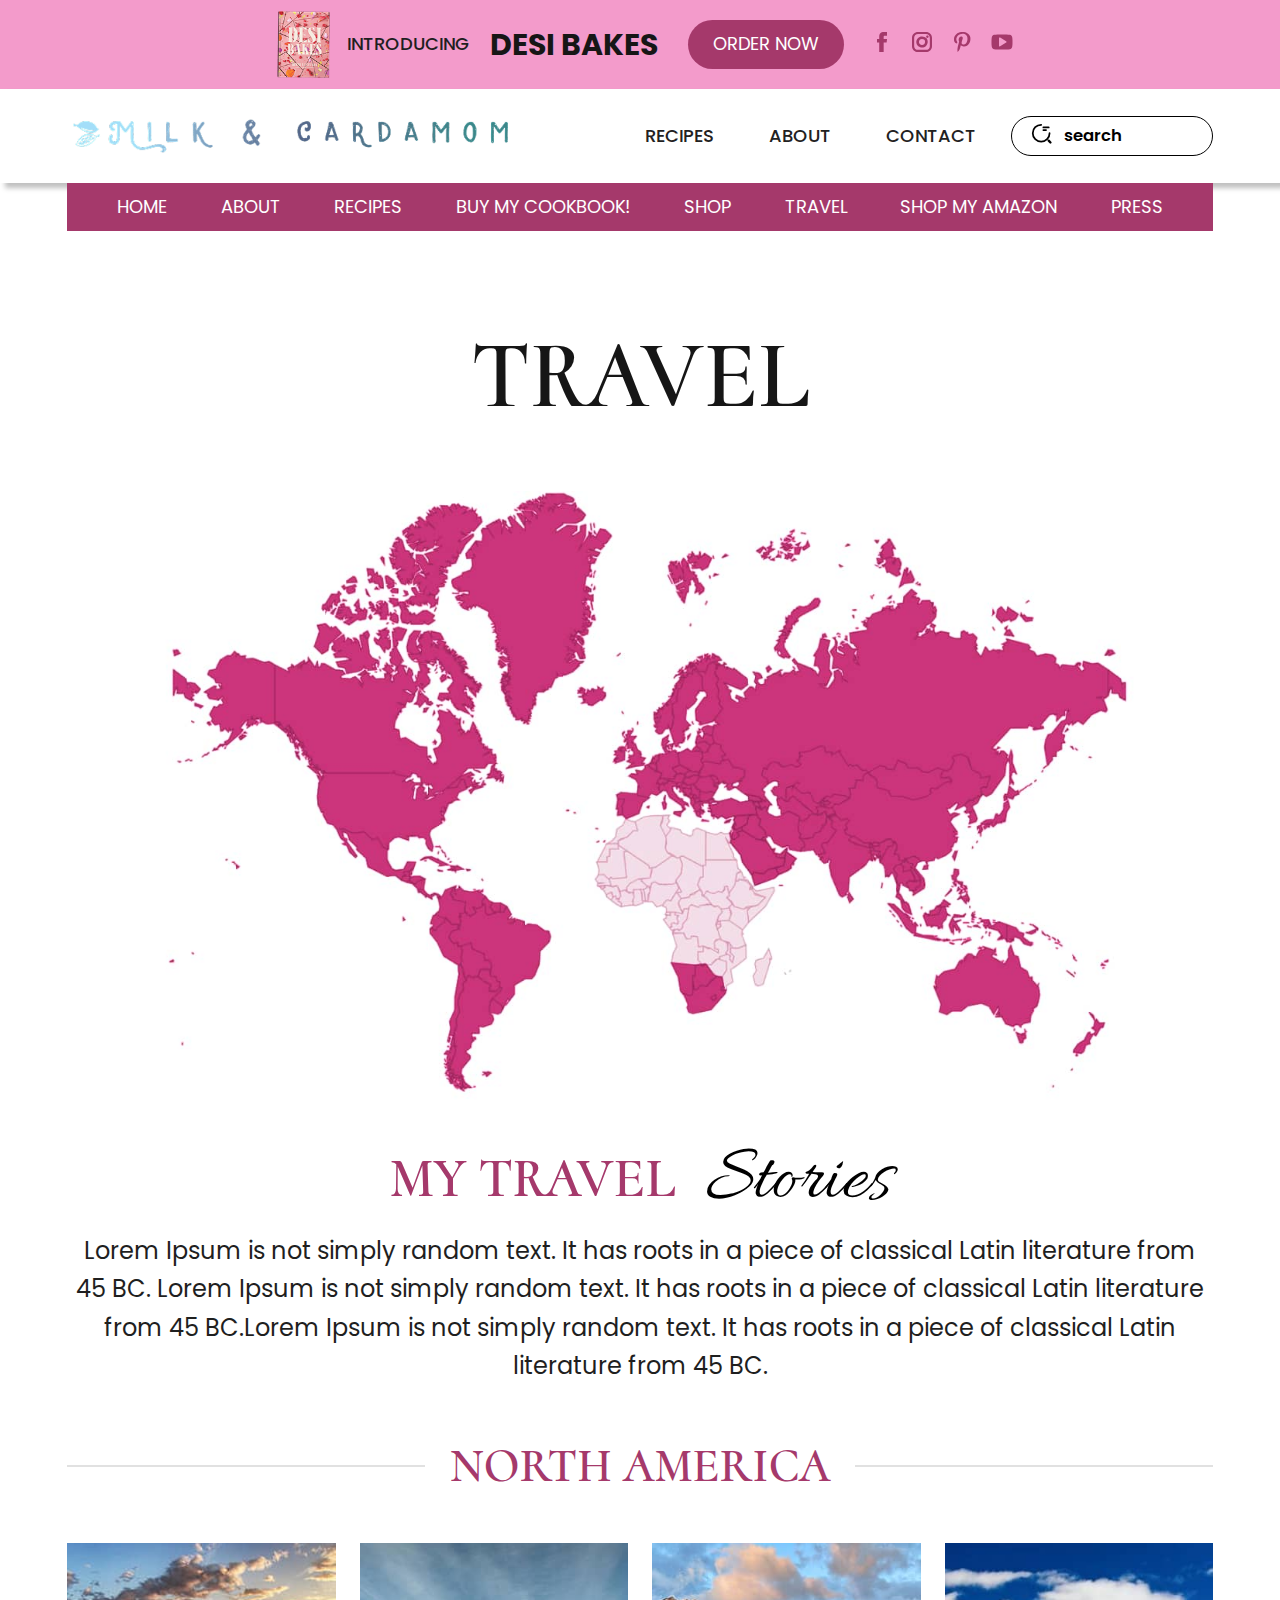
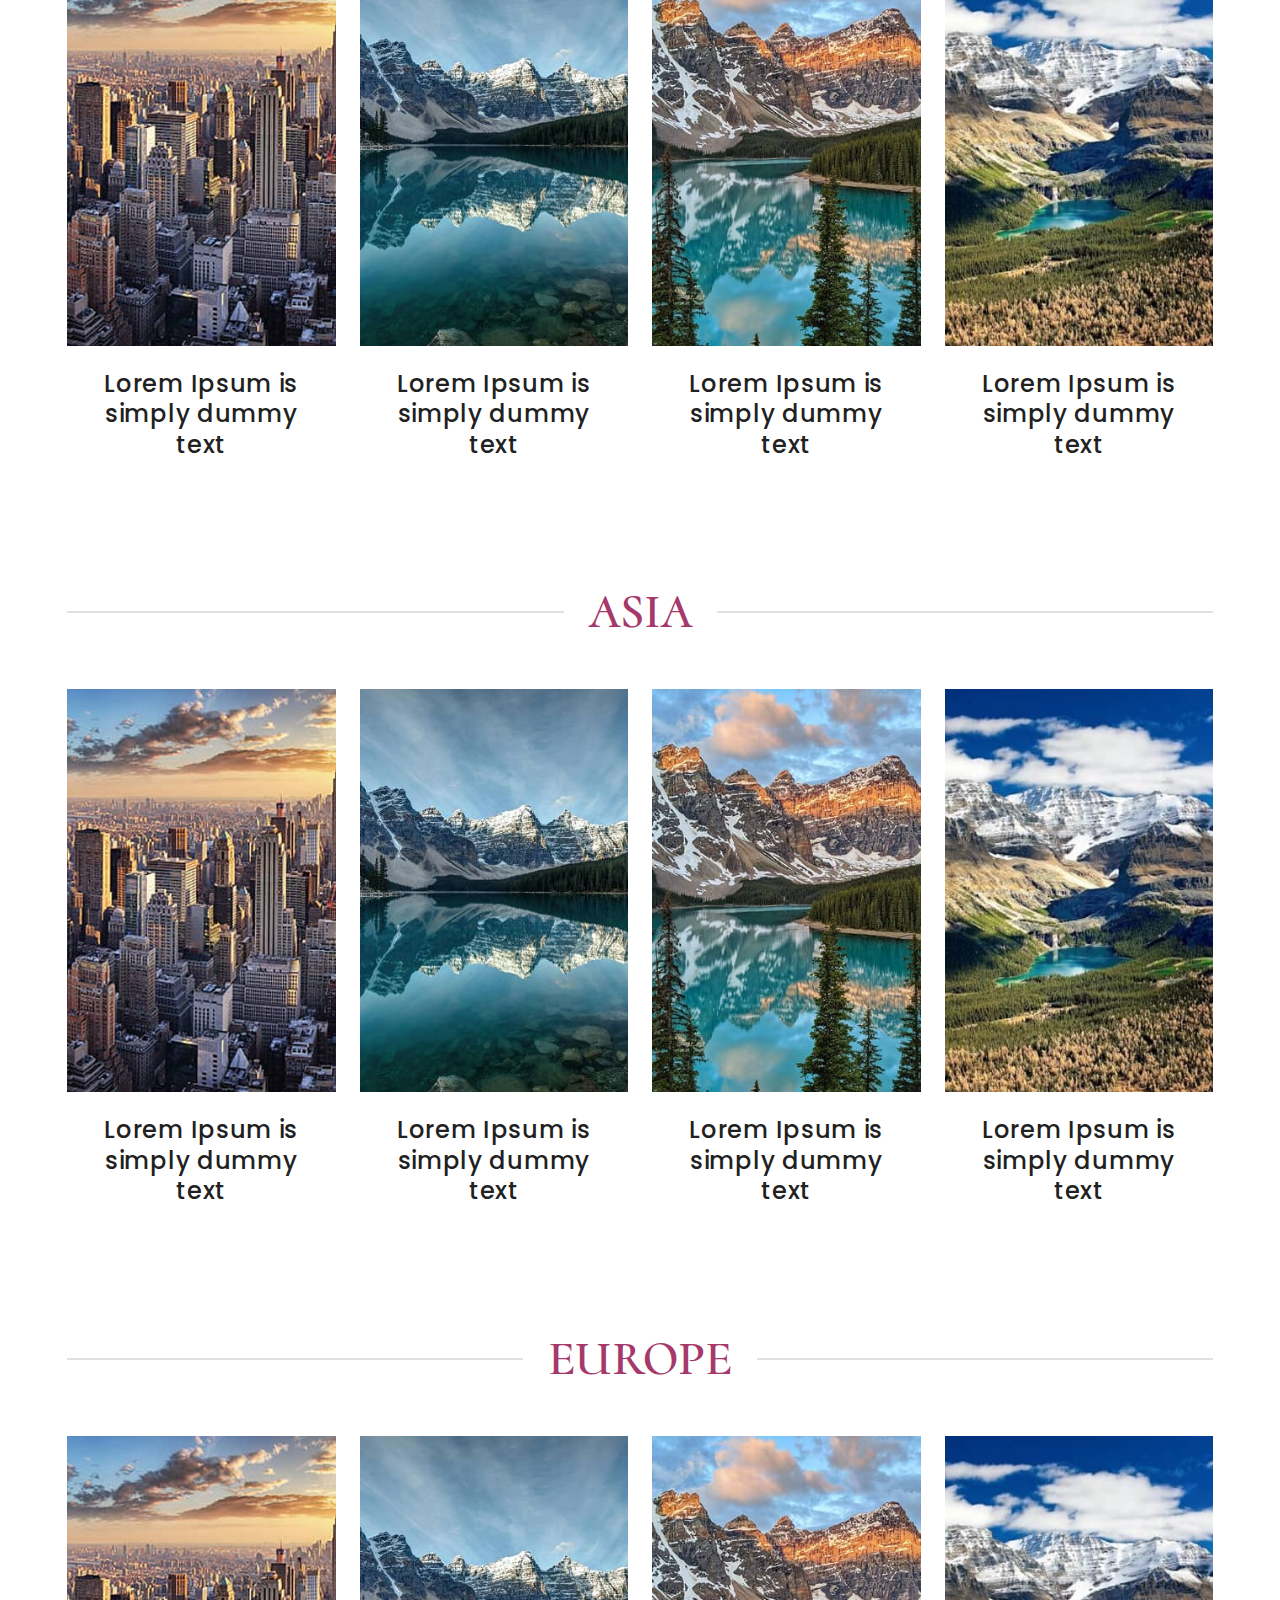
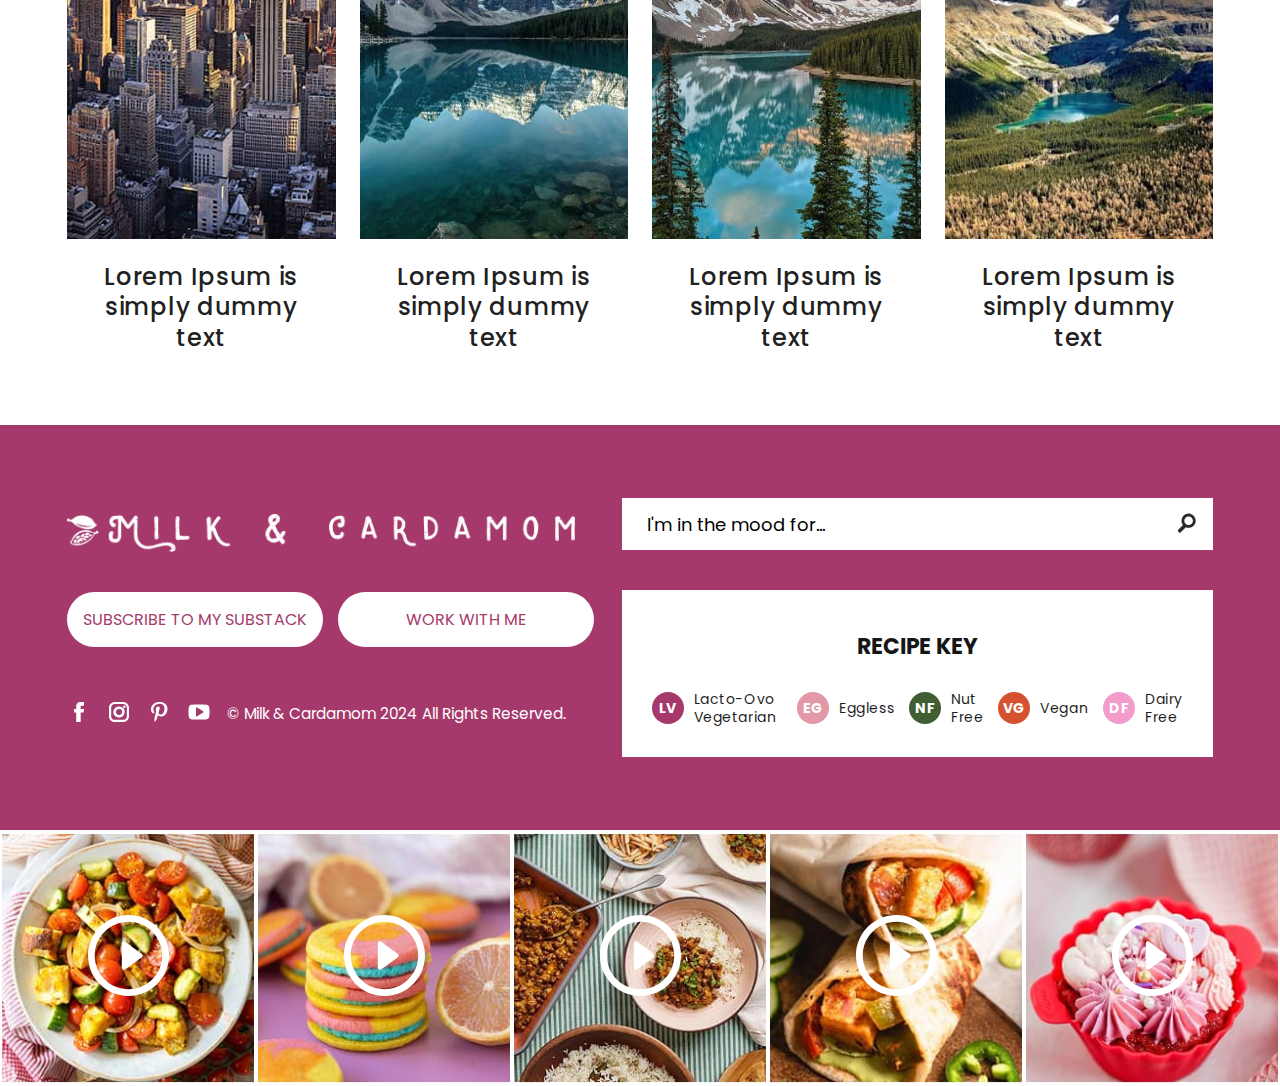
<file: travel.html>
<!DOCTYPE html>
<html>
	<head>
		<meta charset="utf-8">
		<meta http-equiv="X-UA-Compatible" content="IE=edge,chrome=1">
		<meta name="viewport"
			content="width=device-width, initial-scale=1, user-scalable=no">
		<link rel="shortcut icon" href="images/favicon.png" type="image/jpg">
		<title>Desi Bakes</title>

		<link rel="stylesheet" type="text/css" href="css/plugins.css">
		<link rel="stylesheet" type="text/css" href="css/custom-dev.css">
	</head>
	<body>
		<div class="sidebar">			
			<div class="d-flex align-items-center justify-content-between">
				<div class="header-search-mobile">
					<form method="post">
						<div class="search-box">
							<input type="search" placeholder="search" id="search" />
							<div class="search-icon">
								<svg width="22" height="22" viewBox="0 0 22 22" fill="none" xmlns="http://www.w3.org/2000/svg">
									<path d="M12.375 4.92892H17.6786" stroke="black" stroke-width="1.76786" stroke-linecap="round" stroke-linejoin="round"/>
									<path d="M12.375 7.58072H15.0268" stroke="black" stroke-width="1.76786" stroke-linecap="round" stroke-linejoin="round"/>
									<path d="M18.5622 10.6745C18.5622 15.3151 14.8055 19.0718 10.1649 19.0718C5.52427 19.0718 1.76758 15.3151 1.76758 10.6745C1.76758 6.03384 5.52427 2.27715 10.1649 2.27715" stroke="black" stroke-width="1.76786" stroke-linecap="round" stroke-linejoin="round"/>
									<path d="M19.4466 19.9557L17.6787 18.1879" stroke="black" stroke-width="2.35714" stroke-linecap="round" stroke-linejoin="round"/>
								</svg>

							</div>
						</div>									
					</form>
				</div>					
				<button type="button" class="btn-close-sidebar">
					<svg xmlns="http://www.w3.org/2000/svg" width="18" height="18" viewBox="0 0 18 18" fill="none">
						<path d="M1 17L9.00002 9.00003M9.00002 9.00003L17 1M9.00002 9.00003L1 1M9.00002 9.00003L17 17"
							stroke="#000" stroke-width="4" stroke-linejoin="round" />
					</svg>
				</button>
			</div>			
			<div class="sidebar-menu">
				<ul>
					<li><a href="javascript:;">Home</a></li>									
					<li><a href="javascript:;">About</a></li>
					<li><a href="javascript:;">Recipes</a></li>
					<li><a href="javascript:;">Buy my Cookbook!</a></li>									
					<li><a href="javascript:;">Shop</a></li>
					<li><a href="javascript:;">Travel</a></li>
					<li><a href="javascript:;">Shop my Amazon</a></li>									
					<li><a href="javascript:;">Press</a></li>
					<li><a href="javascript:;">Contact</a></li>
				</ul>
			</div>
			<div class="social-media header-mobile-social-media">
				<a href="javascript:;" target="_blank" title="Facebook">
					<svg width="24" height="24" viewBox="0 0 24 24" fill="none" xmlns="http://www.w3.org/2000/svg">
						<path fill-rule="evenodd" clip-rule="evenodd" d="M13.6652 21.99H9.22099V12.5458H7V8.90751H9.22099V6.72321C9.22099 3.75633 10.4749 1.98999 14.0365 1.98999H17.0033V5.62939H15.1503C13.763 5.62939 13.6707 6.1385 13.6707 7.0867L13.6652 8.90751H17.0245L16.6309 12.5458H13.6652V21.99Z" fill="#A5396B"/>
					</svg>
				</a>
				<a href="javascript:;" target="_blank" title="Instagram">
					<svg width="24" height="24" viewBox="0 0 24 24" fill="none" xmlns="http://www.w3.org/2000/svg">
						<path fill-rule="evenodd" clip-rule="evenodd" d="M15.9796 1.98999C19.2993 1.98999 22 4.6206 22 7.85396V16.126C22 19.3594 19.2993 21.99 15.9796 21.99H8.02047C4.70076 21.99 2 19.3594 2 16.126V7.85396C2 4.6206 4.70076 1.98999 8.02047 1.98999H15.9796ZM19.826 16.126V7.85396C19.826 5.78817 18.1005 4.10754 15.9796 4.10754H8.02047C5.89955 4.10754 4.17406 5.78817 4.17406 7.85396V16.126C4.17406 18.1918 5.89955 19.8724 8.02047 19.8724H15.9796C18.1005 19.8724 19.826 18.1918 19.826 16.126ZM12.0388 6.40698C13.7978 6.45699 15.2649 7.04198 16.2813 8.09885C17.2471 9.10312 17.7393 10.4492 17.7048 11.9914C17.6716 13.4687 17.0726 14.8526 16.0182 15.8883C14.9471 16.9404 13.5201 17.5199 12 17.5199C8.85429 17.5199 6.29502 15.0272 6.29502 11.9632C6.29502 8.84502 8.88442 6.31712 12.0388 6.40698ZM15.0482 11.9349C15.0615 11.341 14.9498 10.5002 14.3419 9.86819C13.8203 9.32572 12.9971 9.02347 11.9613 8.994C11.9334 8.99321 11.9057 8.99285 11.878 8.99285C11.1065 8.99285 10.3766 9.3012 9.82256 9.86106C9.26133 10.4283 8.95219 11.1748 8.95219 11.9632C8.95219 13.6001 10.3194 14.9318 12 14.9318C13.6716 14.9318 15.0105 13.6154 15.0482 11.9349ZM17.3905 5.49662C18.0685 5.49662 18.6181 6.03191 18.6181 6.69227C18.6181 7.35256 18.0685 7.88785 17.3905 7.88785C16.7125 7.88785 16.1629 7.35256 16.1629 6.69227C16.1629 6.03191 16.7125 5.49662 17.3905 5.49662Z" fill="#A5396B"/>
					</svg>
				</a>
				<a href="javascript:;" target="_blank" title="pinterest">
					<svg width="24" height="24" viewBox="0 0 24 24" fill="none" xmlns="http://www.w3.org/2000/svg">
						<path fill-rule="evenodd" clip-rule="evenodd" d="M10.7637 15.2176C10.2077 17.9703 9.52955 20.6101 7.52088 21.99C6.90029 17.8281 8.43178 14.7028 9.14286 11.3848C7.93108 9.45487 9.28861 5.57269 11.845 6.52942C14.9902 7.70595 9.12053 13.7014 13.0615 14.4513C17.1752 15.2329 18.8548 7.70125 16.3043 5.25181C12.6184 1.71518 5.57332 5.17072 6.43956 10.2341C6.65112 11.4729 8.00277 11.8479 6.98022 13.5568C4.62129 13.062 3.91608 11.3025 4.00775 8.95652C4.1535 5.11782 7.65604 2.4298 11.1692 2.05721C15.612 1.58707 19.7821 3.60045 20.3581 7.55198C21.0057 12.0124 18.3529 16.8431 13.601 16.4952C12.314 16.4 11.7733 15.7971 10.7637 15.2176Z" fill="#A5396B"/>
					</svg>
				</a>
				<a href="javascript:;" target="_blank" title="Youtube">
					<svg width="24" height="24" viewBox="0 0 24 24" fill="none" xmlns="http://www.w3.org/2000/svg">
						<path fill-rule="evenodd" clip-rule="evenodd" d="M22.4882 10.2322C22.4806 9.81033 22.4472 9.27698 22.3888 8.6326C22.3301 7.98793 22.2461 7.41172 22.1368 6.90398C22.0118 6.33382 21.7403 5.85326 21.3224 5.46261C20.9044 5.07195 20.4181 4.84541 19.8632 4.78284C18.1287 4.58765 15.5077 4.48999 12 4.48999C8.49228 4.48999 5.87116 4.58765 4.13679 4.78284C3.58202 4.84541 3.09758 5.07195 2.68362 5.46261C2.26952 5.85312 1.99997 6.33368 1.87498 6.90398C1.7579 7.41187 1.66987 7.98807 1.61133 8.6326C1.55279 9.27698 1.51956 9.81018 1.51179 10.2322C1.50388 10.6541 1.5 11.2399 1.5 11.99C1.5 12.74 1.50388 13.326 1.51179 13.7478C1.51956 14.1698 1.55279 14.703 1.61133 15.3474C1.66987 15.9921 1.75387 16.5683 1.86333 17.076C1.98832 17.6463 2.25974 18.1269 2.67773 18.5174C3.09571 18.9079 3.58216 19.1346 4.13679 19.197C5.87116 19.3924 8.49214 19.49 12 19.49C15.508 19.49 18.1287 19.3924 19.8632 19.197C20.418 19.1346 20.9024 18.9079 21.3165 18.5174C21.7306 18.1269 22 17.6462 22.125 17.076C22.2421 16.5683 22.3301 15.9919 22.3888 15.3474C22.4472 14.703 22.4804 14.1697 22.4882 13.7478C22.4961 13.326 22.5 12.74 22.5 11.99C22.5 11.2399 22.4961 10.6541 22.4882 10.2322ZM16.1485 12.6229L10.1485 16.3727C10.0391 16.4508 9.90618 16.4898 9.74998 16.4898C9.6329 16.4898 9.51179 16.4586 9.38679 16.3961C9.12904 16.2555 9.00016 16.0368 9.00016 15.7399V8.24007C9.00016 7.94334 9.12904 7.72457 9.38679 7.58389C9.65246 7.44308 9.90633 7.45099 10.1485 7.60734L16.1485 11.3573C16.3828 11.4899 16.4999 11.7009 16.4999 11.99C16.4999 12.2791 16.3828 12.4901 16.1485 12.6229Z" fill="#A5396B"/>
					</svg>
				</a>
			</div>				
		</div>
		<div class="announcebar">
			<div class="custom-container">
				<div class="wrapper">
					<div class="d-flex align-items-center justify-content-center">
						<div class="announcebar-book">
							<img src="images/desi_bakes_white.png" alt="Desi Bakes_white.png" class="lazyload" />
						</div>
						<p>Introducing</p>
						<h2>Desi Bakes</h2>
						<div class="btn-order-now">
							<a href="javascript:;" class="btn-custom">Order Now</a>
						</div>
						<div class="social-media display-desktop">
							<a href="javascript:;" target="_blank" title="Facebook">
								<svg width="24" height="24" viewBox="0 0 24 24" fill="none" xmlns="http://www.w3.org/2000/svg">
									<path fill-rule="evenodd" clip-rule="evenodd" d="M13.6652 21.99H9.22099V12.5458H7V8.90751H9.22099V6.72321C9.22099 3.75633 10.4749 1.98999 14.0365 1.98999H17.0033V5.62939H15.1503C13.763 5.62939 13.6707 6.1385 13.6707 7.0867L13.6652 8.90751H17.0245L16.6309 12.5458H13.6652V21.99Z" fill="#A5396B"/>
								</svg>

							</a>
							<a href="javascript:;" target="_blank" title="Instagram">
								<svg width="24" height="24" viewBox="0 0 24 24" fill="none" xmlns="http://www.w3.org/2000/svg">
									<path fill-rule="evenodd" clip-rule="evenodd" d="M15.9796 1.98999C19.2993 1.98999 22 4.6206 22 7.85396V16.126C22 19.3594 19.2993 21.99 15.9796 21.99H8.02047C4.70076 21.99 2 19.3594 2 16.126V7.85396C2 4.6206 4.70076 1.98999 8.02047 1.98999H15.9796ZM19.826 16.126V7.85396C19.826 5.78817 18.1005 4.10754 15.9796 4.10754H8.02047C5.89955 4.10754 4.17406 5.78817 4.17406 7.85396V16.126C4.17406 18.1918 5.89955 19.8724 8.02047 19.8724H15.9796C18.1005 19.8724 19.826 18.1918 19.826 16.126ZM12.0388 6.40698C13.7978 6.45699 15.2649 7.04198 16.2813 8.09885C17.2471 9.10312 17.7393 10.4492 17.7048 11.9914C17.6716 13.4687 17.0726 14.8526 16.0182 15.8883C14.9471 16.9404 13.5201 17.5199 12 17.5199C8.85429 17.5199 6.29502 15.0272 6.29502 11.9632C6.29502 8.84502 8.88442 6.31712 12.0388 6.40698ZM15.0482 11.9349C15.0615 11.341 14.9498 10.5002 14.3419 9.86819C13.8203 9.32572 12.9971 9.02347 11.9613 8.994C11.9334 8.99321 11.9057 8.99285 11.878 8.99285C11.1065 8.99285 10.3766 9.3012 9.82256 9.86106C9.26133 10.4283 8.95219 11.1748 8.95219 11.9632C8.95219 13.6001 10.3194 14.9318 12 14.9318C13.6716 14.9318 15.0105 13.6154 15.0482 11.9349ZM17.3905 5.49662C18.0685 5.49662 18.6181 6.03191 18.6181 6.69227C18.6181 7.35256 18.0685 7.88785 17.3905 7.88785C16.7125 7.88785 16.1629 7.35256 16.1629 6.69227C16.1629 6.03191 16.7125 5.49662 17.3905 5.49662Z" fill="#A5396B"/>
								</svg>
							</a>
							<a href="javascript:;" target="_blank" title="pinterest">
								<svg width="24" height="24" viewBox="0 0 24 24" fill="none" xmlns="http://www.w3.org/2000/svg">
									<path fill-rule="evenodd" clip-rule="evenodd" d="M10.7637 15.2176C10.2077 17.9703 9.52955 20.6101 7.52088 21.99C6.90029 17.8281 8.43178 14.7028 9.14286 11.3848C7.93108 9.45487 9.28861 5.57269 11.845 6.52942C14.9902 7.70595 9.12053 13.7014 13.0615 14.4513C17.1752 15.2329 18.8548 7.70125 16.3043 5.25181C12.6184 1.71518 5.57332 5.17072 6.43956 10.2341C6.65112 11.4729 8.00277 11.8479 6.98022 13.5568C4.62129 13.062 3.91608 11.3025 4.00775 8.95652C4.1535 5.11782 7.65604 2.4298 11.1692 2.05721C15.612 1.58707 19.7821 3.60045 20.3581 7.55198C21.0057 12.0124 18.3529 16.8431 13.601 16.4952C12.314 16.4 11.7733 15.7971 10.7637 15.2176Z" fill="#A5396B"/>
								</svg>
							</a>
							<a href="javascript:;" target="_blank" title="Youtube">
								<svg width="24" height="24" viewBox="0 0 24 24" fill="none" xmlns="http://www.w3.org/2000/svg">
									<path fill-rule="evenodd" clip-rule="evenodd" d="M22.4882 10.2322C22.4806 9.81033 22.4472 9.27698 22.3888 8.6326C22.3301 7.98793 22.2461 7.41172 22.1368 6.90398C22.0118 6.33382 21.7403 5.85326 21.3224 5.46261C20.9044 5.07195 20.4181 4.84541 19.8632 4.78284C18.1287 4.58765 15.5077 4.48999 12 4.48999C8.49228 4.48999 5.87116 4.58765 4.13679 4.78284C3.58202 4.84541 3.09758 5.07195 2.68362 5.46261C2.26952 5.85312 1.99997 6.33368 1.87498 6.90398C1.7579 7.41187 1.66987 7.98807 1.61133 8.6326C1.55279 9.27698 1.51956 9.81018 1.51179 10.2322C1.50388 10.6541 1.5 11.2399 1.5 11.99C1.5 12.74 1.50388 13.326 1.51179 13.7478C1.51956 14.1698 1.55279 14.703 1.61133 15.3474C1.66987 15.9921 1.75387 16.5683 1.86333 17.076C1.98832 17.6463 2.25974 18.1269 2.67773 18.5174C3.09571 18.9079 3.58216 19.1346 4.13679 19.197C5.87116 19.3924 8.49214 19.49 12 19.49C15.508 19.49 18.1287 19.3924 19.8632 19.197C20.418 19.1346 20.9024 18.9079 21.3165 18.5174C21.7306 18.1269 22 17.6462 22.125 17.076C22.2421 16.5683 22.3301 15.9919 22.3888 15.3474C22.4472 14.703 22.4804 14.1697 22.4882 13.7478C22.4961 13.326 22.5 12.74 22.5 11.99C22.5 11.2399 22.4961 10.6541 22.4882 10.2322ZM16.1485 12.6229L10.1485 16.3727C10.0391 16.4508 9.90618 16.4898 9.74998 16.4898C9.6329 16.4898 9.51179 16.4586 9.38679 16.3961C9.12904 16.2555 9.00016 16.0368 9.00016 15.7399V8.24007C9.00016 7.94334 9.12904 7.72457 9.38679 7.58389C9.65246 7.44308 9.90633 7.45099 10.1485 7.60734L16.1485 11.3573C16.3828 11.4899 16.4999 11.7009 16.4999 11.99C16.4999 12.2791 16.3828 12.4901 16.1485 12.6229Z" fill="#A5396B"/>
								</svg>
							</a>
						</div>
					</div>
				</div>
			</div>
		</div>
		<header>
			<div class="header-top">	
				<div class="custom-container">
					<div class="wrapper d-flex align-items-center justify-content-between">									
						<div class="logo">
							<a href="index.html" title="Shey cooks">
								<img src="images/logo.png" alt="logo" title="Ami Cordert">
							</a>
						</div>
						<div class="menu-icon ml-auto display-mobile">
							<svg width="18" height="16" viewBox="0 0 18 16" fill="none" xmlns="http://www.w3.org/2000/svg">
								<rect x="0.359375" y="0.571411" width="17.28" height="2.46858" rx="1.23429" fill="#A5396B"/>
								<rect x="0.359375" y="7.36002" width="17.28" height="2.46858" rx="1.23429" fill="#A5396B"/>
								<rect x="0.359375" y="13.5315" width="17.28" height="2.46858" rx="1.23429" fill="#A5396B"/>
							</svg>

						</div>
						<div class="header-right ml-auto display-desktop">
							<div class="d-flex align-items-center">
								<div class="menu">
									<ul class="d-flex">
										<li><a href="javascript:;">Recipes</a></li>									
										<li><a href="javascript:;">About</a></li>
										<li><a href="javascript:;">Contact</a></li>
									</ul>
								</div>
								<div class="header-search">
									<form method="post">
										<div class="search-box">
											<input type="search" placeholder="search" id="search" />
											<div class="search-icon">
												<svg width="22" height="22" viewBox="0 0 22 22" fill="none" xmlns="http://www.w3.org/2000/svg">
													<path d="M12.375 4.92892H17.6786" stroke="black" stroke-width="1.76786" stroke-linecap="round" stroke-linejoin="round"/>
													<path d="M12.375 7.58072H15.0268" stroke="black" stroke-width="1.76786" stroke-linecap="round" stroke-linejoin="round"/>
													<path d="M18.5622 10.6745C18.5622 15.3151 14.8055 19.0718 10.1649 19.0718C5.52427 19.0718 1.76758 15.3151 1.76758 10.6745C1.76758 6.03384 5.52427 2.27715 10.1649 2.27715" stroke="black" stroke-width="1.76786" stroke-linecap="round" stroke-linejoin="round"/>
													<path d="M19.4466 19.9557L17.6787 18.1879" stroke="black" stroke-width="2.35714" stroke-linecap="round" stroke-linejoin="round"/>
												</svg>

											</div>
										</div>									
									</form>
								</div>
							</div>
						</div>
					</div>
				</div>
			</div>
			<div class="header-main-menu display-desktop">
				<div class="custom-container">
					<div class="main-menu">
						<ul>
							<li><a href="javascript:;">Home</a></li>									
							<li><a href="javascript:;">About</a></li>
							<li><a href="javascript:;">Recipes</a></li>
							<li><a href="javascript:;">Buy my Cookbook!</a></li>									
							<li><a href="javascript:;">Shop</a></li>
							<li><a href="javascript:;">Travel</a></li>
							<li><a href="javascript:;">Shop my Amazon</a></li>									
							<li><a href="javascript:;">Press</a></li>
						</ul>
					</div>
				</div>
			</div>
		</header>
		<div class="page-title">
			<h1>Travel</h1>
		</div>
		<div class="map">
			<div class="custom-container">
				<div class="map-image">
					<img src="images/map.jpg" alt="map" class="lazyload" />
				</div>
			</div>
		</div>
		<section class="my-travel-stories">
			<div class="custom-container">
				<div class="heading">
					<h2>MY travel <span>Stories</span></h2>
				</div>
				<p>Lorem Ipsum is not simply random text. It has roots in a piece of classical Latin literature from 45 BC. Lorem Ipsum is not simply random text. It has roots in a piece of classical Latin literature from 45 BC.Lorem Ipsum is not simply random text. It has roots in a piece of classical Latin literature from 45 BC.</p>
			</div>
		</section>
		<section class="brower-category">			
			<div class="custom-container-small">
				
				<div class="category-sec">
					<div class="heading">
						<h2>North america</h2>
					</div>
					<div class="list-of-travel">
						<div class="item">							
							<a href="javascript:;" class="image-box">
								<img src="images/travel-1.jpg" alt="travel-1" class="lazyload" />
							</a>							
							<h3><a href="javascript:;">Lorem Ipsum is simply dummy text</a></h3>
						</div>
						<div class="item">							
							<a href="javascript:;" class="image-box">
								<img src="images/travel-2.jpg" alt="travel-2" class="lazyload" />
							</a>							
							<h3><a href="javascript:;">Lorem Ipsum is simply dummy text</a></h3>
						</div>
						<div class="item">							
							<a href="javascript:;" class="image-box">
								<img src="images/travel-3.jpg" alt="travel-3" class="lazyload" />
							</a>							
							<h3><a href="javascript:;">Lorem Ipsum is simply dummy text</a></h3>
						</div>

						<div class="item">							
							<a href="javascript:;" class="image-box">
								<img src="images/travel-4.jpg" alt="travel-4" class="lazyload" />
							</a>							
							<h3><a href="javascript:;">Lorem Ipsum is simply dummy text</a></h3>
						</div>
					</div>
				</div>
				<div class="category-sec">
					<div class="heading">
						<h2>asia</h2>
					</div>
					<div class="list-of-travel">
						<div class="item">							
							<a href="javascript:;" class="image-box">
								<img src="images/travel-1.jpg" alt="travel-1" class="lazyload" />
							</a>							
							<h3><a href="javascript:;">Lorem Ipsum is simply dummy text</a></h3>
						</div>
						<div class="item">							
							<a href="javascript:;" class="image-box">
								<img src="images/travel-2.jpg" alt="travel-2" class="lazyload" />
							</a>							
							<h3><a href="javascript:;">Lorem Ipsum is simply dummy text</a></h3>
						</div>
						<div class="item">							
							<a href="javascript:;" class="image-box">
								<img src="images/travel-3.jpg" alt="travel-3" class="lazyload" />
							</a>							
							<h3><a href="javascript:;">Lorem Ipsum is simply dummy text</a></h3>
						</div>

						<div class="item">							
							<a href="javascript:;" class="image-box">
								<img src="images/travel-4.jpg" alt="travel-4" class="lazyload" />
							</a>							
							<h3><a href="javascript:;">Lorem Ipsum is simply dummy text</a></h3>
						</div>
					</div>
				</div>
				<div class="category-sec">
					<div class="heading">
						<h2>europe</h2>
					</div>
					<div class="list-of-travel">
						<div class="item">							
							<a href="javascript:;" class="image-box">
								<img src="images/travel-1.jpg" alt="travel-1" class="lazyload" />
							</a>							
							<h3><a href="javascript:;">Lorem Ipsum is simply dummy text</a></h3>
						</div>
						<div class="item">							
							<a href="javascript:;" class="image-box">
								<img src="images/travel-2.jpg" alt="travel-2" class="lazyload" />
							</a>							
							<h3><a href="javascript:;">Lorem Ipsum is simply dummy text</a></h3>
						</div>
						<div class="item">							
							<a href="javascript:;" class="image-box">
								<img src="images/travel-3.jpg" alt="travel-3" class="lazyload" />
							</a>							
							<h3><a href="javascript:;">Lorem Ipsum is simply dummy text</a></h3>
						</div>

						<div class="item">							
							<a href="javascript:;" class="image-box">
								<img src="images/travel-4.jpg" alt="travel-4" class="lazyload" />
							</a>							
							<h3><a href="javascript:;">Lorem Ipsum is simply dummy text</a></h3>
						</div>
					</div>
				</div>
			</div>
		</section>
		<footer>
			<div class="footer-top-section">
				<div class="custom-container">
					<div class="footer-top">
						<div class="footer-top-left">
							<div class="logo">
								<a href="javascript:;">
									<img src="images/logo-white.png" alt="logo-white" class="lazyload" />
								</a>
							</div>
							<div class="buttons">
								<a href="javascript:;" class="btn-custom">Subscribe to MY Substack</a>
								<a href="javascript:;" class="btn-custom">Work with me</a>
							</div>
							<div class="social-media-copyright">
								<div class="social-media">
									<a href="javascript:;" target="_blank" title="Facebook">
										<svg width="24" height="24" viewBox="0 0 24 24" fill="none" xmlns="http://www.w3.org/2000/svg">
											<path fill-rule="evenodd" clip-rule="evenodd" d="M13.6652 21.99H9.22099V12.5458H7V8.90751H9.22099V6.72321C9.22099 3.75633 10.4749 1.98999 14.0365 1.98999H17.0033V5.62939H15.1503C13.763 5.62939 13.6707 6.1385 13.6707 7.0867L13.6652 8.90751H17.0245L16.6309 12.5458H13.6652V21.99Z" fill="#fff"/>
										</svg>
									</a>
									<a href="javascript:;" target="_blank" title="Instagram">
										<svg width="24" height="24" viewBox="0 0 24 24" fill="none" xmlns="http://www.w3.org/2000/svg">
											<path fill-rule="evenodd" clip-rule="evenodd" d="M15.9796 1.98999C19.2993 1.98999 22 4.6206 22 7.85396V16.126C22 19.3594 19.2993 21.99 15.9796 21.99H8.02047C4.70076 21.99 2 19.3594 2 16.126V7.85396C2 4.6206 4.70076 1.98999 8.02047 1.98999H15.9796ZM19.826 16.126V7.85396C19.826 5.78817 18.1005 4.10754 15.9796 4.10754H8.02047C5.89955 4.10754 4.17406 5.78817 4.17406 7.85396V16.126C4.17406 18.1918 5.89955 19.8724 8.02047 19.8724H15.9796C18.1005 19.8724 19.826 18.1918 19.826 16.126ZM12.0388 6.40698C13.7978 6.45699 15.2649 7.04198 16.2813 8.09885C17.2471 9.10312 17.7393 10.4492 17.7048 11.9914C17.6716 13.4687 17.0726 14.8526 16.0182 15.8883C14.9471 16.9404 13.5201 17.5199 12 17.5199C8.85429 17.5199 6.29502 15.0272 6.29502 11.9632C6.29502 8.84502 8.88442 6.31712 12.0388 6.40698ZM15.0482 11.9349C15.0615 11.341 14.9498 10.5002 14.3419 9.86819C13.8203 9.32572 12.9971 9.02347 11.9613 8.994C11.9334 8.99321 11.9057 8.99285 11.878 8.99285C11.1065 8.99285 10.3766 9.3012 9.82256 9.86106C9.26133 10.4283 8.95219 11.1748 8.95219 11.9632C8.95219 13.6001 10.3194 14.9318 12 14.9318C13.6716 14.9318 15.0105 13.6154 15.0482 11.9349ZM17.3905 5.49662C18.0685 5.49662 18.6181 6.03191 18.6181 6.69227C18.6181 7.35256 18.0685 7.88785 17.3905 7.88785C16.7125 7.88785 16.1629 7.35256 16.1629 6.69227C16.1629 6.03191 16.7125 5.49662 17.3905 5.49662Z" fill="#fff"/>
										</svg>
									</a>
									<a href="javascript:;" target="_blank" title="pinterest">
										<svg width="24" height="24" viewBox="0 0 24 24" fill="none" xmlns="http://www.w3.org/2000/svg">
											<path fill-rule="evenodd" clip-rule="evenodd" d="M10.7637 15.2176C10.2077 17.9703 9.52955 20.6101 7.52088 21.99C6.90029 17.8281 8.43178 14.7028 9.14286 11.3848C7.93108 9.45487 9.28861 5.57269 11.845 6.52942C14.9902 7.70595 9.12053 13.7014 13.0615 14.4513C17.1752 15.2329 18.8548 7.70125 16.3043 5.25181C12.6184 1.71518 5.57332 5.17072 6.43956 10.2341C6.65112 11.4729 8.00277 11.8479 6.98022 13.5568C4.62129 13.062 3.91608 11.3025 4.00775 8.95652C4.1535 5.11782 7.65604 2.4298 11.1692 2.05721C15.612 1.58707 19.7821 3.60045 20.3581 7.55198C21.0057 12.0124 18.3529 16.8431 13.601 16.4952C12.314 16.4 11.7733 15.7971 10.7637 15.2176Z" fill="#fff"/>
										</svg>
									</a>
									<a href="javascript:;" target="_blank" title="Youtube">
										<svg width="24" height="24" viewBox="0 0 24 24" fill="none" xmlns="http://www.w3.org/2000/svg">
											<path fill-rule="evenodd" clip-rule="evenodd" d="M22.4882 10.2322C22.4806 9.81033 22.4472 9.27698 22.3888 8.6326C22.3301 7.98793 22.2461 7.41172 22.1368 6.90398C22.0118 6.33382 21.7403 5.85326 21.3224 5.46261C20.9044 5.07195 20.4181 4.84541 19.8632 4.78284C18.1287 4.58765 15.5077 4.48999 12 4.48999C8.49228 4.48999 5.87116 4.58765 4.13679 4.78284C3.58202 4.84541 3.09758 5.07195 2.68362 5.46261C2.26952 5.85312 1.99997 6.33368 1.87498 6.90398C1.7579 7.41187 1.66987 7.98807 1.61133 8.6326C1.55279 9.27698 1.51956 9.81018 1.51179 10.2322C1.50388 10.6541 1.5 11.2399 1.5 11.99C1.5 12.74 1.50388 13.326 1.51179 13.7478C1.51956 14.1698 1.55279 14.703 1.61133 15.3474C1.66987 15.9921 1.75387 16.5683 1.86333 17.076C1.98832 17.6463 2.25974 18.1269 2.67773 18.5174C3.09571 18.9079 3.58216 19.1346 4.13679 19.197C5.87116 19.3924 8.49214 19.49 12 19.49C15.508 19.49 18.1287 19.3924 19.8632 19.197C20.418 19.1346 20.9024 18.9079 21.3165 18.5174C21.7306 18.1269 22 17.6462 22.125 17.076C22.2421 16.5683 22.3301 15.9919 22.3888 15.3474C22.4472 14.703 22.4804 14.1697 22.4882 13.7478C22.4961 13.326 22.5 12.74 22.5 11.99C22.5 11.2399 22.4961 10.6541 22.4882 10.2322ZM16.1485 12.6229L10.1485 16.3727C10.0391 16.4508 9.90618 16.4898 9.74998 16.4898C9.6329 16.4898 9.51179 16.4586 9.38679 16.3961C9.12904 16.2555 9.00016 16.0368 9.00016 15.7399V8.24007C9.00016 7.94334 9.12904 7.72457 9.38679 7.58389C9.65246 7.44308 9.90633 7.45099 10.1485 7.60734L16.1485 11.3573C16.3828 11.4899 16.4999 11.7009 16.4999 11.99C16.4999 12.2791 16.3828 12.4901 16.1485 12.6229Z" fill="#fff"/>
										</svg>
									</a>
								</div>
								<p>© Milk & Cardamom  2024 All Rights Reserved.</p>	
							</div>
						</div>
						<div class="footer-top-right">
							<div class="footer-search">
								<form>
									<input type="search" id="search" placeholder="I'm in the mood for..." />
									<button type="submit" class="btn-search-icon">
										<svg width="20" height="20" viewBox="0 0 20 20" fill="none" xmlns="http://www.w3.org/2000/svg">
											<path d="M18.7188 7.74961C18.7153 11.6822 15.5264 14.8684 11.5938 14.8684C10.6417 14.8892 9.69916 14.6745 8.85001 14.2434L4.06252 19.0996C3.69501 19.435 3.222 19.6318 2.72501 19.6559C2.25138 19.6422 1.80223 19.4423 1.47501 19.0996C0.776558 18.3737 0.776558 17.2256 1.47501 16.4996L5.93751 12.0121C4.06347 9.53896 4.00903 6.13632 5.803 3.60449C7.59697 1.07265 10.8252 -0.00397152 13.7798 0.94425C16.7344 1.89247 18.7332 4.64666 18.7188 7.74961ZM15.9375 7.74961C15.9375 5.36098 14.0011 3.42461 11.6125 3.42461C9.22388 3.42461 7.28751 5.36098 7.28751 7.74961C7.28751 10.1382 9.22388 12.0746 11.6125 12.0746C14.0011 12.0746 15.9375 10.1382 15.9375 7.74961Z" fill="#2A2B2A"/>
											</svg>
									</button>
								</form>
							</div>
							<div class="recipe-key">
								<h3>Recipe Key</h3>
								<div class="recipe-key-list">
									<div class="item">
										<div class="cat-circle bg-darkpink">LV</div>
										<p>Lacto-Ovo Vegetarian</p>
									</div>
									<div class="item">
										<div class="cat-circle bg-lightpink">EG</div>
										<p>Eggless</p>
									</div>
									<div class="item">
										<div class="cat-circle bg-green">NF</div>
										<p>Nut Free</p>
									</div>
									<div class="item">
										<div class="cat-circle bg-orange">VG</div>
										<p>Vegan</p>
									</div>
									<div class="item">
										<div class="cat-circle bg-lightpink-heavy">DF</div>
										<p>Dairy Free</p>
									</div>
								</div>
							</div>
						</div>
					</div>
				</div>
			</div>
		</footer>
		<div class="instagram-section">
			<div class="instagram-slider">
				<div class="item">					
					<a href="https://www.sample-videos.com/video321/mp4/720/big_buck_bunny_720p_1mb.mp4" data-fancybox="instagram">
						<img src="images/instagram-video-1.jpg" alt="instagram-video-1" class="lazyload" />
						<div class="play-icon">
							<svg width="81" height="81" viewBox="0 0 81 81" fill="none" xmlns="http://www.w3.org/2000/svg">
								<g clip-path="url(#clip0_89_545)">
								<path d="M53.8598 38.9164L37.0404 26.69C36.4231 26.2425 35.6037 26.1751 34.9272 26.5228C34.2452 26.8679 33.8193 27.5687 33.8193 28.3261V52.7708C33.8193 53.5363 34.2452 54.2344 34.9272 54.5795C35.2156 54.725 35.5309 54.7978 35.849 54.7978C36.2641 54.7978 36.6846 54.6657 37.0404 54.4043L53.8598 42.1886C54.3908 41.7978 54.7007 41.194 54.7007 40.5525C54.7034 39.9002 54.3854 39.2991 53.8598 38.9164Z" fill="white"/>
								<path d="M40.5013 0.00537109C18.1294 0.00537109 0 18.1348 0 40.5067C0 62.8706 18.1294 80.9946 40.5013 80.9946C62.8679 80.9946 81 62.8679 81 40.5067C81.0027 18.1348 62.8679 0.00537109 40.5013 0.00537109ZM40.5013 74.2372C21.8706 74.2372 6.7655 59.1401 6.7655 40.5067C6.7655 21.8814 21.8706 6.76548 40.5013 6.76548C59.1294 6.76548 74.2318 21.8787 74.2318 40.5067C74.2345 59.1401 59.1294 74.2372 40.5013 74.2372Z" fill="white"/>
								</g>
								<defs>
								<clipPath id="clip0_89_545">
								<rect width="81" height="81" fill="white"/>
								</clipPath>
								</defs>
							</svg>
						</div>
					</a>
				</div>
				<div class="item">					
					<a href="https://www.sample-videos.com/video321/mp4/720/big_buck_bunny_720p_1mb.mp4" data-fancybox="instagram">
						<img src="images/instagram-video-2.jpg" alt="instagram-video-2" class="lazyload" />
						<div class="play-icon">
							<svg width="81" height="81" viewBox="0 0 81 81" fill="none" xmlns="http://www.w3.org/2000/svg">
								<g clip-path="url(#clip0_89_545)">
								<path d="M53.8598 38.9164L37.0404 26.69C36.4231 26.2425 35.6037 26.1751 34.9272 26.5228C34.2452 26.8679 33.8193 27.5687 33.8193 28.3261V52.7708C33.8193 53.5363 34.2452 54.2344 34.9272 54.5795C35.2156 54.725 35.5309 54.7978 35.849 54.7978C36.2641 54.7978 36.6846 54.6657 37.0404 54.4043L53.8598 42.1886C54.3908 41.7978 54.7007 41.194 54.7007 40.5525C54.7034 39.9002 54.3854 39.2991 53.8598 38.9164Z" fill="white"/>
								<path d="M40.5013 0.00537109C18.1294 0.00537109 0 18.1348 0 40.5067C0 62.8706 18.1294 80.9946 40.5013 80.9946C62.8679 80.9946 81 62.8679 81 40.5067C81.0027 18.1348 62.8679 0.00537109 40.5013 0.00537109ZM40.5013 74.2372C21.8706 74.2372 6.7655 59.1401 6.7655 40.5067C6.7655 21.8814 21.8706 6.76548 40.5013 6.76548C59.1294 6.76548 74.2318 21.8787 74.2318 40.5067C74.2345 59.1401 59.1294 74.2372 40.5013 74.2372Z" fill="white"/>
								</g>
								<defs>
								<clipPath id="clip0_89_545">
								<rect width="81" height="81" fill="white"/>
								</clipPath>
								</defs>
							</svg>
						</div>
					</a>
				</div>
				<div class="item">					
					<a href="https://www.sample-videos.com/video321/mp4/720/big_buck_bunny_720p_1mb.mp4" data-fancybox="instagram">
						<img src="images/instagram-video-3.jpg" alt="instagram-video-3" class="lazyload" />
						<div class="play-icon">
							<svg width="81" height="81" viewBox="0 0 81 81" fill="none" xmlns="http://www.w3.org/2000/svg">
								<g clip-path="url(#clip0_89_545)">
								<path d="M53.8598 38.9164L37.0404 26.69C36.4231 26.2425 35.6037 26.1751 34.9272 26.5228C34.2452 26.8679 33.8193 27.5687 33.8193 28.3261V52.7708C33.8193 53.5363 34.2452 54.2344 34.9272 54.5795C35.2156 54.725 35.5309 54.7978 35.849 54.7978C36.2641 54.7978 36.6846 54.6657 37.0404 54.4043L53.8598 42.1886C54.3908 41.7978 54.7007 41.194 54.7007 40.5525C54.7034 39.9002 54.3854 39.2991 53.8598 38.9164Z" fill="white"/>
								<path d="M40.5013 0.00537109C18.1294 0.00537109 0 18.1348 0 40.5067C0 62.8706 18.1294 80.9946 40.5013 80.9946C62.8679 80.9946 81 62.8679 81 40.5067C81.0027 18.1348 62.8679 0.00537109 40.5013 0.00537109ZM40.5013 74.2372C21.8706 74.2372 6.7655 59.1401 6.7655 40.5067C6.7655 21.8814 21.8706 6.76548 40.5013 6.76548C59.1294 6.76548 74.2318 21.8787 74.2318 40.5067C74.2345 59.1401 59.1294 74.2372 40.5013 74.2372Z" fill="white"/>
								</g>
								<defs>
								<clipPath id="clip0_89_545">
								<rect width="81" height="81" fill="white"/>
								</clipPath>
								</defs>
							</svg>
						</div>
					</a>
				</div>
				<div class="item">					
					<a href="https://www.sample-videos.com/video321/mp4/720/big_buck_bunny_720p_1mb.mp4" data-fancybox="instagram">
						<img src="images/instagram-video-4.jpg" alt="instagram-video-4" class="lazyload" />
						<div class="play-icon">
							<svg width="81" height="81" viewBox="0 0 81 81" fill="none" xmlns="http://www.w3.org/2000/svg">
								<g clip-path="url(#clip0_89_545)">
								<path d="M53.8598 38.9164L37.0404 26.69C36.4231 26.2425 35.6037 26.1751 34.9272 26.5228C34.2452 26.8679 33.8193 27.5687 33.8193 28.3261V52.7708C33.8193 53.5363 34.2452 54.2344 34.9272 54.5795C35.2156 54.725 35.5309 54.7978 35.849 54.7978C36.2641 54.7978 36.6846 54.6657 37.0404 54.4043L53.8598 42.1886C54.3908 41.7978 54.7007 41.194 54.7007 40.5525C54.7034 39.9002 54.3854 39.2991 53.8598 38.9164Z" fill="white"/>
								<path d="M40.5013 0.00537109C18.1294 0.00537109 0 18.1348 0 40.5067C0 62.8706 18.1294 80.9946 40.5013 80.9946C62.8679 80.9946 81 62.8679 81 40.5067C81.0027 18.1348 62.8679 0.00537109 40.5013 0.00537109ZM40.5013 74.2372C21.8706 74.2372 6.7655 59.1401 6.7655 40.5067C6.7655 21.8814 21.8706 6.76548 40.5013 6.76548C59.1294 6.76548 74.2318 21.8787 74.2318 40.5067C74.2345 59.1401 59.1294 74.2372 40.5013 74.2372Z" fill="white"/>
								</g>
								<defs>
								<clipPath id="clip0_89_545">
								<rect width="81" height="81" fill="white"/>
								</clipPath>
								</defs>
							</svg>
						</div>
					</a>
				</div>
				<div class="item">					
					<a href="https://www.sample-videos.com/video321/mp4/720/big_buck_bunny_720p_1mb.mp4" data-fancybox="instagram">
						<img src="images/instagram-video-5.jpg" alt="instagram-video-5" class="lazyload" />
						<div class="play-icon">
							<svg width="81" height="81" viewBox="0 0 81 81" fill="none" xmlns="http://www.w3.org/2000/svg">
								<g clip-path="url(#clip0_89_545)">
								<path d="M53.8598 38.9164L37.0404 26.69C36.4231 26.2425 35.6037 26.1751 34.9272 26.5228C34.2452 26.8679 33.8193 27.5687 33.8193 28.3261V52.7708C33.8193 53.5363 34.2452 54.2344 34.9272 54.5795C35.2156 54.725 35.5309 54.7978 35.849 54.7978C36.2641 54.7978 36.6846 54.6657 37.0404 54.4043L53.8598 42.1886C54.3908 41.7978 54.7007 41.194 54.7007 40.5525C54.7034 39.9002 54.3854 39.2991 53.8598 38.9164Z" fill="white"/>
								<path d="M40.5013 0.00537109C18.1294 0.00537109 0 18.1348 0 40.5067C0 62.8706 18.1294 80.9946 40.5013 80.9946C62.8679 80.9946 81 62.8679 81 40.5067C81.0027 18.1348 62.8679 0.00537109 40.5013 0.00537109ZM40.5013 74.2372C21.8706 74.2372 6.7655 59.1401 6.7655 40.5067C6.7655 21.8814 21.8706 6.76548 40.5013 6.76548C59.1294 6.76548 74.2318 21.8787 74.2318 40.5067C74.2345 59.1401 59.1294 74.2372 40.5013 74.2372Z" fill="white"/>
								</g>
								<defs>
								<clipPath id="clip0_89_545">
								<rect width="81" height="81" fill="white"/>
								</clipPath>
								</defs>
							</svg>
						</div>
					</a>
				</div>
				<div class="item">					
					<a href="https://www.sample-videos.com/video321/mp4/720/big_buck_bunny_720p_1mb.mp4" data-fancybox="instagram">
						<img src="images/instagram-video-6.jpg" alt="instagram-video-6" class="lazyload" />
						<div class="play-icon">
							<svg width="81" height="81" viewBox="0 0 81 81" fill="none" xmlns="http://www.w3.org/2000/svg">
								<g clip-path="url(#clip0_89_545)">
								<path d="M53.8598 38.9164L37.0404 26.69C36.4231 26.2425 35.6037 26.1751 34.9272 26.5228C34.2452 26.8679 33.8193 27.5687 33.8193 28.3261V52.7708C33.8193 53.5363 34.2452 54.2344 34.9272 54.5795C35.2156 54.725 35.5309 54.7978 35.849 54.7978C36.2641 54.7978 36.6846 54.6657 37.0404 54.4043L53.8598 42.1886C54.3908 41.7978 54.7007 41.194 54.7007 40.5525C54.7034 39.9002 54.3854 39.2991 53.8598 38.9164Z" fill="white"/>
								<path d="M40.5013 0.00537109C18.1294 0.00537109 0 18.1348 0 40.5067C0 62.8706 18.1294 80.9946 40.5013 80.9946C62.8679 80.9946 81 62.8679 81 40.5067C81.0027 18.1348 62.8679 0.00537109 40.5013 0.00537109ZM40.5013 74.2372C21.8706 74.2372 6.7655 59.1401 6.7655 40.5067C6.7655 21.8814 21.8706 6.76548 40.5013 6.76548C59.1294 6.76548 74.2318 21.8787 74.2318 40.5067C74.2345 59.1401 59.1294 74.2372 40.5013 74.2372Z" fill="white"/>
								</g>
								<defs>
								<clipPath id="clip0_89_545">
								<rect width="81" height="81" fill="white"/>
								</clipPath>
								</defs>
							</svg>
						</div>
					</a>
				</div>
				<div class="item">					
					<a href="https://www.sample-videos.com/video321/mp4/720/big_buck_bunny_720p_1mb.mp4" data-fancybox="instagram">
						<img src="images/instagram-video-7.jpg" alt="instagram-video-7" class="lazyload" />
						<div class="play-icon">
							<svg width="81" height="81" viewBox="0 0 81 81" fill="none" xmlns="http://www.w3.org/2000/svg">
								<g clip-path="url(#clip0_89_545)">
								<path d="M53.8598 38.9164L37.0404 26.69C36.4231 26.2425 35.6037 26.1751 34.9272 26.5228C34.2452 26.8679 33.8193 27.5687 33.8193 28.3261V52.7708C33.8193 53.5363 34.2452 54.2344 34.9272 54.5795C35.2156 54.725 35.5309 54.7978 35.849 54.7978C36.2641 54.7978 36.6846 54.6657 37.0404 54.4043L53.8598 42.1886C54.3908 41.7978 54.7007 41.194 54.7007 40.5525C54.7034 39.9002 54.3854 39.2991 53.8598 38.9164Z" fill="white"/>
								<path d="M40.5013 0.00537109C18.1294 0.00537109 0 18.1348 0 40.5067C0 62.8706 18.1294 80.9946 40.5013 80.9946C62.8679 80.9946 81 62.8679 81 40.5067C81.0027 18.1348 62.8679 0.00537109 40.5013 0.00537109ZM40.5013 74.2372C21.8706 74.2372 6.7655 59.1401 6.7655 40.5067C6.7655 21.8814 21.8706 6.76548 40.5013 6.76548C59.1294 6.76548 74.2318 21.8787 74.2318 40.5067C74.2345 59.1401 59.1294 74.2372 40.5013 74.2372Z" fill="white"/>
								</g>
								<defs>
								<clipPath id="clip0_89_545">
								<rect width="81" height="81" fill="white"/>
								</clipPath>
								</defs>
							</svg>
						</div>
					</a>
				</div>
			</div>
		</div>
		<script src="js/jquery.min.js" defer></script>
		<script src="js/plugins.js" defer></script>
		<script src="js/custom.js" defer></script>
	</body>
</html>
</file>
<file: css/custom-dev.css>
@charset "UTF-8";
@import url('https://fonts.googleapis.com/css2?family=Allura&family=Cormorant+Upright:wght@300;400;500;600;700&family=Poppins:ital,wght@0,100;0,200;0,300;0,400;0,500;0,600;0,700;0,800;0,900;1,100;1,200;1,300;1,400;1,500;1,600;1,700;1,800;1,900&display=swap');
@font-face {
    font-family: 'Arabilla Signature';
    src: url('../fonts/arabilla-signature-regular.woff2') format('woff2'),
        url('../fonts/arabilla-signature-regular.woff') format('woff');
    font-weight: normal;
    font-style: normal;
    font-display: swap;
}
:root{
    --black:#000;
    --white:#fff;
    --primary-font:  "Poppins", sans-serif;
    --second-font: "Cormorant Upright", serif;
    --third-font:  "Allura", cursive;
    --heading-font:"Cormorant Upright", serif;
    --heading-font-roman:"Allura", cursive;
    --light-pink:#F39BCB;
    --dark-pink:#A5396B;
    --light-pink-two:#F9CCD5;
    --gray:#C4C4C4;
    --dark-red:#3C1E21;
    --pragraph:#1F1F1F;
    --heading:#161616;
  
} 
*,
*::before,
*::after {box-sizing: border-box; }
.ml-auto{margin-left: auto;}
.mr-auto{margin-right: auto;}
.text-center {text-align: center; }
.sub-menu-toggle{display: none !important;}
body {margin: 0;padding: 0;font-style: normal;font-family: var(--primary-font);font-size: 15px;font-weight:400;line-height: 1.333;color: var(--black);background-color: var(--white);-webkit-font-smoothing: antialiased;margin: 0 auto;}
figure{margin: 0;}
section{position: relative;}
a,a:hover {text-decoration: none;cursor: pointer; }
button {min-width: inherit;cursor: pointer; }
img{display: block;}
button:focus {outline: none; }
h1, h2, h3, h4, h5, h6 {margin: 0; padding: 0;font-weight: normal;}
ul, li, ol {margin: 0;padding: 0;list-style: none;color: var(--black); }
.custom-container {max-width: 1575px;padding: 0 12px;margin: 0 auto;    width: 100%;position: relative; } 
.custom-container-small{max-width: 1400px;padding: 0 12px;margin: 0 auto;    width: 100%;position: relative;}
.wrapper {width: 100%;position: relative; }
.img-fluid {max-width: 100%;height: auto; }
p {color: var(--pragraph);font-size: 15px;font-weight: 400;line-height: 1.6; }
b {font-weight: 700; }
input,select,button,textarea{outline: none;box-shadow: none;}
input::-webkit-input-placeholder,
textarea::-webkit-input-placeholder {color: var(--black);}
input::-moz-placeholder,
textarea::-moz-placeholder {color: var(--black);}
input:-ms-input-placeholder,
textarea:-ms-input-placeholder {color: var(--black);}
input:-moz-placeholder,
textarea:-moz-placeholder {color: var(--black);}
.d-flex{display: flex;}
.align-items-center{align-items: center;}
.justify-content-center{justify-content: center;}
.justify-content-between{justify-content: space-between;}
.ml-auto{margin-left: auto;}
.bg-darkpink{background-color: #A5396B;}
.bg-lightpink{background-color: #E398A7;}
.bg-green{background-color: #415E32}
.bg-orange{background-color: #D45230}
.bg-lightpink-heavy{background-color: #F39BCB}
.bg-sky{background-color: #3F8587;}
.bg-purple{background-color: #8839A5;}
.bg-light-purple{background-color: #6E7DC7;}
.bg-blue{background-color: #1D405F;}
.btn-custom{background: var(--dark-pink);border-radius: 50px;font-weight: 400;font-size: 20px;line-height: 1.6;color: #FFFFFF;text-transform: uppercase;padding: 13px 33px 15px ;transition: 0.5s; font-family: var(--primary-font);   display: inline-block;border:0;position: relative;z-index: 0;overflow: hidden;}
.btn-custom:before, 
.btn-custom:after {content: '';background: #333;height: 50%;width: 0;z-index: -1;position: absolute;transition: 0.3s cubic-bezier(0.785, 0.135, 0.15, 0.86);-webkit-transition: 0.3s cubic-bezier(0.785, 0.135, 0.15, 0.86);}
.btn-custom:before {top: 0;left: 0;right: auto;}
.btn-custom:after {bottom: 0;right: 0;left: auto;}
.btn-custom:hover:before {width: 100%;right: 0;left: auto;}
.btn-custom:hover:after {width: 100%;left: 0;right: auto;}

.arrow-button{font-weight: 500;font-size: 23.7791px;line-height: 1.55;display: flex;align-items: center;justify-content: center;letter-spacing: 0.594478px;text-transform: lowercase;color: var(--pragraph);white-space: nowrap;}
.arrow-button svg{margin-left: 35px;}
.announcebar{background-color: var(--light-pink);padding: 5px 0;}
.announcebar-book{position: relative;top:5px;width: 108px;}
.announcebar-book img{width: 100%;height: auto;}
.announcebar p{font-weight: 500;font-size: 26.2251px;line-height: 1.27;color: var(--pragraph);text-transform: uppercase;margin-left: 10px;}
.announcebar h2{font-weight: 700;font-size: 52px;line-height: 1;color: var(--heading);text-transform: uppercase;margin: 0 25px;}
.btn-order-now a{margin: 0 25px;    display: block;}
.social-media{display: flex;align-items: center;}
.social-media a{margin-left: 16px;}
.social-media a:hover svg path {fill:var(--black)}
.header-top{display: flex;justify-content: space-between;align-items: center;width: 100%;padding: 52px 0 41px;box-shadow: 5px 5px 5px rgba(0, 0, 0, 0.25);background-color: var(--white);}
.logo a img{height: 47px;width: auto;}
.menu ul li a{font-weight: 500;font-size: 22.6986px;line-height: 1.54;color: #222121;padding: 8px 20px;text-transform: uppercase;transition: 0.5s;border-radius: 5px;    display: block;}
.menu ul li{margin-right: 30px;}
.menu ul li a:hover{background-color: var(--dark-pink);color: var(--white);}
.search-box{width: 202px;height: 49px;position: relative;}
.search-box input{width: 100%;height: 100%;padding: 0 5px 0 52px;font-family: var(--primary-font);font-weight: 600;font-size: 16.5px;line-height: 2;color: var(--black);border-radius: 50px;border:1px solid var(--black)}
.search-box .search-icon{position: absolute;top:50%;transform: translateY(-50%);left: 20px;}
.main-menu{background-color: var(--dark-pink);padding: 0px 44px;}
.main-menu ul{display: flex;align-items: center;justify-content: space-between;transition: 0.5s;}
.main-menu li a{font-weight: 400;font-size: 22.6986px;line-height: 1.54;color: var(--white);text-transform: uppercase;padding: 15px 25px;display: block;}
.main-menu li:hover a{background-color: var(--light-pink);}
.sidebar{position: fixed;left: -100%; top: 0;width: 100%;height: 100%;background-color: var(--white);padding: 15px;z-index: 1;transition: 0.5s;}
.btn-close-sidebar{background-color: transparent;border:0;padding: 0;width: 24px;height: 24px;text-align: center;line-height: 24px;}
body.showSidebar .sidebar{left: 0;}
body.showSidebar{overflow: hidden;}
.header-main-menu{position: relative;margin: 0 auto;z-index: 9;left: 0;right: 0;top: 0;-webkit-transition: all 0.5s ease;-moz-transition: position 10s;-ms-transition: position 10s;-o-transition: position 10s;transition: all 0.5s ease;}
header.fixed .header-main-menu{position: fixed;animation: smoothScroll 1s forwards;}
@keyframes smoothScroll {
	0% {transform: translateY(-65px);}
	100% {transform: translateY(0px);}
}

.home-product-box{padding: 90px 0 50px;}
.product-box-list{display: flex;flex-wrap: wrap;margin: 0 -12px;justify-content: center;}
.product-box-list .item{padding: 12px;width: 25%;}
.prdt-box{position: relative;}
.prdt-box .image-box{position: relative;overflow: hidden;display: block;}
.prdt-box .image-box a{display: block;}
.prdt-box .image-box a img{display: block;width: 100%;aspect-ratio: 100 / 150;object-fit: cover;object-position: center center;transition: 0.5s;transform-origin: center center;}
.prdt-box .details{padding: 14px 0;}
.prdt-box .details .prdt-category{padding: 8px 0;display: flex;align-items: center;justify-content: space-between;border-bottom: 1px solid #D45230;}
.prdt-box .details .prdt-category h2{font-weight: 500;font-size: 20px;line-height: 1.15;letter-spacing: 0.693557px;text-transform: uppercase;color: var(--heading);font-family: var(--primary-font);}
.prdt-box .details .prdt-category h2 a{color: inherit;}
.prdt-box .details .color-list{display: flex;align-items: center;justify-content: center;padding: 14px 0 0;}
.prdt-box .details .color-list .item{font-weight: 500;font-size: 18.4949px;display: flex;align-items: center;text-align: center;justify-content: center;letter-spacing: 0.64732px;color: var(--white);width: 42px;aspect-ratio: 100/100;line-height:0; border-radius: 100%;margin: 0 9px;}
.prdt-box .details h3{font-weight: 500;font-size: 26px;line-height: 1.15;letter-spacing: 0.693557px;text-align: center;color: var(--heading);font-family: var(--primary-font);margin-top: 28px;}
.prdt-box .details h3 a{color: inherit;}
.prdt-box:hover .image-box a img{transform: scale(1.2);}
.product-service{display: flex;flex-wrap: wrap;align-items: center;margin-top: 50px;}
.product-service .image-box{width: 40%;}
.product-service .image-box img{width: 100%;aspect-ratio: 100/100;border-radius: 36px;}
.product-service .details{width: 42.5%;margin-left: 71px;}
.product-service .details h1{font-family: var(--heading-font);font-weight: 600;font-size: 96px;line-height: 0.95;color: var(--heading);text-transform: uppercase;}
.product-service .details h3{font-weight: 400;font-size: 48px;line-height: 1.15;color: var(--pragraph);margin-top: 17px;}
.product-service .details p{font-size: 18px;line-height: 1.94;max-width: 482px;}
.product-service .details .buttons{margin-top: 34px;}
.subscribe-substack{background-color: var(--light-pink-two);border-radius: 36px;padding: 42px 120px;display: flex;align-items: center;margin-top: 69px;}
.subscribe-substack p{font-weight: 500;font-size: 23px;line-height: 1.45;letter-spacing: 0.693557px;color: #000000;text-align: center;}
.subscribe-substack .buttons{margin-left: 18px;}
.subscribe-substack .buttons {white-space: nowrap;}
.searchbox-section{padding: 89px 0 71px 0;}
.searchbox-section .custom-container{padding: 0;}
.searchbox-section h2{font-family: var(--primary-font);font-weight: 400;font-size: 48px;line-height: 1.23;color: var(--pragraph);}
.searchbox-section h3{font-family: var(--primary-font);font-weight: 400;font-size: 25px;line-height: 2.36;color: var(--pragraph);margin-top: 28px;}
.searchbox-section .search-form{max-width: 1114px;margin: 0 auto;margin-top: 28px;}
.searchbox-section .search-form .form-data{display: flex;align-items: center;}
.searchbox-section .search-form .input-search{background-color: var(--white);border-radius: 100px;border:1px solid var(--dark-pink);height: 68px;font-family: var(--primary-font);font-weight: 400;font-size: 23.7791px;line-height: 36px;letter-spacing: 0.594478px;color: var(--pragraph);padding-left: 70px;width: 100%;}
.searchbox-section .search-form .btn-custom{margin-left: 25px;min-width: 190px;}
.category-list-section{padding: 100px 0;}
.category-list{display: flex;flex-wrap: wrap;justify-content: space-between;margin: 0 -10px;}
.category-list .item{padding: 22px 10px;width: 25%;}
.category-list .item a{display: block;text-align: center;padding: 13px 10px 15px;font-family: var(--heading-font);font-weight: 600;font-size: 27.4781px;line-height: 32px;color: var(--white);border-radius: 4px;}
.category-list-section .buttons{margin-top: 50px;}
.category-list-section .buttons a{font-weight: 500;font-size: 23.7791px;line-height: 1.55;display: flex;align-items: center;justify-content: center;letter-spacing: 0.594478px;text-transform: lowercase;color: var(--pragraph);}
.category-list-section .buttons a svg{margin-left: 35px;}
.holi-creation{display: flex;flex-wrap: wrap;background-color: #F5F2C2;}
.holi-creation .box{width: 50%;position: relative;}
.holi-creation .left-box img{width: 100%; height: 100%; object-fit: cover;}
.holi-creation .left-box .content{padding: 81px 100px;position: absolute;height: 100%;width: 100%;z-index: 1;top: 0;left: 0;    box-sizing: border-box;
background: linear-gradient(180deg, #FFFFFF 0%, rgba(255, 255, 255, 0) 100%);max-height: 505px;}
.holi-creation .left-box .content h2{font-family: var(--heading-font);font-weight: 600;font-size: 88.2503px;line-height: 1;color: var(--dark-pink);text-transform: uppercase;}
.holi-creation .left-box .content p{max-width: 550px;margin: 10px 0 0 ;}
.border-pattern{position: absolute;top:0;right: 0;width: 100%;height: 100%;}
.border-pattern .pattern-top{height: 70px;width: calc(100% - 70px);right:70px;position: absolute;top: 0;background-image: url('../images/pattern-vertical.png');background-size: cover;}
.border-pattern .pattern-bottom{height: 70px;width: calc(100% - 70px);right:70px;position: absolute;bottom: 0;background-image: url('../images/pattern-vertical.png');background-size: cover;}
.border-pattern .pattern-right{height: 100%;width: 70px;right:0px;position: absolute;bottom: 0;background-image: url('../images/pattern-horizontal.png');background-size: cover;}
.holi-creation .right-box .list{max-width: 653px;margin: 0 auto; position: relative; top: 50%;transform: translateY(-50%);}
.holi-creation .right-box .list .item + .item{margin-top:40px;}
.holi-creation .right-box .list .item:nth-child(even) .title{text-align: right;}
.holi-creation .right-box .list .item:nth-child(even) .list-box{flex-direction: row-reverse;}
.holi-creation .right-box .list .title a{font-weight: 400;font-size: 15px;line-height: 1.42;color: var(--black);}
.holi-creation .right-box .list-box{margin-top: 20px;display: flex;justify-content: space-between;}
.holi-creation .right-box .list-box .image-box{width: 47%;}
.holi-creation .right-box .list-box .image-box img{width: 100%;height: auto;}
.holi-creation .right-box .list-box .content{ width: 45.2%;}
.holi-creation .right-box .list-box .content h2{font-family: var(--heading-font);font-weight: 600;font-size: 44.2816px;line-height: 1.18;color: var(--pragraph);text-transform: uppercase;}
.holi-creation .right-box .list-box .content .arrow{display: flex;align-items: center; width: 100%;justify-content: space-between;}
.holi-creation .right-box .list-box .content .arrow .line{height: 2px;width: calc(100% - 50px);background-color: var(--black);}
.holi-creation .right-box .buttons{position: absolute;bottom: 18px;width: 100%;left: 0;}
.holi-creation .right-box .buttons a{font-weight: 500;font-size: 23.7791px;line-height: 1.55;display: flex;align-items: center;justify-content: center;letter-spacing: 0.594478px;text-transform: lowercase;color:var(--pragraph);}
.holi-creation .right-box .buttons a svg{margin-left: 35px;}
.feeling-savory{padding: 150px 0;}
.feeling-savory .sec-heading{display: flex;align-items: end;justify-content: space-between;}
.feeling-savory .sec-heading h2{font-family: var(--heading-font);font-weight: 600;font-size: 60px;line-height: 0.84;color: var(--dark-pink);text-transform: uppercase;}
.feeling-savory .product-box-list{margin-top: 50px;}
.more-place .arrow-button{text-align: right;text-transform: uppercase;margin-left: auto;}
.about-hetal .about-info{position: relative;padding: 50px 160px 104px;}
.about-hetal .about-info::before{content: "";background-color: #A0C9A3;width: 82%;height: 100%;position: absolute;top: 0;left: 0;z-index: -1;}
.about-hetal .about-info h2{font-family: var(--heading-font);font-weight: 600;font-size: 60px;line-height: 0.84;color: #000000;}
.about-hetal .about-info h2 span{font-family: var(--heading-font-roman);font-weight: 400;font-size: 120px;line-height: 1.25;margin-right: 20px;}
.about-hetal .about-info p{font-weight: 400;font-size: 26.23px;line-height: 1.45;color: var(--pragraph);max-width: 721px;margin: 0;}
.about-hetal .about-info .buttons{display: flex;align-items: center;margin-top: 54px;}
.about-hetal .about-info .buttons a{font-weight: 600;font-size: 27.0487px;line-height: 1.18;color: var(--white);min-width: 208px;text-align: center;padding: 12px 10px 14px;border-radius: 50px;}
.about-hetal .about-info .buttons a + a{margin-left: 32px;}
.about-hetal .circle-heatal-photo{position: absolute;right: 0;top: 0;}
.about-hetal .circle-heatal-photo img{width: 600px;aspect-ratio: 100/100;object-fit: cover;object-position: center center;}
.video-section{padding: 78px 0;border-bottom: 1px solid #D9D9D9;}
.video-section .heading{position: relative;}
.video-section .heading::before{content: "";height: 1px;background-color: var(--gray);width: 100%;position: absolute;top:50%;transform: translateY(-50%);z-index:-1;}
.video-section .heading h2{font-weight: 600;font-size: 60px;line-height: 0.84;color: var(--dark-pink);max-width: max-content;background-color: var(--white);text-transform: uppercase;font-family: var(--heading-font);    margin: 0 auto;padding: 0 15px;}
.video-section .heading h2 span{font-family: var(--heading-font-roman);font-weight: 400;font-size: 120px;line-height: 1.25;margin-left: 20px;text-transform: none;color: var(--black);}
.tab-heading {display: flex;align-items: center;}
.tab-heading .item{width:100%;text-align: center;}
.tab-heading .item a{font-family: var(--heading-font-roman);font-weight: 400;font-size: 60px;line-height: 1.25;text-align: center;color: var(--black);position: relative;}
.tab-heading .item a::after{content: "";position: absolute;width: 100%;height: 9px;left: 0;bottom: 14px;background: #D9D9D9;z-index: -1;}
.video-list{margin: 0 -12px;margin-top: 50px; display: flex;flex-wrap: wrap;}
.video-list .item{padding: 12px;width: 25%;}
.video-list .video-box{position: relative;}
.video-list .video-box .play-icon{position: absolute;left: 0; right: 0;margin: 0 auto;top:50%;transform: translateY(-50%);text-align: center;}
.video-list .video-box a{display: block;overflow: hidden;}
.video-list .video-box a img{display: block;width: 100%;aspect-ratio: 100 / 150;object-fit: cover;object-position: center center;transition: 0.5s;transform-origin: center center;}
.video-list .video-box:hover a img{transform: scale(1.2);}
.video-list .video-box:hover a svg path{fill: var(--dark-pink);}
.all-video-link{display: flex;margin-top: 30px;background-color: var(--white);flex-wrap: wrap;}
.all-video-link .item{width: 50%;display: flex;align-items: center;justify-content: space-between;padding: 0 12px;}
.all-video-link .item > div{font-weight: 400;font-size: 26.23px;line-height: 1.45;color: var(--pragraph);}
.all-video-link .item a{color: inherit;}
.all-video-link .item .videos_list{text-transform: uppercase;}
.all-video-id{position: relative;}
.all-video-id::after{content: "";height: 1px;background-color: var(--gray);width: 100%;position: absolute;top: 50%;transform: translateY(-50%);z-index: -1;}
.latest-milk-cardamom{padding: 100px 0;}
.latest-milk-cardamom .heading h2{font-family: var(--heading-font);font-weight: 600;font-size: 60px;line-height: 0.84;color: var(--dark-pink);text-transform: uppercase;text-align: center;}
.tab-menu{margin:40px 0 30px;}
.tab-menu ul{padding: 0;display: flex;flex-wrap: wrap;margin: 0 -12px;}
.tab-menu ul li{padding: 12px;width: 25%;}
.tab-menu ul li a{display: block;font-family: var(--heading-font);font-weight: 600;font-size: 27.4781px;line-height: 1.16;color: var(--black);padding: 12px 12px 14px;border:3px solid #546486;text-align: center;text-transform: uppercase;}
.tab-menu ul li a.active{background-color:var(--dark-pink);color: var(--white);border-color: var(--dark-pink);}
.custom-tabing .tab{display: none;}
.custom-tabing .tab-active{display: block;}
.home-travel{overflow: hidden;}
.home-travel .heading{display: flex;align-items: flex-end;justify-content: space-between;padding: 0 80px;}
.home-travel .heading h2{font-family: var(--heading-font);font-weight: 600;font-size: 88.2503px;line-height: 0.93;color: var(--dark-pink);text-transform: uppercase;}
.home-travel .heading h2 span{display: block;color: var(--black);}
.home-travel .heading p{font-weight: 500;font-size: 26.2251px;line-height: 1.27;color: var(--pragraph);}
.home-travel-slider .item{padding: 10px;}
.home-travel-slider{overflow: hidden;margin-left: -10px;margin-right: -10px;margin-top: 25px;}
.travel-slider-box .video-box{position: relative;}
.travel-slider-box .video-box img{width: 100%;aspect-ratio: 100/150;object-fit: cover;object-position: center center;}
.travel-slider-box .video-box .play-icon{position: absolute;left: 0; right: 0;margin: 0 auto;top:50%;transform: translateY(-50%);text-align: center;}
.travel-slider-box .video-box .details{position: absolute;right: 15px;bottom: 15px;}
.travel-slider-box .video-box .details a{font-weight: 700;font-size: 23.0019px;line-height: 1.27;letter-spacing: 0.608316px;text-transform: uppercase;color: var(--white);text-shadow: 5px 5px 3px rgba(0, 0, 0, 0.25);}
.travel-slider-box .content{padding: 15px;text-align: center;}
.travel-slider-box .content h3,
.travel-slider-box .content h5{font-weight: 500;font-size: 21.9724px;line-height: 1.27;color: var(--heading);}
.travel-slider-box .content h4{font-weight: 500;font-size: 33px;line-height: 0.84;color: var(--heading);font-family: var(--heading-font);text-transform: uppercase;margin: 10px 0;}
.travel-slider-box .content a{color: inherit;}
.client-logo{padding: 45px 0;}
.client-logo h2{font-family: var(--heading-font);font-weight: 700;font-size: 40px;line-height: 1;text-transform: uppercase;color: var(--dark-pink);text-align: center;}
.client-logo-list{display: flex;align-items: center;justify-content: space-between;}
.client-logo-list .item{padding: 0 10px;text-align: center;position: relative;}
.client-logo-list .slick-track{display: flex;align-items: center;}
.footer-top-section{background-color: var(--dark-pink);padding: 73px 0;}
.footer-top{display: flex;justify-content: space-between;align-items: center;flex-wrap: wrap;}
.footer-top-section .logo a img{height: 40px;width: auto;}
.footer-top-section .buttons{display: flex;align-items: center;margin: 40px 0;}
.footer-top-section .buttons a{background-color: var(--white);color: var(--dark-pink);width: 100%;text-align: center;font-size: 16px;padding: 15px;}
.footer-top-section .buttons a + a{margin-left: 15px;} 
.social-media-copyright{display: flex;align-items: center;}
.social-media-copyright .social-media a{margin: 0 16px 0 0;}
.social-media-copyright p{font-weight: 400;font-size: 15.25px;line-height: 1.5;color: var(--white);}
.footer-top-right{width: 51.6%;}
.footer-top-left{width: 37%;}
.footer-search{position: relative;width: 100%;}
.footer-search input{width: 100%;background-color: var(--white);height: 52px;font-weight: 400;font-size: 18px;color: var(--pragraph);padding: 0 50px 0 25px;font-family: var(--primary-font);border:0;}
.footer-search .btn-search-icon{position: absolute;top:50%;transform: translateY(-50%);right: 0;width: 52px;height: 52px;background-color: transparent;border:0;padding: 0;}
.recipe-key{background-color: var(--white);padding: 44px 30px 30px;margin-top: 40px;}
.recipe-key h3{font-weight: 700;font-size: 22px;line-height: 1.2;text-align: center;text-transform: uppercase;color: var(--heading);}
.recipe-key-list {display: flex;margin-top: 30px;}
.recipe-key-list .item{display: flex;align-items: center;}
.recipe-key-list .item + .item{margin-left: 15px;}
.recipe-key-list .item p{font-weight: 400;font-size: 14px;line-height: 1.29;letter-spacing: 0.56px;color: var(--pragraph);margin: 0;}
.cat-circle{min-width: 32px; width: 32px;height: 32px;border-radius: 100%;display: flex;align-items: center;justify-content: center;font-weight: 700;font-size: 14px;text-align: center;letter-spacing: 0.49px;color: var(--white);}
.recipe-key-list .item .cat-circle{margin-right: 10px;}
.instagram-slider .item {position: relative;}
.instagram-slider .item a{display: block;border:2px solid var(--white);position: relative;}
.instagram-slider .item a img{display: block;width: 100%;aspect-ratio: 100/100;object-position: center center;object-fit: cover;}
.instagram-slider .item .play-icon{position: absolute;left: 0; right: 0;margin: 0 auto;top:50%;transform: translateY(-50%);text-align: center;}
.latest-recipes-section{padding: 70px 0;}
.latest-recipes-section .sec-heading h2{font-family: var(--heading-font);font-weight: 600;font-size: 60px;line-height: 0.84;text-align: center;text-transform: uppercase;color: var(--dark-pink);margin-bottom: 60px;}
.page-title{padding: 94px 0 65px;}
.page-title h1{font-family: var(--heading-font);font-weight: 600;font-size: 96px;line-height: 1.06;text-align: center;text-transform: uppercase;color: var(--heading);}
.filter-form{display: flex;flex-wrap: wrap;}
.filter-form .item{ width: 33.33%;padding: 18px 35px;position: relative;}
.recipes-single-filter {position: relative;}
.filter-list {display: none;width: 100%;position: absolute;z-index: 9;border:1px solid #D45230;background-color: var(--white);padding: 20px 15px;margin-top: -4px;top: 100%;}
.filter-title {display: block;width: 100%;max-width: 100%;}
.filter-title a {font-family: var(--heading-font);font-weight: 600;font-size: 24px;line-height: normal;text-transform: uppercase;color: var(--white);padding: 11px 15px 10px 13px;border-radius: 5px; display: block;position: relative;}
.filter-title a span{position:  absolute;right: 15px;top:50%;transform: translateY(-50%);display: flex;}
.filter-submit{display: flex;justify-content: center;align-items: center;width: 100%;margin-top: 30px;}
.filter-submit .btn-custom{margin: 0 8px;min-width: 193px;}
.filter-list ul li{margin: 5px 0;}
.filter-list ul li label{font-weight: 500;font-size: 15.9px;line-height: 1;color: #454545;}
.filter-list ul li.child{margin-left: 15px;}
.filter-list.border-light-purple{border-color:#6E7DC7 ;}
.filter-list.border-blue{border-color:#1D405F ;}
.filter-list.border-purple{border-color:#8839A5 ;}
.filter-list.border-green{border-color:#415E32 ;}
.main-category-title{text-align: center;}
.main-category-title a{width: max-content;font-family: var(--heading-font);font-weight: 600;font-size: 51.8797px;line-height: 44px;text-transform: uppercase;color: var(--dark-pink);padding: 5px 38px;border:1px solid var(--black);border-radius: 100px;    display: inline-block;}
.main-category-title a span{font-family: var(--heading-font-roman);font-weight: 400;font-size: 82.6073px;line-height: 1.25;color: var(--black);margin-left: 14px;text-transform: none;}
.category-sec{padding: 60px 0;}
.category-sec .heading {text-align: center;position: relative;}
.category-sec .heading h2{font-family: var(--heading-font);font-weight: 600;font-size: 60px;line-height: 0.84;text-align: center;text-transform: uppercase;color: var(--dark-pink);background-color: var(--white);padding: 0 25px;position: relative;width: max-content;    margin: 0 auto}
.category-sec .heading::before{ content: "";height: 1px;width: 100%;background-color: var(--gray);position: absolute;left: 0;top:50%;transform: translateY(-50%);z-index: -1;}
.list-of-category{margin: 0 -12px; margin-top: 45px;display: flex;flex-wrap: wrap;}
.list-of-category .item{width: 25%;padding: 12px;text-align: center;}
.list-of-category .item a.image-box {display: block;}
.list-of-category .item a.image-box img{width: 100%;aspect-ratio: 100/100;object-fit: cover;object-position: center center;transition: 0.5s;}
.list-of-category .item h3{text-align: center;font-weight: 500;font-size: 26.2251px;line-height: 1.27;letter-spacing: 0.693557px;color: var(--heading);padding: 23px 15px 0;}
.list-of-category .item  h3 a{color: inherit;}
.list-of-category .item:hover a.image-box img{transform: rotate(45deg);}
.list-of-category .item:hover  h3 a{color: var(--dark-pink);}
.map img{width: 100%;height: auto;}
.my-travel-stories .heading h2{font-family: var(--heading-font);font-weight: 600;font-size: 60px;line-height: 0.84;text-align: center;text-transform: uppercase;color: var(--dark-pink);}
.my-travel-stories .heading h2 span{font-family: var(--heading-font-roman);font-weight: 400;font-size: 120px;line-height: 1.25;text-transform: none;color: var(--black);margin-left: 18px;}
.my-travel-stories p{max-width: 1215px;margin: 0 auto;font-size: 26px;text-align: center;}
.list-of-travel{margin: 0 -12px; margin-top: 45px;display: flex;flex-wrap: wrap;}
.list-of-travel .item{width: 25%;padding: 12px;text-align: center;}
.list-of-travel .item a.image-box {display: block;overflow: hidden;}
.list-of-travel .item a.image-box img{width: 100%;aspect-ratio: 100/150;object-fit: cover;object-position: center center;transition: 0.5s;}
.list-of-travel .item h3{text-align: center;font-weight: 500;font-size: 26.2251px;line-height: 1.27;letter-spacing: 0.693557px;color: #212121;padding: 23px 15px 0;}
.list-of-travel .item  h3 a{color: inherit;}
.list-of-travel .item:hover a.image-box img{transform: scale(1.1);}
.list-of-travel .item:hover  h3 a{color: var(--dark-pink);}
.featured-section{background-color: #EEEEEE;padding: 90px 0;overflow: hidden;}
.featured-section h2{position: relative;max-width: max-content;margin: 0 auto;padding: 0 24px;}
.featured-section h2::before,
.featured-section h2::after{position: absolute;top:50%;transform: translateY(-50%);height: 1px;background-color: #ccc;max-width: 235px;width: 100%;}
.featured-section h2::before{content: "";right:100%}
.featured-section h2::after{content: "";left: 100%;}
.page-about-me{padding: 124px 0 70px;}
.page-about-me::before{content: "";background-color: rgba(243, 155, 203,0.5);height: 666px;width: 100%;position: absolute;top: -65px;left: 0; z-index: -1;}
.page-about-me h1{font-family: var(--heading-font);font-weight: 600;font-size: 300px;line-height: 0.61;text-align: center;text-transform: uppercase;color: var(--dark-pink);}
.page-about-me h2{font-family: var(--heading-font);font-weight: 600;font-size: 221.935px;line-height: 0;text-align: center;text-transform: uppercase;color: #D45230;text-shadow: 2px 0 #fff, -2px 0 #fff, 0 2px #fff, 0 -2px #fff, 1px 1px #fff, -1px -1px #fff, 1px -1px #fff, -1px 1px #fff;}
.page-about-me .hetal-photo{max-width: 460px;margin: 0 auto;margin-top: -45px;}
.page-about-me .hetal-photo img{width: 100%;height: auto;}
.page-about-me .content{margin-top: 100px;display: flex;align-items: center;justify-content: space-between;}
.page-about-me .content p{font-weight: 400;font-size: 26.23px;line-height: 1.45;color: var(--black);}
.page-about-me .content .left-content{max-width: 267px;text-align: left;}
.page-about-me .content .right-content{max-width: 148px;text-align: right;}
.page-about-me .content .center-content{max-width: 617px;text-align: center;}
.about-little-cardamom{padding: 100px 0;}
.about-little-cardamom .heading{position: relative;text-align: center;}
.about-little-cardamom .heading::before{content: "";height: 1px;width: 100%;background-color: var(--gray);position: absolute;left: 0;bottom:25%;transform: translateY(-50%);z-index: -1;}
.about-little-cardamom .heading h2{font-family: var(--heading-font);font-weight: 600;font-size: 60px;line-height: 1.22;align-items: center;text-transform: uppercase;margin: 0 auto;color: var(--dark-pink);max-width: 610px;background-color: var(--white);}
.about-little-cardamom .content{margin-top: 25px; }
.about-little-cardamom .content p{font-weight: 400;font-size: 26.23px;line-height: 1.45;text-align: center;color: var(--black);}
.cardamom-list{display: flex;flex-wrap: wrap;margin: 0 -20px;}
.cardamom-list .item{width: 33.33%;padding: 20px;}
.cardamom-list .item:nth-child(7),
.cardamom-list .item:nth-child(8){width: 50%;}
.cardamom-list .item:nth-child(7) .box,
.cardamom-list .item:nth-child(8) .box{display: flex;align-items: center;padding: 55px 55px 55px 92px;}
.cardamom-list .item:nth-child(7) .box p,
.cardamom-list .item:nth-child(8) .box p{text-align: left;padding-left: 54px;}
.cardamom-list .box{padding: 61px 46px 45px;border-radius: 13px;    height: 100%;background-color: #FFC8E6;}
.cardamom-list .box .icon{font-size: 98px;text-align: center;padding: 22px 0;}
.cardamom-list .box .icon img{margin: 0 auto;width: 99px;aspect-ratio: 100/100;object-fit: cover;object-position: center center;}
.cardamom-list .box  p{font-weight: 500;font-size: 26.23px;line-height: 1.45;text-align: center;color: var(--black);margin-top: 30px;}
.cardamom-list .item:nth-child(1) .box{background-color: #FFC8E6;}
.cardamom-list .item:nth-child(2) .box{background-color: #DCECDD;}
.cardamom-list .item:nth-child(3) .box{background-color: #FFDBD1;}
.cardamom-list .item:nth-child(4) .box{background-color: #FFDBD1;}
.cardamom-list .item:nth-child(5) .box{background-color: #A2DCF7;}
.cardamom-list .item:nth-child(6) .box{background-color: #FFC8E6;}
.cardamom-list .item:nth-child(7) .box{background-color: #DCECDD;}
.cardamom-list .item:nth-child(8) .box{background-color: #F5F2C2;}
.cardamom-list .box:hover {background-color: #EEEEEE !important;}
.my-fav-recipes{margin: 93px 0;}
.my-fav-recipes .wrapper{display: flex;flex-wrap: wrap;justify-content: space-between;}
.my-fav-recipes .latest-recipes-section{padding: 0;}
.my-fav-recipes .fav-recipes-right{width: 50%;padding: 26px 0;}
.my-fav-recipes .product-box-list .item{width: 50%;}
.fav-recipes-left{width: 43%;background-color: #F9CCE4;}
.fav-recipes-left .item{padding: 120px;position: relative;    height: 50%;}
.fav-recipes-left .item:nth-child(2){background-color: #F6B0D5;}
.fav-recipes-left .item:nth-child(2)::before{content: "";background-image: url('../images/fav-recipes-left-center.PNG');height: 91px;width: 100%;background-size: cover;position: absolute;bottom: 99%;left: 0;}
.fav-recipes-left .box .icon-head{display: flex;align-items: center;}
.fav-recipes-left .box .icon-head img{height: auto;}
.fav-recipes-left .box .icon-head h3{font-weight: 500;font-size: 40px;line-height: 1.35;color: var(--black);margin-left: 34px;}
.fav-recipes-left .box p{font-weight: 400;font-size: 26.23px;line-height: 1.45;color: var(--black);margin: 60px 0 0 ;}
.hetal-work{background-color: #A0C9A3;padding: 24px 0;overflow: hidden;}
.hetal-work .wrapper{display: flex;align-items: center;justify-content: space-between;}
.work-left{    width: 36.4%;}
.work-left .circle-photo img{width: 100%;height: auto;}
.work-left .content{max-width: 451px;}
.work-left .content h2{font-family: var(--heading-font);font-weight: 700;font-size: 59.3006px;line-height: 1.19;text-transform: uppercase;color: var(--heading);margin-top: 30px;}
.work-left .content h3{font-weight: 400;font-size: 29.6503px;line-height: 1.35;color: #222222;margin-top: 20px;}
.work-left .content p{font-weight: 500;font-size: 18.6373px;line-height: 1.78;color: var(--pragraph);}
.work-right{background-color: #BFE4C2;position: relative;padding: 107px 0 107px 76px;    width: 58%;}
.work-right::before{content: "";height: 100%;width: 50vw;background-color: #BFE4C2;position: absolute;top: 0;left: 150px;z-index: 0;}
.work-right h2{font-family: var(--heading-font);font-weight: 700;font-size: 59.3006px;line-height: 1.19;text-transform: uppercase;color: var(--heading);}
.work-right ul{max-width: 742px;margin-top: 15px;padding-left: 25px;    width: 100%;}
.work-right ul li{font-weight: 500;font-size: 18.6373px;line-height: 1.78;color: var(--pragraph);list-style: disc;}
.work-right ul li a{color: inherit;text-decoration: underline;}
.work-right .box{z-index: 1;position: relative;}
.work-right .box + .box{margin-top: 29px;}
.cookbook-banner{padding: 123px 0;}
.cookbook-banner .wrapper{background-color: #F4C7E0;padding: 85px;display: flex;flex-wrap: wrap;padding: 140px 90px 80px;}
.cookbook-banner-left{width: 55%;margin-top: 40px;}
.cookbook-banner-left .image-box{text-align: center;width: 63%;margin: 0 auto;position: relative;}
.cookbook-banner-left .image-box > img{margin: 0 auto;width: 100%;aspect-ratio: 100/128;object-fit: cover;object-position: center center;}
.cookbook-banner-left .image-box .top-right-icon{position: absolute;top: -118px;right: -33px;width: 180px;}
.cookbook-banner-left .image-box .top-right-icon img{width: 100%;aspect-ratio: 100/100;object-fit: cover;object-position: center center;}
.cookbook-banner-left .image-box .bottom-left-icon{position: absolute;bottom: -27px;right: 86%;width: 200px;}
.cookbook-banner-left .image-box .bottom-left-icon img{width: 100%;aspect-ratio: 100/115;object-fit: cover;object-position: center center;}
.cookbook-banner-right{width: 45%;}
.cookbook-heading{text-align: center;}
.cookbook-heading h2{font-family: var(--heading-font);font-weight: 400;font-size: 80px;line-height: 1.20;text-transform: uppercase;color: var(--dark-red);position: relative;padding-bottom: 10px;}
.cookbook-heading h2::after{content: "";background-image: url('../images/pattern-dark-pink.png');width: 190px;height: 8px;background-size: cover;object-position: center center;position: absolute;margin: 0 auto;bottom:0;left: 0;
right: 0;}
.cookbook-heading p{font-weight: 400;font-size: 19.25px;line-height: 1.45;color: var(--dark-red);margin: 36px 0;}
.tag-list{text-align: center;display: flex;align-items: center;flex-wrap: wrap;justify-content: center;}
.tag-list .item{padding: 7px;}
.tag-list a{display: inline-flex;font-weight: 400;font-size: 20px;line-height: 1.3;text-align: center;color: var(--dark-pink);padding: 10px 21px;border:1px solid var(--dark-pink);border-radius: 100px;}
.tag-list a:hover{background-color: var(--dark-pink);color:var(--white)}
.cookbook-banner-right .tag-list{max-width: 576px;margin: 0 auto;}
.cookbook-pink-content .wrapper{display: flex;justify-content: space-between; align-items: center;background-color: var(--dark-pink);padding: 35px 50px;border-radius: 15px;}
.cookbook-pink-content .content{position: relative;padding-left: 60px;}
.cookbook-pink-content .content::before{content: "";background-image: url('../images/icon-small-olive.png');width: 50px;aspect-ratio: 100/100;background-size: cover;background-position: center center;position: absolute;left: 0;top: -10px;}
.cookbook-pink-content .content p{margin: 0;font-style: italic;font-weight: 400;font-size: 22.5px;line-height: 1.6;color: var(--white);}
.cookbook-pink-content .arrow{min-width:50px;}
.cookbook-slider-section{padding: 88px 0;overflow: hidden;}
.cookbook-slider-section .cookbook-heading{max-width: 800px;margin: 0 auto;}
.cookbook-slider-section .cookbook-heading h2{padding-bottom: 34px;}
.cookbook-slider-section .cookbook-heading h2::after{background-image: url('../images/pattern-orange.png');}
.cookbook-slider-section .cookbook-heading p{margin: 48px 0;}
.cookbook-slider .slick-list{overflow: visible;}
.cookbook-slider .item{padding: 25px;}
.cookbook-slider .box .image-box{position: relative;}
.cookbook-slider .box .image-box img{width: 100%;aspect-ratio: 100/100;object-fit: cover;object-position: center center;border-radius: 15px;}
.cookbook-slider .box h3{font-weight: 400;font-size: 14px;line-height: 1.79;text-align: center;color: var(--dark-red);padding: 18px 10px;width: 100%;}
.cookbook-slider .box h3 a{color: inherit;}
.cookbook-take-slider {position: relative;}
.take-a-peek{position: absolute;width: 90.2px;aspect-ratio: 100 / 156;font-weight: 400;font-size: 32px;line-height: 1;text-align: center;color: var(--dark-red);bottom: 100%;right: 0;}
.take-a-peek::after{content: "";background-image: url('../images/arrow.png');width: 45px;aspect-ratio: 100/150;background-size: cover;background-position: center center;bottom: -2px;left: 0;position: absolute;}
.cookbook-tag-section .tag-list{max-width: 960px;margin: 0 auto;padding: 83px 0;}
.testimonial{padding: 50px 0;overflow: hidden;}
.testimonial-slider{max-width: 1100px;    margin: 0 auto;}
.testimonial-slider .slick-list{overflow: visible;}
.testimonial-slider .item{position: relative;padding:0 70px;}
.testimonial-slider .item .box{position: relative;background-color: #FFDBD1;padding:60px 95px ;text-align: center;}
.testimonial-slider .item .icon{position: absolute;left: 20px;top: -45px;}
.testimonial-slider .item h2{font-weight: 600;font-size: 22.8516px;line-height: 1.58;color: var(--dark-red);}
.testimonial-slider .item .content{margin: 30px 0 0 0;}
.testimonial-slider .item .content p{margin: 0;font-weight: 400;font-size: 24px;line-height: 1.5;color: var(--dark-red);}
.testimonial-slider .item .content p + p{margin: 0 0 15px 0;}
.testimonial-slider .item .review-name-post{margin-top: 75px;}
.testimonial-slider .item .review-name-post h4{font-weight: 600;font-size: 12.9062px;line-height: 1.39;letter-spacing: 1.4px;text-transform: uppercase;color: var(--dark-red);}
.testimonial-slider .item .review-name-post p{font-weight: 400;font-size: 14.125px;line-height: 1.77;color: var(--dark-red);}
.testimonial-slider .item.pink .box{background-color: #FFC8E6;}
.testimonial-slider .item.pink svg path{fill:var(--dark-pink);}
.testimonial-slider .item.sky .box{background-color: #A2DCF7;}
.testimonial-slider .item.sky svg path{fill:#4a8dac;}
.slick-arrow{background-color: transparent;border: 0;padding: 0;width: 50px;aspect-ratio: 100/100;position: absolute;top:50%;transform: translateY(-50%);z-index: 1;}
.slick-arrow img{padding: 15px 0;width: 100%;}
.slick-arrow.slick-next{right: 0;}
.meet-author{padding: 90px 0 0 0;}
.meet-author .wrapper{display: flex;align-items: center;justify-content: space-between;background-color: #A0C9A3;padding:70px 120px;border-radius: 15px;}
.meet-author .meet-author-left{width: 43.5%;}
.meet-author .meet-author-right{width: 51%;}
.meet-author .meet-author-right .hetal-photo{width: 100%;}
.meet-author .meet-author-right .hetal-photo img{width: 100%;aspect-ratio: 100/154;object-position: center center;object-fit: cover;border-radius: 100%;    border-radius: 500px;}
.meet-author .meet-author-right .icon{position: absolute;right: 45px;top: -90px;width: 135px;}
.meet-author .meet-author-right .icon img{width: 100%;aspect-ratio: 100/163;object-fit: cover;object-position: center center;}
.meet-author-left .cookbook-heading{text-align: left;}
.meet-author-left .cookbook-heading h2{font-size: 60px;padding-bottom: 34px;}
.meet-author-left .cookbook-heading h2::after{background-image: url('../images/pattern-green.png');}
.meet-author-left .cookbook-heading p{font-size: 24px;margin-top: 48px;}
.meet-author-left .sign{font-family: 'Arabilla Signature',sans-serif;font-weight: 400;font-size: 96px;line-height: 1.94;text-align: center;text-transform: capitalize;color: var(--black);margin-left: -100px;text-shadow: 1px 0 #343434, -1px 0 #343434, 0 1px #343434, 0 -1px #343434, 0.5px 0.5px #343434, -0.5px -0.5px #343434, 0.5px -0.5px #343434, -0.5px 0.5px #343434;}
.cookbook-get-copy{padding: 90px 0;}
.cookbook-get-copy .cookbook-heading h2{font-size: 60px;padding-bottom: 34px;}
.cookbook-get-copy .cookbook-heading h2::after{background-image: url('../images/pattern-orange.png');}
.cookbook-get-copy .tag-list{margin: 0 auto; margin-top: 35px;max-width: 850px;}
.contact-section{padding: 154px 0;}
.contact-section .wrapper{display: flex;flex-wrap: wrap;border-radius: 15px;background-color: #F4C7E0;}
.contact-left{width: 50%;}
.contact-left img{width: 100%;aspect-ratio: 100/115;object-fit: cover;object-position: center center;border-radius: 15px 0 0 15px;height: 100%;}
.contact-right{position: relative;width: 50%; display: flex; align-items: center;padding: 25px 57px;}
.contact-right .circle-text{position: absolute;width: 148px;right: 0;transform: translate(33%, -33%);top: 0}
.contact-right .circle-text img{width: 100%;aspect-ratio: 100/100;object-fit: cover;object-position: center center;}
.form-information{width: 100%;}
.form-information h1{font-family: var(--heading-font);font-weight: 700;font-size: 53.6425px;line-height: 1.28;text-align: center;text-transform: uppercase;color: var(--dark-pink);}
.form-information h3{font-weight: 900;font-size: 21.6373px;line-height: 1.22;text-align: center;letter-spacing: 2.16373px;text-transform: uppercase;color: var(--dark-pink);}
.form-information .line{margin: 24px 0;}
.contact-form{margin-top: 67px;padding-right: 67px;position: relative;}
.contact-form .form-group{margin-bottom: 19px;}
.contact-form .form-group .form-input{background-color: var(--white);height: 48px;font-family: var(--primary-font);font-weight: 500;font-size: 18.0311px;line-height: 1.6;color: #3B3B3B;padding: 12px 20px;width: 100%;border:0;}
.contact-form .form-group textarea.form-input{min-height: 135px;}
.btm-contact-submit{position: absolute;right: -10px;bottom: 0;background-color: transparent;border:0;padding: 0;    text-align: left;}
.btm-contact-submit span{font-weight: 500;font-size: 19.2332px;line-height: 1.15;color: #404040;display: block;}

.travel-banner{padding: 110px 0 50px;}
.travel-banner .wrapper{display: flex; flex-wrap: wrap;align-items: center;justify-content: space-between;}
.travel-banner-left {width: 62.3%;}
.travel-banner-left img{width: 100%;    aspect-ratio: 100 / 78;object-fit: cover;object-position: center center;}
.travel-banner-right{width: 33.34%;}
.travel-banner-right h1{font-family: var(--heading-font);font-weight: 600;font-size: 70px;line-height: 1.21;text-transform: uppercase;color: var(--dark-pink);}
.travel-banner-right p{font-weight: 400;font-size: 18px;line-height: 1.94;color: var(--heading);}
.travel-banner-right ul li{display: flex; align-items: center;font-weight: 400;font-size: 27.3877px;line-height: 1.23;color: var(--black);}
.travel-banner-right ul li img{width: 30px;height: auto;margin-right: 19px;}
.travel-banner-right ul li + li{margin-top: 20px;}

.travel-details{padding: 50px 0;}
.travel-details h2{font-weight: 400;font-size: 48px;line-height: 1.23;color: var(--heading);}
.travel-details ul{padding-left: 25px;margin-top: 45px;}
.travel-details ul li{font-weight: 400;font-size: 18px;line-height: 2.22;color: var(--heading);    list-style-type: auto;}
.travel-details ul li b,
.travel-details ul li::marker{font-weight: 600;}

.travel-index{padding: 25px 0;}
.travel-index .wrapper{display: flex; flex-wrap: wrap;align-items: center;justify-content: space-between;}
.travel-index-left {width: 62.3%;}
.travel-index-left img{width: 100%;    aspect-ratio: 100 / 78;object-fit: cover;object-position: center center;}
.travel-index-right{width: 33.34%;}
.travel-index-right h2{font-family: var(--dark-pink);font-weight: 600;font-size: 60px;line-height: 0.84;text-transform: uppercase;color: var(--dark-pink);}
.travel-index-right h2 span{font-family: var(--heading-font-roman);font-weight: 400;font-size: 120px;line-height: 1.25;color: var(--black);margin-left: 15px;text-transform: none;}
.travel-index-right ul{padding-left: 25px;}
.travel-index-right ul li{list-style-type: auto;}
.travel-index-right ul li a{font-weight: 400;font-size: 25px;line-height: 2.28;color:var(--heading);}
.travel-index-right ul li::marker{font-size: 25px;}
.btn-final-itinerary{margin-top: 34px;}
.btn-final-itinerary a{font-size: 24px;padding: 18px 90px;}
.single-image {margin-top: 73px;}
.single-image img{width: 100%;height: auto;}

.travel-page-content .wrapper{display: flex; flex-wrap: wrap;justify-content: space-between;margin: 80px 0;}
.travel-page-content-left {width: 62.3%;}
.travel-page-content-right{width: 33.34%;}
.travel-hetal-info{width: 100%;background-color: #F5F5F5;padding: 18px 20px;}
.travel-hetal-info .hetal-photo img{width: 100%;height: auto;}
.travel-social-media{background-color: var(--dark-pink);padding: 15px;display: flex;align-items: center;justify-content: center;}
.travel-social-media a{margin: 0 24px;}
.travel-hetal-info .content{padding: 30px 20px 0;}
.travel-hetal-info .content h2{font-family: var(--heading-font-roman);font-weight: 400;font-size: 98.0758px;line-height: 1.25;text-align: center;color: var(--dark-pink);}
.travel-hetal-info .content p{font-weight: 400;font-size: 27.5838px;line-height: 1.89;text-align: center;color: var(--black);margin: 0;}
.tarvel-my-favorites{border:1px solid var(--black)}

.tarvel-my-favorites{padding: 56px 50px;}
.tarvel-my-favorites h2{font-family: var(--heading-font);font-style: normal;font-weight: 600;font-size: 61.2973px;line-height: 1.26;text-align: center;text-transform: uppercase;color: var(--dark-pink);}
.tarvel-my-favorites .product-box-list .item{width: 50%;}
.tarvel-my-favorites .prdt-box .details {padding: 7px 0;}
.tarvel-my-favorites .prdt-box .details .prdt-category h2{font-size: 12px;}
.tarvel-my-favorites .prdt-box .details .prdt-category .play-icon svg{width: 14px;height: 14px;}
.tarvel-my-favorites .prdt-box .details .color-list .item{font-size: 13px;width: 30px;margin: 0 4px;}
.tarvel-my-favorites .prdt-box .details h3{font-size: 16px;margin-top: 17px;}

.travel-prdt-sec{border:1px solid var(--black);margin-top: -1px;padding: 56px 50px;}
.travel-prdt-sec h2{font-family: var(--heading-font);font-style: normal;font-weight: 600;font-size: 61.2973px;line-height: 1.26;text-align: center;text-transform: uppercase;color: var(--dark-pink);}
.travel-prdt-sec .list-of-travel .item{width: 50%;padding: 21px 7px;}
.travel-prdt-sec .list-of-travel .item h3{font-size: 16px;}

.day-trip{padding: 60px 0;}
.day-trip .heading{text-align: center;}
.day-trip .heading h2{font-family: var(--heading-font-roman);font-weight: 400;font-size: 120px;line-height: 1.25;color: var(--black);}
.day-trip .heading h3{font-family: var(--heading-font);font-weight: 600;font-size: 60px;line-height: 0.84;text-align: center;text-transform: uppercase;color: var(--dark-pink);}
.day-trip-list{border:1px solid var(--black);margin-top: 53px;}
.day-trip-list .item{display: flex;align-items: center;flex-wrap: wrap;}
.day-trip-list .item:nth-child(even){flex-direction: row-reverse;border-top: 1px solid var(--black);border-bottom: 1px solid var(--black);}
.day-trip-list .day-image{width: 37%;}
.day-trip-list .day-image img{width: 100%;height: auto;}
.day-trip-list .content{width: 63%;padding: 30px 100px;}
.day-trip-list .content h4{font-family: var(--heading-font);font-weight: 600;font-size: 60px;line-height: 1.30;text-transform: uppercase;color: var(--dark-pink);}
.day-trip-list .content ul{margin-top: 50px;}
.day-trip-list .content ul li{display: flex;font-weight: 400;font-size: 28px;line-height: 1.43;color: var(--pragraph);}
.day-trip-list .content ul li b{font-weight: bold;min-width: 82px;}
.day-trip-list .content ul li span{padding-left: 35px;}
.day-trip-list .content ul li + li{margin-top: 15px;}

.any-question{padding: 60px 0;}
.any-question h2{font-family: var(--heading-font);font-weight: 500;font-size: 60px;line-height: 1.216;text-align: center;text-transform: uppercase;color: var(--dark-pink);}
.questions-form{margin-top: 83px;}
.questions-form .row-box{display: flex;justify-content: space-between}
.questions-form .row-box .box {width:48% ;}
.questions-form .form-group{display: block;width: 100%;}
.questions-form .form-group label{font-weight: 600;font-size: 17.0891px;line-height: 1.52;color: #908F8F;display: block;margin-bottom: 14px;text-transform: uppercase;}
.questions-form .form-group .form-input{border: 1px solid #525252;width: 100%;background-color: var(--white);height: 54px;font-family: var(--primary-font);font-weight: 500;font-size: 18.0311px;line-height: 1.6;color: #3B3B3B;padding: 12px 20px;}
.questions-form .form-group  + .form-group{margin-top: 24px;}
.questions-form .form-group textarea.form-input{height: 287px;}
.btn-post-comment{margin-top: 66px;text-align: center;}
.btn-post-comment button{min-width: 373px;}
.travel-page-section{padding: 60px 0;overflow: hidden;}
.travel-page-section .heading h2{text-align: center;font-family: var(--heading-font);font-style: normal;font-weight: 600;font-size: 88.2503px;line-height: 1.3;text-transform: uppercase;color: var(--dark-pink);}
.travel-page-content-left img{width: 100%;height: auto;margin-top: 40px;}
.travel-page-content-left h2{font-family: var(--heading-font);font-weight: 700;font-size: 70px;line-height: 1.21;text-transform: uppercase;color: var(--heading);}
.travel-page-content-left h3{font-family: var(--primary-font);font-weight: 600;font-size: 35px;line-height: 1.69;color: var(--dark-pink);margin-top: 30px;}
.travel-page-content-left p{font-family: var(--primary-font);font-weight: 600;font-size: 18px;line-height: 2.22;text-align: justify;color: var(--heading-font);margin: 48px 0;}
.travel-page-content-left ul{margin: 20px 0 40px;padding-left: 25px;}
.travel-page-content-left ul li{font-family: var(--primary-font);font-style: normal;font-weight: 400;font-size: 18px;line-height: 2.22;text-align: left;color: var(--heading-font);list-style-type: disc;}
.travel-page-content-left h4{font-family: var(--heading-font);font-weight: 600;font-size: 60px;line-height: 1.69;color: var(--dark-pink);margin-top: 30px;text-transform: uppercase;}
.travel-page-content-left h4 ~ p {margin-top: 12px;}

.plugin-sec img{width: 100%;}
.recipe-details-page-content{padding: 110px 0 50px;}
.recipe-details-page-content .wrapper{display: flex; flex-wrap: wrap;justify-content: space-between;}
.recipe-details-page-content-left {width: 62.3%;}
.recipe-details-page-content-right{width: 33.34%;}
.recipe-details-page-content-right .hetal-photo{position: relative;}
.recipe-details-page-content-right .hetal-photo > img{max-width: 300px;height: auto;margin: 0 auto;border-bottom: 5px solid #E8CF82;}
.recipe-details-page-content-right .bg-pattern {width: 421px;height: auto;margin: 0 auto;position: absolute;bottom: -70px;left: 0;right: 0;z-index: -1;}
.recipe-details-page-content-right .bg-pattern img{width: 100%;aspect-ratio: 100/100;object-fit: cover;object-position: center center;}
.hetal-about-info{background-color: #DCECDD;max-width: 430px;margin: 0 auto;margin-top: 100px;padding: 35px;}
.hetal-about-info h2{font-family: var(--heading-font);font-weight: 600;font-size: 52.4632px;line-height: 1.26;text-transform: uppercase;color: var(--black);max-width: 300px;text-align: right;margin: 0 auto;}
.hetal-about-info  h2 span{font-family: var(--heading-font-roman);font-size: 118.042px;line-height: 0.8;text-transform: none;font-weight: normal;display: block;text-align:left}
.hetal-about-info p{font-weight: 400;font-size: 23.6084px;line-height: 1.78;text-align: justify;color: var(--heading);}
.recipe-details-social-media{justify-content: center;}
.recipe-details-social-media a{margin: 0 10px;}
.recipe-details-search{max-width: 430px;margin: 44px auto;}
.recipe-details-search h2{ font-family: var(--primary-font);font-weight: 400;font-size: 33px;line-height: 1.5;text-align: center;padding: 8px;border:1px solid var(--black);color: var(--heading);width: 100%;text-align: center;}
.recipe-details-searchbox{position: relative;margin-top: 34px;}
.recipe-details-searchbox input{width: 100%;background-color: #EEEEEE;font-weight: 400;font-size: 20.9853px;line-height: 1;padding: 19px 50px 19px 19px;color: var(--black);border:0;}
.recipe-details-searchbox input::-webkit-input-placeholder{color:#726F6D;font-style: italic;}
.recipe-details-searchbox input::-moz-placeholder {color: #726F6D;font-style: italic;}
.recipe-details-searchbox input:-ms-input-placeholder {color:#726F6D;font-style: italic;}
.recipe-details-searchbox input:-moz-placeholder {color: #726F6D;font-style: italic;}
.search-form{position: relative;}
.recipe-details-searchbox .btn-search{border:1px solid #B4B4B4;display: flex;align-items: center;justify-content: center;padding: 0;background-color: var(--white);position: absolute;right: 0;height: 100%;top: 0;min-width: 52px;}
.other-content{max-width: 430px;margin: 0 auto;}
.other-content img{width: 100%;height: auto;}
.other-content .content{margin: 30px 0;text-align: center;}
.other-content .content h2{font-family: var(--heading-font);font-weight: 600;font-size: 72.1368px;line-height: 1.20;text-transform: uppercase;color: var(--heading);}
.other-content .content h3{font-family: var(--primary-font);font-weight: 400;font-size: 32.7895px;line-height: 1.6;color: var(--pragraph);margin-top: 20px;}
.other-content .content p{font-weight: 400;font-size: 19.6737px;line-height: 1.73;color:var(--pragraph);margin: 30px 0;}
.latest-recipes-details-section{border:0;padding: 25px 22px;}
.latest-recipes-details-section .sec-heading h2{font-size: 52px;}
.btn-subscribe-to-substack{text-align: center;margin-top: 35px;}

.hetal-tips .wrapper{max-width: 1284px;position: relative;background-color: #A0C9A3;padding: 44px 57px;}
.hetal-tips .circle-heatal-photo{position: absolute;right: 0;max-width: 555px;    top: 50%;transform: translate(50%,-50%);}
.hetal-tips .circle-heatal-photo img{width: 100%;aspect-ratio: 100/100;object-fit: cover;object-position: center center;}
.hetal-tips .content{padding: 35px;background-color: #BFE4C2;}
.hetal-tips .content h2{font-family: var(--heading-font);font-weight: 700;font-size: 66.2373px;line-height: 1;text-transform: uppercase;color:var(--heading);}
.hetal-tips .content h3{font-weight: 400;font-size: 33.1187px;line-height: 1.5;color: var(--pragraph);}
.hetal-tips .content ul{margin: 20px 0 0 0;padding-left: 25px;max-width: 764px;}
.hetal-tips .content ul li{font-weight: 500;font-size: 20.8174px;line-height: 1.78;color: var(--pragraph);list-style-type: auto;}

.tips-substitute{margin: 90px 0 0 0;}
.tips-substitute .main-title h2{font-family: var(--heading-font);font-weight: 700;font-size: 70px;line-height: 1.21;text-transform: uppercase;color: var(--dark-pink);}
.tips-substitute .details{max-width: 960px;}
.tips-substitute .content{border:1px solid var(--pragraph);border-radius: 50px;padding: 72px 90px;margin-top: 30px;}
.tips-substitute .content h3{font-family: var(--primary-font);font-weight: 400;font-size: 50px;line-height: 1.42;text-transform: capitalize;color: var(--pragraph);}
.tips-substitute .content p{font-weight: 600;font-size: 22px;line-height: 2.05;color: var(--pragraph);margin :25px 0 0 0;}
.tips-substitute .content ul{padding-left: 25px;}
.tips-substitute .content ul li{font-weight: 600;font-size: 22px;line-height: 2.05;color: var(--pragraph);list-style: disc;}
.tips-substitute .subscribe-substack{flex-wrap: wrap;justify-content: center;margin-top: 48px;}
.tips-substitute .subscribe-substack p{margin-top: 0; }
.tips-images img{width: 100%;height: auto;margin: 48px 0;}
.health-recipe-info{background-color: #FFDBD1;border-radius: 30px;padding: 50px 60px;}
.health-recipe-info h2{font-family:var(--heading-font);font-weight: 600;font-size: 64.963px;line-height: 1.19;text-transform: uppercase;color: #D45230;}
.health-recipe-info ul{padding-left: 25px;margin: 23px 0;}
.health-recipe-info ul li{font-weight: 500;font-size: 23.1853px;line-height: 2.05;color: var(--pragraph);list-style: disc;}
.health-recipe-info .main-info{font-weight: 600;font-size: 21.345px;line-height: 1.78;letter-spacing: 0.643651px;color: var(--white);padding: 25px 62px;border-radius: 27px;background-color: #D45230;}
.health-recipe-info p{font-weight: 400;font-size: 20.4169px;line-height: 2.05;color: var(--pragraph);}
.health-recipe-info p a{color: inherit;font-weight: 700;}
.leave-comment{margin: 88px 0;}
.leave-comment .head{text-align: center;}
.leave-comment h2{font-family: var(--heading-font);font-style: normal;font-weight: 500;font-size: 30.2562px;line-height: 1.33;color: var(--dark-pink);text-transform: uppercase;}
.leave-comment p{font-weight: 600;font-size: 23.9528px;line-height: 1;color: var(--pragraph);margin: 20px 0 0;}
.review-star{display: flex;align-items: center;justify-content: center; margin-top: 15px;}
.review-star .item{margin: 0 8px;}
.review-star  img{width: 28px;height: auto;}

.comment-form .comment-row{display: flex;justify-content: space-between;flex-wrap: wrap;}
.comment-form .form-group {margin-top: 40px;position: relative;}
.comment-form .comment-row .form-group{width: 48%;}
.comment-form .form-group .form-input{background-color: var(--white);height: 52px;font-family: var(--primary-font);font-weight: 500;font-size: 18.0311px;line-height: 1.6;color: #3B3B3B;padding: 12px 20px;width: 100%;border:1px solid var(--black);}
.comment-form .form-group textarea.form-input{min-height: 135px;}
.btn-submit-review{margin-top: 40px;text-align: center;}
.btn-submit-review button{min-width: 234px;}
.comment-list .item {margin:0 0  60px 0;}
.comment-list h4{font-family: var(--pragraph);font-weight: 500;font-size: 26.4742px;line-height: 1.346;color: #585858;}
.comment-list p{font-weight: 400;font-size: 18px;line-height: 1.5;color: var(--pragraph);margin: 20px 0;}
.comment-star-list {margin: 13px 0 8px 0;display: flex;}
.comment-star-list img{width: 28px;height: auto;}
.btn-replay a{font-weight: 400;font-size: 20px;line-height: 1.2;letter-spacing: 0.12em;text-transform: uppercase;color: #585858;}
.comment-list .item.replay-item{background-color: #FFE2DB;padding: 40px;}
.comment-list .item.replay-item .btn-replay{display: none;}
.recipe-searchbox-section{padding: 55px;}
.recipe-searchbox-section h2{font-size: 35px;max-width: 550px;margin: 0 auto;}

.recipe-category-list-section{max-width: 760px;margin: 0 auto;padding: 60px 0;}
.recipe-category-list-section .category-list .item{width: 50%;}
.recipe-category-list-section .category-list-section .buttons{margin-top: 20px;}


@media only screen and (min-width: 1600px){
    .meet-author .custom-container{max-width: 1500px;}
    .contact-section .custom-container{max-width: 1416px;}
}
@media only screen and (min-width: 1200px) and (max-width: 1599px){
    .custom-container-small,
    .custom-container{max-width: 1170px;}
    .header-top {padding: 25px 0;}
    .logo a img{height: 36px;}
    .announcebar p{font-size: 18px;margin-left: 10px;}
    .announcebar h2{font-size: 30px;margin: 0 20px;}
    .btn-custom{font-size: 18px;padding: 10px 25px;}
    .announcebar-book{width: 70px;}
    .btn-order-now a{margin: 0 10px;}
    .menu ul li a{font-size: 18px;}
    .menu ul li {margin-right: 15px;}
    .search-box {height: 40px;}
    .main-menu li a{font-size: 18px;padding: 10px 20px;}
    .main-menu {padding: 0 30px;}    
    .home-product-box{padding: 48px 0;}
    .prdt-box .details .prdt-category h2{font-size: 18px;}
    .prdt-box .details .prdt-category .play-icon svg{width: 18px;height: 18px}
    .prdt-box .details .color-list .item{width: 34px;font-size: 14px;margin: 0 5px;}
    .prdt-box .details h3{font-size: 20px;    margin-top:20px;}
    .prdt-box .details{padding: 14px 0;}
    .prdt-box .details .prdt-category{padding: 12px 0;}
    .prdt-box .details .color-list{padding: 16px 0 0 ;}
    .product-service .details h1{font-size: 55px;}
    .product-service .details h3{font-size: 25px;}
    .subscribe-substack p {font-size: 18px;}
    .searchbox-section h2 {font-size: 36px;}
    .searchbox-section .search-form .input-search{height: 48px;font-size: 20px; padding-left: 25px;}
    .searchbox-section .search-form { max-width: 950px;}
    .category-list-section{padding: 80px 0;}
    .category-list .item a{font-size: 24px;}
    .holi-creation .left-box .content{padding: 33px ;}
    .holi-creation .left-box .content h2{font-size: 60px;}
    .border-pattern .pattern-top,
    .border-pattern .pattern-bottom{height: 35px;width: 100%;left: 0;right: 0;}
    .border-pattern .pattern-right{width:35px}
    .holi-creation .right-box .list{padding: 50px 0;top: inherit;transform: none;    max-width: 530px;}
    .holi-creation .right-box .list-box{margin-top: 10px;}
    .holi-creation .right-box .list-box .content h2{font-size: 20px;}
    .holi-creation .right-box .list .item + .item{margin-top: 20px;}
    .holi-creation .right-box .buttons a{font-size: 20px;}
    .holi-creation .right-box .buttons{bottom:0;}    
    .feeling-savory .sec-heading h2{font-size: 48px;}
    .arrow-button{font-size: 20px;}
    .arrow-button svg{margin-left: 14px;}
    .feeling-savory{padding: 100px 0;}
    .feeling-savory .product-box-list{margin-top: 40px;}
    .about-hetal .about-info{padding: 45px 50px;}
    .about-hetal .circle-heatal-photo img{width: 430px;}
    .about-hetal .about-info h2 span{font-size: 90px;}
    .about-hetal .about-info h2{font-size: 48px;}
    .about-hetal .about-info p {max-width: 665px;font-size: 20px;}
    .video-section .heading h2{font-size: 48px;}
    .video-section .heading h2 span{font-size: 90px;}
    .latest-milk-cardamom .heading h2{font-size: 48px;}
    .tab-menu ul li a{font-size: 24px;}
    .home-travel .heading h2 {font-size: 48px;}
    .home-travel .heading{padding: 0 30px;}
    .home-travel .heading p{font-size: 20px;}
    .travel-slider-box .video-box .details a{font-size: 20px;} 
    .travel-slider-box .content h3, .travel-slider-box .content h5{font-size: 20px;}
    .travel-slider-box .content h4{font-size: 30px;}
    .travel-slider-box .content{padding: 15px 10px;}
    .client-logo h2{font-size: 36px;}
    .footer-top-left {width: 46%;}
    .footer-top-section .logo a img {height: 38px;}
    .category-sec .heading h2{font-size: 48px;}
    .main-category-title a{font-size: 56px;}
    .main-category-title a span{font-size: 80px;  }
    .latest-recipes-section .sec-heading h2{font-size: 48px; margin-bottom: 30px;}
    .latest-recipes-section{padding: 40px 0;}
    .list-of-category .item h3 {font-size: 24px;}
    .list-of-travel .item h3 {font-size: 24px;}
    .my-travel-stories .heading h2{font-size: 56px;}
    .my-travel-stories .heading h2 span{font-size: 80px;}
    .my-travel-stories p{font-size: 24px;}
    .page-about-me{padding: 100px 0 50px;}
    .page-about-me h1 {font-size: 200px;}
    .page-about-me h2{font-size: 150px;}
    .page-about-me .hetal-photo{margin-top: -30px;}
    .page-about-me .content p{font-size: 24px;}
    .about-little-cardamom .heading h2{font-size: 48px;    max-width: 500px;}
    .about-little-cardamom .content p{font-size: 24px;}
    .cardamom-list{margin: 0 -12px;}
    .cardamom-list .item{padding: 10px;}
    .cardamom-list .box p{font-size: 24px;}
    .my-fav-recipes{margin: 40px 0 70px 0;}
    .fav-recipes-left {width: 47%;}
    .fav-recipes-left .item {padding: 75px;}
    .fav-recipes-left .box p{font-size: 24px;}
    .work-left .content h2{font-size: 48px;}
    .work-left .content h3{font-size: 26px;}
    .work-right h2{font-size: 48px;}
    .work-right{padding: 80px 0 80px 60px;}
    .cookbook-banner{padding: 70px 0;}
    .cookbook-banner .wrapper{padding: 50px 40px;}
    .cookbook-banner-left .image-box .top-right-icon{width: 120px; top: -80px;}
    .cookbook-banner-left .image-box .bottom-left-icon{width: 130px;}
    .cookbook-banner-left{width: 45%;margin-top: 80px;}
    .cookbook-banner-right{width: 55%;}
    .cookbook-heading h2{font-size: 60px;}
    .cookbook-heading p{margin: 20px 0;    font-size: 18px;}
    .tag-list a{font-size: 18px; }
    .cookbook-banner-left .image-box {width: 75%;}
    .cookbook-pink-content .content p{font-size: 18px;}
    .cookbook-slider-section{padding: 60px 0;}
    .take-a-peek{font-size: 28px;}
    .cookbook-slider .item {padding: 15px;}
    .cookbook-tag-section .tag-list{padding: 60px 0;}
    .meet-author .wrapper{padding: 50px;}
    .meet-author .meet-author-right .icon {top: -75px; width: 100px;}
    .meet-author .meet-author-right {width: 45%;}
    .meet-author .meet-author-left {width: 50%;}
    .meet-author-left .cookbook-heading p{font-size: 20px;}
    .meet-author-left .sign{font-size: 85px;}
    .cookbook-get-copy{padding: 80px 0;}
    .contact-section{padding: 100px 0;overflow: hidden;}
    .contact-form{margin-top: 40px;}

    .travel-page-content-right,
    .travel-banner-right,
    .travel-index-right{width: 38%;}
    .travel-page-content-left,
    .travel-banner-left,
    .travel-index-left{width: 60%;}
    .travel-banner-right h1{font-size: 48px;}
    .travel-banner-right ul li{font-size: 20px;}
    .travel-banner-right ul li + li {margin-top: 13px;}
    .travel-banner-right p {font-size: 16px;line-height: 1.7;}
    .travel-details h2{font-size: 40px;}
    .travel-details ul li{font-size: 16px;line-height: 1.9;}
    .travel-index-right h2{font-size: 48px;}
    .travel-index-right h2 span{font-size: 92px;}
    .travel-index-right ul li a{font-size: 20px;line-height: 1.9;}
    .btn-final-itinerary a {font-size: 20px;padding: 10px 60px;}
    .travel-page-content .wrapper{margin: 50px 0;}
    .travel-hetal-info .content h2{font-size:70px;}
    .travel-hetal-info .content p{font-size: 20px;}
    .tarvel-my-favorites h2{font-size: 48px;}
    .tarvel-my-favorites{padding: 40px;}
    .tarvel-my-favorites .prdt-box .details .color-list .item {font-size: 12px;width: 28px; margin: 0 2px;}
    .travel-prdt-sec h2{font-size: 48px;}
    .travel-prdt-sec{padding: 40px;}
    .travel-page-content-left h2{font-size: 48px;}
    .travel-page-content-left h3{font-size: 30px;}
    .travel-page-content-left h4{font-size: 48px;}
    .travel-page-content-left p{font-size: 16px;margin: 20px 0;line-height: 1.7;}
    .travel-page-content-left ul li{font-size: 16px;line-height: 1.7;}
    .day-trip .heading h2{font-size: 80px;}
    .day-trip .heading h3{font-size: 48px;}
    .day-trip-list .content h4{font-size: 48px;}
    .day-trip-list .content ul li{font-size: 20px;}
    .day-trip-list .content {padding: 30px 50px;}
    .day-trip-list .content ul li span { padding-left: 0;}
    .any-question h2{font-size: 48px;}
    .btn-post-comment button { min-width: 300px;}
    .travel-page-section .heading h2{font-size: 60px;}

    .recipe-details-page-content{padding: 70px 0 50px;}
    .recipe-details-page-content-left{ width: 60%;}
    .recipe-details-page-content-right{width: 38%;}
    .hetal-about-info p{font-size: 20px;}
    .recipe-details-search h2{font-size: 30px;}
    .other-content .content h2{font-size: 48px;}
    .other-content .content h3{font-size: 30px;}
    .latest-recipes-details-section .sec-heading h2{font-size: 46px;}
    .btn-subscribe-to-substack{margin-top: 0;}
    .hetal-tips .wrapper{max-width: 77%;padding: 30px;}
    .hetal-tips .content{padding: 20px;}
    .hetal-tips .content h3{font-size: 20px;}
    .hetal-tips .content h2 {font-size: 56px;}
    .hetal-tips .content ul li {font-size: 16px;}
    .hetal-tips .content ul {max-width: 530px;}
    .hetal-tips .circle-heatal-photo{max-width: 465px;}
    .tips-substitute{margin: 60px 0 0 0;}
    .tips-substitute .main-title h2{font-size: 48px;}
   .tips-substitute .content {border-radius: 36px;padding: 50px 50px;margin-top: 20px;}
   .tips-substitute .content h3 {font-size: 36px;}
   .tips-substitute .content p{font-size: 20px;}
   .tips-substitute .content ul li{font-size: 20px;}
   .tips-substitute .details {max-width: 780px;}
   .health-recipe-info{padding: 40px 50px;}
   .health-recipe-info h2 {font-size: 48px;}
   .health-recipe-info ul li{font-size: 18px;}
   .health-recipe-info .main-info {padding: 25px 36px;font-size: 18px;}
   .health-recipe-info p{font-size: 18px;}
   .recipe-category-list-section{padding: 48px 0;}






}
@media only screen and (min-width: 992px) and (max-width: 1199px){
    .custom-container,
    .custom-container-small{max-width: 950px;}
    .header-top {padding: 15px 0;}
    .announcebar p{font-size: 16px;margin-left: 10px;}
    .announcebar h2{font-size: 24px;margin: 0 15px;}
    .btn-custom{font-size: 18px;padding: 10px 20px 11px;}
    .btn-order-now a{margin: 0;font-size: 16px;padding: 6px 15px 8px;}
    .announcebar-book{width: 50px;}
    .logo a img{height: 30px;}
    .menu ul li a{font-size: 16px;}
    .menu ul li {margin-right: 10px;}
    .menu ul li a{padding: 6px 10px;}
    .search-box {width: 150px;height: 36px;}
    .search-box .search-icon{left: 10px;}
    .search-box input{padding-left: 40px;}
    .main-menu li a {font-size: 16px;}
    .main-menu{padding: 0 15px;}
    .main-menu li a {padding: 10px 15px;}
    .home-product-box{padding: 40px 0;}
    .prdt-box .details .prdt-category h2{font-size: 15px;}
    .prdt-box .details .prdt-category .play-icon svg{width: 16px;height: 16px}
    .prdt-box .details .color-list .item{width: 30px;font-size: 12px;margin: 0 3px;}
    .prdt-box .details h3{font-size: 18px;    margin-top:18px;}
    .prdt-box .details{padding: 10px 0;}
    .prdt-box .details .prdt-category{padding: 6px 0;}
    .prdt-box .details .color-list{padding: 14px 0 0 ;}
    .product-service .details h1{font-size: 55px;}
    .product-service .details h3{font-size: 25px;}
    .product-service .details p{font-size: 15px;}
    .subscribe-substack p {font-size: 16px;}
    .searchbox-section .search-form .input-search{font-size: 20px;height: 50px;}
    .category-list .item a {font-size: 20px;}
    .category-list .item a{padding: 8px 10px;}
    .category-list .item{padding: 15px 10px;}
    .category-list-section{padding: 60px 0;}
    .searchbox-section h2{font-size: 36px;}
    .searchbox-section{padding: 60px;}
    .holi-creation .left-box .content{padding: 33px ;}
    .holi-creation .left-box .content h2{font-size: 40px;}
    .holi-creation .left-box .content p{font-size: 12px;max-width: 240px;}
    .border-pattern .pattern-top,
    .border-pattern .pattern-bottom{height: 35px;width: 100%;left: 0;right: 0;}
    .border-pattern .pattern-right{display: none;}
    .holi-creation .right-box .list{padding: 50px 20px;top: inherit;transform: none;max-width: 470px;}
    .holi-creation .right-box .list .title a{font-size: 12px;}
    .holi-creation .right-box .list-box{margin-top: 10px;}
    .holi-creation .right-box .list-box .content h2{font-size: 20px;}
    .holi-creation .right-box .list-box .content p{font-size: 12px;}
    .holi-creation .right-box .list .item + .item{margin-top: 20px;}
    .holi-creation .right-box .buttons a{font-size: 16px;}
    .holi-creation .right-box .buttons{bottom:0;}
    .feeling-savory .sec-heading h2{font-size: 40px;}
    .arrow-button{font-size: 20px;}
    .arrow-button svg{margin-left: 14px;}
    .feeling-savory{padding: 100px 0;}
    .feeling-savory .product-box-list{margin-top: 40px;}
    .about-hetal .circle-heatal-photo img{max-width: 380px;}
    .about-hetal .about-info{ padding: 10px 312px 40px 25px;}
    .about-hetal .about-info h2{font-size: 40px;}
    .about-hetal .about-info h2 span{font-size: 90px;}
    .about-hetal .about-info p{font-size: 20px;max-width: 530px;}
    .about-hetal .about-info .buttons{margin-top: 25px;}
    .about-hetal .about-info .buttons a + a{margin: 0 0 0 18px ;}
    .about-hetal .about-info .buttons a{font-size: 24px;min-width: 180px;padding: 9px 10px 10px;}
    .video-section{padding: 60px 0;}
    .video-section .heading h2{font-size: 40px;    padding: 0 5px;}
    .video-section .heading h2 span{font-size: 60px;margin: 10px;}
    .tab-heading .item a{font-size: 40px;}
    .tab-heading .item a::after{bottom: 9px;height: 4px;}
    .video-list{margin-top: 25px;}
    .video-list .video-box .play-icon svg{width: 60px;height: 60px;}
    .all-video-link .item > div{font-size: 20px;}
    .latest-milk-cardamom .heading h2{font-size: 40px;line-height: 1.25;}
    .tab-menu{margin: 20px 0 15px;}
    .tab-menu ul li a{font-size: 20px;}
    .latest-milk-cardamom{padding: 50px 0;}
    .home-travel .heading h2 {font-size: 40px;}
    .home-travel .heading{padding: 0 20px;}
    .home-travel .heading p{font-size: 18px;}
    .travel-slider-box .video-box .play-icon svg{width: 60px;height: 60px;}
    .travel-slider-box .video-box .details{right: 10px;bottom: 7px;}
    .travel-slider-box .video-box .details a{font-size: 16px;} 
    .travel-slider-box .content{padding: 10px;}
    .travel-slider-box .content h3, .travel-slider-box .content h5{font-size: 16px;}
    .travel-slider-box .content h4{font-size: 24px;}
    .client-logo h2{font-size: 30px;}
    .footer-top-section{padding: 65px 0;}
    .footer-top-left{width: 100%;}
    .footer-top-section .logo a img{height: 30px;margin: 0 auto;}
    .social-media-copyright{justify-content: center;text-align: center;}
    .footer-top-right{width: 100%;}
    .footer-search input{font-size: 18px;height: 48px;}
    .recipe-key h3{font-size: 20px;}
    .recipe-key-list{justify-content: center;}
    .instagram-slider .item .play-icon svg{width: 60px;height: 60px;}
    .latest-recipes-section .sec-heading h2{font-size: 40px; margin-bottom: 30px;}
    .latest-recipes-section{padding: 40px 0;}
    .page-title{padding: 50px 0;}
    .page-title h1{font-size: 72px;}
    .filter-form .item {padding: 10px;}
    .main-category-title a{font-size: 48px;}
    .main-category-title a span{font-size: 72px;    margin-left: 10px;}
    .category-sec{padding: 60px 0  20px 0;}
    .category-sec .heading h2{font-size: 48px}
    .list-of-category .item h3 {padding: 23px 0 0;font-size: 20px;}
    .list-of-travel .item h3 {padding: 23px 0 0;font-size: 20px;}
    .my-travel-stories .heading h2{font-size: 48px;}
    .my-travel-stories .heading h2 span{font-size: 72px;margin-left: 10px;}
    .my-travel-stories p{font-size: 20px;}
    .page-about-me{padding:100px 0 70px 0;}
    .page-about-me h1 {font-size: 150px;}
    .page-about-me .hetal-photo{max-width: 400px;}
    .page-about-me h2{font-size: 100px;}
    .page-about-me .hetal-photo{margin-top: -16px;}
    .page-about-me .content p{font-size: 20px;}
    .page-about-me .content .center-content{max-width: 484px;}
    .page-about-me .content {margin-top: 60px;}
    .featured-section{padding: 60px 0;}
    .about-little-cardamom{padding: 60px 0;}
    .about-little-cardamom .heading h2{font-size: 40px;max-width: 406px;}
    .about-little-cardamom .content p{font-size: 20px;}
    .cardamom-list{margin: 0 -12px;}
    .cardamom-list .item{padding: 12px;}
    .cardamom-list .box {padding: 25px;}
    .cardamom-list .box .icon{padding: 15px 0;}
    .cardamom-list .box p{font-size: 20px;margin-top: 15px;}
    .cardamom-list .item:nth-child(7) .box, .cardamom-list .item:nth-child(8) .box{padding: 25px;}
    .my-fav-recipes{margin: 0 0 60px 0;}
    .fav-recipes-left {width: 46%;}
    .fav-recipes-left .item {padding:60px 40px;}
    .fav-recipes-left .box .icon-head h3 {font-size: 36px;margin-left: 15px;}
    .fav-recipes-left .box p {font-size: 20px;margin: 30px 0 0;}
    .fav-recipes-left .item:nth-child(2)::before {height: 44px;}
    .work-left .content h2 {font-size: 40px;margin-top: 20px;}
    .work-left .content h3 {font-size: 20px;}
    .work-left .content p{font-size: 16px;}
    .work-right::before{display: none;}
    .work-right {padding: 40px;}
    .work-right h2{font-size: 40px;}
    .work-right ul li{font-size: 16px;}
    .cookbook-banner{padding: 70px 0;}
    .cookbook-banner .wrapper{padding: 50px 40px;}
    .cookbook-banner-left .image-box .top-right-icon{width: 120px; top: -80px;}
    .cookbook-banner-left .image-box .bottom-left-icon{width: 130px;}
    .cookbook-banner-left{width: 45%;margin-top: 80px;}
    .cookbook-banner-right{width: 55%;}
    .cookbook-heading h2{font-size: 48px;}
    .cookbook-heading p{margin: 20px 0;    font-size: 18px;}
    .tag-list a{font-size: 16px;    padding: 8px 14px;}
    .cookbook-banner-left .image-box {width: 75%;}
    .cookbook-pink-content .content p{font-size: 18px;}
    .cookbook-slider-section{padding: 60px 0;}
    .cookbook-slider-section .cookbook-heading p{margin: 25px auto;max-width: 650px;}
    .take-a-peek {font-size: 24px;width: 76px;}
    .cookbook-slider .item {padding: 15px;}
    .cookbook-tag-section .tag-list{padding: 0 0 60px 0;}
    .meet-author .wrapper{padding: 50px;}
    .meet-author .meet-author-right .icon {top: -75px; width: 100px;}
    .meet-author-left .cookbook-heading h2{font-size: 48px;}
    .meet-author .meet-author-right {width: 45%;}
    .meet-author .meet-author-left {width: 50%;}
    .meet-author-left .cookbook-heading p{font-size: 18px;}
    .meet-author-left .sign{font-size: 70px;}
    .cookbook-get-copy{padding: 60px 0;}
    .cookbook-get-copy .tag-list{max-width: 990px;}
    .contact-section{padding: 60px 0;}
    .contact-right .circle-text{width: 80px;transform: translate(12%, -33%);}
    .form-information h1{font-size: 48px;}
    .form-information .line{margin: 20px 0;}
    .form-information h3{font-size: 18px;}
    .contact-right{padding: 30px 50px;}
    .contact-form{margin-top: 25px;padding-right: 0;}
    .btm-contact-submit{position: relative;right: 0; width: 100%; text-align: right; display: flex; align-items: center;justify-content:end;gap: 10px;}  

    .travel-banner{padding: 50px 0;}
    .travel-banner-right {width: 36%;}
    .travel-banner-right h1{font-size: 40px; line-height: 1;}
    .travel-banner-right p{font-size: 14px;}
    .travel-banner-right ul li{font-size: 18px;}
    .travel-banner-right ul li img{width: 20px;margin-right: 12px;}
    .travel-details .wrapper{padding: 0 10px 0 8px;}
    .travel-details h2{font-size: 25px;}
    .travel-details ul{margin-top: 30px;}
    .travel-index{padding: 25px 0 0;}
    .travel-index-right h2{font-size: 36px;}
    .travel-index-right h2 span{font-size: 60px;}
    .travel-index-right ul li a,
    .travel-index-right ul li::marker{font-size: 18px;}
    .travel-index-right {width: 35%;}
    .btn-final-itinerary {margin-top: 10px;}
    .btn-final-itinerary a {padding: 8px 25px;    font-size: 20px;}
    .single-image{margin-top: 50px;}
    .travel-page-content .wrapper{flex-wrap: wrap-reverse;margin: 0;}
    .travel-page-content-left{width: 48%;margin-top: 50px;}
    .travel-page-content-right{width: 48%;padding: 12px;}
    .travel-social-media a {margin: 0 15px;}
    .travel-hetal-info .content h2{font-size: 70px;}
    .travel-hetal-info .content p{font-size: 19px;}
    .tarvel-my-favorites{padding: 20px;}
    .tarvel-my-favorites h2{font-size: 43px;}
    .product-box-list{margin: 25px -4px;}
    .tarvel-my-favorites .product-box-list .item{padding: 4px;}
    .tarvel-my-favorites .prdt-box .details .color-list .item{width: 20px;    margin: 0 3px;font-size: 9px;}
    .tarvel-my-favorites .prdt-box .details h3{font-size: 11px;}
    .travel-prdt-sec{padding: 30px;}
    .travel-prdt-sec h2{font-size: 43px;}
    .travel-prdt-sec .list-of-travel .item h3{font-size: 11px;}
    .travel-page-content-left h2{font-size: 35px;}
    .travel-page-content-left h3{font-size: 24px;margin-top: 15px;}
    .travel-page-content-left h4{font-size: 40px;}
    .travel-page-content-left p{font-size: 18px;line-height: 1.8; margin: 25px 0;text-align: left;}
    .travel-page-content-left ul{font-size: 20px;margin: 10px 0 20px 0;}
    .travel-page-content-left ul li{line-height: 2;}
    .travel-page-content-left img{margin-top: 25px;}
    .day-trip .heading h2{font-size: 58px;}
    .day-trip .heading h3{font-size: 40px;}
    .day-trip-list .content{padding: 15px 25px;}
    .day-trip-list .content h4{font-size: 40px;}
    .day-trip-list .content ul{margin-top: 15px;}
    .day-trip-list .content ul li{font-size: 16px;}
    .day-trip-list .content ul li b {min-width: 56px;}
    .day-trip-list .content ul li span{padding: 0;}
    .any-question h2{font-size: 40px;}
    .questions-form{margin-top: 31px;padding: 0 15px;}
    .btn-post-comment button { min-width: 254px;}
    .travel-page-section .heading h2{font-size: 40px;}
    .travel-page-section {padding: 0 0 40px 0;}

    .recipe-details-page-content{padding: 50px 0;}
    .recipe-details-page-content-left{width: 62.3%;}
    .recipe-details-page-content-right{width: 36%;}
    .recipe-details-page-content-right .bg-pattern{max-width: 100%;}
    .hetal-about-info p {font-size: 20px;}
    .other-content .content h2 {font-size: 48px;}
    .other-content .content h3 {font-size: 28px;}
    .other-content .content p{margin: 20px 0;font-size: 18px;}
    .latest-recipes-details-section{padding: 0 20px;}
    .latest-recipes-details-section .sec-heading h2{font-size:36px;}
    .hetal-tips .content h2{font-size: 40px;}
    .hetal-tips .content h3{font-size: 24px;}
    .hetal-tips .content ul li{font-size: 18px;}
    .hetal-tips .content {padding: 25px;}
    .hetal-tips .wrapper{padding: 30px;}
    .hetal-tips .content ul{max-width: 530px;}
    .hetal-tips .circle-heatal-photo{max-width: 325px;transform:translate(0,-50%)}
    .tips-substitute{margin-top: 60px;}
    .tips-substitute .main-title h2{font-size: 48px;}
    .tips-substitute .content h3{font-size: 36px;}
    .tips-substitute .content{padding: 40px;}
    .health-recipe-info{padding: 40px;}
    .health-recipe-info h2{font-size: 48px;}
    .health-recipe-info ul li{font-size: 18px;}
    .health-recipe-info .main-info{font-size: 18px;}
    .health-recipe-info p{font-size: 18px;}
    



}
@media only screen and (min-width: 768px) and (max-width: 991px){
    .custom-container,
    .custom-container-small{max-width: 750px;}
    .header-top {padding: 15px 0;}
    .announcebar p{font-size: 12px;margin-left: 10px;}
    .announcebar h2{font-size: 16px;margin: 0 15px;}
    .btn-order-now a{margin: 0;}
    .btn-custom{font-size: 16px;padding: 10px 20px 11px;}
    .btn-order-now a{margin: 0;font-size: 12px;padding: 5px 10px 7px;}
    .subscribe-substack {padding: 25px;}
    .announcebar-book{width: 50px;}
    .logo a img{height: 22px;}
    .menu ul li a{font-size: 12px;}
    .menu ul li {margin-right: 10px;}
    .menu ul li a{padding: 6px 10px;}
    .search-box {width: 150px;height: 36px;}
    .search-box .search-icon{left: 10px;}
    .search-box input{padding-left: 40px;}
    .main-menu li a {font-size: 14px;}
    .main-menu{padding: 0;}
    .main-menu li a {padding: 8px 10px;}
    .home-product-box{padding: 8px 0 82px;}
    .prdt-box .details .prdt-category h2{font-size: 11px;}
    .prdt-box .details .prdt-category .play-icon svg{width: 12px;height: 12px}
    .prdt-box .details .color-list .item{width: 24px;font-size: 10px;margin: 0 3px;}
    .prdt-box .details h3{font-size: 15px;    margin-top:13px;}
    .prdt-box .details{padding: 7px 0;}
    .prdt-box .details .prdt-category{padding: 4px 0;}
    .prdt-box .details .color-list{padding: 7px 0 0 ;}
    .product-service .details{margin-left: 40px;}
    .product-service .details h1{font-size: 55px;}
    .product-service .details h3{font-size: 25px;}
    .product-service .details p{font-size: 15px;}
    .subscribe-substack p {font-size: 16px;}
    .searchbox-section{padding: 50px 25px;}
    .searchbox-section h2{font-size: 25px;}
    .searchbox-section h3{font-size: 20px;}
    .searchbox-section .search-form .input-search{font-size: 18px;padding: 0 15px;height: 46px;}
    .searchbox-section .search-form .btn-custom{min-width: 170px;}    
    .category-list-section{padding: 50px 0;}
    .category-list .item {width: 33.33%;padding: 10px;}
    .category-list .item a{font-size: 20px;        line-height: normal;}
    .category-list-section .buttons{margin-top: 25px;}
    .category-list-section .buttons a{font-size: 20px;}
    .category-list-section .buttons a svg {margin-left: 20px;} 
    .holi-creation .left-box .content{padding: 33px ;}
    .holi-creation .left-box .content h2{font-size: 32px;}
    .holi-creation .left-box .content p{font-size: 8px;max-width: 240px;}
    .border-pattern .pattern-top,
    .border-pattern .pattern-bottom{height: 35px;width: 100%;left: 0;right: 0;}
    .border-pattern .pattern-right{display: none;}
    .holi-creation .right-box .list{padding: 50px 20px;top: inherit;transform: none;}
    .holi-creation .right-box .list .title a{font-size: 8px;}
    .holi-creation .right-box .list-box{margin-top: 10px;}
    .holi-creation .right-box .list-box .content h2{font-size: 20px;}
    .holi-creation .right-box .list-box .content p{font-size: 8px;}
    .holi-creation .right-box .list .item + .item{margin-top: 20px;}
    .holi-creation .right-box .buttons a{font-size: 12px;}
    .holi-creation .right-box .buttons{bottom:0;}    
    .feeling-savory .sec-heading h2{font-size: 36px;}
    .arrow-button{font-size: 16px;}
    .arrow-button svg{margin-left: 8px;}
    .feeling-savory{padding: 50px 0;}
    .feeling-savory .product-box-list{margin-top: 25px;}
    .about-hetal .circle-heatal-photo img{max-width: 300px;}
    .about-hetal .about-info{ padding: 25px 300px 25px 25px;}
    .about-hetal .about-info h2{font-size: 40px;}
    .about-hetal .about-info h2 span{font-size: 90px;}
    .about-hetal .about-info p{font-size: 18px;}
    .about-hetal .about-info .buttons a + a{margin: 0 0 0 18px ;}
    .about-hetal .about-info .buttons a{font-size: 22px;min-width: 150px;padding: 9px 10px 10px;}
    .video-section{padding: 60px 0;}
    .video-section .heading h2{font-size: 36px;    padding: 0 5px;}
    .video-section .heading h2 span{font-size: 60px;margin: 10px;}
    .tab-heading .item a{font-size: 36px;}
    .tab-heading .item a::after{bottom: 9px;height: 4px;}
    .video-list{margin-top: 25px;}
    .video-list .video-box .play-icon svg{width: 44px;height: 44px;}
    .all-video-link .item > div{font-size: 18px;}
    .latest-milk-cardamom .heading h2{font-size: 40px;line-height: 1.25;}
    .tab-menu{margin: 20px 0 15px;}
    .tab-menu ul li a{font-size: 16px;padding: 8px;}
    .latest-milk-cardamom{padding: 50px 0;}
    .home-travel .heading h2 {font-size: 40px;}
    .home-travel .heading{padding: 0 20px;}
    .home-travel .heading p{font-size: 18px;}
    .home-travel-slider .item {padding: 5px;}
    .travel-slider-box .video-box .play-icon svg{width: 44px;height: 44px;}
    .travel-slider-box .video-box .details{right: 10px;bottom: 7px;}
    .travel-slider-box .video-box .details a{font-size: 16px;}
    .travel-slider-box .content{padding: 7px;}
    .travel-slider-box .content h3, .travel-slider-box .content h5{font-size: 14px;}
    .travel-slider-box .content h4{font-size: 18px;margin: 5px 0;}
    .client-logo h2{font-size: 25px;}
    .footer-top-section{padding: 65px 0;}
    .footer-top-left{width: 100%;}
    .footer-top-section .logo a img{height: 25px;margin: 0 auto;}
    .social-media-copyright{justify-content: center;text-align: center;}
    .footer-top-right{width: 100%;}
    .footer-search input{font-size: 16px;height: 48px;}
    .recipe-key h3{font-size: 18px;}
    .recipe-key{padding: 15px;}
    .recipe-key-list{justify-content: center;}
    .instagram-slider .item .play-icon svg{width: 44px;height: 44px;}
    .latest-recipes-section .sec-heading h2{font-size: 40px; margin-bottom: 30px;}
    .latest-recipes-section{padding: 40px 0;}
    .page-title{padding: 35px 0;}
    .page-title h1{font-size: 60px;}
    .filter-form .item{width: 100%;padding:6px 35px}
    .filter-list{position: relative;}
    .filter-submit .btn-custom{min-width: 145px;}
    .main-category-title a{font-size: 36px;    padding: 5px 25px;}
    .main-category-title a span{font-size: 60px;    margin-left: 10px;}
    .category-sec .heading h2{font-size: 36px;}
    .list-of-category{margin-top: 28px;}
    .list-of-category .item h3{font-size: 16px;padding: 15px 5px 0;}
    .category-sec{padding: 40px 0 20px;}
    .my-travel-stories .heading h2{font-size: 36px;}
    .my-travel-stories .heading h2 span{font-size: 60px;margin-left: 10px;}
    .my-travel-stories p{font-size: 18px;}
    .list-of-travel{margin-top: 28px;}
    .list-of-travel .item h3{font-size: 16px;padding: 15px 5px 0;}
    .page-about-me{padding: 70px 0;}
    .page-about-me h1 {font-size: 100px;}
    .page-about-me .hetal-photo{max-width: 360px;}
    .page-about-me h2{font-size: 80px;}
    .page-about-me .hetal-photo{margin-top: -16px;}
    .page-about-me .content p{font-size: 18px;}
    .page-about-me .content .center-content{max-width: 484px;}
    .page-about-me .content {margin-top: 60px;}
    .featured-section{padding: 60px 0;}
    .about-little-cardamom{padding: 60px 0;}
    .about-little-cardamom .heading h2{font-size: 36px;    max-width: 380px;}
    .about-little-cardamom .content p{font-size: 18px;}
    .cardamom-list{margin: 0 -12px;}
    .cardamom-list .item{padding: 12px;}
    .cardamom-list .box {padding: 15px;}
    .cardamom-list .box .icon{padding: 15px 0;}
    .cardamom-list .box p{font-size: 18px;margin-top: 15px;}
    .cardamom-list .item:nth-child(7) .box, .cardamom-list .item:nth-child(8) .box{padding: 15px;}
    .my-fav-recipes{margin: 0 0 60px 0;}
    .fav-recipes-left {width: 46%;}
    .fav-recipes-left .item {padding:40px 20px;}
    .fav-recipes-left .box .icon-head h3 {font-size: 24px;margin-left: 15px;}
    .fav-recipes-left .box p {font-size: 18px;margin: 30px 0 0;}
    .fav-recipes-left .item:nth-child(2)::before {height: 44px;}
    .work-left .content h2 {font-size: 32px;margin-top: 20px;}
    .work-left .content h3 {font-size: 20px;}
    .work-left .content p{font-size: 14px;}
    .work-right::before{display: none;}
    .work-right {padding: 40px;}
    .work-right h2{font-size: 34px;}
    .work-right ul li{font-size: 14px;}
    .cookbook-banner{padding: 60px 0;}
    .cookbook-banner-left {width: 45%;}
    .cookbook-banner-right {width: 55%;}
    .cookbook-banner .wrapper{padding: 25px;}
    .cookbook-banner-left .image-box{width: 250px;}
    .cookbook-banner-left .image-box .top-right-icon {width: 90px;top: -55px;}
    .cookbook-banner-left .image-box .bottom-left-icon {width: 90px;}
    .cookbook-heading h2{font-size: 36px;}
    .cookbook-heading p{font-size: 14px;    margin: 18px 0;}
    .tag-list a{font-size: 14px;padding: 7px 14px;}
    .tag-list .item {padding: 3px;}
    .cookbook-pink-content .wrapper{border-radius: 0; padding: 15px;}
    .cookbook-pink-content .content::before{width: 36px;top:-5px;}
    .cookbook-pink-content .content{padding-left: 40px;}
    .cookbook-pink-content .content p{font-size: 16px;}
    .cookbook-slider-section{padding: 60px 0 0 0;}
    .cookbook-slider-section .cookbook-heading p{margin: 25px auto;max-width: 500px;}
    .take-a-peek{font-size: 20px;width: 66px;}
    .take-a-peek::after {width: 33px;}   
    .cookbook-slider .item{padding:0 15px;}
    .cookbook-slider .box h3{padding: 15px 0;}
    .cookbook-tag-section .tag-list{padding: 40px 0;}
    .testimonial-slider {max-width: 600px;}
    .testimonial-slider .item{padding: 0;}
    .testimonial-slider .item .content p{font-size: 16px;}
    .slick-arrow{width: 30px;}
    .testimonial-slider .item .box {padding: 35px 70px;}
    .testimonial-slider .item .review-name-post {margin-top: 30px;}
    .meet-author{padding: 40px 0 0 0;}
    .meet-author .meet-author-right .icon{width: 90px;}
    .meet-author .meet-author-left{width: 100%;margin-top: 25px;}
    .meet-author .meet-author-right{width: 100%;}
    .meet-author .wrapper{padding: 50px 20px 20px;border-radius: 0;}
    .meet-author .meet-author-right .hetal-photo{max-width: 300px;margin: 0 auto;}
    .meet-author-left .cookbook-heading{text-align: center;}
    .meet-author-left .cookbook-heading h2{font-size: 36px;}
    .meet-author-left .cookbook-heading p{font-size: 14px;    margin: 18px 0;}
    .meet-author-left .sign{margin: 0;font-size: 48px;}
    .cookbook-get-copy{padding: 60px 0;}
    .cookbook-get-copy .cookbook-heading h2{font-size: 36px;}
    .contact-section{padding: 40px 0;}
    .contact-right .circle-text{width: 60px;transform: translate(12%, -33%);}
    .form-information h1{font-size: 40px;}
    .form-information .line{margin: 15px 0;}
    .form-information h3{font-size: 16px;}
    .contact-right{padding: 25px 35px;}
    .contact-form{margin-top: 15px;padding-right: 0;}
    .contact-form .form-group .form-input{height: 36px;}
    .btm-contact-submit{position: relative;right: 0; width: 100%; text-align: right; display: flex; align-items: center;justify-content:end;gap: 10px;}

    .travel-banner{padding: 0;}
    .travel-banner-left{width: 100%;}
    .travel-banner-right{width: 100%;padding: 20px;}
    .travel-banner-right h1{font-size: 45px;}
    .travel-banner-right p{font-size: 15px;}
    .travel-banner-right ul li{font-size: 18px;}
    .travel-banner-right ul li img{width: 20px;margin-right: 12px;}
    .travel-details .wrapper{padding: 0 10px 0 8px;}
    .travel-details h2{font-size: 25px;}
    .travel-details ul{margin-top: 30px;}
    .travel-index{padding: 25px 0 0;}
    .travel-index-right h2{font-size: 36px;}
    .travel-index-right h2 span{font-size: 60px;}
    .travel-index-right ul li a,
    .travel-index-right ul li::marker{font-size: 18px;}
    .travel-index-right {width: 35%;}
    .btn-final-itinerary {margin-top: 10px;}
    .btn-final-itinerary a {padding: 8px 25px;    font-size: 20px;}
    .single-image{margin-top: 50px;}
    .travel-page-content .wrapper{flex-wrap: wrap-reverse;margin: 0;}
    .travel-page-content-left{width: 48%;margin-top: 50px;}
    .travel-page-content-right{width: 48%;padding: 12px;}
    .travel-social-media a {margin: 0 15px;}
    .travel-hetal-info .content h2{font-size: 70px;}
    .travel-hetal-info .content p{font-size: 19px;}
    .tarvel-my-favorites{padding: 20px;}
    .tarvel-my-favorites h2{font-size: 43px;}
    .product-box-list{margin: 25px -4px;}
    .tarvel-my-favorites .product-box-list .item{padding: 4px;}
    .tarvel-my-favorites .prdt-box .details .color-list .item{width: 20px;    margin: 0 3px;font-size: 9px;}
    .tarvel-my-favorites .prdt-box .details h3{font-size: 11px;}
    .travel-prdt-sec{padding: 30px;}
    .travel-prdt-sec h2{font-size: 43px;}
    .travel-prdt-sec .list-of-travel .item h3{font-size: 11px;}
    .travel-page-content-left h2{font-size: 35px;}
    .travel-page-content-left h3{font-size: 20px;margin-top: 15px;}
    .travel-page-content-left h4{font-size: 30px;}
    .travel-page-content-left p{font-size: 18px;line-height: 1.8; margin: 25px 0;text-align: left;}
    .travel-page-content-left ul{font-size: 20px;margin: 10px 0 20px 0;}
    .travel-page-content-left ul li{line-height: 2;}
    .travel-page-content-left img{margin-top: 25px;}
    .day-trip .heading h2{font-size: 58px;}
    .day-trip .heading h3{font-size: 30px;}
    .day-trip-list .content{padding: 15px 25px;}
    .day-trip-list .content h4{font-size: 30px;}
    .day-trip-list .content ul{margin-top: 15px;}
    .day-trip-list .content ul li{font-size: 14px;}
    .day-trip-list .content ul li b {min-width: 56px;}
    .day-trip-list .content ul li span{padding: 0;}
    .any-question h2{font-size: 34px;}
    .questions-form{margin-top: 31px;padding: 0 15px;}
    .btn-post-comment button { min-width: 254px;}
    .travel-page-section .heading h2{font-size: 40px;}
    .travel-page-section {padding: 0 0 40px 0;}


    .recipe-details-page-content{padding: 0;}
    .recipe-details-page-content-left{width: 100%;}
    .recipe-details-page-content-right{width: 100%;margin-top: 50px;}
    .recipe-details-page-content-right .bg-pattern{max-width: 375px;width: 100%;}
    .hetal-about-info h2{font-size: 36px;max-width: 220px;}
    .hetal-about-info h2 span{font-size: 80px;}
    .hetal-about-info{padding: 35px 20px;}
    .hetal-about-info p {font-size: 18px;}
    .recipe-details-search{margin: 25px auto;max-width:max-content;}
    .recipe-details-search h2{font-size: 24px;padding: 8px 15px;}
    .recipe-details-searchbox{margin-top: 20px;}
    .recipe-details-searchbox input {padding: 12px 50px 12px 12px;}
    .other-content .content{padding: 0 20px;}
    .other-content .content h2{font-size: 36px;}
    .other-content .content h3 {font-size: 24px;margin-top: 10px;}
    .other-content .content p{font-size: 16px;margin: 15px 0;}
    .latest-recipes-details-section .sec-heading h2{font-size: 40px;}
    .btn-subscribe-to-substack{margin: 0 0 25px 0;}

    .hetal-tips{margin-top: 175px;}
    .hetal-tips .wrapper{padding: 15px;}
    .hetal-tips .circle-heatal-photo{transform: none;max-width: 345px;margin: -175px auto 0;left: 0;top: 0;}
    .hetal-tips .content{padding: 170px 15px 15px;}
    .hetal-tips .content h2{font-size: 60px;text-align: center;}
    .hetal-tips .content h3{font-size: 28px;text-align: center;}
    .tips-substitute{margin-top: 70px;padding: 0;}
    .tips-substitute .main-title{padding: 0 25px;}
    .tips-substitute .main-title h2{font-size: 48px;}
    .tips-substitute .content{border: 0;padding: 0 25px;}
    .tips-substitute .content h3 {font-size: 35px;}
    .subscribe-substack{border-radius: 0;}
    .health-recipe-info{border-radius: 0;padding: 25px;}
    .health-recipe-info h2{font-size: 50px;}
    .health-recipe-info ul li{font-size: 20px;}
    .health-recipe-info .main-info{width: calc(100% + 50px);margin-left: -25px;border-radius: 0;padding: 25px;}
    .comment-list .item {margin: 0 0 40px 0;}
    .leave-comment{padding: 0 25px;}
    .leave-comment p{font-size: 18px;}
    .review-star .item{margin: 0 4px;}    
    .comment-form .comment-row .form-group{width: 100%;}
    .comment-form .form-group,
    .btn-submit-review{margin-top: 30px;}
    .comment-list{margin-top: 60px;}
    .comment-list .item.replay-item{padding: 15px;}
    .recipe-searchbox-section{padding: 40px 25px;}
    .recipe-category-list-section{padding:  25px;}

}
@media only screen and (min-width: 768px){
    .display-mobile{display: none;}
}
@media only screen and (max-width: 767px){
    .display-desktop{display: none;}
    .custom-container,
    .custom-container-small{max-width: 540px;}
    .announcebar p{font-size: 8.07145px;margin-left: 10px;}
    .announcebar h2{font-size: 16px;margin: 0 15px;}
    .btn-custom{font-size: 16px;padding: 10px 20px 11px;}
    .announcebar-book{width: 50px;}
    .btn-order-now a{margin: 0;font-size: 7px;padding: 3px 10px 4px;}
    .header-top{padding: 15px 0;}
    .logo a img{height: 22px;}
    .header-search-mobile{width: calc(100% - 50px);}
    .header-search-mobile .search-box{width: 100%; height: 36px;}
    .search-box .search-icon{left: 10px;}
    .search-box input{padding-left: 40px;}
    .header-mobile-social-media{position: absolute;bottom: 15px;width: 100%;text-align: center;left: 0; justify-content: center;}
    .header-mobile-social-media  a{margin: 0 10px;}
    .sidebar-menu{margin-top: 15px;}
    .sidebar-menu ul li{text-align: center;margin: 2px 0;transition: 0.5;}
    .sidebar-menu ul li a{font-weight: 500;font-size: 20px;line-height: 1.5;color: #222121;text-transform: uppercase;padding: 5px;display: block;border-radius: 5px;}
    .sidebar-menu ul li:hover a{background-color: var(--dark-pink);color: var(--white);}
    .home-product-box{padding: 8px 0 82px;}
    .product-box-list .item{width: 50%;}
    .prdt-box .details .prdt-category h2{font-size: 11px;}
    .prdt-box .details .prdt-category .play-icon svg{width: 12px;height: 12px}
    .prdt-box .details .color-list .item{width: 24px;font-size: 10px;margin: 0 3px;}
    .prdt-box .details h3{font-size: 15px;    margin-top:13px;}
    .prdt-box .details{padding: 7px 0;}
    .prdt-box .details .prdt-category{padding: 4px 0;}
    .prdt-box .details .color-list{padding: 7px 0 0 ;}
    .product-service{flex-wrap: wrap;}
    .product-service .image-box{width: 100%;padding: 0 18px;}
    .product-service .image-box img{border-radius: 27px;}
    .product-service .details{width: 100%;margin: 20px 0 0 0;text-align: center;}
    .product-service .details h1{font-size: 55px;text-align: center;}
    .product-service .details h3{font-size: 25px;}
    .product-service .details p{font-size: 15px;}
    .subscribe-substack{padding: 22px 27px;flex-wrap: wrap;}
    .subscribe-substack p{font-size: 17px;}
    .subscribe-substack p br{display: none;}
    .subscribe-substack .buttons{margin: 0;text-align: center;width: 100%;}
    .searchbox-section{padding: 50px 25px;}
    .searchbox-section h2{font-size: 25px;}
    .searchbox-section h3{font-size: 25px;margin-top: 15px;}
    .searchbox-section .search-form{margin-top: 15px;}
    .searchbox-section .search-form .form-data{flex-wrap: wrap;justify-content: center;}
    .searchbox-section .search-form .input-search{font-size: 18px;padding: 0 15px;text-align: center;}
    .searchbox-section .search-form .btn-custom{margin: 25px 0 0;min-width: 170px;}    
    .category-list-section{padding: 50px 0;}
    .category-list .item {width: 50%;padding: 10px;}
    .category-list .item a{font-size: 16px;        line-height: normal;}
    .category-list-section .buttons{margin-top: 25px;}
    .category-list-section .buttons a{font-size: 16px;}
    .category-list-section .buttons a svg {margin-left: 15px;}
    .holi-creation{flex-wrap: wrap;}
    .holi-creation .box{width: 100%;}
    .holi-creation .left-box .content{padding: 33px ;}
    .holi-creation .left-box .content h2{font-size: 32px;}
    .holi-creation .left-box .content p{font-size: 7px;max-width: 240px;}
    .border-pattern .pattern-top,
    .border-pattern .pattern-bottom{height: 35px;width: 100%;left: 0;right: 0;}
    .border-pattern .pattern-right{display: none;}
    .holi-creation .right-box .list{padding: 50px 20px;top: inherit;transform: none;}
    .holi-creation .right-box .list .title a{font-size: 7px;}
    .holi-creation .right-box .list-box{margin-top: 10px;}
    .holi-creation .right-box .list-box .content h2{font-size: 20px;}
    .holi-creation .right-box .list-box .content p{font-size: 7px;}
    .holi-creation .right-box .list .item + .item{margin-top: 20px;}
    .holi-creation .right-box .buttons a{font-size: 11px;}
    .holi-creation .right-box .buttons{bottom:0;}
    .feeling-savory .sec-heading h2{font-size: 43px;}
    .arrow-button{font-size: 16px;}
    .arrow-button svg{margin-left: 8px;}
    .feeling-savory{padding: 75px 0;}
    .feeling-savory .product-box-list{margin-top: 25px;}
    .about-hetal .circle-heatal-photo{position: relative;}
    .about-hetal .circle-heatal-photo img{max-width: 300px;margin: 0 auto;}
    .about-hetal .about-info{ padding: 150px 25px 63px;margin: -150px 0 0 0;}
    .about-hetal .about-info::before{width: calc(100% + 24px);left: -12px;}
    .about-hetal .about-info h2{font-size: 40px;}
    .about-hetal .about-info h2 span{font-size: 90px;}
    .about-hetal .about-info p{font-size: 18px;text-align: justify;}
    .about-hetal .about-info .buttons{flex-direction: column;}
    .about-hetal .about-info .buttons a + a{margin: 18px 0 0 0;}
    .about-hetal .about-info .buttons a{font-size: 22px;min-width: 150px;padding: 9px 10px 10px;}
    .video-section{padding: 60px 0;}
    .video-section .heading h2{font-size: 30px;    padding: 0 5px;}
    .video-section .heading h2 span{font-size: 53px;margin: 10px;}
    .tab-heading .item a{font-size: 30px;}
    .tab-heading .item a::after{bottom: 9px;height: 4px;}
    .video-list{margin-top: 25px;}
    .video-list .item{width: 50%;}
    .video-list .video-box .play-icon svg{width: 44px;height: 44px;}
    .all-video-link .item > div{font-size: 18px;}
    .all-video-link .item{width: 100%;margin: 5px 0;}
    .all-video-link .item:nth-child(even){flex-direction: row-reverse;}
    .latest-milk-cardamom .heading h2{font-size: 40px;line-height: 1.25;}
    .tab-menu ul{margin: 0 -8px;}
    .tab-menu{margin: 20px 0 15px;}
    .tab-menu ul li{width: 50%;padding: 8px;}
    .tab-menu ul li a{font-size: 14px;padding: 6px;}
    .latest-milk-cardamom{padding: 50px 0;}
    .home-travel .heading h2 {font-size: 40px;}
    .home-travel .heading{padding: 0 20px;flex-wrap: wrap;}
    .home-travel .heading p{font-size: 18px;}
    .home-travel-slider{display: flex;flex-wrap: wrap;        margin: 0;}
    .home-travel-slider .item{width: 50%;}
    .travel-slider-box .video-box .play-icon svg{width: 44px;height: 44px;}
    .travel-slider-box .video-box .details{right: 10px;bottom: 7px;}
    .travel-slider-box .video-box .details a{font-size: 10px;}
    .travel-slider-box .content{padding: 7px;}
    .travel-slider-box .content h3, .travel-slider-box .content h5{font-size: 10px;}
    .travel-slider-box .content h4{font-size: 15px;margin: 5px 0;}
    .client-logo h2{font-size: 25px;}
    .footer-top-section{padding: 65px 0;}
    .footer-top-left{width: 100%;}
    .footer-top-section .logo{text-align: center;}
    .footer-top-section .logo a img{height: 20px;margin: 0 auto;}
    .footer-top-section .buttons{flex-wrap: wrap;justify-content: center;}
    .footer-top-section .buttons a{font-size: 12px;width:220px;padding: 10px 16px;}
    .footer-top-section .buttons a + a{margin: 15px 0 0 0;}
    .social-media-copyright{flex-wrap: wrap;justify-content: center;text-align: center;}
    .social-media-copyright p{width: 100%;}
    .footer-top-right{width: 100%;}
    .footer-search input{font-size: 14px;height: 40px;}
    .recipe-key h3{font-size: 16px;}
    .recipe-key{padding: 15px;}
    .recipe-key-list{margin-top: 10px;flex-wrap: wrap;}
    .recipe-key-list .item{width: 50%;margin: 6px 0 0 0;}
    .recipe-key-list .item:first-child{width: 100%;}
    .recipe-key-list .item + .item{margin: 6px 0 0 0;}
    .instagram-slider .item .play-icon svg{width: 30px;height: 30px;}
    .latest-recipes-section .sec-heading h2{font-size: 40px; margin-bottom: 30px;}
    .latest-recipes-section{padding: 40px 0;}
    .page-title{padding: 35px 0;}
    .page-title h1{font-size: 45px;}
    .filter-form .item{width: 100%;padding:6px 35px}
    .filter-list{position: relative;}
    .filter-submit .btn-custom{min-width: 145px;}
    .main-category-title a{font-size: 27px;padding: 5px 20px;}
    .main-category-title a span{font-size: 44px;margin-left: 7px;}
    .category-sec .heading h2{font-size: 30px;}
    .list-of-category{margin-top: 28px;}
    .list-of-category .item{width: 50%;}
    .list-of-category .item h3{font-size: 14px;padding: 15px 5px 0;}
    .my-travel-stories .heading h2{font-size: 27px;}
    .my-travel-stories .heading h2 span{font-size: 44px;margin-left: 7px;}
    .my-travel-stories p{font-size: 18px;}
    .list-of-travel{margin-top: 28px;}
    .list-of-travel .item{width: 50%;}
    .list-of-travel .item h3{font-size: 14px;padding: 15px 5px 0;}
    .category-sec{padding: 40px 0 20px;}
    .page-about-me h1{font-size: 70px;line-height: normal;}
    .page-about-me{padding: 40px 0;}
    .page-about-me .hetal-photo{margin: 0;}
    .page-about-me h2{font-size: 60px;line-height: normal;}
    .page-about-me .content{margin: 20px 0 0 ;flex-wrap: wrap;justify-content: center;}
    .page-about-me .content .left-content,
    .page-about-me .content .right-content{text-align: center;}
    .page-about-me .content p{font-size: 18px; margin: 10px 0;}
    .featured-section{padding: 40px 0;}
    .about-little-cardamom{padding: 60px 0;}
    .about-little-cardamom .heading h2 {font-size: 33px;}
    .about-little-cardamom .content p{font-size: 18px;margin: 10px 0;}
    .cardamom-list{margin: 0 -10px;}
    .cardamom-list .item{width: 50%;padding: 10px;}
    .cardamom-list .box{padding: 15px !important;}
    .cardamom-list .box p{font-size: 18px; margin-top: 0;}
    .cardamom-list .item:nth-child(7) .box, .cardamom-list .item:nth-child(8) .box{flex-wrap: wrap;justify-content: center;}
    .cardamom-list .item:nth-child(7) .box p, .cardamom-list .item:nth-child(8) .box p{padding: 0;text-align: center;}
    .my-fav-recipes{margin: 0;}
    .fav-recipes-left{width: calc(100% + 24px);margin-left: -12px;        margin-right: -12px;}
    .my-fav-recipes .fav-recipes-right{width: 100%;}
    .fav-recipes-left .item{padding:30px 15px;}
    .fav-recipes-left .box p{font-size: 15px;    margin: 25px 0 0;}
    .fav-recipes-left .box .icon-head h3 {font-size: 24px;    margin-left: 20px;}
    .fav-recipes-left .item:nth-child(2)::before{background-size: contain;    height: 21px;}
    .hetal-work{padding: 0;}
    .hetal-work .wrapper{flex-wrap: wrap;}
    .work-left{width: 100%;padding-top: 25px;}
    .work-left .circle-photo{max-width: 300px;margin: 0 auto;}
    .work-left .content{max-width: 100%;text-align: center;}
    .work-left .content h2{font-size: 30px;}
    .work-left .content h3{font-size: 20px;}
    .work-right{width: calc(100% + 24px);margin-left: -12px;padding: 25px; margin-right: -12px;}
    .work-right::before{display: none;}
    .work-right h2{font-size: 30px;}
    .cookbook-banner{padding: 0 0 0;}
    .cookbook-banner-left{width: 100%;margin: 50px 0;}
    .cookbook-banner-right{width: 100%;}
    .cookbook-banner .wrapper{padding: 15px;}
    .cookbook-banner .custom-container{padding: 0;}
    .cookbook-banner-left .image-box{width: 250px;}
    .cookbook-banner-left .image-box .top-right-icon {width: 90px;top: -55px;}
    .cookbook-banner-left .image-box .bottom-left-icon {width: 90px;}
    .cookbook-heading h2{font-size: 36px;}
    .cookbook-heading p{font-size: 14px;    margin: 18px 0;}
    .tag-list a{font-size: 14px;padding: 7px 14px;}
    .cookbook-pink-content .custom-container{padding: 0;}
    .cookbook-pink-content .wrapper{border-radius: 0;    padding: 15px;}
    .cookbook-pink-content .content::before{width: 36px;top:0;}
    .cookbook-pink-content .content{padding-left: 40px;}
    .cookbook-pink-content .content p{font-size: 16px;}
    .cookbook-slider-section{padding: 60px 0 0 0;}
    .cookbook-slider-section .cookbook-heading p{margin: 25px 0;}
    .cookbook-slider .item{padding:0 25px;}
    .cookbook-slider .box h3{padding: 15px 0;}
    .cookbook-tag-section .tag-list{padding: 40px 0;}
    .testimonial .custom-container-small{padding: 0;}
    .testimonial-slider .item{padding: 0;}
    .testimonial-slider .item .content p{font-size: 16px;}
    .slick-arrow{width: 30px;}
    .testimonial-slider .item .box {padding: 35px;}
    .testimonial-slider .item .review-name-post {margin-top: 30px;}
    .meet-author{padding: 40px 0 0 0;}
    .meet-author .meet-author-right .icon{width: 90px;}
    .meet-author .wrapper{flex-wrap: wrap-reverse;}
    .meet-author .meet-author-left{width: 100%;margin-top: 25px;}
    .meet-author .meet-author-right{width: 100%;}
    .meet-author .wrapper{padding: 50px 20px 20px;border-radius: 0;}
    .meet-author .custom-container{padding: 0;}
    .meet-author .meet-author-right .hetal-photo{max-width: 300px;margin: 0 auto;}
    .meet-author-left .cookbook-heading{text-align: center;}
    .meet-author-left .cookbook-heading h2{font-size: 36px;}
    .meet-author-left .cookbook-heading p{font-size: 14px;    margin: 18px 0;}
    .meet-author-left .sign{margin: 0;font-size: 48px;}
    .cookbook-get-copy{padding: 60px 0;}
    .cookbook-get-copy .cookbook-heading h2{font-size: 36px;}
    .take-a-peek{display: none;}
    .contact-section{padding:0;}
    .contact-section .custom-container{padding: 0;}
    .contact-section .wrapper{border-radius: 0;}
    .contact-left{width: 100%;}
    .contact-left img{border-radius: 0;}
    .contact-right .circle-text{position: relative;transform: none;}
    .contact-right{width: 100%; padding: 25px 15px;       flex-direction: column;}
    .form-information{margin-top: 15px;}
    .form-information h1{font-size: 40px;}
    .form-information h3{font-size: 16px;}
    .form-information .line{margin: 15px 0;}
    .contact-form{padding-right: 0;    margin-top: 30px;}
    .btm-contact-submit{position: relative;right: 0; width: 100%; text-align: right; display: flex; align-items: center;justify-content:end;gap: 10px;}

    .travel-banner{padding: 0;}
    .travel-banner .custom-container{padding: 0;}
    .travel-banner-left{width: 100%;}
    .travel-banner-right{width: 100%;padding: 20px;}
    .travel-banner-right h1{font-size: 45px;}
    .travel-banner-right p{font-size: 15px;}
    .travel-banner-right ul li{font-size: 18px;}
    .travel-banner-right ul li img{width: 20px;margin-right: 12px;}
    .travel-details .wrapper{padding: 0 10px 0 8px;}
    .travel-details h2{font-size: 25px;}
    .travel-details ul{margin-top: 30px;}
    .travel-index{padding: 25px 0 0;}
    .travel-index .custom-container{padding: 0;}
    .travel-index-left{width: 100%;}
    .travel-index-right{width: 100%;padding: 20px;}
    .travel-index-right h2{font-size: 36px;}
    .travel-index-right h2 span{font-size: 72px;}
    .travel-index-right ul li a,
    .travel-index-right ul li::marker{font-size: 18px;}
    .btn-final-itinerary a {padding: 10px 50px;}
    .single-image{margin-top: 50px;}
    .travel-page-content .custom-container{padding: 0;}
    .travel-page-content .wrapper{flex-wrap: wrap-reverse;margin: 0;}
    .travel-page-content-left{width: 100%;margin-top: 50px;}
    .travel-page-content-right{width: 100%;padding: 12px;}
    .travel-social-media a {margin: 0 15px;}
    .travel-hetal-info .content h2{font-size: 70px;}
    .travel-hetal-info .content p{font-size: 19px;}
    .tarvel-my-favorites{padding: 20px;}
    .tarvel-my-favorites h2{font-size: 40px;}
    .product-box-list{margin: 25px -4px;}
    .tarvel-my-favorites .product-box-list .item{padding: 4px;}
    .tarvel-my-favorites .prdt-box .details .color-list .item{width: 20px;    margin: 0 3px;font-size: 9px;}
    .tarvel-my-favorites .prdt-box .details h3{font-size: 11px;}
    .travel-prdt-sec{padding: 30px;}
    .travel-prdt-sec h2{font-size: 40px;}
    .travel-prdt-sec .list-of-travel .item h3{font-size: 11px;}
    .travel-page-content-left h2{font-size: 35px;padding: 0 5px 0 25px;}
    .travel-page-content-left h3{font-size: 20px;padding: 0 25px; margin-top: 15px;}
    .travel-page-content-left h4{font-size: 30px;padding: 0 25px;}
    .travel-page-content-left p{font-size: 18px;line-height: 1.8; padding: 0 25px;margin: 25px 0;text-align: left;}
    .travel-page-content-left ul{font-size: 20px;padding: 0 25px 0 50px; margin: 10px 0 20px 0;}
    .travel-page-content-left ul li{line-height: 2;}
    .travel-page-content-left img{margin-top: 25px;}
    .day-trip .custom-container{padding: 0;}
    .day-trip .heading h2{font-size: 58px;}
    .day-trip .heading h3{font-size: 30px;}
    .day-trip-list{border:0;}
    .day-trip-list .item{width: 100%;flex-wrap: wrap-reverse;}
    .day-trip-list .day-image{width: 100%;}
    .day-trip-list .content{width: 100%;padding: 30px 25px;}
    .day-trip-list .content h4{font-size: 36px;}
    .day-trip-list .content ul{margin-top: 29px;}
    .day-trip-list .content ul li{flex-direction: column;font-size: 18px;}
    .day-trip-list .content ul li b{font-size: 28px;}
    .day-trip-list .content ul li span{padding: 0;}
    .day-trip-list .content ul li + li{margin-top: 30px;}
    .any-question h2{font-size: 34px;}
    .questions-form{margin-top: 31px;padding: 0 15px;}
    .questions-form .row-box{width: 100%;flex-wrap: wrap;}
    .questions-form .row-box .box{width: 100%;}
    .questions-form .row-box .box + .box{margin-top: 24px;}
    .btn-post-comment button { min-width: 254px;}
    .travel-page-section .heading h2{font-size: 40px;}
    .travel-page-section {padding: 0 0 40px 0;}

    .recipe-details-page-content{padding: 0;}
    .recipe-details-page-content .custom-container{padding: 0;}    
    .recipe-details-page-content-left{width: 100%;}
    .recipe-details-page-content-right{width: 100%;}
    .recipe-details-page-content-right .bg-pattern{max-width: 375px;width: 100%;}
    .hetal-about-info h2{font-size: 36px;max-width: 220px;}
    .hetal-about-info h2 span{font-size: 80px;}
    .hetal-about-info{padding: 35px 20px;}
    .hetal-about-info p {font-size: 18px;}
    .recipe-details-search{margin: 25px auto;max-width:max-content;}
    .recipe-details-search h2{font-size: 24px;padding: 8px 15px;}
    .recipe-details-searchbox{margin-top: 20px;}
    .recipe-details-searchbox input {padding: 12px 50px 12px 12px;}
    .other-content .content{padding: 0 20px;}
    .other-content .content h2{font-size: 36px;}
    .other-content .content h3 {font-size: 24px;margin-top: 10px;}
    .other-content .content p{font-size: 16px;margin: 15px 0;}
    .latest-recipes-details-section .sec-heading h2{font-size: 40px;}
    .btn-subscribe-to-substack{margin: 0 0 25px 0;}
    .hetal-tips{margin-top: 175px;}
    .hetal-tips .custom-container{padding: 0;}
    .hetal-tips .wrapper{padding: 15px;}
    .hetal-tips .circle-heatal-photo{transform: none;max-width: 345px;margin: -175px auto 0;left: 0;top: 0;}
    .hetal-tips .content{padding: 170px 15px 15px;}
    .hetal-tips .content h2{font-size: 60px;text-align: center;}
    .hetal-tips .content h3{font-size: 28px;text-align: center;}
    .tips-substitute{margin-top: 70px;padding: 0;}
    .tips-substitute .custom-container{padding: 0;}
    .tips-substitute .main-title{padding: 0 25px;}
    .tips-substitute .main-title h2{font-size: 48px;}
    .tips-substitute .content{border: 0;padding: 0 25px;}
    .tips-substitute .content h3 {font-size: 35px;}
    .subscribe-substack{border-radius: 0;}
    .health-recipe-info{border-radius: 0;padding: 25px;}
    .health-recipe-info h2{font-size: 50px;}
    .health-recipe-info ul li{font-size: 20px;}
    .health-recipe-info .main-info{width: calc(100% + 50px);margin-left: -25px;border-radius: 0;padding: 25px;}
    .comment-list .item {margin: 0 0 40px 0;}
    .leave-comment{padding: 0 25px;}
    .leave-comment p{font-size: 18px;}
    .review-star .item{margin: 0 4px;}
    
    .comment-form .comment-row .form-group{width: 100%;}
    .comment-form .form-group,
    .btn-submit-review{margin-top: 30px;}
    .comment-list{margin-top: 60px;}
    .comment-list .item.replay-item{padding: 15px;}
    .recipe-searchbox-section{padding: 40px 25px;}
    .recipe-category-list-section{padding:  25px;}






}
@media only screen and (max-width: 575px){
    .custom-container{max-width: 100%;}  
}
</file>
